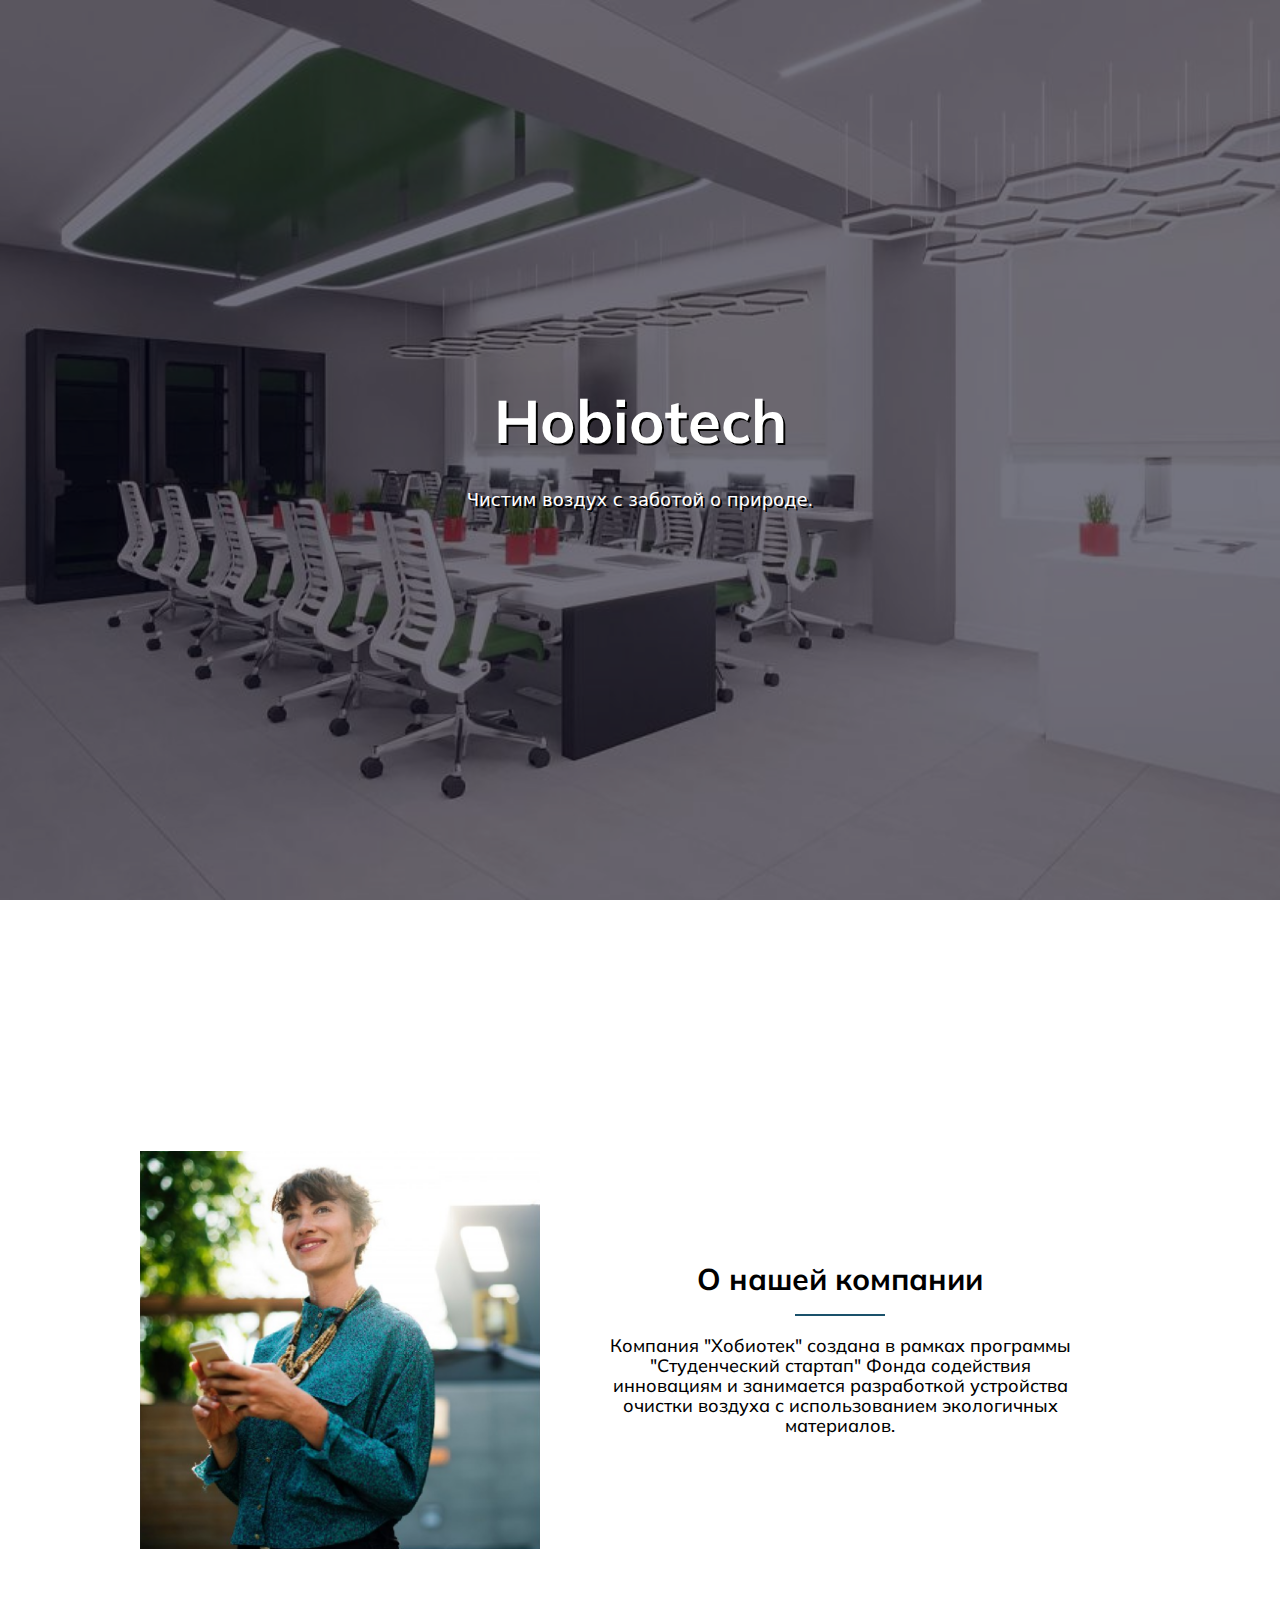
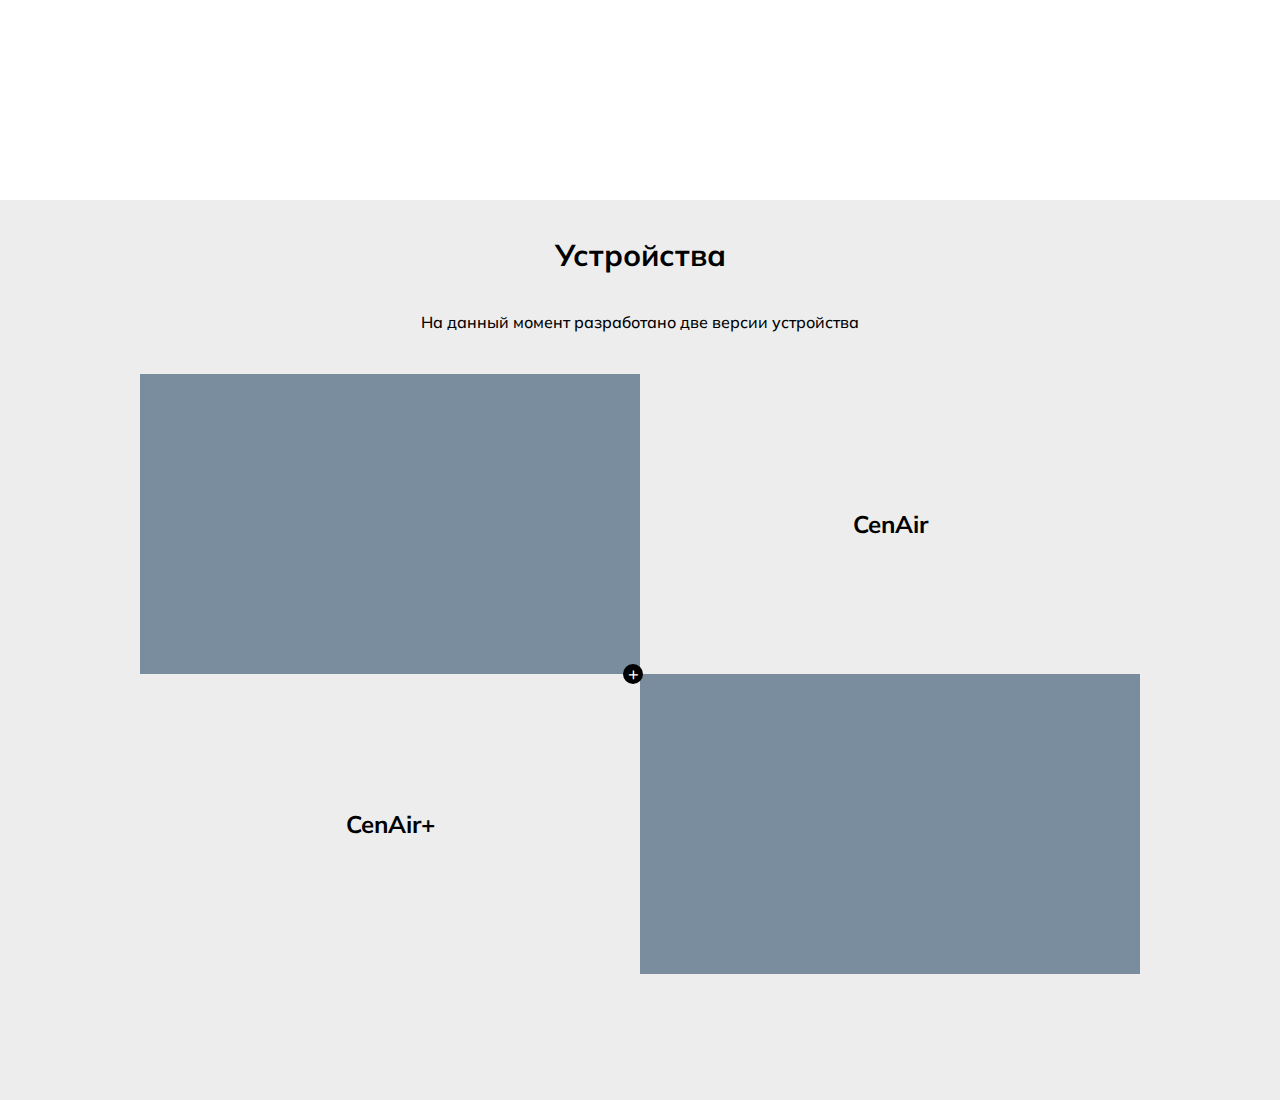
<file: index.html>
<!DOCTYPE html><html><head><meta charset="utf-8">
<meta name="viewport" content="width=device-width, initial-scale=1">
<style id="nuxt-ui-colors">:root {
--color-primary-50: 255 247 237;
--color-primary-100: 255 237 213;
--color-primary-200: 254 215 170;
--color-primary-300: 253 186 116;
--color-primary-400: 251 146 60;
--color-primary-500: 249 115 22;
--color-primary-600: 234 88 12;
--color-primary-700: 194 65 12;
--color-primary-800: 154 52 18;
--color-primary-900: 124 45 18;
--color-primary-950: 67 20 7;
--color-primary-DEFAULT: var(--color-primary-500);

--color-gray-50: 249 250 251;
--color-gray-100: 243 244 246;
--color-gray-200: 229 231 235;
--color-gray-300: 209 213 219;
--color-gray-400: 156 163 175;
--color-gray-500: 107 114 128;
--color-gray-600: 75 85 99;
--color-gray-700: 55 65 81;
--color-gray-800: 31 41 55;
--color-gray-900: 17 24 39;
--color-gray-950: 3 7 18;
}

.dark {
  --color-primary-DEFAULT: var(--color-primary-400);
}
</style>
<title>Hobiotech</title>
<link rel="icon" type="image/png" href="/cinema-park/favicon.ico">
<link rel="preload" as="fetch" crossorigin="anonymous" href="/_payload.json?a55383f7-8998-4f5f-87e3-fe92ba4e74b5">
<style>/*! tailwindcss v3.4.4 | MIT License | https://tailwindcss.com*/*,:after,:before{border-color:rgb(var(--color-gray-200)/1);border-style:solid;border-width:0;box-sizing:border-box}:after,:before{--tw-content:""}:host,html{line-height:1.5;-webkit-text-size-adjust:100%;font-family:ui-sans-serif,system-ui,sans-serif,Apple Color Emoji,Segoe UI Emoji,Segoe UI Symbol,Noto Color Emoji;font-feature-settings:normal;font-variation-settings:normal;tab-size:4;-webkit-tap-highlight-color:transparent}body{line-height:inherit;margin:0}hr{border-top-width:1px;color:inherit;height:0}abbr:where([title]){-webkit-text-decoration:underline dotted;text-decoration:underline dotted}h1,h2,h3,h4,h5,h6{font-size:inherit;font-weight:inherit}a{color:inherit;text-decoration:inherit}b,strong{font-weight:bolder}code,kbd,pre,samp{font-family:ui-monospace,SFMono-Regular,Menlo,Monaco,Consolas,Liberation Mono,Courier New,monospace;font-feature-settings:normal;font-size:1em;font-variation-settings:normal}small{font-size:80%}sub,sup{font-size:75%;line-height:0;position:relative;vertical-align:initial}sub{bottom:-.25em}sup{top:-.5em}table{border-collapse:collapse;border-color:inherit;text-indent:0}button,input,optgroup,select,textarea{color:inherit;font-family:inherit;font-feature-settings:inherit;font-size:100%;font-variation-settings:inherit;font-weight:inherit;letter-spacing:inherit;line-height:inherit;margin:0;padding:0}button,select{text-transform:none}button,input:where([type=button]),input:where([type=reset]),input:where([type=submit]){-webkit-appearance:button;background-color:initial;background-image:none}:-moz-focusring{outline:auto}:-moz-ui-invalid{box-shadow:none}progress{vertical-align:initial}::-webkit-inner-spin-button,::-webkit-outer-spin-button{height:auto}[type=search]{-webkit-appearance:textfield;outline-offset:-2px}::-webkit-search-decoration{-webkit-appearance:none}::-webkit-file-upload-button{-webkit-appearance:button;font:inherit}summary{display:list-item}blockquote,dd,dl,figure,h1,h2,h3,h4,h5,h6,hr,p,pre{margin:0}fieldset{margin:0}fieldset,legend{padding:0}menu,ol,ul{list-style:none;margin:0;padding:0}dialog{padding:0}textarea{resize:vertical}input::placeholder,textarea::placeholder{color:rgb(var(--color-gray-400)/1);opacity:1}[role=button],button{cursor:pointer}:disabled{cursor:default}audio,canvas,embed,iframe,img,object,svg,video{display:block;vertical-align:middle}img,video{height:auto;max-width:100%}[hidden]{display:none}*,::backdrop,:after,:before{--tw-border-spacing-x:0;--tw-border-spacing-y:0;--tw-translate-x:0;--tw-translate-y:0;--tw-rotate:0;--tw-skew-x:0;--tw-skew-y:0;--tw-scale-x:1;--tw-scale-y:1;--tw-pan-x: ;--tw-pan-y: ;--tw-pinch-zoom: ;--tw-scroll-snap-strictness:proximity;--tw-gradient-from-position: ;--tw-gradient-via-position: ;--tw-gradient-to-position: ;--tw-ordinal: ;--tw-slashed-zero: ;--tw-numeric-figure: ;--tw-numeric-spacing: ;--tw-numeric-fraction: ;--tw-ring-inset: ;--tw-ring-offset-width:0px;--tw-ring-offset-color:#fff;--tw-ring-color:#3b82f680;--tw-ring-offset-shadow:0 0 #0000;--tw-ring-shadow:0 0 #0000;--tw-shadow:0 0 #0000;--tw-shadow-colored:0 0 #0000;--tw-blur: ;--tw-brightness: ;--tw-contrast: ;--tw-grayscale: ;--tw-hue-rotate: ;--tw-invert: ;--tw-saturate: ;--tw-sepia: ;--tw-drop-shadow: ;--tw-backdrop-blur: ;--tw-backdrop-brightness: ;--tw-backdrop-contrast: ;--tw-backdrop-grayscale: ;--tw-backdrop-hue-rotate: ;--tw-backdrop-invert: ;--tw-backdrop-opacity: ;--tw-backdrop-saturate: ;--tw-backdrop-sepia: ;--tw-contain-size: ;--tw-contain-layout: ;--tw-contain-paint: ;--tw-contain-style: }.container{width:100%}@media (min-width:640px){.container{max-width:640px}}@media (min-width:768px){.container{max-width:768px}}@media (min-width:1024px){.container{max-width:1024px}}@media (min-width:1280px){.container{max-width:1280px}}@media (min-width:1536px){.container{max-width:1536px}}.form-input,.form-multiselect,.form-select,.form-textarea{-webkit-appearance:none;appearance:none;background-color:#fff;border-color:rgb(var(--color-gray-500)/var(--tw-border-opacity,1));border-radius:0;border-width:1px;font-size:1rem;line-height:1.5rem;padding:.5rem .75rem;--tw-shadow:0 0 #0000}.form-input:focus,.form-multiselect:focus,.form-select:focus,.form-textarea:focus{outline:2px solid #0000;outline-offset:2px;--tw-ring-inset:var(--tw-empty,/*!*/ /*!*/);--tw-ring-offset-width:0px;--tw-ring-offset-color:#fff;--tw-ring-color:#2563eb;--tw-ring-offset-shadow:var(--tw-ring-inset) 0 0 0 var(--tw-ring-offset-width) var(--tw-ring-offset-color);--tw-ring-shadow:var(--tw-ring-inset) 0 0 0 calc(1px + var(--tw-ring-offset-width)) var(--tw-ring-color);border-color:#2563eb;box-shadow:var(--tw-ring-offset-shadow),var(--tw-ring-shadow),var(--tw-shadow)}.form-input::placeholder,.form-textarea::placeholder{color:rgb(var(--color-gray-500)/var(--tw-text-opacity,1));opacity:1}.form-input::-webkit-datetime-edit-fields-wrapper{padding:0}.form-input::-webkit-date-and-time-value{min-height:1.5em;text-align:inherit}.form-input::-webkit-datetime-edit{display:inline-flex}.form-input::-webkit-datetime-edit,.form-input::-webkit-datetime-edit-day-field,.form-input::-webkit-datetime-edit-hour-field,.form-input::-webkit-datetime-edit-meridiem-field,.form-input::-webkit-datetime-edit-millisecond-field,.form-input::-webkit-datetime-edit-minute-field,.form-input::-webkit-datetime-edit-month-field,.form-input::-webkit-datetime-edit-second-field,.form-input::-webkit-datetime-edit-year-field{padding-bottom:0;padding-top:0}.form-select{background-image:url("data:image/svg+xml;charset=utf-8,%3Csvg xmlns='http://www.w3.org/2000/svg' fill='none' viewBox='0 0 20 20'%3E%3Cpath stroke='rgb(var(--color-gray-500) / var(--tw-stroke-opacity, 1))' stroke-linecap='round' stroke-linejoin='round' stroke-width='1.5' d='m6 8 4 4 4-4'/%3E%3C/svg%3E");background-position:right .5rem center;background-repeat:no-repeat;background-size:1.5em 1.5em;padding-right:2.5rem;-webkit-print-color-adjust:exact;print-color-adjust:exact}.form-select:where([size]:not([size="1"])){background-image:none;background-position:0 0;background-repeat:unset;background-size:initial;padding-right:.75rem;-webkit-print-color-adjust:unset;print-color-adjust:unset}.form-checkbox,.form-radio{-webkit-appearance:none;appearance:none;background-color:#fff;background-origin:border-box;border-color:rgb(var(--color-gray-500)/var(--tw-border-opacity,1));border-width:1px;color:#2563eb;display:inline-block;flex-shrink:0;height:1rem;padding:0;-webkit-print-color-adjust:exact;print-color-adjust:exact;-webkit-user-select:none;user-select:none;vertical-align:middle;width:1rem;--tw-shadow:0 0 #0000}.form-checkbox{border-radius:0}.form-radio{border-radius:100%}.form-checkbox:focus,.form-radio:focus{outline:2px solid #0000;outline-offset:2px;--tw-ring-inset:var(--tw-empty,/*!*/ /*!*/);--tw-ring-offset-width:2px;--tw-ring-offset-color:#fff;--tw-ring-color:#2563eb;--tw-ring-offset-shadow:var(--tw-ring-inset) 0 0 0 var(--tw-ring-offset-width) var(--tw-ring-offset-color);--tw-ring-shadow:var(--tw-ring-inset) 0 0 0 calc(2px + var(--tw-ring-offset-width)) var(--tw-ring-color);box-shadow:var(--tw-ring-offset-shadow),var(--tw-ring-shadow),var(--tw-shadow)}.form-checkbox:checked,.form-radio:checked{background-color:currentColor;background-position:50%;background-repeat:no-repeat;background-size:100% 100%;border-color:#0000}.form-checkbox:checked{background-image:url("data:image/svg+xml;charset=utf-8,%3Csvg xmlns='http://www.w3.org/2000/svg' fill='%23fff' viewBox='0 0 16 16'%3E%3Cpath d='M12.207 4.793a1 1 0 0 1 0 1.414l-5 5a1 1 0 0 1-1.414 0l-2-2a1 1 0 0 1 1.414-1.414L6.5 9.086l4.293-4.293a1 1 0 0 1 1.414 0'/%3E%3C/svg%3E")}@media (forced-colors:active) {.form-checkbox:checked{-webkit-appearance:auto;appearance:auto}}.form-radio:checked{background-image:url("data:image/svg+xml;charset=utf-8,%3Csvg xmlns='http://www.w3.org/2000/svg' fill='%23fff' viewBox='0 0 16 16'%3E%3Ccircle cx='8' cy='8' r='3'/%3E%3C/svg%3E")}@media (forced-colors:active) {.form-radio:checked{-webkit-appearance:auto;appearance:auto}}.form-checkbox:checked:focus,.form-checkbox:checked:hover,.form-checkbox:indeterminate,.form-radio:checked:focus,.form-radio:checked:hover{background-color:currentColor;border-color:#0000}.form-checkbox:indeterminate{background-image:url("data:image/svg+xml;charset=utf-8,%3Csvg xmlns='http://www.w3.org/2000/svg' fill='none' viewBox='0 0 16 16'%3E%3Cpath stroke='%23fff' stroke-linecap='round' stroke-linejoin='round' stroke-width='2' d='M4 8h8'/%3E%3C/svg%3E");background-position:50%;background-repeat:no-repeat;background-size:100% 100%}@media (forced-colors:active) {.form-checkbox:indeterminate{-webkit-appearance:auto;appearance:auto}}.form-checkbox:indeterminate:focus,.form-checkbox:indeterminate:hover{background-color:currentColor;border-color:#0000}.i-heroicons-arrow-path-20-solid{--svg:url("data:image/svg+xml;charset=utf-8,%3Csvg xmlns='http://www.w3.org/2000/svg' width='20' height='20'%3E%3Cpath fill-rule='evenodd' d='M15.312 11.424a5.5 5.5 0 0 1-9.201 2.466l-.312-.311h2.433a.75.75 0 0 0 0-1.5H3.989a.75.75 0 0 0-.75.75v4.242a.75.75 0 0 0 1.5 0v-2.43l.31.31a7 7 0 0 0 11.712-3.138.75.75 0 0 0-1.449-.39m1.23-3.723a.75.75 0 0 0 .219-.53V2.929a.75.75 0 0 0-1.5 0V5.36l-.31-.31A7 7 0 0 0 3.239 8.188a.75.75 0 1 0 1.448.389A5.5 5.5 0 0 1 13.89 6.11l.311.31h-2.432a.75.75 0 0 0 0 1.5h4.243a.75.75 0 0 0 .53-.219' clip-rule='evenodd'/%3E%3C/svg%3E")}.i-heroicons-arrow-path-20-solid,.i-heroicons-arrows-up-down-20-solid{background-color:currentColor;display:inline-block;height:1em;-webkit-mask-image:var(--svg);mask-image:var(--svg);-webkit-mask-repeat:no-repeat;mask-repeat:no-repeat;-webkit-mask-size:100% 100%;mask-size:100% 100%;width:1em}.i-heroicons-arrows-up-down-20-solid{--svg:url("data:image/svg+xml;charset=utf-8,%3Csvg xmlns='http://www.w3.org/2000/svg' width='20' height='20'%3E%3Cpath fill-rule='evenodd' d='M2.24 6.8a.75.75 0 0 0 1.06-.04l1.95-2.1v8.59a.75.75 0 0 0 1.5 0V4.66l1.95 2.1a.75.75 0 1 0 1.1-1.02l-3.25-3.5a.75.75 0 0 0-1.1 0L2.2 5.74a.75.75 0 0 0 .04 1.06m8 6.4a.75.75 0 0 0-.04 1.06l3.25 3.5a.75.75 0 0 0 1.1 0l3.25-3.5a.75.75 0 1 0-1.1-1.02l-1.95 2.1V6.75a.75.75 0 0 0-1.5 0v8.59l-1.95-2.1a.75.75 0 0 0-1.06-.04' clip-rule='evenodd'/%3E%3C/svg%3E")}.i-heroicons-bars-arrow-down-20-solid{--svg:url("data:image/svg+xml;charset=utf-8,%3Csvg xmlns='http://www.w3.org/2000/svg' width='20' height='20'%3E%3Cpath fill-rule='evenodd' d='M2 3.75A.75.75 0 0 1 2.75 3h11.5a.75.75 0 0 1 0 1.5H2.75A.75.75 0 0 1 2 3.75M2 7.5a.75.75 0 0 1 .75-.75h7.508a.75.75 0 0 1 0 1.5H2.75A.75.75 0 0 1 2 7.5M14 7a.75.75 0 0 1 .75.75v6.59l1.95-2.1a.75.75 0 1 1 1.1 1.02l-3.25 3.5a.75.75 0 0 1-1.1 0l-3.25-3.5a.75.75 0 1 1 1.1-1.02l1.95 2.1V7.75A.75.75 0 0 1 14 7M2 11.25a.75.75 0 0 1 .75-.75h4.562a.75.75 0 0 1 0 1.5H2.75a.75.75 0 0 1-.75-.75' clip-rule='evenodd'/%3E%3C/svg%3E")}.i-heroicons-bars-arrow-down-20-solid,.i-heroicons-bars-arrow-up-20-solid{background-color:currentColor;display:inline-block;height:1em;-webkit-mask-image:var(--svg);mask-image:var(--svg);-webkit-mask-repeat:no-repeat;mask-repeat:no-repeat;-webkit-mask-size:100% 100%;mask-size:100% 100%;width:1em}.i-heroicons-bars-arrow-up-20-solid{--svg:url("data:image/svg+xml;charset=utf-8,%3Csvg xmlns='http://www.w3.org/2000/svg' width='20' height='20'%3E%3Cpath fill-rule='evenodd' d='M2 3.75A.75.75 0 0 1 2.75 3h11.5a.75.75 0 0 1 0 1.5H2.75A.75.75 0 0 1 2 3.75M2 7.5a.75.75 0 0 1 .75-.75h6.365a.75.75 0 0 1 0 1.5H2.75A.75.75 0 0 1 2 7.5M14 7a.75.75 0 0 1 .55.24l3.25 3.5a.75.75 0 1 1-1.1 1.02l-1.95-2.1v6.59a.75.75 0 0 1-1.5 0V9.66l-1.95 2.1a.75.75 0 1 1-1.1-1.02l3.25-3.5A.75.75 0 0 1 14 7M2 11.25a.75.75 0 0 1 .75-.75H7A.75.75 0 0 1 7 12H2.75a.75.75 0 0 1-.75-.75' clip-rule='evenodd'/%3E%3C/svg%3E")}.i-heroicons-check-20-solid{--svg:url("data:image/svg+xml;charset=utf-8,%3Csvg xmlns='http://www.w3.org/2000/svg' width='20' height='20'%3E%3Cpath fill-rule='evenodd' d='M16.705 4.153a.75.75 0 0 1 .142 1.052l-8 10.5a.75.75 0 0 1-1.127.075l-4.5-4.5a.75.75 0 0 1 1.06-1.06l3.894 3.893 7.48-9.817a.75.75 0 0 1 1.05-.143' clip-rule='evenodd'/%3E%3C/svg%3E")}.i-heroicons-check-20-solid,.i-heroicons-chevron-double-left-20-solid{background-color:currentColor;display:inline-block;height:1em;-webkit-mask-image:var(--svg);mask-image:var(--svg);-webkit-mask-repeat:no-repeat;mask-repeat:no-repeat;-webkit-mask-size:100% 100%;mask-size:100% 100%;width:1em}.i-heroicons-chevron-double-left-20-solid{--svg:url("data:image/svg+xml;charset=utf-8,%3Csvg xmlns='http://www.w3.org/2000/svg' width='20' height='20'%3E%3Cpath fill-rule='evenodd' d='M4.72 9.47a.75.75 0 0 0 0 1.06l4.25 4.25a.75.75 0 1 0 1.06-1.06L6.31 10l3.72-3.72a.75.75 0 1 0-1.06-1.06zm9.25-4.25L9.72 9.47a.75.75 0 0 0 0 1.06l4.25 4.25a.75.75 0 1 0 1.06-1.06L11.31 10l3.72-3.72a.75.75 0 0 0-1.06-1.06' clip-rule='evenodd'/%3E%3C/svg%3E")}.i-heroicons-chevron-double-right-20-solid{--svg:url("data:image/svg+xml;charset=utf-8,%3Csvg xmlns='http://www.w3.org/2000/svg' width='20' height='20'%3E%3Cpath fill-rule='evenodd' d='M15.28 9.47a.75.75 0 0 1 0 1.06l-4.25 4.25a.75.75 0 1 1-1.06-1.06L13.69 10 9.97 6.28a.75.75 0 0 1 1.06-1.06zM6.03 5.22l4.25 4.25a.75.75 0 0 1 0 1.06l-4.25 4.25a.75.75 0 0 1-1.06-1.06L8.69 10 4.97 6.28a.75.75 0 0 1 1.06-1.06' clip-rule='evenodd'/%3E%3C/svg%3E")}.i-heroicons-chevron-double-right-20-solid,.i-heroicons-chevron-down-20-solid{background-color:currentColor;display:inline-block;height:1em;-webkit-mask-image:var(--svg);mask-image:var(--svg);-webkit-mask-repeat:no-repeat;mask-repeat:no-repeat;-webkit-mask-size:100% 100%;mask-size:100% 100%;width:1em}.i-heroicons-chevron-down-20-solid{--svg:url("data:image/svg+xml;charset=utf-8,%3Csvg xmlns='http://www.w3.org/2000/svg' width='20' height='20'%3E%3Cpath fill-rule='evenodd' d='M5.22 8.22a.75.75 0 0 1 1.06 0L10 11.94l3.72-3.72a.75.75 0 1 1 1.06 1.06l-4.25 4.25a.75.75 0 0 1-1.06 0L5.22 9.28a.75.75 0 0 1 0-1.06' clip-rule='evenodd'/%3E%3C/svg%3E")}.i-heroicons-chevron-left-20-solid{--svg:url("data:image/svg+xml;charset=utf-8,%3Csvg xmlns='http://www.w3.org/2000/svg' width='20' height='20'%3E%3Cpath fill-rule='evenodd' d='M11.78 5.22a.75.75 0 0 1 0 1.06L8.06 10l3.72 3.72a.75.75 0 1 1-1.06 1.06l-4.25-4.25a.75.75 0 0 1 0-1.06l4.25-4.25a.75.75 0 0 1 1.06 0' clip-rule='evenodd'/%3E%3C/svg%3E")}.i-heroicons-chevron-left-20-solid,.i-heroicons-chevron-right-20-solid{background-color:currentColor;display:inline-block;height:1em;-webkit-mask-image:var(--svg);mask-image:var(--svg);-webkit-mask-repeat:no-repeat;mask-repeat:no-repeat;-webkit-mask-size:100% 100%;mask-size:100% 100%;width:1em}.i-heroicons-chevron-right-20-solid{--svg:url("data:image/svg+xml;charset=utf-8,%3Csvg xmlns='http://www.w3.org/2000/svg' width='20' height='20'%3E%3Cpath fill-rule='evenodd' d='M8.22 5.22a.75.75 0 0 1 1.06 0l4.25 4.25a.75.75 0 0 1 0 1.06l-4.25 4.25a.75.75 0 0 1-1.06-1.06L11.94 10 8.22 6.28a.75.75 0 0 1 0-1.06' clip-rule='evenodd'/%3E%3C/svg%3E")}.i-heroicons-circle-stack-20-solid{--svg:url("data:image/svg+xml;charset=utf-8,%3Csvg xmlns='http://www.w3.org/2000/svg' width='20' height='20'%3E%3Cpath fill-rule='evenodd' d='M10 1c3.866 0 7 1.79 7 4s-3.134 4-7 4-7-1.79-7-4 3.134-4 7-4m5.694 8.13c.464-.264.91-.583 1.306-.952V10c0 2.21-3.134 4-7 4s-7-1.79-7-4V8.178a7 7 0 0 0 1.306.953C5.838 10.006 7.854 10.5 10 10.5s4.162-.494 5.694-1.37M3 13.179V15c0 2.21 3.134 4 7 4s7-1.79 7-4v-1.822a7 7 0 0 1-1.306.953C14.162 15.006 12.146 15.5 10 15.5s-4.162-.494-5.694-1.37A7 7 0 0 1 3 13.179' clip-rule='evenodd'/%3E%3C/svg%3E")}.i-heroicons-circle-stack-20-solid,.i-heroicons-folder{background-color:currentColor;display:inline-block;height:1em;-webkit-mask-image:var(--svg);mask-image:var(--svg);-webkit-mask-repeat:no-repeat;mask-repeat:no-repeat;-webkit-mask-size:100% 100%;mask-size:100% 100%;width:1em}.i-heroicons-folder{--svg:url("data:image/svg+xml;charset=utf-8,%3Csvg xmlns='http://www.w3.org/2000/svg' width='24' height='24'%3E%3Cpath fill='none' stroke='%23000' stroke-linecap='round' stroke-linejoin='round' stroke-width='1.5' d='M2.25 12.75V12A2.25 2.25 0 0 1 4.5 9.75h15A2.25 2.25 0 0 1 21.75 12v.75m-8.69-6.44-2.12-2.12a1.5 1.5 0 0 0-1.061-.44H4.5A2.25 2.25 0 0 0 2.25 6v12a2.25 2.25 0 0 0 2.25 2.25h15A2.25 2.25 0 0 0 21.75 18V9a2.25 2.25 0 0 0-2.25-2.25h-5.379a1.5 1.5 0 0 1-1.06-.44'/%3E%3C/svg%3E")}.i-heroicons-magnifying-glass-20-solid{--svg:url("data:image/svg+xml;charset=utf-8,%3Csvg xmlns='http://www.w3.org/2000/svg' width='20' height='20'%3E%3Cpath fill-rule='evenodd' d='M9 3.5a5.5 5.5 0 1 0 0 11 5.5 5.5 0 0 0 0-11M2 9a7 7 0 1 1 12.452 4.391l3.328 3.329a.75.75 0 1 1-1.06 1.06l-3.329-3.328A7 7 0 0 1 2 9' clip-rule='evenodd'/%3E%3C/svg%3E")}.i-heroicons-magnifying-glass-20-solid,.i-heroicons-minus-20-solid{background-color:currentColor;display:inline-block;height:1em;-webkit-mask-image:var(--svg);mask-image:var(--svg);-webkit-mask-repeat:no-repeat;mask-repeat:no-repeat;-webkit-mask-size:100% 100%;mask-size:100% 100%;width:1em}.i-heroicons-minus-20-solid{--svg:url("data:image/svg+xml;charset=utf-8,%3Csvg xmlns='http://www.w3.org/2000/svg' width='20' height='20'%3E%3Cpath fill-rule='evenodd' d='M4 10a.75.75 0 0 1 .75-.75h10.5a.75.75 0 0 1 0 1.5H4.75A.75.75 0 0 1 4 10' clip-rule='evenodd'/%3E%3C/svg%3E")}.i-heroicons-x-mark-20-solid{--svg:url("data:image/svg+xml;charset=utf-8,%3Csvg xmlns='http://www.w3.org/2000/svg' width='20' height='20'%3E%3Cpath d='M6.28 5.22a.75.75 0 0 0-1.06 1.06L8.94 10l-3.72 3.72a.75.75 0 1 0 1.06 1.06L10 11.06l3.72 3.72a.75.75 0 1 0 1.06-1.06L11.06 10l3.72-3.72a.75.75 0 0 0-1.06-1.06L10 8.94z'/%3E%3C/svg%3E")}.i-heroicons-x-mark-20-solid,.i-material-symbols-add-box{background-color:currentColor;display:inline-block;height:1em;-webkit-mask-image:var(--svg);mask-image:var(--svg);-webkit-mask-repeat:no-repeat;mask-repeat:no-repeat;-webkit-mask-size:100% 100%;mask-size:100% 100%;width:1em}.i-material-symbols-add-box{--svg:url("data:image/svg+xml;charset=utf-8,%3Csvg xmlns='http://www.w3.org/2000/svg' width='24' height='24'%3E%3Cpath d='M11 17h2v-4h4v-2h-4V7h-2v4H7v2h4zm-6 4q-.825 0-1.412-.587T3 19V5q0-.825.588-1.412T5 3h14q.825 0 1.413.588T21 5v14q0 .825-.587 1.413T19 21z'/%3E%3C/svg%3E")}.i-material-symbols-close{--svg:url("data:image/svg+xml;charset=utf-8,%3Csvg xmlns='http://www.w3.org/2000/svg' width='24' height='24'%3E%3Cpath d='M6.4 19 5 17.6l5.6-5.6L5 6.4 6.4 5l5.6 5.6L17.6 5 19 6.4 13.4 12l5.6 5.6-1.4 1.4-5.6-5.6z'/%3E%3C/svg%3E")}.i-material-symbols-close,.i-material-symbols-format-bold-rounded{background-color:currentColor;display:inline-block;height:1em;-webkit-mask-image:var(--svg);mask-image:var(--svg);-webkit-mask-repeat:no-repeat;mask-repeat:no-repeat;-webkit-mask-size:100% 100%;mask-size:100% 100%;width:1em}.i-material-symbols-format-bold-rounded{--svg:url("data:image/svg+xml;charset=utf-8,%3Csvg xmlns='http://www.w3.org/2000/svg' width='24' height='24'%3E%3Cpath d='M8.8 19q-.825 0-1.412-.587T6.8 17V7q0-.825.588-1.412T8.8 5h3.525q1.625 0 3 1T16.7 8.775q0 1.275-.575 1.963t-1.075.987q.625.275 1.388 1.025T17.2 15q0 2.225-1.625 3.113t-3.05.887zm1.025-2.8h2.6q1.2 0 1.463-.612t.262-.888-.262-.887-1.538-.613H9.825zm0-5.7h2.325q.825 0 1.2-.425t.375-.95q0-.6-.425-.975t-1.1-.375H9.825z'/%3E%3C/svg%3E")}.sr-only{height:1px;margin:-1px;overflow:hidden;padding:0;position:absolute;width:1px;clip:rect(0,0,0,0);border-width:0;white-space:nowrap}.pointer-events-none{pointer-events:none}.pointer-events-auto{pointer-events:auto}.invisible{visibility:hidden}.static{position:static}.fixed{position:fixed}.absolute{position:absolute}.relative{position:relative}.sticky{position:sticky}.inset-0{inset:0}.inset-x-0{left:0;right:0}.inset-y-0{bottom:0;top:0}.-bottom-1{bottom:-.25rem}.-bottom-\[0\.5px\]{bottom:-.5px}.-left-1{left:-.25rem}.-right-1{right:-.25rem}.-top-1{top:-.25rem}.bottom-0{bottom:0}.bottom-4{bottom:1rem}.end-0{inset-inline-end:0}.end-4{inset-inline-end:1rem}.left-0{left:0}.left-4{left:1rem}.left-\[48\.3\%\]{left:48.3%}.left-\[4px\]{left:4px}.right-0{right:0}.right-4{right:1rem}.start-0{inset-inline-start:0}.start-4{inset-inline-start:1rem}.top-0{top:0}.top-1\/2{top:50%}.top-\[48\.3\%\]{top:48.3%}.top-\[4px\]{top:4px}.top-full{top:100%}.z-10{z-index:10}.z-20{z-index:20}.z-30{z-index:30}.z-50{z-index:50}.z-\[1\]{z-index:1}.z-\[55\]{z-index:55}.col-start-1{grid-column-start:1}.col-end-3{grid-column-end:3}.row-start-1{grid-row-start:1}.-m-1{margin:-.25rem}.-m-1\.5{margin:-.375rem}.-mx-1{margin-left:-.25rem;margin-right:-.25rem}.mx-1{margin-left:.25rem;margin-right:.25rem}.mx-3{margin-left:.75rem;margin-right:.75rem}.mx-auto{margin-left:auto;margin-right:auto}.my-2{margin-bottom:.5rem;margin-top:.5rem}.-me-1{margin-inline-end:-.25rem}.-me-1\.5{margin-inline-end:-.375rem}.-mt-1{margin-top:-.25rem}.mb-1{margin-bottom:.25rem}.mb-1\.5{margin-bottom:.375rem}.mb-4{margin-bottom:1rem}.ml-auto{margin-left:auto}.ms-3{margin-inline-start:.75rem}.ms-auto{margin-inline-start:auto}.mt-0{margin-top:0}.mt-1{margin-top:.25rem}.mt-2{margin-top:.5rem}.mt-3{margin-top:.75rem}.line-clamp-1{display:-webkit-box;overflow:hidden;-webkit-box-orient:vertical;-webkit-line-clamp:1}.block{display:block}.inline-block{display:inline-block}.inline{display:inline}.flex{display:flex}.inline-flex{display:inline-flex}.table{display:table}.grid{display:grid}.inline-grid{display:inline-grid}.hidden{display:none}.h-0{height:0}.h-0\.5{height:.125rem}.h-1{height:.25rem}.h-1\.5{height:.375rem}.h-10{height:2.5rem}.h-12{height:3rem}.h-14{height:3.5rem}.h-16{height:4rem}.h-2{height:.5rem}.h-2\.5{height:.625rem}.h-20{height:5rem}.h-3{height:.75rem}.h-3\.5{height:.875rem}.h-4{height:1rem}.h-5{height:1.25rem}.h-6{height:1.5rem}.h-7{height:1.75rem}.h-8{height:2rem}.h-\[4px\]{height:4px}.h-\[5px\]{height:5px}.h-full{height:100%}.h-px{height:1px}.h-screen{height:100vh}.max-h-60{max-height:15rem}.max-h-96{max-height:24rem}.max-h-\[90vh\]{max-height:90vh}.min-h-0{min-height:0}.min-h-full{min-height:100%}.w-0{width:0}.w-1\/2{width:50%}.w-10{width:2.5rem}.w-11{width:2.75rem}.w-12{width:3rem}.w-14{width:3.5rem}.w-16{width:4rem}.w-2{width:.5rem}.w-2\.5{width:.625rem}.w-20{width:5rem}.w-3{width:.75rem}.w-4{width:1rem}.w-48{width:12rem}.w-5{width:1.25rem}.w-6{width:1.5rem}.w-7{width:1.75rem}.w-8{width:2rem}.w-9{width:2.25rem}.w-\[3\.25rem\]{width:3.25rem}.w-\[3\.75rem\]{width:3.75rem}.w-\[calc\(100\%\+0\.5rem\)\]{width:calc(100% + .5rem)}.w-auto{width:auto}.w-fit{width:-moz-fit-content;width:fit-content}.w-full{width:100%}.w-px{width:1px}.w-screen{width:100vw}.min-w-0{min-width:0}.min-w-\[0\.375rem\]{min-width:.375rem}.min-w-\[0\.5rem\]{min-width:.5rem}.min-w-\[0\.625rem\]{min-width:.625rem}.min-w-\[0\.75rem\]{min-width:.75rem}.min-w-\[0\.875rem\]{min-width:.875rem}.min-w-\[1\.25rem\]{min-width:1.25rem}.min-w-\[16px\]{min-width:16px}.min-w-\[1rem\]{min-width:1rem}.min-w-\[20px\]{min-width:20px}.min-w-\[24px\]{min-width:24px}.min-w-\[4px\]{min-width:4px}.min-w-\[5px\]{min-width:5px}.min-w-fit{min-width:-moz-fit-content;min-width:fit-content}.min-w-full{min-width:100%}.max-w-7xl{max-width:80rem}.max-w-md{max-width:28rem}.max-w-xs{max-width:20rem}.flex-1{flex:1 1 0%}.flex-none{flex:none}.flex-shrink{flex-shrink:1}.flex-shrink-0{flex-shrink:0}.table-fixed{table-layout:fixed}.-translate-x-1\/2{--tw-translate-x:-50%}.-translate-x-1\/2,.-translate-x-full{transform:translate(var(--tw-translate-x),var(--tw-translate-y)) rotate(var(--tw-rotate)) skewX(var(--tw-skew-x)) skewY(var(--tw-skew-y)) scaleX(var(--tw-scale-x)) scaleY(var(--tw-scale-y))}.-translate-x-full{--tw-translate-x:-100%}.-translate-y-1\/2{--tw-translate-y:-50%}.-translate-y-1\/2,.-translate-y-full{transform:translate(var(--tw-translate-x),var(--tw-translate-y)) rotate(var(--tw-rotate)) skewX(var(--tw-skew-x)) skewY(var(--tw-skew-y)) scaleX(var(--tw-scale-x)) scaleY(var(--tw-scale-y))}.-translate-y-full{--tw-translate-y:-100%}.translate-x-0{--tw-translate-x:0px}.translate-x-0,.translate-x-1\/2{transform:translate(var(--tw-translate-x),var(--tw-translate-y)) rotate(var(--tw-rotate)) skewX(var(--tw-skew-x)) skewY(var(--tw-skew-y)) scaleX(var(--tw-scale-x)) scaleY(var(--tw-scale-y))}.translate-x-1\/2{--tw-translate-x:50%}.translate-x-2{--tw-translate-x:0.5rem}.translate-x-2,.translate-x-2\.5{transform:translate(var(--tw-translate-x),var(--tw-translate-y)) rotate(var(--tw-rotate)) skewX(var(--tw-skew-x)) skewY(var(--tw-skew-y)) scaleX(var(--tw-scale-x)) scaleY(var(--tw-scale-y))}.translate-x-2\.5{--tw-translate-x:0.625rem}.translate-x-3{--tw-translate-x:0.75rem}.translate-x-3,.translate-x-4{transform:translate(var(--tw-translate-x),var(--tw-translate-y)) rotate(var(--tw-rotate)) skewX(var(--tw-skew-x)) skewY(var(--tw-skew-y)) scaleX(var(--tw-scale-x)) scaleY(var(--tw-scale-y))}.translate-x-4{--tw-translate-x:1rem}.translate-x-5{--tw-translate-x:1.25rem}.translate-x-5,.translate-x-6{transform:translate(var(--tw-translate-x),var(--tw-translate-y)) rotate(var(--tw-rotate)) skewX(var(--tw-skew-x)) skewY(var(--tw-skew-y)) scaleX(var(--tw-scale-x)) scaleY(var(--tw-scale-y))}.translate-x-6{--tw-translate-x:1.5rem}.translate-x-7{--tw-translate-x:1.75rem}.translate-x-7,.translate-x-full{transform:translate(var(--tw-translate-x),var(--tw-translate-y)) rotate(var(--tw-rotate)) skewX(var(--tw-skew-x)) skewY(var(--tw-skew-y)) scaleX(var(--tw-scale-x)) scaleY(var(--tw-scale-y))}.translate-x-full{--tw-translate-x:100%}.translate-y-0{--tw-translate-y:0px}.translate-y-0,.translate-y-1{transform:translate(var(--tw-translate-x),var(--tw-translate-y)) rotate(var(--tw-rotate)) skewX(var(--tw-skew-x)) skewY(var(--tw-skew-y)) scaleX(var(--tw-scale-x)) scaleY(var(--tw-scale-y))}.translate-y-1{--tw-translate-y:0.25rem}.translate-y-1\/2{--tw-translate-y:50%}.translate-y-1\/2,.translate-y-2{transform:translate(var(--tw-translate-x),var(--tw-translate-y)) rotate(var(--tw-rotate)) skewX(var(--tw-skew-x)) skewY(var(--tw-skew-y)) scaleX(var(--tw-scale-x)) scaleY(var(--tw-scale-y))}.translate-y-2{--tw-translate-y:0.5rem}.translate-y-4{--tw-translate-y:1rem}.translate-y-4,.translate-y-full{transform:translate(var(--tw-translate-x),var(--tw-translate-y)) rotate(var(--tw-rotate)) skewX(var(--tw-skew-x)) skewY(var(--tw-skew-y)) scaleX(var(--tw-scale-x)) scaleY(var(--tw-scale-y))}.translate-y-full{--tw-translate-y:100%}.-rotate-180{--tw-rotate:-180deg}.-rotate-180,.rotate-0{transform:translate(var(--tw-translate-x),var(--tw-translate-y)) rotate(var(--tw-rotate)) skewX(var(--tw-skew-x)) skewY(var(--tw-skew-y)) scaleX(var(--tw-scale-x)) scaleY(var(--tw-scale-y))}.rotate-0{--tw-rotate:0deg}.rotate-180{--tw-rotate:180deg}.rotate-180,.scale-100{transform:translate(var(--tw-translate-x),var(--tw-translate-y)) rotate(var(--tw-rotate)) skewX(var(--tw-skew-x)) skewY(var(--tw-skew-y)) scaleX(var(--tw-scale-x)) scaleY(var(--tw-scale-y))}.scale-100{--tw-scale-x:1;--tw-scale-y:1}.scale-95{--tw-scale-x:.95;--tw-scale-y:.95}.scale-95,.transform{transform:translate(var(--tw-translate-x),var(--tw-translate-y)) rotate(var(--tw-rotate)) skewX(var(--tw-skew-x)) skewY(var(--tw-skew-y)) scaleX(var(--tw-scale-x)) scaleY(var(--tw-scale-y))}@keyframes pulse{50%{opacity:.5}}.animate-pulse{animation:pulse 2s cubic-bezier(.4,0,.6,1) infinite}@keyframes spin{to{transform:rotate(1turn)}}.animate-spin{animation:spin 1s linear infinite}.cursor-default{cursor:default}.cursor-not-allowed{cursor:not-allowed}.cursor-pointer{cursor:pointer}.select-none{-webkit-user-select:none;user-select:none}.resize-none{resize:none}.resize{resize:both}.snap-x{scroll-snap-type:x var(--tw-scroll-snap-strictness)}.snap-mandatory{--tw-scroll-snap-strictness:mandatory}.snap-center{scroll-snap-align:center}.scroll-py-1{scroll-padding-bottom:.25rem;scroll-padding-top:.25rem}.scroll-py-2{scroll-padding-bottom:.5rem;scroll-padding-top:.5rem}.list-inside{list-style-position:inside}.list-disc{list-style-type:disc}.appearance-none{-webkit-appearance:none;appearance:none}.grid-cols-1{grid-template-columns:repeat(1,minmax(0,1fr))}.grid-cols-2{grid-template-columns:repeat(2,minmax(0,1fr))}.flex-row{flex-direction:row}.flex-row-reverse{flex-direction:row-reverse}.flex-col{flex-direction:column}.flex-nowrap{flex-wrap:nowrap}.content-center{align-content:center}.items-start{align-items:flex-start}.items-end{align-items:flex-end}.items-center{align-items:center}.justify-end{justify-content:flex-end}.justify-center{justify-content:center}.justify-between{justify-content:space-between}.gap-0{gap:0}.gap-0\.5{gap:.125rem}.gap-1{gap:.25rem}.gap-1\.5{gap:.375rem}.gap-2{gap:.5rem}.gap-3{gap:.75rem}.gap-x-1{column-gap:.25rem}.gap-x-1\.5{column-gap:.375rem}.gap-x-2{column-gap:.5rem}.gap-x-2\.5{column-gap:.625rem}.-space-x-px>:not([hidden])~:not([hidden]){--tw-space-x-reverse:0;margin-left:calc(-1px*(1 - var(--tw-space-x-reverse)));margin-right:calc(-1px*var(--tw-space-x-reverse))}.-space-y-px>:not([hidden])~:not([hidden]){--tw-space-y-reverse:0;margin-bottom:calc(-1px*var(--tw-space-y-reverse));margin-top:calc(-1px*(1 - var(--tw-space-y-reverse)))}.space-y-2>:not([hidden])~:not([hidden]){--tw-space-y-reverse:0;margin-bottom:calc(.5rem*var(--tw-space-y-reverse));margin-top:calc(.5rem*(1 - var(--tw-space-y-reverse)))}.space-y-3>:not([hidden])~:not([hidden]){--tw-space-y-reverse:0;margin-bottom:calc(.75rem*var(--tw-space-y-reverse));margin-top:calc(.75rem*(1 - var(--tw-space-y-reverse)))}.divide-y>:not([hidden])~:not([hidden]){--tw-divide-y-reverse:0;border-bottom-width:calc(1px*var(--tw-divide-y-reverse));border-top-width:calc(1px*(1 - var(--tw-divide-y-reverse)))}.divide-gray-100>:not([hidden])~:not([hidden]){--tw-divide-opacity:1;border-color:rgb(var(--color-gray-100)/var(--tw-divide-opacity))}.divide-gray-200>:not([hidden])~:not([hidden]){--tw-divide-opacity:1;border-color:rgb(var(--color-gray-200)/var(--tw-divide-opacity))}.divide-gray-300>:not([hidden])~:not([hidden]){--tw-divide-opacity:1;border-color:rgb(var(--color-gray-300)/var(--tw-divide-opacity))}.self-center{align-self:center}.overflow-auto{overflow:auto}.overflow-hidden{overflow:hidden}.overflow-x-auto{overflow-x:auto}.overflow-y-auto{overflow-y:auto}.overflow-y-hidden{overflow-y:hidden}.scroll-smooth{scroll-behavior:smooth}.truncate{overflow:hidden;text-overflow:ellipsis}.truncate,.whitespace-nowrap{white-space:nowrap}.break-all{word-break:break-all}.rounded{border-radius:.25rem}.rounded-2xl{border-radius:1rem}.rounded-3xl{border-radius:1.5rem}.rounded-\[50\%\]{border-radius:50%}.rounded-\[5px\]{border-radius:5px}.rounded-full{border-radius:9999px}.rounded-lg{border-radius:.5rem}.rounded-md{border-radius:.375rem}.rounded-none{border-radius:0}.rounded-sm{border-radius:.125rem}.rounded-xl{border-radius:.75rem}.rounded-b{border-bottom-left-radius:.25rem;border-bottom-right-radius:.25rem}.rounded-b-2xl{border-bottom-left-radius:1rem;border-bottom-right-radius:1rem}.rounded-b-3xl{border-bottom-left-radius:1.5rem;border-bottom-right-radius:1.5rem}.rounded-b-full{border-bottom-left-radius:9999px;border-bottom-right-radius:9999px}.rounded-b-lg{border-bottom-left-radius:.5rem;border-bottom-right-radius:.5rem}.rounded-b-md{border-bottom-left-radius:.375rem;border-bottom-right-radius:.375rem}.rounded-b-none{border-bottom-left-radius:0;border-bottom-right-radius:0}.rounded-b-sm{border-bottom-left-radius:.125rem;border-bottom-right-radius:.125rem}.rounded-b-xl{border-bottom-left-radius:.75rem;border-bottom-right-radius:.75rem}.rounded-e{border-end-end-radius:.25rem;border-start-end-radius:.25rem}.rounded-e-2xl{border-end-end-radius:1rem;border-start-end-radius:1rem}.rounded-e-3xl{border-end-end-radius:1.5rem;border-start-end-radius:1.5rem}.rounded-e-full{border-end-end-radius:9999px;border-start-end-radius:9999px}.rounded-e-lg{border-end-end-radius:.5rem;border-start-end-radius:.5rem}.rounded-e-md{border-end-end-radius:.375rem;border-start-end-radius:.375rem}.rounded-e-none{border-end-end-radius:0;border-start-end-radius:0}.rounded-e-sm{border-end-end-radius:.125rem;border-start-end-radius:.125rem}.rounded-e-xl{border-end-end-radius:.75rem;border-start-end-radius:.75rem}.rounded-s{border-end-start-radius:.25rem;border-start-start-radius:.25rem}.rounded-s-2xl{border-end-start-radius:1rem;border-start-start-radius:1rem}.rounded-s-3xl{border-end-start-radius:1.5rem;border-start-start-radius:1.5rem}.rounded-s-full{border-end-start-radius:9999px;border-start-start-radius:9999px}.rounded-s-lg{border-end-start-radius:.5rem;border-start-start-radius:.5rem}.rounded-s-md{border-end-start-radius:.375rem;border-start-start-radius:.375rem}.rounded-s-none{border-end-start-radius:0;border-start-start-radius:0}.rounded-s-sm{border-end-start-radius:.125rem;border-start-start-radius:.125rem}.rounded-s-xl{border-end-start-radius:.75rem;border-start-start-radius:.75rem}.rounded-t{border-top-left-radius:.25rem;border-top-right-radius:.25rem}.rounded-t-2xl{border-top-left-radius:1rem;border-top-right-radius:1rem}.rounded-t-3xl{border-top-left-radius:1.5rem;border-top-right-radius:1.5rem}.rounded-t-full{border-top-left-radius:9999px;border-top-right-radius:9999px}.rounded-t-lg{border-top-left-radius:.5rem;border-top-right-radius:.5rem}.rounded-t-md{border-top-left-radius:.375rem;border-top-right-radius:.375rem}.rounded-t-none{border-top-left-radius:0;border-top-right-radius:0}.rounded-t-sm{border-top-left-radius:.125rem;border-top-right-radius:.125rem}.rounded-t-xl{border-top-left-radius:.75rem;border-top-right-radius:.75rem}.border{border-width:1px}.border-0{border-width:0}.border-2{border-width:2px}.border-b{border-bottom-width:1px}.border-s{border-inline-start-width:1px}.border-s-\[2px\]{border-inline-start-width:2px}.border-s-\[3px\]{border-inline-start-width:3px}.border-s-\[4px\]{border-inline-start-width:4px}.border-s-\[5px\]{border-inline-start-width:5px}.border-s-\[6px\]{border-inline-start-width:6px}.border-t{border-top-width:1px}.border-t-\[2px\]{border-top-width:2px}.border-t-\[3px\]{border-top-width:3px}.border-t-\[4px\]{border-top-width:4px}.border-t-\[5px\]{border-top-width:5px}.border-t-\[6px\]{border-top-width:6px}.border-solid{border-style:solid}.border-dashed{border-style:dashed}.border-dotted{border-style:dotted}.border-none{border-style:none}.border-black{--tw-border-opacity:1;border-color:rgb(0 0 0/var(--tw-border-opacity))}.border-gray-200{--tw-border-opacity:1;border-color:rgb(var(--color-gray-200)/var(--tw-border-opacity))}.border-gray-300{--tw-border-opacity:1;border-color:rgb(var(--color-gray-300)/var(--tw-border-opacity))}.border-transparent{border-color:#0000}.bg-\[\#000\]{--tw-bg-opacity:1;background-color:rgb(0 0 0/var(--tw-bg-opacity))}.bg-\[\#08081c8f\]{background-color:#08081c8f}.bg-\[\#1a516b\]{--tw-bg-opacity:1;background-color:rgb(26 81 107/var(--tw-bg-opacity))}.bg-\[\#798d9e\]{--tw-bg-opacity:1;background-color:rgb(121 141 158/var(--tw-bg-opacity))}.bg-\[\#EDEDED\]{--tw-bg-opacity:1;background-color:rgb(237 237 237/var(--tw-bg-opacity))}.bg-amber-400{--tw-bg-opacity:1;background-color:rgb(251 191 36/var(--tw-bg-opacity))}.bg-amber-400\/0{background-color:#fbbf2400}.bg-amber-400\/10{background-color:#fbbf241a}.bg-amber-400\/100{background-color:#fbbf24}.bg-amber-400\/15{background-color:#fbbf2426}.bg-amber-400\/20{background-color:#fbbf2433}.bg-amber-400\/25{background-color:#fbbf2440}.bg-amber-400\/30{background-color:#fbbf244d}.bg-amber-400\/35{background-color:#fbbf2459}.bg-amber-400\/40{background-color:#fbbf2466}.bg-amber-400\/45{background-color:#fbbf2473}.bg-amber-400\/5{background-color:#fbbf240d}.bg-amber-400\/50{background-color:#fbbf2480}.bg-amber-400\/55{background-color:#fbbf248c}.bg-amber-400\/60{background-color:#fbbf2499}.bg-amber-400\/65{background-color:#fbbf24a6}.bg-amber-400\/70{background-color:#fbbf24b3}.bg-amber-400\/75{background-color:#fbbf24bf}.bg-amber-400\/80{background-color:#fbbf24cc}.bg-amber-400\/85{background-color:#fbbf24d9}.bg-amber-400\/90{background-color:#fbbf24e6}.bg-amber-400\/95{background-color:#fbbf24f2}.bg-amber-500{--tw-bg-opacity:1;background-color:rgb(245 158 11/var(--tw-bg-opacity))}.bg-amber-500\/0{background-color:#f59e0b00}.bg-amber-500\/10{background-color:#f59e0b1a}.bg-amber-500\/100{background-color:#f59e0b}.bg-amber-500\/15{background-color:#f59e0b26}.bg-amber-500\/20{background-color:#f59e0b33}.bg-amber-500\/25{background-color:#f59e0b40}.bg-amber-500\/30{background-color:#f59e0b4d}.bg-amber-500\/35{background-color:#f59e0b59}.bg-amber-500\/40{background-color:#f59e0b66}.bg-amber-500\/45{background-color:#f59e0b73}.bg-amber-500\/5{background-color:#f59e0b0d}.bg-amber-500\/50{background-color:#f59e0b80}.bg-amber-500\/55{background-color:#f59e0b8c}.bg-amber-500\/60{background-color:#f59e0b99}.bg-amber-500\/65{background-color:#f59e0ba6}.bg-amber-500\/70{background-color:#f59e0bb3}.bg-amber-500\/75{background-color:#f59e0bbf}.bg-amber-500\/80{background-color:#f59e0bcc}.bg-amber-500\/85{background-color:#f59e0bd9}.bg-amber-500\/90{background-color:#f59e0be6}.bg-amber-500\/95{background-color:#f59e0bf2}.bg-black\/60{background-color:#0009}.bg-blue-400{--tw-bg-opacity:1;background-color:rgb(96 165 250/var(--tw-bg-opacity))}.bg-blue-400\/0{background-color:#60a5fa00}.bg-blue-400\/10{background-color:#60a5fa1a}.bg-blue-400\/100{background-color:#60a5fa}.bg-blue-400\/15{background-color:#60a5fa26}.bg-blue-400\/20{background-color:#60a5fa33}.bg-blue-400\/25{background-color:#60a5fa40}.bg-blue-400\/30{background-color:#60a5fa4d}.bg-blue-400\/35{background-color:#60a5fa59}.bg-blue-400\/40{background-color:#60a5fa66}.bg-blue-400\/45{background-color:#60a5fa73}.bg-blue-400\/5{background-color:#60a5fa0d}.bg-blue-400\/50{background-color:#60a5fa80}.bg-blue-400\/55{background-color:#60a5fa8c}.bg-blue-400\/60{background-color:#60a5fa99}.bg-blue-400\/65{background-color:#60a5faa6}.bg-blue-400\/70{background-color:#60a5fab3}.bg-blue-400\/75{background-color:#60a5fabf}.bg-blue-400\/80{background-color:#60a5facc}.bg-blue-400\/85{background-color:#60a5fad9}.bg-blue-400\/90{background-color:#60a5fae6}.bg-blue-400\/95{background-color:#60a5faf2}.bg-blue-500{--tw-bg-opacity:1;background-color:rgb(59 130 246/var(--tw-bg-opacity))}.bg-blue-500\/0{background-color:#3b82f600}.bg-blue-500\/10{background-color:#3b82f61a}.bg-blue-500\/100{background-color:#3b82f6}.bg-blue-500\/15{background-color:#3b82f626}.bg-blue-500\/20{background-color:#3b82f633}.bg-blue-500\/25{background-color:#3b82f640}.bg-blue-500\/30{background-color:#3b82f64d}.bg-blue-500\/35{background-color:#3b82f659}.bg-blue-500\/40{background-color:#3b82f666}.bg-blue-500\/45{background-color:#3b82f673}.bg-blue-500\/5{background-color:#3b82f60d}.bg-blue-500\/50{background-color:#3b82f680}.bg-blue-500\/55{background-color:#3b82f68c}.bg-blue-500\/60{background-color:#3b82f699}.bg-blue-500\/65{background-color:#3b82f6a6}.bg-blue-500\/70{background-color:#3b82f6b3}.bg-blue-500\/75{background-color:#3b82f6bf}.bg-blue-500\/80{background-color:#3b82f6cc}.bg-blue-500\/85{background-color:#3b82f6d9}.bg-blue-500\/90{background-color:#3b82f6e6}.bg-blue-500\/95{background-color:#3b82f6f2}.bg-current{background-color:currentColor}.bg-cyan-400{--tw-bg-opacity:1;background-color:rgb(34 211 238/var(--tw-bg-opacity))}.bg-cyan-400\/0{background-color:#22d3ee00}.bg-cyan-400\/10{background-color:#22d3ee1a}.bg-cyan-400\/100{background-color:#22d3ee}.bg-cyan-400\/15{background-color:#22d3ee26}.bg-cyan-400\/20{background-color:#22d3ee33}.bg-cyan-400\/25{background-color:#22d3ee40}.bg-cyan-400\/30{background-color:#22d3ee4d}.bg-cyan-400\/35{background-color:#22d3ee59}.bg-cyan-400\/40{background-color:#22d3ee66}.bg-cyan-400\/45{background-color:#22d3ee73}.bg-cyan-400\/5{background-color:#22d3ee0d}.bg-cyan-400\/50{background-color:#22d3ee80}.bg-cyan-400\/55{background-color:#22d3ee8c}.bg-cyan-400\/60{background-color:#22d3ee99}.bg-cyan-400\/65{background-color:#22d3eea6}.bg-cyan-400\/70{background-color:#22d3eeb3}.bg-cyan-400\/75{background-color:#22d3eebf}.bg-cyan-400\/80{background-color:#22d3eecc}.bg-cyan-400\/85{background-color:#22d3eed9}.bg-cyan-400\/90{background-color:#22d3eee6}.bg-cyan-400\/95{background-color:#22d3eef2}.bg-cyan-500{--tw-bg-opacity:1;background-color:rgb(6 182 212/var(--tw-bg-opacity))}.bg-cyan-500\/0{background-color:#06b6d400}.bg-cyan-500\/10{background-color:#06b6d41a}.bg-cyan-500\/100{background-color:#06b6d4}.bg-cyan-500\/15{background-color:#06b6d426}.bg-cyan-500\/20{background-color:#06b6d433}.bg-cyan-500\/25{background-color:#06b6d440}.bg-cyan-500\/30{background-color:#06b6d44d}.bg-cyan-500\/35{background-color:#06b6d459}.bg-cyan-500\/40{background-color:#06b6d466}.bg-cyan-500\/45{background-color:#06b6d473}.bg-cyan-500\/5{background-color:#06b6d40d}.bg-cyan-500\/50{background-color:#06b6d480}.bg-cyan-500\/55{background-color:#06b6d48c}.bg-cyan-500\/60{background-color:#06b6d499}.bg-cyan-500\/65{background-color:#06b6d4a6}.bg-cyan-500\/70{background-color:#06b6d4b3}.bg-cyan-500\/75{background-color:#06b6d4bf}.bg-cyan-500\/80{background-color:#06b6d4cc}.bg-cyan-500\/85{background-color:#06b6d4d9}.bg-cyan-500\/90{background-color:#06b6d4e6}.bg-cyan-500\/95{background-color:#06b6d4f2}.bg-emerald-400{--tw-bg-opacity:1;background-color:rgb(52 211 153/var(--tw-bg-opacity))}.bg-emerald-400\/0{background-color:#34d39900}.bg-emerald-400\/10{background-color:#34d3991a}.bg-emerald-400\/100{background-color:#34d399}.bg-emerald-400\/15{background-color:#34d39926}.bg-emerald-400\/20{background-color:#34d39933}.bg-emerald-400\/25{background-color:#34d39940}.bg-emerald-400\/30{background-color:#34d3994d}.bg-emerald-400\/35{background-color:#34d39959}.bg-emerald-400\/40{background-color:#34d39966}.bg-emerald-400\/45{background-color:#34d39973}.bg-emerald-400\/5{background-color:#34d3990d}.bg-emerald-400\/50{background-color:#34d39980}.bg-emerald-400\/55{background-color:#34d3998c}.bg-emerald-400\/60{background-color:#34d39999}.bg-emerald-400\/65{background-color:#34d399a6}.bg-emerald-400\/70{background-color:#34d399b3}.bg-emerald-400\/75{background-color:#34d399bf}.bg-emerald-400\/80{background-color:#34d399cc}.bg-emerald-400\/85{background-color:#34d399d9}.bg-emerald-400\/90{background-color:#34d399e6}.bg-emerald-400\/95{background-color:#34d399f2}.bg-emerald-500{--tw-bg-opacity:1;background-color:rgb(16 185 129/var(--tw-bg-opacity))}.bg-emerald-500\/0{background-color:#10b98100}.bg-emerald-500\/10{background-color:#10b9811a}.bg-emerald-500\/100{background-color:#10b981}.bg-emerald-500\/15{background-color:#10b98126}.bg-emerald-500\/20{background-color:#10b98133}.bg-emerald-500\/25{background-color:#10b98140}.bg-emerald-500\/30{background-color:#10b9814d}.bg-emerald-500\/35{background-color:#10b98159}.bg-emerald-500\/40{background-color:#10b98166}.bg-emerald-500\/45{background-color:#10b98173}.bg-emerald-500\/5{background-color:#10b9810d}.bg-emerald-500\/50{background-color:#10b98180}.bg-emerald-500\/55{background-color:#10b9818c}.bg-emerald-500\/60{background-color:#10b98199}.bg-emerald-500\/65{background-color:#10b981a6}.bg-emerald-500\/70{background-color:#10b981b3}.bg-emerald-500\/75{background-color:#10b981bf}.bg-emerald-500\/80{background-color:#10b981cc}.bg-emerald-500\/85{background-color:#10b981d9}.bg-emerald-500\/90{background-color:#10b981e6}.bg-emerald-500\/95{background-color:#10b981f2}.bg-fuchsia-400{--tw-bg-opacity:1;background-color:rgb(232 121 249/var(--tw-bg-opacity))}.bg-fuchsia-400\/0{background-color:#e879f900}.bg-fuchsia-400\/10{background-color:#e879f91a}.bg-fuchsia-400\/100{background-color:#e879f9}.bg-fuchsia-400\/15{background-color:#e879f926}.bg-fuchsia-400\/20{background-color:#e879f933}.bg-fuchsia-400\/25{background-color:#e879f940}.bg-fuchsia-400\/30{background-color:#e879f94d}.bg-fuchsia-400\/35{background-color:#e879f959}.bg-fuchsia-400\/40{background-color:#e879f966}.bg-fuchsia-400\/45{background-color:#e879f973}.bg-fuchsia-400\/5{background-color:#e879f90d}.bg-fuchsia-400\/50{background-color:#e879f980}.bg-fuchsia-400\/55{background-color:#e879f98c}.bg-fuchsia-400\/60{background-color:#e879f999}.bg-fuchsia-400\/65{background-color:#e879f9a6}.bg-fuchsia-400\/70{background-color:#e879f9b3}.bg-fuchsia-400\/75{background-color:#e879f9bf}.bg-fuchsia-400\/80{background-color:#e879f9cc}.bg-fuchsia-400\/85{background-color:#e879f9d9}.bg-fuchsia-400\/90{background-color:#e879f9e6}.bg-fuchsia-400\/95{background-color:#e879f9f2}.bg-fuchsia-500{--tw-bg-opacity:1;background-color:rgb(217 70 239/var(--tw-bg-opacity))}.bg-fuchsia-500\/0{background-color:#d946ef00}.bg-fuchsia-500\/10{background-color:#d946ef1a}.bg-fuchsia-500\/100{background-color:#d946ef}.bg-fuchsia-500\/15{background-color:#d946ef26}.bg-fuchsia-500\/20{background-color:#d946ef33}.bg-fuchsia-500\/25{background-color:#d946ef40}.bg-fuchsia-500\/30{background-color:#d946ef4d}.bg-fuchsia-500\/35{background-color:#d946ef59}.bg-fuchsia-500\/40{background-color:#d946ef66}.bg-fuchsia-500\/45{background-color:#d946ef73}.bg-fuchsia-500\/5{background-color:#d946ef0d}.bg-fuchsia-500\/50{background-color:#d946ef80}.bg-fuchsia-500\/55{background-color:#d946ef8c}.bg-fuchsia-500\/60{background-color:#d946ef99}.bg-fuchsia-500\/65{background-color:#d946efa6}.bg-fuchsia-500\/70{background-color:#d946efb3}.bg-fuchsia-500\/75{background-color:#d946efbf}.bg-fuchsia-500\/80{background-color:#d946efcc}.bg-fuchsia-500\/85{background-color:#d946efd9}.bg-fuchsia-500\/90{background-color:#d946efe6}.bg-fuchsia-500\/95{background-color:#d946eff2}.bg-gray-100{--tw-bg-opacity:1;background-color:rgb(var(--color-gray-100)/var(--tw-bg-opacity))}.bg-gray-200{--tw-bg-opacity:1;background-color:rgb(var(--color-gray-200)/var(--tw-bg-opacity))}.bg-gray-200\/75{background-color:rgb(var(--color-gray-200)/.75)}.bg-gray-50{--tw-bg-opacity:1;background-color:rgb(var(--color-gray-50)/var(--tw-bg-opacity))}.bg-gray-500{--tw-bg-opacity:1;background-color:rgb(var(--color-gray-500)/var(--tw-bg-opacity))}.bg-gray-900{--tw-bg-opacity:1;background-color:rgb(var(--color-gray-900)/var(--tw-bg-opacity))}.bg-green-400{--tw-bg-opacity:1;background-color:rgb(74 222 128/var(--tw-bg-opacity))}.bg-green-400\/0{background-color:#4ade8000}.bg-green-400\/10{background-color:#4ade801a}.bg-green-400\/100{background-color:#4ade80}.bg-green-400\/15{background-color:#4ade8026}.bg-green-400\/20{background-color:#4ade8033}.bg-green-400\/25{background-color:#4ade8040}.bg-green-400\/30{background-color:#4ade804d}.bg-green-400\/35{background-color:#4ade8059}.bg-green-400\/40{background-color:#4ade8066}.bg-green-400\/45{background-color:#4ade8073}.bg-green-400\/5{background-color:#4ade800d}.bg-green-400\/50{background-color:#4ade8080}.bg-green-400\/55{background-color:#4ade808c}.bg-green-400\/60{background-color:#4ade8099}.bg-green-400\/65{background-color:#4ade80a6}.bg-green-400\/70{background-color:#4ade80b3}.bg-green-400\/75{background-color:#4ade80bf}.bg-green-400\/80{background-color:#4ade80cc}.bg-green-400\/85{background-color:#4ade80d9}.bg-green-400\/90{background-color:#4ade80e6}.bg-green-400\/95{background-color:#4ade80f2}.bg-green-500{--tw-bg-opacity:1;background-color:rgb(34 197 94/var(--tw-bg-opacity))}.bg-green-500\/0{background-color:#22c55e00}.bg-green-500\/10{background-color:#22c55e1a}.bg-green-500\/100{background-color:#22c55e}.bg-green-500\/15{background-color:#22c55e26}.bg-green-500\/20{background-color:#22c55e33}.bg-green-500\/25{background-color:#22c55e40}.bg-green-500\/30{background-color:#22c55e4d}.bg-green-500\/35{background-color:#22c55e59}.bg-green-500\/40{background-color:#22c55e66}.bg-green-500\/45{background-color:#22c55e73}.bg-green-500\/5{background-color:#22c55e0d}.bg-green-500\/50{background-color:#22c55e80}.bg-green-500\/55{background-color:#22c55e8c}.bg-green-500\/60{background-color:#22c55e99}.bg-green-500\/65{background-color:#22c55ea6}.bg-green-500\/70{background-color:#22c55eb3}.bg-green-500\/75{background-color:#22c55ebf}.bg-green-500\/80{background-color:#22c55ecc}.bg-green-500\/85{background-color:#22c55ed9}.bg-green-500\/90{background-color:#22c55ee6}.bg-green-500\/95{background-color:#22c55ef2}.bg-indigo-400{--tw-bg-opacity:1;background-color:rgb(129 140 248/var(--tw-bg-opacity))}.bg-indigo-400\/0{background-color:#818cf800}.bg-indigo-400\/10{background-color:#818cf81a}.bg-indigo-400\/100{background-color:#818cf8}.bg-indigo-400\/15{background-color:#818cf826}.bg-indigo-400\/20{background-color:#818cf833}.bg-indigo-400\/25{background-color:#818cf840}.bg-indigo-400\/30{background-color:#818cf84d}.bg-indigo-400\/35{background-color:#818cf859}.bg-indigo-400\/40{background-color:#818cf866}.bg-indigo-400\/45{background-color:#818cf873}.bg-indigo-400\/5{background-color:#818cf80d}.bg-indigo-400\/50{background-color:#818cf880}.bg-indigo-400\/55{background-color:#818cf88c}.bg-indigo-400\/60{background-color:#818cf899}.bg-indigo-400\/65{background-color:#818cf8a6}.bg-indigo-400\/70{background-color:#818cf8b3}.bg-indigo-400\/75{background-color:#818cf8bf}.bg-indigo-400\/80{background-color:#818cf8cc}.bg-indigo-400\/85{background-color:#818cf8d9}.bg-indigo-400\/90{background-color:#818cf8e6}.bg-indigo-400\/95{background-color:#818cf8f2}.bg-indigo-500{--tw-bg-opacity:1;background-color:rgb(99 102 241/var(--tw-bg-opacity))}.bg-indigo-500\/0{background-color:#6366f100}.bg-indigo-500\/10{background-color:#6366f11a}.bg-indigo-500\/100{background-color:#6366f1}.bg-indigo-500\/15{background-color:#6366f126}.bg-indigo-500\/20{background-color:#6366f133}.bg-indigo-500\/25{background-color:#6366f140}.bg-indigo-500\/30{background-color:#6366f14d}.bg-indigo-500\/35{background-color:#6366f159}.bg-indigo-500\/40{background-color:#6366f166}.bg-indigo-500\/45{background-color:#6366f173}.bg-indigo-500\/5{background-color:#6366f10d}.bg-indigo-500\/50{background-color:#6366f180}.bg-indigo-500\/55{background-color:#6366f18c}.bg-indigo-500\/60{background-color:#6366f199}.bg-indigo-500\/65{background-color:#6366f1a6}.bg-indigo-500\/70{background-color:#6366f1b3}.bg-indigo-500\/75{background-color:#6366f1bf}.bg-indigo-500\/80{background-color:#6366f1cc}.bg-indigo-500\/85{background-color:#6366f1d9}.bg-indigo-500\/90{background-color:#6366f1e6}.bg-indigo-500\/95{background-color:#6366f1f2}.bg-lime-400{--tw-bg-opacity:1;background-color:rgb(163 230 53/var(--tw-bg-opacity))}.bg-lime-400\/0{background-color:#a3e63500}.bg-lime-400\/10{background-color:#a3e6351a}.bg-lime-400\/100{background-color:#a3e635}.bg-lime-400\/15{background-color:#a3e63526}.bg-lime-400\/20{background-color:#a3e63533}.bg-lime-400\/25{background-color:#a3e63540}.bg-lime-400\/30{background-color:#a3e6354d}.bg-lime-400\/35{background-color:#a3e63559}.bg-lime-400\/40{background-color:#a3e63566}.bg-lime-400\/45{background-color:#a3e63573}.bg-lime-400\/5{background-color:#a3e6350d}.bg-lime-400\/50{background-color:#a3e63580}.bg-lime-400\/55{background-color:#a3e6358c}.bg-lime-400\/60{background-color:#a3e63599}.bg-lime-400\/65{background-color:#a3e635a6}.bg-lime-400\/70{background-color:#a3e635b3}.bg-lime-400\/75{background-color:#a3e635bf}.bg-lime-400\/80{background-color:#a3e635cc}.bg-lime-400\/85{background-color:#a3e635d9}.bg-lime-400\/90{background-color:#a3e635e6}.bg-lime-400\/95{background-color:#a3e635f2}.bg-lime-500{--tw-bg-opacity:1;background-color:rgb(132 204 22/var(--tw-bg-opacity))}.bg-lime-500\/0{background-color:#84cc1600}.bg-lime-500\/10{background-color:#84cc161a}.bg-lime-500\/100{background-color:#84cc16}.bg-lime-500\/15{background-color:#84cc1626}.bg-lime-500\/20{background-color:#84cc1633}.bg-lime-500\/25{background-color:#84cc1640}.bg-lime-500\/30{background-color:#84cc164d}.bg-lime-500\/35{background-color:#84cc1659}.bg-lime-500\/40{background-color:#84cc1666}.bg-lime-500\/45{background-color:#84cc1673}.bg-lime-500\/5{background-color:#84cc160d}.bg-lime-500\/50{background-color:#84cc1680}.bg-lime-500\/55{background-color:#84cc168c}.bg-lime-500\/60{background-color:#84cc1699}.bg-lime-500\/65{background-color:#84cc16a6}.bg-lime-500\/70{background-color:#84cc16b3}.bg-lime-500\/75{background-color:#84cc16bf}.bg-lime-500\/80{background-color:#84cc16cc}.bg-lime-500\/85{background-color:#84cc16d9}.bg-lime-500\/90{background-color:#84cc16e6}.bg-lime-500\/95{background-color:#84cc16f2}.bg-orange-400{--tw-bg-opacity:1;background-color:rgb(251 146 60/var(--tw-bg-opacity))}.bg-orange-400\/0{background-color:#fb923c00}.bg-orange-400\/10{background-color:#fb923c1a}.bg-orange-400\/100{background-color:#fb923c}.bg-orange-400\/15{background-color:#fb923c26}.bg-orange-400\/20{background-color:#fb923c33}.bg-orange-400\/25{background-color:#fb923c40}.bg-orange-400\/30{background-color:#fb923c4d}.bg-orange-400\/35{background-color:#fb923c59}.bg-orange-400\/40{background-color:#fb923c66}.bg-orange-400\/45{background-color:#fb923c73}.bg-orange-400\/5{background-color:#fb923c0d}.bg-orange-400\/50{background-color:#fb923c80}.bg-orange-400\/55{background-color:#fb923c8c}.bg-orange-400\/60{background-color:#fb923c99}.bg-orange-400\/65{background-color:#fb923ca6}.bg-orange-400\/70{background-color:#fb923cb3}.bg-orange-400\/75{background-color:#fb923cbf}.bg-orange-400\/80{background-color:#fb923ccc}.bg-orange-400\/85{background-color:#fb923cd9}.bg-orange-400\/90{background-color:#fb923ce6}.bg-orange-400\/95{background-color:#fb923cf2}.bg-orange-500{--tw-bg-opacity:1;background-color:rgb(249 115 22/var(--tw-bg-opacity))}.bg-orange-500\/0{background-color:#f9731600}.bg-orange-500\/10{background-color:#f973161a}.bg-orange-500\/100{background-color:#f97316}.bg-orange-500\/15{background-color:#f9731626}.bg-orange-500\/20{background-color:#f9731633}.bg-orange-500\/25{background-color:#f9731640}.bg-orange-500\/30{background-color:#f973164d}.bg-orange-500\/35{background-color:#f9731659}.bg-orange-500\/40{background-color:#f9731666}.bg-orange-500\/45{background-color:#f9731673}.bg-orange-500\/5{background-color:#f973160d}.bg-orange-500\/50{background-color:#f9731680}.bg-orange-500\/55{background-color:#f973168c}.bg-orange-500\/60{background-color:#f9731699}.bg-orange-500\/65{background-color:#f97316a6}.bg-orange-500\/70{background-color:#f97316b3}.bg-orange-500\/75{background-color:#f97316bf}.bg-orange-500\/80{background-color:#f97316cc}.bg-orange-500\/85{background-color:#f97316d9}.bg-orange-500\/90{background-color:#f97316e6}.bg-orange-500\/95{background-color:#f97316f2}.bg-pink-400{--tw-bg-opacity:1;background-color:rgb(244 114 182/var(--tw-bg-opacity))}.bg-pink-400\/0{background-color:#f472b600}.bg-pink-400\/10{background-color:#f472b61a}.bg-pink-400\/100{background-color:#f472b6}.bg-pink-400\/15{background-color:#f472b626}.bg-pink-400\/20{background-color:#f472b633}.bg-pink-400\/25{background-color:#f472b640}.bg-pink-400\/30{background-color:#f472b64d}.bg-pink-400\/35{background-color:#f472b659}.bg-pink-400\/40{background-color:#f472b666}.bg-pink-400\/45{background-color:#f472b673}.bg-pink-400\/5{background-color:#f472b60d}.bg-pink-400\/50{background-color:#f472b680}.bg-pink-400\/55{background-color:#f472b68c}.bg-pink-400\/60{background-color:#f472b699}.bg-pink-400\/65{background-color:#f472b6a6}.bg-pink-400\/70{background-color:#f472b6b3}.bg-pink-400\/75{background-color:#f472b6bf}.bg-pink-400\/80{background-color:#f472b6cc}.bg-pink-400\/85{background-color:#f472b6d9}.bg-pink-400\/90{background-color:#f472b6e6}.bg-pink-400\/95{background-color:#f472b6f2}.bg-pink-500{--tw-bg-opacity:1;background-color:rgb(236 72 153/var(--tw-bg-opacity))}.bg-pink-500\/0{background-color:#ec489900}.bg-pink-500\/10{background-color:#ec48991a}.bg-pink-500\/100{background-color:#ec4899}.bg-pink-500\/15{background-color:#ec489926}.bg-pink-500\/20{background-color:#ec489933}.bg-pink-500\/25{background-color:#ec489940}.bg-pink-500\/30{background-color:#ec48994d}.bg-pink-500\/35{background-color:#ec489959}.bg-pink-500\/40{background-color:#ec489966}.bg-pink-500\/45{background-color:#ec489973}.bg-pink-500\/5{background-color:#ec48990d}.bg-pink-500\/50{background-color:#ec489980}.bg-pink-500\/55{background-color:#ec48998c}.bg-pink-500\/60{background-color:#ec489999}.bg-pink-500\/65{background-color:#ec4899a6}.bg-pink-500\/70{background-color:#ec4899b3}.bg-pink-500\/75{background-color:#ec4899bf}.bg-pink-500\/80{background-color:#ec4899cc}.bg-pink-500\/85{background-color:#ec4899d9}.bg-pink-500\/90{background-color:#ec4899e6}.bg-pink-500\/95{background-color:#ec4899f2}.bg-primary-100{--tw-bg-opacity:1;background-color:rgb(var(--color-primary-100)/var(--tw-bg-opacity))}.bg-primary-100\/0{background-color:rgb(var(--color-primary-100)/0)}.bg-primary-100\/10{background-color:rgb(var(--color-primary-100)/.1)}.bg-primary-100\/100{background-color:rgb(var(--color-primary-100)/1)}.bg-primary-100\/15{background-color:rgb(var(--color-primary-100)/.15)}.bg-primary-100\/20{background-color:rgb(var(--color-primary-100)/.2)}.bg-primary-100\/25{background-color:rgb(var(--color-primary-100)/.25)}.bg-primary-100\/30{background-color:rgb(var(--color-primary-100)/.3)}.bg-primary-100\/35{background-color:rgb(var(--color-primary-100)/.35)}.bg-primary-100\/40{background-color:rgb(var(--color-primary-100)/.4)}.bg-primary-100\/45{background-color:rgb(var(--color-primary-100)/.45)}.bg-primary-100\/5{background-color:rgb(var(--color-primary-100)/.05)}.bg-primary-100\/50{background-color:rgb(var(--color-primary-100)/.5)}.bg-primary-100\/55{background-color:rgb(var(--color-primary-100)/.55)}.bg-primary-100\/60{background-color:rgb(var(--color-primary-100)/.6)}.bg-primary-100\/65{background-color:rgb(var(--color-primary-100)/.65)}.bg-primary-100\/70{background-color:rgb(var(--color-primary-100)/.7)}.bg-primary-100\/75{background-color:rgb(var(--color-primary-100)/.75)}.bg-primary-100\/80{background-color:rgb(var(--color-primary-100)/.8)}.bg-primary-100\/85{background-color:rgb(var(--color-primary-100)/.85)}.bg-primary-100\/90{background-color:rgb(var(--color-primary-100)/.9)}.bg-primary-100\/95{background-color:rgb(var(--color-primary-100)/.95)}.bg-primary-400{--tw-bg-opacity:1;background-color:rgb(var(--color-primary-400)/var(--tw-bg-opacity))}.bg-primary-400\/0{background-color:rgb(var(--color-primary-400)/0)}.bg-primary-400\/10{background-color:rgb(var(--color-primary-400)/.1)}.bg-primary-400\/100{background-color:rgb(var(--color-primary-400)/1)}.bg-primary-400\/15{background-color:rgb(var(--color-primary-400)/.15)}.bg-primary-400\/20{background-color:rgb(var(--color-primary-400)/.2)}.bg-primary-400\/25{background-color:rgb(var(--color-primary-400)/.25)}.bg-primary-400\/30{background-color:rgb(var(--color-primary-400)/.3)}.bg-primary-400\/35{background-color:rgb(var(--color-primary-400)/.35)}.bg-primary-400\/40{background-color:rgb(var(--color-primary-400)/.4)}.bg-primary-400\/45{background-color:rgb(var(--color-primary-400)/.45)}.bg-primary-400\/5{background-color:rgb(var(--color-primary-400)/.05)}.bg-primary-400\/50{background-color:rgb(var(--color-primary-400)/.5)}.bg-primary-400\/55{background-color:rgb(var(--color-primary-400)/.55)}.bg-primary-400\/60{background-color:rgb(var(--color-primary-400)/.6)}.bg-primary-400\/65{background-color:rgb(var(--color-primary-400)/.65)}.bg-primary-400\/70{background-color:rgb(var(--color-primary-400)/.7)}.bg-primary-400\/75{background-color:rgb(var(--color-primary-400)/.75)}.bg-primary-400\/80{background-color:rgb(var(--color-primary-400)/.8)}.bg-primary-400\/85{background-color:rgb(var(--color-primary-400)/.85)}.bg-primary-400\/90{background-color:rgb(var(--color-primary-400)/.9)}.bg-primary-400\/95{background-color:rgb(var(--color-primary-400)/.95)}.bg-primary-50{--tw-bg-opacity:1;background-color:rgb(var(--color-primary-50)/var(--tw-bg-opacity))}.bg-primary-50\/0{background-color:rgb(var(--color-primary-50)/0)}.bg-primary-50\/10{background-color:rgb(var(--color-primary-50)/.1)}.bg-primary-50\/100{background-color:rgb(var(--color-primary-50)/1)}.bg-primary-50\/15{background-color:rgb(var(--color-primary-50)/.15)}.bg-primary-50\/20{background-color:rgb(var(--color-primary-50)/.2)}.bg-primary-50\/25{background-color:rgb(var(--color-primary-50)/.25)}.bg-primary-50\/30{background-color:rgb(var(--color-primary-50)/.3)}.bg-primary-50\/35{background-color:rgb(var(--color-primary-50)/.35)}.bg-primary-50\/40{background-color:rgb(var(--color-primary-50)/.4)}.bg-primary-50\/45{background-color:rgb(var(--color-primary-50)/.45)}.bg-primary-50\/5{background-color:rgb(var(--color-primary-50)/.05)}.bg-primary-50\/50{background-color:rgb(var(--color-primary-50)/.5)}.bg-primary-50\/55{background-color:rgb(var(--color-primary-50)/.55)}.bg-primary-50\/60{background-color:rgb(var(--color-primary-50)/.6)}.bg-primary-50\/65{background-color:rgb(var(--color-primary-50)/.65)}.bg-primary-50\/70{background-color:rgb(var(--color-primary-50)/.7)}.bg-primary-50\/75{background-color:rgb(var(--color-primary-50)/.75)}.bg-primary-50\/80{background-color:rgb(var(--color-primary-50)/.8)}.bg-primary-50\/85{background-color:rgb(var(--color-primary-50)/.85)}.bg-primary-50\/90{background-color:rgb(var(--color-primary-50)/.9)}.bg-primary-50\/95{background-color:rgb(var(--color-primary-50)/.95)}.bg-primary-500{--tw-bg-opacity:1;background-color:rgb(var(--color-primary-500)/var(--tw-bg-opacity))}.bg-primary-500\/0{background-color:rgb(var(--color-primary-500)/0)}.bg-primary-500\/10{background-color:rgb(var(--color-primary-500)/.1)}.bg-primary-500\/100{background-color:rgb(var(--color-primary-500)/1)}.bg-primary-500\/15{background-color:rgb(var(--color-primary-500)/.15)}.bg-primary-500\/20{background-color:rgb(var(--color-primary-500)/.2)}.bg-primary-500\/25{background-color:rgb(var(--color-primary-500)/.25)}.bg-primary-500\/30{background-color:rgb(var(--color-primary-500)/.3)}.bg-primary-500\/35{background-color:rgb(var(--color-primary-500)/.35)}.bg-primary-500\/40{background-color:rgb(var(--color-primary-500)/.4)}.bg-primary-500\/45{background-color:rgb(var(--color-primary-500)/.45)}.bg-primary-500\/5{background-color:rgb(var(--color-primary-500)/.05)}.bg-primary-500\/50{background-color:rgb(var(--color-primary-500)/.5)}.bg-primary-500\/55{background-color:rgb(var(--color-primary-500)/.55)}.bg-primary-500\/60{background-color:rgb(var(--color-primary-500)/.6)}.bg-primary-500\/65{background-color:rgb(var(--color-primary-500)/.65)}.bg-primary-500\/70{background-color:rgb(var(--color-primary-500)/.7)}.bg-primary-500\/75{background-color:rgb(var(--color-primary-500)/.75)}.bg-primary-500\/80{background-color:rgb(var(--color-primary-500)/.8)}.bg-primary-500\/85{background-color:rgb(var(--color-primary-500)/.85)}.bg-primary-500\/90{background-color:rgb(var(--color-primary-500)/.9)}.bg-primary-500\/95{background-color:rgb(var(--color-primary-500)/.95)}.bg-primary-600{--tw-bg-opacity:1;background-color:rgb(var(--color-primary-600)/var(--tw-bg-opacity))}.bg-primary-600\/0{background-color:rgb(var(--color-primary-600)/0)}.bg-primary-600\/10{background-color:rgb(var(--color-primary-600)/.1)}.bg-primary-600\/100{background-color:rgb(var(--color-primary-600)/1)}.bg-primary-600\/15{background-color:rgb(var(--color-primary-600)/.15)}.bg-primary-600\/20{background-color:rgb(var(--color-primary-600)/.2)}.bg-primary-600\/25{background-color:rgb(var(--color-primary-600)/.25)}.bg-primary-600\/30{background-color:rgb(var(--color-primary-600)/.3)}.bg-primary-600\/35{background-color:rgb(var(--color-primary-600)/.35)}.bg-primary-600\/40{background-color:rgb(var(--color-primary-600)/.4)}.bg-primary-600\/45{background-color:rgb(var(--color-primary-600)/.45)}.bg-primary-600\/5{background-color:rgb(var(--color-primary-600)/.05)}.bg-primary-600\/50{background-color:rgb(var(--color-primary-600)/.5)}.bg-primary-600\/55{background-color:rgb(var(--color-primary-600)/.55)}.bg-primary-600\/60{background-color:rgb(var(--color-primary-600)/.6)}.bg-primary-600\/65{background-color:rgb(var(--color-primary-600)/.65)}.bg-primary-600\/70{background-color:rgb(var(--color-primary-600)/.7)}.bg-primary-600\/75{background-color:rgb(var(--color-primary-600)/.75)}.bg-primary-600\/80{background-color:rgb(var(--color-primary-600)/.8)}.bg-primary-600\/85{background-color:rgb(var(--color-primary-600)/.85)}.bg-primary-600\/90{background-color:rgb(var(--color-primary-600)/.9)}.bg-primary-600\/95{background-color:rgb(var(--color-primary-600)/.95)}.bg-primary-900{--tw-bg-opacity:1;background-color:rgb(var(--color-primary-900)/var(--tw-bg-opacity))}.bg-primary-900\/0{background-color:rgb(var(--color-primary-900)/0)}.bg-primary-900\/10{background-color:rgb(var(--color-primary-900)/.1)}.bg-primary-900\/100{background-color:rgb(var(--color-primary-900)/1)}.bg-primary-900\/15{background-color:rgb(var(--color-primary-900)/.15)}.bg-primary-900\/20{background-color:rgb(var(--color-primary-900)/.2)}.bg-primary-900\/25{background-color:rgb(var(--color-primary-900)/.25)}.bg-primary-900\/30{background-color:rgb(var(--color-primary-900)/.3)}.bg-primary-900\/35{background-color:rgb(var(--color-primary-900)/.35)}.bg-primary-900\/40{background-color:rgb(var(--color-primary-900)/.4)}.bg-primary-900\/45{background-color:rgb(var(--color-primary-900)/.45)}.bg-primary-900\/5{background-color:rgb(var(--color-primary-900)/.05)}.bg-primary-900\/50{background-color:rgb(var(--color-primary-900)/.5)}.bg-primary-900\/55{background-color:rgb(var(--color-primary-900)/.55)}.bg-primary-900\/60{background-color:rgb(var(--color-primary-900)/.6)}.bg-primary-900\/65{background-color:rgb(var(--color-primary-900)/.65)}.bg-primary-900\/70{background-color:rgb(var(--color-primary-900)/.7)}.bg-primary-900\/75{background-color:rgb(var(--color-primary-900)/.75)}.bg-primary-900\/80{background-color:rgb(var(--color-primary-900)/.8)}.bg-primary-900\/85{background-color:rgb(var(--color-primary-900)/.85)}.bg-primary-900\/90{background-color:rgb(var(--color-primary-900)/.9)}.bg-primary-900\/95{background-color:rgb(var(--color-primary-900)/.95)}.bg-primary-950{--tw-bg-opacity:1;background-color:rgb(var(--color-primary-950)/var(--tw-bg-opacity))}.bg-primary-950\/0{background-color:rgb(var(--color-primary-950)/0)}.bg-primary-950\/10{background-color:rgb(var(--color-primary-950)/.1)}.bg-primary-950\/100{background-color:rgb(var(--color-primary-950)/1)}.bg-primary-950\/15{background-color:rgb(var(--color-primary-950)/.15)}.bg-primary-950\/20{background-color:rgb(var(--color-primary-950)/.2)}.bg-primary-950\/25{background-color:rgb(var(--color-primary-950)/.25)}.bg-primary-950\/30{background-color:rgb(var(--color-primary-950)/.3)}.bg-primary-950\/35{background-color:rgb(var(--color-primary-950)/.35)}.bg-primary-950\/40{background-color:rgb(var(--color-primary-950)/.4)}.bg-primary-950\/45{background-color:rgb(var(--color-primary-950)/.45)}.bg-primary-950\/5{background-color:rgb(var(--color-primary-950)/.05)}.bg-primary-950\/50{background-color:rgb(var(--color-primary-950)/.5)}.bg-primary-950\/55{background-color:rgb(var(--color-primary-950)/.55)}.bg-primary-950\/60{background-color:rgb(var(--color-primary-950)/.6)}.bg-primary-950\/65{background-color:rgb(var(--color-primary-950)/.65)}.bg-primary-950\/70{background-color:rgb(var(--color-primary-950)/.7)}.bg-primary-950\/75{background-color:rgb(var(--color-primary-950)/.75)}.bg-primary-950\/80{background-color:rgb(var(--color-primary-950)/.8)}.bg-primary-950\/85{background-color:rgb(var(--color-primary-950)/.85)}.bg-primary-950\/90{background-color:rgb(var(--color-primary-950)/.9)}.bg-primary-950\/95{background-color:rgb(var(--color-primary-950)/.95)}.bg-purple-400{--tw-bg-opacity:1;background-color:rgb(192 132 252/var(--tw-bg-opacity))}.bg-purple-400\/0{background-color:#c084fc00}.bg-purple-400\/10{background-color:#c084fc1a}.bg-purple-400\/100{background-color:#c084fc}.bg-purple-400\/15{background-color:#c084fc26}.bg-purple-400\/20{background-color:#c084fc33}.bg-purple-400\/25{background-color:#c084fc40}.bg-purple-400\/30{background-color:#c084fc4d}.bg-purple-400\/35{background-color:#c084fc59}.bg-purple-400\/40{background-color:#c084fc66}.bg-purple-400\/45{background-color:#c084fc73}.bg-purple-400\/5{background-color:#c084fc0d}.bg-purple-400\/50{background-color:#c084fc80}.bg-purple-400\/55{background-color:#c084fc8c}.bg-purple-400\/60{background-color:#c084fc99}.bg-purple-400\/65{background-color:#c084fca6}.bg-purple-400\/70{background-color:#c084fcb3}.bg-purple-400\/75{background-color:#c084fcbf}.bg-purple-400\/80{background-color:#c084fccc}.bg-purple-400\/85{background-color:#c084fcd9}.bg-purple-400\/90{background-color:#c084fce6}.bg-purple-400\/95{background-color:#c084fcf2}.bg-purple-500{--tw-bg-opacity:1;background-color:rgb(168 85 247/var(--tw-bg-opacity))}.bg-purple-500\/0{background-color:#a855f700}.bg-purple-500\/10{background-color:#a855f71a}.bg-purple-500\/100{background-color:#a855f7}.bg-purple-500\/15{background-color:#a855f726}.bg-purple-500\/20{background-color:#a855f733}.bg-purple-500\/25{background-color:#a855f740}.bg-purple-500\/30{background-color:#a855f74d}.bg-purple-500\/35{background-color:#a855f759}.bg-purple-500\/40{background-color:#a855f766}.bg-purple-500\/45{background-color:#a855f773}.bg-purple-500\/5{background-color:#a855f70d}.bg-purple-500\/50{background-color:#a855f780}.bg-purple-500\/55{background-color:#a855f78c}.bg-purple-500\/60{background-color:#a855f799}.bg-purple-500\/65{background-color:#a855f7a6}.bg-purple-500\/70{background-color:#a855f7b3}.bg-purple-500\/75{background-color:#a855f7bf}.bg-purple-500\/80{background-color:#a855f7cc}.bg-purple-500\/85{background-color:#a855f7d9}.bg-purple-500\/90{background-color:#a855f7e6}.bg-purple-500\/95{background-color:#a855f7f2}.bg-red-400{--tw-bg-opacity:1;background-color:rgb(248 113 113/var(--tw-bg-opacity))}.bg-red-400\/0{background-color:#f8717100}.bg-red-400\/10{background-color:#f871711a}.bg-red-400\/100{background-color:#f87171}.bg-red-400\/15{background-color:#f8717126}.bg-red-400\/20{background-color:#f8717133}.bg-red-400\/25{background-color:#f8717140}.bg-red-400\/30{background-color:#f871714d}.bg-red-400\/35{background-color:#f8717159}.bg-red-400\/40{background-color:#f8717166}.bg-red-400\/45{background-color:#f8717173}.bg-red-400\/5{background-color:#f871710d}.bg-red-400\/50{background-color:#f8717180}.bg-red-400\/55{background-color:#f871718c}.bg-red-400\/60{background-color:#f8717199}.bg-red-400\/65{background-color:#f87171a6}.bg-red-400\/70{background-color:#f87171b3}.bg-red-400\/75{background-color:#f87171bf}.bg-red-400\/80{background-color:#f87171cc}.bg-red-400\/85{background-color:#f87171d9}.bg-red-400\/90{background-color:#f87171e6}.bg-red-400\/95{background-color:#f87171f2}.bg-red-500{--tw-bg-opacity:1;background-color:rgb(239 68 68/var(--tw-bg-opacity))}.bg-red-500\/0{background-color:#ef444400}.bg-red-500\/10{background-color:#ef44441a}.bg-red-500\/100{background-color:#ef4444}.bg-red-500\/15{background-color:#ef444426}.bg-red-500\/20{background-color:#ef444433}.bg-red-500\/25{background-color:#ef444440}.bg-red-500\/30{background-color:#ef44444d}.bg-red-500\/35{background-color:#ef444459}.bg-red-500\/40{background-color:#ef444466}.bg-red-500\/45{background-color:#ef444473}.bg-red-500\/5{background-color:#ef44440d}.bg-red-500\/50{background-color:#ef444480}.bg-red-500\/55{background-color:#ef44448c}.bg-red-500\/60{background-color:#ef444499}.bg-red-500\/65{background-color:#ef4444a6}.bg-red-500\/70{background-color:#ef4444b3}.bg-red-500\/75{background-color:#ef4444bf}.bg-red-500\/80{background-color:#ef4444cc}.bg-red-500\/85{background-color:#ef4444d9}.bg-red-500\/90{background-color:#ef4444e6}.bg-red-500\/95{background-color:#ef4444f2}.bg-rose-400{--tw-bg-opacity:1;background-color:rgb(251 113 133/var(--tw-bg-opacity))}.bg-rose-400\/0{background-color:#fb718500}.bg-rose-400\/10{background-color:#fb71851a}.bg-rose-400\/100{background-color:#fb7185}.bg-rose-400\/15{background-color:#fb718526}.bg-rose-400\/20{background-color:#fb718533}.bg-rose-400\/25{background-color:#fb718540}.bg-rose-400\/30{background-color:#fb71854d}.bg-rose-400\/35{background-color:#fb718559}.bg-rose-400\/40{background-color:#fb718566}.bg-rose-400\/45{background-color:#fb718573}.bg-rose-400\/5{background-color:#fb71850d}.bg-rose-400\/50{background-color:#fb718580}.bg-rose-400\/55{background-color:#fb71858c}.bg-rose-400\/60{background-color:#fb718599}.bg-rose-400\/65{background-color:#fb7185a6}.bg-rose-400\/70{background-color:#fb7185b3}.bg-rose-400\/75{background-color:#fb7185bf}.bg-rose-400\/80{background-color:#fb7185cc}.bg-rose-400\/85{background-color:#fb7185d9}.bg-rose-400\/90{background-color:#fb7185e6}.bg-rose-400\/95{background-color:#fb7185f2}.bg-rose-500{--tw-bg-opacity:1;background-color:rgb(244 63 94/var(--tw-bg-opacity))}.bg-rose-500\/0{background-color:#f43f5e00}.bg-rose-500\/10{background-color:#f43f5e1a}.bg-rose-500\/100{background-color:#f43f5e}.bg-rose-500\/15{background-color:#f43f5e26}.bg-rose-500\/20{background-color:#f43f5e33}.bg-rose-500\/25{background-color:#f43f5e40}.bg-rose-500\/30{background-color:#f43f5e4d}.bg-rose-500\/35{background-color:#f43f5e59}.bg-rose-500\/40{background-color:#f43f5e66}.bg-rose-500\/45{background-color:#f43f5e73}.bg-rose-500\/5{background-color:#f43f5e0d}.bg-rose-500\/50{background-color:#f43f5e80}.bg-rose-500\/55{background-color:#f43f5e8c}.bg-rose-500\/60{background-color:#f43f5e99}.bg-rose-500\/65{background-color:#f43f5ea6}.bg-rose-500\/70{background-color:#f43f5eb3}.bg-rose-500\/75{background-color:#f43f5ebf}.bg-rose-500\/80{background-color:#f43f5ecc}.bg-rose-500\/85{background-color:#f43f5ed9}.bg-rose-500\/90{background-color:#f43f5ee6}.bg-rose-500\/95{background-color:#f43f5ef2}.bg-sky-400{--tw-bg-opacity:1;background-color:rgb(56 189 248/var(--tw-bg-opacity))}.bg-sky-400\/0{background-color:#38bdf800}.bg-sky-400\/10{background-color:#38bdf81a}.bg-sky-400\/100{background-color:#38bdf8}.bg-sky-400\/15{background-color:#38bdf826}.bg-sky-400\/20{background-color:#38bdf833}.bg-sky-400\/25{background-color:#38bdf840}.bg-sky-400\/30{background-color:#38bdf84d}.bg-sky-400\/35{background-color:#38bdf859}.bg-sky-400\/40{background-color:#38bdf866}.bg-sky-400\/45{background-color:#38bdf873}.bg-sky-400\/5{background-color:#38bdf80d}.bg-sky-400\/50{background-color:#38bdf880}.bg-sky-400\/55{background-color:#38bdf88c}.bg-sky-400\/60{background-color:#38bdf899}.bg-sky-400\/65{background-color:#38bdf8a6}.bg-sky-400\/70{background-color:#38bdf8b3}.bg-sky-400\/75{background-color:#38bdf8bf}.bg-sky-400\/80{background-color:#38bdf8cc}.bg-sky-400\/85{background-color:#38bdf8d9}.bg-sky-400\/90{background-color:#38bdf8e6}.bg-sky-400\/95{background-color:#38bdf8f2}.bg-sky-500{--tw-bg-opacity:1;background-color:rgb(14 165 233/var(--tw-bg-opacity))}.bg-sky-500\/0{background-color:#0ea5e900}.bg-sky-500\/10{background-color:#0ea5e91a}.bg-sky-500\/100{background-color:#0ea5e9}.bg-sky-500\/15{background-color:#0ea5e926}.bg-sky-500\/20{background-color:#0ea5e933}.bg-sky-500\/25{background-color:#0ea5e940}.bg-sky-500\/30{background-color:#0ea5e94d}.bg-sky-500\/35{background-color:#0ea5e959}.bg-sky-500\/40{background-color:#0ea5e966}.bg-sky-500\/45{background-color:#0ea5e973}.bg-sky-500\/5{background-color:#0ea5e90d}.bg-sky-500\/50{background-color:#0ea5e980}.bg-sky-500\/55{background-color:#0ea5e98c}.bg-sky-500\/60{background-color:#0ea5e999}.bg-sky-500\/65{background-color:#0ea5e9a6}.bg-sky-500\/70{background-color:#0ea5e9b3}.bg-sky-500\/75{background-color:#0ea5e9bf}.bg-sky-500\/80{background-color:#0ea5e9cc}.bg-sky-500\/85{background-color:#0ea5e9d9}.bg-sky-500\/90{background-color:#0ea5e9e6}.bg-sky-500\/95{background-color:#0ea5e9f2}.bg-teal-400{--tw-bg-opacity:1;background-color:rgb(45 212 191/var(--tw-bg-opacity))}.bg-teal-400\/0{background-color:#2dd4bf00}.bg-teal-400\/10{background-color:#2dd4bf1a}.bg-teal-400\/100{background-color:#2dd4bf}.bg-teal-400\/15{background-color:#2dd4bf26}.bg-teal-400\/20{background-color:#2dd4bf33}.bg-teal-400\/25{background-color:#2dd4bf40}.bg-teal-400\/30{background-color:#2dd4bf4d}.bg-teal-400\/35{background-color:#2dd4bf59}.bg-teal-400\/40{background-color:#2dd4bf66}.bg-teal-400\/45{background-color:#2dd4bf73}.bg-teal-400\/5{background-color:#2dd4bf0d}.bg-teal-400\/50{background-color:#2dd4bf80}.bg-teal-400\/55{background-color:#2dd4bf8c}.bg-teal-400\/60{background-color:#2dd4bf99}.bg-teal-400\/65{background-color:#2dd4bfa6}.bg-teal-400\/70{background-color:#2dd4bfb3}.bg-teal-400\/75{background-color:#2dd4bfbf}.bg-teal-400\/80{background-color:#2dd4bfcc}.bg-teal-400\/85{background-color:#2dd4bfd9}.bg-teal-400\/90{background-color:#2dd4bfe6}.bg-teal-400\/95{background-color:#2dd4bff2}.bg-teal-500{--tw-bg-opacity:1;background-color:rgb(20 184 166/var(--tw-bg-opacity))}.bg-teal-500\/0{background-color:#14b8a600}.bg-teal-500\/10{background-color:#14b8a61a}.bg-teal-500\/100{background-color:#14b8a6}.bg-teal-500\/15{background-color:#14b8a626}.bg-teal-500\/20{background-color:#14b8a633}.bg-teal-500\/25{background-color:#14b8a640}.bg-teal-500\/30{background-color:#14b8a64d}.bg-teal-500\/35{background-color:#14b8a659}.bg-teal-500\/40{background-color:#14b8a666}.bg-teal-500\/45{background-color:#14b8a673}.bg-teal-500\/5{background-color:#14b8a60d}.bg-teal-500\/50{background-color:#14b8a680}.bg-teal-500\/55{background-color:#14b8a68c}.bg-teal-500\/60{background-color:#14b8a699}.bg-teal-500\/65{background-color:#14b8a6a6}.bg-teal-500\/70{background-color:#14b8a6b3}.bg-teal-500\/75{background-color:#14b8a6bf}.bg-teal-500\/80{background-color:#14b8a6cc}.bg-teal-500\/85{background-color:#14b8a6d9}.bg-teal-500\/90{background-color:#14b8a6e6}.bg-teal-500\/95{background-color:#14b8a6f2}.bg-transparent{background-color:initial}.bg-violet-400{--tw-bg-opacity:1;background-color:rgb(167 139 250/var(--tw-bg-opacity))}.bg-violet-400\/0{background-color:#a78bfa00}.bg-violet-400\/10{background-color:#a78bfa1a}.bg-violet-400\/100{background-color:#a78bfa}.bg-violet-400\/15{background-color:#a78bfa26}.bg-violet-400\/20{background-color:#a78bfa33}.bg-violet-400\/25{background-color:#a78bfa40}.bg-violet-400\/30{background-color:#a78bfa4d}.bg-violet-400\/35{background-color:#a78bfa59}.bg-violet-400\/40{background-color:#a78bfa66}.bg-violet-400\/45{background-color:#a78bfa73}.bg-violet-400\/5{background-color:#a78bfa0d}.bg-violet-400\/50{background-color:#a78bfa80}.bg-violet-400\/55{background-color:#a78bfa8c}.bg-violet-400\/60{background-color:#a78bfa99}.bg-violet-400\/65{background-color:#a78bfaa6}.bg-violet-400\/70{background-color:#a78bfab3}.bg-violet-400\/75{background-color:#a78bfabf}.bg-violet-400\/80{background-color:#a78bfacc}.bg-violet-400\/85{background-color:#a78bfad9}.bg-violet-400\/90{background-color:#a78bfae6}.bg-violet-400\/95{background-color:#a78bfaf2}.bg-violet-500{--tw-bg-opacity:1;background-color:rgb(139 92 246/var(--tw-bg-opacity))}.bg-violet-500\/0{background-color:#8b5cf600}.bg-violet-500\/10{background-color:#8b5cf61a}.bg-violet-500\/100{background-color:#8b5cf6}.bg-violet-500\/15{background-color:#8b5cf626}.bg-violet-500\/20{background-color:#8b5cf633}.bg-violet-500\/25{background-color:#8b5cf640}.bg-violet-500\/30{background-color:#8b5cf64d}.bg-violet-500\/35{background-color:#8b5cf659}.bg-violet-500\/40{background-color:#8b5cf666}.bg-violet-500\/45{background-color:#8b5cf673}.bg-violet-500\/5{background-color:#8b5cf60d}.bg-violet-500\/50{background-color:#8b5cf680}.bg-violet-500\/55{background-color:#8b5cf68c}.bg-violet-500\/60{background-color:#8b5cf699}.bg-violet-500\/65{background-color:#8b5cf6a6}.bg-violet-500\/70{background-color:#8b5cf6b3}.bg-violet-500\/75{background-color:#8b5cf6bf}.bg-violet-500\/80{background-color:#8b5cf6cc}.bg-violet-500\/85{background-color:#8b5cf6d9}.bg-violet-500\/90{background-color:#8b5cf6e6}.bg-violet-500\/95{background-color:#8b5cf6f2}.bg-white{--tw-bg-opacity:1;background-color:rgb(255 255 255/var(--tw-bg-opacity))}.bg-yellow-400{--tw-bg-opacity:1;background-color:rgb(250 204 21/var(--tw-bg-opacity))}.bg-yellow-400\/0{background-color:#facc1500}.bg-yellow-400\/10{background-color:#facc151a}.bg-yellow-400\/100{background-color:#facc15}.bg-yellow-400\/15{background-color:#facc1526}.bg-yellow-400\/20{background-color:#facc1533}.bg-yellow-400\/25{background-color:#facc1540}.bg-yellow-400\/30{background-color:#facc154d}.bg-yellow-400\/35{background-color:#facc1559}.bg-yellow-400\/40{background-color:#facc1566}.bg-yellow-400\/45{background-color:#facc1573}.bg-yellow-400\/5{background-color:#facc150d}.bg-yellow-400\/50{background-color:#facc1580}.bg-yellow-400\/55{background-color:#facc158c}.bg-yellow-400\/60{background-color:#facc1599}.bg-yellow-400\/65{background-color:#facc15a6}.bg-yellow-400\/70{background-color:#facc15b3}.bg-yellow-400\/75{background-color:#facc15bf}.bg-yellow-400\/80{background-color:#facc15cc}.bg-yellow-400\/85{background-color:#facc15d9}.bg-yellow-400\/90{background-color:#facc15e6}.bg-yellow-400\/95{background-color:#facc15f2}.bg-yellow-500{--tw-bg-opacity:1;background-color:rgb(234 179 8/var(--tw-bg-opacity))}.bg-yellow-500\/0{background-color:#eab30800}.bg-yellow-500\/10{background-color:#eab3081a}.bg-yellow-500\/100{background-color:#eab308}.bg-yellow-500\/15{background-color:#eab30826}.bg-yellow-500\/20{background-color:#eab30833}.bg-yellow-500\/25{background-color:#eab30840}.bg-yellow-500\/30{background-color:#eab3084d}.bg-yellow-500\/35{background-color:#eab30859}.bg-yellow-500\/40{background-color:#eab30866}.bg-yellow-500\/45{background-color:#eab30873}.bg-yellow-500\/5{background-color:#eab3080d}.bg-yellow-500\/50{background-color:#eab30880}.bg-yellow-500\/55{background-color:#eab3088c}.bg-yellow-500\/60{background-color:#eab30899}.bg-yellow-500\/65{background-color:#eab308a6}.bg-yellow-500\/70{background-color:#eab308b3}.bg-yellow-500\/75{background-color:#eab308bf}.bg-yellow-500\/80{background-color:#eab308cc}.bg-yellow-500\/85{background-color:#eab308d9}.bg-yellow-500\/90{background-color:#eab308e6}.bg-yellow-500\/95{background-color:#eab308f2}.bg-none{background-image:none}.p-0{padding:0}.p-0\.5{padding:.125rem}.p-1{padding:.25rem}.p-1\.5{padding:.375rem}.p-2{padding:.5rem}.p-2\.5{padding:.625rem}.p-4{padding:1rem}.p-px{padding:1px}.px-1{padding-left:.25rem;padding-right:.25rem}.px-1\.5{padding-left:.375rem;padding-right:.375rem}.px-2{padding-left:.5rem;padding-right:.5rem}.px-2\.5{padding-left:.625rem;padding-right:.625rem}.px-3{padding-left:.75rem;padding-right:.75rem}.px-3\.5{padding-left:.875rem;padding-right:.875rem}.px-4{padding-left:1rem;padding-right:1rem}.px-6{padding-left:1.5rem;padding-right:1.5rem}.py-0{padding-bottom:0;padding-top:0}.py-0\.5{padding-bottom:.125rem;padding-top:.125rem}.py-1{padding-bottom:.25rem;padding-top:.25rem}.py-1\.5{padding-bottom:.375rem;padding-top:.375rem}.py-14{padding-bottom:3.5rem;padding-top:3.5rem}.py-2{padding-bottom:.5rem;padding-top:.5rem}.py-2\.5{padding-bottom:.625rem;padding-top:.625rem}.py-3{padding-bottom:.75rem;padding-top:.75rem}.py-3\.5{padding-bottom:.875rem;padding-top:.875rem}.py-4{padding-bottom:1rem;padding-top:1rem}.py-5{padding-bottom:1.25rem;padding-top:1.25rem}.py-6{padding-bottom:1.5rem;padding-top:1.5rem}.pb-3{padding-bottom:.75rem}.pe-10{padding-inline-end:2.5rem}.pe-11{padding-inline-end:2.75rem}.pe-12{padding-inline-end:3rem}.pe-2{padding-inline-end:.5rem}.pe-7{padding-inline-end:1.75rem}.pe-8{padding-inline-end:2rem}.pe-9{padding-inline-end:2.25rem}.ps-10{padding-inline-start:2.5rem}.ps-11{padding-inline-start:2.75rem}.ps-12{padding-inline-start:3rem}.ps-4{padding-inline-start:1rem}.ps-7{padding-inline-start:1.75rem}.ps-8{padding-inline-start:2rem}.ps-9{padding-inline-start:2.25rem}.pt-1{padding-top:.25rem}.pt-1\.5{padding-top:.375rem}.text-left{text-align:left}.text-center{text-align:center}.text-end{text-align:end}.font-sans{font-family:ui-sans-serif,system-ui,sans-serif,Apple Color Emoji,Segoe UI Emoji,Segoe UI Symbol,Noto Color Emoji}.text-2xl{font-size:1.5rem;line-height:2rem}.text-3xl{font-size:1.875rem;line-height:2.25rem}.text-\[10px\]{font-size:10px}.text-\[11px\]{font-size:11px}.text-\[12px\]{font-size:12px}.text-\[14px\]{font-size:14px}.text-\[4px\]{font-size:4px}.text-\[5px\]{font-size:5px}.text-\[6px\]{font-size:6px}.text-\[7px\]{font-size:7px}.text-\[8px\]{font-size:8px}.text-base{font-size:1rem;line-height:1.5rem}.text-lg{font-size:1.125rem;line-height:1.75rem}.text-sm{font-size:.875rem;line-height:1.25rem}.text-xl{font-size:1.25rem;line-height:1.75rem}.text-xs{font-size:.75rem;line-height:1rem}.font-bold{font-weight:700}.font-medium{font-weight:500}.font-normal{font-weight:400}.font-semibold{font-weight:600}.leading-4{line-height:1rem}.leading-5{line-height:1.25rem}.leading-6{line-height:1.5rem}.leading-none{line-height:1}.text-amber-400{--tw-text-opacity:1;color:rgb(251 191 36/var(--tw-text-opacity))}.text-amber-400\/0{color:#fbbf2400}.text-amber-400\/10{color:#fbbf241a}.text-amber-400\/100{color:#fbbf24}.text-amber-400\/15{color:#fbbf2426}.text-amber-400\/20{color:#fbbf2433}.text-amber-400\/25{color:#fbbf2440}.text-amber-400\/30{color:#fbbf244d}.text-amber-400\/35{color:#fbbf2459}.text-amber-400\/40{color:#fbbf2466}.text-amber-400\/45{color:#fbbf2473}.text-amber-400\/5{color:#fbbf240d}.text-amber-400\/50{color:#fbbf2480}.text-amber-400\/55{color:#fbbf248c}.text-amber-400\/60{color:#fbbf2499}.text-amber-400\/65{color:#fbbf24a6}.text-amber-400\/70{color:#fbbf24b3}.text-amber-400\/75{color:#fbbf24bf}.text-amber-400\/80{color:#fbbf24cc}.text-amber-400\/85{color:#fbbf24d9}.text-amber-400\/90{color:#fbbf24e6}.text-amber-400\/95{color:#fbbf24f2}.text-amber-500{--tw-text-opacity:1;color:rgb(245 158 11/var(--tw-text-opacity))}.text-amber-500\/0{color:#f59e0b00}.text-amber-500\/10{color:#f59e0b1a}.text-amber-500\/100{color:#f59e0b}.text-amber-500\/15{color:#f59e0b26}.text-amber-500\/20{color:#f59e0b33}.text-amber-500\/25{color:#f59e0b40}.text-amber-500\/30{color:#f59e0b4d}.text-amber-500\/35{color:#f59e0b59}.text-amber-500\/40{color:#f59e0b66}.text-amber-500\/45{color:#f59e0b73}.text-amber-500\/5{color:#f59e0b0d}.text-amber-500\/50{color:#f59e0b80}.text-amber-500\/55{color:#f59e0b8c}.text-amber-500\/60{color:#f59e0b99}.text-amber-500\/65{color:#f59e0ba6}.text-amber-500\/70{color:#f59e0bb3}.text-amber-500\/75{color:#f59e0bbf}.text-amber-500\/80{color:#f59e0bcc}.text-amber-500\/85{color:#f59e0bd9}.text-amber-500\/90{color:#f59e0be6}.text-amber-500\/95{color:#f59e0bf2}.text-black{--tw-text-opacity:1;color:rgb(0 0 0/var(--tw-text-opacity))}.text-blue-400{--tw-text-opacity:1;color:rgb(96 165 250/var(--tw-text-opacity))}.text-blue-400\/0{color:#60a5fa00}.text-blue-400\/10{color:#60a5fa1a}.text-blue-400\/100{color:#60a5fa}.text-blue-400\/15{color:#60a5fa26}.text-blue-400\/20{color:#60a5fa33}.text-blue-400\/25{color:#60a5fa40}.text-blue-400\/30{color:#60a5fa4d}.text-blue-400\/35{color:#60a5fa59}.text-blue-400\/40{color:#60a5fa66}.text-blue-400\/45{color:#60a5fa73}.text-blue-400\/5{color:#60a5fa0d}.text-blue-400\/50{color:#60a5fa80}.text-blue-400\/55{color:#60a5fa8c}.text-blue-400\/60{color:#60a5fa99}.text-blue-400\/65{color:#60a5faa6}.text-blue-400\/70{color:#60a5fab3}.text-blue-400\/75{color:#60a5fabf}.text-blue-400\/80{color:#60a5facc}.text-blue-400\/85{color:#60a5fad9}.text-blue-400\/90{color:#60a5fae6}.text-blue-400\/95{color:#60a5faf2}.text-blue-500{--tw-text-opacity:1;color:rgb(59 130 246/var(--tw-text-opacity))}.text-blue-500\/0{color:#3b82f600}.text-blue-500\/10{color:#3b82f61a}.text-blue-500\/100{color:#3b82f6}.text-blue-500\/15{color:#3b82f626}.text-blue-500\/20{color:#3b82f633}.text-blue-500\/25{color:#3b82f640}.text-blue-500\/30{color:#3b82f64d}.text-blue-500\/35{color:#3b82f659}.text-blue-500\/40{color:#3b82f666}.text-blue-500\/45{color:#3b82f673}.text-blue-500\/5{color:#3b82f60d}.text-blue-500\/50{color:#3b82f680}.text-blue-500\/55{color:#3b82f68c}.text-blue-500\/60{color:#3b82f699}.text-blue-500\/65{color:#3b82f6a6}.text-blue-500\/70{color:#3b82f6b3}.text-blue-500\/75{color:#3b82f6bf}.text-blue-500\/80{color:#3b82f6cc}.text-blue-500\/85{color:#3b82f6d9}.text-blue-500\/90{color:#3b82f6e6}.text-blue-500\/95{color:#3b82f6f2}.text-cyan-400{--tw-text-opacity:1;color:rgb(34 211 238/var(--tw-text-opacity))}.text-cyan-400\/0{color:#22d3ee00}.text-cyan-400\/10{color:#22d3ee1a}.text-cyan-400\/100{color:#22d3ee}.text-cyan-400\/15{color:#22d3ee26}.text-cyan-400\/20{color:#22d3ee33}.text-cyan-400\/25{color:#22d3ee40}.text-cyan-400\/30{color:#22d3ee4d}.text-cyan-400\/35{color:#22d3ee59}.text-cyan-400\/40{color:#22d3ee66}.text-cyan-400\/45{color:#22d3ee73}.text-cyan-400\/5{color:#22d3ee0d}.text-cyan-400\/50{color:#22d3ee80}.text-cyan-400\/55{color:#22d3ee8c}.text-cyan-400\/60{color:#22d3ee99}.text-cyan-400\/65{color:#22d3eea6}.text-cyan-400\/70{color:#22d3eeb3}.text-cyan-400\/75{color:#22d3eebf}.text-cyan-400\/80{color:#22d3eecc}.text-cyan-400\/85{color:#22d3eed9}.text-cyan-400\/90{color:#22d3eee6}.text-cyan-400\/95{color:#22d3eef2}.text-cyan-500{--tw-text-opacity:1;color:rgb(6 182 212/var(--tw-text-opacity))}.text-cyan-500\/0{color:#06b6d400}.text-cyan-500\/10{color:#06b6d41a}.text-cyan-500\/100{color:#06b6d4}.text-cyan-500\/15{color:#06b6d426}.text-cyan-500\/20{color:#06b6d433}.text-cyan-500\/25{color:#06b6d440}.text-cyan-500\/30{color:#06b6d44d}.text-cyan-500\/35{color:#06b6d459}.text-cyan-500\/40{color:#06b6d466}.text-cyan-500\/45{color:#06b6d473}.text-cyan-500\/5{color:#06b6d40d}.text-cyan-500\/50{color:#06b6d480}.text-cyan-500\/55{color:#06b6d48c}.text-cyan-500\/60{color:#06b6d499}.text-cyan-500\/65{color:#06b6d4a6}.text-cyan-500\/70{color:#06b6d4b3}.text-cyan-500\/75{color:#06b6d4bf}.text-cyan-500\/80{color:#06b6d4cc}.text-cyan-500\/85{color:#06b6d4d9}.text-cyan-500\/90{color:#06b6d4e6}.text-cyan-500\/95{color:#06b6d4f2}.text-emerald-400{--tw-text-opacity:1;color:rgb(52 211 153/var(--tw-text-opacity))}.text-emerald-400\/0{color:#34d39900}.text-emerald-400\/10{color:#34d3991a}.text-emerald-400\/100{color:#34d399}.text-emerald-400\/15{color:#34d39926}.text-emerald-400\/20{color:#34d39933}.text-emerald-400\/25{color:#34d39940}.text-emerald-400\/30{color:#34d3994d}.text-emerald-400\/35{color:#34d39959}.text-emerald-400\/40{color:#34d39966}.text-emerald-400\/45{color:#34d39973}.text-emerald-400\/5{color:#34d3990d}.text-emerald-400\/50{color:#34d39980}.text-emerald-400\/55{color:#34d3998c}.text-emerald-400\/60{color:#34d39999}.text-emerald-400\/65{color:#34d399a6}.text-emerald-400\/70{color:#34d399b3}.text-emerald-400\/75{color:#34d399bf}.text-emerald-400\/80{color:#34d399cc}.text-emerald-400\/85{color:#34d399d9}.text-emerald-400\/90{color:#34d399e6}.text-emerald-400\/95{color:#34d399f2}.text-emerald-500{--tw-text-opacity:1;color:rgb(16 185 129/var(--tw-text-opacity))}.text-emerald-500\/0{color:#10b98100}.text-emerald-500\/10{color:#10b9811a}.text-emerald-500\/100{color:#10b981}.text-emerald-500\/15{color:#10b98126}.text-emerald-500\/20{color:#10b98133}.text-emerald-500\/25{color:#10b98140}.text-emerald-500\/30{color:#10b9814d}.text-emerald-500\/35{color:#10b98159}.text-emerald-500\/40{color:#10b98166}.text-emerald-500\/45{color:#10b98173}.text-emerald-500\/5{color:#10b9810d}.text-emerald-500\/50{color:#10b98180}.text-emerald-500\/55{color:#10b9818c}.text-emerald-500\/60{color:#10b98199}.text-emerald-500\/65{color:#10b981a6}.text-emerald-500\/70{color:#10b981b3}.text-emerald-500\/75{color:#10b981bf}.text-emerald-500\/80{color:#10b981cc}.text-emerald-500\/85{color:#10b981d9}.text-emerald-500\/90{color:#10b981e6}.text-emerald-500\/95{color:#10b981f2}.text-fuchsia-400{--tw-text-opacity:1;color:rgb(232 121 249/var(--tw-text-opacity))}.text-fuchsia-400\/0{color:#e879f900}.text-fuchsia-400\/10{color:#e879f91a}.text-fuchsia-400\/100{color:#e879f9}.text-fuchsia-400\/15{color:#e879f926}.text-fuchsia-400\/20{color:#e879f933}.text-fuchsia-400\/25{color:#e879f940}.text-fuchsia-400\/30{color:#e879f94d}.text-fuchsia-400\/35{color:#e879f959}.text-fuchsia-400\/40{color:#e879f966}.text-fuchsia-400\/45{color:#e879f973}.text-fuchsia-400\/5{color:#e879f90d}.text-fuchsia-400\/50{color:#e879f980}.text-fuchsia-400\/55{color:#e879f98c}.text-fuchsia-400\/60{color:#e879f999}.text-fuchsia-400\/65{color:#e879f9a6}.text-fuchsia-400\/70{color:#e879f9b3}.text-fuchsia-400\/75{color:#e879f9bf}.text-fuchsia-400\/80{color:#e879f9cc}.text-fuchsia-400\/85{color:#e879f9d9}.text-fuchsia-400\/90{color:#e879f9e6}.text-fuchsia-400\/95{color:#e879f9f2}.text-fuchsia-500{--tw-text-opacity:1;color:rgb(217 70 239/var(--tw-text-opacity))}.text-fuchsia-500\/0{color:#d946ef00}.text-fuchsia-500\/10{color:#d946ef1a}.text-fuchsia-500\/100{color:#d946ef}.text-fuchsia-500\/15{color:#d946ef26}.text-fuchsia-500\/20{color:#d946ef33}.text-fuchsia-500\/25{color:#d946ef40}.text-fuchsia-500\/30{color:#d946ef4d}.text-fuchsia-500\/35{color:#d946ef59}.text-fuchsia-500\/40{color:#d946ef66}.text-fuchsia-500\/45{color:#d946ef73}.text-fuchsia-500\/5{color:#d946ef0d}.text-fuchsia-500\/50{color:#d946ef80}.text-fuchsia-500\/55{color:#d946ef8c}.text-fuchsia-500\/60{color:#d946ef99}.text-fuchsia-500\/65{color:#d946efa6}.text-fuchsia-500\/70{color:#d946efb3}.text-fuchsia-500\/75{color:#d946efbf}.text-fuchsia-500\/80{color:#d946efcc}.text-fuchsia-500\/85{color:#d946efd9}.text-fuchsia-500\/90{color:#d946efe6}.text-fuchsia-500\/95{color:#d946eff2}.text-gray-400{--tw-text-opacity:1;color:rgb(var(--color-gray-400)/var(--tw-text-opacity))}.text-gray-500{--tw-text-opacity:1;color:rgb(var(--color-gray-500)/var(--tw-text-opacity))}.text-gray-700{--tw-text-opacity:1;color:rgb(var(--color-gray-700)/var(--tw-text-opacity))}.text-gray-900{--tw-text-opacity:1;color:rgb(var(--color-gray-900)/var(--tw-text-opacity))}.text-green-400{--tw-text-opacity:1;color:rgb(74 222 128/var(--tw-text-opacity))}.text-green-400\/0{color:#4ade8000}.text-green-400\/10{color:#4ade801a}.text-green-400\/100{color:#4ade80}.text-green-400\/15{color:#4ade8026}.text-green-400\/20{color:#4ade8033}.text-green-400\/25{color:#4ade8040}.text-green-400\/30{color:#4ade804d}.text-green-400\/35{color:#4ade8059}.text-green-400\/40{color:#4ade8066}.text-green-400\/45{color:#4ade8073}.text-green-400\/5{color:#4ade800d}.text-green-400\/50{color:#4ade8080}.text-green-400\/55{color:#4ade808c}.text-green-400\/60{color:#4ade8099}.text-green-400\/65{color:#4ade80a6}.text-green-400\/70{color:#4ade80b3}.text-green-400\/75{color:#4ade80bf}.text-green-400\/80{color:#4ade80cc}.text-green-400\/85{color:#4ade80d9}.text-green-400\/90{color:#4ade80e6}.text-green-400\/95{color:#4ade80f2}.text-green-500{--tw-text-opacity:1;color:rgb(34 197 94/var(--tw-text-opacity))}.text-green-500\/0{color:#22c55e00}.text-green-500\/10{color:#22c55e1a}.text-green-500\/100{color:#22c55e}.text-green-500\/15{color:#22c55e26}.text-green-500\/20{color:#22c55e33}.text-green-500\/25{color:#22c55e40}.text-green-500\/30{color:#22c55e4d}.text-green-500\/35{color:#22c55e59}.text-green-500\/40{color:#22c55e66}.text-green-500\/45{color:#22c55e73}.text-green-500\/5{color:#22c55e0d}.text-green-500\/50{color:#22c55e80}.text-green-500\/55{color:#22c55e8c}.text-green-500\/60{color:#22c55e99}.text-green-500\/65{color:#22c55ea6}.text-green-500\/70{color:#22c55eb3}.text-green-500\/75{color:#22c55ebf}.text-green-500\/80{color:#22c55ecc}.text-green-500\/85{color:#22c55ed9}.text-green-500\/90{color:#22c55ee6}.text-green-500\/95{color:#22c55ef2}.text-indigo-400{--tw-text-opacity:1;color:rgb(129 140 248/var(--tw-text-opacity))}.text-indigo-400\/0{color:#818cf800}.text-indigo-400\/10{color:#818cf81a}.text-indigo-400\/100{color:#818cf8}.text-indigo-400\/15{color:#818cf826}.text-indigo-400\/20{color:#818cf833}.text-indigo-400\/25{color:#818cf840}.text-indigo-400\/30{color:#818cf84d}.text-indigo-400\/35{color:#818cf859}.text-indigo-400\/40{color:#818cf866}.text-indigo-400\/45{color:#818cf873}.text-indigo-400\/5{color:#818cf80d}.text-indigo-400\/50{color:#818cf880}.text-indigo-400\/55{color:#818cf88c}.text-indigo-400\/60{color:#818cf899}.text-indigo-400\/65{color:#818cf8a6}.text-indigo-400\/70{color:#818cf8b3}.text-indigo-400\/75{color:#818cf8bf}.text-indigo-400\/80{color:#818cf8cc}.text-indigo-400\/85{color:#818cf8d9}.text-indigo-400\/90{color:#818cf8e6}.text-indigo-400\/95{color:#818cf8f2}.text-indigo-500{--tw-text-opacity:1;color:rgb(99 102 241/var(--tw-text-opacity))}.text-indigo-500\/0{color:#6366f100}.text-indigo-500\/10{color:#6366f11a}.text-indigo-500\/100{color:#6366f1}.text-indigo-500\/15{color:#6366f126}.text-indigo-500\/20{color:#6366f133}.text-indigo-500\/25{color:#6366f140}.text-indigo-500\/30{color:#6366f14d}.text-indigo-500\/35{color:#6366f159}.text-indigo-500\/40{color:#6366f166}.text-indigo-500\/45{color:#6366f173}.text-indigo-500\/5{color:#6366f10d}.text-indigo-500\/50{color:#6366f180}.text-indigo-500\/55{color:#6366f18c}.text-indigo-500\/60{color:#6366f199}.text-indigo-500\/65{color:#6366f1a6}.text-indigo-500\/70{color:#6366f1b3}.text-indigo-500\/75{color:#6366f1bf}.text-indigo-500\/80{color:#6366f1cc}.text-indigo-500\/85{color:#6366f1d9}.text-indigo-500\/90{color:#6366f1e6}.text-indigo-500\/95{color:#6366f1f2}.text-lime-400{--tw-text-opacity:1;color:rgb(163 230 53/var(--tw-text-opacity))}.text-lime-400\/0{color:#a3e63500}.text-lime-400\/10{color:#a3e6351a}.text-lime-400\/100{color:#a3e635}.text-lime-400\/15{color:#a3e63526}.text-lime-400\/20{color:#a3e63533}.text-lime-400\/25{color:#a3e63540}.text-lime-400\/30{color:#a3e6354d}.text-lime-400\/35{color:#a3e63559}.text-lime-400\/40{color:#a3e63566}.text-lime-400\/45{color:#a3e63573}.text-lime-400\/5{color:#a3e6350d}.text-lime-400\/50{color:#a3e63580}.text-lime-400\/55{color:#a3e6358c}.text-lime-400\/60{color:#a3e63599}.text-lime-400\/65{color:#a3e635a6}.text-lime-400\/70{color:#a3e635b3}.text-lime-400\/75{color:#a3e635bf}.text-lime-400\/80{color:#a3e635cc}.text-lime-400\/85{color:#a3e635d9}.text-lime-400\/90{color:#a3e635e6}.text-lime-400\/95{color:#a3e635f2}.text-lime-500{--tw-text-opacity:1;color:rgb(132 204 22/var(--tw-text-opacity))}.text-lime-500\/0{color:#84cc1600}.text-lime-500\/10{color:#84cc161a}.text-lime-500\/100{color:#84cc16}.text-lime-500\/15{color:#84cc1626}.text-lime-500\/20{color:#84cc1633}.text-lime-500\/25{color:#84cc1640}.text-lime-500\/30{color:#84cc164d}.text-lime-500\/35{color:#84cc1659}.text-lime-500\/40{color:#84cc1666}.text-lime-500\/45{color:#84cc1673}.text-lime-500\/5{color:#84cc160d}.text-lime-500\/50{color:#84cc1680}.text-lime-500\/55{color:#84cc168c}.text-lime-500\/60{color:#84cc1699}.text-lime-500\/65{color:#84cc16a6}.text-lime-500\/70{color:#84cc16b3}.text-lime-500\/75{color:#84cc16bf}.text-lime-500\/80{color:#84cc16cc}.text-lime-500\/85{color:#84cc16d9}.text-lime-500\/90{color:#84cc16e6}.text-lime-500\/95{color:#84cc16f2}.text-orange-400{--tw-text-opacity:1;color:rgb(251 146 60/var(--tw-text-opacity))}.text-orange-400\/0{color:#fb923c00}.text-orange-400\/10{color:#fb923c1a}.text-orange-400\/100{color:#fb923c}.text-orange-400\/15{color:#fb923c26}.text-orange-400\/20{color:#fb923c33}.text-orange-400\/25{color:#fb923c40}.text-orange-400\/30{color:#fb923c4d}.text-orange-400\/35{color:#fb923c59}.text-orange-400\/40{color:#fb923c66}.text-orange-400\/45{color:#fb923c73}.text-orange-400\/5{color:#fb923c0d}.text-orange-400\/50{color:#fb923c80}.text-orange-400\/55{color:#fb923c8c}.text-orange-400\/60{color:#fb923c99}.text-orange-400\/65{color:#fb923ca6}.text-orange-400\/70{color:#fb923cb3}.text-orange-400\/75{color:#fb923cbf}.text-orange-400\/80{color:#fb923ccc}.text-orange-400\/85{color:#fb923cd9}.text-orange-400\/90{color:#fb923ce6}.text-orange-400\/95{color:#fb923cf2}.text-orange-500{--tw-text-opacity:1;color:rgb(249 115 22/var(--tw-text-opacity))}.text-orange-500\/0{color:#f9731600}.text-orange-500\/10{color:#f973161a}.text-orange-500\/100{color:#f97316}.text-orange-500\/15{color:#f9731626}.text-orange-500\/20{color:#f9731633}.text-orange-500\/25{color:#f9731640}.text-orange-500\/30{color:#f973164d}.text-orange-500\/35{color:#f9731659}.text-orange-500\/40{color:#f9731666}.text-orange-500\/45{color:#f9731673}.text-orange-500\/5{color:#f973160d}.text-orange-500\/50{color:#f9731680}.text-orange-500\/55{color:#f973168c}.text-orange-500\/60{color:#f9731699}.text-orange-500\/65{color:#f97316a6}.text-orange-500\/70{color:#f97316b3}.text-orange-500\/75{color:#f97316bf}.text-orange-500\/80{color:#f97316cc}.text-orange-500\/85{color:#f97316d9}.text-orange-500\/90{color:#f97316e6}.text-orange-500\/95{color:#f97316f2}.text-pink-400{--tw-text-opacity:1;color:rgb(244 114 182/var(--tw-text-opacity))}.text-pink-400\/0{color:#f472b600}.text-pink-400\/10{color:#f472b61a}.text-pink-400\/100{color:#f472b6}.text-pink-400\/15{color:#f472b626}.text-pink-400\/20{color:#f472b633}.text-pink-400\/25{color:#f472b640}.text-pink-400\/30{color:#f472b64d}.text-pink-400\/35{color:#f472b659}.text-pink-400\/40{color:#f472b666}.text-pink-400\/45{color:#f472b673}.text-pink-400\/5{color:#f472b60d}.text-pink-400\/50{color:#f472b680}.text-pink-400\/55{color:#f472b68c}.text-pink-400\/60{color:#f472b699}.text-pink-400\/65{color:#f472b6a6}.text-pink-400\/70{color:#f472b6b3}.text-pink-400\/75{color:#f472b6bf}.text-pink-400\/80{color:#f472b6cc}.text-pink-400\/85{color:#f472b6d9}.text-pink-400\/90{color:#f472b6e6}.text-pink-400\/95{color:#f472b6f2}.text-pink-500{--tw-text-opacity:1;color:rgb(236 72 153/var(--tw-text-opacity))}.text-pink-500\/0{color:#ec489900}.text-pink-500\/10{color:#ec48991a}.text-pink-500\/100{color:#ec4899}.text-pink-500\/15{color:#ec489926}.text-pink-500\/20{color:#ec489933}.text-pink-500\/25{color:#ec489940}.text-pink-500\/30{color:#ec48994d}.text-pink-500\/35{color:#ec489959}.text-pink-500\/40{color:#ec489966}.text-pink-500\/45{color:#ec489973}.text-pink-500\/5{color:#ec48990d}.text-pink-500\/50{color:#ec489980}.text-pink-500\/55{color:#ec48998c}.text-pink-500\/60{color:#ec489999}.text-pink-500\/65{color:#ec4899a6}.text-pink-500\/70{color:#ec4899b3}.text-pink-500\/75{color:#ec4899bf}.text-pink-500\/80{color:#ec4899cc}.text-pink-500\/85{color:#ec4899d9}.text-pink-500\/90{color:#ec4899e6}.text-pink-500\/95{color:#ec4899f2}.text-primary-400{--tw-text-opacity:1;color:rgb(var(--color-primary-400)/var(--tw-text-opacity))}.text-primary-400\/0{color:rgb(var(--color-primary-400)/0)}.text-primary-400\/10{color:rgb(var(--color-primary-400)/.1)}.text-primary-400\/100{color:rgb(var(--color-primary-400)/1)}.text-primary-400\/15{color:rgb(var(--color-primary-400)/.15)}.text-primary-400\/20{color:rgb(var(--color-primary-400)/.2)}.text-primary-400\/25{color:rgb(var(--color-primary-400)/.25)}.text-primary-400\/30{color:rgb(var(--color-primary-400)/.3)}.text-primary-400\/35{color:rgb(var(--color-primary-400)/.35)}.text-primary-400\/40{color:rgb(var(--color-primary-400)/.4)}.text-primary-400\/45{color:rgb(var(--color-primary-400)/.45)}.text-primary-400\/5{color:rgb(var(--color-primary-400)/.05)}.text-primary-400\/50{color:rgb(var(--color-primary-400)/.5)}.text-primary-400\/55{color:rgb(var(--color-primary-400)/.55)}.text-primary-400\/60{color:rgb(var(--color-primary-400)/.6)}.text-primary-400\/65{color:rgb(var(--color-primary-400)/.65)}.text-primary-400\/70{color:rgb(var(--color-primary-400)/.7)}.text-primary-400\/75{color:rgb(var(--color-primary-400)/.75)}.text-primary-400\/80{color:rgb(var(--color-primary-400)/.8)}.text-primary-400\/85{color:rgb(var(--color-primary-400)/.85)}.text-primary-400\/90{color:rgb(var(--color-primary-400)/.9)}.text-primary-400\/95{color:rgb(var(--color-primary-400)/.95)}.text-primary-500{--tw-text-opacity:1;color:rgb(var(--color-primary-500)/var(--tw-text-opacity))}.text-primary-500\/0{color:rgb(var(--color-primary-500)/0)}.text-primary-500\/10{color:rgb(var(--color-primary-500)/.1)}.text-primary-500\/100{color:rgb(var(--color-primary-500)/1)}.text-primary-500\/15{color:rgb(var(--color-primary-500)/.15)}.text-primary-500\/20{color:rgb(var(--color-primary-500)/.2)}.text-primary-500\/25{color:rgb(var(--color-primary-500)/.25)}.text-primary-500\/30{color:rgb(var(--color-primary-500)/.3)}.text-primary-500\/35{color:rgb(var(--color-primary-500)/.35)}.text-primary-500\/40{color:rgb(var(--color-primary-500)/.4)}.text-primary-500\/45{color:rgb(var(--color-primary-500)/.45)}.text-primary-500\/5{color:rgb(var(--color-primary-500)/.05)}.text-primary-500\/50{color:rgb(var(--color-primary-500)/.5)}.text-primary-500\/55{color:rgb(var(--color-primary-500)/.55)}.text-primary-500\/60{color:rgb(var(--color-primary-500)/.6)}.text-primary-500\/65{color:rgb(var(--color-primary-500)/.65)}.text-primary-500\/70{color:rgb(var(--color-primary-500)/.7)}.text-primary-500\/75{color:rgb(var(--color-primary-500)/.75)}.text-primary-500\/80{color:rgb(var(--color-primary-500)/.8)}.text-primary-500\/85{color:rgb(var(--color-primary-500)/.85)}.text-primary-500\/90{color:rgb(var(--color-primary-500)/.9)}.text-primary-500\/95{color:rgb(var(--color-primary-500)/.95)}.text-primary-600{--tw-text-opacity:1;color:rgb(var(--color-primary-600)/var(--tw-text-opacity))}.text-primary-600\/0{color:rgb(var(--color-primary-600)/0)}.text-primary-600\/10{color:rgb(var(--color-primary-600)/.1)}.text-primary-600\/100{color:rgb(var(--color-primary-600)/1)}.text-primary-600\/15{color:rgb(var(--color-primary-600)/.15)}.text-primary-600\/20{color:rgb(var(--color-primary-600)/.2)}.text-primary-600\/25{color:rgb(var(--color-primary-600)/.25)}.text-primary-600\/30{color:rgb(var(--color-primary-600)/.3)}.text-primary-600\/35{color:rgb(var(--color-primary-600)/.35)}.text-primary-600\/40{color:rgb(var(--color-primary-600)/.4)}.text-primary-600\/45{color:rgb(var(--color-primary-600)/.45)}.text-primary-600\/5{color:rgb(var(--color-primary-600)/.05)}.text-primary-600\/50{color:rgb(var(--color-primary-600)/.5)}.text-primary-600\/55{color:rgb(var(--color-primary-600)/.55)}.text-primary-600\/60{color:rgb(var(--color-primary-600)/.6)}.text-primary-600\/65{color:rgb(var(--color-primary-600)/.65)}.text-primary-600\/70{color:rgb(var(--color-primary-600)/.7)}.text-primary-600\/75{color:rgb(var(--color-primary-600)/.75)}.text-primary-600\/80{color:rgb(var(--color-primary-600)/.8)}.text-primary-600\/85{color:rgb(var(--color-primary-600)/.85)}.text-primary-600\/90{color:rgb(var(--color-primary-600)/.9)}.text-primary-600\/95{color:rgb(var(--color-primary-600)/.95)}.text-purple-400{--tw-text-opacity:1;color:rgb(192 132 252/var(--tw-text-opacity))}.text-purple-400\/0{color:#c084fc00}.text-purple-400\/10{color:#c084fc1a}.text-purple-400\/100{color:#c084fc}.text-purple-400\/15{color:#c084fc26}.text-purple-400\/20{color:#c084fc33}.text-purple-400\/25{color:#c084fc40}.text-purple-400\/30{color:#c084fc4d}.text-purple-400\/35{color:#c084fc59}.text-purple-400\/40{color:#c084fc66}.text-purple-400\/45{color:#c084fc73}.text-purple-400\/5{color:#c084fc0d}.text-purple-400\/50{color:#c084fc80}.text-purple-400\/55{color:#c084fc8c}.text-purple-400\/60{color:#c084fc99}.text-purple-400\/65{color:#c084fca6}.text-purple-400\/70{color:#c084fcb3}.text-purple-400\/75{color:#c084fcbf}.text-purple-400\/80{color:#c084fccc}.text-purple-400\/85{color:#c084fcd9}.text-purple-400\/90{color:#c084fce6}.text-purple-400\/95{color:#c084fcf2}.text-purple-500{--tw-text-opacity:1;color:rgb(168 85 247/var(--tw-text-opacity))}.text-purple-500\/0{color:#a855f700}.text-purple-500\/10{color:#a855f71a}.text-purple-500\/100{color:#a855f7}.text-purple-500\/15{color:#a855f726}.text-purple-500\/20{color:#a855f733}.text-purple-500\/25{color:#a855f740}.text-purple-500\/30{color:#a855f74d}.text-purple-500\/35{color:#a855f759}.text-purple-500\/40{color:#a855f766}.text-purple-500\/45{color:#a855f773}.text-purple-500\/5{color:#a855f70d}.text-purple-500\/50{color:#a855f780}.text-purple-500\/55{color:#a855f78c}.text-purple-500\/60{color:#a855f799}.text-purple-500\/65{color:#a855f7a6}.text-purple-500\/70{color:#a855f7b3}.text-purple-500\/75{color:#a855f7bf}.text-purple-500\/80{color:#a855f7cc}.text-purple-500\/85{color:#a855f7d9}.text-purple-500\/90{color:#a855f7e6}.text-purple-500\/95{color:#a855f7f2}.text-red-400{--tw-text-opacity:1;color:rgb(248 113 113/var(--tw-text-opacity))}.text-red-400\/0{color:#f8717100}.text-red-400\/10{color:#f871711a}.text-red-400\/100{color:#f87171}.text-red-400\/15{color:#f8717126}.text-red-400\/20{color:#f8717133}.text-red-400\/25{color:#f8717140}.text-red-400\/30{color:#f871714d}.text-red-400\/35{color:#f8717159}.text-red-400\/40{color:#f8717166}.text-red-400\/45{color:#f8717173}.text-red-400\/5{color:#f871710d}.text-red-400\/50{color:#f8717180}.text-red-400\/55{color:#f871718c}.text-red-400\/60{color:#f8717199}.text-red-400\/65{color:#f87171a6}.text-red-400\/70{color:#f87171b3}.text-red-400\/75{color:#f87171bf}.text-red-400\/80{color:#f87171cc}.text-red-400\/85{color:#f87171d9}.text-red-400\/90{color:#f87171e6}.text-red-400\/95{color:#f87171f2}.text-red-500{--tw-text-opacity:1;color:rgb(239 68 68/var(--tw-text-opacity))}.text-red-500\/0{color:#ef444400}.text-red-500\/10{color:#ef44441a}.text-red-500\/100{color:#ef4444}.text-red-500\/15{color:#ef444426}.text-red-500\/20{color:#ef444433}.text-red-500\/25{color:#ef444440}.text-red-500\/30{color:#ef44444d}.text-red-500\/35{color:#ef444459}.text-red-500\/40{color:#ef444466}.text-red-500\/45{color:#ef444473}.text-red-500\/5{color:#ef44440d}.text-red-500\/50{color:#ef444480}.text-red-500\/55{color:#ef44448c}.text-red-500\/60{color:#ef444499}.text-red-500\/65{color:#ef4444a6}.text-red-500\/70{color:#ef4444b3}.text-red-500\/75{color:#ef4444bf}.text-red-500\/80{color:#ef4444cc}.text-red-500\/85{color:#ef4444d9}.text-red-500\/90{color:#ef4444e6}.text-red-500\/95{color:#ef4444f2}.text-red-600{--tw-text-opacity:1;color:rgb(220 38 38/var(--tw-text-opacity))}.text-rose-400{--tw-text-opacity:1;color:rgb(251 113 133/var(--tw-text-opacity))}.text-rose-400\/0{color:#fb718500}.text-rose-400\/10{color:#fb71851a}.text-rose-400\/100{color:#fb7185}.text-rose-400\/15{color:#fb718526}.text-rose-400\/20{color:#fb718533}.text-rose-400\/25{color:#fb718540}.text-rose-400\/30{color:#fb71854d}.text-rose-400\/35{color:#fb718559}.text-rose-400\/40{color:#fb718566}.text-rose-400\/45{color:#fb718573}.text-rose-400\/5{color:#fb71850d}.text-rose-400\/50{color:#fb718580}.text-rose-400\/55{color:#fb71858c}.text-rose-400\/60{color:#fb718599}.text-rose-400\/65{color:#fb7185a6}.text-rose-400\/70{color:#fb7185b3}.text-rose-400\/75{color:#fb7185bf}.text-rose-400\/80{color:#fb7185cc}.text-rose-400\/85{color:#fb7185d9}.text-rose-400\/90{color:#fb7185e6}.text-rose-400\/95{color:#fb7185f2}.text-rose-500{--tw-text-opacity:1;color:rgb(244 63 94/var(--tw-text-opacity))}.text-rose-500\/0{color:#f43f5e00}.text-rose-500\/10{color:#f43f5e1a}.text-rose-500\/100{color:#f43f5e}.text-rose-500\/15{color:#f43f5e26}.text-rose-500\/20{color:#f43f5e33}.text-rose-500\/25{color:#f43f5e40}.text-rose-500\/30{color:#f43f5e4d}.text-rose-500\/35{color:#f43f5e59}.text-rose-500\/40{color:#f43f5e66}.text-rose-500\/45{color:#f43f5e73}.text-rose-500\/5{color:#f43f5e0d}.text-rose-500\/50{color:#f43f5e80}.text-rose-500\/55{color:#f43f5e8c}.text-rose-500\/60{color:#f43f5e99}.text-rose-500\/65{color:#f43f5ea6}.text-rose-500\/70{color:#f43f5eb3}.text-rose-500\/75{color:#f43f5ebf}.text-rose-500\/80{color:#f43f5ecc}.text-rose-500\/85{color:#f43f5ed9}.text-rose-500\/90{color:#f43f5ee6}.text-rose-500\/95{color:#f43f5ef2}.text-sky-400{--tw-text-opacity:1;color:rgb(56 189 248/var(--tw-text-opacity))}.text-sky-400\/0{color:#38bdf800}.text-sky-400\/10{color:#38bdf81a}.text-sky-400\/100{color:#38bdf8}.text-sky-400\/15{color:#38bdf826}.text-sky-400\/20{color:#38bdf833}.text-sky-400\/25{color:#38bdf840}.text-sky-400\/30{color:#38bdf84d}.text-sky-400\/35{color:#38bdf859}.text-sky-400\/40{color:#38bdf866}.text-sky-400\/45{color:#38bdf873}.text-sky-400\/5{color:#38bdf80d}.text-sky-400\/50{color:#38bdf880}.text-sky-400\/55{color:#38bdf88c}.text-sky-400\/60{color:#38bdf899}.text-sky-400\/65{color:#38bdf8a6}.text-sky-400\/70{color:#38bdf8b3}.text-sky-400\/75{color:#38bdf8bf}.text-sky-400\/80{color:#38bdf8cc}.text-sky-400\/85{color:#38bdf8d9}.text-sky-400\/90{color:#38bdf8e6}.text-sky-400\/95{color:#38bdf8f2}.text-sky-500{--tw-text-opacity:1;color:rgb(14 165 233/var(--tw-text-opacity))}.text-sky-500\/0{color:#0ea5e900}.text-sky-500\/10{color:#0ea5e91a}.text-sky-500\/100{color:#0ea5e9}.text-sky-500\/15{color:#0ea5e926}.text-sky-500\/20{color:#0ea5e933}.text-sky-500\/25{color:#0ea5e940}.text-sky-500\/30{color:#0ea5e94d}.text-sky-500\/35{color:#0ea5e959}.text-sky-500\/40{color:#0ea5e966}.text-sky-500\/45{color:#0ea5e973}.text-sky-500\/5{color:#0ea5e90d}.text-sky-500\/50{color:#0ea5e980}.text-sky-500\/55{color:#0ea5e98c}.text-sky-500\/60{color:#0ea5e999}.text-sky-500\/65{color:#0ea5e9a6}.text-sky-500\/70{color:#0ea5e9b3}.text-sky-500\/75{color:#0ea5e9bf}.text-sky-500\/80{color:#0ea5e9cc}.text-sky-500\/85{color:#0ea5e9d9}.text-sky-500\/90{color:#0ea5e9e6}.text-sky-500\/95{color:#0ea5e9f2}.text-teal-400{--tw-text-opacity:1;color:rgb(45 212 191/var(--tw-text-opacity))}.text-teal-400\/0{color:#2dd4bf00}.text-teal-400\/10{color:#2dd4bf1a}.text-teal-400\/100{color:#2dd4bf}.text-teal-400\/15{color:#2dd4bf26}.text-teal-400\/20{color:#2dd4bf33}.text-teal-400\/25{color:#2dd4bf40}.text-teal-400\/30{color:#2dd4bf4d}.text-teal-400\/35{color:#2dd4bf59}.text-teal-400\/40{color:#2dd4bf66}.text-teal-400\/45{color:#2dd4bf73}.text-teal-400\/5{color:#2dd4bf0d}.text-teal-400\/50{color:#2dd4bf80}.text-teal-400\/55{color:#2dd4bf8c}.text-teal-400\/60{color:#2dd4bf99}.text-teal-400\/65{color:#2dd4bfa6}.text-teal-400\/70{color:#2dd4bfb3}.text-teal-400\/75{color:#2dd4bfbf}.text-teal-400\/80{color:#2dd4bfcc}.text-teal-400\/85{color:#2dd4bfd9}.text-teal-400\/90{color:#2dd4bfe6}.text-teal-400\/95{color:#2dd4bff2}.text-teal-500{--tw-text-opacity:1;color:rgb(20 184 166/var(--tw-text-opacity))}.text-teal-500\/0{color:#14b8a600}.text-teal-500\/10{color:#14b8a61a}.text-teal-500\/100{color:#14b8a6}.text-teal-500\/15{color:#14b8a626}.text-teal-500\/20{color:#14b8a633}.text-teal-500\/25{color:#14b8a640}.text-teal-500\/30{color:#14b8a64d}.text-teal-500\/35{color:#14b8a659}.text-teal-500\/40{color:#14b8a666}.text-teal-500\/45{color:#14b8a673}.text-teal-500\/5{color:#14b8a60d}.text-teal-500\/50{color:#14b8a680}.text-teal-500\/55{color:#14b8a68c}.text-teal-500\/60{color:#14b8a699}.text-teal-500\/65{color:#14b8a6a6}.text-teal-500\/70{color:#14b8a6b3}.text-teal-500\/75{color:#14b8a6bf}.text-teal-500\/80{color:#14b8a6cc}.text-teal-500\/85{color:#14b8a6d9}.text-teal-500\/90{color:#14b8a6e6}.text-teal-500\/95{color:#14b8a6f2}.text-violet-400{--tw-text-opacity:1;color:rgb(167 139 250/var(--tw-text-opacity))}.text-violet-400\/0{color:#a78bfa00}.text-violet-400\/10{color:#a78bfa1a}.text-violet-400\/100{color:#a78bfa}.text-violet-400\/15{color:#a78bfa26}.text-violet-400\/20{color:#a78bfa33}.text-violet-400\/25{color:#a78bfa40}.text-violet-400\/30{color:#a78bfa4d}.text-violet-400\/35{color:#a78bfa59}.text-violet-400\/40{color:#a78bfa66}.text-violet-400\/45{color:#a78bfa73}.text-violet-400\/5{color:#a78bfa0d}.text-violet-400\/50{color:#a78bfa80}.text-violet-400\/55{color:#a78bfa8c}.text-violet-400\/60{color:#a78bfa99}.text-violet-400\/65{color:#a78bfaa6}.text-violet-400\/70{color:#a78bfab3}.text-violet-400\/75{color:#a78bfabf}.text-violet-400\/80{color:#a78bfacc}.text-violet-400\/85{color:#a78bfad9}.text-violet-400\/90{color:#a78bfae6}.text-violet-400\/95{color:#a78bfaf2}.text-violet-500{--tw-text-opacity:1;color:rgb(139 92 246/var(--tw-text-opacity))}.text-violet-500\/0{color:#8b5cf600}.text-violet-500\/10{color:#8b5cf61a}.text-violet-500\/100{color:#8b5cf6}.text-violet-500\/15{color:#8b5cf626}.text-violet-500\/20{color:#8b5cf633}.text-violet-500\/25{color:#8b5cf640}.text-violet-500\/30{color:#8b5cf64d}.text-violet-500\/35{color:#8b5cf659}.text-violet-500\/40{color:#8b5cf666}.text-violet-500\/45{color:#8b5cf673}.text-violet-500\/5{color:#8b5cf60d}.text-violet-500\/50{color:#8b5cf680}.text-violet-500\/55{color:#8b5cf68c}.text-violet-500\/60{color:#8b5cf699}.text-violet-500\/65{color:#8b5cf6a6}.text-violet-500\/70{color:#8b5cf6b3}.text-violet-500\/75{color:#8b5cf6bf}.text-violet-500\/80{color:#8b5cf6cc}.text-violet-500\/85{color:#8b5cf6d9}.text-violet-500\/90{color:#8b5cf6e6}.text-violet-500\/95{color:#8b5cf6f2}.text-white{--tw-text-opacity:1;color:rgb(255 255 255/var(--tw-text-opacity))}.text-yellow-400{--tw-text-opacity:1;color:rgb(250 204 21/var(--tw-text-opacity))}.text-yellow-400\/0{color:#facc1500}.text-yellow-400\/10{color:#facc151a}.text-yellow-400\/100{color:#facc15}.text-yellow-400\/15{color:#facc1526}.text-yellow-400\/20{color:#facc1533}.text-yellow-400\/25{color:#facc1540}.text-yellow-400\/30{color:#facc154d}.text-yellow-400\/35{color:#facc1559}.text-yellow-400\/40{color:#facc1566}.text-yellow-400\/45{color:#facc1573}.text-yellow-400\/5{color:#facc150d}.text-yellow-400\/50{color:#facc1580}.text-yellow-400\/55{color:#facc158c}.text-yellow-400\/60{color:#facc1599}.text-yellow-400\/65{color:#facc15a6}.text-yellow-400\/70{color:#facc15b3}.text-yellow-400\/75{color:#facc15bf}.text-yellow-400\/80{color:#facc15cc}.text-yellow-400\/85{color:#facc15d9}.text-yellow-400\/90{color:#facc15e6}.text-yellow-400\/95{color:#facc15f2}.text-yellow-500{--tw-text-opacity:1;color:rgb(234 179 8/var(--tw-text-opacity))}.text-yellow-500\/0{color:#eab30800}.text-yellow-500\/10{color:#eab3081a}.text-yellow-500\/100{color:#eab308}.text-yellow-500\/15{color:#eab30826}.text-yellow-500\/20{color:#eab30833}.text-yellow-500\/25{color:#eab30840}.text-yellow-500\/30{color:#eab3084d}.text-yellow-500\/35{color:#eab30859}.text-yellow-500\/40{color:#eab30866}.text-yellow-500\/45{color:#eab30873}.text-yellow-500\/5{color:#eab3080d}.text-yellow-500\/50{color:#eab30880}.text-yellow-500\/55{color:#eab3088c}.text-yellow-500\/60{color:#eab30899}.text-yellow-500\/65{color:#eab308a6}.text-yellow-500\/70{color:#eab308b3}.text-yellow-500\/75{color:#eab308bf}.text-yellow-500\/80{color:#eab308cc}.text-yellow-500\/85{color:#eab308d9}.text-yellow-500\/90{color:#eab308e6}.text-yellow-500\/95{color:#eab308f2}.underline-offset-4{text-underline-offset:4px}.placeholder-gray-400::placeholder{--tw-placeholder-opacity:1;color:rgb(var(--color-gray-400)/var(--tw-placeholder-opacity))}.opacity-0{opacity:0}.opacity-100{opacity:1}.opacity-50{opacity:.5}.opacity-90{opacity:.9}.mix-blend-overlay{mix-blend-mode:overlay}.shadow{--tw-shadow:0 1px 3px 0 #0000001a,0 1px 2px -1px #0000001a;--tw-shadow-colored:0 1px 3px 0 var(--tw-shadow-color),0 1px 2px -1px var(--tw-shadow-color)}.shadow,.shadow-lg{box-shadow:var(--tw-ring-offset-shadow,0 0 #0000),var(--tw-ring-shadow,0 0 #0000),var(--tw-shadow)}.shadow-lg{--tw-shadow:0 10px 15px -3px #0000001a,0 4px 6px -4px #0000001a;--tw-shadow-colored:0 10px 15px -3px var(--tw-shadow-color),0 4px 6px -4px var(--tw-shadow-color)}.shadow-sm{--tw-shadow:0 1px 2px 0 #0000000d;--tw-shadow-colored:0 1px 2px 0 var(--tw-shadow-color)}.shadow-sm,.shadow-xl{box-shadow:var(--tw-ring-offset-shadow,0 0 #0000),var(--tw-ring-shadow,0 0 #0000),var(--tw-shadow)}.shadow-xl{--tw-shadow:0 20px 25px -5px #0000001a,0 8px 10px -6px #0000001a;--tw-shadow-colored:0 20px 25px -5px var(--tw-shadow-color),0 8px 10px -6px var(--tw-shadow-color)}.outline{outline-style:solid}.outline-primary-400{outline-color:rgb(var(--color-primary-400)/1)}.outline-primary-400\/0{outline-color:rgb(var(--color-primary-400)/0)}.outline-primary-400\/10{outline-color:rgb(var(--color-primary-400)/.1)}.outline-primary-400\/100{outline-color:rgb(var(--color-primary-400)/1)}.outline-primary-400\/15{outline-color:rgb(var(--color-primary-400)/.15)}.outline-primary-400\/20{outline-color:rgb(var(--color-primary-400)/.2)}.outline-primary-400\/25{outline-color:rgb(var(--color-primary-400)/.25)}.outline-primary-400\/30{outline-color:rgb(var(--color-primary-400)/.3)}.outline-primary-400\/35{outline-color:rgb(var(--color-primary-400)/.35)}.outline-primary-400\/40{outline-color:rgb(var(--color-primary-400)/.4)}.outline-primary-400\/45{outline-color:rgb(var(--color-primary-400)/.45)}.outline-primary-400\/5{outline-color:rgb(var(--color-primary-400)/.05)}.outline-primary-400\/50{outline-color:rgb(var(--color-primary-400)/.5)}.outline-primary-400\/55{outline-color:rgb(var(--color-primary-400)/.55)}.outline-primary-400\/60{outline-color:rgb(var(--color-primary-400)/.6)}.outline-primary-400\/65{outline-color:rgb(var(--color-primary-400)/.65)}.outline-primary-400\/70{outline-color:rgb(var(--color-primary-400)/.7)}.outline-primary-400\/75{outline-color:rgb(var(--color-primary-400)/.75)}.outline-primary-400\/80{outline-color:rgb(var(--color-primary-400)/.8)}.outline-primary-400\/85{outline-color:rgb(var(--color-primary-400)/.85)}.outline-primary-400\/90{outline-color:rgb(var(--color-primary-400)/.9)}.outline-primary-400\/95{outline-color:rgb(var(--color-primary-400)/.95)}.outline-primary-500{outline-color:rgb(var(--color-primary-500)/1)}.outline-primary-500\/0{outline-color:rgb(var(--color-primary-500)/0)}.outline-primary-500\/10{outline-color:rgb(var(--color-primary-500)/.1)}.outline-primary-500\/100{outline-color:rgb(var(--color-primary-500)/1)}.outline-primary-500\/15{outline-color:rgb(var(--color-primary-500)/.15)}.outline-primary-500\/20{outline-color:rgb(var(--color-primary-500)/.2)}.outline-primary-500\/25{outline-color:rgb(var(--color-primary-500)/.25)}.outline-primary-500\/30{outline-color:rgb(var(--color-primary-500)/.3)}.outline-primary-500\/35{outline-color:rgb(var(--color-primary-500)/.35)}.outline-primary-500\/40{outline-color:rgb(var(--color-primary-500)/.4)}.outline-primary-500\/45{outline-color:rgb(var(--color-primary-500)/.45)}.outline-primary-500\/5{outline-color:rgb(var(--color-primary-500)/.05)}.outline-primary-500\/50{outline-color:rgb(var(--color-primary-500)/.5)}.outline-primary-500\/55{outline-color:rgb(var(--color-primary-500)/.55)}.outline-primary-500\/60{outline-color:rgb(var(--color-primary-500)/.6)}.outline-primary-500\/65{outline-color:rgb(var(--color-primary-500)/.65)}.outline-primary-500\/70{outline-color:rgb(var(--color-primary-500)/.7)}.outline-primary-500\/75{outline-color:rgb(var(--color-primary-500)/.75)}.outline-primary-500\/80{outline-color:rgb(var(--color-primary-500)/.8)}.outline-primary-500\/85{outline-color:rgb(var(--color-primary-500)/.85)}.outline-primary-500\/90{outline-color:rgb(var(--color-primary-500)/.9)}.outline-primary-500\/95{outline-color:rgb(var(--color-primary-500)/.95)}.ring{--tw-ring-offset-shadow:var(--tw-ring-inset) 0 0 0 var(--tw-ring-offset-width) var(--tw-ring-offset-color);--tw-ring-shadow:var(--tw-ring-inset) 0 0 0 calc(3px + var(--tw-ring-offset-width)) var(--tw-ring-color)}.ring,.ring-0{box-shadow:var(--tw-ring-offset-shadow),var(--tw-ring-shadow),var(--tw-shadow,0 0 #0000)}.ring-0{--tw-ring-offset-shadow:var(--tw-ring-inset) 0 0 0 var(--tw-ring-offset-width) var(--tw-ring-offset-color);--tw-ring-shadow:var(--tw-ring-inset) 0 0 0 calc(var(--tw-ring-offset-width)) var(--tw-ring-color)}.ring-1{--tw-ring-offset-shadow:var(--tw-ring-inset) 0 0 0 var(--tw-ring-offset-width) var(--tw-ring-offset-color);--tw-ring-shadow:var(--tw-ring-inset) 0 0 0 calc(1px + var(--tw-ring-offset-width)) var(--tw-ring-color)}.ring-1,.ring-2{box-shadow:var(--tw-ring-offset-shadow),var(--tw-ring-shadow),var(--tw-shadow,0 0 #0000)}.ring-2{--tw-ring-offset-shadow:var(--tw-ring-inset) 0 0 0 var(--tw-ring-offset-width) var(--tw-ring-offset-color);--tw-ring-shadow:var(--tw-ring-inset) 0 0 0 calc(2px + var(--tw-ring-offset-width)) var(--tw-ring-color)}.ring-inset{--tw-ring-inset:inset}.ring-current{--tw-ring-color:currentColor}.ring-gray-200{--tw-ring-opacity:1;--tw-ring-color:rgb(var(--color-gray-200)/var(--tw-ring-opacity))}.ring-gray-300{--tw-ring-opacity:1;--tw-ring-color:rgb(var(--color-gray-300)/var(--tw-ring-opacity))}.ring-primary-400{--tw-ring-opacity:1;--tw-ring-color:rgb(var(--color-primary-400)/var(--tw-ring-opacity))}.ring-primary-400\/0{--tw-ring-color:rgb(var(--color-primary-400)/0)}.ring-primary-400\/10{--tw-ring-color:rgb(var(--color-primary-400)/0.1)}.ring-primary-400\/100{--tw-ring-color:rgb(var(--color-primary-400)/1)}.ring-primary-400\/15{--tw-ring-color:rgb(var(--color-primary-400)/0.15)}.ring-primary-400\/20{--tw-ring-color:rgb(var(--color-primary-400)/0.2)}.ring-primary-400\/25{--tw-ring-color:rgb(var(--color-primary-400)/0.25)}.ring-primary-400\/30{--tw-ring-color:rgb(var(--color-primary-400)/0.3)}.ring-primary-400\/35{--tw-ring-color:rgb(var(--color-primary-400)/0.35)}.ring-primary-400\/40{--tw-ring-color:rgb(var(--color-primary-400)/0.4)}.ring-primary-400\/45{--tw-ring-color:rgb(var(--color-primary-400)/0.45)}.ring-primary-400\/5{--tw-ring-color:rgb(var(--color-primary-400)/0.05)}.ring-primary-400\/50{--tw-ring-color:rgb(var(--color-primary-400)/0.5)}.ring-primary-400\/55{--tw-ring-color:rgb(var(--color-primary-400)/0.55)}.ring-primary-400\/60{--tw-ring-color:rgb(var(--color-primary-400)/0.6)}.ring-primary-400\/65{--tw-ring-color:rgb(var(--color-primary-400)/0.65)}.ring-primary-400\/70{--tw-ring-color:rgb(var(--color-primary-400)/0.7)}.ring-primary-400\/75{--tw-ring-color:rgb(var(--color-primary-400)/0.75)}.ring-primary-400\/80{--tw-ring-color:rgb(var(--color-primary-400)/0.8)}.ring-primary-400\/85{--tw-ring-color:rgb(var(--color-primary-400)/0.85)}.ring-primary-400\/90{--tw-ring-color:rgb(var(--color-primary-400)/0.9)}.ring-primary-400\/95{--tw-ring-color:rgb(var(--color-primary-400)/0.95)}.ring-primary-500{--tw-ring-opacity:1;--tw-ring-color:rgb(var(--color-primary-500)/var(--tw-ring-opacity))}.ring-primary-500\/0{--tw-ring-color:rgb(var(--color-primary-500)/0)}.ring-primary-500\/10{--tw-ring-color:rgb(var(--color-primary-500)/0.1)}.ring-primary-500\/100{--tw-ring-color:rgb(var(--color-primary-500)/1)}.ring-primary-500\/15{--tw-ring-color:rgb(var(--color-primary-500)/0.15)}.ring-primary-500\/20{--tw-ring-color:rgb(var(--color-primary-500)/0.2)}.ring-primary-500\/25{--tw-ring-color:rgb(var(--color-primary-500)/0.25)}.ring-primary-500\/30{--tw-ring-color:rgb(var(--color-primary-500)/0.3)}.ring-primary-500\/35{--tw-ring-color:rgb(var(--color-primary-500)/0.35)}.ring-primary-500\/40{--tw-ring-color:rgb(var(--color-primary-500)/0.4)}.ring-primary-500\/45{--tw-ring-color:rgb(var(--color-primary-500)/0.45)}.ring-primary-500\/5{--tw-ring-color:rgb(var(--color-primary-500)/0.05)}.ring-primary-500\/50{--tw-ring-color:rgb(var(--color-primary-500)/0.5)}.ring-primary-500\/55{--tw-ring-color:rgb(var(--color-primary-500)/0.55)}.ring-primary-500\/60{--tw-ring-color:rgb(var(--color-primary-500)/0.6)}.ring-primary-500\/65{--tw-ring-color:rgb(var(--color-primary-500)/0.65)}.ring-primary-500\/70{--tw-ring-color:rgb(var(--color-primary-500)/0.7)}.ring-primary-500\/75{--tw-ring-color:rgb(var(--color-primary-500)/0.75)}.ring-primary-500\/80{--tw-ring-color:rgb(var(--color-primary-500)/0.8)}.ring-primary-500\/85{--tw-ring-color:rgb(var(--color-primary-500)/0.85)}.ring-primary-500\/90{--tw-ring-color:rgb(var(--color-primary-500)/0.9)}.ring-primary-500\/95{--tw-ring-color:rgb(var(--color-primary-500)/0.95)}.ring-red-400{--tw-ring-opacity:1;--tw-ring-color:rgb(248 113 113/var(--tw-ring-opacity))}.ring-red-400\/0{--tw-ring-color:#f8717100}.ring-red-400\/10{--tw-ring-color:#f871711a}.ring-red-400\/100{--tw-ring-color:#f87171}.ring-red-400\/15{--tw-ring-color:#f8717126}.ring-red-400\/20{--tw-ring-color:#f8717133}.ring-red-400\/25{--tw-ring-color:#f8717140}.ring-red-400\/30{--tw-ring-color:#f871714d}.ring-red-400\/35{--tw-ring-color:#f8717159}.ring-red-400\/40{--tw-ring-color:#f8717166}.ring-red-400\/45{--tw-ring-color:#f8717173}.ring-red-400\/5{--tw-ring-color:#f871710d}.ring-red-400\/50{--tw-ring-color:#f8717180}.ring-red-400\/55{--tw-ring-color:#f871718c}.ring-red-400\/60{--tw-ring-color:#f8717199}.ring-red-400\/65{--tw-ring-color:#f87171a6}.ring-red-400\/70{--tw-ring-color:#f87171b3}.ring-red-400\/75{--tw-ring-color:#f87171bf}.ring-red-400\/80{--tw-ring-color:#f87171cc}.ring-red-400\/85{--tw-ring-color:#f87171d9}.ring-red-400\/90{--tw-ring-color:#f87171e6}.ring-red-400\/95{--tw-ring-color:#f87171f2}.ring-red-500{--tw-ring-opacity:1;--tw-ring-color:rgb(239 68 68/var(--tw-ring-opacity))}.ring-red-500\/0{--tw-ring-color:#ef444400}.ring-red-500\/10{--tw-ring-color:#ef44441a}.ring-red-500\/100{--tw-ring-color:#ef4444}.ring-red-500\/15{--tw-ring-color:#ef444426}.ring-red-500\/20{--tw-ring-color:#ef444433}.ring-red-500\/25{--tw-ring-color:#ef444440}.ring-red-500\/30{--tw-ring-color:#ef44444d}.ring-red-500\/35{--tw-ring-color:#ef444459}.ring-red-500\/40{--tw-ring-color:#ef444466}.ring-red-500\/45{--tw-ring-color:#ef444473}.ring-red-500\/5{--tw-ring-color:#ef44440d}.ring-red-500\/50{--tw-ring-color:#ef444480}.ring-red-500\/55{--tw-ring-color:#ef44448c}.ring-red-500\/60{--tw-ring-color:#ef444499}.ring-red-500\/65{--tw-ring-color:#ef4444a6}.ring-red-500\/70{--tw-ring-color:#ef4444b3}.ring-red-500\/75{--tw-ring-color:#ef4444bf}.ring-red-500\/80{--tw-ring-color:#ef4444cc}.ring-red-500\/85{--tw-ring-color:#ef4444d9}.ring-red-500\/90{--tw-ring-color:#ef4444e6}.ring-red-500\/95{--tw-ring-color:#ef4444f2}.ring-white{--tw-ring-opacity:1;--tw-ring-color:rgb(255 255 255/var(--tw-ring-opacity))}.ring-opacity-25{--tw-ring-opacity:0.25}.blur{--tw-blur:blur(8px)}.blur,.filter{filter:var(--tw-blur) var(--tw-brightness) var(--tw-contrast) var(--tw-grayscale) var(--tw-hue-rotate) var(--tw-invert) var(--tw-saturate) var(--tw-sepia) var(--tw-drop-shadow)}.transition{transition-duration:.15s;transition-property:color,background-color,border-color,text-decoration-color,fill,stroke,opacity,box-shadow,transform,filter,-webkit-backdrop-filter;transition-property:color,background-color,border-color,text-decoration-color,fill,stroke,opacity,box-shadow,transform,filter,backdrop-filter;transition-property:color,background-color,border-color,text-decoration-color,fill,stroke,opacity,box-shadow,transform,filter,backdrop-filter,-webkit-backdrop-filter;transition-timing-function:cubic-bezier(.4,0,.2,1)}.transition-\[height\]{transition-duration:.15s;transition-property:height;transition-timing-function:cubic-bezier(.4,0,.2,1)}.transition-all{transition-duration:.15s;transition-property:all;transition-timing-function:cubic-bezier(.4,0,.2,1)}.transition-colors{transition-duration:.15s;transition-property:color,background-color,border-color,text-decoration-color,fill,stroke;transition-timing-function:cubic-bezier(.4,0,.2,1)}.transition-opacity{transition-duration:.15s;transition-property:opacity;transition-timing-function:cubic-bezier(.4,0,.2,1)}.transition-transform{transition-duration:.15s;transition-property:transform;transition-timing-function:cubic-bezier(.4,0,.2,1)}.duration-100{transition-duration:.1s}.duration-150{transition-duration:.15s}.duration-200{transition-duration:.2s}.duration-300{transition-duration:.3s}.duration-500{transition-duration:.5s}.duration-75{transition-duration:75ms}.ease-in{transition-timing-function:cubic-bezier(.4,0,1,1)}.ease-in-out{transition-timing-function:cubic-bezier(.4,0,.2,1)}.ease-out{transition-timing-function:cubic-bezier(0,0,.2,1)}.content-\[\"\"\]{--tw-content:"";content:var(--tw-content)}.rtl\:i-heroicons-chevron-left-20-solid:where([dir=rtl],[dir=rtl] *){background-color:currentColor;display:inline-block;height:1em;-webkit-mask-image:var(--svg);mask-image:var(--svg);-webkit-mask-repeat:no-repeat;mask-repeat:no-repeat;-webkit-mask-size:100% 100%;mask-size:100% 100%;width:1em;--svg:url("data:image/svg+xml;charset=utf-8,%3Csvg xmlns='http://www.w3.org/2000/svg' width='20' height='20'%3E%3Cpath fill-rule='evenodd' d='M11.78 5.22a.75.75 0 0 1 0 1.06L8.06 10l3.72 3.72a.75.75 0 1 1-1.06 1.06l-4.25-4.25a.75.75 0 0 1 0-1.06l4.25-4.25a.75.75 0 0 1 1.06 0' clip-rule='evenodd'/%3E%3C/svg%3E")}.file\:mr-1::file-selector-button{margin-right:.25rem}.file\:mr-1\.5::file-selector-button{margin-right:.375rem}.file\:border-0::file-selector-button{border-width:0}.file\:bg-transparent::file-selector-button{background-color:initial}.file\:p-0::file-selector-button{padding:0}.file\:font-medium::file-selector-button{font-weight:500}.file\:text-gray-500::file-selector-button{--tw-text-opacity:1;color:rgb(var(--color-gray-500)/var(--tw-text-opacity))}.file\:outline-none::file-selector-button{outline:2px solid #0000;outline-offset:2px}.before\:visible:before{content:var(--tw-content);visibility:visible}.before\:absolute:before{content:var(--tw-content);position:absolute}.before\:inset-px:before{content:var(--tw-content);inset:1px}.before\:inset-x-0:before{content:var(--tw-content);left:0;right:0}.before\:inset-y-2:before{bottom:.5rem;content:var(--tw-content);top:.5rem}.before\:z-\[-1\]:before{content:var(--tw-content);z-index:-1}.before\:block:before{content:var(--tw-content);display:block}.before\:h-2:before{content:var(--tw-content);height:.5rem}.before\:w-2:before{content:var(--tw-content);width:.5rem}.before\:rotate-45:before{content:var(--tw-content);--tw-rotate:45deg;transform:translate(var(--tw-translate-x),var(--tw-translate-y)) rotate(var(--tw-rotate)) skewX(var(--tw-skew-x)) skewY(var(--tw-skew-y)) scaleX(var(--tw-scale-x)) scaleY(var(--tw-scale-y))}.before\:rounded-md:before{border-radius:.375rem;content:var(--tw-content)}.before\:rounded-sm:before{border-radius:.125rem;content:var(--tw-content)}.before\:bg-gray-100:before{content:var(--tw-content);--tw-bg-opacity:1;background-color:rgb(var(--color-gray-100)/var(--tw-bg-opacity))}.before\:bg-gray-200:before{content:var(--tw-content);--tw-bg-opacity:1;background-color:rgb(var(--color-gray-200)/var(--tw-bg-opacity))}.before\:bg-white:before{content:var(--tw-content);--tw-bg-opacity:1;background-color:rgb(255 255 255/var(--tw-bg-opacity))}.before\:shadow:before{content:var(--tw-content);--tw-shadow:0 1px 3px 0 #0000001a,0 1px 2px -1px #0000001a;--tw-shadow-colored:0 1px 3px 0 var(--tw-shadow-color),0 1px 2px -1px var(--tw-shadow-color);box-shadow:var(--tw-ring-offset-shadow,0 0 #0000),var(--tw-ring-shadow,0 0 #0000),var(--tw-shadow)}.before\:ring-1:before{content:var(--tw-content);--tw-ring-offset-shadow:var(--tw-ring-inset) 0 0 0 var(--tw-ring-offset-width) var(--tw-ring-offset-color);--tw-ring-shadow:var(--tw-ring-inset) 0 0 0 calc(1px + var(--tw-ring-offset-width)) var(--tw-ring-color);box-shadow:var(--tw-ring-offset-shadow),var(--tw-ring-shadow),var(--tw-shadow,0 0 #0000)}.before\:ring-gray-200:before{content:var(--tw-content);--tw-ring-opacity:1;--tw-ring-color:rgb(var(--color-gray-200)/var(--tw-ring-opacity))}.after\:absolute:after{content:var(--tw-content);position:absolute}.after\:inset-x-2:after{content:var(--tw-content);left:.5rem;right:.5rem}.after\:inset-x-2\.5:after{content:var(--tw-content);left:.625rem;right:.625rem}.after\:bottom-0:after{bottom:0;content:var(--tw-content)}.after\:ms-0:after{content:var(--tw-content);margin-inline-start:0}.after\:ms-0\.5:after{content:var(--tw-content);margin-inline-start:.125rem}.after\:mt-2:after{content:var(--tw-content);margin-top:.5rem}.after\:block:after{content:var(--tw-content);display:block}.after\:h-\[2px\]:after{content:var(--tw-content);height:2px}.after\:rounded-full:after{border-radius:9999px;content:var(--tw-content)}.after\:bg-primary-500:after{content:var(--tw-content);--tw-bg-opacity:1;background-color:rgb(var(--color-primary-500)/var(--tw-bg-opacity))}.after\:text-red-500:after{content:var(--tw-content);--tw-text-opacity:1;color:rgb(239 68 68/var(--tw-text-opacity))}.after\:content-\[\'\*\'\]:after{--tw-content:"*";content:var(--tw-content)}.first\:me-0:first-child{margin-inline-end:0}.first\:rounded-s-md:first-child{border-end-start-radius:.375rem;border-start-start-radius:.375rem}.last\:rounded-e-md:last-child{border-end-end-radius:.375rem;border-start-end-radius:.375rem}.indeterminate\:relative:indeterminate{position:relative}.indeterminate\:after\:rounded-full:indeterminate:after{border-radius:9999px;content:var(--tw-content)}.hover\:bg-gray-100:hover{--tw-bg-opacity:1;background-color:rgb(var(--color-gray-100)/var(--tw-bg-opacity))}.hover\:bg-gray-50:hover{--tw-bg-opacity:1;background-color:rgb(var(--color-gray-50)/var(--tw-bg-opacity))}.hover\:bg-gray-800:hover{--tw-bg-opacity:1;background-color:rgb(var(--color-gray-800)/var(--tw-bg-opacity))}.hover\:bg-primary-100:hover{--tw-bg-opacity:1;background-color:rgb(var(--color-primary-100)/var(--tw-bg-opacity))}.hover\:bg-primary-100\/0:hover{background-color:rgb(var(--color-primary-100)/0)}.hover\:bg-primary-100\/10:hover{background-color:rgb(var(--color-primary-100)/.1)}.hover\:bg-primary-100\/100:hover{background-color:rgb(var(--color-primary-100)/1)}.hover\:bg-primary-100\/15:hover{background-color:rgb(var(--color-primary-100)/.15)}.hover\:bg-primary-100\/20:hover{background-color:rgb(var(--color-primary-100)/.2)}.hover\:bg-primary-100\/25:hover{background-color:rgb(var(--color-primary-100)/.25)}.hover\:bg-primary-100\/30:hover{background-color:rgb(var(--color-primary-100)/.3)}.hover\:bg-primary-100\/35:hover{background-color:rgb(var(--color-primary-100)/.35)}.hover\:bg-primary-100\/40:hover{background-color:rgb(var(--color-primary-100)/.4)}.hover\:bg-primary-100\/45:hover{background-color:rgb(var(--color-primary-100)/.45)}.hover\:bg-primary-100\/5:hover{background-color:rgb(var(--color-primary-100)/.05)}.hover\:bg-primary-100\/50:hover{background-color:rgb(var(--color-primary-100)/.5)}.hover\:bg-primary-100\/55:hover{background-color:rgb(var(--color-primary-100)/.55)}.hover\:bg-primary-100\/60:hover{background-color:rgb(var(--color-primary-100)/.6)}.hover\:bg-primary-100\/65:hover{background-color:rgb(var(--color-primary-100)/.65)}.hover\:bg-primary-100\/70:hover{background-color:rgb(var(--color-primary-100)/.7)}.hover\:bg-primary-100\/75:hover{background-color:rgb(var(--color-primary-100)/.75)}.hover\:bg-primary-100\/80:hover{background-color:rgb(var(--color-primary-100)/.8)}.hover\:bg-primary-100\/85:hover{background-color:rgb(var(--color-primary-100)/.85)}.hover\:bg-primary-100\/90:hover{background-color:rgb(var(--color-primary-100)/.9)}.hover\:bg-primary-100\/95:hover{background-color:rgb(var(--color-primary-100)/.95)}.hover\:bg-primary-50:hover{--tw-bg-opacity:1;background-color:rgb(var(--color-primary-50)/var(--tw-bg-opacity))}.hover\:bg-primary-50\/0:hover{background-color:rgb(var(--color-primary-50)/0)}.hover\:bg-primary-50\/10:hover{background-color:rgb(var(--color-primary-50)/.1)}.hover\:bg-primary-50\/100:hover{background-color:rgb(var(--color-primary-50)/1)}.hover\:bg-primary-50\/15:hover{background-color:rgb(var(--color-primary-50)/.15)}.hover\:bg-primary-50\/20:hover{background-color:rgb(var(--color-primary-50)/.2)}.hover\:bg-primary-50\/25:hover{background-color:rgb(var(--color-primary-50)/.25)}.hover\:bg-primary-50\/30:hover{background-color:rgb(var(--color-primary-50)/.3)}.hover\:bg-primary-50\/35:hover{background-color:rgb(var(--color-primary-50)/.35)}.hover\:bg-primary-50\/40:hover{background-color:rgb(var(--color-primary-50)/.4)}.hover\:bg-primary-50\/45:hover{background-color:rgb(var(--color-primary-50)/.45)}.hover\:bg-primary-50\/5:hover{background-color:rgb(var(--color-primary-50)/.05)}.hover\:bg-primary-50\/50:hover{background-color:rgb(var(--color-primary-50)/.5)}.hover\:bg-primary-50\/55:hover{background-color:rgb(var(--color-primary-50)/.55)}.hover\:bg-primary-50\/60:hover{background-color:rgb(var(--color-primary-50)/.6)}.hover\:bg-primary-50\/65:hover{background-color:rgb(var(--color-primary-50)/.65)}.hover\:bg-primary-50\/70:hover{background-color:rgb(var(--color-primary-50)/.7)}.hover\:bg-primary-50\/75:hover{background-color:rgb(var(--color-primary-50)/.75)}.hover\:bg-primary-50\/80:hover{background-color:rgb(var(--color-primary-50)/.8)}.hover\:bg-primary-50\/85:hover{background-color:rgb(var(--color-primary-50)/.85)}.hover\:bg-primary-50\/90:hover{background-color:rgb(var(--color-primary-50)/.9)}.hover\:bg-primary-50\/95:hover{background-color:rgb(var(--color-primary-50)/.95)}.hover\:bg-primary-500:hover{--tw-bg-opacity:1;background-color:rgb(var(--color-primary-500)/var(--tw-bg-opacity))}.hover\:bg-primary-500\/0:hover{background-color:rgb(var(--color-primary-500)/0)}.hover\:bg-primary-500\/10:hover{background-color:rgb(var(--color-primary-500)/.1)}.hover\:bg-primary-500\/100:hover{background-color:rgb(var(--color-primary-500)/1)}.hover\:bg-primary-500\/15:hover{background-color:rgb(var(--color-primary-500)/.15)}.hover\:bg-primary-500\/20:hover{background-color:rgb(var(--color-primary-500)/.2)}.hover\:bg-primary-500\/25:hover{background-color:rgb(var(--color-primary-500)/.25)}.hover\:bg-primary-500\/30:hover{background-color:rgb(var(--color-primary-500)/.3)}.hover\:bg-primary-500\/35:hover{background-color:rgb(var(--color-primary-500)/.35)}.hover\:bg-primary-500\/40:hover{background-color:rgb(var(--color-primary-500)/.4)}.hover\:bg-primary-500\/45:hover{background-color:rgb(var(--color-primary-500)/.45)}.hover\:bg-primary-500\/5:hover{background-color:rgb(var(--color-primary-500)/.05)}.hover\:bg-primary-500\/50:hover{background-color:rgb(var(--color-primary-500)/.5)}.hover\:bg-primary-500\/55:hover{background-color:rgb(var(--color-primary-500)/.55)}.hover\:bg-primary-500\/60:hover{background-color:rgb(var(--color-primary-500)/.6)}.hover\:bg-primary-500\/65:hover{background-color:rgb(var(--color-primary-500)/.65)}.hover\:bg-primary-500\/70:hover{background-color:rgb(var(--color-primary-500)/.7)}.hover\:bg-primary-500\/75:hover{background-color:rgb(var(--color-primary-500)/.75)}.hover\:bg-primary-500\/80:hover{background-color:rgb(var(--color-primary-500)/.8)}.hover\:bg-primary-500\/85:hover{background-color:rgb(var(--color-primary-500)/.85)}.hover\:bg-primary-500\/90:hover{background-color:rgb(var(--color-primary-500)/.9)}.hover\:bg-primary-500\/95:hover{background-color:rgb(var(--color-primary-500)/.95)}.hover\:bg-primary-600:hover{--tw-bg-opacity:1;background-color:rgb(var(--color-primary-600)/var(--tw-bg-opacity))}.hover\:bg-primary-600\/0:hover{background-color:rgb(var(--color-primary-600)/0)}.hover\:bg-primary-600\/10:hover{background-color:rgb(var(--color-primary-600)/.1)}.hover\:bg-primary-600\/100:hover{background-color:rgb(var(--color-primary-600)/1)}.hover\:bg-primary-600\/15:hover{background-color:rgb(var(--color-primary-600)/.15)}.hover\:bg-primary-600\/20:hover{background-color:rgb(var(--color-primary-600)/.2)}.hover\:bg-primary-600\/25:hover{background-color:rgb(var(--color-primary-600)/.25)}.hover\:bg-primary-600\/30:hover{background-color:rgb(var(--color-primary-600)/.3)}.hover\:bg-primary-600\/35:hover{background-color:rgb(var(--color-primary-600)/.35)}.hover\:bg-primary-600\/40:hover{background-color:rgb(var(--color-primary-600)/.4)}.hover\:bg-primary-600\/45:hover{background-color:rgb(var(--color-primary-600)/.45)}.hover\:bg-primary-600\/5:hover{background-color:rgb(var(--color-primary-600)/.05)}.hover\:bg-primary-600\/50:hover{background-color:rgb(var(--color-primary-600)/.5)}.hover\:bg-primary-600\/55:hover{background-color:rgb(var(--color-primary-600)/.55)}.hover\:bg-primary-600\/60:hover{background-color:rgb(var(--color-primary-600)/.6)}.hover\:bg-primary-600\/65:hover{background-color:rgb(var(--color-primary-600)/.65)}.hover\:bg-primary-600\/70:hover{background-color:rgb(var(--color-primary-600)/.7)}.hover\:bg-primary-600\/75:hover{background-color:rgb(var(--color-primary-600)/.75)}.hover\:bg-primary-600\/80:hover{background-color:rgb(var(--color-primary-600)/.8)}.hover\:bg-primary-600\/85:hover{background-color:rgb(var(--color-primary-600)/.85)}.hover\:bg-primary-600\/90:hover{background-color:rgb(var(--color-primary-600)/.9)}.hover\:bg-primary-600\/95:hover{background-color:rgb(var(--color-primary-600)/.95)}.hover\:bg-white:hover{--tw-bg-opacity:1;background-color:rgb(255 255 255/var(--tw-bg-opacity))}.hover\:text-gray-700:hover{--tw-text-opacity:1;color:rgb(var(--color-gray-700)/var(--tw-text-opacity))}.hover\:text-gray-900:hover{--tw-text-opacity:1;color:rgb(var(--color-gray-900)/var(--tw-text-opacity))}.hover\:text-primary-600:hover{--tw-text-opacity:1;color:rgb(var(--color-primary-600)/var(--tw-text-opacity))}.hover\:text-primary-600\/0:hover{color:rgb(var(--color-primary-600)/0)}.hover\:text-primary-600\/10:hover{color:rgb(var(--color-primary-600)/.1)}.hover\:text-primary-600\/100:hover{color:rgb(var(--color-primary-600)/1)}.hover\:text-primary-600\/15:hover{color:rgb(var(--color-primary-600)/.15)}.hover\:text-primary-600\/20:hover{color:rgb(var(--color-primary-600)/.2)}.hover\:text-primary-600\/25:hover{color:rgb(var(--color-primary-600)/.25)}.hover\:text-primary-600\/30:hover{color:rgb(var(--color-primary-600)/.3)}.hover\:text-primary-600\/35:hover{color:rgb(var(--color-primary-600)/.35)}.hover\:text-primary-600\/40:hover{color:rgb(var(--color-primary-600)/.4)}.hover\:text-primary-600\/45:hover{color:rgb(var(--color-primary-600)/.45)}.hover\:text-primary-600\/5:hover{color:rgb(var(--color-primary-600)/.05)}.hover\:text-primary-600\/50:hover{color:rgb(var(--color-primary-600)/.5)}.hover\:text-primary-600\/55:hover{color:rgb(var(--color-primary-600)/.55)}.hover\:text-primary-600\/60:hover{color:rgb(var(--color-primary-600)/.6)}.hover\:text-primary-600\/65:hover{color:rgb(var(--color-primary-600)/.65)}.hover\:text-primary-600\/70:hover{color:rgb(var(--color-primary-600)/.7)}.hover\:text-primary-600\/75:hover{color:rgb(var(--color-primary-600)/.75)}.hover\:text-primary-600\/80:hover{color:rgb(var(--color-primary-600)/.8)}.hover\:text-primary-600\/85:hover{color:rgb(var(--color-primary-600)/.85)}.hover\:text-primary-600\/90:hover{color:rgb(var(--color-primary-600)/.9)}.hover\:text-primary-600\/95:hover{color:rgb(var(--color-primary-600)/.95)}.hover\:underline:hover{text-decoration-line:underline}.hover\:before\:bg-gray-50:hover:before{content:var(--tw-content);--tw-bg-opacity:1;background-color:rgb(var(--color-gray-50)/var(--tw-bg-opacity))}.focus\:shadow-none:focus{--tw-shadow:0 0 #0000;--tw-shadow-colored:0 0 #0000;box-shadow:var(--tw-ring-offset-shadow,0 0 #0000),var(--tw-ring-shadow,0 0 #0000),var(--tw-shadow)}.focus\:outline-none:focus{outline:2px solid #0000;outline-offset:2px}.focus\:ring-0:focus{--tw-ring-offset-shadow:var(--tw-ring-inset) 0 0 0 var(--tw-ring-offset-width) var(--tw-ring-offset-color);--tw-ring-shadow:var(--tw-ring-inset) 0 0 0 calc(var(--tw-ring-offset-width)) var(--tw-ring-color)}.focus\:ring-0:focus,.focus\:ring-2:focus{box-shadow:var(--tw-ring-offset-shadow),var(--tw-ring-shadow),var(--tw-shadow,0 0 #0000)}.focus\:ring-2:focus{--tw-ring-offset-shadow:var(--tw-ring-inset) 0 0 0 var(--tw-ring-offset-width) var(--tw-ring-offset-color);--tw-ring-shadow:var(--tw-ring-inset) 0 0 0 calc(2px + var(--tw-ring-offset-width)) var(--tw-ring-color)}.focus\:ring-primary-500:focus{--tw-ring-opacity:1;--tw-ring-color:rgb(var(--color-primary-500)/var(--tw-ring-opacity))}.focus\:ring-primary-500\/0:focus{--tw-ring-color:rgb(var(--color-primary-500)/0)}.focus\:ring-primary-500\/10:focus{--tw-ring-color:rgb(var(--color-primary-500)/0.1)}.focus\:ring-primary-500\/100:focus{--tw-ring-color:rgb(var(--color-primary-500)/1)}.focus\:ring-primary-500\/15:focus{--tw-ring-color:rgb(var(--color-primary-500)/0.15)}.focus\:ring-primary-500\/20:focus{--tw-ring-color:rgb(var(--color-primary-500)/0.2)}.focus\:ring-primary-500\/25:focus{--tw-ring-color:rgb(var(--color-primary-500)/0.25)}.focus\:ring-primary-500\/30:focus{--tw-ring-color:rgb(var(--color-primary-500)/0.3)}.focus\:ring-primary-500\/35:focus{--tw-ring-color:rgb(var(--color-primary-500)/0.35)}.focus\:ring-primary-500\/40:focus{--tw-ring-color:rgb(var(--color-primary-500)/0.4)}.focus\:ring-primary-500\/45:focus{--tw-ring-color:rgb(var(--color-primary-500)/0.45)}.focus\:ring-primary-500\/5:focus{--tw-ring-color:rgb(var(--color-primary-500)/0.05)}.focus\:ring-primary-500\/50:focus{--tw-ring-color:rgb(var(--color-primary-500)/0.5)}.focus\:ring-primary-500\/55:focus{--tw-ring-color:rgb(var(--color-primary-500)/0.55)}.focus\:ring-primary-500\/60:focus{--tw-ring-color:rgb(var(--color-primary-500)/0.6)}.focus\:ring-primary-500\/65:focus{--tw-ring-color:rgb(var(--color-primary-500)/0.65)}.focus\:ring-primary-500\/70:focus{--tw-ring-color:rgb(var(--color-primary-500)/0.7)}.focus\:ring-primary-500\/75:focus{--tw-ring-color:rgb(var(--color-primary-500)/0.75)}.focus\:ring-primary-500\/80:focus{--tw-ring-color:rgb(var(--color-primary-500)/0.8)}.focus\:ring-primary-500\/85:focus{--tw-ring-color:rgb(var(--color-primary-500)/0.85)}.focus\:ring-primary-500\/90:focus{--tw-ring-color:rgb(var(--color-primary-500)/0.9)}.focus\:ring-primary-500\/95:focus{--tw-ring-color:rgb(var(--color-primary-500)/0.95)}.focus\:ring-red-500:focus{--tw-ring-opacity:1;--tw-ring-color:rgb(239 68 68/var(--tw-ring-opacity))}.focus\:ring-red-500\/0:focus{--tw-ring-color:#ef444400}.focus\:ring-red-500\/10:focus{--tw-ring-color:#ef44441a}.focus\:ring-red-500\/100:focus{--tw-ring-color:#ef4444}.focus\:ring-red-500\/15:focus{--tw-ring-color:#ef444426}.focus\:ring-red-500\/20:focus{--tw-ring-color:#ef444433}.focus\:ring-red-500\/25:focus{--tw-ring-color:#ef444440}.focus\:ring-red-500\/30:focus{--tw-ring-color:#ef44444d}.focus\:ring-red-500\/35:focus{--tw-ring-color:#ef444459}.focus\:ring-red-500\/40:focus{--tw-ring-color:#ef444466}.focus\:ring-red-500\/45:focus{--tw-ring-color:#ef444473}.focus\:ring-red-500\/5:focus{--tw-ring-color:#ef44440d}.focus\:ring-red-500\/50:focus{--tw-ring-color:#ef444480}.focus\:ring-red-500\/55:focus{--tw-ring-color:#ef44448c}.focus\:ring-red-500\/60:focus{--tw-ring-color:#ef444499}.focus\:ring-red-500\/65:focus{--tw-ring-color:#ef4444a6}.focus\:ring-red-500\/70:focus{--tw-ring-color:#ef4444b3}.focus\:ring-red-500\/75:focus{--tw-ring-color:#ef4444bf}.focus\:ring-red-500\/80:focus{--tw-ring-color:#ef4444cc}.focus\:ring-red-500\/85:focus{--tw-ring-color:#ef4444d9}.focus\:ring-red-500\/90:focus{--tw-ring-color:#ef4444e6}.focus\:ring-red-500\/95:focus{--tw-ring-color:#ef4444f2}.focus\:ring-transparent:focus{--tw-ring-color:#0000}.focus\:ring-offset-transparent:focus{--tw-ring-offset-color:#0000}.focus-visible\:outline-none:focus-visible{outline:2px solid #0000;outline-offset:2px}.focus-visible\:outline:focus-visible{outline-style:solid}.focus-visible\:outline-0:focus-visible{outline-width:0}.focus-visible\:outline-2:focus-visible{outline-width:2px}.focus-visible\:outline-offset-2:focus-visible{outline-offset:2px}.focus-visible\:outline-primary-500:focus-visible{outline-color:rgb(var(--color-primary-500)/1)}.focus-visible\:outline-primary-500\/0:focus-visible{outline-color:rgb(var(--color-primary-500)/0)}.focus-visible\:outline-primary-500\/10:focus-visible{outline-color:rgb(var(--color-primary-500)/.1)}.focus-visible\:outline-primary-500\/100:focus-visible{outline-color:rgb(var(--color-primary-500)/1)}.focus-visible\:outline-primary-500\/15:focus-visible{outline-color:rgb(var(--color-primary-500)/.15)}.focus-visible\:outline-primary-500\/20:focus-visible{outline-color:rgb(var(--color-primary-500)/.2)}.focus-visible\:outline-primary-500\/25:focus-visible{outline-color:rgb(var(--color-primary-500)/.25)}.focus-visible\:outline-primary-500\/30:focus-visible{outline-color:rgb(var(--color-primary-500)/.3)}.focus-visible\:outline-primary-500\/35:focus-visible{outline-color:rgb(var(--color-primary-500)/.35)}.focus-visible\:outline-primary-500\/40:focus-visible{outline-color:rgb(var(--color-primary-500)/.4)}.focus-visible\:outline-primary-500\/45:focus-visible{outline-color:rgb(var(--color-primary-500)/.45)}.focus-visible\:outline-primary-500\/5:focus-visible{outline-color:rgb(var(--color-primary-500)/.05)}.focus-visible\:outline-primary-500\/50:focus-visible{outline-color:rgb(var(--color-primary-500)/.5)}.focus-visible\:outline-primary-500\/55:focus-visible{outline-color:rgb(var(--color-primary-500)/.55)}.focus-visible\:outline-primary-500\/60:focus-visible{outline-color:rgb(var(--color-primary-500)/.6)}.focus-visible\:outline-primary-500\/65:focus-visible{outline-color:rgb(var(--color-primary-500)/.65)}.focus-visible\:outline-primary-500\/70:focus-visible{outline-color:rgb(var(--color-primary-500)/.7)}.focus-visible\:outline-primary-500\/75:focus-visible{outline-color:rgb(var(--color-primary-500)/.75)}.focus-visible\:outline-primary-500\/80:focus-visible{outline-color:rgb(var(--color-primary-500)/.8)}.focus-visible\:outline-primary-500\/85:focus-visible{outline-color:rgb(var(--color-primary-500)/.85)}.focus-visible\:outline-primary-500\/90:focus-visible{outline-color:rgb(var(--color-primary-500)/.9)}.focus-visible\:outline-primary-500\/95:focus-visible{outline-color:rgb(var(--color-primary-500)/.95)}.focus-visible\:ring-2:focus-visible{--tw-ring-offset-shadow:var(--tw-ring-inset) 0 0 0 var(--tw-ring-offset-width) var(--tw-ring-offset-color);--tw-ring-shadow:var(--tw-ring-inset) 0 0 0 calc(2px + var(--tw-ring-offset-width)) var(--tw-ring-color);box-shadow:var(--tw-ring-offset-shadow),var(--tw-ring-shadow),var(--tw-shadow,0 0 #0000)}.focus-visible\:ring-inset:focus-visible{--tw-ring-inset:inset}.focus-visible\:ring-primary-500:focus-visible{--tw-ring-opacity:1;--tw-ring-color:rgb(var(--color-primary-500)/var(--tw-ring-opacity))}.focus-visible\:ring-primary-500\/0:focus-visible{--tw-ring-color:rgb(var(--color-primary-500)/0)}.focus-visible\:ring-primary-500\/10:focus-visible{--tw-ring-color:rgb(var(--color-primary-500)/0.1)}.focus-visible\:ring-primary-500\/100:focus-visible{--tw-ring-color:rgb(var(--color-primary-500)/1)}.focus-visible\:ring-primary-500\/15:focus-visible{--tw-ring-color:rgb(var(--color-primary-500)/0.15)}.focus-visible\:ring-primary-500\/20:focus-visible{--tw-ring-color:rgb(var(--color-primary-500)/0.2)}.focus-visible\:ring-primary-500\/25:focus-visible{--tw-ring-color:rgb(var(--color-primary-500)/0.25)}.focus-visible\:ring-primary-500\/30:focus-visible{--tw-ring-color:rgb(var(--color-primary-500)/0.3)}.focus-visible\:ring-primary-500\/35:focus-visible{--tw-ring-color:rgb(var(--color-primary-500)/0.35)}.focus-visible\:ring-primary-500\/40:focus-visible{--tw-ring-color:rgb(var(--color-primary-500)/0.4)}.focus-visible\:ring-primary-500\/45:focus-visible{--tw-ring-color:rgb(var(--color-primary-500)/0.45)}.focus-visible\:ring-primary-500\/5:focus-visible{--tw-ring-color:rgb(var(--color-primary-500)/0.05)}.focus-visible\:ring-primary-500\/50:focus-visible{--tw-ring-color:rgb(var(--color-primary-500)/0.5)}.focus-visible\:ring-primary-500\/55:focus-visible{--tw-ring-color:rgb(var(--color-primary-500)/0.55)}.focus-visible\:ring-primary-500\/60:focus-visible{--tw-ring-color:rgb(var(--color-primary-500)/0.6)}.focus-visible\:ring-primary-500\/65:focus-visible{--tw-ring-color:rgb(var(--color-primary-500)/0.65)}.focus-visible\:ring-primary-500\/70:focus-visible{--tw-ring-color:rgb(var(--color-primary-500)/0.7)}.focus-visible\:ring-primary-500\/75:focus-visible{--tw-ring-color:rgb(var(--color-primary-500)/0.75)}.focus-visible\:ring-primary-500\/80:focus-visible{--tw-ring-color:rgb(var(--color-primary-500)/0.8)}.focus-visible\:ring-primary-500\/85:focus-visible{--tw-ring-color:rgb(var(--color-primary-500)/0.85)}.focus-visible\:ring-primary-500\/90:focus-visible{--tw-ring-color:rgb(var(--color-primary-500)/0.9)}.focus-visible\:ring-primary-500\/95:focus-visible{--tw-ring-color:rgb(var(--color-primary-500)/0.95)}.focus-visible\:ring-red-500:focus-visible{--tw-ring-opacity:1;--tw-ring-color:rgb(239 68 68/var(--tw-ring-opacity))}.focus-visible\:ring-red-500\/0:focus-visible{--tw-ring-color:#ef444400}.focus-visible\:ring-red-500\/10:focus-visible{--tw-ring-color:#ef44441a}.focus-visible\:ring-red-500\/100:focus-visible{--tw-ring-color:#ef4444}.focus-visible\:ring-red-500\/15:focus-visible{--tw-ring-color:#ef444426}.focus-visible\:ring-red-500\/20:focus-visible{--tw-ring-color:#ef444433}.focus-visible\:ring-red-500\/25:focus-visible{--tw-ring-color:#ef444440}.focus-visible\:ring-red-500\/30:focus-visible{--tw-ring-color:#ef44444d}.focus-visible\:ring-red-500\/35:focus-visible{--tw-ring-color:#ef444459}.focus-visible\:ring-red-500\/40:focus-visible{--tw-ring-color:#ef444466}.focus-visible\:ring-red-500\/45:focus-visible{--tw-ring-color:#ef444473}.focus-visible\:ring-red-500\/5:focus-visible{--tw-ring-color:#ef44440d}.focus-visible\:ring-red-500\/50:focus-visible{--tw-ring-color:#ef444480}.focus-visible\:ring-red-500\/55:focus-visible{--tw-ring-color:#ef44448c}.focus-visible\:ring-red-500\/60:focus-visible{--tw-ring-color:#ef444499}.focus-visible\:ring-red-500\/65:focus-visible{--tw-ring-color:#ef4444a6}.focus-visible\:ring-red-500\/70:focus-visible{--tw-ring-color:#ef4444b3}.focus-visible\:ring-red-500\/75:focus-visible{--tw-ring-color:#ef4444bf}.focus-visible\:ring-red-500\/80:focus-visible{--tw-ring-color:#ef4444cc}.focus-visible\:ring-red-500\/85:focus-visible{--tw-ring-color:#ef4444d9}.focus-visible\:ring-red-500\/90:focus-visible{--tw-ring-color:#ef4444e6}.focus-visible\:ring-red-500\/95:focus-visible{--tw-ring-color:#ef4444f2}.focus-visible\:ring-offset-2:focus-visible{--tw-ring-offset-width:2px}.focus-visible\:ring-offset-white:focus-visible{--tw-ring-offset-color:#fff}.focus-visible\:before\:ring-1:focus-visible:before{content:var(--tw-content);--tw-ring-offset-shadow:var(--tw-ring-inset) 0 0 0 var(--tw-ring-offset-width) var(--tw-ring-offset-color);--tw-ring-shadow:var(--tw-ring-inset) 0 0 0 calc(1px + var(--tw-ring-offset-width)) var(--tw-ring-color);box-shadow:var(--tw-ring-offset-shadow),var(--tw-ring-shadow),var(--tw-shadow,0 0 #0000)}.focus-visible\:before\:ring-inset:focus-visible:before{content:var(--tw-content);--tw-ring-inset:inset}.focus-visible\:before\:ring-primary-500:focus-visible:before{content:var(--tw-content);--tw-ring-opacity:1;--tw-ring-color:rgb(var(--color-primary-500)/var(--tw-ring-opacity))}.disabled\:cursor-not-allowed:disabled{cursor:not-allowed}.disabled\:bg-gray-50:disabled{--tw-bg-opacity:1;background-color:rgb(var(--color-gray-50)/var(--tw-bg-opacity))}.disabled\:bg-gray-900:disabled{--tw-bg-opacity:1;background-color:rgb(var(--color-gray-900)/var(--tw-bg-opacity))}.disabled\:bg-primary-50:disabled{--tw-bg-opacity:1;background-color:rgb(var(--color-primary-50)/var(--tw-bg-opacity))}.disabled\:bg-primary-50\/0:disabled{background-color:rgb(var(--color-primary-50)/0)}.disabled\:bg-primary-50\/10:disabled{background-color:rgb(var(--color-primary-50)/.1)}.disabled\:bg-primary-50\/100:disabled{background-color:rgb(var(--color-primary-50)/1)}.disabled\:bg-primary-50\/15:disabled{background-color:rgb(var(--color-primary-50)/.15)}.disabled\:bg-primary-50\/20:disabled{background-color:rgb(var(--color-primary-50)/.2)}.disabled\:bg-primary-50\/25:disabled{background-color:rgb(var(--color-primary-50)/.25)}.disabled\:bg-primary-50\/30:disabled{background-color:rgb(var(--color-primary-50)/.3)}.disabled\:bg-primary-50\/35:disabled{background-color:rgb(var(--color-primary-50)/.35)}.disabled\:bg-primary-50\/40:disabled{background-color:rgb(var(--color-primary-50)/.4)}.disabled\:bg-primary-50\/45:disabled{background-color:rgb(var(--color-primary-50)/.45)}.disabled\:bg-primary-50\/5:disabled{background-color:rgb(var(--color-primary-50)/.05)}.disabled\:bg-primary-50\/50:disabled{background-color:rgb(var(--color-primary-50)/.5)}.disabled\:bg-primary-50\/55:disabled{background-color:rgb(var(--color-primary-50)/.55)}.disabled\:bg-primary-50\/60:disabled{background-color:rgb(var(--color-primary-50)/.6)}.disabled\:bg-primary-50\/65:disabled{background-color:rgb(var(--color-primary-50)/.65)}.disabled\:bg-primary-50\/70:disabled{background-color:rgb(var(--color-primary-50)/.7)}.disabled\:bg-primary-50\/75:disabled{background-color:rgb(var(--color-primary-50)/.75)}.disabled\:bg-primary-50\/80:disabled{background-color:rgb(var(--color-primary-50)/.8)}.disabled\:bg-primary-50\/85:disabled{background-color:rgb(var(--color-primary-50)/.85)}.disabled\:bg-primary-50\/90:disabled{background-color:rgb(var(--color-primary-50)/.9)}.disabled\:bg-primary-50\/95:disabled{background-color:rgb(var(--color-primary-50)/.95)}.disabled\:bg-primary-500:disabled{--tw-bg-opacity:1;background-color:rgb(var(--color-primary-500)/var(--tw-bg-opacity))}.disabled\:bg-primary-500\/0:disabled{background-color:rgb(var(--color-primary-500)/0)}.disabled\:bg-primary-500\/10:disabled{background-color:rgb(var(--color-primary-500)/.1)}.disabled\:bg-primary-500\/100:disabled{background-color:rgb(var(--color-primary-500)/1)}.disabled\:bg-primary-500\/15:disabled{background-color:rgb(var(--color-primary-500)/.15)}.disabled\:bg-primary-500\/20:disabled{background-color:rgb(var(--color-primary-500)/.2)}.disabled\:bg-primary-500\/25:disabled{background-color:rgb(var(--color-primary-500)/.25)}.disabled\:bg-primary-500\/30:disabled{background-color:rgb(var(--color-primary-500)/.3)}.disabled\:bg-primary-500\/35:disabled{background-color:rgb(var(--color-primary-500)/.35)}.disabled\:bg-primary-500\/40:disabled{background-color:rgb(var(--color-primary-500)/.4)}.disabled\:bg-primary-500\/45:disabled{background-color:rgb(var(--color-primary-500)/.45)}.disabled\:bg-primary-500\/5:disabled{background-color:rgb(var(--color-primary-500)/.05)}.disabled\:bg-primary-500\/50:disabled{background-color:rgb(var(--color-primary-500)/.5)}.disabled\:bg-primary-500\/55:disabled{background-color:rgb(var(--color-primary-500)/.55)}.disabled\:bg-primary-500\/60:disabled{background-color:rgb(var(--color-primary-500)/.6)}.disabled\:bg-primary-500\/65:disabled{background-color:rgb(var(--color-primary-500)/.65)}.disabled\:bg-primary-500\/70:disabled{background-color:rgb(var(--color-primary-500)/.7)}.disabled\:bg-primary-500\/75:disabled{background-color:rgb(var(--color-primary-500)/.75)}.disabled\:bg-primary-500\/80:disabled{background-color:rgb(var(--color-primary-500)/.8)}.disabled\:bg-primary-500\/85:disabled{background-color:rgb(var(--color-primary-500)/.85)}.disabled\:bg-primary-500\/90:disabled{background-color:rgb(var(--color-primary-500)/.9)}.disabled\:bg-primary-500\/95:disabled{background-color:rgb(var(--color-primary-500)/.95)}.disabled\:bg-transparent:disabled{background-color:initial}.disabled\:bg-white:disabled{--tw-bg-opacity:1;background-color:rgb(255 255 255/var(--tw-bg-opacity))}.disabled\:bg-opacity-50:disabled{--tw-bg-opacity:0.5}.disabled\:text-black:disabled{--tw-text-opacity:1;color:rgb(0 0 0/var(--tw-text-opacity))}.disabled\:text-primary-500:disabled{--tw-text-opacity:1;color:rgb(var(--color-primary-500)/var(--tw-text-opacity))}.disabled\:text-primary-500\/0:disabled{color:rgb(var(--color-primary-500)/0)}.disabled\:text-primary-500\/10:disabled{color:rgb(var(--color-primary-500)/.1)}.disabled\:text-primary-500\/100:disabled{color:rgb(var(--color-primary-500)/1)}.disabled\:text-primary-500\/15:disabled{color:rgb(var(--color-primary-500)/.15)}.disabled\:text-primary-500\/20:disabled{color:rgb(var(--color-primary-500)/.2)}.disabled\:text-primary-500\/25:disabled{color:rgb(var(--color-primary-500)/.25)}.disabled\:text-primary-500\/30:disabled{color:rgb(var(--color-primary-500)/.3)}.disabled\:text-primary-500\/35:disabled{color:rgb(var(--color-primary-500)/.35)}.disabled\:text-primary-500\/40:disabled{color:rgb(var(--color-primary-500)/.4)}.disabled\:text-primary-500\/45:disabled{color:rgb(var(--color-primary-500)/.45)}.disabled\:text-primary-500\/5:disabled{color:rgb(var(--color-primary-500)/.05)}.disabled\:text-primary-500\/50:disabled{color:rgb(var(--color-primary-500)/.5)}.disabled\:text-primary-500\/55:disabled{color:rgb(var(--color-primary-500)/.55)}.disabled\:text-primary-500\/60:disabled{color:rgb(var(--color-primary-500)/.6)}.disabled\:text-primary-500\/65:disabled{color:rgb(var(--color-primary-500)/.65)}.disabled\:text-primary-500\/70:disabled{color:rgb(var(--color-primary-500)/.7)}.disabled\:text-primary-500\/75:disabled{color:rgb(var(--color-primary-500)/.75)}.disabled\:text-primary-500\/80:disabled{color:rgb(var(--color-primary-500)/.8)}.disabled\:text-primary-500\/85:disabled{color:rgb(var(--color-primary-500)/.85)}.disabled\:text-primary-500\/90:disabled{color:rgb(var(--color-primary-500)/.9)}.disabled\:text-primary-500\/95:disabled{color:rgb(var(--color-primary-500)/.95)}.disabled\:opacity-50:disabled{opacity:.5}.disabled\:opacity-75:disabled{opacity:.75}.group:hover .group-hover\:text-gray-700{--tw-text-opacity:1;color:rgb(var(--color-gray-700)/var(--tw-text-opacity))}.peer:disabled~.peer-disabled\:bg-opacity-50{--tw-bg-opacity:0.5}.group[data-popper-placement*=bottom] .group-data-\[popper-placement\*\=\'bottom\'\]\:-top-1{top:-.25rem}.group[data-popper-placement*=left] .group-data-\[popper-placement\*\=\'left\'\]\:-right-1{right:-.25rem}.group[data-popper-placement*=right] .group-data-\[popper-placement\*\=\'right\'\]\:-left-1{left:-.25rem}.group[data-popper-placement*=top] .group-data-\[popper-placement\*\=\'top\'\]\:-bottom-1{bottom:-.25rem}:where([data-headlessui-focus-visible]) .ui-focus-visible\:outline-0:focus{outline-width:0}:where([data-headlessui-focus-visible]) .ui-focus-visible\:ring-2:focus{--tw-ring-offset-shadow:var(--tw-ring-inset) 0 0 0 var(--tw-ring-offset-width) var(--tw-ring-offset-color);--tw-ring-shadow:var(--tw-ring-inset) 0 0 0 calc(2px + var(--tw-ring-offset-width)) var(--tw-ring-color);box-shadow:var(--tw-ring-offset-shadow),var(--tw-ring-shadow),var(--tw-shadow,0 0 #0000)}:where([data-headlessui-focus-visible]) .ui-focus-visible\:ring-primary-500:focus{--tw-ring-opacity:1;--tw-ring-color:rgb(var(--color-primary-500)/var(--tw-ring-opacity))}.ui-not-focus-visible\:outline-none:focus:where(:not([data-headlessui-focus-visible] .ui-not-focus-visible\:outline-none)){outline:2px solid #0000;outline-offset:2px}.dark\:divide-gray-700:is(.dark *)>:not([hidden])~:not([hidden]){--tw-divide-opacity:1;border-color:rgb(var(--color-gray-700)/var(--tw-divide-opacity))}.dark\:divide-gray-800:is(.dark *)>:not([hidden])~:not([hidden]){--tw-divide-opacity:1;border-color:rgb(var(--color-gray-800)/var(--tw-divide-opacity))}.dark\:border-gray-700:is(.dark *){--tw-border-opacity:1;border-color:rgb(var(--color-gray-700)/var(--tw-border-opacity))}.dark\:border-gray-800:is(.dark *){--tw-border-opacity:1;border-color:rgb(var(--color-gray-800)/var(--tw-border-opacity))}.dark\:bg-amber-400:is(.dark *){--tw-bg-opacity:1;background-color:rgb(251 191 36/var(--tw-bg-opacity))}.dark\:bg-amber-400\/0:is(.dark *){background-color:#fbbf2400}.dark\:bg-amber-400\/10:is(.dark *){background-color:#fbbf241a}.dark\:bg-amber-400\/100:is(.dark *){background-color:#fbbf24}.dark\:bg-amber-400\/15:is(.dark *){background-color:#fbbf2426}.dark\:bg-amber-400\/20:is(.dark *){background-color:#fbbf2433}.dark\:bg-amber-400\/25:is(.dark *){background-color:#fbbf2440}.dark\:bg-amber-400\/30:is(.dark *){background-color:#fbbf244d}.dark\:bg-amber-400\/35:is(.dark *){background-color:#fbbf2459}.dark\:bg-amber-400\/40:is(.dark *){background-color:#fbbf2466}.dark\:bg-amber-400\/45:is(.dark *){background-color:#fbbf2473}.dark\:bg-amber-400\/5:is(.dark *){background-color:#fbbf240d}.dark\:bg-amber-400\/50:is(.dark *){background-color:#fbbf2480}.dark\:bg-amber-400\/55:is(.dark *){background-color:#fbbf248c}.dark\:bg-amber-400\/60:is(.dark *){background-color:#fbbf2499}.dark\:bg-amber-400\/65:is(.dark *){background-color:#fbbf24a6}.dark\:bg-amber-400\/70:is(.dark *){background-color:#fbbf24b3}.dark\:bg-amber-400\/75:is(.dark *){background-color:#fbbf24bf}.dark\:bg-amber-400\/80:is(.dark *){background-color:#fbbf24cc}.dark\:bg-amber-400\/85:is(.dark *){background-color:#fbbf24d9}.dark\:bg-amber-400\/90:is(.dark *){background-color:#fbbf24e6}.dark\:bg-amber-400\/95:is(.dark *){background-color:#fbbf24f2}.dark\:bg-blue-400:is(.dark *){--tw-bg-opacity:1;background-color:rgb(96 165 250/var(--tw-bg-opacity))}.dark\:bg-blue-400\/0:is(.dark *){background-color:#60a5fa00}.dark\:bg-blue-400\/10:is(.dark *){background-color:#60a5fa1a}.dark\:bg-blue-400\/100:is(.dark *){background-color:#60a5fa}.dark\:bg-blue-400\/15:is(.dark *){background-color:#60a5fa26}.dark\:bg-blue-400\/20:is(.dark *){background-color:#60a5fa33}.dark\:bg-blue-400\/25:is(.dark *){background-color:#60a5fa40}.dark\:bg-blue-400\/30:is(.dark *){background-color:#60a5fa4d}.dark\:bg-blue-400\/35:is(.dark *){background-color:#60a5fa59}.dark\:bg-blue-400\/40:is(.dark *){background-color:#60a5fa66}.dark\:bg-blue-400\/45:is(.dark *){background-color:#60a5fa73}.dark\:bg-blue-400\/5:is(.dark *){background-color:#60a5fa0d}.dark\:bg-blue-400\/50:is(.dark *){background-color:#60a5fa80}.dark\:bg-blue-400\/55:is(.dark *){background-color:#60a5fa8c}.dark\:bg-blue-400\/60:is(.dark *){background-color:#60a5fa99}.dark\:bg-blue-400\/65:is(.dark *){background-color:#60a5faa6}.dark\:bg-blue-400\/70:is(.dark *){background-color:#60a5fab3}.dark\:bg-blue-400\/75:is(.dark *){background-color:#60a5fabf}.dark\:bg-blue-400\/80:is(.dark *){background-color:#60a5facc}.dark\:bg-blue-400\/85:is(.dark *){background-color:#60a5fad9}.dark\:bg-blue-400\/90:is(.dark *){background-color:#60a5fae6}.dark\:bg-blue-400\/95:is(.dark *){background-color:#60a5faf2}.dark\:bg-cyan-400:is(.dark *){--tw-bg-opacity:1;background-color:rgb(34 211 238/var(--tw-bg-opacity))}.dark\:bg-cyan-400\/0:is(.dark *){background-color:#22d3ee00}.dark\:bg-cyan-400\/10:is(.dark *){background-color:#22d3ee1a}.dark\:bg-cyan-400\/100:is(.dark *){background-color:#22d3ee}.dark\:bg-cyan-400\/15:is(.dark *){background-color:#22d3ee26}.dark\:bg-cyan-400\/20:is(.dark *){background-color:#22d3ee33}.dark\:bg-cyan-400\/25:is(.dark *){background-color:#22d3ee40}.dark\:bg-cyan-400\/30:is(.dark *){background-color:#22d3ee4d}.dark\:bg-cyan-400\/35:is(.dark *){background-color:#22d3ee59}.dark\:bg-cyan-400\/40:is(.dark *){background-color:#22d3ee66}.dark\:bg-cyan-400\/45:is(.dark *){background-color:#22d3ee73}.dark\:bg-cyan-400\/5:is(.dark *){background-color:#22d3ee0d}.dark\:bg-cyan-400\/50:is(.dark *){background-color:#22d3ee80}.dark\:bg-cyan-400\/55:is(.dark *){background-color:#22d3ee8c}.dark\:bg-cyan-400\/60:is(.dark *){background-color:#22d3ee99}.dark\:bg-cyan-400\/65:is(.dark *){background-color:#22d3eea6}.dark\:bg-cyan-400\/70:is(.dark *){background-color:#22d3eeb3}.dark\:bg-cyan-400\/75:is(.dark *){background-color:#22d3eebf}.dark\:bg-cyan-400\/80:is(.dark *){background-color:#22d3eecc}.dark\:bg-cyan-400\/85:is(.dark *){background-color:#22d3eed9}.dark\:bg-cyan-400\/90:is(.dark *){background-color:#22d3eee6}.dark\:bg-cyan-400\/95:is(.dark *){background-color:#22d3eef2}.dark\:bg-emerald-400:is(.dark *){--tw-bg-opacity:1;background-color:rgb(52 211 153/var(--tw-bg-opacity))}.dark\:bg-emerald-400\/0:is(.dark *){background-color:#34d39900}.dark\:bg-emerald-400\/10:is(.dark *){background-color:#34d3991a}.dark\:bg-emerald-400\/100:is(.dark *){background-color:#34d399}.dark\:bg-emerald-400\/15:is(.dark *){background-color:#34d39926}.dark\:bg-emerald-400\/20:is(.dark *){background-color:#34d39933}.dark\:bg-emerald-400\/25:is(.dark *){background-color:#34d39940}.dark\:bg-emerald-400\/30:is(.dark *){background-color:#34d3994d}.dark\:bg-emerald-400\/35:is(.dark *){background-color:#34d39959}.dark\:bg-emerald-400\/40:is(.dark *){background-color:#34d39966}.dark\:bg-emerald-400\/45:is(.dark *){background-color:#34d39973}.dark\:bg-emerald-400\/5:is(.dark *){background-color:#34d3990d}.dark\:bg-emerald-400\/50:is(.dark *){background-color:#34d39980}.dark\:bg-emerald-400\/55:is(.dark *){background-color:#34d3998c}.dark\:bg-emerald-400\/60:is(.dark *){background-color:#34d39999}.dark\:bg-emerald-400\/65:is(.dark *){background-color:#34d399a6}.dark\:bg-emerald-400\/70:is(.dark *){background-color:#34d399b3}.dark\:bg-emerald-400\/75:is(.dark *){background-color:#34d399bf}.dark\:bg-emerald-400\/80:is(.dark *){background-color:#34d399cc}.dark\:bg-emerald-400\/85:is(.dark *){background-color:#34d399d9}.dark\:bg-emerald-400\/90:is(.dark *){background-color:#34d399e6}.dark\:bg-emerald-400\/95:is(.dark *){background-color:#34d399f2}.dark\:bg-fuchsia-400:is(.dark *){--tw-bg-opacity:1;background-color:rgb(232 121 249/var(--tw-bg-opacity))}.dark\:bg-fuchsia-400\/0:is(.dark *){background-color:#e879f900}.dark\:bg-fuchsia-400\/10:is(.dark *){background-color:#e879f91a}.dark\:bg-fuchsia-400\/100:is(.dark *){background-color:#e879f9}.dark\:bg-fuchsia-400\/15:is(.dark *){background-color:#e879f926}.dark\:bg-fuchsia-400\/20:is(.dark *){background-color:#e879f933}.dark\:bg-fuchsia-400\/25:is(.dark *){background-color:#e879f940}.dark\:bg-fuchsia-400\/30:is(.dark *){background-color:#e879f94d}.dark\:bg-fuchsia-400\/35:is(.dark *){background-color:#e879f959}.dark\:bg-fuchsia-400\/40:is(.dark *){background-color:#e879f966}.dark\:bg-fuchsia-400\/45:is(.dark *){background-color:#e879f973}.dark\:bg-fuchsia-400\/5:is(.dark *){background-color:#e879f90d}.dark\:bg-fuchsia-400\/50:is(.dark *){background-color:#e879f980}.dark\:bg-fuchsia-400\/55:is(.dark *){background-color:#e879f98c}.dark\:bg-fuchsia-400\/60:is(.dark *){background-color:#e879f999}.dark\:bg-fuchsia-400\/65:is(.dark *){background-color:#e879f9a6}.dark\:bg-fuchsia-400\/70:is(.dark *){background-color:#e879f9b3}.dark\:bg-fuchsia-400\/75:is(.dark *){background-color:#e879f9bf}.dark\:bg-fuchsia-400\/80:is(.dark *){background-color:#e879f9cc}.dark\:bg-fuchsia-400\/85:is(.dark *){background-color:#e879f9d9}.dark\:bg-fuchsia-400\/90:is(.dark *){background-color:#e879f9e6}.dark\:bg-fuchsia-400\/95:is(.dark *){background-color:#e879f9f2}.dark\:bg-gray-400:is(.dark *){--tw-bg-opacity:1;background-color:rgb(var(--color-gray-400)/var(--tw-bg-opacity))}.dark\:bg-gray-700:is(.dark *){--tw-bg-opacity:1;background-color:rgb(var(--color-gray-700)/var(--tw-bg-opacity))}.dark\:bg-gray-800:is(.dark *){--tw-bg-opacity:1;background-color:rgb(var(--color-gray-800)/var(--tw-bg-opacity))}.dark\:bg-gray-800\/50:is(.dark *){background-color:rgb(var(--color-gray-800)/.5)}.dark\:bg-gray-800\/75:is(.dark *){background-color:rgb(var(--color-gray-800)/.75)}.dark\:bg-gray-900:is(.dark *){--tw-bg-opacity:1;background-color:rgb(var(--color-gray-900)/var(--tw-bg-opacity))}.dark\:bg-green-400:is(.dark *){--tw-bg-opacity:1;background-color:rgb(74 222 128/var(--tw-bg-opacity))}.dark\:bg-green-400\/0:is(.dark *){background-color:#4ade8000}.dark\:bg-green-400\/10:is(.dark *){background-color:#4ade801a}.dark\:bg-green-400\/100:is(.dark *){background-color:#4ade80}.dark\:bg-green-400\/15:is(.dark *){background-color:#4ade8026}.dark\:bg-green-400\/20:is(.dark *){background-color:#4ade8033}.dark\:bg-green-400\/25:is(.dark *){background-color:#4ade8040}.dark\:bg-green-400\/30:is(.dark *){background-color:#4ade804d}.dark\:bg-green-400\/35:is(.dark *){background-color:#4ade8059}.dark\:bg-green-400\/40:is(.dark *){background-color:#4ade8066}.dark\:bg-green-400\/45:is(.dark *){background-color:#4ade8073}.dark\:bg-green-400\/5:is(.dark *){background-color:#4ade800d}.dark\:bg-green-400\/50:is(.dark *){background-color:#4ade8080}.dark\:bg-green-400\/55:is(.dark *){background-color:#4ade808c}.dark\:bg-green-400\/60:is(.dark *){background-color:#4ade8099}.dark\:bg-green-400\/65:is(.dark *){background-color:#4ade80a6}.dark\:bg-green-400\/70:is(.dark *){background-color:#4ade80b3}.dark\:bg-green-400\/75:is(.dark *){background-color:#4ade80bf}.dark\:bg-green-400\/80:is(.dark *){background-color:#4ade80cc}.dark\:bg-green-400\/85:is(.dark *){background-color:#4ade80d9}.dark\:bg-green-400\/90:is(.dark *){background-color:#4ade80e6}.dark\:bg-green-400\/95:is(.dark *){background-color:#4ade80f2}.dark\:bg-indigo-400:is(.dark *){--tw-bg-opacity:1;background-color:rgb(129 140 248/var(--tw-bg-opacity))}.dark\:bg-indigo-400\/0:is(.dark *){background-color:#818cf800}.dark\:bg-indigo-400\/10:is(.dark *){background-color:#818cf81a}.dark\:bg-indigo-400\/100:is(.dark *){background-color:#818cf8}.dark\:bg-indigo-400\/15:is(.dark *){background-color:#818cf826}.dark\:bg-indigo-400\/20:is(.dark *){background-color:#818cf833}.dark\:bg-indigo-400\/25:is(.dark *){background-color:#818cf840}.dark\:bg-indigo-400\/30:is(.dark *){background-color:#818cf84d}.dark\:bg-indigo-400\/35:is(.dark *){background-color:#818cf859}.dark\:bg-indigo-400\/40:is(.dark *){background-color:#818cf866}.dark\:bg-indigo-400\/45:is(.dark *){background-color:#818cf873}.dark\:bg-indigo-400\/5:is(.dark *){background-color:#818cf80d}.dark\:bg-indigo-400\/50:is(.dark *){background-color:#818cf880}.dark\:bg-indigo-400\/55:is(.dark *){background-color:#818cf88c}.dark\:bg-indigo-400\/60:is(.dark *){background-color:#818cf899}.dark\:bg-indigo-400\/65:is(.dark *){background-color:#818cf8a6}.dark\:bg-indigo-400\/70:is(.dark *){background-color:#818cf8b3}.dark\:bg-indigo-400\/75:is(.dark *){background-color:#818cf8bf}.dark\:bg-indigo-400\/80:is(.dark *){background-color:#818cf8cc}.dark\:bg-indigo-400\/85:is(.dark *){background-color:#818cf8d9}.dark\:bg-indigo-400\/90:is(.dark *){background-color:#818cf8e6}.dark\:bg-indigo-400\/95:is(.dark *){background-color:#818cf8f2}.dark\:bg-lime-400:is(.dark *){--tw-bg-opacity:1;background-color:rgb(163 230 53/var(--tw-bg-opacity))}.dark\:bg-lime-400\/0:is(.dark *){background-color:#a3e63500}.dark\:bg-lime-400\/10:is(.dark *){background-color:#a3e6351a}.dark\:bg-lime-400\/100:is(.dark *){background-color:#a3e635}.dark\:bg-lime-400\/15:is(.dark *){background-color:#a3e63526}.dark\:bg-lime-400\/20:is(.dark *){background-color:#a3e63533}.dark\:bg-lime-400\/25:is(.dark *){background-color:#a3e63540}.dark\:bg-lime-400\/30:is(.dark *){background-color:#a3e6354d}.dark\:bg-lime-400\/35:is(.dark *){background-color:#a3e63559}.dark\:bg-lime-400\/40:is(.dark *){background-color:#a3e63566}.dark\:bg-lime-400\/45:is(.dark *){background-color:#a3e63573}.dark\:bg-lime-400\/5:is(.dark *){background-color:#a3e6350d}.dark\:bg-lime-400\/50:is(.dark *){background-color:#a3e63580}.dark\:bg-lime-400\/55:is(.dark *){background-color:#a3e6358c}.dark\:bg-lime-400\/60:is(.dark *){background-color:#a3e63599}.dark\:bg-lime-400\/65:is(.dark *){background-color:#a3e635a6}.dark\:bg-lime-400\/70:is(.dark *){background-color:#a3e635b3}.dark\:bg-lime-400\/75:is(.dark *){background-color:#a3e635bf}.dark\:bg-lime-400\/80:is(.dark *){background-color:#a3e635cc}.dark\:bg-lime-400\/85:is(.dark *){background-color:#a3e635d9}.dark\:bg-lime-400\/90:is(.dark *){background-color:#a3e635e6}.dark\:bg-lime-400\/95:is(.dark *){background-color:#a3e635f2}.dark\:bg-orange-400:is(.dark *){--tw-bg-opacity:1;background-color:rgb(251 146 60/var(--tw-bg-opacity))}.dark\:bg-orange-400\/0:is(.dark *){background-color:#fb923c00}.dark\:bg-orange-400\/10:is(.dark *){background-color:#fb923c1a}.dark\:bg-orange-400\/100:is(.dark *){background-color:#fb923c}.dark\:bg-orange-400\/15:is(.dark *){background-color:#fb923c26}.dark\:bg-orange-400\/20:is(.dark *){background-color:#fb923c33}.dark\:bg-orange-400\/25:is(.dark *){background-color:#fb923c40}.dark\:bg-orange-400\/30:is(.dark *){background-color:#fb923c4d}.dark\:bg-orange-400\/35:is(.dark *){background-color:#fb923c59}.dark\:bg-orange-400\/40:is(.dark *){background-color:#fb923c66}.dark\:bg-orange-400\/45:is(.dark *){background-color:#fb923c73}.dark\:bg-orange-400\/5:is(.dark *){background-color:#fb923c0d}.dark\:bg-orange-400\/50:is(.dark *){background-color:#fb923c80}.dark\:bg-orange-400\/55:is(.dark *){background-color:#fb923c8c}.dark\:bg-orange-400\/60:is(.dark *){background-color:#fb923c99}.dark\:bg-orange-400\/65:is(.dark *){background-color:#fb923ca6}.dark\:bg-orange-400\/70:is(.dark *){background-color:#fb923cb3}.dark\:bg-orange-400\/75:is(.dark *){background-color:#fb923cbf}.dark\:bg-orange-400\/80:is(.dark *){background-color:#fb923ccc}.dark\:bg-orange-400\/85:is(.dark *){background-color:#fb923cd9}.dark\:bg-orange-400\/90:is(.dark *){background-color:#fb923ce6}.dark\:bg-orange-400\/95:is(.dark *){background-color:#fb923cf2}.dark\:bg-pink-400:is(.dark *){--tw-bg-opacity:1;background-color:rgb(244 114 182/var(--tw-bg-opacity))}.dark\:bg-pink-400\/0:is(.dark *){background-color:#f472b600}.dark\:bg-pink-400\/10:is(.dark *){background-color:#f472b61a}.dark\:bg-pink-400\/100:is(.dark *){background-color:#f472b6}.dark\:bg-pink-400\/15:is(.dark *){background-color:#f472b626}.dark\:bg-pink-400\/20:is(.dark *){background-color:#f472b633}.dark\:bg-pink-400\/25:is(.dark *){background-color:#f472b640}.dark\:bg-pink-400\/30:is(.dark *){background-color:#f472b64d}.dark\:bg-pink-400\/35:is(.dark *){background-color:#f472b659}.dark\:bg-pink-400\/40:is(.dark *){background-color:#f472b666}.dark\:bg-pink-400\/45:is(.dark *){background-color:#f472b673}.dark\:bg-pink-400\/5:is(.dark *){background-color:#f472b60d}.dark\:bg-pink-400\/50:is(.dark *){background-color:#f472b680}.dark\:bg-pink-400\/55:is(.dark *){background-color:#f472b68c}.dark\:bg-pink-400\/60:is(.dark *){background-color:#f472b699}.dark\:bg-pink-400\/65:is(.dark *){background-color:#f472b6a6}.dark\:bg-pink-400\/70:is(.dark *){background-color:#f472b6b3}.dark\:bg-pink-400\/75:is(.dark *){background-color:#f472b6bf}.dark\:bg-pink-400\/80:is(.dark *){background-color:#f472b6cc}.dark\:bg-pink-400\/85:is(.dark *){background-color:#f472b6d9}.dark\:bg-pink-400\/90:is(.dark *){background-color:#f472b6e6}.dark\:bg-pink-400\/95:is(.dark *){background-color:#f472b6f2}.dark\:bg-primary-400:is(.dark *){--tw-bg-opacity:1;background-color:rgb(var(--color-primary-400)/var(--tw-bg-opacity))}.dark\:bg-primary-400\/0:is(.dark *){background-color:rgb(var(--color-primary-400)/0)}.dark\:bg-primary-400\/10:is(.dark *){background-color:rgb(var(--color-primary-400)/.1)}.dark\:bg-primary-400\/100:is(.dark *){background-color:rgb(var(--color-primary-400)/1)}.dark\:bg-primary-400\/15:is(.dark *){background-color:rgb(var(--color-primary-400)/.15)}.dark\:bg-primary-400\/20:is(.dark *){background-color:rgb(var(--color-primary-400)/.2)}.dark\:bg-primary-400\/25:is(.dark *){background-color:rgb(var(--color-primary-400)/.25)}.dark\:bg-primary-400\/30:is(.dark *){background-color:rgb(var(--color-primary-400)/.3)}.dark\:bg-primary-400\/35:is(.dark *){background-color:rgb(var(--color-primary-400)/.35)}.dark\:bg-primary-400\/40:is(.dark *){background-color:rgb(var(--color-primary-400)/.4)}.dark\:bg-primary-400\/45:is(.dark *){background-color:rgb(var(--color-primary-400)/.45)}.dark\:bg-primary-400\/5:is(.dark *){background-color:rgb(var(--color-primary-400)/.05)}.dark\:bg-primary-400\/50:is(.dark *){background-color:rgb(var(--color-primary-400)/.5)}.dark\:bg-primary-400\/55:is(.dark *){background-color:rgb(var(--color-primary-400)/.55)}.dark\:bg-primary-400\/60:is(.dark *){background-color:rgb(var(--color-primary-400)/.6)}.dark\:bg-primary-400\/65:is(.dark *){background-color:rgb(var(--color-primary-400)/.65)}.dark\:bg-primary-400\/70:is(.dark *){background-color:rgb(var(--color-primary-400)/.7)}.dark\:bg-primary-400\/75:is(.dark *){background-color:rgb(var(--color-primary-400)/.75)}.dark\:bg-primary-400\/80:is(.dark *){background-color:rgb(var(--color-primary-400)/.8)}.dark\:bg-primary-400\/85:is(.dark *){background-color:rgb(var(--color-primary-400)/.85)}.dark\:bg-primary-400\/90:is(.dark *){background-color:rgb(var(--color-primary-400)/.9)}.dark\:bg-primary-400\/95:is(.dark *){background-color:rgb(var(--color-primary-400)/.95)}.dark\:bg-primary-950:is(.dark *){--tw-bg-opacity:1;background-color:rgb(var(--color-primary-950)/var(--tw-bg-opacity))}.dark\:bg-primary-950\/0:is(.dark *){background-color:rgb(var(--color-primary-950)/0)}.dark\:bg-primary-950\/10:is(.dark *){background-color:rgb(var(--color-primary-950)/.1)}.dark\:bg-primary-950\/100:is(.dark *){background-color:rgb(var(--color-primary-950)/1)}.dark\:bg-primary-950\/15:is(.dark *){background-color:rgb(var(--color-primary-950)/.15)}.dark\:bg-primary-950\/20:is(.dark *){background-color:rgb(var(--color-primary-950)/.2)}.dark\:bg-primary-950\/25:is(.dark *){background-color:rgb(var(--color-primary-950)/.25)}.dark\:bg-primary-950\/30:is(.dark *){background-color:rgb(var(--color-primary-950)/.3)}.dark\:bg-primary-950\/35:is(.dark *){background-color:rgb(var(--color-primary-950)/.35)}.dark\:bg-primary-950\/40:is(.dark *){background-color:rgb(var(--color-primary-950)/.4)}.dark\:bg-primary-950\/45:is(.dark *){background-color:rgb(var(--color-primary-950)/.45)}.dark\:bg-primary-950\/5:is(.dark *){background-color:rgb(var(--color-primary-950)/.05)}.dark\:bg-primary-950\/50:is(.dark *){background-color:rgb(var(--color-primary-950)/.5)}.dark\:bg-primary-950\/55:is(.dark *){background-color:rgb(var(--color-primary-950)/.55)}.dark\:bg-primary-950\/60:is(.dark *){background-color:rgb(var(--color-primary-950)/.6)}.dark\:bg-primary-950\/65:is(.dark *){background-color:rgb(var(--color-primary-950)/.65)}.dark\:bg-primary-950\/70:is(.dark *){background-color:rgb(var(--color-primary-950)/.7)}.dark\:bg-primary-950\/75:is(.dark *){background-color:rgb(var(--color-primary-950)/.75)}.dark\:bg-primary-950\/80:is(.dark *){background-color:rgb(var(--color-primary-950)/.8)}.dark\:bg-primary-950\/85:is(.dark *){background-color:rgb(var(--color-primary-950)/.85)}.dark\:bg-primary-950\/90:is(.dark *){background-color:rgb(var(--color-primary-950)/.9)}.dark\:bg-primary-950\/95:is(.dark *){background-color:rgb(var(--color-primary-950)/.95)}.dark\:bg-purple-400:is(.dark *){--tw-bg-opacity:1;background-color:rgb(192 132 252/var(--tw-bg-opacity))}.dark\:bg-purple-400\/0:is(.dark *){background-color:#c084fc00}.dark\:bg-purple-400\/10:is(.dark *){background-color:#c084fc1a}.dark\:bg-purple-400\/100:is(.dark *){background-color:#c084fc}.dark\:bg-purple-400\/15:is(.dark *){background-color:#c084fc26}.dark\:bg-purple-400\/20:is(.dark *){background-color:#c084fc33}.dark\:bg-purple-400\/25:is(.dark *){background-color:#c084fc40}.dark\:bg-purple-400\/30:is(.dark *){background-color:#c084fc4d}.dark\:bg-purple-400\/35:is(.dark *){background-color:#c084fc59}.dark\:bg-purple-400\/40:is(.dark *){background-color:#c084fc66}.dark\:bg-purple-400\/45:is(.dark *){background-color:#c084fc73}.dark\:bg-purple-400\/5:is(.dark *){background-color:#c084fc0d}.dark\:bg-purple-400\/50:is(.dark *){background-color:#c084fc80}.dark\:bg-purple-400\/55:is(.dark *){background-color:#c084fc8c}.dark\:bg-purple-400\/60:is(.dark *){background-color:#c084fc99}.dark\:bg-purple-400\/65:is(.dark *){background-color:#c084fca6}.dark\:bg-purple-400\/70:is(.dark *){background-color:#c084fcb3}.dark\:bg-purple-400\/75:is(.dark *){background-color:#c084fcbf}.dark\:bg-purple-400\/80:is(.dark *){background-color:#c084fccc}.dark\:bg-purple-400\/85:is(.dark *){background-color:#c084fcd9}.dark\:bg-purple-400\/90:is(.dark *){background-color:#c084fce6}.dark\:bg-purple-400\/95:is(.dark *){background-color:#c084fcf2}.dark\:bg-red-400:is(.dark *){--tw-bg-opacity:1;background-color:rgb(248 113 113/var(--tw-bg-opacity))}.dark\:bg-red-400\/0:is(.dark *){background-color:#f8717100}.dark\:bg-red-400\/10:is(.dark *){background-color:#f871711a}.dark\:bg-red-400\/100:is(.dark *){background-color:#f87171}.dark\:bg-red-400\/15:is(.dark *){background-color:#f8717126}.dark\:bg-red-400\/20:is(.dark *){background-color:#f8717133}.dark\:bg-red-400\/25:is(.dark *){background-color:#f8717140}.dark\:bg-red-400\/30:is(.dark *){background-color:#f871714d}.dark\:bg-red-400\/35:is(.dark *){background-color:#f8717159}.dark\:bg-red-400\/40:is(.dark *){background-color:#f8717166}.dark\:bg-red-400\/45:is(.dark *){background-color:#f8717173}.dark\:bg-red-400\/5:is(.dark *){background-color:#f871710d}.dark\:bg-red-400\/50:is(.dark *){background-color:#f8717180}.dark\:bg-red-400\/55:is(.dark *){background-color:#f871718c}.dark\:bg-red-400\/60:is(.dark *){background-color:#f8717199}.dark\:bg-red-400\/65:is(.dark *){background-color:#f87171a6}.dark\:bg-red-400\/70:is(.dark *){background-color:#f87171b3}.dark\:bg-red-400\/75:is(.dark *){background-color:#f87171bf}.dark\:bg-red-400\/80:is(.dark *){background-color:#f87171cc}.dark\:bg-red-400\/85:is(.dark *){background-color:#f87171d9}.dark\:bg-red-400\/90:is(.dark *){background-color:#f87171e6}.dark\:bg-red-400\/95:is(.dark *){background-color:#f87171f2}.dark\:bg-rose-400:is(.dark *){--tw-bg-opacity:1;background-color:rgb(251 113 133/var(--tw-bg-opacity))}.dark\:bg-rose-400\/0:is(.dark *){background-color:#fb718500}.dark\:bg-rose-400\/10:is(.dark *){background-color:#fb71851a}.dark\:bg-rose-400\/100:is(.dark *){background-color:#fb7185}.dark\:bg-rose-400\/15:is(.dark *){background-color:#fb718526}.dark\:bg-rose-400\/20:is(.dark *){background-color:#fb718533}.dark\:bg-rose-400\/25:is(.dark *){background-color:#fb718540}.dark\:bg-rose-400\/30:is(.dark *){background-color:#fb71854d}.dark\:bg-rose-400\/35:is(.dark *){background-color:#fb718559}.dark\:bg-rose-400\/40:is(.dark *){background-color:#fb718566}.dark\:bg-rose-400\/45:is(.dark *){background-color:#fb718573}.dark\:bg-rose-400\/5:is(.dark *){background-color:#fb71850d}.dark\:bg-rose-400\/50:is(.dark *){background-color:#fb718580}.dark\:bg-rose-400\/55:is(.dark *){background-color:#fb71858c}.dark\:bg-rose-400\/60:is(.dark *){background-color:#fb718599}.dark\:bg-rose-400\/65:is(.dark *){background-color:#fb7185a6}.dark\:bg-rose-400\/70:is(.dark *){background-color:#fb7185b3}.dark\:bg-rose-400\/75:is(.dark *){background-color:#fb7185bf}.dark\:bg-rose-400\/80:is(.dark *){background-color:#fb7185cc}.dark\:bg-rose-400\/85:is(.dark *){background-color:#fb7185d9}.dark\:bg-rose-400\/90:is(.dark *){background-color:#fb7185e6}.dark\:bg-rose-400\/95:is(.dark *){background-color:#fb7185f2}.dark\:bg-sky-400:is(.dark *){--tw-bg-opacity:1;background-color:rgb(56 189 248/var(--tw-bg-opacity))}.dark\:bg-sky-400\/0:is(.dark *){background-color:#38bdf800}.dark\:bg-sky-400\/10:is(.dark *){background-color:#38bdf81a}.dark\:bg-sky-400\/100:is(.dark *){background-color:#38bdf8}.dark\:bg-sky-400\/15:is(.dark *){background-color:#38bdf826}.dark\:bg-sky-400\/20:is(.dark *){background-color:#38bdf833}.dark\:bg-sky-400\/25:is(.dark *){background-color:#38bdf840}.dark\:bg-sky-400\/30:is(.dark *){background-color:#38bdf84d}.dark\:bg-sky-400\/35:is(.dark *){background-color:#38bdf859}.dark\:bg-sky-400\/40:is(.dark *){background-color:#38bdf866}.dark\:bg-sky-400\/45:is(.dark *){background-color:#38bdf873}.dark\:bg-sky-400\/5:is(.dark *){background-color:#38bdf80d}.dark\:bg-sky-400\/50:is(.dark *){background-color:#38bdf880}.dark\:bg-sky-400\/55:is(.dark *){background-color:#38bdf88c}.dark\:bg-sky-400\/60:is(.dark *){background-color:#38bdf899}.dark\:bg-sky-400\/65:is(.dark *){background-color:#38bdf8a6}.dark\:bg-sky-400\/70:is(.dark *){background-color:#38bdf8b3}.dark\:bg-sky-400\/75:is(.dark *){background-color:#38bdf8bf}.dark\:bg-sky-400\/80:is(.dark *){background-color:#38bdf8cc}.dark\:bg-sky-400\/85:is(.dark *){background-color:#38bdf8d9}.dark\:bg-sky-400\/90:is(.dark *){background-color:#38bdf8e6}.dark\:bg-sky-400\/95:is(.dark *){background-color:#38bdf8f2}.dark\:bg-teal-400:is(.dark *){--tw-bg-opacity:1;background-color:rgb(45 212 191/var(--tw-bg-opacity))}.dark\:bg-teal-400\/0:is(.dark *){background-color:#2dd4bf00}.dark\:bg-teal-400\/10:is(.dark *){background-color:#2dd4bf1a}.dark\:bg-teal-400\/100:is(.dark *){background-color:#2dd4bf}.dark\:bg-teal-400\/15:is(.dark *){background-color:#2dd4bf26}.dark\:bg-teal-400\/20:is(.dark *){background-color:#2dd4bf33}.dark\:bg-teal-400\/25:is(.dark *){background-color:#2dd4bf40}.dark\:bg-teal-400\/30:is(.dark *){background-color:#2dd4bf4d}.dark\:bg-teal-400\/35:is(.dark *){background-color:#2dd4bf59}.dark\:bg-teal-400\/40:is(.dark *){background-color:#2dd4bf66}.dark\:bg-teal-400\/45:is(.dark *){background-color:#2dd4bf73}.dark\:bg-teal-400\/5:is(.dark *){background-color:#2dd4bf0d}.dark\:bg-teal-400\/50:is(.dark *){background-color:#2dd4bf80}.dark\:bg-teal-400\/55:is(.dark *){background-color:#2dd4bf8c}.dark\:bg-teal-400\/60:is(.dark *){background-color:#2dd4bf99}.dark\:bg-teal-400\/65:is(.dark *){background-color:#2dd4bfa6}.dark\:bg-teal-400\/70:is(.dark *){background-color:#2dd4bfb3}.dark\:bg-teal-400\/75:is(.dark *){background-color:#2dd4bfbf}.dark\:bg-teal-400\/80:is(.dark *){background-color:#2dd4bfcc}.dark\:bg-teal-400\/85:is(.dark *){background-color:#2dd4bfd9}.dark\:bg-teal-400\/90:is(.dark *){background-color:#2dd4bfe6}.dark\:bg-teal-400\/95:is(.dark *){background-color:#2dd4bff2}.dark\:bg-violet-400:is(.dark *){--tw-bg-opacity:1;background-color:rgb(167 139 250/var(--tw-bg-opacity))}.dark\:bg-violet-400\/0:is(.dark *){background-color:#a78bfa00}.dark\:bg-violet-400\/10:is(.dark *){background-color:#a78bfa1a}.dark\:bg-violet-400\/100:is(.dark *){background-color:#a78bfa}.dark\:bg-violet-400\/15:is(.dark *){background-color:#a78bfa26}.dark\:bg-violet-400\/20:is(.dark *){background-color:#a78bfa33}.dark\:bg-violet-400\/25:is(.dark *){background-color:#a78bfa40}.dark\:bg-violet-400\/30:is(.dark *){background-color:#a78bfa4d}.dark\:bg-violet-400\/35:is(.dark *){background-color:#a78bfa59}.dark\:bg-violet-400\/40:is(.dark *){background-color:#a78bfa66}.dark\:bg-violet-400\/45:is(.dark *){background-color:#a78bfa73}.dark\:bg-violet-400\/5:is(.dark *){background-color:#a78bfa0d}.dark\:bg-violet-400\/50:is(.dark *){background-color:#a78bfa80}.dark\:bg-violet-400\/55:is(.dark *){background-color:#a78bfa8c}.dark\:bg-violet-400\/60:is(.dark *){background-color:#a78bfa99}.dark\:bg-violet-400\/65:is(.dark *){background-color:#a78bfaa6}.dark\:bg-violet-400\/70:is(.dark *){background-color:#a78bfab3}.dark\:bg-violet-400\/75:is(.dark *){background-color:#a78bfabf}.dark\:bg-violet-400\/80:is(.dark *){background-color:#a78bfacc}.dark\:bg-violet-400\/85:is(.dark *){background-color:#a78bfad9}.dark\:bg-violet-400\/90:is(.dark *){background-color:#a78bfae6}.dark\:bg-violet-400\/95:is(.dark *){background-color:#a78bfaf2}.dark\:bg-white:is(.dark *){--tw-bg-opacity:1;background-color:rgb(255 255 255/var(--tw-bg-opacity))}.dark\:bg-yellow-400:is(.dark *){--tw-bg-opacity:1;background-color:rgb(250 204 21/var(--tw-bg-opacity))}.dark\:bg-yellow-400\/0:is(.dark *){background-color:#facc1500}.dark\:bg-yellow-400\/10:is(.dark *){background-color:#facc151a}.dark\:bg-yellow-400\/100:is(.dark *){background-color:#facc15}.dark\:bg-yellow-400\/15:is(.dark *){background-color:#facc1526}.dark\:bg-yellow-400\/20:is(.dark *){background-color:#facc1533}.dark\:bg-yellow-400\/25:is(.dark *){background-color:#facc1540}.dark\:bg-yellow-400\/30:is(.dark *){background-color:#facc154d}.dark\:bg-yellow-400\/35:is(.dark *){background-color:#facc1559}.dark\:bg-yellow-400\/40:is(.dark *){background-color:#facc1566}.dark\:bg-yellow-400\/45:is(.dark *){background-color:#facc1573}.dark\:bg-yellow-400\/5:is(.dark *){background-color:#facc150d}.dark\:bg-yellow-400\/50:is(.dark *){background-color:#facc1580}.dark\:bg-yellow-400\/55:is(.dark *){background-color:#facc158c}.dark\:bg-yellow-400\/60:is(.dark *){background-color:#facc1599}.dark\:bg-yellow-400\/65:is(.dark *){background-color:#facc15a6}.dark\:bg-yellow-400\/70:is(.dark *){background-color:#facc15b3}.dark\:bg-yellow-400\/75:is(.dark *){background-color:#facc15bf}.dark\:bg-yellow-400\/80:is(.dark *){background-color:#facc15cc}.dark\:bg-yellow-400\/85:is(.dark *){background-color:#facc15d9}.dark\:bg-yellow-400\/90:is(.dark *){background-color:#facc15e6}.dark\:bg-yellow-400\/95:is(.dark *){background-color:#facc15f2}.dark\:bg-opacity-10:is(.dark *){--tw-bg-opacity:0.1}.dark\:text-amber-400:is(.dark *){--tw-text-opacity:1;color:rgb(251 191 36/var(--tw-text-opacity))}.dark\:text-amber-400\/0:is(.dark *){color:#fbbf2400}.dark\:text-amber-400\/10:is(.dark *){color:#fbbf241a}.dark\:text-amber-400\/100:is(.dark *){color:#fbbf24}.dark\:text-amber-400\/15:is(.dark *){color:#fbbf2426}.dark\:text-amber-400\/20:is(.dark *){color:#fbbf2433}.dark\:text-amber-400\/25:is(.dark *){color:#fbbf2440}.dark\:text-amber-400\/30:is(.dark *){color:#fbbf244d}.dark\:text-amber-400\/35:is(.dark *){color:#fbbf2459}.dark\:text-amber-400\/40:is(.dark *){color:#fbbf2466}.dark\:text-amber-400\/45:is(.dark *){color:#fbbf2473}.dark\:text-amber-400\/5:is(.dark *){color:#fbbf240d}.dark\:text-amber-400\/50:is(.dark *){color:#fbbf2480}.dark\:text-amber-400\/55:is(.dark *){color:#fbbf248c}.dark\:text-amber-400\/60:is(.dark *){color:#fbbf2499}.dark\:text-amber-400\/65:is(.dark *){color:#fbbf24a6}.dark\:text-amber-400\/70:is(.dark *){color:#fbbf24b3}.dark\:text-amber-400\/75:is(.dark *){color:#fbbf24bf}.dark\:text-amber-400\/80:is(.dark *){color:#fbbf24cc}.dark\:text-amber-400\/85:is(.dark *){color:#fbbf24d9}.dark\:text-amber-400\/90:is(.dark *){color:#fbbf24e6}.dark\:text-amber-400\/95:is(.dark *){color:#fbbf24f2}.dark\:text-black:is(.dark *){--tw-text-opacity:1;color:rgb(0 0 0/var(--tw-text-opacity))}.dark\:text-blue-400:is(.dark *){--tw-text-opacity:1;color:rgb(96 165 250/var(--tw-text-opacity))}.dark\:text-blue-400\/0:is(.dark *){color:#60a5fa00}.dark\:text-blue-400\/10:is(.dark *){color:#60a5fa1a}.dark\:text-blue-400\/100:is(.dark *){color:#60a5fa}.dark\:text-blue-400\/15:is(.dark *){color:#60a5fa26}.dark\:text-blue-400\/20:is(.dark *){color:#60a5fa33}.dark\:text-blue-400\/25:is(.dark *){color:#60a5fa40}.dark\:text-blue-400\/30:is(.dark *){color:#60a5fa4d}.dark\:text-blue-400\/35:is(.dark *){color:#60a5fa59}.dark\:text-blue-400\/40:is(.dark *){color:#60a5fa66}.dark\:text-blue-400\/45:is(.dark *){color:#60a5fa73}.dark\:text-blue-400\/5:is(.dark *){color:#60a5fa0d}.dark\:text-blue-400\/50:is(.dark *){color:#60a5fa80}.dark\:text-blue-400\/55:is(.dark *){color:#60a5fa8c}.dark\:text-blue-400\/60:is(.dark *){color:#60a5fa99}.dark\:text-blue-400\/65:is(.dark *){color:#60a5faa6}.dark\:text-blue-400\/70:is(.dark *){color:#60a5fab3}.dark\:text-blue-400\/75:is(.dark *){color:#60a5fabf}.dark\:text-blue-400\/80:is(.dark *){color:#60a5facc}.dark\:text-blue-400\/85:is(.dark *){color:#60a5fad9}.dark\:text-blue-400\/90:is(.dark *){color:#60a5fae6}.dark\:text-blue-400\/95:is(.dark *){color:#60a5faf2}.dark\:text-cyan-400:is(.dark *){--tw-text-opacity:1;color:rgb(34 211 238/var(--tw-text-opacity))}.dark\:text-cyan-400\/0:is(.dark *){color:#22d3ee00}.dark\:text-cyan-400\/10:is(.dark *){color:#22d3ee1a}.dark\:text-cyan-400\/100:is(.dark *){color:#22d3ee}.dark\:text-cyan-400\/15:is(.dark *){color:#22d3ee26}.dark\:text-cyan-400\/20:is(.dark *){color:#22d3ee33}.dark\:text-cyan-400\/25:is(.dark *){color:#22d3ee40}.dark\:text-cyan-400\/30:is(.dark *){color:#22d3ee4d}.dark\:text-cyan-400\/35:is(.dark *){color:#22d3ee59}.dark\:text-cyan-400\/40:is(.dark *){color:#22d3ee66}.dark\:text-cyan-400\/45:is(.dark *){color:#22d3ee73}.dark\:text-cyan-400\/5:is(.dark *){color:#22d3ee0d}.dark\:text-cyan-400\/50:is(.dark *){color:#22d3ee80}.dark\:text-cyan-400\/55:is(.dark *){color:#22d3ee8c}.dark\:text-cyan-400\/60:is(.dark *){color:#22d3ee99}.dark\:text-cyan-400\/65:is(.dark *){color:#22d3eea6}.dark\:text-cyan-400\/70:is(.dark *){color:#22d3eeb3}.dark\:text-cyan-400\/75:is(.dark *){color:#22d3eebf}.dark\:text-cyan-400\/80:is(.dark *){color:#22d3eecc}.dark\:text-cyan-400\/85:is(.dark *){color:#22d3eed9}.dark\:text-cyan-400\/90:is(.dark *){color:#22d3eee6}.dark\:text-cyan-400\/95:is(.dark *){color:#22d3eef2}.dark\:text-emerald-400:is(.dark *){--tw-text-opacity:1;color:rgb(52 211 153/var(--tw-text-opacity))}.dark\:text-emerald-400\/0:is(.dark *){color:#34d39900}.dark\:text-emerald-400\/10:is(.dark *){color:#34d3991a}.dark\:text-emerald-400\/100:is(.dark *){color:#34d399}.dark\:text-emerald-400\/15:is(.dark *){color:#34d39926}.dark\:text-emerald-400\/20:is(.dark *){color:#34d39933}.dark\:text-emerald-400\/25:is(.dark *){color:#34d39940}.dark\:text-emerald-400\/30:is(.dark *){color:#34d3994d}.dark\:text-emerald-400\/35:is(.dark *){color:#34d39959}.dark\:text-emerald-400\/40:is(.dark *){color:#34d39966}.dark\:text-emerald-400\/45:is(.dark *){color:#34d39973}.dark\:text-emerald-400\/5:is(.dark *){color:#34d3990d}.dark\:text-emerald-400\/50:is(.dark *){color:#34d39980}.dark\:text-emerald-400\/55:is(.dark *){color:#34d3998c}.dark\:text-emerald-400\/60:is(.dark *){color:#34d39999}.dark\:text-emerald-400\/65:is(.dark *){color:#34d399a6}.dark\:text-emerald-400\/70:is(.dark *){color:#34d399b3}.dark\:text-emerald-400\/75:is(.dark *){color:#34d399bf}.dark\:text-emerald-400\/80:is(.dark *){color:#34d399cc}.dark\:text-emerald-400\/85:is(.dark *){color:#34d399d9}.dark\:text-emerald-400\/90:is(.dark *){color:#34d399e6}.dark\:text-emerald-400\/95:is(.dark *){color:#34d399f2}.dark\:text-fuchsia-400:is(.dark *){--tw-text-opacity:1;color:rgb(232 121 249/var(--tw-text-opacity))}.dark\:text-fuchsia-400\/0:is(.dark *){color:#e879f900}.dark\:text-fuchsia-400\/10:is(.dark *){color:#e879f91a}.dark\:text-fuchsia-400\/100:is(.dark *){color:#e879f9}.dark\:text-fuchsia-400\/15:is(.dark *){color:#e879f926}.dark\:text-fuchsia-400\/20:is(.dark *){color:#e879f933}.dark\:text-fuchsia-400\/25:is(.dark *){color:#e879f940}.dark\:text-fuchsia-400\/30:is(.dark *){color:#e879f94d}.dark\:text-fuchsia-400\/35:is(.dark *){color:#e879f959}.dark\:text-fuchsia-400\/40:is(.dark *){color:#e879f966}.dark\:text-fuchsia-400\/45:is(.dark *){color:#e879f973}.dark\:text-fuchsia-400\/5:is(.dark *){color:#e879f90d}.dark\:text-fuchsia-400\/50:is(.dark *){color:#e879f980}.dark\:text-fuchsia-400\/55:is(.dark *){color:#e879f98c}.dark\:text-fuchsia-400\/60:is(.dark *){color:#e879f999}.dark\:text-fuchsia-400\/65:is(.dark *){color:#e879f9a6}.dark\:text-fuchsia-400\/70:is(.dark *){color:#e879f9b3}.dark\:text-fuchsia-400\/75:is(.dark *){color:#e879f9bf}.dark\:text-fuchsia-400\/80:is(.dark *){color:#e879f9cc}.dark\:text-fuchsia-400\/85:is(.dark *){color:#e879f9d9}.dark\:text-fuchsia-400\/90:is(.dark *){color:#e879f9e6}.dark\:text-fuchsia-400\/95:is(.dark *){color:#e879f9f2}.dark\:text-gray-200:is(.dark *){--tw-text-opacity:1;color:rgb(var(--color-gray-200)/var(--tw-text-opacity))}.dark\:text-gray-400:is(.dark *){--tw-text-opacity:1;color:rgb(var(--color-gray-400)/var(--tw-text-opacity))}.dark\:text-gray-500:is(.dark *){--tw-text-opacity:1;color:rgb(var(--color-gray-500)/var(--tw-text-opacity))}.dark\:text-gray-900:is(.dark *){--tw-text-opacity:1;color:rgb(var(--color-gray-900)/var(--tw-text-opacity))}.dark\:text-green-400:is(.dark *){--tw-text-opacity:1;color:rgb(74 222 128/var(--tw-text-opacity))}.dark\:text-green-400\/0:is(.dark *){color:#4ade8000}.dark\:text-green-400\/10:is(.dark *){color:#4ade801a}.dark\:text-green-400\/100:is(.dark *){color:#4ade80}.dark\:text-green-400\/15:is(.dark *){color:#4ade8026}.dark\:text-green-400\/20:is(.dark *){color:#4ade8033}.dark\:text-green-400\/25:is(.dark *){color:#4ade8040}.dark\:text-green-400\/30:is(.dark *){color:#4ade804d}.dark\:text-green-400\/35:is(.dark *){color:#4ade8059}.dark\:text-green-400\/40:is(.dark *){color:#4ade8066}.dark\:text-green-400\/45:is(.dark *){color:#4ade8073}.dark\:text-green-400\/5:is(.dark *){color:#4ade800d}.dark\:text-green-400\/50:is(.dark *){color:#4ade8080}.dark\:text-green-400\/55:is(.dark *){color:#4ade808c}.dark\:text-green-400\/60:is(.dark *){color:#4ade8099}.dark\:text-green-400\/65:is(.dark *){color:#4ade80a6}.dark\:text-green-400\/70:is(.dark *){color:#4ade80b3}.dark\:text-green-400\/75:is(.dark *){color:#4ade80bf}.dark\:text-green-400\/80:is(.dark *){color:#4ade80cc}.dark\:text-green-400\/85:is(.dark *){color:#4ade80d9}.dark\:text-green-400\/90:is(.dark *){color:#4ade80e6}.dark\:text-green-400\/95:is(.dark *){color:#4ade80f2}.dark\:text-indigo-400:is(.dark *){--tw-text-opacity:1;color:rgb(129 140 248/var(--tw-text-opacity))}.dark\:text-indigo-400\/0:is(.dark *){color:#818cf800}.dark\:text-indigo-400\/10:is(.dark *){color:#818cf81a}.dark\:text-indigo-400\/100:is(.dark *){color:#818cf8}.dark\:text-indigo-400\/15:is(.dark *){color:#818cf826}.dark\:text-indigo-400\/20:is(.dark *){color:#818cf833}.dark\:text-indigo-400\/25:is(.dark *){color:#818cf840}.dark\:text-indigo-400\/30:is(.dark *){color:#818cf84d}.dark\:text-indigo-400\/35:is(.dark *){color:#818cf859}.dark\:text-indigo-400\/40:is(.dark *){color:#818cf866}.dark\:text-indigo-400\/45:is(.dark *){color:#818cf873}.dark\:text-indigo-400\/5:is(.dark *){color:#818cf80d}.dark\:text-indigo-400\/50:is(.dark *){color:#818cf880}.dark\:text-indigo-400\/55:is(.dark *){color:#818cf88c}.dark\:text-indigo-400\/60:is(.dark *){color:#818cf899}.dark\:text-indigo-400\/65:is(.dark *){color:#818cf8a6}.dark\:text-indigo-400\/70:is(.dark *){color:#818cf8b3}.dark\:text-indigo-400\/75:is(.dark *){color:#818cf8bf}.dark\:text-indigo-400\/80:is(.dark *){color:#818cf8cc}.dark\:text-indigo-400\/85:is(.dark *){color:#818cf8d9}.dark\:text-indigo-400\/90:is(.dark *){color:#818cf8e6}.dark\:text-indigo-400\/95:is(.dark *){color:#818cf8f2}.dark\:text-lime-400:is(.dark *){--tw-text-opacity:1;color:rgb(163 230 53/var(--tw-text-opacity))}.dark\:text-lime-400\/0:is(.dark *){color:#a3e63500}.dark\:text-lime-400\/10:is(.dark *){color:#a3e6351a}.dark\:text-lime-400\/100:is(.dark *){color:#a3e635}.dark\:text-lime-400\/15:is(.dark *){color:#a3e63526}.dark\:text-lime-400\/20:is(.dark *){color:#a3e63533}.dark\:text-lime-400\/25:is(.dark *){color:#a3e63540}.dark\:text-lime-400\/30:is(.dark *){color:#a3e6354d}.dark\:text-lime-400\/35:is(.dark *){color:#a3e63559}.dark\:text-lime-400\/40:is(.dark *){color:#a3e63566}.dark\:text-lime-400\/45:is(.dark *){color:#a3e63573}.dark\:text-lime-400\/5:is(.dark *){color:#a3e6350d}.dark\:text-lime-400\/50:is(.dark *){color:#a3e63580}.dark\:text-lime-400\/55:is(.dark *){color:#a3e6358c}.dark\:text-lime-400\/60:is(.dark *){color:#a3e63599}.dark\:text-lime-400\/65:is(.dark *){color:#a3e635a6}.dark\:text-lime-400\/70:is(.dark *){color:#a3e635b3}.dark\:text-lime-400\/75:is(.dark *){color:#a3e635bf}.dark\:text-lime-400\/80:is(.dark *){color:#a3e635cc}.dark\:text-lime-400\/85:is(.dark *){color:#a3e635d9}.dark\:text-lime-400\/90:is(.dark *){color:#a3e635e6}.dark\:text-lime-400\/95:is(.dark *){color:#a3e635f2}.dark\:text-orange-400:is(.dark *){--tw-text-opacity:1;color:rgb(251 146 60/var(--tw-text-opacity))}.dark\:text-orange-400\/0:is(.dark *){color:#fb923c00}.dark\:text-orange-400\/10:is(.dark *){color:#fb923c1a}.dark\:text-orange-400\/100:is(.dark *){color:#fb923c}.dark\:text-orange-400\/15:is(.dark *){color:#fb923c26}.dark\:text-orange-400\/20:is(.dark *){color:#fb923c33}.dark\:text-orange-400\/25:is(.dark *){color:#fb923c40}.dark\:text-orange-400\/30:is(.dark *){color:#fb923c4d}.dark\:text-orange-400\/35:is(.dark *){color:#fb923c59}.dark\:text-orange-400\/40:is(.dark *){color:#fb923c66}.dark\:text-orange-400\/45:is(.dark *){color:#fb923c73}.dark\:text-orange-400\/5:is(.dark *){color:#fb923c0d}.dark\:text-orange-400\/50:is(.dark *){color:#fb923c80}.dark\:text-orange-400\/55:is(.dark *){color:#fb923c8c}.dark\:text-orange-400\/60:is(.dark *){color:#fb923c99}.dark\:text-orange-400\/65:is(.dark *){color:#fb923ca6}.dark\:text-orange-400\/70:is(.dark *){color:#fb923cb3}.dark\:text-orange-400\/75:is(.dark *){color:#fb923cbf}.dark\:text-orange-400\/80:is(.dark *){color:#fb923ccc}.dark\:text-orange-400\/85:is(.dark *){color:#fb923cd9}.dark\:text-orange-400\/90:is(.dark *){color:#fb923ce6}.dark\:text-orange-400\/95:is(.dark *){color:#fb923cf2}.dark\:text-pink-400:is(.dark *){--tw-text-opacity:1;color:rgb(244 114 182/var(--tw-text-opacity))}.dark\:text-pink-400\/0:is(.dark *){color:#f472b600}.dark\:text-pink-400\/10:is(.dark *){color:#f472b61a}.dark\:text-pink-400\/100:is(.dark *){color:#f472b6}.dark\:text-pink-400\/15:is(.dark *){color:#f472b626}.dark\:text-pink-400\/20:is(.dark *){color:#f472b633}.dark\:text-pink-400\/25:is(.dark *){color:#f472b640}.dark\:text-pink-400\/30:is(.dark *){color:#f472b64d}.dark\:text-pink-400\/35:is(.dark *){color:#f472b659}.dark\:text-pink-400\/40:is(.dark *){color:#f472b666}.dark\:text-pink-400\/45:is(.dark *){color:#f472b673}.dark\:text-pink-400\/5:is(.dark *){color:#f472b60d}.dark\:text-pink-400\/50:is(.dark *){color:#f472b680}.dark\:text-pink-400\/55:is(.dark *){color:#f472b68c}.dark\:text-pink-400\/60:is(.dark *){color:#f472b699}.dark\:text-pink-400\/65:is(.dark *){color:#f472b6a6}.dark\:text-pink-400\/70:is(.dark *){color:#f472b6b3}.dark\:text-pink-400\/75:is(.dark *){color:#f472b6bf}.dark\:text-pink-400\/80:is(.dark *){color:#f472b6cc}.dark\:text-pink-400\/85:is(.dark *){color:#f472b6d9}.dark\:text-pink-400\/90:is(.dark *){color:#f472b6e6}.dark\:text-pink-400\/95:is(.dark *){color:#f472b6f2}.dark\:text-primary-400:is(.dark *){--tw-text-opacity:1;color:rgb(var(--color-primary-400)/var(--tw-text-opacity))}.dark\:text-primary-400\/0:is(.dark *){color:rgb(var(--color-primary-400)/0)}.dark\:text-primary-400\/10:is(.dark *){color:rgb(var(--color-primary-400)/.1)}.dark\:text-primary-400\/100:is(.dark *){color:rgb(var(--color-primary-400)/1)}.dark\:text-primary-400\/15:is(.dark *){color:rgb(var(--color-primary-400)/.15)}.dark\:text-primary-400\/20:is(.dark *){color:rgb(var(--color-primary-400)/.2)}.dark\:text-primary-400\/25:is(.dark *){color:rgb(var(--color-primary-400)/.25)}.dark\:text-primary-400\/30:is(.dark *){color:rgb(var(--color-primary-400)/.3)}.dark\:text-primary-400\/35:is(.dark *){color:rgb(var(--color-primary-400)/.35)}.dark\:text-primary-400\/40:is(.dark *){color:rgb(var(--color-primary-400)/.4)}.dark\:text-primary-400\/45:is(.dark *){color:rgb(var(--color-primary-400)/.45)}.dark\:text-primary-400\/5:is(.dark *){color:rgb(var(--color-primary-400)/.05)}.dark\:text-primary-400\/50:is(.dark *){color:rgb(var(--color-primary-400)/.5)}.dark\:text-primary-400\/55:is(.dark *){color:rgb(var(--color-primary-400)/.55)}.dark\:text-primary-400\/60:is(.dark *){color:rgb(var(--color-primary-400)/.6)}.dark\:text-primary-400\/65:is(.dark *){color:rgb(var(--color-primary-400)/.65)}.dark\:text-primary-400\/70:is(.dark *){color:rgb(var(--color-primary-400)/.7)}.dark\:text-primary-400\/75:is(.dark *){color:rgb(var(--color-primary-400)/.75)}.dark\:text-primary-400\/80:is(.dark *){color:rgb(var(--color-primary-400)/.8)}.dark\:text-primary-400\/85:is(.dark *){color:rgb(var(--color-primary-400)/.85)}.dark\:text-primary-400\/90:is(.dark *){color:rgb(var(--color-primary-400)/.9)}.dark\:text-primary-400\/95:is(.dark *){color:rgb(var(--color-primary-400)/.95)}.dark\:text-purple-400:is(.dark *){--tw-text-opacity:1;color:rgb(192 132 252/var(--tw-text-opacity))}.dark\:text-purple-400\/0:is(.dark *){color:#c084fc00}.dark\:text-purple-400\/10:is(.dark *){color:#c084fc1a}.dark\:text-purple-400\/100:is(.dark *){color:#c084fc}.dark\:text-purple-400\/15:is(.dark *){color:#c084fc26}.dark\:text-purple-400\/20:is(.dark *){color:#c084fc33}.dark\:text-purple-400\/25:is(.dark *){color:#c084fc40}.dark\:text-purple-400\/30:is(.dark *){color:#c084fc4d}.dark\:text-purple-400\/35:is(.dark *){color:#c084fc59}.dark\:text-purple-400\/40:is(.dark *){color:#c084fc66}.dark\:text-purple-400\/45:is(.dark *){color:#c084fc73}.dark\:text-purple-400\/5:is(.dark *){color:#c084fc0d}.dark\:text-purple-400\/50:is(.dark *){color:#c084fc80}.dark\:text-purple-400\/55:is(.dark *){color:#c084fc8c}.dark\:text-purple-400\/60:is(.dark *){color:#c084fc99}.dark\:text-purple-400\/65:is(.dark *){color:#c084fca6}.dark\:text-purple-400\/70:is(.dark *){color:#c084fcb3}.dark\:text-purple-400\/75:is(.dark *){color:#c084fcbf}.dark\:text-purple-400\/80:is(.dark *){color:#c084fccc}.dark\:text-purple-400\/85:is(.dark *){color:#c084fcd9}.dark\:text-purple-400\/90:is(.dark *){color:#c084fce6}.dark\:text-purple-400\/95:is(.dark *){color:#c084fcf2}.dark\:text-red-400:is(.dark *){--tw-text-opacity:1;color:rgb(248 113 113/var(--tw-text-opacity))}.dark\:text-red-400\/0:is(.dark *){color:#f8717100}.dark\:text-red-400\/10:is(.dark *){color:#f871711a}.dark\:text-red-400\/100:is(.dark *){color:#f87171}.dark\:text-red-400\/15:is(.dark *){color:#f8717126}.dark\:text-red-400\/20:is(.dark *){color:#f8717133}.dark\:text-red-400\/25:is(.dark *){color:#f8717140}.dark\:text-red-400\/30:is(.dark *){color:#f871714d}.dark\:text-red-400\/35:is(.dark *){color:#f8717159}.dark\:text-red-400\/40:is(.dark *){color:#f8717166}.dark\:text-red-400\/45:is(.dark *){color:#f8717173}.dark\:text-red-400\/5:is(.dark *){color:#f871710d}.dark\:text-red-400\/50:is(.dark *){color:#f8717180}.dark\:text-red-400\/55:is(.dark *){color:#f871718c}.dark\:text-red-400\/60:is(.dark *){color:#f8717199}.dark\:text-red-400\/65:is(.dark *){color:#f87171a6}.dark\:text-red-400\/70:is(.dark *){color:#f87171b3}.dark\:text-red-400\/75:is(.dark *){color:#f87171bf}.dark\:text-red-400\/80:is(.dark *){color:#f87171cc}.dark\:text-red-400\/85:is(.dark *){color:#f87171d9}.dark\:text-red-400\/90:is(.dark *){color:#f87171e6}.dark\:text-red-400\/95:is(.dark *){color:#f87171f2}.dark\:text-rose-400:is(.dark *){--tw-text-opacity:1;color:rgb(251 113 133/var(--tw-text-opacity))}.dark\:text-rose-400\/0:is(.dark *){color:#fb718500}.dark\:text-rose-400\/10:is(.dark *){color:#fb71851a}.dark\:text-rose-400\/100:is(.dark *){color:#fb7185}.dark\:text-rose-400\/15:is(.dark *){color:#fb718526}.dark\:text-rose-400\/20:is(.dark *){color:#fb718533}.dark\:text-rose-400\/25:is(.dark *){color:#fb718540}.dark\:text-rose-400\/30:is(.dark *){color:#fb71854d}.dark\:text-rose-400\/35:is(.dark *){color:#fb718559}.dark\:text-rose-400\/40:is(.dark *){color:#fb718566}.dark\:text-rose-400\/45:is(.dark *){color:#fb718573}.dark\:text-rose-400\/5:is(.dark *){color:#fb71850d}.dark\:text-rose-400\/50:is(.dark *){color:#fb718580}.dark\:text-rose-400\/55:is(.dark *){color:#fb71858c}.dark\:text-rose-400\/60:is(.dark *){color:#fb718599}.dark\:text-rose-400\/65:is(.dark *){color:#fb7185a6}.dark\:text-rose-400\/70:is(.dark *){color:#fb7185b3}.dark\:text-rose-400\/75:is(.dark *){color:#fb7185bf}.dark\:text-rose-400\/80:is(.dark *){color:#fb7185cc}.dark\:text-rose-400\/85:is(.dark *){color:#fb7185d9}.dark\:text-rose-400\/90:is(.dark *){color:#fb7185e6}.dark\:text-rose-400\/95:is(.dark *){color:#fb7185f2}.dark\:text-sky-400:is(.dark *){--tw-text-opacity:1;color:rgb(56 189 248/var(--tw-text-opacity))}.dark\:text-sky-400\/0:is(.dark *){color:#38bdf800}.dark\:text-sky-400\/10:is(.dark *){color:#38bdf81a}.dark\:text-sky-400\/100:is(.dark *){color:#38bdf8}.dark\:text-sky-400\/15:is(.dark *){color:#38bdf826}.dark\:text-sky-400\/20:is(.dark *){color:#38bdf833}.dark\:text-sky-400\/25:is(.dark *){color:#38bdf840}.dark\:text-sky-400\/30:is(.dark *){color:#38bdf84d}.dark\:text-sky-400\/35:is(.dark *){color:#38bdf859}.dark\:text-sky-400\/40:is(.dark *){color:#38bdf866}.dark\:text-sky-400\/45:is(.dark *){color:#38bdf873}.dark\:text-sky-400\/5:is(.dark *){color:#38bdf80d}.dark\:text-sky-400\/50:is(.dark *){color:#38bdf880}.dark\:text-sky-400\/55:is(.dark *){color:#38bdf88c}.dark\:text-sky-400\/60:is(.dark *){color:#38bdf899}.dark\:text-sky-400\/65:is(.dark *){color:#38bdf8a6}.dark\:text-sky-400\/70:is(.dark *){color:#38bdf8b3}.dark\:text-sky-400\/75:is(.dark *){color:#38bdf8bf}.dark\:text-sky-400\/80:is(.dark *){color:#38bdf8cc}.dark\:text-sky-400\/85:is(.dark *){color:#38bdf8d9}.dark\:text-sky-400\/90:is(.dark *){color:#38bdf8e6}.dark\:text-sky-400\/95:is(.dark *){color:#38bdf8f2}.dark\:text-teal-400:is(.dark *){--tw-text-opacity:1;color:rgb(45 212 191/var(--tw-text-opacity))}.dark\:text-teal-400\/0:is(.dark *){color:#2dd4bf00}.dark\:text-teal-400\/10:is(.dark *){color:#2dd4bf1a}.dark\:text-teal-400\/100:is(.dark *){color:#2dd4bf}.dark\:text-teal-400\/15:is(.dark *){color:#2dd4bf26}.dark\:text-teal-400\/20:is(.dark *){color:#2dd4bf33}.dark\:text-teal-400\/25:is(.dark *){color:#2dd4bf40}.dark\:text-teal-400\/30:is(.dark *){color:#2dd4bf4d}.dark\:text-teal-400\/35:is(.dark *){color:#2dd4bf59}.dark\:text-teal-400\/40:is(.dark *){color:#2dd4bf66}.dark\:text-teal-400\/45:is(.dark *){color:#2dd4bf73}.dark\:text-teal-400\/5:is(.dark *){color:#2dd4bf0d}.dark\:text-teal-400\/50:is(.dark *){color:#2dd4bf80}.dark\:text-teal-400\/55:is(.dark *){color:#2dd4bf8c}.dark\:text-teal-400\/60:is(.dark *){color:#2dd4bf99}.dark\:text-teal-400\/65:is(.dark *){color:#2dd4bfa6}.dark\:text-teal-400\/70:is(.dark *){color:#2dd4bfb3}.dark\:text-teal-400\/75:is(.dark *){color:#2dd4bfbf}.dark\:text-teal-400\/80:is(.dark *){color:#2dd4bfcc}.dark\:text-teal-400\/85:is(.dark *){color:#2dd4bfd9}.dark\:text-teal-400\/90:is(.dark *){color:#2dd4bfe6}.dark\:text-teal-400\/95:is(.dark *){color:#2dd4bff2}.dark\:text-violet-400:is(.dark *){--tw-text-opacity:1;color:rgb(167 139 250/var(--tw-text-opacity))}.dark\:text-violet-400\/0:is(.dark *){color:#a78bfa00}.dark\:text-violet-400\/10:is(.dark *){color:#a78bfa1a}.dark\:text-violet-400\/100:is(.dark *){color:#a78bfa}.dark\:text-violet-400\/15:is(.dark *){color:#a78bfa26}.dark\:text-violet-400\/20:is(.dark *){color:#a78bfa33}.dark\:text-violet-400\/25:is(.dark *){color:#a78bfa40}.dark\:text-violet-400\/30:is(.dark *){color:#a78bfa4d}.dark\:text-violet-400\/35:is(.dark *){color:#a78bfa59}.dark\:text-violet-400\/40:is(.dark *){color:#a78bfa66}.dark\:text-violet-400\/45:is(.dark *){color:#a78bfa73}.dark\:text-violet-400\/5:is(.dark *){color:#a78bfa0d}.dark\:text-violet-400\/50:is(.dark *){color:#a78bfa80}.dark\:text-violet-400\/55:is(.dark *){color:#a78bfa8c}.dark\:text-violet-400\/60:is(.dark *){color:#a78bfa99}.dark\:text-violet-400\/65:is(.dark *){color:#a78bfaa6}.dark\:text-violet-400\/70:is(.dark *){color:#a78bfab3}.dark\:text-violet-400\/75:is(.dark *){color:#a78bfabf}.dark\:text-violet-400\/80:is(.dark *){color:#a78bfacc}.dark\:text-violet-400\/85:is(.dark *){color:#a78bfad9}.dark\:text-violet-400\/90:is(.dark *){color:#a78bfae6}.dark\:text-violet-400\/95:is(.dark *){color:#a78bfaf2}.dark\:text-white:is(.dark *){--tw-text-opacity:1;color:rgb(255 255 255/var(--tw-text-opacity))}.dark\:text-yellow-400:is(.dark *){--tw-text-opacity:1;color:rgb(250 204 21/var(--tw-text-opacity))}.dark\:text-yellow-400\/0:is(.dark *){color:#facc1500}.dark\:text-yellow-400\/10:is(.dark *){color:#facc151a}.dark\:text-yellow-400\/100:is(.dark *){color:#facc15}.dark\:text-yellow-400\/15:is(.dark *){color:#facc1526}.dark\:text-yellow-400\/20:is(.dark *){color:#facc1533}.dark\:text-yellow-400\/25:is(.dark *){color:#facc1540}.dark\:text-yellow-400\/30:is(.dark *){color:#facc154d}.dark\:text-yellow-400\/35:is(.dark *){color:#facc1559}.dark\:text-yellow-400\/40:is(.dark *){color:#facc1566}.dark\:text-yellow-400\/45:is(.dark *){color:#facc1573}.dark\:text-yellow-400\/5:is(.dark *){color:#facc150d}.dark\:text-yellow-400\/50:is(.dark *){color:#facc1580}.dark\:text-yellow-400\/55:is(.dark *){color:#facc158c}.dark\:text-yellow-400\/60:is(.dark *){color:#facc1599}.dark\:text-yellow-400\/65:is(.dark *){color:#facc15a6}.dark\:text-yellow-400\/70:is(.dark *){color:#facc15b3}.dark\:text-yellow-400\/75:is(.dark *){color:#facc15bf}.dark\:text-yellow-400\/80:is(.dark *){color:#facc15cc}.dark\:text-yellow-400\/85:is(.dark *){color:#facc15d9}.dark\:text-yellow-400\/90:is(.dark *){color:#facc15e6}.dark\:text-yellow-400\/95:is(.dark *){color:#facc15f2}.dark\:placeholder-gray-500:is(.dark *)::placeholder{--tw-placeholder-opacity:1;color:rgb(var(--color-gray-500)/var(--tw-placeholder-opacity))}.dark\:ring-gray-700:is(.dark *){--tw-ring-opacity:1;--tw-ring-color:rgb(var(--color-gray-700)/var(--tw-ring-opacity))}.dark\:ring-gray-800:is(.dark *){--tw-ring-opacity:1;--tw-ring-color:rgb(var(--color-gray-800)/var(--tw-ring-opacity))}.dark\:ring-gray-900:is(.dark *){--tw-ring-opacity:1;--tw-ring-color:rgb(var(--color-gray-900)/var(--tw-ring-opacity))}.dark\:ring-primary-400:is(.dark *){--tw-ring-opacity:1;--tw-ring-color:rgb(var(--color-primary-400)/var(--tw-ring-opacity))}.dark\:ring-primary-400\/0:is(.dark *){--tw-ring-color:rgb(var(--color-primary-400)/0)}.dark\:ring-primary-400\/10:is(.dark *){--tw-ring-color:rgb(var(--color-primary-400)/0.1)}.dark\:ring-primary-400\/100:is(.dark *){--tw-ring-color:rgb(var(--color-primary-400)/1)}.dark\:ring-primary-400\/15:is(.dark *){--tw-ring-color:rgb(var(--color-primary-400)/0.15)}.dark\:ring-primary-400\/20:is(.dark *){--tw-ring-color:rgb(var(--color-primary-400)/0.2)}.dark\:ring-primary-400\/25:is(.dark *){--tw-ring-color:rgb(var(--color-primary-400)/0.25)}.dark\:ring-primary-400\/30:is(.dark *){--tw-ring-color:rgb(var(--color-primary-400)/0.3)}.dark\:ring-primary-400\/35:is(.dark *){--tw-ring-color:rgb(var(--color-primary-400)/0.35)}.dark\:ring-primary-400\/40:is(.dark *){--tw-ring-color:rgb(var(--color-primary-400)/0.4)}.dark\:ring-primary-400\/45:is(.dark *){--tw-ring-color:rgb(var(--color-primary-400)/0.45)}.dark\:ring-primary-400\/5:is(.dark *){--tw-ring-color:rgb(var(--color-primary-400)/0.05)}.dark\:ring-primary-400\/50:is(.dark *){--tw-ring-color:rgb(var(--color-primary-400)/0.5)}.dark\:ring-primary-400\/55:is(.dark *){--tw-ring-color:rgb(var(--color-primary-400)/0.55)}.dark\:ring-primary-400\/60:is(.dark *){--tw-ring-color:rgb(var(--color-primary-400)/0.6)}.dark\:ring-primary-400\/65:is(.dark *){--tw-ring-color:rgb(var(--color-primary-400)/0.65)}.dark\:ring-primary-400\/70:is(.dark *){--tw-ring-color:rgb(var(--color-primary-400)/0.7)}.dark\:ring-primary-400\/75:is(.dark *){--tw-ring-color:rgb(var(--color-primary-400)/0.75)}.dark\:ring-primary-400\/80:is(.dark *){--tw-ring-color:rgb(var(--color-primary-400)/0.8)}.dark\:ring-primary-400\/85:is(.dark *){--tw-ring-color:rgb(var(--color-primary-400)/0.85)}.dark\:ring-primary-400\/90:is(.dark *){--tw-ring-color:rgb(var(--color-primary-400)/0.9)}.dark\:ring-primary-400\/95:is(.dark *){--tw-ring-color:rgb(var(--color-primary-400)/0.95)}.dark\:ring-red-400:is(.dark *){--tw-ring-opacity:1;--tw-ring-color:rgb(248 113 113/var(--tw-ring-opacity))}.dark\:ring-red-400\/0:is(.dark *){--tw-ring-color:#f8717100}.dark\:ring-red-400\/10:is(.dark *){--tw-ring-color:#f871711a}.dark\:ring-red-400\/100:is(.dark *){--tw-ring-color:#f87171}.dark\:ring-red-400\/15:is(.dark *){--tw-ring-color:#f8717126}.dark\:ring-red-400\/20:is(.dark *){--tw-ring-color:#f8717133}.dark\:ring-red-400\/25:is(.dark *){--tw-ring-color:#f8717140}.dark\:ring-red-400\/30:is(.dark *){--tw-ring-color:#f871714d}.dark\:ring-red-400\/35:is(.dark *){--tw-ring-color:#f8717159}.dark\:ring-red-400\/40:is(.dark *){--tw-ring-color:#f8717166}.dark\:ring-red-400\/45:is(.dark *){--tw-ring-color:#f8717173}.dark\:ring-red-400\/5:is(.dark *){--tw-ring-color:#f871710d}.dark\:ring-red-400\/50:is(.dark *){--tw-ring-color:#f8717180}.dark\:ring-red-400\/55:is(.dark *){--tw-ring-color:#f871718c}.dark\:ring-red-400\/60:is(.dark *){--tw-ring-color:#f8717199}.dark\:ring-red-400\/65:is(.dark *){--tw-ring-color:#f87171a6}.dark\:ring-red-400\/70:is(.dark *){--tw-ring-color:#f87171b3}.dark\:ring-red-400\/75:is(.dark *){--tw-ring-color:#f87171bf}.dark\:ring-red-400\/80:is(.dark *){--tw-ring-color:#f87171cc}.dark\:ring-red-400\/85:is(.dark *){--tw-ring-color:#f87171d9}.dark\:ring-red-400\/90:is(.dark *){--tw-ring-color:#f87171e6}.dark\:ring-red-400\/95:is(.dark *){--tw-ring-color:#f87171f2}.dark\:ring-opacity-25:is(.dark *){--tw-ring-opacity:0.25}.dark\:file\:text-gray-400:is(.dark *)::file-selector-button{--tw-text-opacity:1;color:rgb(var(--color-gray-400)/var(--tw-text-opacity))}.dark\:before\:bg-gray-700:is(.dark *):before{content:var(--tw-content);--tw-bg-opacity:1;background-color:rgb(var(--color-gray-700)/var(--tw-bg-opacity))}.dark\:before\:bg-gray-800:is(.dark *):before{content:var(--tw-content);--tw-bg-opacity:1;background-color:rgb(var(--color-gray-800)/var(--tw-bg-opacity))}.dark\:before\:ring-gray-700:is(.dark *):before{content:var(--tw-content);--tw-ring-opacity:1;--tw-ring-color:rgb(var(--color-gray-700)/var(--tw-ring-opacity))}.dark\:before\:ring-gray-800:is(.dark *):before{content:var(--tw-content);--tw-ring-opacity:1;--tw-ring-color:rgb(var(--color-gray-800)/var(--tw-ring-opacity))}.dark\:after\:bg-primary-400:is(.dark *):after{content:var(--tw-content);--tw-bg-opacity:1;background-color:rgb(var(--color-primary-400)/var(--tw-bg-opacity))}.dark\:after\:text-red-400:is(.dark *):after{content:var(--tw-content);--tw-text-opacity:1;color:rgb(248 113 113/var(--tw-text-opacity))}.dark\:checked\:border-transparent:checked:is(.dark *){border-color:#0000}.dark\:checked\:bg-current:checked:is(.dark *){background-color:currentColor}.dark\:indeterminate\:border-transparent:indeterminate:is(.dark *){border-color:#0000}.dark\:indeterminate\:bg-current:indeterminate:is(.dark *){background-color:currentColor}.dark\:hover\:bg-gray-100:hover:is(.dark *){--tw-bg-opacity:1;background-color:rgb(var(--color-gray-100)/var(--tw-bg-opacity))}.dark\:hover\:bg-gray-700\/50:hover:is(.dark *){background-color:rgb(var(--color-gray-700)/.5)}.dark\:hover\:bg-gray-800:hover:is(.dark *){--tw-bg-opacity:1;background-color:rgb(var(--color-gray-800)/var(--tw-bg-opacity))}.dark\:hover\:bg-gray-800\/50:hover:is(.dark *){background-color:rgb(var(--color-gray-800)/.5)}.dark\:hover\:bg-gray-900:hover:is(.dark *){--tw-bg-opacity:1;background-color:rgb(var(--color-gray-900)/var(--tw-bg-opacity))}.dark\:hover\:bg-primary-500:hover:is(.dark *){--tw-bg-opacity:1;background-color:rgb(var(--color-primary-500)/var(--tw-bg-opacity))}.dark\:hover\:bg-primary-500\/0:hover:is(.dark *){background-color:rgb(var(--color-primary-500)/0)}.dark\:hover\:bg-primary-500\/10:hover:is(.dark *){background-color:rgb(var(--color-primary-500)/.1)}.dark\:hover\:bg-primary-500\/100:hover:is(.dark *){background-color:rgb(var(--color-primary-500)/1)}.dark\:hover\:bg-primary-500\/15:hover:is(.dark *){background-color:rgb(var(--color-primary-500)/.15)}.dark\:hover\:bg-primary-500\/20:hover:is(.dark *){background-color:rgb(var(--color-primary-500)/.2)}.dark\:hover\:bg-primary-500\/25:hover:is(.dark *){background-color:rgb(var(--color-primary-500)/.25)}.dark\:hover\:bg-primary-500\/30:hover:is(.dark *){background-color:rgb(var(--color-primary-500)/.3)}.dark\:hover\:bg-primary-500\/35:hover:is(.dark *){background-color:rgb(var(--color-primary-500)/.35)}.dark\:hover\:bg-primary-500\/40:hover:is(.dark *){background-color:rgb(var(--color-primary-500)/.4)}.dark\:hover\:bg-primary-500\/45:hover:is(.dark *){background-color:rgb(var(--color-primary-500)/.45)}.dark\:hover\:bg-primary-500\/5:hover:is(.dark *){background-color:rgb(var(--color-primary-500)/.05)}.dark\:hover\:bg-primary-500\/50:hover:is(.dark *){background-color:rgb(var(--color-primary-500)/.5)}.dark\:hover\:bg-primary-500\/55:hover:is(.dark *){background-color:rgb(var(--color-primary-500)/.55)}.dark\:hover\:bg-primary-500\/60:hover:is(.dark *){background-color:rgb(var(--color-primary-500)/.6)}.dark\:hover\:bg-primary-500\/65:hover:is(.dark *){background-color:rgb(var(--color-primary-500)/.65)}.dark\:hover\:bg-primary-500\/70:hover:is(.dark *){background-color:rgb(var(--color-primary-500)/.7)}.dark\:hover\:bg-primary-500\/75:hover:is(.dark *){background-color:rgb(var(--color-primary-500)/.75)}.dark\:hover\:bg-primary-500\/80:hover:is(.dark *){background-color:rgb(var(--color-primary-500)/.8)}.dark\:hover\:bg-primary-500\/85:hover:is(.dark *){background-color:rgb(var(--color-primary-500)/.85)}.dark\:hover\:bg-primary-500\/90:hover:is(.dark *){background-color:rgb(var(--color-primary-500)/.9)}.dark\:hover\:bg-primary-500\/95:hover:is(.dark *){background-color:rgb(var(--color-primary-500)/.95)}.dark\:hover\:bg-primary-900:hover:is(.dark *){--tw-bg-opacity:1;background-color:rgb(var(--color-primary-900)/var(--tw-bg-opacity))}.dark\:hover\:bg-primary-900\/0:hover:is(.dark *){background-color:rgb(var(--color-primary-900)/0)}.dark\:hover\:bg-primary-900\/10:hover:is(.dark *){background-color:rgb(var(--color-primary-900)/.1)}.dark\:hover\:bg-primary-900\/100:hover:is(.dark *){background-color:rgb(var(--color-primary-900)/1)}.dark\:hover\:bg-primary-900\/15:hover:is(.dark *){background-color:rgb(var(--color-primary-900)/.15)}.dark\:hover\:bg-primary-900\/20:hover:is(.dark *){background-color:rgb(var(--color-primary-900)/.2)}.dark\:hover\:bg-primary-900\/25:hover:is(.dark *){background-color:rgb(var(--color-primary-900)/.25)}.dark\:hover\:bg-primary-900\/30:hover:is(.dark *){background-color:rgb(var(--color-primary-900)/.3)}.dark\:hover\:bg-primary-900\/35:hover:is(.dark *){background-color:rgb(var(--color-primary-900)/.35)}.dark\:hover\:bg-primary-900\/40:hover:is(.dark *){background-color:rgb(var(--color-primary-900)/.4)}.dark\:hover\:bg-primary-900\/45:hover:is(.dark *){background-color:rgb(var(--color-primary-900)/.45)}.dark\:hover\:bg-primary-900\/5:hover:is(.dark *){background-color:rgb(var(--color-primary-900)/.05)}.dark\:hover\:bg-primary-900\/50:hover:is(.dark *){background-color:rgb(var(--color-primary-900)/.5)}.dark\:hover\:bg-primary-900\/55:hover:is(.dark *){background-color:rgb(var(--color-primary-900)/.55)}.dark\:hover\:bg-primary-900\/60:hover:is(.dark *){background-color:rgb(var(--color-primary-900)/.6)}.dark\:hover\:bg-primary-900\/65:hover:is(.dark *){background-color:rgb(var(--color-primary-900)/.65)}.dark\:hover\:bg-primary-900\/70:hover:is(.dark *){background-color:rgb(var(--color-primary-900)/.7)}.dark\:hover\:bg-primary-900\/75:hover:is(.dark *){background-color:rgb(var(--color-primary-900)/.75)}.dark\:hover\:bg-primary-900\/80:hover:is(.dark *){background-color:rgb(var(--color-primary-900)/.8)}.dark\:hover\:bg-primary-900\/85:hover:is(.dark *){background-color:rgb(var(--color-primary-900)/.85)}.dark\:hover\:bg-primary-900\/90:hover:is(.dark *){background-color:rgb(var(--color-primary-900)/.9)}.dark\:hover\:bg-primary-900\/95:hover:is(.dark *){background-color:rgb(var(--color-primary-900)/.95)}.dark\:hover\:bg-primary-950:hover:is(.dark *){--tw-bg-opacity:1;background-color:rgb(var(--color-primary-950)/var(--tw-bg-opacity))}.dark\:hover\:bg-primary-950\/0:hover:is(.dark *){background-color:rgb(var(--color-primary-950)/0)}.dark\:hover\:bg-primary-950\/10:hover:is(.dark *){background-color:rgb(var(--color-primary-950)/.1)}.dark\:hover\:bg-primary-950\/100:hover:is(.dark *){background-color:rgb(var(--color-primary-950)/1)}.dark\:hover\:bg-primary-950\/15:hover:is(.dark *){background-color:rgb(var(--color-primary-950)/.15)}.dark\:hover\:bg-primary-950\/20:hover:is(.dark *){background-color:rgb(var(--color-primary-950)/.2)}.dark\:hover\:bg-primary-950\/25:hover:is(.dark *){background-color:rgb(var(--color-primary-950)/.25)}.dark\:hover\:bg-primary-950\/30:hover:is(.dark *){background-color:rgb(var(--color-primary-950)/.3)}.dark\:hover\:bg-primary-950\/35:hover:is(.dark *){background-color:rgb(var(--color-primary-950)/.35)}.dark\:hover\:bg-primary-950\/40:hover:is(.dark *){background-color:rgb(var(--color-primary-950)/.4)}.dark\:hover\:bg-primary-950\/45:hover:is(.dark *){background-color:rgb(var(--color-primary-950)/.45)}.dark\:hover\:bg-primary-950\/5:hover:is(.dark *){background-color:rgb(var(--color-primary-950)/.05)}.dark\:hover\:bg-primary-950\/50:hover:is(.dark *){background-color:rgb(var(--color-primary-950)/.5)}.dark\:hover\:bg-primary-950\/55:hover:is(.dark *){background-color:rgb(var(--color-primary-950)/.55)}.dark\:hover\:bg-primary-950\/60:hover:is(.dark *){background-color:rgb(var(--color-primary-950)/.6)}.dark\:hover\:bg-primary-950\/65:hover:is(.dark *){background-color:rgb(var(--color-primary-950)/.65)}.dark\:hover\:bg-primary-950\/70:hover:is(.dark *){background-color:rgb(var(--color-primary-950)/.7)}.dark\:hover\:bg-primary-950\/75:hover:is(.dark *){background-color:rgb(var(--color-primary-950)/.75)}.dark\:hover\:bg-primary-950\/80:hover:is(.dark *){background-color:rgb(var(--color-primary-950)/.8)}.dark\:hover\:bg-primary-950\/85:hover:is(.dark *){background-color:rgb(var(--color-primary-950)/.85)}.dark\:hover\:bg-primary-950\/90:hover:is(.dark *){background-color:rgb(var(--color-primary-950)/.9)}.dark\:hover\:bg-primary-950\/95:hover:is(.dark *){background-color:rgb(var(--color-primary-950)/.95)}.dark\:hover\:text-gray-200:hover:is(.dark *){--tw-text-opacity:1;color:rgb(var(--color-gray-200)/var(--tw-text-opacity))}.dark\:hover\:text-primary-500:hover:is(.dark *){--tw-text-opacity:1;color:rgb(var(--color-primary-500)/var(--tw-text-opacity))}.dark\:hover\:text-primary-500\/0:hover:is(.dark *){color:rgb(var(--color-primary-500)/0)}.dark\:hover\:text-primary-500\/10:hover:is(.dark *){color:rgb(var(--color-primary-500)/.1)}.dark\:hover\:text-primary-500\/100:hover:is(.dark *){color:rgb(var(--color-primary-500)/1)}.dark\:hover\:text-primary-500\/15:hover:is(.dark *){color:rgb(var(--color-primary-500)/.15)}.dark\:hover\:text-primary-500\/20:hover:is(.dark *){color:rgb(var(--color-primary-500)/.2)}.dark\:hover\:text-primary-500\/25:hover:is(.dark *){color:rgb(var(--color-primary-500)/.25)}.dark\:hover\:text-primary-500\/30:hover:is(.dark *){color:rgb(var(--color-primary-500)/.3)}.dark\:hover\:text-primary-500\/35:hover:is(.dark *){color:rgb(var(--color-primary-500)/.35)}.dark\:hover\:text-primary-500\/40:hover:is(.dark *){color:rgb(var(--color-primary-500)/.4)}.dark\:hover\:text-primary-500\/45:hover:is(.dark *){color:rgb(var(--color-primary-500)/.45)}.dark\:hover\:text-primary-500\/5:hover:is(.dark *){color:rgb(var(--color-primary-500)/.05)}.dark\:hover\:text-primary-500\/50:hover:is(.dark *){color:rgb(var(--color-primary-500)/.5)}.dark\:hover\:text-primary-500\/55:hover:is(.dark *){color:rgb(var(--color-primary-500)/.55)}.dark\:hover\:text-primary-500\/60:hover:is(.dark *){color:rgb(var(--color-primary-500)/.6)}.dark\:hover\:text-primary-500\/65:hover:is(.dark *){color:rgb(var(--color-primary-500)/.65)}.dark\:hover\:text-primary-500\/70:hover:is(.dark *){color:rgb(var(--color-primary-500)/.7)}.dark\:hover\:text-primary-500\/75:hover:is(.dark *){color:rgb(var(--color-primary-500)/.75)}.dark\:hover\:text-primary-500\/80:hover:is(.dark *){color:rgb(var(--color-primary-500)/.8)}.dark\:hover\:text-primary-500\/85:hover:is(.dark *){color:rgb(var(--color-primary-500)/.85)}.dark\:hover\:text-primary-500\/90:hover:is(.dark *){color:rgb(var(--color-primary-500)/.9)}.dark\:hover\:text-primary-500\/95:hover:is(.dark *){color:rgb(var(--color-primary-500)/.95)}.dark\:hover\:text-white:hover:is(.dark *){--tw-text-opacity:1;color:rgb(255 255 255/var(--tw-text-opacity))}.dark\:hover\:before\:bg-gray-800\/50:hover:is(.dark *):before{background-color:rgb(var(--color-gray-800)/.5);content:var(--tw-content)}.dark\:focus\:ring-primary-400:focus:is(.dark *){--tw-ring-opacity:1;--tw-ring-color:rgb(var(--color-primary-400)/var(--tw-ring-opacity))}.dark\:focus\:ring-primary-400\/0:focus:is(.dark *){--tw-ring-color:rgb(var(--color-primary-400)/0)}.dark\:focus\:ring-primary-400\/10:focus:is(.dark *){--tw-ring-color:rgb(var(--color-primary-400)/0.1)}.dark\:focus\:ring-primary-400\/100:focus:is(.dark *){--tw-ring-color:rgb(var(--color-primary-400)/1)}.dark\:focus\:ring-primary-400\/15:focus:is(.dark *){--tw-ring-color:rgb(var(--color-primary-400)/0.15)}.dark\:focus\:ring-primary-400\/20:focus:is(.dark *){--tw-ring-color:rgb(var(--color-primary-400)/0.2)}.dark\:focus\:ring-primary-400\/25:focus:is(.dark *){--tw-ring-color:rgb(var(--color-primary-400)/0.25)}.dark\:focus\:ring-primary-400\/30:focus:is(.dark *){--tw-ring-color:rgb(var(--color-primary-400)/0.3)}.dark\:focus\:ring-primary-400\/35:focus:is(.dark *){--tw-ring-color:rgb(var(--color-primary-400)/0.35)}.dark\:focus\:ring-primary-400\/40:focus:is(.dark *){--tw-ring-color:rgb(var(--color-primary-400)/0.4)}.dark\:focus\:ring-primary-400\/45:focus:is(.dark *){--tw-ring-color:rgb(var(--color-primary-400)/0.45)}.dark\:focus\:ring-primary-400\/5:focus:is(.dark *){--tw-ring-color:rgb(var(--color-primary-400)/0.05)}.dark\:focus\:ring-primary-400\/50:focus:is(.dark *){--tw-ring-color:rgb(var(--color-primary-400)/0.5)}.dark\:focus\:ring-primary-400\/55:focus:is(.dark *){--tw-ring-color:rgb(var(--color-primary-400)/0.55)}.dark\:focus\:ring-primary-400\/60:focus:is(.dark *){--tw-ring-color:rgb(var(--color-primary-400)/0.6)}.dark\:focus\:ring-primary-400\/65:focus:is(.dark *){--tw-ring-color:rgb(var(--color-primary-400)/0.65)}.dark\:focus\:ring-primary-400\/70:focus:is(.dark *){--tw-ring-color:rgb(var(--color-primary-400)/0.7)}.dark\:focus\:ring-primary-400\/75:focus:is(.dark *){--tw-ring-color:rgb(var(--color-primary-400)/0.75)}.dark\:focus\:ring-primary-400\/80:focus:is(.dark *){--tw-ring-color:rgb(var(--color-primary-400)/0.8)}.dark\:focus\:ring-primary-400\/85:focus:is(.dark *){--tw-ring-color:rgb(var(--color-primary-400)/0.85)}.dark\:focus\:ring-primary-400\/90:focus:is(.dark *){--tw-ring-color:rgb(var(--color-primary-400)/0.9)}.dark\:focus\:ring-primary-400\/95:focus:is(.dark *){--tw-ring-color:rgb(var(--color-primary-400)/0.95)}.dark\:focus\:ring-red-400:focus:is(.dark *){--tw-ring-opacity:1;--tw-ring-color:rgb(248 113 113/var(--tw-ring-opacity))}.dark\:focus\:ring-red-400\/0:focus:is(.dark *){--tw-ring-color:#f8717100}.dark\:focus\:ring-red-400\/10:focus:is(.dark *){--tw-ring-color:#f871711a}.dark\:focus\:ring-red-400\/100:focus:is(.dark *){--tw-ring-color:#f87171}.dark\:focus\:ring-red-400\/15:focus:is(.dark *){--tw-ring-color:#f8717126}.dark\:focus\:ring-red-400\/20:focus:is(.dark *){--tw-ring-color:#f8717133}.dark\:focus\:ring-red-400\/25:focus:is(.dark *){--tw-ring-color:#f8717140}.dark\:focus\:ring-red-400\/30:focus:is(.dark *){--tw-ring-color:#f871714d}.dark\:focus\:ring-red-400\/35:focus:is(.dark *){--tw-ring-color:#f8717159}.dark\:focus\:ring-red-400\/40:focus:is(.dark *){--tw-ring-color:#f8717166}.dark\:focus\:ring-red-400\/45:focus:is(.dark *){--tw-ring-color:#f8717173}.dark\:focus\:ring-red-400\/5:focus:is(.dark *){--tw-ring-color:#f871710d}.dark\:focus\:ring-red-400\/50:focus:is(.dark *){--tw-ring-color:#f8717180}.dark\:focus\:ring-red-400\/55:focus:is(.dark *){--tw-ring-color:#f871718c}.dark\:focus\:ring-red-400\/60:focus:is(.dark *){--tw-ring-color:#f8717199}.dark\:focus\:ring-red-400\/65:focus:is(.dark *){--tw-ring-color:#f87171a6}.dark\:focus\:ring-red-400\/70:focus:is(.dark *){--tw-ring-color:#f87171b3}.dark\:focus\:ring-red-400\/75:focus:is(.dark *){--tw-ring-color:#f87171bf}.dark\:focus\:ring-red-400\/80:focus:is(.dark *){--tw-ring-color:#f87171cc}.dark\:focus\:ring-red-400\/85:focus:is(.dark *){--tw-ring-color:#f87171d9}.dark\:focus\:ring-red-400\/90:focus:is(.dark *){--tw-ring-color:#f87171e6}.dark\:focus\:ring-red-400\/95:focus:is(.dark *){--tw-ring-color:#f87171f2}.dark\:focus-visible\:outline-none:focus-visible:is(.dark *){outline:2px solid #0000;outline-offset:2px}.dark\:focus-visible\:outline-primary-400:focus-visible:is(.dark *){outline-color:rgb(var(--color-primary-400)/1)}.dark\:focus-visible\:outline-primary-400\/0:focus-visible:is(.dark *){outline-color:rgb(var(--color-primary-400)/0)}.dark\:focus-visible\:outline-primary-400\/10:focus-visible:is(.dark *){outline-color:rgb(var(--color-primary-400)/.1)}.dark\:focus-visible\:outline-primary-400\/100:focus-visible:is(.dark *){outline-color:rgb(var(--color-primary-400)/1)}.dark\:focus-visible\:outline-primary-400\/15:focus-visible:is(.dark *){outline-color:rgb(var(--color-primary-400)/.15)}.dark\:focus-visible\:outline-primary-400\/20:focus-visible:is(.dark *){outline-color:rgb(var(--color-primary-400)/.2)}.dark\:focus-visible\:outline-primary-400\/25:focus-visible:is(.dark *){outline-color:rgb(var(--color-primary-400)/.25)}.dark\:focus-visible\:outline-primary-400\/30:focus-visible:is(.dark *){outline-color:rgb(var(--color-primary-400)/.3)}.dark\:focus-visible\:outline-primary-400\/35:focus-visible:is(.dark *){outline-color:rgb(var(--color-primary-400)/.35)}.dark\:focus-visible\:outline-primary-400\/40:focus-visible:is(.dark *){outline-color:rgb(var(--color-primary-400)/.4)}.dark\:focus-visible\:outline-primary-400\/45:focus-visible:is(.dark *){outline-color:rgb(var(--color-primary-400)/.45)}.dark\:focus-visible\:outline-primary-400\/5:focus-visible:is(.dark *){outline-color:rgb(var(--color-primary-400)/.05)}.dark\:focus-visible\:outline-primary-400\/50:focus-visible:is(.dark *){outline-color:rgb(var(--color-primary-400)/.5)}.dark\:focus-visible\:outline-primary-400\/55:focus-visible:is(.dark *){outline-color:rgb(var(--color-primary-400)/.55)}.dark\:focus-visible\:outline-primary-400\/60:focus-visible:is(.dark *){outline-color:rgb(var(--color-primary-400)/.6)}.dark\:focus-visible\:outline-primary-400\/65:focus-visible:is(.dark *){outline-color:rgb(var(--color-primary-400)/.65)}.dark\:focus-visible\:outline-primary-400\/70:focus-visible:is(.dark *){outline-color:rgb(var(--color-primary-400)/.7)}.dark\:focus-visible\:outline-primary-400\/75:focus-visible:is(.dark *){outline-color:rgb(var(--color-primary-400)/.75)}.dark\:focus-visible\:outline-primary-400\/80:focus-visible:is(.dark *){outline-color:rgb(var(--color-primary-400)/.8)}.dark\:focus-visible\:outline-primary-400\/85:focus-visible:is(.dark *){outline-color:rgb(var(--color-primary-400)/.85)}.dark\:focus-visible\:outline-primary-400\/90:focus-visible:is(.dark *){outline-color:rgb(var(--color-primary-400)/.9)}.dark\:focus-visible\:outline-primary-400\/95:focus-visible:is(.dark *){outline-color:rgb(var(--color-primary-400)/.95)}.dark\:focus-visible\:ring-primary-400:focus-visible:is(.dark *){--tw-ring-opacity:1;--tw-ring-color:rgb(var(--color-primary-400)/var(--tw-ring-opacity))}.dark\:focus-visible\:ring-primary-400\/0:focus-visible:is(.dark *){--tw-ring-color:rgb(var(--color-primary-400)/0)}.dark\:focus-visible\:ring-primary-400\/10:focus-visible:is(.dark *){--tw-ring-color:rgb(var(--color-primary-400)/0.1)}.dark\:focus-visible\:ring-primary-400\/100:focus-visible:is(.dark *){--tw-ring-color:rgb(var(--color-primary-400)/1)}.dark\:focus-visible\:ring-primary-400\/15:focus-visible:is(.dark *){--tw-ring-color:rgb(var(--color-primary-400)/0.15)}.dark\:focus-visible\:ring-primary-400\/20:focus-visible:is(.dark *){--tw-ring-color:rgb(var(--color-primary-400)/0.2)}.dark\:focus-visible\:ring-primary-400\/25:focus-visible:is(.dark *){--tw-ring-color:rgb(var(--color-primary-400)/0.25)}.dark\:focus-visible\:ring-primary-400\/30:focus-visible:is(.dark *){--tw-ring-color:rgb(var(--color-primary-400)/0.3)}.dark\:focus-visible\:ring-primary-400\/35:focus-visible:is(.dark *){--tw-ring-color:rgb(var(--color-primary-400)/0.35)}.dark\:focus-visible\:ring-primary-400\/40:focus-visible:is(.dark *){--tw-ring-color:rgb(var(--color-primary-400)/0.4)}.dark\:focus-visible\:ring-primary-400\/45:focus-visible:is(.dark *){--tw-ring-color:rgb(var(--color-primary-400)/0.45)}.dark\:focus-visible\:ring-primary-400\/5:focus-visible:is(.dark *){--tw-ring-color:rgb(var(--color-primary-400)/0.05)}.dark\:focus-visible\:ring-primary-400\/50:focus-visible:is(.dark *){--tw-ring-color:rgb(var(--color-primary-400)/0.5)}.dark\:focus-visible\:ring-primary-400\/55:focus-visible:is(.dark *){--tw-ring-color:rgb(var(--color-primary-400)/0.55)}.dark\:focus-visible\:ring-primary-400\/60:focus-visible:is(.dark *){--tw-ring-color:rgb(var(--color-primary-400)/0.6)}.dark\:focus-visible\:ring-primary-400\/65:focus-visible:is(.dark *){--tw-ring-color:rgb(var(--color-primary-400)/0.65)}.dark\:focus-visible\:ring-primary-400\/70:focus-visible:is(.dark *){--tw-ring-color:rgb(var(--color-primary-400)/0.7)}.dark\:focus-visible\:ring-primary-400\/75:focus-visible:is(.dark *){--tw-ring-color:rgb(var(--color-primary-400)/0.75)}.dark\:focus-visible\:ring-primary-400\/80:focus-visible:is(.dark *){--tw-ring-color:rgb(var(--color-primary-400)/0.8)}.dark\:focus-visible\:ring-primary-400\/85:focus-visible:is(.dark *){--tw-ring-color:rgb(var(--color-primary-400)/0.85)}.dark\:focus-visible\:ring-primary-400\/90:focus-visible:is(.dark *){--tw-ring-color:rgb(var(--color-primary-400)/0.9)}.dark\:focus-visible\:ring-primary-400\/95:focus-visible:is(.dark *){--tw-ring-color:rgb(var(--color-primary-400)/0.95)}.dark\:focus-visible\:ring-red-400:focus-visible:is(.dark *){--tw-ring-opacity:1;--tw-ring-color:rgb(248 113 113/var(--tw-ring-opacity))}.dark\:focus-visible\:ring-red-400\/0:focus-visible:is(.dark *){--tw-ring-color:#f8717100}.dark\:focus-visible\:ring-red-400\/10:focus-visible:is(.dark *){--tw-ring-color:#f871711a}.dark\:focus-visible\:ring-red-400\/100:focus-visible:is(.dark *){--tw-ring-color:#f87171}.dark\:focus-visible\:ring-red-400\/15:focus-visible:is(.dark *){--tw-ring-color:#f8717126}.dark\:focus-visible\:ring-red-400\/20:focus-visible:is(.dark *){--tw-ring-color:#f8717133}.dark\:focus-visible\:ring-red-400\/25:focus-visible:is(.dark *){--tw-ring-color:#f8717140}.dark\:focus-visible\:ring-red-400\/30:focus-visible:is(.dark *){--tw-ring-color:#f871714d}.dark\:focus-visible\:ring-red-400\/35:focus-visible:is(.dark *){--tw-ring-color:#f8717159}.dark\:focus-visible\:ring-red-400\/40:focus-visible:is(.dark *){--tw-ring-color:#f8717166}.dark\:focus-visible\:ring-red-400\/45:focus-visible:is(.dark *){--tw-ring-color:#f8717173}.dark\:focus-visible\:ring-red-400\/5:focus-visible:is(.dark *){--tw-ring-color:#f871710d}.dark\:focus-visible\:ring-red-400\/50:focus-visible:is(.dark *){--tw-ring-color:#f8717180}.dark\:focus-visible\:ring-red-400\/55:focus-visible:is(.dark *){--tw-ring-color:#f871718c}.dark\:focus-visible\:ring-red-400\/60:focus-visible:is(.dark *){--tw-ring-color:#f8717199}.dark\:focus-visible\:ring-red-400\/65:focus-visible:is(.dark *){--tw-ring-color:#f87171a6}.dark\:focus-visible\:ring-red-400\/70:focus-visible:is(.dark *){--tw-ring-color:#f87171b3}.dark\:focus-visible\:ring-red-400\/75:focus-visible:is(.dark *){--tw-ring-color:#f87171bf}.dark\:focus-visible\:ring-red-400\/80:focus-visible:is(.dark *){--tw-ring-color:#f87171cc}.dark\:focus-visible\:ring-red-400\/85:focus-visible:is(.dark *){--tw-ring-color:#f87171d9}.dark\:focus-visible\:ring-red-400\/90:focus-visible:is(.dark *){--tw-ring-color:#f87171e6}.dark\:focus-visible\:ring-red-400\/95:focus-visible:is(.dark *){--tw-ring-color:#f87171f2}.dark\:focus-visible\:ring-offset-gray-900:focus-visible:is(.dark *){--tw-ring-offset-color:rgb(var(--color-gray-900)/1)}.dark\:focus-visible\:before\:ring-primary-400:focus-visible:is(.dark *):before{content:var(--tw-content);--tw-ring-opacity:1;--tw-ring-color:rgb(var(--color-primary-400)/var(--tw-ring-opacity))}.dark\:disabled\:bg-gray-800:disabled:is(.dark *){--tw-bg-opacity:1;background-color:rgb(var(--color-gray-800)/var(--tw-bg-opacity))}.dark\:disabled\:bg-gray-900:disabled:is(.dark *){--tw-bg-opacity:1;background-color:rgb(var(--color-gray-900)/var(--tw-bg-opacity))}.dark\:disabled\:bg-primary-400:disabled:is(.dark *){--tw-bg-opacity:1;background-color:rgb(var(--color-primary-400)/var(--tw-bg-opacity))}.dark\:disabled\:bg-primary-400\/0:disabled:is(.dark *){background-color:rgb(var(--color-primary-400)/0)}.dark\:disabled\:bg-primary-400\/10:disabled:is(.dark *){background-color:rgb(var(--color-primary-400)/.1)}.dark\:disabled\:bg-primary-400\/100:disabled:is(.dark *){background-color:rgb(var(--color-primary-400)/1)}.dark\:disabled\:bg-primary-400\/15:disabled:is(.dark *){background-color:rgb(var(--color-primary-400)/.15)}.dark\:disabled\:bg-primary-400\/20:disabled:is(.dark *){background-color:rgb(var(--color-primary-400)/.2)}.dark\:disabled\:bg-primary-400\/25:disabled:is(.dark *){background-color:rgb(var(--color-primary-400)/.25)}.dark\:disabled\:bg-primary-400\/30:disabled:is(.dark *){background-color:rgb(var(--color-primary-400)/.3)}.dark\:disabled\:bg-primary-400\/35:disabled:is(.dark *){background-color:rgb(var(--color-primary-400)/.35)}.dark\:disabled\:bg-primary-400\/40:disabled:is(.dark *){background-color:rgb(var(--color-primary-400)/.4)}.dark\:disabled\:bg-primary-400\/45:disabled:is(.dark *){background-color:rgb(var(--color-primary-400)/.45)}.dark\:disabled\:bg-primary-400\/5:disabled:is(.dark *){background-color:rgb(var(--color-primary-400)/.05)}.dark\:disabled\:bg-primary-400\/50:disabled:is(.dark *){background-color:rgb(var(--color-primary-400)/.5)}.dark\:disabled\:bg-primary-400\/55:disabled:is(.dark *){background-color:rgb(var(--color-primary-400)/.55)}.dark\:disabled\:bg-primary-400\/60:disabled:is(.dark *){background-color:rgb(var(--color-primary-400)/.6)}.dark\:disabled\:bg-primary-400\/65:disabled:is(.dark *){background-color:rgb(var(--color-primary-400)/.65)}.dark\:disabled\:bg-primary-400\/70:disabled:is(.dark *){background-color:rgb(var(--color-primary-400)/.7)}.dark\:disabled\:bg-primary-400\/75:disabled:is(.dark *){background-color:rgb(var(--color-primary-400)/.75)}.dark\:disabled\:bg-primary-400\/80:disabled:is(.dark *){background-color:rgb(var(--color-primary-400)/.8)}.dark\:disabled\:bg-primary-400\/85:disabled:is(.dark *){background-color:rgb(var(--color-primary-400)/.85)}.dark\:disabled\:bg-primary-400\/90:disabled:is(.dark *){background-color:rgb(var(--color-primary-400)/.9)}.dark\:disabled\:bg-primary-400\/95:disabled:is(.dark *){background-color:rgb(var(--color-primary-400)/.95)}.dark\:disabled\:bg-primary-950:disabled:is(.dark *){--tw-bg-opacity:1;background-color:rgb(var(--color-primary-950)/var(--tw-bg-opacity))}.dark\:disabled\:bg-primary-950\/0:disabled:is(.dark *){background-color:rgb(var(--color-primary-950)/0)}.dark\:disabled\:bg-primary-950\/10:disabled:is(.dark *){background-color:rgb(var(--color-primary-950)/.1)}.dark\:disabled\:bg-primary-950\/100:disabled:is(.dark *){background-color:rgb(var(--color-primary-950)/1)}.dark\:disabled\:bg-primary-950\/15:disabled:is(.dark *){background-color:rgb(var(--color-primary-950)/.15)}.dark\:disabled\:bg-primary-950\/20:disabled:is(.dark *){background-color:rgb(var(--color-primary-950)/.2)}.dark\:disabled\:bg-primary-950\/25:disabled:is(.dark *){background-color:rgb(var(--color-primary-950)/.25)}.dark\:disabled\:bg-primary-950\/30:disabled:is(.dark *){background-color:rgb(var(--color-primary-950)/.3)}.dark\:disabled\:bg-primary-950\/35:disabled:is(.dark *){background-color:rgb(var(--color-primary-950)/.35)}.dark\:disabled\:bg-primary-950\/40:disabled:is(.dark *){background-color:rgb(var(--color-primary-950)/.4)}.dark\:disabled\:bg-primary-950\/45:disabled:is(.dark *){background-color:rgb(var(--color-primary-950)/.45)}.dark\:disabled\:bg-primary-950\/5:disabled:is(.dark *){background-color:rgb(var(--color-primary-950)/.05)}.dark\:disabled\:bg-primary-950\/50:disabled:is(.dark *){background-color:rgb(var(--color-primary-950)/.5)}.dark\:disabled\:bg-primary-950\/55:disabled:is(.dark *){background-color:rgb(var(--color-primary-950)/.55)}.dark\:disabled\:bg-primary-950\/60:disabled:is(.dark *){background-color:rgb(var(--color-primary-950)/.6)}.dark\:disabled\:bg-primary-950\/65:disabled:is(.dark *){background-color:rgb(var(--color-primary-950)/.65)}.dark\:disabled\:bg-primary-950\/70:disabled:is(.dark *){background-color:rgb(var(--color-primary-950)/.7)}.dark\:disabled\:bg-primary-950\/75:disabled:is(.dark *){background-color:rgb(var(--color-primary-950)/.75)}.dark\:disabled\:bg-primary-950\/80:disabled:is(.dark *){background-color:rgb(var(--color-primary-950)/.8)}.dark\:disabled\:bg-primary-950\/85:disabled:is(.dark *){background-color:rgb(var(--color-primary-950)/.85)}.dark\:disabled\:bg-primary-950\/90:disabled:is(.dark *){background-color:rgb(var(--color-primary-950)/.9)}.dark\:disabled\:bg-primary-950\/95:disabled:is(.dark *){background-color:rgb(var(--color-primary-950)/.95)}.dark\:disabled\:bg-transparent:disabled:is(.dark *){background-color:initial}.dark\:disabled\:bg-white:disabled:is(.dark *){--tw-bg-opacity:1;background-color:rgb(255 255 255/var(--tw-bg-opacity))}.dark\:disabled\:text-primary-400:disabled:is(.dark *){--tw-text-opacity:1;color:rgb(var(--color-primary-400)/var(--tw-text-opacity))}.dark\:disabled\:text-primary-400\/0:disabled:is(.dark *){color:rgb(var(--color-primary-400)/0)}.dark\:disabled\:text-primary-400\/10:disabled:is(.dark *){color:rgb(var(--color-primary-400)/.1)}.dark\:disabled\:text-primary-400\/100:disabled:is(.dark *){color:rgb(var(--color-primary-400)/1)}.dark\:disabled\:text-primary-400\/15:disabled:is(.dark *){color:rgb(var(--color-primary-400)/.15)}.dark\:disabled\:text-primary-400\/20:disabled:is(.dark *){color:rgb(var(--color-primary-400)/.2)}.dark\:disabled\:text-primary-400\/25:disabled:is(.dark *){color:rgb(var(--color-primary-400)/.25)}.dark\:disabled\:text-primary-400\/30:disabled:is(.dark *){color:rgb(var(--color-primary-400)/.3)}.dark\:disabled\:text-primary-400\/35:disabled:is(.dark *){color:rgb(var(--color-primary-400)/.35)}.dark\:disabled\:text-primary-400\/40:disabled:is(.dark *){color:rgb(var(--color-primary-400)/.4)}.dark\:disabled\:text-primary-400\/45:disabled:is(.dark *){color:rgb(var(--color-primary-400)/.45)}.dark\:disabled\:text-primary-400\/5:disabled:is(.dark *){color:rgb(var(--color-primary-400)/.05)}.dark\:disabled\:text-primary-400\/50:disabled:is(.dark *){color:rgb(var(--color-primary-400)/.5)}.dark\:disabled\:text-primary-400\/55:disabled:is(.dark *){color:rgb(var(--color-primary-400)/.55)}.dark\:disabled\:text-primary-400\/60:disabled:is(.dark *){color:rgb(var(--color-primary-400)/.6)}.dark\:disabled\:text-primary-400\/65:disabled:is(.dark *){color:rgb(var(--color-primary-400)/.65)}.dark\:disabled\:text-primary-400\/70:disabled:is(.dark *){color:rgb(var(--color-primary-400)/.7)}.dark\:disabled\:text-primary-400\/75:disabled:is(.dark *){color:rgb(var(--color-primary-400)/.75)}.dark\:disabled\:text-primary-400\/80:disabled:is(.dark *){color:rgb(var(--color-primary-400)/.8)}.dark\:disabled\:text-primary-400\/85:disabled:is(.dark *){color:rgb(var(--color-primary-400)/.85)}.dark\:disabled\:text-primary-400\/90:disabled:is(.dark *){color:rgb(var(--color-primary-400)/.9)}.dark\:disabled\:text-primary-400\/95:disabled:is(.dark *){color:rgb(var(--color-primary-400)/.95)}.group:hover .dark\:group-hover\:text-gray-200:is(.dark *){--tw-text-opacity:1;color:rgb(var(--color-gray-200)/var(--tw-text-opacity))}:where([data-headlessui-focus-visible]) .dark\:ui-focus-visible\:ring-primary-400:focus:is(.dark *){--tw-ring-opacity:1;--tw-ring-color:rgb(var(--color-primary-400)/var(--tw-ring-opacity))}@media (min-width:640px){.sm\:my-8{margin-bottom:2rem;margin-top:2rem}.sm\:w-96{width:24rem}.sm\:max-w-lg{max-width:32rem}.sm\:translate-x-0{--tw-translate-x:0px}.sm\:translate-x-0,.sm\:translate-x-2{transform:translate(var(--tw-translate-x),var(--tw-translate-y)) rotate(var(--tw-rotate)) skewX(var(--tw-skew-x)) skewY(var(--tw-skew-y)) scaleX(var(--tw-scale-x)) scaleY(var(--tw-scale-y))}.sm\:translate-x-2{--tw-translate-x:0.5rem}.sm\:translate-y-0{--tw-translate-y:0px}.sm\:scale-100,.sm\:translate-y-0{transform:translate(var(--tw-translate-x),var(--tw-translate-y)) rotate(var(--tw-rotate)) skewX(var(--tw-skew-x)) skewY(var(--tw-skew-y)) scaleX(var(--tw-scale-x)) scaleY(var(--tw-scale-y))}.sm\:scale-100{--tw-scale-x:1;--tw-scale-y:1}.sm\:scale-95{--tw-scale-x:.95;--tw-scale-y:.95;transform:translate(var(--tw-translate-x),var(--tw-translate-y)) rotate(var(--tw-rotate)) skewX(var(--tw-skew-x)) skewY(var(--tw-skew-y)) scaleX(var(--tw-scale-x)) scaleY(var(--tw-scale-y))}.sm\:items-center{align-items:center}.sm\:p-0{padding:0}.sm\:p-6{padding:1.5rem}.sm\:px-14{padding-left:3.5rem;padding-right:3.5rem}.sm\:px-6{padding-left:1.5rem;padding-right:1.5rem}.sm\:text-sm{font-size:.875rem;line-height:1.25rem}}@media (min-width:768px){.md\:inline-flex{display:inline-flex}}@media (min-width:1024px){.lg\:px-8{padding-left:2rem;padding-right:2rem}}.rtl\:-translate-x-0:where([dir=rtl],[dir=rtl] *){--tw-translate-x:-0px;transform:translate(var(--tw-translate-x),var(--tw-translate-y)) rotate(var(--tw-rotate)) skewX(var(--tw-skew-x)) skewY(var(--tw-skew-y)) scaleX(var(--tw-scale-x)) scaleY(var(--tw-scale-y))}.rtl\:-translate-x-2:where([dir=rtl],[dir=rtl] *){--tw-translate-x:-0.5rem;transform:translate(var(--tw-translate-x),var(--tw-translate-y)) rotate(var(--tw-rotate)) skewX(var(--tw-skew-x)) skewY(var(--tw-skew-y)) scaleX(var(--tw-scale-x)) scaleY(var(--tw-scale-y))}.rtl\:-translate-x-2\.5:where([dir=rtl],[dir=rtl] *){--tw-translate-x:-0.625rem;transform:translate(var(--tw-translate-x),var(--tw-translate-y)) rotate(var(--tw-rotate)) skewX(var(--tw-skew-x)) skewY(var(--tw-skew-y)) scaleX(var(--tw-scale-x)) scaleY(var(--tw-scale-y))}.rtl\:-translate-x-3:where([dir=rtl],[dir=rtl] *){--tw-translate-x:-0.75rem;transform:translate(var(--tw-translate-x),var(--tw-translate-y)) rotate(var(--tw-rotate)) skewX(var(--tw-skew-x)) skewY(var(--tw-skew-y)) scaleX(var(--tw-scale-x)) scaleY(var(--tw-scale-y))}.rtl\:-translate-x-4:where([dir=rtl],[dir=rtl] *){--tw-translate-x:-1rem;transform:translate(var(--tw-translate-x),var(--tw-translate-y)) rotate(var(--tw-rotate)) skewX(var(--tw-skew-x)) skewY(var(--tw-skew-y)) scaleX(var(--tw-scale-x)) scaleY(var(--tw-scale-y))}.rtl\:-translate-x-5:where([dir=rtl],[dir=rtl] *){--tw-translate-x:-1.25rem;transform:translate(var(--tw-translate-x),var(--tw-translate-y)) rotate(var(--tw-rotate)) skewX(var(--tw-skew-x)) skewY(var(--tw-skew-y)) scaleX(var(--tw-scale-x)) scaleY(var(--tw-scale-y))}.rtl\:-translate-x-6:where([dir=rtl],[dir=rtl] *){--tw-translate-x:-1.5rem;transform:translate(var(--tw-translate-x),var(--tw-translate-y)) rotate(var(--tw-rotate)) skewX(var(--tw-skew-x)) skewY(var(--tw-skew-y)) scaleX(var(--tw-scale-x)) scaleY(var(--tw-scale-y))}.rtl\:-translate-x-7:where([dir=rtl],[dir=rtl] *){--tw-translate-x:-1.75rem;transform:translate(var(--tw-translate-x),var(--tw-translate-y)) rotate(var(--tw-rotate)) skewX(var(--tw-skew-x)) skewY(var(--tw-skew-y)) scaleX(var(--tw-scale-x)) scaleY(var(--tw-scale-y))}.rtl\:-translate-x-full:where([dir=rtl],[dir=rtl] *){--tw-translate-x:-100%;transform:translate(var(--tw-translate-x),var(--tw-translate-y)) rotate(var(--tw-rotate)) skewX(var(--tw-skew-x)) skewY(var(--tw-skew-y)) scaleX(var(--tw-scale-x)) scaleY(var(--tw-scale-y))}.rtl\:translate-x-full:where([dir=rtl],[dir=rtl] *){--tw-translate-x:100%;transform:translate(var(--tw-translate-x),var(--tw-translate-y)) rotate(var(--tw-rotate)) skewX(var(--tw-skew-x)) skewY(var(--tw-skew-y)) scaleX(var(--tw-scale-x)) scaleY(var(--tw-scale-y))}.rtl\:text-right:where([dir=rtl],[dir=rtl] *){text-align:right}.\[\&\:\:-moz-meter-bar\]\:h-0\.5::-moz-meter-bar{height:.125rem}.\[\&\:\:-moz-meter-bar\]\:h-1::-moz-meter-bar{height:.25rem}.\[\&\:\:-moz-meter-bar\]\:h-2::-moz-meter-bar{height:.5rem}.\[\&\:\:-moz-meter-bar\]\:h-3::-moz-meter-bar{height:.75rem}.\[\&\:\:-moz-meter-bar\]\:h-4::-moz-meter-bar{height:1rem}.\[\&\:\:-moz-meter-bar\]\:h-5::-moz-meter-bar{height:1.25rem}.\[\&\:\:-moz-meter-bar\]\:h-px::-moz-meter-bar{height:1px}.\[\&\:\:-moz-meter-bar\]\:rounded-full::-moz-meter-bar{border-radius:9999px}.\[\&\:\:-moz-meter-bar\]\:border-none::-moz-meter-bar{border-style:none}.\[\&\:\:-moz-meter-bar\]\:bg-current::-moz-meter-bar{background-color:currentColor}.\[\&\:\:-moz-meter-bar\]\:bg-none::-moz-meter-bar{background-image:none}.\[\&\:\:-moz-meter-bar\]\:transition-all::-moz-meter-bar{transition-duration:.15s;-moz-transition-property:all;transition-property:all;transition-timing-function:cubic-bezier(.4,0,.2,1)}.\[\&\:\:-moz-progress-bar\]\:rounded-full::-moz-progress-bar{border-radius:9999px}.\[\&\:\:-moz-progress-bar\]\:bg-current::-moz-progress-bar{background-color:currentColor}.\[\&\:\:-moz-range-thumb\]\:relative::-moz-range-thumb{position:relative}.\[\&\:\:-moz-range-thumb\]\:z-\[1\]::-moz-range-thumb{z-index:1}.\[\&\:\:-moz-range-thumb\]\:-mt-1::-moz-range-thumb{margin-top:-.25rem}.\[\&\:\:-moz-range-thumb\]\:mt-\[-2\.5px\]::-moz-range-thumb{margin-top:-2.5px}.\[\&\:\:-moz-range-thumb\]\:mt-\[-3px\]::-moz-range-thumb{margin-top:-3px}.\[\&\:\:-moz-range-thumb\]\:h-1\.5::-moz-range-thumb{height:.375rem}.\[\&\:\:-moz-range-thumb\]\:h-2::-moz-range-thumb{height:.5rem}.\[\&\:\:-moz-range-thumb\]\:h-3::-moz-range-thumb{height:.75rem}.\[\&\:\:-moz-range-thumb\]\:h-4::-moz-range-thumb{height:1rem}.\[\&\:\:-moz-range-thumb\]\:h-5::-moz-range-thumb{height:1.25rem}.\[\&\:\:-moz-range-thumb\]\:h-6::-moz-range-thumb{height:1.5rem}.\[\&\:\:-moz-range-thumb\]\:h-7::-moz-range-thumb{height:1.75rem}.\[\&\:\:-moz-range-thumb\]\:w-1\.5::-moz-range-thumb{width:.375rem}.\[\&\:\:-moz-range-thumb\]\:w-2::-moz-range-thumb{width:.5rem}.\[\&\:\:-moz-range-thumb\]\:w-3::-moz-range-thumb{width:.75rem}.\[\&\:\:-moz-range-thumb\]\:w-4::-moz-range-thumb{width:1rem}.\[\&\:\:-moz-range-thumb\]\:w-5::-moz-range-thumb{width:1.25rem}.\[\&\:\:-moz-range-thumb\]\:w-6::-moz-range-thumb{width:1.5rem}.\[\&\:\:-moz-range-thumb\]\:w-7::-moz-range-thumb{width:1.75rem}.\[\&\:\:-moz-range-thumb\]\:appearance-none::-moz-range-thumb{appearance:none}.\[\&\:\:-moz-range-thumb\]\:rounded-full::-moz-range-thumb{border-radius:9999px}.\[\&\:\:-moz-range-thumb\]\:border-0::-moz-range-thumb{border-width:0}.\[\&\:\:-moz-range-thumb\]\:bg-current::-moz-range-thumb{background-color:currentColor}.\[\&\:\:-moz-range-track\]\:h-0\.5::-moz-range-track{height:.125rem}.\[\&\:\:-moz-range-track\]\:h-1::-moz-range-track{height:.25rem}.\[\&\:\:-moz-range-track\]\:h-2::-moz-range-track{height:.5rem}.\[\&\:\:-moz-range-track\]\:h-3::-moz-range-track{height:.75rem}.\[\&\:\:-moz-range-track\]\:h-4::-moz-range-track{height:1rem}.\[\&\:\:-moz-range-track\]\:h-5::-moz-range-track{height:1.25rem}.\[\&\:\:-moz-range-track\]\:h-px::-moz-range-track{height:1px}.\[\&\:\:-moz-range-track\]\:rounded-lg::-moz-range-track{border-radius:.5rem}.\[\&\:\:-moz-range-track\]\:bg-gray-200::-moz-range-track{--tw-bg-opacity:1;background-color:rgb(var(--color-gray-200)/var(--tw-bg-opacity))}.group:disabled .\[\&\:\:-moz-range-track\]\:group-disabled\:bg-opacity-50::-moz-range-track{--tw-bg-opacity:0.5}.\[\&\:\:-moz-range-track\]\:dark\:bg-gray-700:is(.dark *)::-moz-range-track{--tw-bg-opacity:1;background-color:rgb(var(--color-gray-700)/var(--tw-bg-opacity))}.\[\&\:\:-webkit-meter-bar\]\:border-none::-webkit-meter-bar{border-style:none}.\[\&\:\:-webkit-meter-bar\]\:bg-transparent::-webkit-meter-bar{background-color:initial}.\[\&\:\:-webkit-meter-bar\]\:bg-none::-webkit-meter-bar{background-image:none}.\[\&\:\:-webkit-meter-inner-element\]\:relative::-webkit-meter-inner-element{position:relative}.\[\&\:\:-webkit-meter-inner-element\]\:block::-webkit-meter-inner-element{display:block}.\[\&\:\:-webkit-meter-inner-element\]\:border-none::-webkit-meter-inner-element{border-style:none}.\[\&\:\:-webkit-meter-inner-element\]\:bg-transparent::-webkit-meter-inner-element{background-color:initial}.\[\&\:\:-webkit-meter-inner-element\]\:bg-none::-webkit-meter-inner-element{background-image:none}.\[\&\:\:-webkit-meter-optimum-value\]\:h-0\.5::-webkit-meter-optimum-value{height:.125rem}.\[\&\:\:-webkit-meter-optimum-value\]\:h-1::-webkit-meter-optimum-value{height:.25rem}.\[\&\:\:-webkit-meter-optimum-value\]\:h-2::-webkit-meter-optimum-value{height:.5rem}.\[\&\:\:-webkit-meter-optimum-value\]\:h-3::-webkit-meter-optimum-value{height:.75rem}.\[\&\:\:-webkit-meter-optimum-value\]\:h-4::-webkit-meter-optimum-value{height:1rem}.\[\&\:\:-webkit-meter-optimum-value\]\:h-5::-webkit-meter-optimum-value{height:1.25rem}.\[\&\:\:-webkit-meter-optimum-value\]\:h-px::-webkit-meter-optimum-value{height:1px}.\[\&\:\:-webkit-meter-optimum-value\]\:rounded-full::-webkit-meter-optimum-value{border-radius:9999px}.\[\&\:\:-webkit-meter-optimum-value\]\:border-none::-webkit-meter-optimum-value{border-style:none}.\[\&\:\:-webkit-meter-optimum-value\]\:bg-current::-webkit-meter-optimum-value{background-color:currentColor}.\[\&\:\:-webkit-meter-optimum-value\]\:bg-none::-webkit-meter-optimum-value{background-image:none}.\[\&\:\:-webkit-meter-optimum-value\]\:transition-all::-webkit-meter-optimum-value{transition-duration:.15s;-webkit-transition-property:all;transition-property:all;transition-timing-function:cubic-bezier(.4,0,.2,1)}.\[\&\:\:-webkit-progress-bar\]\:w-full::-webkit-progress-bar{width:100%}.\[\&\:\:-webkit-progress-bar\]\:rounded-full::-webkit-progress-bar{border-radius:9999px}.\[\&\:\:-webkit-progress-bar\]\:bg-gray-200::-webkit-progress-bar{--tw-bg-opacity:1;background-color:rgb(var(--color-gray-200)/var(--tw-bg-opacity))}.\[\&\:\:-webkit-progress-bar\]\:dark\:bg-gray-700:is(.dark *)::-webkit-progress-bar{--tw-bg-opacity:1;background-color:rgb(var(--color-gray-700)/var(--tw-bg-opacity))}.\[\&\:\:-webkit-progress-value\]\:rounded-full::-webkit-progress-value{border-radius:9999px}.\[\&\:\:-webkit-progress-value\]\:bg-current::-webkit-progress-value{background-color:currentColor}.\[\&\:\:-webkit-progress-value\]\:transition-all::-webkit-progress-value{transition-duration:.15s;-webkit-transition-property:all;transition-property:all;transition-timing-function:cubic-bezier(.4,0,.2,1)}.\[\&\:\:-webkit-progress-value\]\:ease-in-out::-webkit-progress-value{transition-timing-function:cubic-bezier(.4,0,.2,1)}.\[\&\:\:-webkit-slider-runnable-track\]\:h-0\.5::-webkit-slider-runnable-track{height:.125rem}.\[\&\:\:-webkit-slider-runnable-track\]\:h-1::-webkit-slider-runnable-track{height:.25rem}.\[\&\:\:-webkit-slider-runnable-track\]\:h-2::-webkit-slider-runnable-track{height:.5rem}.\[\&\:\:-webkit-slider-runnable-track\]\:h-3::-webkit-slider-runnable-track{height:.75rem}.\[\&\:\:-webkit-slider-runnable-track\]\:h-4::-webkit-slider-runnable-track{height:1rem}.\[\&\:\:-webkit-slider-runnable-track\]\:h-5::-webkit-slider-runnable-track{height:1.25rem}.\[\&\:\:-webkit-slider-runnable-track\]\:h-px::-webkit-slider-runnable-track{height:1px}.\[\&\:\:-webkit-slider-runnable-track\]\:rounded-lg::-webkit-slider-runnable-track{border-radius:.5rem}.\[\&\:\:-webkit-slider-runnable-track\]\:bg-gray-200::-webkit-slider-runnable-track{--tw-bg-opacity:1;background-color:rgb(var(--color-gray-200)/var(--tw-bg-opacity))}.group:disabled .\[\&\:\:-webkit-slider-runnable-track\]\:group-disabled\:bg-opacity-50::-webkit-slider-runnable-track{--tw-bg-opacity:0.5}.\[\&\:\:-webkit-slider-runnable-track\]\:dark\:bg-gray-700:is(.dark *)::-webkit-slider-runnable-track{--tw-bg-opacity:1;background-color:rgb(var(--color-gray-700)/var(--tw-bg-opacity))}.\[\&\:\:-webkit-slider-thumb\]\:relative::-webkit-slider-thumb{position:relative}.\[\&\:\:-webkit-slider-thumb\]\:z-\[1\]::-webkit-slider-thumb{z-index:1}.\[\&\:\:-webkit-slider-thumb\]\:-mt-1::-webkit-slider-thumb{margin-top:-.25rem}.\[\&\:\:-webkit-slider-thumb\]\:mt-\[-2\.5px\]::-webkit-slider-thumb{margin-top:-2.5px}.\[\&\:\:-webkit-slider-thumb\]\:mt-\[-3px\]::-webkit-slider-thumb{margin-top:-3px}.\[\&\:\:-webkit-slider-thumb\]\:h-1\.5::-webkit-slider-thumb{height:.375rem}.\[\&\:\:-webkit-slider-thumb\]\:h-2::-webkit-slider-thumb{height:.5rem}.\[\&\:\:-webkit-slider-thumb\]\:h-3::-webkit-slider-thumb{height:.75rem}.\[\&\:\:-webkit-slider-thumb\]\:h-4::-webkit-slider-thumb{height:1rem}.\[\&\:\:-webkit-slider-thumb\]\:h-5::-webkit-slider-thumb{height:1.25rem}.\[\&\:\:-webkit-slider-thumb\]\:h-6::-webkit-slider-thumb{height:1.5rem}.\[\&\:\:-webkit-slider-thumb\]\:h-7::-webkit-slider-thumb{height:1.75rem}.\[\&\:\:-webkit-slider-thumb\]\:w-1\.5::-webkit-slider-thumb{width:.375rem}.\[\&\:\:-webkit-slider-thumb\]\:w-2::-webkit-slider-thumb{width:.5rem}.\[\&\:\:-webkit-slider-thumb\]\:w-3::-webkit-slider-thumb{width:.75rem}.\[\&\:\:-webkit-slider-thumb\]\:w-4::-webkit-slider-thumb{width:1rem}.\[\&\:\:-webkit-slider-thumb\]\:w-5::-webkit-slider-thumb{width:1.25rem}.\[\&\:\:-webkit-slider-thumb\]\:w-6::-webkit-slider-thumb{width:1.5rem}.\[\&\:\:-webkit-slider-thumb\]\:w-7::-webkit-slider-thumb{width:1.75rem}.\[\&\:\:-webkit-slider-thumb\]\:appearance-none::-webkit-slider-thumb{-webkit-appearance:none;appearance:none}.\[\&\:\:-webkit-slider-thumb\]\:rounded-full::-webkit-slider-thumb{border-radius:9999px}.\[\&\:\:-webkit-slider-thumb\]\:bg-white::-webkit-slider-thumb{--tw-bg-opacity:1;background-color:rgb(255 255 255/var(--tw-bg-opacity))}.\[\&\:\:-webkit-slider-thumb\]\:ring-2::-webkit-slider-thumb{--tw-ring-offset-shadow:var(--tw-ring-inset) 0 0 0 var(--tw-ring-offset-width) var(--tw-ring-offset-color);--tw-ring-shadow:var(--tw-ring-inset) 0 0 0 calc(2px + var(--tw-ring-offset-width)) var(--tw-ring-color);box-shadow:var(--tw-ring-offset-shadow),var(--tw-ring-shadow),var(--tw-shadow,0 0 #0000)}.\[\&\:\:-webkit-slider-thumb\]\:ring-current::-webkit-slider-thumb{--tw-ring-color:currentColor}.\[\&\:\:-webkit-slider-thumb\]\:dark\:bg-gray-900:is(.dark *)::-webkit-slider-thumb{--tw-bg-opacity:1;background-color:rgb(var(--color-gray-900)/var(--tw-bg-opacity))}.\[\&\:indeterminate\:\:-moz-progress-bar\]\:rounded-full:indeterminate::-moz-progress-bar{border-radius:9999px}.\[\&\:indeterminate\:\:-webkit-progress-value\]\:rounded-full:indeterminate::-webkit-progress-value{border-radius:9999px}.rtl\:\[\&_span\:first-child\]\:rotate-180 span:first-child:where([dir=rtl],[dir=rtl] *){--tw-rotate:180deg;transform:translate(var(--tw-translate-x),var(--tw-translate-y)) rotate(var(--tw-rotate)) skewX(var(--tw-skew-x)) skewY(var(--tw-skew-y)) scaleX(var(--tw-scale-x)) scaleY(var(--tw-scale-y))}.rtl\:\[\&_span\:last-child\]\:rotate-180 span:last-child:where([dir=rtl],[dir=rtl] *){--tw-rotate:180deg;transform:translate(var(--tw-translate-x),var(--tw-translate-y)) rotate(var(--tw-rotate)) skewX(var(--tw-skew-x)) skewY(var(--tw-skew-y)) scaleX(var(--tw-scale-x)) scaleY(var(--tw-scale-y))}@media(pointer:coarse){.\[\@media\(pointer\:coarse\)\]\:hidden{display:none}}@supports(selector(&::-moz-progress-bar)){.\[\@supports\(selector\(\&\:\:-moz-progress-bar\)\)\]\:bg-gray-200{--tw-bg-opacity:1;background-color:rgb(var(--color-gray-200)/var(--tw-bg-opacity))}.\[\@supports\(selector\(\&\:\:-moz-progress-bar\)\)\]\:dark\:bg-gray-700:is(.dark *){--tw-bg-opacity:1;background-color:rgb(var(--color-gray-700)/var(--tw-bg-opacity))}}</style>
<style>*,:after,:before{border:0 solid #e5e7eb;box-sizing:border-box}*{--tw-ring-inset:var(--tw-empty,/*!*/ /*!*/);--tw-ring-offset-width:0px;--tw-ring-offset-color:#fff;--tw-ring-color:rgba(59,130,246,.5);--tw-ring-offset-shadow:0 0 #0000;--tw-ring-shadow:0 0 #0000;--tw-shadow:0 0 #0000}:root{-moz-tab-size:4;-o-tab-size:4;tab-size:4}:-moz-focusring{outline:1px dotted ButtonText}:-moz-ui-invalid{box-shadow:none}::moz-focus-inner{border-style:none;padding:0}::-webkit-inner-spin-button,::-webkit-outer-spin-button{height:auto}::-webkit-search-decoration{-webkit-appearance:none}::-webkit-file-upload-button{-webkit-appearance:button;font:inherit}[type=search]{-webkit-appearance:textfield;outline-offset:-2px}abbr[title]{-webkit-text-decoration:underline dotted;text-decoration:underline dotted}body{line-height:inherit}body,button{font-family:inherit;margin:0}button{background-color:transparent;background-image:none;color:inherit;font-size:100%;line-height:1.15;line-height:inherit;padding:0;text-transform:none}[type=button],[type=reset],[type=submit],button{-webkit-appearance:button}[role=button],button{cursor:pointer}html{-webkit-text-size-adjust:100%;font-family:ui-sans-serif,system-ui,-apple-system,BlinkMacSystemFont,Segoe UI,Roboto,Helvetica Neue,Arial,Noto Sans,sans-serif,Apple Color Emoji,Segoe UI Emoji,Segoe UI Symbol,Noto Color Emoji;line-height:1.5}h1,h3{font-size:inherit;font-weight:inherit}img{border-style:solid;height:auto;max-width:100%}img,svg{display:block;vertical-align:middle}h1,h3,p{margin:0}.container{margin-left:auto;margin-right:auto;padding-left:15px;padding-right:15px;width:100%}@media (min-width:640px){.container{max-width:640px}}@media (min-width:768px){.container{max-width:768px}}@media (min-width:1024px){.container{max-width:1024px;padding-left:20px;padding-right:20px}}@media (min-width:1280px){.container{max-width:1280px}}@media (min-width:1536px){.container{max-width:1536px}}.hover\:bg-gray-100:hover{--tw-bg-opacity:1;background-color:rgba(243,244,246,var(--tw-bg-opacity))}.bg-white{--tw-bg-opacity:1;background-color:rgba(255,255,255,var(--tw-bg-opacity))}.bg-black\/60{--tw-bg-opacity:0.6;background-color:rgba(0,0,0,var(--tw-bg-opacity))}.bg-\[\#08081c8f\]{--tw-bg-opacity:0.5607843137254902;background-color:rgba(8,8,28,var(--tw-bg-opacity))}.bg-\[\#1a516b\]{--tw-bg-opacity:1;background-color:rgba(26,81,107,var(--tw-bg-opacity))}.bg-\[\#EDEDED\]{--tw-bg-opacity:1;background-color:rgba(237,237,237,var(--tw-bg-opacity))}.bg-\[\#798d9e\]{--tw-bg-opacity:1;background-color:rgba(121,141,158,var(--tw-bg-opacity))}.bg-\[\#000\]{--tw-bg-opacity:1;background-color:rgba(0,0,0,var(--tw-bg-opacity))}.border-rarely-1{--tw-border-opacity:1;border-color:rgba(158,158,158,var(--tw-border-opacity))}.border-regular-0{--tw-border-opacity:1;border-color:rgba(230,81,0,var(--tw-border-opacity))}.border-black{--tw-border-opacity:1;border-color:rgba(0,0,0,var(--tw-border-opacity))}.rounded-6px{border-radius:6px}.rounded-5px,.rounded-\[5px\]{border-radius:5px}.rounded-\[50\%\]{border-radius:50%}.border{border-width:1px}.not-last\:border-b:not(:last-child){border-bottom-width:1px}.cursor-pointer{cursor:pointer}.flex{display:flex}.grid{display:grid}.flex-col{flex-direction:column}.items-center{align-items:center}.justify-center{justify-content:center}.justify-between{justify-content:space-between}.font-mulish{font-family:Mulish,sans-serif}.font-bold{font-weight:700}.font-normal{font-weight:400}.h-full{height:100%}.h-screen{height:100vh}.h-2px{height:2px}.h-300px{height:300px}.h-20px{height:20px}.text-40px{font-size:40px;line-height:1}.text-20px{font-size:20px;line-height:1}.text-60px{font-size:60px;line-height:1}.text-18px{font-size:18px;line-height:1}.text-30px{font-size:30px;line-height:1}.text-24px{font-size:24px;line-height:1}.leading-20px{line-height:20px}.my-40px{margin-bottom:40px;margin-top:40px}.mb-20px{margin-bottom:20px}.mt-10px{margin-top:10px}.mb-10px{margin-bottom:10px}.max-h-300px{max-height:300px}.max-h-\[90vh\]{max-height:90vh}.max-w-600px{max-width:600px}.max-w-430px{max-width:430px}.max-w-1000px{max-width:1000px}.overflow-auto{overflow:auto}.p-20px{padding:20px}.\!p-0px{padding:0!important}.px-10px{padding-left:10px;padding-right:10px}.py-7px{padding-bottom:7px;padding-top:7px}.py-5px{padding-bottom:5px;padding-top:5px}.py-10px{padding-bottom:10px;padding-top:10px}.py-15px{padding-bottom:15px;padding-top:15px}.children\:px-15px>*{padding-left:15px;padding-right:15px}.pt-40px{padding-top:40px}.fixed{position:fixed}.absolute{position:absolute}.relative{position:relative}.top-full{top:100%}.top-0{top:0}.left-0{left:0}.top-15px{top:15px}.right-15px{right:15px}.top-\[48\.3\%\]{top:48.3%}.left-\[48\.3\%\]{left:48.3%}.resize{resize:both}.text-center{text-align:center}.text-regular-0{--tw-text-opacity:1;color:rgba(230,81,0,var(--tw-text-opacity))}.disabled\:text-black:disabled{--tw-text-opacity:1;color:rgba(0,0,0,var(--tw-text-opacity))}.text-red-600{--tw-text-opacity:1;color:rgba(220,38,38,var(--tw-text-opacity))}.text-black{--tw-text-opacity:1;color:rgba(0,0,0,var(--tw-text-opacity))}.text-white{--tw-text-opacity:1;color:rgba(255,255,255,var(--tw-text-opacity))}.w-full{width:100%}.w-screen{width:100vw}.w-15px{width:15px}.w-400px{width:400px}.w-90px{width:90px}.w-20px{width:20px}.z-10{z-index:10}.z-30{z-index:30}.gap-5px{grid-gap:5px;gap:5px}.gap-20px{grid-gap:20px;gap:20px}.gap-10px{grid-gap:10px;gap:10px}.gap-40px{grid-gap:40px;gap:40px}.gap-30px{grid-gap:30px;gap:30px}.grid-cols-2{grid-template-columns:repeat(2,minmax(0,1fr))}.grid-cols-1{grid-template-columns:repeat(1,minmax(0,1fr))}.col-start-1{grid-column-start:1}.col-end-3{grid-column-end:3}.transform{--tw-translate-x:0;--tw-translate-y:0;--tw-translate-z:0;--tw-rotate:0;--tw-rotate-x:0;--tw-rotate-y:0;--tw-rotate-z:0;--tw-skew-x:0;--tw-skew-y:0;--tw-scale-x:1;--tw-scale-y:1;--tw-scale-z:1;transform:translateX(var(--tw-translate-x)) translateY(var(--tw-translate-y)) translateZ(var(--tw-translate-z)) rotate(var(--tw-rotate)) rotateX(var(--tw-rotate-x)) rotateY(var(--tw-rotate-y)) rotate(var(--tw-rotate-z)) skewX(var(--tw-skew-x)) skewY(var(--tw-skew-y)) scaleX(var(--tw-scale-x)) scaleY(var(--tw-scale-y)) scaleZ(var(--tw-scale-z))}.rotate-180{--tw-rotate:180deg}.rotate-0{--tw-rotate:0deg}.transition-all{transition-duration:.15s;transition-property:all;transition-timing-function:cubic-bezier(.4,0,.2,1)}.\<transition{transition-duration:.15s;transition-property:background-color,border-color,color,fill,stroke,opacity,box-shadow,transform,filter,-webkit-backdrop-filter;transition-property:background-color,border-color,color,fill,stroke,opacity,box-shadow,transform,filter,backdrop-filter;transition-property:background-color,border-color,color,fill,stroke,opacity,box-shadow,transform,filter,backdrop-filter,-webkit-backdrop-filter;transition-timing-function:cubic-bezier(.4,0,.2,1)}@media (min-width:768px){.md\:inline{display:inline}.md\:flex-row{flex-direction:row}.md\:max-w-600px{max-width:600px}.md\:px-60px{padding-left:60px;padding-right:60px}.md\:w-auto{width:auto}.md\:w-1\/2{width:50%}.md\:gap-0{grid-gap:0;gap:0}}@media (min-width:1024px){.lg\:max-w-600px{max-width:600px}.lg\:max-w-480px{max-width:480px}.lg\:p-56px{padding:56px}}</style>
<style>@font-face{font-family:Mulish;font-style:normal;font-weight:900;src:url(/_nuxt/Mulish-Black.mfUmPGAk.ttf);src:url(/_nuxt/Mulish-Black.mfUmPGAk.ttf) format("truetype")}@font-face{font-family:Mulish;font-style:normal;font-weight:500;src:url(/_nuxt/Mulish-Medium.DNxLNgjC.ttf);src:url(/_nuxt/Mulish-Medium.DNxLNgjC.ttf) format("truetype")}@font-face{font-family:Mulish;font-style:normal;font-weight:800;src:url(/_nuxt/Mulish-ExtraBold.B5UmEBw3.ttf);src:url(/_nuxt/Mulish-ExtraBold.B5UmEBw3.ttf) format("truetype")}@font-face{font-family:Mulish;font-style:normal;font-weight:700;src:url(/_nuxt/Mulish-Bold.DpJnP0uj.ttf);src:url(/_nuxt/Mulish-Bold.DpJnP0uj.ttf) format("truetype")}@font-face{font-family:Noto Sans;font-style:normal;font-weight:700;src:url(/_nuxt/NotoSans-Bold.BkY0FCIM.eot);src:local("Noto Sans Bold"),local("NotoSans-Bold"),url(/_nuxt/NotoSans-Bold.BkY0FCIM.eot?#iefix) format("embedded-opentype"),url(/_nuxt/NotoSans-Bold.DCXoWfD_.woff2) format("woff2"),url(/_nuxt/NotoSans-Bold.BlR3mNZi.woff) format("woff"),url(/_nuxt/NotoSans-Bold.CDhcCuz0.ttf) format("truetype")}@font-face{font-family:Noto Sans;font-style:normal;font-weight:400;src:url(/_nuxt/NotoSans.CwedqvMp.eot);src:local("Noto Sans"),local("NotoSans"),url(/_nuxt/NotoSans.CwedqvMp.eot?#iefix) format("embedded-opentype"),url(/_nuxt/NotoSans.BV1E3FX1.woff2) format("woff2"),url(/_nuxt/NotoSans.CBk5Tvpx.woff) format("woff"),url(/_nuxt/NotoSans.cEOj1r8b.ttf) format("truetype")}@font-face{font-family:PT Sans;font-style:normal;font-weight:400;src:url(/_nuxt/PTSans-Regular.DrgUXTf-.eot);src:local("PT Sans"),local("PTSans-Regular"),url(/_nuxt/PTSans-Regular.DrgUXTf-.eot?#iefix) format("embedded-opentype"),url(/_nuxt/PTSans-Regular.28Dffr8u.woff2) format("woff2"),url(/_nuxt/PTSans-Regular.BPXKtEsy.woff) format("woff"),url(/_nuxt/PTSans-Regular.DVgsyqFb.ttf) format("truetype")}@font-face{font-family:PT Sans;font-style:normal;font-weight:700;src:url(/_nuxt/PTSans-Bold.DMIVpWl_.eot);src:local("PT Sans Bold"),local("PTSans-Bold"),url(/_nuxt/PTSans-Bold.DMIVpWl_.eot?#iefix) format("embedded-opentype"),url(/_nuxt/PTSans-Bold.BweZcX7x.woff2) format("woff2"),url(/_nuxt/PTSans-Bold.CTxETdHu.woff) format("woff"),url(/_nuxt/PTSans-Bold.CZ6E6cKq.ttf) format("truetype")}html{scroll-behavior:smooth}::-webkit-scrollbar{width:4px}::-webkit-scrollbar-thumb{--tw-bg-opacity:1;background-color:rgba(255,255,255,var(--tw-bg-opacity))}.form-input:not([type=file]){padding:10px 16px}.form-input[type=file]{padding-bottom:10px;padding-top:10px}form p.text-red-500{margin:0;position:absolute}.scroll-style::-webkit-scrollbar{height:6px;width:6px}.scroll-style{padding-bottom:10px}.scroll-style::-webkit-scrollbar-track{--tw-bg-opacity:1;background-color:rgba(234,234,234,var(--tw-bg-opacity))}.scroll-style::-webkit-scrollbar-thumb{--tw-bg-opacity:1;background-color:rgba(189,189,189,var(--tw-bg-opacity));border-radius:3px}</style>
<style>.dark{color-scheme:dark}a:focus-visible{outline-color:rgb(var(--color-primary-DEFAULT)/1)}::-moz-selection{background-color:rgb(var(--color-primary-DEFAULT)/.4)}::selection{background-color:rgb(var(--color-primary-DEFAULT)/.4)}</style>
<style>.dp__input_wrap{box-sizing:unset;position:relative;width:100%}.dp__input_wrap:focus{border-color:var(--dp-border-color-hover);outline:none}.dp__input_valid{box-shadow:0 0 var(--dp-border-radius) var(--dp-success-color)}.dp__input_valid,.dp__input_valid:hover{border-color:var(--dp-success-color)}.dp__input_invalid{box-shadow:0 0 var(--dp-border-radius) var(--dp-danger-color)}.dp__input_invalid,.dp__input_invalid:hover{border-color:var(--dp-danger-color)}.dp__input{background-color:var(--dp-background-color);border:1px solid var(--dp-border-color);border-radius:var(--dp-border-radius);box-sizing:border-box;color:var(--dp-text-color);font-family:var(--dp-font-family);font-size:var(--dp-font-size);line-height:calc(var(--dp-font-size)*1.5);outline:none;padding:var(--dp-input-padding);transition:border-color .2s cubic-bezier(.645,.045,.355,1);width:100%}.dp__input::-moz-placeholder{opacity:.7}.dp__input::placeholder{opacity:.7}.dp__input:hover:not(.dp__input_focus){border-color:var(--dp-border-color-hover)}.dp__input_reg{caret-color:transparent}.dp__input_focus{border-color:var(--dp-border-color-focus)}.dp__disabled{background:var(--dp-disabled-color)}.dp__disabled::-moz-placeholder{color:var(--dp-disabled-color-text)}.dp__disabled::placeholder{color:var(--dp-disabled-color-text)}.dp__input_icons{display:inline-block;height:var(--dp-font-size);width:var(--dp-font-size);stroke-width:0;box-sizing:content-box;color:var(--dp-icon-color);font-size:var(--dp-font-size);line-height:calc(var(--dp-font-size)*1.5);padding:6px 12px}.dp__input_icon{inset-inline-start:0}.dp__clear_icon,.dp__input_icon{color:var(--dp-icon-color);cursor:pointer;position:absolute;top:50%;transform:translateY(-50%)}.dp__clear_icon{inset-inline-end:0}.dp__input_icon_pad{padding-inline-start:var(--dp-input-icon-padding)}.dp__menu{background:var(--dp-background-color);border:1px solid var(--dp-menu-border-color);border-radius:var(--dp-border-radius);font-family:var(--dp-font-family);font-size:var(--dp-font-size);min-width:var(--dp-menu-min-width);-webkit-user-select:none;-moz-user-select:none;user-select:none}.dp__menu,.dp__menu:after,.dp__menu:before{box-sizing:border-box}.dp__menu:focus{border:1px solid var(--dp-menu-border-color);outline:none}.dp--menu-wrapper{position:absolute;z-index:99999}.dp__menu_inner{padding:var(--dp-menu-padding)}.dp--menu--inner-stretched{padding:6px 0}.dp__menu_index{z-index:99999}.dp-menu-loading,.dp__menu_disabled,.dp__menu_readonly{inset:0;position:absolute;z-index:999999}.dp__menu_disabled{background:hsla(0,0%,100%,.5);cursor:not-allowed}.dp__menu_readonly{background:transparent;cursor:default}.dp-menu-loading{background:hsla(0,0%,100%,.5);cursor:default}.dp--menu-load-container{align-items:center;display:flex;height:100%;justify-content:center;width:100%}.dp--menu-loader{animation:dp-load-rotation 1s linear infinite;border:var(--dp-loader);border-bottom-color:transparent;border-radius:50%;box-sizing:border-box;display:inline-block;height:48px;position:absolute;width:48px}@keyframes dp-load-rotation{0%{transform:rotate(0deg)}to{transform:rotate(1turn)}}.dp__arrow_top{border-inline-end:1px solid var(--dp-menu-border-color);border-top:1px solid var(--dp-menu-border-color);top:0;transform:translate(-50%,-50%) rotate(-45deg)}.dp__arrow_bottom,.dp__arrow_top{background-color:var(--dp-background-color);height:12px;left:var(--dp-arrow-left);position:absolute;width:12px}.dp__arrow_bottom{border-bottom:1px solid var(--dp-menu-border-color);border-inline-end:1px solid var(--dp-menu-border-color);bottom:0;transform:translate(-50%,50%) rotate(45deg)}.dp__action_extra{padding:2px 0;text-align:center}.dp--preset-dates{border-inline-end:1px solid var(--dp-border-color);padding:5px}@media only screen and (width <= 600px){.dp--preset-dates{align-self:center;border:none;display:flex;max-width:calc(var(--dp-menu-width) - var(--dp-action-row-padding)*2);overflow-x:auto}}.dp--preset-dates-collapsed{align-self:center;border:none;display:flex;max-width:calc(var(--dp-menu-width) - var(--dp-action-row-padding)*2);overflow-x:auto}.dp__sidebar_left{border-inline-end:1px solid var(--dp-border-color);padding:5px}.dp__sidebar_right{margin-inline-end:1px solid var(--dp-border-color);padding:5px}.dp--preset-range{border-radius:var(--dp-border-radius);color:var(--dp-text-color);display:block;padding:5px;text-align:left;transition:var(--dp-common-transition);white-space:nowrap;width:100%}.dp--preset-range:hover{background-color:var(--dp-hover-color);color:var(--dp-hover-text-color);cursor:pointer}@media only screen and (width <= 600px){.dp--preset-range{border:1px solid var(--dp-border-color);margin:0 3px}.dp--preset-range:first-child{margin-left:0}.dp--preset-range:last-child{margin-right:0}}.dp--preset-range-collapsed{border:1px solid var(--dp-border-color);margin:0 3px}.dp--preset-range-collapsed:first-child{margin-left:0}.dp--preset-range-collapsed:last-child{margin-right:0}.dp__menu_content_wrapper{display:flex}@media only screen and (width <= 600px){.dp__menu_content_wrapper{flex-direction:column-reverse}}.dp--menu-content-wrapper-collapsed{flex-direction:column-reverse}.dp__calendar_header{align-items:center;color:var(--dp-text-color);display:flex;font-weight:700;justify-content:center;position:relative;white-space:nowrap}.dp__calendar_header_item{box-sizing:border-box;flex-grow:1;height:var(--dp-cell-size);padding:var(--dp-cell-padding);text-align:center;width:var(--dp-cell-size)}.dp__calendar_row{align-items:center;display:flex;justify-content:center;margin:var(--dp-row-margin)}.dp__calendar_item{box-sizing:border-box;color:var(--dp-text-color);flex-grow:1;text-align:center}.dp__calendar{position:relative}.dp__calendar_header_cell{border-bottom:thin solid var(--dp-border-color);padding:var(--dp-calendar-header-cell-padding)}.dp__cell_inner{align-items:center;border:1px solid transparent;border-radius:var(--dp-cell-border-radius);box-sizing:border-box;display:flex;height:var(--dp-cell-size);justify-content:center;padding:var(--dp-cell-padding);position:relative;text-align:center;width:var(--dp-cell-size)}.dp__cell_inner:hover{transition:all .2s}.dp__cell_auto_range_start,.dp__date_hover_start:hover,.dp__range_start{border-end-end-radius:0;border-start-end-radius:0}.dp__cell_auto_range_end,.dp__date_hover_end:hover,.dp__range_end{border-end-start-radius:0;border-start-start-radius:0}.dp__active_date,.dp__range_end,.dp__range_start{background:var(--dp-primary-color);color:var(--dp-primary-text-color)}.dp__date_hover:hover,.dp__date_hover_end:hover,.dp__date_hover_start:hover{background:var(--dp-hover-color);color:var(--dp-hover-text-color)}.dp__cell_disabled,.dp__cell_offset{color:var(--dp-secondary-color)}.dp__cell_disabled{cursor:not-allowed}.dp__range_between{background:var(--dp-range-between-dates-background-color);border:1px solid var(--dp-range-between-border-color);border-radius:0;color:var(--dp-range-between-dates-text-color)}.dp__range_between_week{background:var(--dp-primary-color);border-bottom:1px solid var(--dp-primary-color);border-radius:0;border-top:1px solid var(--dp-primary-color);color:var(--dp-primary-text-color)}.dp__today{border:1px solid var(--dp-primary-color)}.dp__week_num{color:var(--dp-secondary-color);text-align:center}.dp__cell_auto_range{border-bottom:1px dashed var(--dp-primary-color);border-radius:0;border-top:1px dashed var(--dp-primary-color)}.dp__cell_auto_range_start{border-bottom:1px dashed var(--dp-primary-color);border-end-start-radius:var(--dp-cell-border-radius);border-inline-start:1px dashed var(--dp-primary-color);border-start-start-radius:var(--dp-cell-border-radius);border-top:1px dashed var(--dp-primary-color)}.dp__cell_auto_range_end{border-bottom:1px dashed var(--dp-primary-color);border-end-end-radius:var(--dp-cell-border-radius);border-inline-end:1px dashed var(--dp-primary-color);border-start-end-radius:var(--dp-cell-border-radius);border-top:1px dashed var(--dp-primary-color)}.dp__calendar_header_separator{background:var(--dp-border-color);height:1px;width:100%}.dp__calendar_next{margin-inline-start:var(--dp-multi-calendars-spacing)}.dp__marker_dot,.dp__marker_line{background-color:var(--dp-marker-color);bottom:0;height:5px;position:absolute}.dp__marker_dot{border-radius:50%;left:50%;transform:translateX(-50%);width:5px}.dp__marker_line{left:0;width:100%}.dp__marker_tooltip{background-color:var(--dp-tooltip-color);border:1px solid var(--dp-border-color);border-radius:var(--dp-border-radius);box-sizing:border-box;cursor:default;padding:5px;position:absolute;z-index:99999}.dp__tooltip_content{white-space:nowrap}.dp__tooltip_text{align-items:center;color:var(--dp-text-color);display:flex;flex-flow:row nowrap}.dp__tooltip_mark{background-color:var(--dp-text-color);border-radius:50%;color:var(--dp-text-color);height:5px;margin-inline-end:5px;width:5px}.dp__arrow_bottom_tp{background-color:var(--dp-tooltip-color);border-bottom:1px solid var(--dp-border-color);border-inline-end:1px solid var(--dp-border-color);bottom:0;height:8px;position:absolute;transform:translate(-50%,50%) rotate(45deg);width:8px}.dp__instance_calendar{position:relative;width:100%}@media only screen and (width <= 600px){.dp__flex_display{flex-direction:column}}.dp--flex-display-collapsed{flex-direction:column}.dp__cell_highlight{background-color:var(--dp-highlight-color)}.dp__month_year_row{align-items:center;box-sizing:border-box;color:var(--dp-text-color);display:flex;height:var(--dp-month-year-row-height)}.dp__inner_nav{align-items:center;border-radius:50%;color:var(--dp-icon-color);cursor:pointer;display:flex;height:var(--dp-month-year-row-button-size);justify-content:center;text-align:center;width:var(--dp-month-year-row-button-size)}.dp__inner_nav svg{height:var(--dp-button-icon-height);width:var(--dp-button-icon-height)}.dp__inner_nav:hover{background:var(--dp-hover-color);color:var(--dp-hover-icon-color)}[dir=rtl] .dp__inner_nav{transform:rotate(180deg)}.dp__inner_nav_disabled,.dp__inner_nav_disabled:hover{background:var(--dp-disabled-color);color:var(--dp-disabled-color-text);cursor:not-allowed}.dp--year-select,.dp__month_year_select{align-items:center;border-radius:var(--dp-border-radius);box-sizing:border-box;color:var(--dp-text-color);cursor:pointer;display:flex;height:var(--dp-month-year-row-height);justify-content:center;text-align:center}.dp--year-select:hover,.dp__month_year_select:hover{background:var(--dp-hover-color);color:var(--dp-hover-text-color);transition:var(--dp-common-transition)}.dp__month_year_select{width:50%}.dp--year-select{width:100%}.dp__month_year_wrap{display:flex;flex-direction:row;width:100%}.dp__year_disable_select{justify-content:space-around}.dp--header-wrap{display:flex;flex-direction:column;width:100%}.dp__overlay{background:var(--dp-background-color);box-sizing:border-box;color:var(--dp-text-color);font-family:var(--dp-font-family);transition:opacity 1s ease-out;width:100%;z-index:99999}.dp--overlay-absolute{height:100%;left:0;position:absolute;top:0}.dp--overlay-relative{position:relative}.dp__overlay_container::-webkit-scrollbar-track{background-color:var(--dp-scroll-bar-background);box-shadow:var(--dp-scroll-bar-background)}.dp__overlay_container::-webkit-scrollbar{background-color:var(--dp-scroll-bar-background);width:5px}.dp__overlay_container::-webkit-scrollbar-thumb{background-color:var(--dp-scroll-bar-color);border-radius:10px}.dp__overlay:focus{border:none;outline:none}.dp__container_flex{display:flex}.dp__container_block{display:block}.dp__overlay_container{flex-direction:column;height:var(--dp-overlay-height);overflow-y:auto}.dp__time_picker_overlay_container{height:100%}.dp__overlay_row{align-items:center;box-sizing:border-box;display:flex;flex-wrap:wrap;margin-inline:auto auto;max-width:100%;padding:0;width:100%}.dp__flex_row{flex:1}.dp__overlay_col{box-sizing:border-box;padding:var(--dp-overlay-col-padding);white-space:nowrap;width:33%}.dp__overlay_cell_pad{padding:var(--dp-common-padding) 0}.dp__overlay_cell_active{background:var(--dp-primary-color);color:var(--dp-primary-text-color)}.dp__overlay_cell,.dp__overlay_cell_active{border-radius:var(--dp-border-radius);cursor:pointer;text-align:center}.dp__overlay_cell:hover{transition:var(--dp-common-transition)}.dp__cell_in_between,.dp__overlay_cell:hover{background:var(--dp-hover-color);color:var(--dp-hover-text-color)}.dp__over_action_scroll{box-sizing:border-box;right:5px}.dp__overlay_cell_disabled{cursor:not-allowed}.dp__overlay_cell_disabled,.dp__overlay_cell_disabled:hover{background:var(--dp-disabled-color)}.dp__overlay_cell_active_disabled{cursor:not-allowed}.dp__overlay_cell_active_disabled,.dp__overlay_cell_active_disabled:hover{background:var(--dp-primary-disabled-color)}.dp--tp-wrap{max-width:var(--dp-menu-min-width)}.dp__time_input{align-items:center;color:var(--dp-text-color);display:flex;font-family:var(--dp-font-family);justify-content:center;-webkit-user-select:none;-moz-user-select:none;user-select:none;width:100%}.dp__time_col_reg_block{padding:0 20px}.dp__time_col_reg_inline{padding:0 10px}.dp__time_col_reg_with_button{padding:0 15px}.dp__time_col_sec{padding:0 10px}.dp__time_col_sec_with_button{padding:0 5px}.dp__time_col{align-items:center;display:flex;flex-direction:column;justify-content:center;text-align:center}.dp__time_col_block{font-size:var(--dp-time-font-size)}.dp__time_display_block{padding:0 3px}.dp__time_display_inline{padding:5px}.dp__time_picker_inline_container{display:flex;justify-content:center;width:100%}.dp__inc_dec_button{align-items:center;border-radius:50%;box-sizing:border-box;color:var(--dp-icon-color);cursor:pointer;display:flex;justify-content:center;margin:0;padding:5px}.dp__inc_dec_button,.dp__inc_dec_button svg{height:var(--dp-time-inc-dec-button-size);width:var(--dp-time-inc-dec-button-size)}.dp__inc_dec_button:hover{background:var(--dp-hover-color);color:var(--dp-primary-color)}.dp__time_display{align-items:center;border-radius:var(--dp-border-radius);color:var(--dp-text-color);cursor:pointer;display:flex;justify-content:center}.dp__time_display:hover:enabled{background:var(--dp-hover-color);color:var(--dp-hover-text-color)}.dp__inc_dec_button_inline{align-items:center;cursor:pointer;display:flex;height:8px;padding:0;width:100%}.dp__inc_dec_button_disabled,.dp__inc_dec_button_disabled:hover{background:var(--dp-disabled-color);color:var(--dp-disabled-color-text);cursor:not-allowed}.dp__pm_am_button{background:var(--dp-primary-color);border:none;border-radius:var(--dp-border-radius);color:var(--dp-primary-text-color);cursor:pointer;padding:var(--dp-common-padding)}.dp__tp_inline_btn_bar{background-color:var(--dp-secondary-color);border-collapse:collapse;height:4px;transition:var(--dp-common-transition);width:100%}.dp__tp_inline_btn_top:hover .dp__tp_btn_in_r{background-color:var(--dp-primary-color);transform:rotate(12deg) scale(1.15) translateY(-2px)}.dp__tp_inline_btn_bottom:hover .dp__tp_btn_in_r,.dp__tp_inline_btn_top:hover .dp__tp_btn_in_l{background-color:var(--dp-primary-color);transform:rotate(-12deg) scale(1.15) translateY(-2px)}.dp__tp_inline_btn_bottom:hover .dp__tp_btn_in_l{background-color:var(--dp-primary-color);transform:rotate(12deg) scale(1.15) translateY(-2px)}.dp--time-overlay-btn{background:none}.dp--time-invalid{background-color:var(--dp-disabled-color)}.dp__action_row{align-items:center;box-sizing:border-box;color:var(--dp-text-color);display:flex;flex-flow:row nowrap;padding:var(--dp-action-row-padding);width:100%}.dp__action_row svg{height:var(--dp-button-icon-height);width:auto}.dp__selection_preview{color:var(--dp-text-color);display:block;font-size:var(--dp-preview-font-size);overflow:hidden;text-overflow:ellipsis;white-space:nowrap}.dp__action_buttons{align-items:center;display:flex;flex:0;justify-content:flex-end;margin-inline-start:auto;white-space:nowrap}.dp__action_button{align-items:center;background:transparent;border:1px solid transparent;border-radius:var(--dp-border-radius);cursor:pointer;display:inline-flex;font-family:var(--dp-font-family);font-size:var(--dp-preview-font-size);height:var(--dp-action-button-height);line-height:var(--dp-action-button-height);margin-inline-start:3px;padding:var(--dp-action-buttons-padding)}.dp__action_cancel{border:1px solid var(--dp-border-color);color:var(--dp-text-color)}.dp__action_cancel:hover{border-color:var(--dp-primary-color);transition:var(--dp-action-row-transtion)}.dp__action_buttons .dp__action_select{background:var(--dp-primary-color);color:var(--dp-primary-text-color)}.dp__action_buttons .dp__action_select:hover{background:var(--dp-primary-color);transition:var(--dp-action-row-transtion)}.dp__action_buttons .dp__action_select:disabled{background:var(--dp-primary-disabled-color);cursor:not-allowed}.dp-quarter-picker-wrap{display:flex;flex-direction:column;height:100%;min-width:var(--dp-menu-min-width)}.dp--qr-btn-disabled{cursor:not-allowed}.dp--qr-btn-disabled,.dp--qr-btn-disabled:hover{background:var(--dp-disabled-color)}.dp--qr-btn{padding:var(--dp-common-padding);width:100%}.dp--qr-btn:not(.dp--highlighted,.dp--qr-btn-active,.dp--qr-btn-disabled,.dp--qr-btn-between){background:none}.dp--qr-btn:hover:not(.dp--qr-btn-active,.dp--qr-btn-disabled){background:var(--dp-hover-color);color:var(--dp-hover-text-color);transition:var(--dp-common-transition)}.dp--quarter-items{display:flex;flex:1;flex-direction:column;height:100%;justify-content:space-evenly;width:100%}.dp--qr-btn-active{background:var(--dp-primary-color);color:var(--dp-primary-text-color)}.dp--qr-btn-between{background:var(--dp-hover-color);color:var(--dp-hover-text-color)}.dp--qr-btn,.dp--time-invalid,.dp--time-overlay-btn,.dp__btn{border:none;font:inherit;line-height:normal;transition:var(--dp-common-transition)}.dp--year-mode-picker{align-items:center;display:flex;height:var(--dp-cell-size);justify-content:space-between;width:100%}:root{--dp-common-transition:all 0.1s ease-in;--dp-menu-padding:6px 8px;--dp-animation-duration:0.1s;--dp-menu-appear-transition-timing:cubic-bezier(.4,0,1,1);--dp-transition-timing:ease-out;--dp-action-row-transtion:all 0.2s ease-in;--dp-font-family:-apple-system,blinkmacsystemfont,"Segoe UI",roboto,oxygen,ubuntu,cantarell,"Open Sans","Helvetica Neue",sans-serif;--dp-border-radius:4px;--dp-cell-border-radius:4px;--dp-transition-length:22px;--dp-transition-timing-general:0.1s;--dp-button-height:35px;--dp-month-year-row-height:35px;--dp-month-year-row-button-size:25px;--dp-button-icon-height:20px;--dp-calendar-wrap-padding:0 5px;--dp-cell-size:35px;--dp-cell-padding:5px;--dp-common-padding:10px;--dp-input-icon-padding:35px;--dp-input-padding:6px 30px 6px 12px;--dp-menu-min-width:260px;--dp-action-buttons-padding:1px 6px;--dp-row-margin:5px 0;--dp-calendar-header-cell-padding:0.5rem;--dp-multi-calendars-spacing:10px;--dp-overlay-col-padding:3px;--dp-time-inc-dec-button-size:32px;--dp-font-size:1rem;--dp-preview-font-size:0.8rem;--dp-time-font-size:2rem;--dp-action-button-height:22px;--dp-action-row-padding:8px}.dp__theme_dark{--dp-background-color:#212121;--dp-text-color:#fff;--dp-hover-color:#484848;--dp-hover-text-color:#fff;--dp-hover-icon-color:#959595;--dp-primary-color:#005cb2;--dp-primary-disabled-color:#61a8ea;--dp-primary-text-color:#fff;--dp-secondary-color:#a9a9a9;--dp-border-color:#2d2d2d;--dp-menu-border-color:#2d2d2d;--dp-border-color-hover:#aaaeb7;--dp-border-color-focus:#aaaeb7;--dp-disabled-color:#737373;--dp-disabled-color-text:#d0d0d0;--dp-scroll-bar-background:#212121;--dp-scroll-bar-color:#484848;--dp-success-color:#00701a;--dp-success-color-disabled:#428f59;--dp-icon-color:#959595;--dp-danger-color:#e53935;--dp-marker-color:#e53935;--dp-tooltip-color:#3e3e3e;--dp-highlight-color:rgba(0,92,178,.2);--dp-range-between-dates-background-color:var(--dp-hover-color,#484848);--dp-range-between-dates-text-color:var(--dp-hover-text-color,#fff);--dp-range-between-border-color:var(--dp-hover-color,#fff);--dp-loader:5px solid #005cb2}.dp__theme_light{--dp-background-color:#fff;--dp-text-color:#212121;--dp-hover-color:#f3f3f3;--dp-hover-text-color:#212121;--dp-hover-icon-color:#959595;--dp-primary-color:#1976d2;--dp-primary-disabled-color:#6bacea;--dp-primary-text-color:#f8f5f5;--dp-secondary-color:#c0c4cc;--dp-border-color:#ddd;--dp-menu-border-color:#ddd;--dp-border-color-hover:#aaaeb7;--dp-border-color-focus:#aaaeb7;--dp-disabled-color:#f6f6f6;--dp-scroll-bar-background:#f3f3f3;--dp-scroll-bar-color:#959595;--dp-success-color:#76d275;--dp-success-color-disabled:#a3d9b1;--dp-icon-color:#959595;--dp-danger-color:#ff6f60;--dp-marker-color:#ff6f60;--dp-tooltip-color:#fafafa;--dp-disabled-color-text:#8e8e8e;--dp-highlight-color:rgba(25,118,210,.1);--dp-range-between-dates-background-color:var(--dp-hover-color,#f3f3f3);--dp-range-between-dates-text-color:var(--dp-hover-text-color,#212121);--dp-range-between-border-color:var(--dp-hover-color,#f3f3f3);--dp-loader:5px solid #1976d2}.dp__flex{align-items:center;display:flex}.dp__btn{background:none}.dp__main{box-sizing:border-box;font-family:var(--dp-font-family);position:relative;-webkit-user-select:none;-moz-user-select:none;user-select:none;width:100%}.dp__pointer{cursor:pointer}.dp__icon{stroke:currentcolor;fill:currentcolor}.dp__button{align-items:center;box-sizing:border-box;color:var(--dp-icon-color);cursor:pointer;display:flex;height:var(--dp-button-height);padding:var(--dp-common-padding);place-content:center center;text-align:center;width:100%}.dp__button.dp__overlay_action{bottom:0;position:absolute}.dp__button:hover{background:var(--dp-hover-color);color:var(--dp-hover-icon-color)}.dp__button svg{height:var(--dp-button-icon-height);width:auto}.dp__button_bottom{border-bottom-left-radius:var(--dp-border-radius);border-bottom-right-radius:var(--dp-border-radius)}.dp__flex_display{display:flex}.dp__flex_display_with_input{align-items:flex-start;flex-direction:column}.dp__relative{position:relative}.calendar-next-enter-active,.calendar-next-leave-active,.calendar-prev-enter-active,.calendar-prev-leave-active{transition:all var(--dp-transition-timing-general) ease-out}.calendar-next-enter-from{opacity:0;transform:translateX(var(--dp-transition-length))}.calendar-next-leave-to,.calendar-prev-enter-from{opacity:0;transform:translateX(calc(var(--dp-transition-length)*-1))}.calendar-prev-leave-to{opacity:0;transform:translateX(var(--dp-transition-length))}.dp-menu-appear-bottom-enter-active,.dp-menu-appear-bottom-leave-active,.dp-menu-appear-top-enter-active,.dp-menu-appear-top-leave-active,.dp-slide-down-enter-active,.dp-slide-down-leave-active,.dp-slide-up-enter-active,.dp-slide-up-leave-active{transition:all var(--dp-animation-duration) var(--dp-transition-timing)}.dp-menu-appear-top-enter-from,.dp-menu-appear-top-leave-to,.dp-slide-down-leave-to,.dp-slide-up-enter-from{opacity:0;transform:translateY(var(--dp-transition-length))}.dp-menu-appear-bottom-enter-from,.dp-menu-appear-bottom-leave-to,.dp-slide-down-enter-from,.dp-slide-up-leave-to{opacity:0;transform:translateY(calc(var(--dp-transition-length)*-1))}.dp--arrow-btn-nav{transition:var(--dp-common-transition)}.dp--highlighted{background-color:var(--dp-highlight-color)}</style>
<style>#section-1[data-v-a146c31e]{background-image:url(/_nuxt/section-bg.goGVQQdR.jpg);background-position:50%;background-repeat:no-repeat;background-size:cover;text-shadow:2px 2px #000}</style>
<link rel="stylesheet" href="/_nuxt/entry.BBzPnUId.css">
<link rel="stylesheet" href="/_nuxt/index.4Q2x2Sk1.css">
<link rel="modulepreload" as="script" crossorigin href="/_nuxt/ub9vZo_E.js">
<link rel="modulepreload" as="script" crossorigin href="/_nuxt/DEP8XClQ.js">
<link rel="modulepreload" as="script" crossorigin href="/_nuxt/HB921bMQ.js">
<link rel="prefetch" as="script" crossorigin href="/_nuxt/BNNvwWSk.js">
<link rel="prefetch" as="script" crossorigin href="/_nuxt/v7uv8A84.js">
<link rel="prefetch" as="image" type="image/png" href="/_nuxt/image.Cl88IFvx.png">
<link rel="prefetch" as="image" type="image/jpeg" href="/_nuxt/section-bg.goGVQQdR.jpg">
<script type="module" src="/_nuxt/ub9vZo_E.js" crossorigin></script>
<script id="unhead:payload" type="application/json">{"title":"Hobiotech"}</script><script>"use strict";(()=>{const a=window,e=document.documentElement,c=window.localStorage,d=["dark","light"],n=c&&c.getItem&&c.getItem("nuxt-color-mode")||"light";let l=n==="system"?f():n;const i=e.getAttribute("data-color-mode-forced");i&&(l=i),r(l),a["__NUXT_COLOR_MODE__"]={preference:n,value:l,getColorScheme:f,addColorScheme:r,removeColorScheme:u};function r(o){const t=""+o+"",s="";e.classList?e.classList.add(t):e.className+=" "+t,s&&e.setAttribute("data-"+s,o)}function u(o){const t=""+o+"",s="";e.classList?e.classList.remove(t):e.className=e.className.replace(new RegExp(t,"g"),""),s&&e.removeAttribute("data-"+s)}function m(o){return a.matchMedia("(prefers-color-scheme"+o+")")}function f(){if(a.matchMedia&&m("").media!=="not all"){for(const o of d)if(m(":"+o).matches)return o}return"light"}})();
</script></head><body><div id="__nuxt"><div><!--[--><div id="main"><section id="section-1" class="h-screen w-full" data-v-a146c31e><div class="w-full h-full bg-[#08081c8f] flex flex-col gap-40px text-white justify-center items-center" data-v-a146c31e><h1 class="font-mulish text-60px font-bold" data-v-a146c31e>Hobiotech</h1><p class="text-18px" data-v-a146c31e>Чистим воздух с заботой о природе.</p></div></section><section id="section-2" class="container h-screen w-full"><div class="w-full h-full flex md:flex-row md:gap-0 flex-col gap-30px justify-center items-center"><img src="/_nuxt/image.Cl88IFvx.png" class="w-400px" alt=""><div class="text-center font-mulish md:w-1/2 md:max-w-600px md:px-60px flex flex-col items-center justify-center gap-20px"><h3 class="font-bold text-30px">О нашей компании</h3><div class="w-90px h-2px bg-[#1a516b]"></div><p class="text-18px leading-20px">Компания &quot;Хобиотек&quot; создана в рамках программы &quot;Студенческий стартап&quot; Фонда содействия инновациям и занимается разработкой устройства очистки воздуха с использованием экологичных материалов.</p></div></div></section><section id="section-3" class="bg-[#EDEDED] h-screen pt-40px w-full"><div class="container font-mulish w-full h-full flex flex-col items-center"><h3 class="font-bold text-30px">Устройства</h3><p class="my-40px text-center">На данный момент разработано две версии устройства</p><div class="w-full relative font-bold text-24px max-w-1000px grid grid-cols-1"><div class="grid grid-cols-2"><div class="h-300px bg-[#798d9e] border-black"></div><div class="flex justify-center items-center"> CenAir </div></div><div class="grid grid-cols-2"><div class="flex justify-center items-center"> CenAir+ </div><div class="h-300px bg-[#798d9e]"></div></div><div class="absolute top-[48.3%] left-[48.3%] w-20px h-20px rounded-[50%] bg-[#000] text-18px font-normal text-white flex justify-center items-center">+</div></div></div></section></div><!--]--></div></div><div id="teleports"></div><script type="application/json" id="__NUXT_DATA__" data-ssr="true" data-src="/_payload.json?a55383f7-8998-4f5f-87e3-fe92ba4e74b5">[{"state":1,"once":7,"_errors":9,"serverRendered":5,"path":11,"pinia":12,"prerenderedAt":14},["Reactive",2],{"$scolor-mode":3},{"preference":4,"value":4,"unknown":5,"forced":6},"light",true,false,["Reactive",8],["Set"],["Reactive",10],{},"/",["Reactive",13],{},1725391309673]</script>
<script>window.__NUXT__={};window.__NUXT__.config={public:{yandexMaps:{apikey:"00efa97b-583d-4611-aa38-6b74d510bc7e"}},app:{baseURL:"/",buildAssetsDir:"/_nuxt/",cdnURL:""}}</script></body></html>
</file>
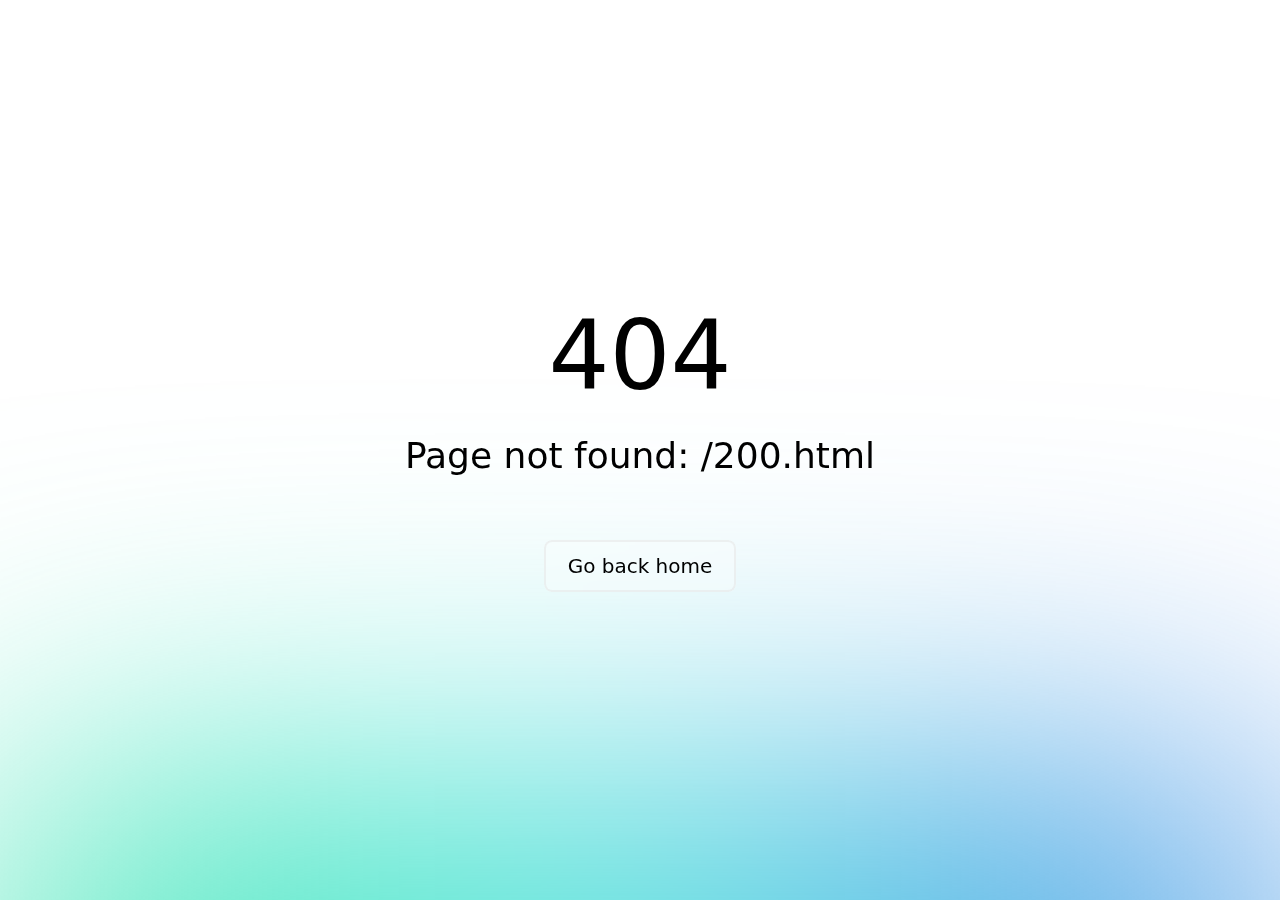
<file: 200.html>
<!DOCTYPE html><html><head><meta charset="utf-8">
<meta name="viewport" content="width=device-width, initial-scale=1">
<title>Hobiotech</title>
<link rel="icon" type="image/png" href="/cinema-park/favicon.ico">
<style>/*! tailwindcss v3.4.4 | MIT License | https://tailwindcss.com*/*,:after,:before{border-color:rgb(var(--color-gray-200)/1);border-style:solid;border-width:0;box-sizing:border-box}:after,:before{--tw-content:""}:host,html{line-height:1.5;-webkit-text-size-adjust:100%;font-family:ui-sans-serif,system-ui,sans-serif,Apple Color Emoji,Segoe UI Emoji,Segoe UI Symbol,Noto Color Emoji;font-feature-settings:normal;font-variation-settings:normal;tab-size:4;-webkit-tap-highlight-color:transparent}body{line-height:inherit;margin:0}hr{border-top-width:1px;color:inherit;height:0}abbr:where([title]){-webkit-text-decoration:underline dotted;text-decoration:underline dotted}h1,h2,h3,h4,h5,h6{font-size:inherit;font-weight:inherit}a{color:inherit;text-decoration:inherit}b,strong{font-weight:bolder}code,kbd,pre,samp{font-family:ui-monospace,SFMono-Regular,Menlo,Monaco,Consolas,Liberation Mono,Courier New,monospace;font-feature-settings:normal;font-size:1em;font-variation-settings:normal}small{font-size:80%}sub,sup{font-size:75%;line-height:0;position:relative;vertical-align:initial}sub{bottom:-.25em}sup{top:-.5em}table{border-collapse:collapse;border-color:inherit;text-indent:0}button,input,optgroup,select,textarea{color:inherit;font-family:inherit;font-feature-settings:inherit;font-size:100%;font-variation-settings:inherit;font-weight:inherit;letter-spacing:inherit;line-height:inherit;margin:0;padding:0}button,select{text-transform:none}button,input:where([type=button]),input:where([type=reset]),input:where([type=submit]){-webkit-appearance:button;background-color:initial;background-image:none}:-moz-focusring{outline:auto}:-moz-ui-invalid{box-shadow:none}progress{vertical-align:initial}::-webkit-inner-spin-button,::-webkit-outer-spin-button{height:auto}[type=search]{-webkit-appearance:textfield;outline-offset:-2px}::-webkit-search-decoration{-webkit-appearance:none}::-webkit-file-upload-button{-webkit-appearance:button;font:inherit}summary{display:list-item}blockquote,dd,dl,figure,h1,h2,h3,h4,h5,h6,hr,p,pre{margin:0}fieldset{margin:0}fieldset,legend{padding:0}menu,ol,ul{list-style:none;margin:0;padding:0}dialog{padding:0}textarea{resize:vertical}input::placeholder,textarea::placeholder{color:rgb(var(--color-gray-400)/1);opacity:1}[role=button],button{cursor:pointer}:disabled{cursor:default}audio,canvas,embed,iframe,img,object,svg,video{display:block;vertical-align:middle}img,video{height:auto;max-width:100%}[hidden]{display:none}*,::backdrop,:after,:before{--tw-border-spacing-x:0;--tw-border-spacing-y:0;--tw-translate-x:0;--tw-translate-y:0;--tw-rotate:0;--tw-skew-x:0;--tw-skew-y:0;--tw-scale-x:1;--tw-scale-y:1;--tw-pan-x: ;--tw-pan-y: ;--tw-pinch-zoom: ;--tw-scroll-snap-strictness:proximity;--tw-gradient-from-position: ;--tw-gradient-via-position: ;--tw-gradient-to-position: ;--tw-ordinal: ;--tw-slashed-zero: ;--tw-numeric-figure: ;--tw-numeric-spacing: ;--tw-numeric-fraction: ;--tw-ring-inset: ;--tw-ring-offset-width:0px;--tw-ring-offset-color:#fff;--tw-ring-color:#3b82f680;--tw-ring-offset-shadow:0 0 #0000;--tw-ring-shadow:0 0 #0000;--tw-shadow:0 0 #0000;--tw-shadow-colored:0 0 #0000;--tw-blur: ;--tw-brightness: ;--tw-contrast: ;--tw-grayscale: ;--tw-hue-rotate: ;--tw-invert: ;--tw-saturate: ;--tw-sepia: ;--tw-drop-shadow: ;--tw-backdrop-blur: ;--tw-backdrop-brightness: ;--tw-backdrop-contrast: ;--tw-backdrop-grayscale: ;--tw-backdrop-hue-rotate: ;--tw-backdrop-invert: ;--tw-backdrop-opacity: ;--tw-backdrop-saturate: ;--tw-backdrop-sepia: ;--tw-contain-size: ;--tw-contain-layout: ;--tw-contain-paint: ;--tw-contain-style: }.container{width:100%}@media (min-width:640px){.container{max-width:640px}}@media (min-width:768px){.container{max-width:768px}}@media (min-width:1024px){.container{max-width:1024px}}@media (min-width:1280px){.container{max-width:1280px}}@media (min-width:1536px){.container{max-width:1536px}}.form-input,.form-multiselect,.form-select,.form-textarea{-webkit-appearance:none;appearance:none;background-color:#fff;border-color:rgb(var(--color-gray-500)/var(--tw-border-opacity,1));border-radius:0;border-width:1px;font-size:1rem;line-height:1.5rem;padding:.5rem .75rem;--tw-shadow:0 0 #0000}.form-input:focus,.form-multiselect:focus,.form-select:focus,.form-textarea:focus{outline:2px solid #0000;outline-offset:2px;--tw-ring-inset:var(--tw-empty,/*!*/ /*!*/);--tw-ring-offset-width:0px;--tw-ring-offset-color:#fff;--tw-ring-color:#2563eb;--tw-ring-offset-shadow:var(--tw-ring-inset) 0 0 0 var(--tw-ring-offset-width) var(--tw-ring-offset-color);--tw-ring-shadow:var(--tw-ring-inset) 0 0 0 calc(1px + var(--tw-ring-offset-width)) var(--tw-ring-color);border-color:#2563eb;box-shadow:var(--tw-ring-offset-shadow),var(--tw-ring-shadow),var(--tw-shadow)}.form-input::placeholder,.form-textarea::placeholder{color:rgb(var(--color-gray-500)/var(--tw-text-opacity,1));opacity:1}.form-input::-webkit-datetime-edit-fields-wrapper{padding:0}.form-input::-webkit-date-and-time-value{min-height:1.5em;text-align:inherit}.form-input::-webkit-datetime-edit{display:inline-flex}.form-input::-webkit-datetime-edit,.form-input::-webkit-datetime-edit-day-field,.form-input::-webkit-datetime-edit-hour-field,.form-input::-webkit-datetime-edit-meridiem-field,.form-input::-webkit-datetime-edit-millisecond-field,.form-input::-webkit-datetime-edit-minute-field,.form-input::-webkit-datetime-edit-month-field,.form-input::-webkit-datetime-edit-second-field,.form-input::-webkit-datetime-edit-year-field{padding-bottom:0;padding-top:0}.form-select{background-image:url("data:image/svg+xml;charset=utf-8,%3Csvg xmlns='http://www.w3.org/2000/svg' fill='none' viewBox='0 0 20 20'%3E%3Cpath stroke='rgb(var(--color-gray-500) / var(--tw-stroke-opacity, 1))' stroke-linecap='round' stroke-linejoin='round' stroke-width='1.5' d='m6 8 4 4 4-4'/%3E%3C/svg%3E");background-position:right .5rem center;background-repeat:no-repeat;background-size:1.5em 1.5em;padding-right:2.5rem;-webkit-print-color-adjust:exact;print-color-adjust:exact}.form-select:where([size]:not([size="1"])){background-image:none;background-position:0 0;background-repeat:unset;background-size:initial;padding-right:.75rem;-webkit-print-color-adjust:unset;print-color-adjust:unset}.form-checkbox,.form-radio{-webkit-appearance:none;appearance:none;background-color:#fff;background-origin:border-box;border-color:rgb(var(--color-gray-500)/var(--tw-border-opacity,1));border-width:1px;color:#2563eb;display:inline-block;flex-shrink:0;height:1rem;padding:0;-webkit-print-color-adjust:exact;print-color-adjust:exact;-webkit-user-select:none;user-select:none;vertical-align:middle;width:1rem;--tw-shadow:0 0 #0000}.form-checkbox{border-radius:0}.form-radio{border-radius:100%}.form-checkbox:focus,.form-radio:focus{outline:2px solid #0000;outline-offset:2px;--tw-ring-inset:var(--tw-empty,/*!*/ /*!*/);--tw-ring-offset-width:2px;--tw-ring-offset-color:#fff;--tw-ring-color:#2563eb;--tw-ring-offset-shadow:var(--tw-ring-inset) 0 0 0 var(--tw-ring-offset-width) var(--tw-ring-offset-color);--tw-ring-shadow:var(--tw-ring-inset) 0 0 0 calc(2px + var(--tw-ring-offset-width)) var(--tw-ring-color);box-shadow:var(--tw-ring-offset-shadow),var(--tw-ring-shadow),var(--tw-shadow)}.form-checkbox:checked,.form-radio:checked{background-color:currentColor;background-position:50%;background-repeat:no-repeat;background-size:100% 100%;border-color:#0000}.form-checkbox:checked{background-image:url("data:image/svg+xml;charset=utf-8,%3Csvg xmlns='http://www.w3.org/2000/svg' fill='%23fff' viewBox='0 0 16 16'%3E%3Cpath d='M12.207 4.793a1 1 0 0 1 0 1.414l-5 5a1 1 0 0 1-1.414 0l-2-2a1 1 0 0 1 1.414-1.414L6.5 9.086l4.293-4.293a1 1 0 0 1 1.414 0'/%3E%3C/svg%3E")}@media (forced-colors:active) {.form-checkbox:checked{-webkit-appearance:auto;appearance:auto}}.form-radio:checked{background-image:url("data:image/svg+xml;charset=utf-8,%3Csvg xmlns='http://www.w3.org/2000/svg' fill='%23fff' viewBox='0 0 16 16'%3E%3Ccircle cx='8' cy='8' r='3'/%3E%3C/svg%3E")}@media (forced-colors:active) {.form-radio:checked{-webkit-appearance:auto;appearance:auto}}.form-checkbox:checked:focus,.form-checkbox:checked:hover,.form-checkbox:indeterminate,.form-radio:checked:focus,.form-radio:checked:hover{background-color:currentColor;border-color:#0000}.form-checkbox:indeterminate{background-image:url("data:image/svg+xml;charset=utf-8,%3Csvg xmlns='http://www.w3.org/2000/svg' fill='none' viewBox='0 0 16 16'%3E%3Cpath stroke='%23fff' stroke-linecap='round' stroke-linejoin='round' stroke-width='2' d='M4 8h8'/%3E%3C/svg%3E");background-position:50%;background-repeat:no-repeat;background-size:100% 100%}@media (forced-colors:active) {.form-checkbox:indeterminate{-webkit-appearance:auto;appearance:auto}}.form-checkbox:indeterminate:focus,.form-checkbox:indeterminate:hover{background-color:currentColor;border-color:#0000}.i-heroicons-arrow-path-20-solid{--svg:url("data:image/svg+xml;charset=utf-8,%3Csvg xmlns='http://www.w3.org/2000/svg' width='20' height='20'%3E%3Cpath fill-rule='evenodd' d='M15.312 11.424a5.5 5.5 0 0 1-9.201 2.466l-.312-.311h2.433a.75.75 0 0 0 0-1.5H3.989a.75.75 0 0 0-.75.75v4.242a.75.75 0 0 0 1.5 0v-2.43l.31.31a7 7 0 0 0 11.712-3.138.75.75 0 0 0-1.449-.39m1.23-3.723a.75.75 0 0 0 .219-.53V2.929a.75.75 0 0 0-1.5 0V5.36l-.31-.31A7 7 0 0 0 3.239 8.188a.75.75 0 1 0 1.448.389A5.5 5.5 0 0 1 13.89 6.11l.311.31h-2.432a.75.75 0 0 0 0 1.5h4.243a.75.75 0 0 0 .53-.219' clip-rule='evenodd'/%3E%3C/svg%3E")}.i-heroicons-arrow-path-20-solid,.i-heroicons-arrows-up-down-20-solid{background-color:currentColor;display:inline-block;height:1em;-webkit-mask-image:var(--svg);mask-image:var(--svg);-webkit-mask-repeat:no-repeat;mask-repeat:no-repeat;-webkit-mask-size:100% 100%;mask-size:100% 100%;width:1em}.i-heroicons-arrows-up-down-20-solid{--svg:url("data:image/svg+xml;charset=utf-8,%3Csvg xmlns='http://www.w3.org/2000/svg' width='20' height='20'%3E%3Cpath fill-rule='evenodd' d='M2.24 6.8a.75.75 0 0 0 1.06-.04l1.95-2.1v8.59a.75.75 0 0 0 1.5 0V4.66l1.95 2.1a.75.75 0 1 0 1.1-1.02l-3.25-3.5a.75.75 0 0 0-1.1 0L2.2 5.74a.75.75 0 0 0 .04 1.06m8 6.4a.75.75 0 0 0-.04 1.06l3.25 3.5a.75.75 0 0 0 1.1 0l3.25-3.5a.75.75 0 1 0-1.1-1.02l-1.95 2.1V6.75a.75.75 0 0 0-1.5 0v8.59l-1.95-2.1a.75.75 0 0 0-1.06-.04' clip-rule='evenodd'/%3E%3C/svg%3E")}.i-heroicons-bars-arrow-down-20-solid{--svg:url("data:image/svg+xml;charset=utf-8,%3Csvg xmlns='http://www.w3.org/2000/svg' width='20' height='20'%3E%3Cpath fill-rule='evenodd' d='M2 3.75A.75.75 0 0 1 2.75 3h11.5a.75.75 0 0 1 0 1.5H2.75A.75.75 0 0 1 2 3.75M2 7.5a.75.75 0 0 1 .75-.75h7.508a.75.75 0 0 1 0 1.5H2.75A.75.75 0 0 1 2 7.5M14 7a.75.75 0 0 1 .75.75v6.59l1.95-2.1a.75.75 0 1 1 1.1 1.02l-3.25 3.5a.75.75 0 0 1-1.1 0l-3.25-3.5a.75.75 0 1 1 1.1-1.02l1.95 2.1V7.75A.75.75 0 0 1 14 7M2 11.25a.75.75 0 0 1 .75-.75h4.562a.75.75 0 0 1 0 1.5H2.75a.75.75 0 0 1-.75-.75' clip-rule='evenodd'/%3E%3C/svg%3E")}.i-heroicons-bars-arrow-down-20-solid,.i-heroicons-bars-arrow-up-20-solid{background-color:currentColor;display:inline-block;height:1em;-webkit-mask-image:var(--svg);mask-image:var(--svg);-webkit-mask-repeat:no-repeat;mask-repeat:no-repeat;-webkit-mask-size:100% 100%;mask-size:100% 100%;width:1em}.i-heroicons-bars-arrow-up-20-solid{--svg:url("data:image/svg+xml;charset=utf-8,%3Csvg xmlns='http://www.w3.org/2000/svg' width='20' height='20'%3E%3Cpath fill-rule='evenodd' d='M2 3.75A.75.75 0 0 1 2.75 3h11.5a.75.75 0 0 1 0 1.5H2.75A.75.75 0 0 1 2 3.75M2 7.5a.75.75 0 0 1 .75-.75h6.365a.75.75 0 0 1 0 1.5H2.75A.75.75 0 0 1 2 7.5M14 7a.75.75 0 0 1 .55.24l3.25 3.5a.75.75 0 1 1-1.1 1.02l-1.95-2.1v6.59a.75.75 0 0 1-1.5 0V9.66l-1.95 2.1a.75.75 0 1 1-1.1-1.02l3.25-3.5A.75.75 0 0 1 14 7M2 11.25a.75.75 0 0 1 .75-.75H7A.75.75 0 0 1 7 12H2.75a.75.75 0 0 1-.75-.75' clip-rule='evenodd'/%3E%3C/svg%3E")}.i-heroicons-check-20-solid{--svg:url("data:image/svg+xml;charset=utf-8,%3Csvg xmlns='http://www.w3.org/2000/svg' width='20' height='20'%3E%3Cpath fill-rule='evenodd' d='M16.705 4.153a.75.75 0 0 1 .142 1.052l-8 10.5a.75.75 0 0 1-1.127.075l-4.5-4.5a.75.75 0 0 1 1.06-1.06l3.894 3.893 7.48-9.817a.75.75 0 0 1 1.05-.143' clip-rule='evenodd'/%3E%3C/svg%3E")}.i-heroicons-check-20-solid,.i-heroicons-chevron-double-left-20-solid{background-color:currentColor;display:inline-block;height:1em;-webkit-mask-image:var(--svg);mask-image:var(--svg);-webkit-mask-repeat:no-repeat;mask-repeat:no-repeat;-webkit-mask-size:100% 100%;mask-size:100% 100%;width:1em}.i-heroicons-chevron-double-left-20-solid{--svg:url("data:image/svg+xml;charset=utf-8,%3Csvg xmlns='http://www.w3.org/2000/svg' width='20' height='20'%3E%3Cpath fill-rule='evenodd' d='M4.72 9.47a.75.75 0 0 0 0 1.06l4.25 4.25a.75.75 0 1 0 1.06-1.06L6.31 10l3.72-3.72a.75.75 0 1 0-1.06-1.06zm9.25-4.25L9.72 9.47a.75.75 0 0 0 0 1.06l4.25 4.25a.75.75 0 1 0 1.06-1.06L11.31 10l3.72-3.72a.75.75 0 0 0-1.06-1.06' clip-rule='evenodd'/%3E%3C/svg%3E")}.i-heroicons-chevron-double-right-20-solid{--svg:url("data:image/svg+xml;charset=utf-8,%3Csvg xmlns='http://www.w3.org/2000/svg' width='20' height='20'%3E%3Cpath fill-rule='evenodd' d='M15.28 9.47a.75.75 0 0 1 0 1.06l-4.25 4.25a.75.75 0 1 1-1.06-1.06L13.69 10 9.97 6.28a.75.75 0 0 1 1.06-1.06zM6.03 5.22l4.25 4.25a.75.75 0 0 1 0 1.06l-4.25 4.25a.75.75 0 0 1-1.06-1.06L8.69 10 4.97 6.28a.75.75 0 0 1 1.06-1.06' clip-rule='evenodd'/%3E%3C/svg%3E")}.i-heroicons-chevron-double-right-20-solid,.i-heroicons-chevron-down-20-solid{background-color:currentColor;display:inline-block;height:1em;-webkit-mask-image:var(--svg);mask-image:var(--svg);-webkit-mask-repeat:no-repeat;mask-repeat:no-repeat;-webkit-mask-size:100% 100%;mask-size:100% 100%;width:1em}.i-heroicons-chevron-down-20-solid{--svg:url("data:image/svg+xml;charset=utf-8,%3Csvg xmlns='http://www.w3.org/2000/svg' width='20' height='20'%3E%3Cpath fill-rule='evenodd' d='M5.22 8.22a.75.75 0 0 1 1.06 0L10 11.94l3.72-3.72a.75.75 0 1 1 1.06 1.06l-4.25 4.25a.75.75 0 0 1-1.06 0L5.22 9.28a.75.75 0 0 1 0-1.06' clip-rule='evenodd'/%3E%3C/svg%3E")}.i-heroicons-chevron-left-20-solid{--svg:url("data:image/svg+xml;charset=utf-8,%3Csvg xmlns='http://www.w3.org/2000/svg' width='20' height='20'%3E%3Cpath fill-rule='evenodd' d='M11.78 5.22a.75.75 0 0 1 0 1.06L8.06 10l3.72 3.72a.75.75 0 1 1-1.06 1.06l-4.25-4.25a.75.75 0 0 1 0-1.06l4.25-4.25a.75.75 0 0 1 1.06 0' clip-rule='evenodd'/%3E%3C/svg%3E")}.i-heroicons-chevron-left-20-solid,.i-heroicons-chevron-right-20-solid{background-color:currentColor;display:inline-block;height:1em;-webkit-mask-image:var(--svg);mask-image:var(--svg);-webkit-mask-repeat:no-repeat;mask-repeat:no-repeat;-webkit-mask-size:100% 100%;mask-size:100% 100%;width:1em}.i-heroicons-chevron-right-20-solid{--svg:url("data:image/svg+xml;charset=utf-8,%3Csvg xmlns='http://www.w3.org/2000/svg' width='20' height='20'%3E%3Cpath fill-rule='evenodd' d='M8.22 5.22a.75.75 0 0 1 1.06 0l4.25 4.25a.75.75 0 0 1 0 1.06l-4.25 4.25a.75.75 0 0 1-1.06-1.06L11.94 10 8.22 6.28a.75.75 0 0 1 0-1.06' clip-rule='evenodd'/%3E%3C/svg%3E")}.i-heroicons-circle-stack-20-solid{--svg:url("data:image/svg+xml;charset=utf-8,%3Csvg xmlns='http://www.w3.org/2000/svg' width='20' height='20'%3E%3Cpath fill-rule='evenodd' d='M10 1c3.866 0 7 1.79 7 4s-3.134 4-7 4-7-1.79-7-4 3.134-4 7-4m5.694 8.13c.464-.264.91-.583 1.306-.952V10c0 2.21-3.134 4-7 4s-7-1.79-7-4V8.178a7 7 0 0 0 1.306.953C5.838 10.006 7.854 10.5 10 10.5s4.162-.494 5.694-1.37M3 13.179V15c0 2.21 3.134 4 7 4s7-1.79 7-4v-1.822a7 7 0 0 1-1.306.953C14.162 15.006 12.146 15.5 10 15.5s-4.162-.494-5.694-1.37A7 7 0 0 1 3 13.179' clip-rule='evenodd'/%3E%3C/svg%3E")}.i-heroicons-circle-stack-20-solid,.i-heroicons-folder{background-color:currentColor;display:inline-block;height:1em;-webkit-mask-image:var(--svg);mask-image:var(--svg);-webkit-mask-repeat:no-repeat;mask-repeat:no-repeat;-webkit-mask-size:100% 100%;mask-size:100% 100%;width:1em}.i-heroicons-folder{--svg:url("data:image/svg+xml;charset=utf-8,%3Csvg xmlns='http://www.w3.org/2000/svg' width='24' height='24'%3E%3Cpath fill='none' stroke='%23000' stroke-linecap='round' stroke-linejoin='round' stroke-width='1.5' d='M2.25 12.75V12A2.25 2.25 0 0 1 4.5 9.75h15A2.25 2.25 0 0 1 21.75 12v.75m-8.69-6.44-2.12-2.12a1.5 1.5 0 0 0-1.061-.44H4.5A2.25 2.25 0 0 0 2.25 6v12a2.25 2.25 0 0 0 2.25 2.25h15A2.25 2.25 0 0 0 21.75 18V9a2.25 2.25 0 0 0-2.25-2.25h-5.379a1.5 1.5 0 0 1-1.06-.44'/%3E%3C/svg%3E")}.i-heroicons-magnifying-glass-20-solid{--svg:url("data:image/svg+xml;charset=utf-8,%3Csvg xmlns='http://www.w3.org/2000/svg' width='20' height='20'%3E%3Cpath fill-rule='evenodd' d='M9 3.5a5.5 5.5 0 1 0 0 11 5.5 5.5 0 0 0 0-11M2 9a7 7 0 1 1 12.452 4.391l3.328 3.329a.75.75 0 1 1-1.06 1.06l-3.329-3.328A7 7 0 0 1 2 9' clip-rule='evenodd'/%3E%3C/svg%3E")}.i-heroicons-magnifying-glass-20-solid,.i-heroicons-minus-20-solid{background-color:currentColor;display:inline-block;height:1em;-webkit-mask-image:var(--svg);mask-image:var(--svg);-webkit-mask-repeat:no-repeat;mask-repeat:no-repeat;-webkit-mask-size:100% 100%;mask-size:100% 100%;width:1em}.i-heroicons-minus-20-solid{--svg:url("data:image/svg+xml;charset=utf-8,%3Csvg xmlns='http://www.w3.org/2000/svg' width='20' height='20'%3E%3Cpath fill-rule='evenodd' d='M4 10a.75.75 0 0 1 .75-.75h10.5a.75.75 0 0 1 0 1.5H4.75A.75.75 0 0 1 4 10' clip-rule='evenodd'/%3E%3C/svg%3E")}.i-heroicons-x-mark-20-solid{--svg:url("data:image/svg+xml;charset=utf-8,%3Csvg xmlns='http://www.w3.org/2000/svg' width='20' height='20'%3E%3Cpath d='M6.28 5.22a.75.75 0 0 0-1.06 1.06L8.94 10l-3.72 3.72a.75.75 0 1 0 1.06 1.06L10 11.06l3.72 3.72a.75.75 0 1 0 1.06-1.06L11.06 10l3.72-3.72a.75.75 0 0 0-1.06-1.06L10 8.94z'/%3E%3C/svg%3E")}.i-heroicons-x-mark-20-solid,.i-material-symbols-add-box{background-color:currentColor;display:inline-block;height:1em;-webkit-mask-image:var(--svg);mask-image:var(--svg);-webkit-mask-repeat:no-repeat;mask-repeat:no-repeat;-webkit-mask-size:100% 100%;mask-size:100% 100%;width:1em}.i-material-symbols-add-box{--svg:url("data:image/svg+xml;charset=utf-8,%3Csvg xmlns='http://www.w3.org/2000/svg' width='24' height='24'%3E%3Cpath d='M11 17h2v-4h4v-2h-4V7h-2v4H7v2h4zm-6 4q-.825 0-1.412-.587T3 19V5q0-.825.588-1.412T5 3h14q.825 0 1.413.588T21 5v14q0 .825-.587 1.413T19 21z'/%3E%3C/svg%3E")}.i-material-symbols-close{--svg:url("data:image/svg+xml;charset=utf-8,%3Csvg xmlns='http://www.w3.org/2000/svg' width='24' height='24'%3E%3Cpath d='M6.4 19 5 17.6l5.6-5.6L5 6.4 6.4 5l5.6 5.6L17.6 5 19 6.4 13.4 12l5.6 5.6-1.4 1.4-5.6-5.6z'/%3E%3C/svg%3E")}.i-material-symbols-close,.i-material-symbols-format-bold-rounded{background-color:currentColor;display:inline-block;height:1em;-webkit-mask-image:var(--svg);mask-image:var(--svg);-webkit-mask-repeat:no-repeat;mask-repeat:no-repeat;-webkit-mask-size:100% 100%;mask-size:100% 100%;width:1em}.i-material-symbols-format-bold-rounded{--svg:url("data:image/svg+xml;charset=utf-8,%3Csvg xmlns='http://www.w3.org/2000/svg' width='24' height='24'%3E%3Cpath d='M8.8 19q-.825 0-1.412-.587T6.8 17V7q0-.825.588-1.412T8.8 5h3.525q1.625 0 3 1T16.7 8.775q0 1.275-.575 1.963t-1.075.987q.625.275 1.388 1.025T17.2 15q0 2.225-1.625 3.113t-3.05.887zm1.025-2.8h2.6q1.2 0 1.463-.612t.262-.888-.262-.887-1.538-.613H9.825zm0-5.7h2.325q.825 0 1.2-.425t.375-.95q0-.6-.425-.975t-1.1-.375H9.825z'/%3E%3C/svg%3E")}.sr-only{height:1px;margin:-1px;overflow:hidden;padding:0;position:absolute;width:1px;clip:rect(0,0,0,0);border-width:0;white-space:nowrap}.pointer-events-none{pointer-events:none}.pointer-events-auto{pointer-events:auto}.invisible{visibility:hidden}.static{position:static}.fixed{position:fixed}.absolute{position:absolute}.relative{position:relative}.sticky{position:sticky}.inset-0{inset:0}.inset-x-0{left:0;right:0}.inset-y-0{bottom:0;top:0}.-bottom-1{bottom:-.25rem}.-bottom-\[0\.5px\]{bottom:-.5px}.-left-1{left:-.25rem}.-right-1{right:-.25rem}.-top-1{top:-.25rem}.bottom-0{bottom:0}.bottom-4{bottom:1rem}.end-0{inset-inline-end:0}.end-4{inset-inline-end:1rem}.left-0{left:0}.left-4{left:1rem}.left-\[48\.3\%\]{left:48.3%}.left-\[4px\]{left:4px}.right-0{right:0}.right-4{right:1rem}.start-0{inset-inline-start:0}.start-4{inset-inline-start:1rem}.top-0{top:0}.top-1\/2{top:50%}.top-\[48\.3\%\]{top:48.3%}.top-\[4px\]{top:4px}.top-full{top:100%}.z-10{z-index:10}.z-20{z-index:20}.z-30{z-index:30}.z-50{z-index:50}.z-\[1\]{z-index:1}.z-\[55\]{z-index:55}.col-start-1{grid-column-start:1}.col-end-3{grid-column-end:3}.row-start-1{grid-row-start:1}.-m-1{margin:-.25rem}.-m-1\.5{margin:-.375rem}.-mx-1{margin-left:-.25rem;margin-right:-.25rem}.mx-1{margin-left:.25rem;margin-right:.25rem}.mx-3{margin-left:.75rem;margin-right:.75rem}.mx-auto{margin-left:auto;margin-right:auto}.my-2{margin-bottom:.5rem;margin-top:.5rem}.-me-1{margin-inline-end:-.25rem}.-me-1\.5{margin-inline-end:-.375rem}.-mt-1{margin-top:-.25rem}.mb-1{margin-bottom:.25rem}.mb-1\.5{margin-bottom:.375rem}.mb-4{margin-bottom:1rem}.ml-auto{margin-left:auto}.ms-3{margin-inline-start:.75rem}.ms-auto{margin-inline-start:auto}.mt-0{margin-top:0}.mt-1{margin-top:.25rem}.mt-2{margin-top:.5rem}.mt-3{margin-top:.75rem}.line-clamp-1{display:-webkit-box;overflow:hidden;-webkit-box-orient:vertical;-webkit-line-clamp:1}.block{display:block}.inline-block{display:inline-block}.inline{display:inline}.flex{display:flex}.inline-flex{display:inline-flex}.table{display:table}.grid{display:grid}.inline-grid{display:inline-grid}.hidden{display:none}.h-0{height:0}.h-0\.5{height:.125rem}.h-1{height:.25rem}.h-1\.5{height:.375rem}.h-10{height:2.5rem}.h-12{height:3rem}.h-14{height:3.5rem}.h-16{height:4rem}.h-2{height:.5rem}.h-2\.5{height:.625rem}.h-20{height:5rem}.h-3{height:.75rem}.h-3\.5{height:.875rem}.h-4{height:1rem}.h-5{height:1.25rem}.h-6{height:1.5rem}.h-7{height:1.75rem}.h-8{height:2rem}.h-\[4px\]{height:4px}.h-\[5px\]{height:5px}.h-full{height:100%}.h-px{height:1px}.h-screen{height:100vh}.max-h-60{max-height:15rem}.max-h-96{max-height:24rem}.max-h-\[90vh\]{max-height:90vh}.min-h-0{min-height:0}.min-h-full{min-height:100%}.w-0{width:0}.w-1\/2{width:50%}.w-10{width:2.5rem}.w-11{width:2.75rem}.w-12{width:3rem}.w-14{width:3.5rem}.w-16{width:4rem}.w-2{width:.5rem}.w-2\.5{width:.625rem}.w-20{width:5rem}.w-3{width:.75rem}.w-4{width:1rem}.w-48{width:12rem}.w-5{width:1.25rem}.w-6{width:1.5rem}.w-7{width:1.75rem}.w-8{width:2rem}.w-9{width:2.25rem}.w-\[3\.25rem\]{width:3.25rem}.w-\[3\.75rem\]{width:3.75rem}.w-\[calc\(100\%\+0\.5rem\)\]{width:calc(100% + .5rem)}.w-auto{width:auto}.w-fit{width:-moz-fit-content;width:fit-content}.w-full{width:100%}.w-px{width:1px}.w-screen{width:100vw}.min-w-0{min-width:0}.min-w-\[0\.375rem\]{min-width:.375rem}.min-w-\[0\.5rem\]{min-width:.5rem}.min-w-\[0\.625rem\]{min-width:.625rem}.min-w-\[0\.75rem\]{min-width:.75rem}.min-w-\[0\.875rem\]{min-width:.875rem}.min-w-\[1\.25rem\]{min-width:1.25rem}.min-w-\[16px\]{min-width:16px}.min-w-\[1rem\]{min-width:1rem}.min-w-\[20px\]{min-width:20px}.min-w-\[24px\]{min-width:24px}.min-w-\[4px\]{min-width:4px}.min-w-\[5px\]{min-width:5px}.min-w-fit{min-width:-moz-fit-content;min-width:fit-content}.min-w-full{min-width:100%}.max-w-7xl{max-width:80rem}.max-w-md{max-width:28rem}.max-w-xs{max-width:20rem}.flex-1{flex:1 1 0%}.flex-none{flex:none}.flex-shrink{flex-shrink:1}.flex-shrink-0{flex-shrink:0}.table-fixed{table-layout:fixed}.-translate-x-1\/2{--tw-translate-x:-50%}.-translate-x-1\/2,.-translate-x-full{transform:translate(var(--tw-translate-x),var(--tw-translate-y)) rotate(var(--tw-rotate)) skewX(var(--tw-skew-x)) skewY(var(--tw-skew-y)) scaleX(var(--tw-scale-x)) scaleY(var(--tw-scale-y))}.-translate-x-full{--tw-translate-x:-100%}.-translate-y-1\/2{--tw-translate-y:-50%}.-translate-y-1\/2,.-translate-y-full{transform:translate(var(--tw-translate-x),var(--tw-translate-y)) rotate(var(--tw-rotate)) skewX(var(--tw-skew-x)) skewY(var(--tw-skew-y)) scaleX(var(--tw-scale-x)) scaleY(var(--tw-scale-y))}.-translate-y-full{--tw-translate-y:-100%}.translate-x-0{--tw-translate-x:0px}.translate-x-0,.translate-x-1\/2{transform:translate(var(--tw-translate-x),var(--tw-translate-y)) rotate(var(--tw-rotate)) skewX(var(--tw-skew-x)) skewY(var(--tw-skew-y)) scaleX(var(--tw-scale-x)) scaleY(var(--tw-scale-y))}.translate-x-1\/2{--tw-translate-x:50%}.translate-x-2{--tw-translate-x:0.5rem}.translate-x-2,.translate-x-2\.5{transform:translate(var(--tw-translate-x),var(--tw-translate-y)) rotate(var(--tw-rotate)) skewX(var(--tw-skew-x)) skewY(var(--tw-skew-y)) scaleX(var(--tw-scale-x)) scaleY(var(--tw-scale-y))}.translate-x-2\.5{--tw-translate-x:0.625rem}.translate-x-3{--tw-translate-x:0.75rem}.translate-x-3,.translate-x-4{transform:translate(var(--tw-translate-x),var(--tw-translate-y)) rotate(var(--tw-rotate)) skewX(var(--tw-skew-x)) skewY(var(--tw-skew-y)) scaleX(var(--tw-scale-x)) scaleY(var(--tw-scale-y))}.translate-x-4{--tw-translate-x:1rem}.translate-x-5{--tw-translate-x:1.25rem}.translate-x-5,.translate-x-6{transform:translate(var(--tw-translate-x),var(--tw-translate-y)) rotate(var(--tw-rotate)) skewX(var(--tw-skew-x)) skewY(var(--tw-skew-y)) scaleX(var(--tw-scale-x)) scaleY(var(--tw-scale-y))}.translate-x-6{--tw-translate-x:1.5rem}.translate-x-7{--tw-translate-x:1.75rem}.translate-x-7,.translate-x-full{transform:translate(var(--tw-translate-x),var(--tw-translate-y)) rotate(var(--tw-rotate)) skewX(var(--tw-skew-x)) skewY(var(--tw-skew-y)) scaleX(var(--tw-scale-x)) scaleY(var(--tw-scale-y))}.translate-x-full{--tw-translate-x:100%}.translate-y-0{--tw-translate-y:0px}.translate-y-0,.translate-y-1{transform:translate(var(--tw-translate-x),var(--tw-translate-y)) rotate(var(--tw-rotate)) skewX(var(--tw-skew-x)) skewY(var(--tw-skew-y)) scaleX(var(--tw-scale-x)) scaleY(var(--tw-scale-y))}.translate-y-1{--tw-translate-y:0.25rem}.translate-y-1\/2{--tw-translate-y:50%}.translate-y-1\/2,.translate-y-2{transform:translate(var(--tw-translate-x),var(--tw-translate-y)) rotate(var(--tw-rotate)) skewX(var(--tw-skew-x)) skewY(var(--tw-skew-y)) scaleX(var(--tw-scale-x)) scaleY(var(--tw-scale-y))}.translate-y-2{--tw-translate-y:0.5rem}.translate-y-4{--tw-translate-y:1rem}.translate-y-4,.translate-y-full{transform:translate(var(--tw-translate-x),var(--tw-translate-y)) rotate(var(--tw-rotate)) skewX(var(--tw-skew-x)) skewY(var(--tw-skew-y)) scaleX(var(--tw-scale-x)) scaleY(var(--tw-scale-y))}.translate-y-full{--tw-translate-y:100%}.-rotate-180{--tw-rotate:-180deg}.-rotate-180,.rotate-0{transform:translate(var(--tw-translate-x),var(--tw-translate-y)) rotate(var(--tw-rotate)) skewX(var(--tw-skew-x)) skewY(var(--tw-skew-y)) scaleX(var(--tw-scale-x)) scaleY(var(--tw-scale-y))}.rotate-0{--tw-rotate:0deg}.rotate-180{--tw-rotate:180deg}.rotate-180,.scale-100{transform:translate(var(--tw-translate-x),var(--tw-translate-y)) rotate(var(--tw-rotate)) skewX(var(--tw-skew-x)) skewY(var(--tw-skew-y)) scaleX(var(--tw-scale-x)) scaleY(var(--tw-scale-y))}.scale-100{--tw-scale-x:1;--tw-scale-y:1}.scale-95{--tw-scale-x:.95;--tw-scale-y:.95}.scale-95,.transform{transform:translate(var(--tw-translate-x),var(--tw-translate-y)) rotate(var(--tw-rotate)) skewX(var(--tw-skew-x)) skewY(var(--tw-skew-y)) scaleX(var(--tw-scale-x)) scaleY(var(--tw-scale-y))}@keyframes pulse{50%{opacity:.5}}.animate-pulse{animation:pulse 2s cubic-bezier(.4,0,.6,1) infinite}@keyframes spin{to{transform:rotate(1turn)}}.animate-spin{animation:spin 1s linear infinite}.cursor-default{cursor:default}.cursor-not-allowed{cursor:not-allowed}.cursor-pointer{cursor:pointer}.select-none{-webkit-user-select:none;user-select:none}.resize-none{resize:none}.resize{resize:both}.snap-x{scroll-snap-type:x var(--tw-scroll-snap-strictness)}.snap-mandatory{--tw-scroll-snap-strictness:mandatory}.snap-center{scroll-snap-align:center}.scroll-py-1{scroll-padding-bottom:.25rem;scroll-padding-top:.25rem}.scroll-py-2{scroll-padding-bottom:.5rem;scroll-padding-top:.5rem}.list-inside{list-style-position:inside}.list-disc{list-style-type:disc}.appearance-none{-webkit-appearance:none;appearance:none}.grid-cols-1{grid-template-columns:repeat(1,minmax(0,1fr))}.grid-cols-2{grid-template-columns:repeat(2,minmax(0,1fr))}.flex-row{flex-direction:row}.flex-row-reverse{flex-direction:row-reverse}.flex-col{flex-direction:column}.flex-nowrap{flex-wrap:nowrap}.content-center{align-content:center}.items-start{align-items:flex-start}.items-end{align-items:flex-end}.items-center{align-items:center}.justify-end{justify-content:flex-end}.justify-center{justify-content:center}.justify-between{justify-content:space-between}.gap-0{gap:0}.gap-0\.5{gap:.125rem}.gap-1{gap:.25rem}.gap-1\.5{gap:.375rem}.gap-2{gap:.5rem}.gap-3{gap:.75rem}.gap-x-1{column-gap:.25rem}.gap-x-1\.5{column-gap:.375rem}.gap-x-2{column-gap:.5rem}.gap-x-2\.5{column-gap:.625rem}.-space-x-px>:not([hidden])~:not([hidden]){--tw-space-x-reverse:0;margin-left:calc(-1px*(1 - var(--tw-space-x-reverse)));margin-right:calc(-1px*var(--tw-space-x-reverse))}.-space-y-px>:not([hidden])~:not([hidden]){--tw-space-y-reverse:0;margin-bottom:calc(-1px*var(--tw-space-y-reverse));margin-top:calc(-1px*(1 - var(--tw-space-y-reverse)))}.space-y-2>:not([hidden])~:not([hidden]){--tw-space-y-reverse:0;margin-bottom:calc(.5rem*var(--tw-space-y-reverse));margin-top:calc(.5rem*(1 - var(--tw-space-y-reverse)))}.space-y-3>:not([hidden])~:not([hidden]){--tw-space-y-reverse:0;margin-bottom:calc(.75rem*var(--tw-space-y-reverse));margin-top:calc(.75rem*(1 - var(--tw-space-y-reverse)))}.divide-y>:not([hidden])~:not([hidden]){--tw-divide-y-reverse:0;border-bottom-width:calc(1px*var(--tw-divide-y-reverse));border-top-width:calc(1px*(1 - var(--tw-divide-y-reverse)))}.divide-gray-100>:not([hidden])~:not([hidden]){--tw-divide-opacity:1;border-color:rgb(var(--color-gray-100)/var(--tw-divide-opacity))}.divide-gray-200>:not([hidden])~:not([hidden]){--tw-divide-opacity:1;border-color:rgb(var(--color-gray-200)/var(--tw-divide-opacity))}.divide-gray-300>:not([hidden])~:not([hidden]){--tw-divide-opacity:1;border-color:rgb(var(--color-gray-300)/var(--tw-divide-opacity))}.self-center{align-self:center}.overflow-auto{overflow:auto}.overflow-hidden{overflow:hidden}.overflow-x-auto{overflow-x:auto}.overflow-y-auto{overflow-y:auto}.overflow-y-hidden{overflow-y:hidden}.scroll-smooth{scroll-behavior:smooth}.truncate{overflow:hidden;text-overflow:ellipsis}.truncate,.whitespace-nowrap{white-space:nowrap}.break-all{word-break:break-all}.rounded{border-radius:.25rem}.rounded-2xl{border-radius:1rem}.rounded-3xl{border-radius:1.5rem}.rounded-\[50\%\]{border-radius:50%}.rounded-\[5px\]{border-radius:5px}.rounded-full{border-radius:9999px}.rounded-lg{border-radius:.5rem}.rounded-md{border-radius:.375rem}.rounded-none{border-radius:0}.rounded-sm{border-radius:.125rem}.rounded-xl{border-radius:.75rem}.rounded-b{border-bottom-left-radius:.25rem;border-bottom-right-radius:.25rem}.rounded-b-2xl{border-bottom-left-radius:1rem;border-bottom-right-radius:1rem}.rounded-b-3xl{border-bottom-left-radius:1.5rem;border-bottom-right-radius:1.5rem}.rounded-b-full{border-bottom-left-radius:9999px;border-bottom-right-radius:9999px}.rounded-b-lg{border-bottom-left-radius:.5rem;border-bottom-right-radius:.5rem}.rounded-b-md{border-bottom-left-radius:.375rem;border-bottom-right-radius:.375rem}.rounded-b-none{border-bottom-left-radius:0;border-bottom-right-radius:0}.rounded-b-sm{border-bottom-left-radius:.125rem;border-bottom-right-radius:.125rem}.rounded-b-xl{border-bottom-left-radius:.75rem;border-bottom-right-radius:.75rem}.rounded-e{border-end-end-radius:.25rem;border-start-end-radius:.25rem}.rounded-e-2xl{border-end-end-radius:1rem;border-start-end-radius:1rem}.rounded-e-3xl{border-end-end-radius:1.5rem;border-start-end-radius:1.5rem}.rounded-e-full{border-end-end-radius:9999px;border-start-end-radius:9999px}.rounded-e-lg{border-end-end-radius:.5rem;border-start-end-radius:.5rem}.rounded-e-md{border-end-end-radius:.375rem;border-start-end-radius:.375rem}.rounded-e-none{border-end-end-radius:0;border-start-end-radius:0}.rounded-e-sm{border-end-end-radius:.125rem;border-start-end-radius:.125rem}.rounded-e-xl{border-end-end-radius:.75rem;border-start-end-radius:.75rem}.rounded-s{border-end-start-radius:.25rem;border-start-start-radius:.25rem}.rounded-s-2xl{border-end-start-radius:1rem;border-start-start-radius:1rem}.rounded-s-3xl{border-end-start-radius:1.5rem;border-start-start-radius:1.5rem}.rounded-s-full{border-end-start-radius:9999px;border-start-start-radius:9999px}.rounded-s-lg{border-end-start-radius:.5rem;border-start-start-radius:.5rem}.rounded-s-md{border-end-start-radius:.375rem;border-start-start-radius:.375rem}.rounded-s-none{border-end-start-radius:0;border-start-start-radius:0}.rounded-s-sm{border-end-start-radius:.125rem;border-start-start-radius:.125rem}.rounded-s-xl{border-end-start-radius:.75rem;border-start-start-radius:.75rem}.rounded-t{border-top-left-radius:.25rem;border-top-right-radius:.25rem}.rounded-t-2xl{border-top-left-radius:1rem;border-top-right-radius:1rem}.rounded-t-3xl{border-top-left-radius:1.5rem;border-top-right-radius:1.5rem}.rounded-t-full{border-top-left-radius:9999px;border-top-right-radius:9999px}.rounded-t-lg{border-top-left-radius:.5rem;border-top-right-radius:.5rem}.rounded-t-md{border-top-left-radius:.375rem;border-top-right-radius:.375rem}.rounded-t-none{border-top-left-radius:0;border-top-right-radius:0}.rounded-t-sm{border-top-left-radius:.125rem;border-top-right-radius:.125rem}.rounded-t-xl{border-top-left-radius:.75rem;border-top-right-radius:.75rem}.border{border-width:1px}.border-0{border-width:0}.border-2{border-width:2px}.border-b{border-bottom-width:1px}.border-s{border-inline-start-width:1px}.border-s-\[2px\]{border-inline-start-width:2px}.border-s-\[3px\]{border-inline-start-width:3px}.border-s-\[4px\]{border-inline-start-width:4px}.border-s-\[5px\]{border-inline-start-width:5px}.border-s-\[6px\]{border-inline-start-width:6px}.border-t{border-top-width:1px}.border-t-\[2px\]{border-top-width:2px}.border-t-\[3px\]{border-top-width:3px}.border-t-\[4px\]{border-top-width:4px}.border-t-\[5px\]{border-top-width:5px}.border-t-\[6px\]{border-top-width:6px}.border-solid{border-style:solid}.border-dashed{border-style:dashed}.border-dotted{border-style:dotted}.border-none{border-style:none}.border-black{--tw-border-opacity:1;border-color:rgb(0 0 0/var(--tw-border-opacity))}.border-gray-200{--tw-border-opacity:1;border-color:rgb(var(--color-gray-200)/var(--tw-border-opacity))}.border-gray-300{--tw-border-opacity:1;border-color:rgb(var(--color-gray-300)/var(--tw-border-opacity))}.border-transparent{border-color:#0000}.bg-\[\#000\]{--tw-bg-opacity:1;background-color:rgb(0 0 0/var(--tw-bg-opacity))}.bg-\[\#08081c8f\]{background-color:#08081c8f}.bg-\[\#1a516b\]{--tw-bg-opacity:1;background-color:rgb(26 81 107/var(--tw-bg-opacity))}.bg-\[\#798d9e\]{--tw-bg-opacity:1;background-color:rgb(121 141 158/var(--tw-bg-opacity))}.bg-\[\#EDEDED\]{--tw-bg-opacity:1;background-color:rgb(237 237 237/var(--tw-bg-opacity))}.bg-amber-400{--tw-bg-opacity:1;background-color:rgb(251 191 36/var(--tw-bg-opacity))}.bg-amber-400\/0{background-color:#fbbf2400}.bg-amber-400\/10{background-color:#fbbf241a}.bg-amber-400\/100{background-color:#fbbf24}.bg-amber-400\/15{background-color:#fbbf2426}.bg-amber-400\/20{background-color:#fbbf2433}.bg-amber-400\/25{background-color:#fbbf2440}.bg-amber-400\/30{background-color:#fbbf244d}.bg-amber-400\/35{background-color:#fbbf2459}.bg-amber-400\/40{background-color:#fbbf2466}.bg-amber-400\/45{background-color:#fbbf2473}.bg-amber-400\/5{background-color:#fbbf240d}.bg-amber-400\/50{background-color:#fbbf2480}.bg-amber-400\/55{background-color:#fbbf248c}.bg-amber-400\/60{background-color:#fbbf2499}.bg-amber-400\/65{background-color:#fbbf24a6}.bg-amber-400\/70{background-color:#fbbf24b3}.bg-amber-400\/75{background-color:#fbbf24bf}.bg-amber-400\/80{background-color:#fbbf24cc}.bg-amber-400\/85{background-color:#fbbf24d9}.bg-amber-400\/90{background-color:#fbbf24e6}.bg-amber-400\/95{background-color:#fbbf24f2}.bg-amber-500{--tw-bg-opacity:1;background-color:rgb(245 158 11/var(--tw-bg-opacity))}.bg-amber-500\/0{background-color:#f59e0b00}.bg-amber-500\/10{background-color:#f59e0b1a}.bg-amber-500\/100{background-color:#f59e0b}.bg-amber-500\/15{background-color:#f59e0b26}.bg-amber-500\/20{background-color:#f59e0b33}.bg-amber-500\/25{background-color:#f59e0b40}.bg-amber-500\/30{background-color:#f59e0b4d}.bg-amber-500\/35{background-color:#f59e0b59}.bg-amber-500\/40{background-color:#f59e0b66}.bg-amber-500\/45{background-color:#f59e0b73}.bg-amber-500\/5{background-color:#f59e0b0d}.bg-amber-500\/50{background-color:#f59e0b80}.bg-amber-500\/55{background-color:#f59e0b8c}.bg-amber-500\/60{background-color:#f59e0b99}.bg-amber-500\/65{background-color:#f59e0ba6}.bg-amber-500\/70{background-color:#f59e0bb3}.bg-amber-500\/75{background-color:#f59e0bbf}.bg-amber-500\/80{background-color:#f59e0bcc}.bg-amber-500\/85{background-color:#f59e0bd9}.bg-amber-500\/90{background-color:#f59e0be6}.bg-amber-500\/95{background-color:#f59e0bf2}.bg-black\/60{background-color:#0009}.bg-blue-400{--tw-bg-opacity:1;background-color:rgb(96 165 250/var(--tw-bg-opacity))}.bg-blue-400\/0{background-color:#60a5fa00}.bg-blue-400\/10{background-color:#60a5fa1a}.bg-blue-400\/100{background-color:#60a5fa}.bg-blue-400\/15{background-color:#60a5fa26}.bg-blue-400\/20{background-color:#60a5fa33}.bg-blue-400\/25{background-color:#60a5fa40}.bg-blue-400\/30{background-color:#60a5fa4d}.bg-blue-400\/35{background-color:#60a5fa59}.bg-blue-400\/40{background-color:#60a5fa66}.bg-blue-400\/45{background-color:#60a5fa73}.bg-blue-400\/5{background-color:#60a5fa0d}.bg-blue-400\/50{background-color:#60a5fa80}.bg-blue-400\/55{background-color:#60a5fa8c}.bg-blue-400\/60{background-color:#60a5fa99}.bg-blue-400\/65{background-color:#60a5faa6}.bg-blue-400\/70{background-color:#60a5fab3}.bg-blue-400\/75{background-color:#60a5fabf}.bg-blue-400\/80{background-color:#60a5facc}.bg-blue-400\/85{background-color:#60a5fad9}.bg-blue-400\/90{background-color:#60a5fae6}.bg-blue-400\/95{background-color:#60a5faf2}.bg-blue-500{--tw-bg-opacity:1;background-color:rgb(59 130 246/var(--tw-bg-opacity))}.bg-blue-500\/0{background-color:#3b82f600}.bg-blue-500\/10{background-color:#3b82f61a}.bg-blue-500\/100{background-color:#3b82f6}.bg-blue-500\/15{background-color:#3b82f626}.bg-blue-500\/20{background-color:#3b82f633}.bg-blue-500\/25{background-color:#3b82f640}.bg-blue-500\/30{background-color:#3b82f64d}.bg-blue-500\/35{background-color:#3b82f659}.bg-blue-500\/40{background-color:#3b82f666}.bg-blue-500\/45{background-color:#3b82f673}.bg-blue-500\/5{background-color:#3b82f60d}.bg-blue-500\/50{background-color:#3b82f680}.bg-blue-500\/55{background-color:#3b82f68c}.bg-blue-500\/60{background-color:#3b82f699}.bg-blue-500\/65{background-color:#3b82f6a6}.bg-blue-500\/70{background-color:#3b82f6b3}.bg-blue-500\/75{background-color:#3b82f6bf}.bg-blue-500\/80{background-color:#3b82f6cc}.bg-blue-500\/85{background-color:#3b82f6d9}.bg-blue-500\/90{background-color:#3b82f6e6}.bg-blue-500\/95{background-color:#3b82f6f2}.bg-current{background-color:currentColor}.bg-cyan-400{--tw-bg-opacity:1;background-color:rgb(34 211 238/var(--tw-bg-opacity))}.bg-cyan-400\/0{background-color:#22d3ee00}.bg-cyan-400\/10{background-color:#22d3ee1a}.bg-cyan-400\/100{background-color:#22d3ee}.bg-cyan-400\/15{background-color:#22d3ee26}.bg-cyan-400\/20{background-color:#22d3ee33}.bg-cyan-400\/25{background-color:#22d3ee40}.bg-cyan-400\/30{background-color:#22d3ee4d}.bg-cyan-400\/35{background-color:#22d3ee59}.bg-cyan-400\/40{background-color:#22d3ee66}.bg-cyan-400\/45{background-color:#22d3ee73}.bg-cyan-400\/5{background-color:#22d3ee0d}.bg-cyan-400\/50{background-color:#22d3ee80}.bg-cyan-400\/55{background-color:#22d3ee8c}.bg-cyan-400\/60{background-color:#22d3ee99}.bg-cyan-400\/65{background-color:#22d3eea6}.bg-cyan-400\/70{background-color:#22d3eeb3}.bg-cyan-400\/75{background-color:#22d3eebf}.bg-cyan-400\/80{background-color:#22d3eecc}.bg-cyan-400\/85{background-color:#22d3eed9}.bg-cyan-400\/90{background-color:#22d3eee6}.bg-cyan-400\/95{background-color:#22d3eef2}.bg-cyan-500{--tw-bg-opacity:1;background-color:rgb(6 182 212/var(--tw-bg-opacity))}.bg-cyan-500\/0{background-color:#06b6d400}.bg-cyan-500\/10{background-color:#06b6d41a}.bg-cyan-500\/100{background-color:#06b6d4}.bg-cyan-500\/15{background-color:#06b6d426}.bg-cyan-500\/20{background-color:#06b6d433}.bg-cyan-500\/25{background-color:#06b6d440}.bg-cyan-500\/30{background-color:#06b6d44d}.bg-cyan-500\/35{background-color:#06b6d459}.bg-cyan-500\/40{background-color:#06b6d466}.bg-cyan-500\/45{background-color:#06b6d473}.bg-cyan-500\/5{background-color:#06b6d40d}.bg-cyan-500\/50{background-color:#06b6d480}.bg-cyan-500\/55{background-color:#06b6d48c}.bg-cyan-500\/60{background-color:#06b6d499}.bg-cyan-500\/65{background-color:#06b6d4a6}.bg-cyan-500\/70{background-color:#06b6d4b3}.bg-cyan-500\/75{background-color:#06b6d4bf}.bg-cyan-500\/80{background-color:#06b6d4cc}.bg-cyan-500\/85{background-color:#06b6d4d9}.bg-cyan-500\/90{background-color:#06b6d4e6}.bg-cyan-500\/95{background-color:#06b6d4f2}.bg-emerald-400{--tw-bg-opacity:1;background-color:rgb(52 211 153/var(--tw-bg-opacity))}.bg-emerald-400\/0{background-color:#34d39900}.bg-emerald-400\/10{background-color:#34d3991a}.bg-emerald-400\/100{background-color:#34d399}.bg-emerald-400\/15{background-color:#34d39926}.bg-emerald-400\/20{background-color:#34d39933}.bg-emerald-400\/25{background-color:#34d39940}.bg-emerald-400\/30{background-color:#34d3994d}.bg-emerald-400\/35{background-color:#34d39959}.bg-emerald-400\/40{background-color:#34d39966}.bg-emerald-400\/45{background-color:#34d39973}.bg-emerald-400\/5{background-color:#34d3990d}.bg-emerald-400\/50{background-color:#34d39980}.bg-emerald-400\/55{background-color:#34d3998c}.bg-emerald-400\/60{background-color:#34d39999}.bg-emerald-400\/65{background-color:#34d399a6}.bg-emerald-400\/70{background-color:#34d399b3}.bg-emerald-400\/75{background-color:#34d399bf}.bg-emerald-400\/80{background-color:#34d399cc}.bg-emerald-400\/85{background-color:#34d399d9}.bg-emerald-400\/90{background-color:#34d399e6}.bg-emerald-400\/95{background-color:#34d399f2}.bg-emerald-500{--tw-bg-opacity:1;background-color:rgb(16 185 129/var(--tw-bg-opacity))}.bg-emerald-500\/0{background-color:#10b98100}.bg-emerald-500\/10{background-color:#10b9811a}.bg-emerald-500\/100{background-color:#10b981}.bg-emerald-500\/15{background-color:#10b98126}.bg-emerald-500\/20{background-color:#10b98133}.bg-emerald-500\/25{background-color:#10b98140}.bg-emerald-500\/30{background-color:#10b9814d}.bg-emerald-500\/35{background-color:#10b98159}.bg-emerald-500\/40{background-color:#10b98166}.bg-emerald-500\/45{background-color:#10b98173}.bg-emerald-500\/5{background-color:#10b9810d}.bg-emerald-500\/50{background-color:#10b98180}.bg-emerald-500\/55{background-color:#10b9818c}.bg-emerald-500\/60{background-color:#10b98199}.bg-emerald-500\/65{background-color:#10b981a6}.bg-emerald-500\/70{background-color:#10b981b3}.bg-emerald-500\/75{background-color:#10b981bf}.bg-emerald-500\/80{background-color:#10b981cc}.bg-emerald-500\/85{background-color:#10b981d9}.bg-emerald-500\/90{background-color:#10b981e6}.bg-emerald-500\/95{background-color:#10b981f2}.bg-fuchsia-400{--tw-bg-opacity:1;background-color:rgb(232 121 249/var(--tw-bg-opacity))}.bg-fuchsia-400\/0{background-color:#e879f900}.bg-fuchsia-400\/10{background-color:#e879f91a}.bg-fuchsia-400\/100{background-color:#e879f9}.bg-fuchsia-400\/15{background-color:#e879f926}.bg-fuchsia-400\/20{background-color:#e879f933}.bg-fuchsia-400\/25{background-color:#e879f940}.bg-fuchsia-400\/30{background-color:#e879f94d}.bg-fuchsia-400\/35{background-color:#e879f959}.bg-fuchsia-400\/40{background-color:#e879f966}.bg-fuchsia-400\/45{background-color:#e879f973}.bg-fuchsia-400\/5{background-color:#e879f90d}.bg-fuchsia-400\/50{background-color:#e879f980}.bg-fuchsia-400\/55{background-color:#e879f98c}.bg-fuchsia-400\/60{background-color:#e879f999}.bg-fuchsia-400\/65{background-color:#e879f9a6}.bg-fuchsia-400\/70{background-color:#e879f9b3}.bg-fuchsia-400\/75{background-color:#e879f9bf}.bg-fuchsia-400\/80{background-color:#e879f9cc}.bg-fuchsia-400\/85{background-color:#e879f9d9}.bg-fuchsia-400\/90{background-color:#e879f9e6}.bg-fuchsia-400\/95{background-color:#e879f9f2}.bg-fuchsia-500{--tw-bg-opacity:1;background-color:rgb(217 70 239/var(--tw-bg-opacity))}.bg-fuchsia-500\/0{background-color:#d946ef00}.bg-fuchsia-500\/10{background-color:#d946ef1a}.bg-fuchsia-500\/100{background-color:#d946ef}.bg-fuchsia-500\/15{background-color:#d946ef26}.bg-fuchsia-500\/20{background-color:#d946ef33}.bg-fuchsia-500\/25{background-color:#d946ef40}.bg-fuchsia-500\/30{background-color:#d946ef4d}.bg-fuchsia-500\/35{background-color:#d946ef59}.bg-fuchsia-500\/40{background-color:#d946ef66}.bg-fuchsia-500\/45{background-color:#d946ef73}.bg-fuchsia-500\/5{background-color:#d946ef0d}.bg-fuchsia-500\/50{background-color:#d946ef80}.bg-fuchsia-500\/55{background-color:#d946ef8c}.bg-fuchsia-500\/60{background-color:#d946ef99}.bg-fuchsia-500\/65{background-color:#d946efa6}.bg-fuchsia-500\/70{background-color:#d946efb3}.bg-fuchsia-500\/75{background-color:#d946efbf}.bg-fuchsia-500\/80{background-color:#d946efcc}.bg-fuchsia-500\/85{background-color:#d946efd9}.bg-fuchsia-500\/90{background-color:#d946efe6}.bg-fuchsia-500\/95{background-color:#d946eff2}.bg-gray-100{--tw-bg-opacity:1;background-color:rgb(var(--color-gray-100)/var(--tw-bg-opacity))}.bg-gray-200{--tw-bg-opacity:1;background-color:rgb(var(--color-gray-200)/var(--tw-bg-opacity))}.bg-gray-200\/75{background-color:rgb(var(--color-gray-200)/.75)}.bg-gray-50{--tw-bg-opacity:1;background-color:rgb(var(--color-gray-50)/var(--tw-bg-opacity))}.bg-gray-500{--tw-bg-opacity:1;background-color:rgb(var(--color-gray-500)/var(--tw-bg-opacity))}.bg-gray-900{--tw-bg-opacity:1;background-color:rgb(var(--color-gray-900)/var(--tw-bg-opacity))}.bg-green-400{--tw-bg-opacity:1;background-color:rgb(74 222 128/var(--tw-bg-opacity))}.bg-green-400\/0{background-color:#4ade8000}.bg-green-400\/10{background-color:#4ade801a}.bg-green-400\/100{background-color:#4ade80}.bg-green-400\/15{background-color:#4ade8026}.bg-green-400\/20{background-color:#4ade8033}.bg-green-400\/25{background-color:#4ade8040}.bg-green-400\/30{background-color:#4ade804d}.bg-green-400\/35{background-color:#4ade8059}.bg-green-400\/40{background-color:#4ade8066}.bg-green-400\/45{background-color:#4ade8073}.bg-green-400\/5{background-color:#4ade800d}.bg-green-400\/50{background-color:#4ade8080}.bg-green-400\/55{background-color:#4ade808c}.bg-green-400\/60{background-color:#4ade8099}.bg-green-400\/65{background-color:#4ade80a6}.bg-green-400\/70{background-color:#4ade80b3}.bg-green-400\/75{background-color:#4ade80bf}.bg-green-400\/80{background-color:#4ade80cc}.bg-green-400\/85{background-color:#4ade80d9}.bg-green-400\/90{background-color:#4ade80e6}.bg-green-400\/95{background-color:#4ade80f2}.bg-green-500{--tw-bg-opacity:1;background-color:rgb(34 197 94/var(--tw-bg-opacity))}.bg-green-500\/0{background-color:#22c55e00}.bg-green-500\/10{background-color:#22c55e1a}.bg-green-500\/100{background-color:#22c55e}.bg-green-500\/15{background-color:#22c55e26}.bg-green-500\/20{background-color:#22c55e33}.bg-green-500\/25{background-color:#22c55e40}.bg-green-500\/30{background-color:#22c55e4d}.bg-green-500\/35{background-color:#22c55e59}.bg-green-500\/40{background-color:#22c55e66}.bg-green-500\/45{background-color:#22c55e73}.bg-green-500\/5{background-color:#22c55e0d}.bg-green-500\/50{background-color:#22c55e80}.bg-green-500\/55{background-color:#22c55e8c}.bg-green-500\/60{background-color:#22c55e99}.bg-green-500\/65{background-color:#22c55ea6}.bg-green-500\/70{background-color:#22c55eb3}.bg-green-500\/75{background-color:#22c55ebf}.bg-green-500\/80{background-color:#22c55ecc}.bg-green-500\/85{background-color:#22c55ed9}.bg-green-500\/90{background-color:#22c55ee6}.bg-green-500\/95{background-color:#22c55ef2}.bg-indigo-400{--tw-bg-opacity:1;background-color:rgb(129 140 248/var(--tw-bg-opacity))}.bg-indigo-400\/0{background-color:#818cf800}.bg-indigo-400\/10{background-color:#818cf81a}.bg-indigo-400\/100{background-color:#818cf8}.bg-indigo-400\/15{background-color:#818cf826}.bg-indigo-400\/20{background-color:#818cf833}.bg-indigo-400\/25{background-color:#818cf840}.bg-indigo-400\/30{background-color:#818cf84d}.bg-indigo-400\/35{background-color:#818cf859}.bg-indigo-400\/40{background-color:#818cf866}.bg-indigo-400\/45{background-color:#818cf873}.bg-indigo-400\/5{background-color:#818cf80d}.bg-indigo-400\/50{background-color:#818cf880}.bg-indigo-400\/55{background-color:#818cf88c}.bg-indigo-400\/60{background-color:#818cf899}.bg-indigo-400\/65{background-color:#818cf8a6}.bg-indigo-400\/70{background-color:#818cf8b3}.bg-indigo-400\/75{background-color:#818cf8bf}.bg-indigo-400\/80{background-color:#818cf8cc}.bg-indigo-400\/85{background-color:#818cf8d9}.bg-indigo-400\/90{background-color:#818cf8e6}.bg-indigo-400\/95{background-color:#818cf8f2}.bg-indigo-500{--tw-bg-opacity:1;background-color:rgb(99 102 241/var(--tw-bg-opacity))}.bg-indigo-500\/0{background-color:#6366f100}.bg-indigo-500\/10{background-color:#6366f11a}.bg-indigo-500\/100{background-color:#6366f1}.bg-indigo-500\/15{background-color:#6366f126}.bg-indigo-500\/20{background-color:#6366f133}.bg-indigo-500\/25{background-color:#6366f140}.bg-indigo-500\/30{background-color:#6366f14d}.bg-indigo-500\/35{background-color:#6366f159}.bg-indigo-500\/40{background-color:#6366f166}.bg-indigo-500\/45{background-color:#6366f173}.bg-indigo-500\/5{background-color:#6366f10d}.bg-indigo-500\/50{background-color:#6366f180}.bg-indigo-500\/55{background-color:#6366f18c}.bg-indigo-500\/60{background-color:#6366f199}.bg-indigo-500\/65{background-color:#6366f1a6}.bg-indigo-500\/70{background-color:#6366f1b3}.bg-indigo-500\/75{background-color:#6366f1bf}.bg-indigo-500\/80{background-color:#6366f1cc}.bg-indigo-500\/85{background-color:#6366f1d9}.bg-indigo-500\/90{background-color:#6366f1e6}.bg-indigo-500\/95{background-color:#6366f1f2}.bg-lime-400{--tw-bg-opacity:1;background-color:rgb(163 230 53/var(--tw-bg-opacity))}.bg-lime-400\/0{background-color:#a3e63500}.bg-lime-400\/10{background-color:#a3e6351a}.bg-lime-400\/100{background-color:#a3e635}.bg-lime-400\/15{background-color:#a3e63526}.bg-lime-400\/20{background-color:#a3e63533}.bg-lime-400\/25{background-color:#a3e63540}.bg-lime-400\/30{background-color:#a3e6354d}.bg-lime-400\/35{background-color:#a3e63559}.bg-lime-400\/40{background-color:#a3e63566}.bg-lime-400\/45{background-color:#a3e63573}.bg-lime-400\/5{background-color:#a3e6350d}.bg-lime-400\/50{background-color:#a3e63580}.bg-lime-400\/55{background-color:#a3e6358c}.bg-lime-400\/60{background-color:#a3e63599}.bg-lime-400\/65{background-color:#a3e635a6}.bg-lime-400\/70{background-color:#a3e635b3}.bg-lime-400\/75{background-color:#a3e635bf}.bg-lime-400\/80{background-color:#a3e635cc}.bg-lime-400\/85{background-color:#a3e635d9}.bg-lime-400\/90{background-color:#a3e635e6}.bg-lime-400\/95{background-color:#a3e635f2}.bg-lime-500{--tw-bg-opacity:1;background-color:rgb(132 204 22/var(--tw-bg-opacity))}.bg-lime-500\/0{background-color:#84cc1600}.bg-lime-500\/10{background-color:#84cc161a}.bg-lime-500\/100{background-color:#84cc16}.bg-lime-500\/15{background-color:#84cc1626}.bg-lime-500\/20{background-color:#84cc1633}.bg-lime-500\/25{background-color:#84cc1640}.bg-lime-500\/30{background-color:#84cc164d}.bg-lime-500\/35{background-color:#84cc1659}.bg-lime-500\/40{background-color:#84cc1666}.bg-lime-500\/45{background-color:#84cc1673}.bg-lime-500\/5{background-color:#84cc160d}.bg-lime-500\/50{background-color:#84cc1680}.bg-lime-500\/55{background-color:#84cc168c}.bg-lime-500\/60{background-color:#84cc1699}.bg-lime-500\/65{background-color:#84cc16a6}.bg-lime-500\/70{background-color:#84cc16b3}.bg-lime-500\/75{background-color:#84cc16bf}.bg-lime-500\/80{background-color:#84cc16cc}.bg-lime-500\/85{background-color:#84cc16d9}.bg-lime-500\/90{background-color:#84cc16e6}.bg-lime-500\/95{background-color:#84cc16f2}.bg-orange-400{--tw-bg-opacity:1;background-color:rgb(251 146 60/var(--tw-bg-opacity))}.bg-orange-400\/0{background-color:#fb923c00}.bg-orange-400\/10{background-color:#fb923c1a}.bg-orange-400\/100{background-color:#fb923c}.bg-orange-400\/15{background-color:#fb923c26}.bg-orange-400\/20{background-color:#fb923c33}.bg-orange-400\/25{background-color:#fb923c40}.bg-orange-400\/30{background-color:#fb923c4d}.bg-orange-400\/35{background-color:#fb923c59}.bg-orange-400\/40{background-color:#fb923c66}.bg-orange-400\/45{background-color:#fb923c73}.bg-orange-400\/5{background-color:#fb923c0d}.bg-orange-400\/50{background-color:#fb923c80}.bg-orange-400\/55{background-color:#fb923c8c}.bg-orange-400\/60{background-color:#fb923c99}.bg-orange-400\/65{background-color:#fb923ca6}.bg-orange-400\/70{background-color:#fb923cb3}.bg-orange-400\/75{background-color:#fb923cbf}.bg-orange-400\/80{background-color:#fb923ccc}.bg-orange-400\/85{background-color:#fb923cd9}.bg-orange-400\/90{background-color:#fb923ce6}.bg-orange-400\/95{background-color:#fb923cf2}.bg-orange-500{--tw-bg-opacity:1;background-color:rgb(249 115 22/var(--tw-bg-opacity))}.bg-orange-500\/0{background-color:#f9731600}.bg-orange-500\/10{background-color:#f973161a}.bg-orange-500\/100{background-color:#f97316}.bg-orange-500\/15{background-color:#f9731626}.bg-orange-500\/20{background-color:#f9731633}.bg-orange-500\/25{background-color:#f9731640}.bg-orange-500\/30{background-color:#f973164d}.bg-orange-500\/35{background-color:#f9731659}.bg-orange-500\/40{background-color:#f9731666}.bg-orange-500\/45{background-color:#f9731673}.bg-orange-500\/5{background-color:#f973160d}.bg-orange-500\/50{background-color:#f9731680}.bg-orange-500\/55{background-color:#f973168c}.bg-orange-500\/60{background-color:#f9731699}.bg-orange-500\/65{background-color:#f97316a6}.bg-orange-500\/70{background-color:#f97316b3}.bg-orange-500\/75{background-color:#f97316bf}.bg-orange-500\/80{background-color:#f97316cc}.bg-orange-500\/85{background-color:#f97316d9}.bg-orange-500\/90{background-color:#f97316e6}.bg-orange-500\/95{background-color:#f97316f2}.bg-pink-400{--tw-bg-opacity:1;background-color:rgb(244 114 182/var(--tw-bg-opacity))}.bg-pink-400\/0{background-color:#f472b600}.bg-pink-400\/10{background-color:#f472b61a}.bg-pink-400\/100{background-color:#f472b6}.bg-pink-400\/15{background-color:#f472b626}.bg-pink-400\/20{background-color:#f472b633}.bg-pink-400\/25{background-color:#f472b640}.bg-pink-400\/30{background-color:#f472b64d}.bg-pink-400\/35{background-color:#f472b659}.bg-pink-400\/40{background-color:#f472b666}.bg-pink-400\/45{background-color:#f472b673}.bg-pink-400\/5{background-color:#f472b60d}.bg-pink-400\/50{background-color:#f472b680}.bg-pink-400\/55{background-color:#f472b68c}.bg-pink-400\/60{background-color:#f472b699}.bg-pink-400\/65{background-color:#f472b6a6}.bg-pink-400\/70{background-color:#f472b6b3}.bg-pink-400\/75{background-color:#f472b6bf}.bg-pink-400\/80{background-color:#f472b6cc}.bg-pink-400\/85{background-color:#f472b6d9}.bg-pink-400\/90{background-color:#f472b6e6}.bg-pink-400\/95{background-color:#f472b6f2}.bg-pink-500{--tw-bg-opacity:1;background-color:rgb(236 72 153/var(--tw-bg-opacity))}.bg-pink-500\/0{background-color:#ec489900}.bg-pink-500\/10{background-color:#ec48991a}.bg-pink-500\/100{background-color:#ec4899}.bg-pink-500\/15{background-color:#ec489926}.bg-pink-500\/20{background-color:#ec489933}.bg-pink-500\/25{background-color:#ec489940}.bg-pink-500\/30{background-color:#ec48994d}.bg-pink-500\/35{background-color:#ec489959}.bg-pink-500\/40{background-color:#ec489966}.bg-pink-500\/45{background-color:#ec489973}.bg-pink-500\/5{background-color:#ec48990d}.bg-pink-500\/50{background-color:#ec489980}.bg-pink-500\/55{background-color:#ec48998c}.bg-pink-500\/60{background-color:#ec489999}.bg-pink-500\/65{background-color:#ec4899a6}.bg-pink-500\/70{background-color:#ec4899b3}.bg-pink-500\/75{background-color:#ec4899bf}.bg-pink-500\/80{background-color:#ec4899cc}.bg-pink-500\/85{background-color:#ec4899d9}.bg-pink-500\/90{background-color:#ec4899e6}.bg-pink-500\/95{background-color:#ec4899f2}.bg-primary-100{--tw-bg-opacity:1;background-color:rgb(var(--color-primary-100)/var(--tw-bg-opacity))}.bg-primary-100\/0{background-color:rgb(var(--color-primary-100)/0)}.bg-primary-100\/10{background-color:rgb(var(--color-primary-100)/.1)}.bg-primary-100\/100{background-color:rgb(var(--color-primary-100)/1)}.bg-primary-100\/15{background-color:rgb(var(--color-primary-100)/.15)}.bg-primary-100\/20{background-color:rgb(var(--color-primary-100)/.2)}.bg-primary-100\/25{background-color:rgb(var(--color-primary-100)/.25)}.bg-primary-100\/30{background-color:rgb(var(--color-primary-100)/.3)}.bg-primary-100\/35{background-color:rgb(var(--color-primary-100)/.35)}.bg-primary-100\/40{background-color:rgb(var(--color-primary-100)/.4)}.bg-primary-100\/45{background-color:rgb(var(--color-primary-100)/.45)}.bg-primary-100\/5{background-color:rgb(var(--color-primary-100)/.05)}.bg-primary-100\/50{background-color:rgb(var(--color-primary-100)/.5)}.bg-primary-100\/55{background-color:rgb(var(--color-primary-100)/.55)}.bg-primary-100\/60{background-color:rgb(var(--color-primary-100)/.6)}.bg-primary-100\/65{background-color:rgb(var(--color-primary-100)/.65)}.bg-primary-100\/70{background-color:rgb(var(--color-primary-100)/.7)}.bg-primary-100\/75{background-color:rgb(var(--color-primary-100)/.75)}.bg-primary-100\/80{background-color:rgb(var(--color-primary-100)/.8)}.bg-primary-100\/85{background-color:rgb(var(--color-primary-100)/.85)}.bg-primary-100\/90{background-color:rgb(var(--color-primary-100)/.9)}.bg-primary-100\/95{background-color:rgb(var(--color-primary-100)/.95)}.bg-primary-400{--tw-bg-opacity:1;background-color:rgb(var(--color-primary-400)/var(--tw-bg-opacity))}.bg-primary-400\/0{background-color:rgb(var(--color-primary-400)/0)}.bg-primary-400\/10{background-color:rgb(var(--color-primary-400)/.1)}.bg-primary-400\/100{background-color:rgb(var(--color-primary-400)/1)}.bg-primary-400\/15{background-color:rgb(var(--color-primary-400)/.15)}.bg-primary-400\/20{background-color:rgb(var(--color-primary-400)/.2)}.bg-primary-400\/25{background-color:rgb(var(--color-primary-400)/.25)}.bg-primary-400\/30{background-color:rgb(var(--color-primary-400)/.3)}.bg-primary-400\/35{background-color:rgb(var(--color-primary-400)/.35)}.bg-primary-400\/40{background-color:rgb(var(--color-primary-400)/.4)}.bg-primary-400\/45{background-color:rgb(var(--color-primary-400)/.45)}.bg-primary-400\/5{background-color:rgb(var(--color-primary-400)/.05)}.bg-primary-400\/50{background-color:rgb(var(--color-primary-400)/.5)}.bg-primary-400\/55{background-color:rgb(var(--color-primary-400)/.55)}.bg-primary-400\/60{background-color:rgb(var(--color-primary-400)/.6)}.bg-primary-400\/65{background-color:rgb(var(--color-primary-400)/.65)}.bg-primary-400\/70{background-color:rgb(var(--color-primary-400)/.7)}.bg-primary-400\/75{background-color:rgb(var(--color-primary-400)/.75)}.bg-primary-400\/80{background-color:rgb(var(--color-primary-400)/.8)}.bg-primary-400\/85{background-color:rgb(var(--color-primary-400)/.85)}.bg-primary-400\/90{background-color:rgb(var(--color-primary-400)/.9)}.bg-primary-400\/95{background-color:rgb(var(--color-primary-400)/.95)}.bg-primary-50{--tw-bg-opacity:1;background-color:rgb(var(--color-primary-50)/var(--tw-bg-opacity))}.bg-primary-50\/0{background-color:rgb(var(--color-primary-50)/0)}.bg-primary-50\/10{background-color:rgb(var(--color-primary-50)/.1)}.bg-primary-50\/100{background-color:rgb(var(--color-primary-50)/1)}.bg-primary-50\/15{background-color:rgb(var(--color-primary-50)/.15)}.bg-primary-50\/20{background-color:rgb(var(--color-primary-50)/.2)}.bg-primary-50\/25{background-color:rgb(var(--color-primary-50)/.25)}.bg-primary-50\/30{background-color:rgb(var(--color-primary-50)/.3)}.bg-primary-50\/35{background-color:rgb(var(--color-primary-50)/.35)}.bg-primary-50\/40{background-color:rgb(var(--color-primary-50)/.4)}.bg-primary-50\/45{background-color:rgb(var(--color-primary-50)/.45)}.bg-primary-50\/5{background-color:rgb(var(--color-primary-50)/.05)}.bg-primary-50\/50{background-color:rgb(var(--color-primary-50)/.5)}.bg-primary-50\/55{background-color:rgb(var(--color-primary-50)/.55)}.bg-primary-50\/60{background-color:rgb(var(--color-primary-50)/.6)}.bg-primary-50\/65{background-color:rgb(var(--color-primary-50)/.65)}.bg-primary-50\/70{background-color:rgb(var(--color-primary-50)/.7)}.bg-primary-50\/75{background-color:rgb(var(--color-primary-50)/.75)}.bg-primary-50\/80{background-color:rgb(var(--color-primary-50)/.8)}.bg-primary-50\/85{background-color:rgb(var(--color-primary-50)/.85)}.bg-primary-50\/90{background-color:rgb(var(--color-primary-50)/.9)}.bg-primary-50\/95{background-color:rgb(var(--color-primary-50)/.95)}.bg-primary-500{--tw-bg-opacity:1;background-color:rgb(var(--color-primary-500)/var(--tw-bg-opacity))}.bg-primary-500\/0{background-color:rgb(var(--color-primary-500)/0)}.bg-primary-500\/10{background-color:rgb(var(--color-primary-500)/.1)}.bg-primary-500\/100{background-color:rgb(var(--color-primary-500)/1)}.bg-primary-500\/15{background-color:rgb(var(--color-primary-500)/.15)}.bg-primary-500\/20{background-color:rgb(var(--color-primary-500)/.2)}.bg-primary-500\/25{background-color:rgb(var(--color-primary-500)/.25)}.bg-primary-500\/30{background-color:rgb(var(--color-primary-500)/.3)}.bg-primary-500\/35{background-color:rgb(var(--color-primary-500)/.35)}.bg-primary-500\/40{background-color:rgb(var(--color-primary-500)/.4)}.bg-primary-500\/45{background-color:rgb(var(--color-primary-500)/.45)}.bg-primary-500\/5{background-color:rgb(var(--color-primary-500)/.05)}.bg-primary-500\/50{background-color:rgb(var(--color-primary-500)/.5)}.bg-primary-500\/55{background-color:rgb(var(--color-primary-500)/.55)}.bg-primary-500\/60{background-color:rgb(var(--color-primary-500)/.6)}.bg-primary-500\/65{background-color:rgb(var(--color-primary-500)/.65)}.bg-primary-500\/70{background-color:rgb(var(--color-primary-500)/.7)}.bg-primary-500\/75{background-color:rgb(var(--color-primary-500)/.75)}.bg-primary-500\/80{background-color:rgb(var(--color-primary-500)/.8)}.bg-primary-500\/85{background-color:rgb(var(--color-primary-500)/.85)}.bg-primary-500\/90{background-color:rgb(var(--color-primary-500)/.9)}.bg-primary-500\/95{background-color:rgb(var(--color-primary-500)/.95)}.bg-primary-600{--tw-bg-opacity:1;background-color:rgb(var(--color-primary-600)/var(--tw-bg-opacity))}.bg-primary-600\/0{background-color:rgb(var(--color-primary-600)/0)}.bg-primary-600\/10{background-color:rgb(var(--color-primary-600)/.1)}.bg-primary-600\/100{background-color:rgb(var(--color-primary-600)/1)}.bg-primary-600\/15{background-color:rgb(var(--color-primary-600)/.15)}.bg-primary-600\/20{background-color:rgb(var(--color-primary-600)/.2)}.bg-primary-600\/25{background-color:rgb(var(--color-primary-600)/.25)}.bg-primary-600\/30{background-color:rgb(var(--color-primary-600)/.3)}.bg-primary-600\/35{background-color:rgb(var(--color-primary-600)/.35)}.bg-primary-600\/40{background-color:rgb(var(--color-primary-600)/.4)}.bg-primary-600\/45{background-color:rgb(var(--color-primary-600)/.45)}.bg-primary-600\/5{background-color:rgb(var(--color-primary-600)/.05)}.bg-primary-600\/50{background-color:rgb(var(--color-primary-600)/.5)}.bg-primary-600\/55{background-color:rgb(var(--color-primary-600)/.55)}.bg-primary-600\/60{background-color:rgb(var(--color-primary-600)/.6)}.bg-primary-600\/65{background-color:rgb(var(--color-primary-600)/.65)}.bg-primary-600\/70{background-color:rgb(var(--color-primary-600)/.7)}.bg-primary-600\/75{background-color:rgb(var(--color-primary-600)/.75)}.bg-primary-600\/80{background-color:rgb(var(--color-primary-600)/.8)}.bg-primary-600\/85{background-color:rgb(var(--color-primary-600)/.85)}.bg-primary-600\/90{background-color:rgb(var(--color-primary-600)/.9)}.bg-primary-600\/95{background-color:rgb(var(--color-primary-600)/.95)}.bg-primary-900{--tw-bg-opacity:1;background-color:rgb(var(--color-primary-900)/var(--tw-bg-opacity))}.bg-primary-900\/0{background-color:rgb(var(--color-primary-900)/0)}.bg-primary-900\/10{background-color:rgb(var(--color-primary-900)/.1)}.bg-primary-900\/100{background-color:rgb(var(--color-primary-900)/1)}.bg-primary-900\/15{background-color:rgb(var(--color-primary-900)/.15)}.bg-primary-900\/20{background-color:rgb(var(--color-primary-900)/.2)}.bg-primary-900\/25{background-color:rgb(var(--color-primary-900)/.25)}.bg-primary-900\/30{background-color:rgb(var(--color-primary-900)/.3)}.bg-primary-900\/35{background-color:rgb(var(--color-primary-900)/.35)}.bg-primary-900\/40{background-color:rgb(var(--color-primary-900)/.4)}.bg-primary-900\/45{background-color:rgb(var(--color-primary-900)/.45)}.bg-primary-900\/5{background-color:rgb(var(--color-primary-900)/.05)}.bg-primary-900\/50{background-color:rgb(var(--color-primary-900)/.5)}.bg-primary-900\/55{background-color:rgb(var(--color-primary-900)/.55)}.bg-primary-900\/60{background-color:rgb(var(--color-primary-900)/.6)}.bg-primary-900\/65{background-color:rgb(var(--color-primary-900)/.65)}.bg-primary-900\/70{background-color:rgb(var(--color-primary-900)/.7)}.bg-primary-900\/75{background-color:rgb(var(--color-primary-900)/.75)}.bg-primary-900\/80{background-color:rgb(var(--color-primary-900)/.8)}.bg-primary-900\/85{background-color:rgb(var(--color-primary-900)/.85)}.bg-primary-900\/90{background-color:rgb(var(--color-primary-900)/.9)}.bg-primary-900\/95{background-color:rgb(var(--color-primary-900)/.95)}.bg-primary-950{--tw-bg-opacity:1;background-color:rgb(var(--color-primary-950)/var(--tw-bg-opacity))}.bg-primary-950\/0{background-color:rgb(var(--color-primary-950)/0)}.bg-primary-950\/10{background-color:rgb(var(--color-primary-950)/.1)}.bg-primary-950\/100{background-color:rgb(var(--color-primary-950)/1)}.bg-primary-950\/15{background-color:rgb(var(--color-primary-950)/.15)}.bg-primary-950\/20{background-color:rgb(var(--color-primary-950)/.2)}.bg-primary-950\/25{background-color:rgb(var(--color-primary-950)/.25)}.bg-primary-950\/30{background-color:rgb(var(--color-primary-950)/.3)}.bg-primary-950\/35{background-color:rgb(var(--color-primary-950)/.35)}.bg-primary-950\/40{background-color:rgb(var(--color-primary-950)/.4)}.bg-primary-950\/45{background-color:rgb(var(--color-primary-950)/.45)}.bg-primary-950\/5{background-color:rgb(var(--color-primary-950)/.05)}.bg-primary-950\/50{background-color:rgb(var(--color-primary-950)/.5)}.bg-primary-950\/55{background-color:rgb(var(--color-primary-950)/.55)}.bg-primary-950\/60{background-color:rgb(var(--color-primary-950)/.6)}.bg-primary-950\/65{background-color:rgb(var(--color-primary-950)/.65)}.bg-primary-950\/70{background-color:rgb(var(--color-primary-950)/.7)}.bg-primary-950\/75{background-color:rgb(var(--color-primary-950)/.75)}.bg-primary-950\/80{background-color:rgb(var(--color-primary-950)/.8)}.bg-primary-950\/85{background-color:rgb(var(--color-primary-950)/.85)}.bg-primary-950\/90{background-color:rgb(var(--color-primary-950)/.9)}.bg-primary-950\/95{background-color:rgb(var(--color-primary-950)/.95)}.bg-purple-400{--tw-bg-opacity:1;background-color:rgb(192 132 252/var(--tw-bg-opacity))}.bg-purple-400\/0{background-color:#c084fc00}.bg-purple-400\/10{background-color:#c084fc1a}.bg-purple-400\/100{background-color:#c084fc}.bg-purple-400\/15{background-color:#c084fc26}.bg-purple-400\/20{background-color:#c084fc33}.bg-purple-400\/25{background-color:#c084fc40}.bg-purple-400\/30{background-color:#c084fc4d}.bg-purple-400\/35{background-color:#c084fc59}.bg-purple-400\/40{background-color:#c084fc66}.bg-purple-400\/45{background-color:#c084fc73}.bg-purple-400\/5{background-color:#c084fc0d}.bg-purple-400\/50{background-color:#c084fc80}.bg-purple-400\/55{background-color:#c084fc8c}.bg-purple-400\/60{background-color:#c084fc99}.bg-purple-400\/65{background-color:#c084fca6}.bg-purple-400\/70{background-color:#c084fcb3}.bg-purple-400\/75{background-color:#c084fcbf}.bg-purple-400\/80{background-color:#c084fccc}.bg-purple-400\/85{background-color:#c084fcd9}.bg-purple-400\/90{background-color:#c084fce6}.bg-purple-400\/95{background-color:#c084fcf2}.bg-purple-500{--tw-bg-opacity:1;background-color:rgb(168 85 247/var(--tw-bg-opacity))}.bg-purple-500\/0{background-color:#a855f700}.bg-purple-500\/10{background-color:#a855f71a}.bg-purple-500\/100{background-color:#a855f7}.bg-purple-500\/15{background-color:#a855f726}.bg-purple-500\/20{background-color:#a855f733}.bg-purple-500\/25{background-color:#a855f740}.bg-purple-500\/30{background-color:#a855f74d}.bg-purple-500\/35{background-color:#a855f759}.bg-purple-500\/40{background-color:#a855f766}.bg-purple-500\/45{background-color:#a855f773}.bg-purple-500\/5{background-color:#a855f70d}.bg-purple-500\/50{background-color:#a855f780}.bg-purple-500\/55{background-color:#a855f78c}.bg-purple-500\/60{background-color:#a855f799}.bg-purple-500\/65{background-color:#a855f7a6}.bg-purple-500\/70{background-color:#a855f7b3}.bg-purple-500\/75{background-color:#a855f7bf}.bg-purple-500\/80{background-color:#a855f7cc}.bg-purple-500\/85{background-color:#a855f7d9}.bg-purple-500\/90{background-color:#a855f7e6}.bg-purple-500\/95{background-color:#a855f7f2}.bg-red-400{--tw-bg-opacity:1;background-color:rgb(248 113 113/var(--tw-bg-opacity))}.bg-red-400\/0{background-color:#f8717100}.bg-red-400\/10{background-color:#f871711a}.bg-red-400\/100{background-color:#f87171}.bg-red-400\/15{background-color:#f8717126}.bg-red-400\/20{background-color:#f8717133}.bg-red-400\/25{background-color:#f8717140}.bg-red-400\/30{background-color:#f871714d}.bg-red-400\/35{background-color:#f8717159}.bg-red-400\/40{background-color:#f8717166}.bg-red-400\/45{background-color:#f8717173}.bg-red-400\/5{background-color:#f871710d}.bg-red-400\/50{background-color:#f8717180}.bg-red-400\/55{background-color:#f871718c}.bg-red-400\/60{background-color:#f8717199}.bg-red-400\/65{background-color:#f87171a6}.bg-red-400\/70{background-color:#f87171b3}.bg-red-400\/75{background-color:#f87171bf}.bg-red-400\/80{background-color:#f87171cc}.bg-red-400\/85{background-color:#f87171d9}.bg-red-400\/90{background-color:#f87171e6}.bg-red-400\/95{background-color:#f87171f2}.bg-red-500{--tw-bg-opacity:1;background-color:rgb(239 68 68/var(--tw-bg-opacity))}.bg-red-500\/0{background-color:#ef444400}.bg-red-500\/10{background-color:#ef44441a}.bg-red-500\/100{background-color:#ef4444}.bg-red-500\/15{background-color:#ef444426}.bg-red-500\/20{background-color:#ef444433}.bg-red-500\/25{background-color:#ef444440}.bg-red-500\/30{background-color:#ef44444d}.bg-red-500\/35{background-color:#ef444459}.bg-red-500\/40{background-color:#ef444466}.bg-red-500\/45{background-color:#ef444473}.bg-red-500\/5{background-color:#ef44440d}.bg-red-500\/50{background-color:#ef444480}.bg-red-500\/55{background-color:#ef44448c}.bg-red-500\/60{background-color:#ef444499}.bg-red-500\/65{background-color:#ef4444a6}.bg-red-500\/70{background-color:#ef4444b3}.bg-red-500\/75{background-color:#ef4444bf}.bg-red-500\/80{background-color:#ef4444cc}.bg-red-500\/85{background-color:#ef4444d9}.bg-red-500\/90{background-color:#ef4444e6}.bg-red-500\/95{background-color:#ef4444f2}.bg-rose-400{--tw-bg-opacity:1;background-color:rgb(251 113 133/var(--tw-bg-opacity))}.bg-rose-400\/0{background-color:#fb718500}.bg-rose-400\/10{background-color:#fb71851a}.bg-rose-400\/100{background-color:#fb7185}.bg-rose-400\/15{background-color:#fb718526}.bg-rose-400\/20{background-color:#fb718533}.bg-rose-400\/25{background-color:#fb718540}.bg-rose-400\/30{background-color:#fb71854d}.bg-rose-400\/35{background-color:#fb718559}.bg-rose-400\/40{background-color:#fb718566}.bg-rose-400\/45{background-color:#fb718573}.bg-rose-400\/5{background-color:#fb71850d}.bg-rose-400\/50{background-color:#fb718580}.bg-rose-400\/55{background-color:#fb71858c}.bg-rose-400\/60{background-color:#fb718599}.bg-rose-400\/65{background-color:#fb7185a6}.bg-rose-400\/70{background-color:#fb7185b3}.bg-rose-400\/75{background-color:#fb7185bf}.bg-rose-400\/80{background-color:#fb7185cc}.bg-rose-400\/85{background-color:#fb7185d9}.bg-rose-400\/90{background-color:#fb7185e6}.bg-rose-400\/95{background-color:#fb7185f2}.bg-rose-500{--tw-bg-opacity:1;background-color:rgb(244 63 94/var(--tw-bg-opacity))}.bg-rose-500\/0{background-color:#f43f5e00}.bg-rose-500\/10{background-color:#f43f5e1a}.bg-rose-500\/100{background-color:#f43f5e}.bg-rose-500\/15{background-color:#f43f5e26}.bg-rose-500\/20{background-color:#f43f5e33}.bg-rose-500\/25{background-color:#f43f5e40}.bg-rose-500\/30{background-color:#f43f5e4d}.bg-rose-500\/35{background-color:#f43f5e59}.bg-rose-500\/40{background-color:#f43f5e66}.bg-rose-500\/45{background-color:#f43f5e73}.bg-rose-500\/5{background-color:#f43f5e0d}.bg-rose-500\/50{background-color:#f43f5e80}.bg-rose-500\/55{background-color:#f43f5e8c}.bg-rose-500\/60{background-color:#f43f5e99}.bg-rose-500\/65{background-color:#f43f5ea6}.bg-rose-500\/70{background-color:#f43f5eb3}.bg-rose-500\/75{background-color:#f43f5ebf}.bg-rose-500\/80{background-color:#f43f5ecc}.bg-rose-500\/85{background-color:#f43f5ed9}.bg-rose-500\/90{background-color:#f43f5ee6}.bg-rose-500\/95{background-color:#f43f5ef2}.bg-sky-400{--tw-bg-opacity:1;background-color:rgb(56 189 248/var(--tw-bg-opacity))}.bg-sky-400\/0{background-color:#38bdf800}.bg-sky-400\/10{background-color:#38bdf81a}.bg-sky-400\/100{background-color:#38bdf8}.bg-sky-400\/15{background-color:#38bdf826}.bg-sky-400\/20{background-color:#38bdf833}.bg-sky-400\/25{background-color:#38bdf840}.bg-sky-400\/30{background-color:#38bdf84d}.bg-sky-400\/35{background-color:#38bdf859}.bg-sky-400\/40{background-color:#38bdf866}.bg-sky-400\/45{background-color:#38bdf873}.bg-sky-400\/5{background-color:#38bdf80d}.bg-sky-400\/50{background-color:#38bdf880}.bg-sky-400\/55{background-color:#38bdf88c}.bg-sky-400\/60{background-color:#38bdf899}.bg-sky-400\/65{background-color:#38bdf8a6}.bg-sky-400\/70{background-color:#38bdf8b3}.bg-sky-400\/75{background-color:#38bdf8bf}.bg-sky-400\/80{background-color:#38bdf8cc}.bg-sky-400\/85{background-color:#38bdf8d9}.bg-sky-400\/90{background-color:#38bdf8e6}.bg-sky-400\/95{background-color:#38bdf8f2}.bg-sky-500{--tw-bg-opacity:1;background-color:rgb(14 165 233/var(--tw-bg-opacity))}.bg-sky-500\/0{background-color:#0ea5e900}.bg-sky-500\/10{background-color:#0ea5e91a}.bg-sky-500\/100{background-color:#0ea5e9}.bg-sky-500\/15{background-color:#0ea5e926}.bg-sky-500\/20{background-color:#0ea5e933}.bg-sky-500\/25{background-color:#0ea5e940}.bg-sky-500\/30{background-color:#0ea5e94d}.bg-sky-500\/35{background-color:#0ea5e959}.bg-sky-500\/40{background-color:#0ea5e966}.bg-sky-500\/45{background-color:#0ea5e973}.bg-sky-500\/5{background-color:#0ea5e90d}.bg-sky-500\/50{background-color:#0ea5e980}.bg-sky-500\/55{background-color:#0ea5e98c}.bg-sky-500\/60{background-color:#0ea5e999}.bg-sky-500\/65{background-color:#0ea5e9a6}.bg-sky-500\/70{background-color:#0ea5e9b3}.bg-sky-500\/75{background-color:#0ea5e9bf}.bg-sky-500\/80{background-color:#0ea5e9cc}.bg-sky-500\/85{background-color:#0ea5e9d9}.bg-sky-500\/90{background-color:#0ea5e9e6}.bg-sky-500\/95{background-color:#0ea5e9f2}.bg-teal-400{--tw-bg-opacity:1;background-color:rgb(45 212 191/var(--tw-bg-opacity))}.bg-teal-400\/0{background-color:#2dd4bf00}.bg-teal-400\/10{background-color:#2dd4bf1a}.bg-teal-400\/100{background-color:#2dd4bf}.bg-teal-400\/15{background-color:#2dd4bf26}.bg-teal-400\/20{background-color:#2dd4bf33}.bg-teal-400\/25{background-color:#2dd4bf40}.bg-teal-400\/30{background-color:#2dd4bf4d}.bg-teal-400\/35{background-color:#2dd4bf59}.bg-teal-400\/40{background-color:#2dd4bf66}.bg-teal-400\/45{background-color:#2dd4bf73}.bg-teal-400\/5{background-color:#2dd4bf0d}.bg-teal-400\/50{background-color:#2dd4bf80}.bg-teal-400\/55{background-color:#2dd4bf8c}.bg-teal-400\/60{background-color:#2dd4bf99}.bg-teal-400\/65{background-color:#2dd4bfa6}.bg-teal-400\/70{background-color:#2dd4bfb3}.bg-teal-400\/75{background-color:#2dd4bfbf}.bg-teal-400\/80{background-color:#2dd4bfcc}.bg-teal-400\/85{background-color:#2dd4bfd9}.bg-teal-400\/90{background-color:#2dd4bfe6}.bg-teal-400\/95{background-color:#2dd4bff2}.bg-teal-500{--tw-bg-opacity:1;background-color:rgb(20 184 166/var(--tw-bg-opacity))}.bg-teal-500\/0{background-color:#14b8a600}.bg-teal-500\/10{background-color:#14b8a61a}.bg-teal-500\/100{background-color:#14b8a6}.bg-teal-500\/15{background-color:#14b8a626}.bg-teal-500\/20{background-color:#14b8a633}.bg-teal-500\/25{background-color:#14b8a640}.bg-teal-500\/30{background-color:#14b8a64d}.bg-teal-500\/35{background-color:#14b8a659}.bg-teal-500\/40{background-color:#14b8a666}.bg-teal-500\/45{background-color:#14b8a673}.bg-teal-500\/5{background-color:#14b8a60d}.bg-teal-500\/50{background-color:#14b8a680}.bg-teal-500\/55{background-color:#14b8a68c}.bg-teal-500\/60{background-color:#14b8a699}.bg-teal-500\/65{background-color:#14b8a6a6}.bg-teal-500\/70{background-color:#14b8a6b3}.bg-teal-500\/75{background-color:#14b8a6bf}.bg-teal-500\/80{background-color:#14b8a6cc}.bg-teal-500\/85{background-color:#14b8a6d9}.bg-teal-500\/90{background-color:#14b8a6e6}.bg-teal-500\/95{background-color:#14b8a6f2}.bg-transparent{background-color:initial}.bg-violet-400{--tw-bg-opacity:1;background-color:rgb(167 139 250/var(--tw-bg-opacity))}.bg-violet-400\/0{background-color:#a78bfa00}.bg-violet-400\/10{background-color:#a78bfa1a}.bg-violet-400\/100{background-color:#a78bfa}.bg-violet-400\/15{background-color:#a78bfa26}.bg-violet-400\/20{background-color:#a78bfa33}.bg-violet-400\/25{background-color:#a78bfa40}.bg-violet-400\/30{background-color:#a78bfa4d}.bg-violet-400\/35{background-color:#a78bfa59}.bg-violet-400\/40{background-color:#a78bfa66}.bg-violet-400\/45{background-color:#a78bfa73}.bg-violet-400\/5{background-color:#a78bfa0d}.bg-violet-400\/50{background-color:#a78bfa80}.bg-violet-400\/55{background-color:#a78bfa8c}.bg-violet-400\/60{background-color:#a78bfa99}.bg-violet-400\/65{background-color:#a78bfaa6}.bg-violet-400\/70{background-color:#a78bfab3}.bg-violet-400\/75{background-color:#a78bfabf}.bg-violet-400\/80{background-color:#a78bfacc}.bg-violet-400\/85{background-color:#a78bfad9}.bg-violet-400\/90{background-color:#a78bfae6}.bg-violet-400\/95{background-color:#a78bfaf2}.bg-violet-500{--tw-bg-opacity:1;background-color:rgb(139 92 246/var(--tw-bg-opacity))}.bg-violet-500\/0{background-color:#8b5cf600}.bg-violet-500\/10{background-color:#8b5cf61a}.bg-violet-500\/100{background-color:#8b5cf6}.bg-violet-500\/15{background-color:#8b5cf626}.bg-violet-500\/20{background-color:#8b5cf633}.bg-violet-500\/25{background-color:#8b5cf640}.bg-violet-500\/30{background-color:#8b5cf64d}.bg-violet-500\/35{background-color:#8b5cf659}.bg-violet-500\/40{background-color:#8b5cf666}.bg-violet-500\/45{background-color:#8b5cf673}.bg-violet-500\/5{background-color:#8b5cf60d}.bg-violet-500\/50{background-color:#8b5cf680}.bg-violet-500\/55{background-color:#8b5cf68c}.bg-violet-500\/60{background-color:#8b5cf699}.bg-violet-500\/65{background-color:#8b5cf6a6}.bg-violet-500\/70{background-color:#8b5cf6b3}.bg-violet-500\/75{background-color:#8b5cf6bf}.bg-violet-500\/80{background-color:#8b5cf6cc}.bg-violet-500\/85{background-color:#8b5cf6d9}.bg-violet-500\/90{background-color:#8b5cf6e6}.bg-violet-500\/95{background-color:#8b5cf6f2}.bg-white{--tw-bg-opacity:1;background-color:rgb(255 255 255/var(--tw-bg-opacity))}.bg-yellow-400{--tw-bg-opacity:1;background-color:rgb(250 204 21/var(--tw-bg-opacity))}.bg-yellow-400\/0{background-color:#facc1500}.bg-yellow-400\/10{background-color:#facc151a}.bg-yellow-400\/100{background-color:#facc15}.bg-yellow-400\/15{background-color:#facc1526}.bg-yellow-400\/20{background-color:#facc1533}.bg-yellow-400\/25{background-color:#facc1540}.bg-yellow-400\/30{background-color:#facc154d}.bg-yellow-400\/35{background-color:#facc1559}.bg-yellow-400\/40{background-color:#facc1566}.bg-yellow-400\/45{background-color:#facc1573}.bg-yellow-400\/5{background-color:#facc150d}.bg-yellow-400\/50{background-color:#facc1580}.bg-yellow-400\/55{background-color:#facc158c}.bg-yellow-400\/60{background-color:#facc1599}.bg-yellow-400\/65{background-color:#facc15a6}.bg-yellow-400\/70{background-color:#facc15b3}.bg-yellow-400\/75{background-color:#facc15bf}.bg-yellow-400\/80{background-color:#facc15cc}.bg-yellow-400\/85{background-color:#facc15d9}.bg-yellow-400\/90{background-color:#facc15e6}.bg-yellow-400\/95{background-color:#facc15f2}.bg-yellow-500{--tw-bg-opacity:1;background-color:rgb(234 179 8/var(--tw-bg-opacity))}.bg-yellow-500\/0{background-color:#eab30800}.bg-yellow-500\/10{background-color:#eab3081a}.bg-yellow-500\/100{background-color:#eab308}.bg-yellow-500\/15{background-color:#eab30826}.bg-yellow-500\/20{background-color:#eab30833}.bg-yellow-500\/25{background-color:#eab30840}.bg-yellow-500\/30{background-color:#eab3084d}.bg-yellow-500\/35{background-color:#eab30859}.bg-yellow-500\/40{background-color:#eab30866}.bg-yellow-500\/45{background-color:#eab30873}.bg-yellow-500\/5{background-color:#eab3080d}.bg-yellow-500\/50{background-color:#eab30880}.bg-yellow-500\/55{background-color:#eab3088c}.bg-yellow-500\/60{background-color:#eab30899}.bg-yellow-500\/65{background-color:#eab308a6}.bg-yellow-500\/70{background-color:#eab308b3}.bg-yellow-500\/75{background-color:#eab308bf}.bg-yellow-500\/80{background-color:#eab308cc}.bg-yellow-500\/85{background-color:#eab308d9}.bg-yellow-500\/90{background-color:#eab308e6}.bg-yellow-500\/95{background-color:#eab308f2}.bg-none{background-image:none}.p-0{padding:0}.p-0\.5{padding:.125rem}.p-1{padding:.25rem}.p-1\.5{padding:.375rem}.p-2{padding:.5rem}.p-2\.5{padding:.625rem}.p-4{padding:1rem}.p-px{padding:1px}.px-1{padding-left:.25rem;padding-right:.25rem}.px-1\.5{padding-left:.375rem;padding-right:.375rem}.px-2{padding-left:.5rem;padding-right:.5rem}.px-2\.5{padding-left:.625rem;padding-right:.625rem}.px-3{padding-left:.75rem;padding-right:.75rem}.px-3\.5{padding-left:.875rem;padding-right:.875rem}.px-4{padding-left:1rem;padding-right:1rem}.px-6{padding-left:1.5rem;padding-right:1.5rem}.py-0{padding-bottom:0;padding-top:0}.py-0\.5{padding-bottom:.125rem;padding-top:.125rem}.py-1{padding-bottom:.25rem;padding-top:.25rem}.py-1\.5{padding-bottom:.375rem;padding-top:.375rem}.py-14{padding-bottom:3.5rem;padding-top:3.5rem}.py-2{padding-bottom:.5rem;padding-top:.5rem}.py-2\.5{padding-bottom:.625rem;padding-top:.625rem}.py-3{padding-bottom:.75rem;padding-top:.75rem}.py-3\.5{padding-bottom:.875rem;padding-top:.875rem}.py-4{padding-bottom:1rem;padding-top:1rem}.py-5{padding-bottom:1.25rem;padding-top:1.25rem}.py-6{padding-bottom:1.5rem;padding-top:1.5rem}.pb-3{padding-bottom:.75rem}.pe-10{padding-inline-end:2.5rem}.pe-11{padding-inline-end:2.75rem}.pe-12{padding-inline-end:3rem}.pe-2{padding-inline-end:.5rem}.pe-7{padding-inline-end:1.75rem}.pe-8{padding-inline-end:2rem}.pe-9{padding-inline-end:2.25rem}.ps-10{padding-inline-start:2.5rem}.ps-11{padding-inline-start:2.75rem}.ps-12{padding-inline-start:3rem}.ps-4{padding-inline-start:1rem}.ps-7{padding-inline-start:1.75rem}.ps-8{padding-inline-start:2rem}.ps-9{padding-inline-start:2.25rem}.pt-1{padding-top:.25rem}.pt-1\.5{padding-top:.375rem}.text-left{text-align:left}.text-center{text-align:center}.text-end{text-align:end}.font-sans{font-family:ui-sans-serif,system-ui,sans-serif,Apple Color Emoji,Segoe UI Emoji,Segoe UI Symbol,Noto Color Emoji}.text-2xl{font-size:1.5rem;line-height:2rem}.text-3xl{font-size:1.875rem;line-height:2.25rem}.text-\[10px\]{font-size:10px}.text-\[11px\]{font-size:11px}.text-\[12px\]{font-size:12px}.text-\[14px\]{font-size:14px}.text-\[4px\]{font-size:4px}.text-\[5px\]{font-size:5px}.text-\[6px\]{font-size:6px}.text-\[7px\]{font-size:7px}.text-\[8px\]{font-size:8px}.text-base{font-size:1rem;line-height:1.5rem}.text-lg{font-size:1.125rem;line-height:1.75rem}.text-sm{font-size:.875rem;line-height:1.25rem}.text-xl{font-size:1.25rem;line-height:1.75rem}.text-xs{font-size:.75rem;line-height:1rem}.font-bold{font-weight:700}.font-medium{font-weight:500}.font-normal{font-weight:400}.font-semibold{font-weight:600}.leading-4{line-height:1rem}.leading-5{line-height:1.25rem}.leading-6{line-height:1.5rem}.leading-none{line-height:1}.text-amber-400{--tw-text-opacity:1;color:rgb(251 191 36/var(--tw-text-opacity))}.text-amber-400\/0{color:#fbbf2400}.text-amber-400\/10{color:#fbbf241a}.text-amber-400\/100{color:#fbbf24}.text-amber-400\/15{color:#fbbf2426}.text-amber-400\/20{color:#fbbf2433}.text-amber-400\/25{color:#fbbf2440}.text-amber-400\/30{color:#fbbf244d}.text-amber-400\/35{color:#fbbf2459}.text-amber-400\/40{color:#fbbf2466}.text-amber-400\/45{color:#fbbf2473}.text-amber-400\/5{color:#fbbf240d}.text-amber-400\/50{color:#fbbf2480}.text-amber-400\/55{color:#fbbf248c}.text-amber-400\/60{color:#fbbf2499}.text-amber-400\/65{color:#fbbf24a6}.text-amber-400\/70{color:#fbbf24b3}.text-amber-400\/75{color:#fbbf24bf}.text-amber-400\/80{color:#fbbf24cc}.text-amber-400\/85{color:#fbbf24d9}.text-amber-400\/90{color:#fbbf24e6}.text-amber-400\/95{color:#fbbf24f2}.text-amber-500{--tw-text-opacity:1;color:rgb(245 158 11/var(--tw-text-opacity))}.text-amber-500\/0{color:#f59e0b00}.text-amber-500\/10{color:#f59e0b1a}.text-amber-500\/100{color:#f59e0b}.text-amber-500\/15{color:#f59e0b26}.text-amber-500\/20{color:#f59e0b33}.text-amber-500\/25{color:#f59e0b40}.text-amber-500\/30{color:#f59e0b4d}.text-amber-500\/35{color:#f59e0b59}.text-amber-500\/40{color:#f59e0b66}.text-amber-500\/45{color:#f59e0b73}.text-amber-500\/5{color:#f59e0b0d}.text-amber-500\/50{color:#f59e0b80}.text-amber-500\/55{color:#f59e0b8c}.text-amber-500\/60{color:#f59e0b99}.text-amber-500\/65{color:#f59e0ba6}.text-amber-500\/70{color:#f59e0bb3}.text-amber-500\/75{color:#f59e0bbf}.text-amber-500\/80{color:#f59e0bcc}.text-amber-500\/85{color:#f59e0bd9}.text-amber-500\/90{color:#f59e0be6}.text-amber-500\/95{color:#f59e0bf2}.text-black{--tw-text-opacity:1;color:rgb(0 0 0/var(--tw-text-opacity))}.text-blue-400{--tw-text-opacity:1;color:rgb(96 165 250/var(--tw-text-opacity))}.text-blue-400\/0{color:#60a5fa00}.text-blue-400\/10{color:#60a5fa1a}.text-blue-400\/100{color:#60a5fa}.text-blue-400\/15{color:#60a5fa26}.text-blue-400\/20{color:#60a5fa33}.text-blue-400\/25{color:#60a5fa40}.text-blue-400\/30{color:#60a5fa4d}.text-blue-400\/35{color:#60a5fa59}.text-blue-400\/40{color:#60a5fa66}.text-blue-400\/45{color:#60a5fa73}.text-blue-400\/5{color:#60a5fa0d}.text-blue-400\/50{color:#60a5fa80}.text-blue-400\/55{color:#60a5fa8c}.text-blue-400\/60{color:#60a5fa99}.text-blue-400\/65{color:#60a5faa6}.text-blue-400\/70{color:#60a5fab3}.text-blue-400\/75{color:#60a5fabf}.text-blue-400\/80{color:#60a5facc}.text-blue-400\/85{color:#60a5fad9}.text-blue-400\/90{color:#60a5fae6}.text-blue-400\/95{color:#60a5faf2}.text-blue-500{--tw-text-opacity:1;color:rgb(59 130 246/var(--tw-text-opacity))}.text-blue-500\/0{color:#3b82f600}.text-blue-500\/10{color:#3b82f61a}.text-blue-500\/100{color:#3b82f6}.text-blue-500\/15{color:#3b82f626}.text-blue-500\/20{color:#3b82f633}.text-blue-500\/25{color:#3b82f640}.text-blue-500\/30{color:#3b82f64d}.text-blue-500\/35{color:#3b82f659}.text-blue-500\/40{color:#3b82f666}.text-blue-500\/45{color:#3b82f673}.text-blue-500\/5{color:#3b82f60d}.text-blue-500\/50{color:#3b82f680}.text-blue-500\/55{color:#3b82f68c}.text-blue-500\/60{color:#3b82f699}.text-blue-500\/65{color:#3b82f6a6}.text-blue-500\/70{color:#3b82f6b3}.text-blue-500\/75{color:#3b82f6bf}.text-blue-500\/80{color:#3b82f6cc}.text-blue-500\/85{color:#3b82f6d9}.text-blue-500\/90{color:#3b82f6e6}.text-blue-500\/95{color:#3b82f6f2}.text-cyan-400{--tw-text-opacity:1;color:rgb(34 211 238/var(--tw-text-opacity))}.text-cyan-400\/0{color:#22d3ee00}.text-cyan-400\/10{color:#22d3ee1a}.text-cyan-400\/100{color:#22d3ee}.text-cyan-400\/15{color:#22d3ee26}.text-cyan-400\/20{color:#22d3ee33}.text-cyan-400\/25{color:#22d3ee40}.text-cyan-400\/30{color:#22d3ee4d}.text-cyan-400\/35{color:#22d3ee59}.text-cyan-400\/40{color:#22d3ee66}.text-cyan-400\/45{color:#22d3ee73}.text-cyan-400\/5{color:#22d3ee0d}.text-cyan-400\/50{color:#22d3ee80}.text-cyan-400\/55{color:#22d3ee8c}.text-cyan-400\/60{color:#22d3ee99}.text-cyan-400\/65{color:#22d3eea6}.text-cyan-400\/70{color:#22d3eeb3}.text-cyan-400\/75{color:#22d3eebf}.text-cyan-400\/80{color:#22d3eecc}.text-cyan-400\/85{color:#22d3eed9}.text-cyan-400\/90{color:#22d3eee6}.text-cyan-400\/95{color:#22d3eef2}.text-cyan-500{--tw-text-opacity:1;color:rgb(6 182 212/var(--tw-text-opacity))}.text-cyan-500\/0{color:#06b6d400}.text-cyan-500\/10{color:#06b6d41a}.text-cyan-500\/100{color:#06b6d4}.text-cyan-500\/15{color:#06b6d426}.text-cyan-500\/20{color:#06b6d433}.text-cyan-500\/25{color:#06b6d440}.text-cyan-500\/30{color:#06b6d44d}.text-cyan-500\/35{color:#06b6d459}.text-cyan-500\/40{color:#06b6d466}.text-cyan-500\/45{color:#06b6d473}.text-cyan-500\/5{color:#06b6d40d}.text-cyan-500\/50{color:#06b6d480}.text-cyan-500\/55{color:#06b6d48c}.text-cyan-500\/60{color:#06b6d499}.text-cyan-500\/65{color:#06b6d4a6}.text-cyan-500\/70{color:#06b6d4b3}.text-cyan-500\/75{color:#06b6d4bf}.text-cyan-500\/80{color:#06b6d4cc}.text-cyan-500\/85{color:#06b6d4d9}.text-cyan-500\/90{color:#06b6d4e6}.text-cyan-500\/95{color:#06b6d4f2}.text-emerald-400{--tw-text-opacity:1;color:rgb(52 211 153/var(--tw-text-opacity))}.text-emerald-400\/0{color:#34d39900}.text-emerald-400\/10{color:#34d3991a}.text-emerald-400\/100{color:#34d399}.text-emerald-400\/15{color:#34d39926}.text-emerald-400\/20{color:#34d39933}.text-emerald-400\/25{color:#34d39940}.text-emerald-400\/30{color:#34d3994d}.text-emerald-400\/35{color:#34d39959}.text-emerald-400\/40{color:#34d39966}.text-emerald-400\/45{color:#34d39973}.text-emerald-400\/5{color:#34d3990d}.text-emerald-400\/50{color:#34d39980}.text-emerald-400\/55{color:#34d3998c}.text-emerald-400\/60{color:#34d39999}.text-emerald-400\/65{color:#34d399a6}.text-emerald-400\/70{color:#34d399b3}.text-emerald-400\/75{color:#34d399bf}.text-emerald-400\/80{color:#34d399cc}.text-emerald-400\/85{color:#34d399d9}.text-emerald-400\/90{color:#34d399e6}.text-emerald-400\/95{color:#34d399f2}.text-emerald-500{--tw-text-opacity:1;color:rgb(16 185 129/var(--tw-text-opacity))}.text-emerald-500\/0{color:#10b98100}.text-emerald-500\/10{color:#10b9811a}.text-emerald-500\/100{color:#10b981}.text-emerald-500\/15{color:#10b98126}.text-emerald-500\/20{color:#10b98133}.text-emerald-500\/25{color:#10b98140}.text-emerald-500\/30{color:#10b9814d}.text-emerald-500\/35{color:#10b98159}.text-emerald-500\/40{color:#10b98166}.text-emerald-500\/45{color:#10b98173}.text-emerald-500\/5{color:#10b9810d}.text-emerald-500\/50{color:#10b98180}.text-emerald-500\/55{color:#10b9818c}.text-emerald-500\/60{color:#10b98199}.text-emerald-500\/65{color:#10b981a6}.text-emerald-500\/70{color:#10b981b3}.text-emerald-500\/75{color:#10b981bf}.text-emerald-500\/80{color:#10b981cc}.text-emerald-500\/85{color:#10b981d9}.text-emerald-500\/90{color:#10b981e6}.text-emerald-500\/95{color:#10b981f2}.text-fuchsia-400{--tw-text-opacity:1;color:rgb(232 121 249/var(--tw-text-opacity))}.text-fuchsia-400\/0{color:#e879f900}.text-fuchsia-400\/10{color:#e879f91a}.text-fuchsia-400\/100{color:#e879f9}.text-fuchsia-400\/15{color:#e879f926}.text-fuchsia-400\/20{color:#e879f933}.text-fuchsia-400\/25{color:#e879f940}.text-fuchsia-400\/30{color:#e879f94d}.text-fuchsia-400\/35{color:#e879f959}.text-fuchsia-400\/40{color:#e879f966}.text-fuchsia-400\/45{color:#e879f973}.text-fuchsia-400\/5{color:#e879f90d}.text-fuchsia-400\/50{color:#e879f980}.text-fuchsia-400\/55{color:#e879f98c}.text-fuchsia-400\/60{color:#e879f999}.text-fuchsia-400\/65{color:#e879f9a6}.text-fuchsia-400\/70{color:#e879f9b3}.text-fuchsia-400\/75{color:#e879f9bf}.text-fuchsia-400\/80{color:#e879f9cc}.text-fuchsia-400\/85{color:#e879f9d9}.text-fuchsia-400\/90{color:#e879f9e6}.text-fuchsia-400\/95{color:#e879f9f2}.text-fuchsia-500{--tw-text-opacity:1;color:rgb(217 70 239/var(--tw-text-opacity))}.text-fuchsia-500\/0{color:#d946ef00}.text-fuchsia-500\/10{color:#d946ef1a}.text-fuchsia-500\/100{color:#d946ef}.text-fuchsia-500\/15{color:#d946ef26}.text-fuchsia-500\/20{color:#d946ef33}.text-fuchsia-500\/25{color:#d946ef40}.text-fuchsia-500\/30{color:#d946ef4d}.text-fuchsia-500\/35{color:#d946ef59}.text-fuchsia-500\/40{color:#d946ef66}.text-fuchsia-500\/45{color:#d946ef73}.text-fuchsia-500\/5{color:#d946ef0d}.text-fuchsia-500\/50{color:#d946ef80}.text-fuchsia-500\/55{color:#d946ef8c}.text-fuchsia-500\/60{color:#d946ef99}.text-fuchsia-500\/65{color:#d946efa6}.text-fuchsia-500\/70{color:#d946efb3}.text-fuchsia-500\/75{color:#d946efbf}.text-fuchsia-500\/80{color:#d946efcc}.text-fuchsia-500\/85{color:#d946efd9}.text-fuchsia-500\/90{color:#d946efe6}.text-fuchsia-500\/95{color:#d946eff2}.text-gray-400{--tw-text-opacity:1;color:rgb(var(--color-gray-400)/var(--tw-text-opacity))}.text-gray-500{--tw-text-opacity:1;color:rgb(var(--color-gray-500)/var(--tw-text-opacity))}.text-gray-700{--tw-text-opacity:1;color:rgb(var(--color-gray-700)/var(--tw-text-opacity))}.text-gray-900{--tw-text-opacity:1;color:rgb(var(--color-gray-900)/var(--tw-text-opacity))}.text-green-400{--tw-text-opacity:1;color:rgb(74 222 128/var(--tw-text-opacity))}.text-green-400\/0{color:#4ade8000}.text-green-400\/10{color:#4ade801a}.text-green-400\/100{color:#4ade80}.text-green-400\/15{color:#4ade8026}.text-green-400\/20{color:#4ade8033}.text-green-400\/25{color:#4ade8040}.text-green-400\/30{color:#4ade804d}.text-green-400\/35{color:#4ade8059}.text-green-400\/40{color:#4ade8066}.text-green-400\/45{color:#4ade8073}.text-green-400\/5{color:#4ade800d}.text-green-400\/50{color:#4ade8080}.text-green-400\/55{color:#4ade808c}.text-green-400\/60{color:#4ade8099}.text-green-400\/65{color:#4ade80a6}.text-green-400\/70{color:#4ade80b3}.text-green-400\/75{color:#4ade80bf}.text-green-400\/80{color:#4ade80cc}.text-green-400\/85{color:#4ade80d9}.text-green-400\/90{color:#4ade80e6}.text-green-400\/95{color:#4ade80f2}.text-green-500{--tw-text-opacity:1;color:rgb(34 197 94/var(--tw-text-opacity))}.text-green-500\/0{color:#22c55e00}.text-green-500\/10{color:#22c55e1a}.text-green-500\/100{color:#22c55e}.text-green-500\/15{color:#22c55e26}.text-green-500\/20{color:#22c55e33}.text-green-500\/25{color:#22c55e40}.text-green-500\/30{color:#22c55e4d}.text-green-500\/35{color:#22c55e59}.text-green-500\/40{color:#22c55e66}.text-green-500\/45{color:#22c55e73}.text-green-500\/5{color:#22c55e0d}.text-green-500\/50{color:#22c55e80}.text-green-500\/55{color:#22c55e8c}.text-green-500\/60{color:#22c55e99}.text-green-500\/65{color:#22c55ea6}.text-green-500\/70{color:#22c55eb3}.text-green-500\/75{color:#22c55ebf}.text-green-500\/80{color:#22c55ecc}.text-green-500\/85{color:#22c55ed9}.text-green-500\/90{color:#22c55ee6}.text-green-500\/95{color:#22c55ef2}.text-indigo-400{--tw-text-opacity:1;color:rgb(129 140 248/var(--tw-text-opacity))}.text-indigo-400\/0{color:#818cf800}.text-indigo-400\/10{color:#818cf81a}.text-indigo-400\/100{color:#818cf8}.text-indigo-400\/15{color:#818cf826}.text-indigo-400\/20{color:#818cf833}.text-indigo-400\/25{color:#818cf840}.text-indigo-400\/30{color:#818cf84d}.text-indigo-400\/35{color:#818cf859}.text-indigo-400\/40{color:#818cf866}.text-indigo-400\/45{color:#818cf873}.text-indigo-400\/5{color:#818cf80d}.text-indigo-400\/50{color:#818cf880}.text-indigo-400\/55{color:#818cf88c}.text-indigo-400\/60{color:#818cf899}.text-indigo-400\/65{color:#818cf8a6}.text-indigo-400\/70{color:#818cf8b3}.text-indigo-400\/75{color:#818cf8bf}.text-indigo-400\/80{color:#818cf8cc}.text-indigo-400\/85{color:#818cf8d9}.text-indigo-400\/90{color:#818cf8e6}.text-indigo-400\/95{color:#818cf8f2}.text-indigo-500{--tw-text-opacity:1;color:rgb(99 102 241/var(--tw-text-opacity))}.text-indigo-500\/0{color:#6366f100}.text-indigo-500\/10{color:#6366f11a}.text-indigo-500\/100{color:#6366f1}.text-indigo-500\/15{color:#6366f126}.text-indigo-500\/20{color:#6366f133}.text-indigo-500\/25{color:#6366f140}.text-indigo-500\/30{color:#6366f14d}.text-indigo-500\/35{color:#6366f159}.text-indigo-500\/40{color:#6366f166}.text-indigo-500\/45{color:#6366f173}.text-indigo-500\/5{color:#6366f10d}.text-indigo-500\/50{color:#6366f180}.text-indigo-500\/55{color:#6366f18c}.text-indigo-500\/60{color:#6366f199}.text-indigo-500\/65{color:#6366f1a6}.text-indigo-500\/70{color:#6366f1b3}.text-indigo-500\/75{color:#6366f1bf}.text-indigo-500\/80{color:#6366f1cc}.text-indigo-500\/85{color:#6366f1d9}.text-indigo-500\/90{color:#6366f1e6}.text-indigo-500\/95{color:#6366f1f2}.text-lime-400{--tw-text-opacity:1;color:rgb(163 230 53/var(--tw-text-opacity))}.text-lime-400\/0{color:#a3e63500}.text-lime-400\/10{color:#a3e6351a}.text-lime-400\/100{color:#a3e635}.text-lime-400\/15{color:#a3e63526}.text-lime-400\/20{color:#a3e63533}.text-lime-400\/25{color:#a3e63540}.text-lime-400\/30{color:#a3e6354d}.text-lime-400\/35{color:#a3e63559}.text-lime-400\/40{color:#a3e63566}.text-lime-400\/45{color:#a3e63573}.text-lime-400\/5{color:#a3e6350d}.text-lime-400\/50{color:#a3e63580}.text-lime-400\/55{color:#a3e6358c}.text-lime-400\/60{color:#a3e63599}.text-lime-400\/65{color:#a3e635a6}.text-lime-400\/70{color:#a3e635b3}.text-lime-400\/75{color:#a3e635bf}.text-lime-400\/80{color:#a3e635cc}.text-lime-400\/85{color:#a3e635d9}.text-lime-400\/90{color:#a3e635e6}.text-lime-400\/95{color:#a3e635f2}.text-lime-500{--tw-text-opacity:1;color:rgb(132 204 22/var(--tw-text-opacity))}.text-lime-500\/0{color:#84cc1600}.text-lime-500\/10{color:#84cc161a}.text-lime-500\/100{color:#84cc16}.text-lime-500\/15{color:#84cc1626}.text-lime-500\/20{color:#84cc1633}.text-lime-500\/25{color:#84cc1640}.text-lime-500\/30{color:#84cc164d}.text-lime-500\/35{color:#84cc1659}.text-lime-500\/40{color:#84cc1666}.text-lime-500\/45{color:#84cc1673}.text-lime-500\/5{color:#84cc160d}.text-lime-500\/50{color:#84cc1680}.text-lime-500\/55{color:#84cc168c}.text-lime-500\/60{color:#84cc1699}.text-lime-500\/65{color:#84cc16a6}.text-lime-500\/70{color:#84cc16b3}.text-lime-500\/75{color:#84cc16bf}.text-lime-500\/80{color:#84cc16cc}.text-lime-500\/85{color:#84cc16d9}.text-lime-500\/90{color:#84cc16e6}.text-lime-500\/95{color:#84cc16f2}.text-orange-400{--tw-text-opacity:1;color:rgb(251 146 60/var(--tw-text-opacity))}.text-orange-400\/0{color:#fb923c00}.text-orange-400\/10{color:#fb923c1a}.text-orange-400\/100{color:#fb923c}.text-orange-400\/15{color:#fb923c26}.text-orange-400\/20{color:#fb923c33}.text-orange-400\/25{color:#fb923c40}.text-orange-400\/30{color:#fb923c4d}.text-orange-400\/35{color:#fb923c59}.text-orange-400\/40{color:#fb923c66}.text-orange-400\/45{color:#fb923c73}.text-orange-400\/5{color:#fb923c0d}.text-orange-400\/50{color:#fb923c80}.text-orange-400\/55{color:#fb923c8c}.text-orange-400\/60{color:#fb923c99}.text-orange-400\/65{color:#fb923ca6}.text-orange-400\/70{color:#fb923cb3}.text-orange-400\/75{color:#fb923cbf}.text-orange-400\/80{color:#fb923ccc}.text-orange-400\/85{color:#fb923cd9}.text-orange-400\/90{color:#fb923ce6}.text-orange-400\/95{color:#fb923cf2}.text-orange-500{--tw-text-opacity:1;color:rgb(249 115 22/var(--tw-text-opacity))}.text-orange-500\/0{color:#f9731600}.text-orange-500\/10{color:#f973161a}.text-orange-500\/100{color:#f97316}.text-orange-500\/15{color:#f9731626}.text-orange-500\/20{color:#f9731633}.text-orange-500\/25{color:#f9731640}.text-orange-500\/30{color:#f973164d}.text-orange-500\/35{color:#f9731659}.text-orange-500\/40{color:#f9731666}.text-orange-500\/45{color:#f9731673}.text-orange-500\/5{color:#f973160d}.text-orange-500\/50{color:#f9731680}.text-orange-500\/55{color:#f973168c}.text-orange-500\/60{color:#f9731699}.text-orange-500\/65{color:#f97316a6}.text-orange-500\/70{color:#f97316b3}.text-orange-500\/75{color:#f97316bf}.text-orange-500\/80{color:#f97316cc}.text-orange-500\/85{color:#f97316d9}.text-orange-500\/90{color:#f97316e6}.text-orange-500\/95{color:#f97316f2}.text-pink-400{--tw-text-opacity:1;color:rgb(244 114 182/var(--tw-text-opacity))}.text-pink-400\/0{color:#f472b600}.text-pink-400\/10{color:#f472b61a}.text-pink-400\/100{color:#f472b6}.text-pink-400\/15{color:#f472b626}.text-pink-400\/20{color:#f472b633}.text-pink-400\/25{color:#f472b640}.text-pink-400\/30{color:#f472b64d}.text-pink-400\/35{color:#f472b659}.text-pink-400\/40{color:#f472b666}.text-pink-400\/45{color:#f472b673}.text-pink-400\/5{color:#f472b60d}.text-pink-400\/50{color:#f472b680}.text-pink-400\/55{color:#f472b68c}.text-pink-400\/60{color:#f472b699}.text-pink-400\/65{color:#f472b6a6}.text-pink-400\/70{color:#f472b6b3}.text-pink-400\/75{color:#f472b6bf}.text-pink-400\/80{color:#f472b6cc}.text-pink-400\/85{color:#f472b6d9}.text-pink-400\/90{color:#f472b6e6}.text-pink-400\/95{color:#f472b6f2}.text-pink-500{--tw-text-opacity:1;color:rgb(236 72 153/var(--tw-text-opacity))}.text-pink-500\/0{color:#ec489900}.text-pink-500\/10{color:#ec48991a}.text-pink-500\/100{color:#ec4899}.text-pink-500\/15{color:#ec489926}.text-pink-500\/20{color:#ec489933}.text-pink-500\/25{color:#ec489940}.text-pink-500\/30{color:#ec48994d}.text-pink-500\/35{color:#ec489959}.text-pink-500\/40{color:#ec489966}.text-pink-500\/45{color:#ec489973}.text-pink-500\/5{color:#ec48990d}.text-pink-500\/50{color:#ec489980}.text-pink-500\/55{color:#ec48998c}.text-pink-500\/60{color:#ec489999}.text-pink-500\/65{color:#ec4899a6}.text-pink-500\/70{color:#ec4899b3}.text-pink-500\/75{color:#ec4899bf}.text-pink-500\/80{color:#ec4899cc}.text-pink-500\/85{color:#ec4899d9}.text-pink-500\/90{color:#ec4899e6}.text-pink-500\/95{color:#ec4899f2}.text-primary-400{--tw-text-opacity:1;color:rgb(var(--color-primary-400)/var(--tw-text-opacity))}.text-primary-400\/0{color:rgb(var(--color-primary-400)/0)}.text-primary-400\/10{color:rgb(var(--color-primary-400)/.1)}.text-primary-400\/100{color:rgb(var(--color-primary-400)/1)}.text-primary-400\/15{color:rgb(var(--color-primary-400)/.15)}.text-primary-400\/20{color:rgb(var(--color-primary-400)/.2)}.text-primary-400\/25{color:rgb(var(--color-primary-400)/.25)}.text-primary-400\/30{color:rgb(var(--color-primary-400)/.3)}.text-primary-400\/35{color:rgb(var(--color-primary-400)/.35)}.text-primary-400\/40{color:rgb(var(--color-primary-400)/.4)}.text-primary-400\/45{color:rgb(var(--color-primary-400)/.45)}.text-primary-400\/5{color:rgb(var(--color-primary-400)/.05)}.text-primary-400\/50{color:rgb(var(--color-primary-400)/.5)}.text-primary-400\/55{color:rgb(var(--color-primary-400)/.55)}.text-primary-400\/60{color:rgb(var(--color-primary-400)/.6)}.text-primary-400\/65{color:rgb(var(--color-primary-400)/.65)}.text-primary-400\/70{color:rgb(var(--color-primary-400)/.7)}.text-primary-400\/75{color:rgb(var(--color-primary-400)/.75)}.text-primary-400\/80{color:rgb(var(--color-primary-400)/.8)}.text-primary-400\/85{color:rgb(var(--color-primary-400)/.85)}.text-primary-400\/90{color:rgb(var(--color-primary-400)/.9)}.text-primary-400\/95{color:rgb(var(--color-primary-400)/.95)}.text-primary-500{--tw-text-opacity:1;color:rgb(var(--color-primary-500)/var(--tw-text-opacity))}.text-primary-500\/0{color:rgb(var(--color-primary-500)/0)}.text-primary-500\/10{color:rgb(var(--color-primary-500)/.1)}.text-primary-500\/100{color:rgb(var(--color-primary-500)/1)}.text-primary-500\/15{color:rgb(var(--color-primary-500)/.15)}.text-primary-500\/20{color:rgb(var(--color-primary-500)/.2)}.text-primary-500\/25{color:rgb(var(--color-primary-500)/.25)}.text-primary-500\/30{color:rgb(var(--color-primary-500)/.3)}.text-primary-500\/35{color:rgb(var(--color-primary-500)/.35)}.text-primary-500\/40{color:rgb(var(--color-primary-500)/.4)}.text-primary-500\/45{color:rgb(var(--color-primary-500)/.45)}.text-primary-500\/5{color:rgb(var(--color-primary-500)/.05)}.text-primary-500\/50{color:rgb(var(--color-primary-500)/.5)}.text-primary-500\/55{color:rgb(var(--color-primary-500)/.55)}.text-primary-500\/60{color:rgb(var(--color-primary-500)/.6)}.text-primary-500\/65{color:rgb(var(--color-primary-500)/.65)}.text-primary-500\/70{color:rgb(var(--color-primary-500)/.7)}.text-primary-500\/75{color:rgb(var(--color-primary-500)/.75)}.text-primary-500\/80{color:rgb(var(--color-primary-500)/.8)}.text-primary-500\/85{color:rgb(var(--color-primary-500)/.85)}.text-primary-500\/90{color:rgb(var(--color-primary-500)/.9)}.text-primary-500\/95{color:rgb(var(--color-primary-500)/.95)}.text-primary-600{--tw-text-opacity:1;color:rgb(var(--color-primary-600)/var(--tw-text-opacity))}.text-primary-600\/0{color:rgb(var(--color-primary-600)/0)}.text-primary-600\/10{color:rgb(var(--color-primary-600)/.1)}.text-primary-600\/100{color:rgb(var(--color-primary-600)/1)}.text-primary-600\/15{color:rgb(var(--color-primary-600)/.15)}.text-primary-600\/20{color:rgb(var(--color-primary-600)/.2)}.text-primary-600\/25{color:rgb(var(--color-primary-600)/.25)}.text-primary-600\/30{color:rgb(var(--color-primary-600)/.3)}.text-primary-600\/35{color:rgb(var(--color-primary-600)/.35)}.text-primary-600\/40{color:rgb(var(--color-primary-600)/.4)}.text-primary-600\/45{color:rgb(var(--color-primary-600)/.45)}.text-primary-600\/5{color:rgb(var(--color-primary-600)/.05)}.text-primary-600\/50{color:rgb(var(--color-primary-600)/.5)}.text-primary-600\/55{color:rgb(var(--color-primary-600)/.55)}.text-primary-600\/60{color:rgb(var(--color-primary-600)/.6)}.text-primary-600\/65{color:rgb(var(--color-primary-600)/.65)}.text-primary-600\/70{color:rgb(var(--color-primary-600)/.7)}.text-primary-600\/75{color:rgb(var(--color-primary-600)/.75)}.text-primary-600\/80{color:rgb(var(--color-primary-600)/.8)}.text-primary-600\/85{color:rgb(var(--color-primary-600)/.85)}.text-primary-600\/90{color:rgb(var(--color-primary-600)/.9)}.text-primary-600\/95{color:rgb(var(--color-primary-600)/.95)}.text-purple-400{--tw-text-opacity:1;color:rgb(192 132 252/var(--tw-text-opacity))}.text-purple-400\/0{color:#c084fc00}.text-purple-400\/10{color:#c084fc1a}.text-purple-400\/100{color:#c084fc}.text-purple-400\/15{color:#c084fc26}.text-purple-400\/20{color:#c084fc33}.text-purple-400\/25{color:#c084fc40}.text-purple-400\/30{color:#c084fc4d}.text-purple-400\/35{color:#c084fc59}.text-purple-400\/40{color:#c084fc66}.text-purple-400\/45{color:#c084fc73}.text-purple-400\/5{color:#c084fc0d}.text-purple-400\/50{color:#c084fc80}.text-purple-400\/55{color:#c084fc8c}.text-purple-400\/60{color:#c084fc99}.text-purple-400\/65{color:#c084fca6}.text-purple-400\/70{color:#c084fcb3}.text-purple-400\/75{color:#c084fcbf}.text-purple-400\/80{color:#c084fccc}.text-purple-400\/85{color:#c084fcd9}.text-purple-400\/90{color:#c084fce6}.text-purple-400\/95{color:#c084fcf2}.text-purple-500{--tw-text-opacity:1;color:rgb(168 85 247/var(--tw-text-opacity))}.text-purple-500\/0{color:#a855f700}.text-purple-500\/10{color:#a855f71a}.text-purple-500\/100{color:#a855f7}.text-purple-500\/15{color:#a855f726}.text-purple-500\/20{color:#a855f733}.text-purple-500\/25{color:#a855f740}.text-purple-500\/30{color:#a855f74d}.text-purple-500\/35{color:#a855f759}.text-purple-500\/40{color:#a855f766}.text-purple-500\/45{color:#a855f773}.text-purple-500\/5{color:#a855f70d}.text-purple-500\/50{color:#a855f780}.text-purple-500\/55{color:#a855f78c}.text-purple-500\/60{color:#a855f799}.text-purple-500\/65{color:#a855f7a6}.text-purple-500\/70{color:#a855f7b3}.text-purple-500\/75{color:#a855f7bf}.text-purple-500\/80{color:#a855f7cc}.text-purple-500\/85{color:#a855f7d9}.text-purple-500\/90{color:#a855f7e6}.text-purple-500\/95{color:#a855f7f2}.text-red-400{--tw-text-opacity:1;color:rgb(248 113 113/var(--tw-text-opacity))}.text-red-400\/0{color:#f8717100}.text-red-400\/10{color:#f871711a}.text-red-400\/100{color:#f87171}.text-red-400\/15{color:#f8717126}.text-red-400\/20{color:#f8717133}.text-red-400\/25{color:#f8717140}.text-red-400\/30{color:#f871714d}.text-red-400\/35{color:#f8717159}.text-red-400\/40{color:#f8717166}.text-red-400\/45{color:#f8717173}.text-red-400\/5{color:#f871710d}.text-red-400\/50{color:#f8717180}.text-red-400\/55{color:#f871718c}.text-red-400\/60{color:#f8717199}.text-red-400\/65{color:#f87171a6}.text-red-400\/70{color:#f87171b3}.text-red-400\/75{color:#f87171bf}.text-red-400\/80{color:#f87171cc}.text-red-400\/85{color:#f87171d9}.text-red-400\/90{color:#f87171e6}.text-red-400\/95{color:#f87171f2}.text-red-500{--tw-text-opacity:1;color:rgb(239 68 68/var(--tw-text-opacity))}.text-red-500\/0{color:#ef444400}.text-red-500\/10{color:#ef44441a}.text-red-500\/100{color:#ef4444}.text-red-500\/15{color:#ef444426}.text-red-500\/20{color:#ef444433}.text-red-500\/25{color:#ef444440}.text-red-500\/30{color:#ef44444d}.text-red-500\/35{color:#ef444459}.text-red-500\/40{color:#ef444466}.text-red-500\/45{color:#ef444473}.text-red-500\/5{color:#ef44440d}.text-red-500\/50{color:#ef444480}.text-red-500\/55{color:#ef44448c}.text-red-500\/60{color:#ef444499}.text-red-500\/65{color:#ef4444a6}.text-red-500\/70{color:#ef4444b3}.text-red-500\/75{color:#ef4444bf}.text-red-500\/80{color:#ef4444cc}.text-red-500\/85{color:#ef4444d9}.text-red-500\/90{color:#ef4444e6}.text-red-500\/95{color:#ef4444f2}.text-red-600{--tw-text-opacity:1;color:rgb(220 38 38/var(--tw-text-opacity))}.text-rose-400{--tw-text-opacity:1;color:rgb(251 113 133/var(--tw-text-opacity))}.text-rose-400\/0{color:#fb718500}.text-rose-400\/10{color:#fb71851a}.text-rose-400\/100{color:#fb7185}.text-rose-400\/15{color:#fb718526}.text-rose-400\/20{color:#fb718533}.text-rose-400\/25{color:#fb718540}.text-rose-400\/30{color:#fb71854d}.text-rose-400\/35{color:#fb718559}.text-rose-400\/40{color:#fb718566}.text-rose-400\/45{color:#fb718573}.text-rose-400\/5{color:#fb71850d}.text-rose-400\/50{color:#fb718580}.text-rose-400\/55{color:#fb71858c}.text-rose-400\/60{color:#fb718599}.text-rose-400\/65{color:#fb7185a6}.text-rose-400\/70{color:#fb7185b3}.text-rose-400\/75{color:#fb7185bf}.text-rose-400\/80{color:#fb7185cc}.text-rose-400\/85{color:#fb7185d9}.text-rose-400\/90{color:#fb7185e6}.text-rose-400\/95{color:#fb7185f2}.text-rose-500{--tw-text-opacity:1;color:rgb(244 63 94/var(--tw-text-opacity))}.text-rose-500\/0{color:#f43f5e00}.text-rose-500\/10{color:#f43f5e1a}.text-rose-500\/100{color:#f43f5e}.text-rose-500\/15{color:#f43f5e26}.text-rose-500\/20{color:#f43f5e33}.text-rose-500\/25{color:#f43f5e40}.text-rose-500\/30{color:#f43f5e4d}.text-rose-500\/35{color:#f43f5e59}.text-rose-500\/40{color:#f43f5e66}.text-rose-500\/45{color:#f43f5e73}.text-rose-500\/5{color:#f43f5e0d}.text-rose-500\/50{color:#f43f5e80}.text-rose-500\/55{color:#f43f5e8c}.text-rose-500\/60{color:#f43f5e99}.text-rose-500\/65{color:#f43f5ea6}.text-rose-500\/70{color:#f43f5eb3}.text-rose-500\/75{color:#f43f5ebf}.text-rose-500\/80{color:#f43f5ecc}.text-rose-500\/85{color:#f43f5ed9}.text-rose-500\/90{color:#f43f5ee6}.text-rose-500\/95{color:#f43f5ef2}.text-sky-400{--tw-text-opacity:1;color:rgb(56 189 248/var(--tw-text-opacity))}.text-sky-400\/0{color:#38bdf800}.text-sky-400\/10{color:#38bdf81a}.text-sky-400\/100{color:#38bdf8}.text-sky-400\/15{color:#38bdf826}.text-sky-400\/20{color:#38bdf833}.text-sky-400\/25{color:#38bdf840}.text-sky-400\/30{color:#38bdf84d}.text-sky-400\/35{color:#38bdf859}.text-sky-400\/40{color:#38bdf866}.text-sky-400\/45{color:#38bdf873}.text-sky-400\/5{color:#38bdf80d}.text-sky-400\/50{color:#38bdf880}.text-sky-400\/55{color:#38bdf88c}.text-sky-400\/60{color:#38bdf899}.text-sky-400\/65{color:#38bdf8a6}.text-sky-400\/70{color:#38bdf8b3}.text-sky-400\/75{color:#38bdf8bf}.text-sky-400\/80{color:#38bdf8cc}.text-sky-400\/85{color:#38bdf8d9}.text-sky-400\/90{color:#38bdf8e6}.text-sky-400\/95{color:#38bdf8f2}.text-sky-500{--tw-text-opacity:1;color:rgb(14 165 233/var(--tw-text-opacity))}.text-sky-500\/0{color:#0ea5e900}.text-sky-500\/10{color:#0ea5e91a}.text-sky-500\/100{color:#0ea5e9}.text-sky-500\/15{color:#0ea5e926}.text-sky-500\/20{color:#0ea5e933}.text-sky-500\/25{color:#0ea5e940}.text-sky-500\/30{color:#0ea5e94d}.text-sky-500\/35{color:#0ea5e959}.text-sky-500\/40{color:#0ea5e966}.text-sky-500\/45{color:#0ea5e973}.text-sky-500\/5{color:#0ea5e90d}.text-sky-500\/50{color:#0ea5e980}.text-sky-500\/55{color:#0ea5e98c}.text-sky-500\/60{color:#0ea5e999}.text-sky-500\/65{color:#0ea5e9a6}.text-sky-500\/70{color:#0ea5e9b3}.text-sky-500\/75{color:#0ea5e9bf}.text-sky-500\/80{color:#0ea5e9cc}.text-sky-500\/85{color:#0ea5e9d9}.text-sky-500\/90{color:#0ea5e9e6}.text-sky-500\/95{color:#0ea5e9f2}.text-teal-400{--tw-text-opacity:1;color:rgb(45 212 191/var(--tw-text-opacity))}.text-teal-400\/0{color:#2dd4bf00}.text-teal-400\/10{color:#2dd4bf1a}.text-teal-400\/100{color:#2dd4bf}.text-teal-400\/15{color:#2dd4bf26}.text-teal-400\/20{color:#2dd4bf33}.text-teal-400\/25{color:#2dd4bf40}.text-teal-400\/30{color:#2dd4bf4d}.text-teal-400\/35{color:#2dd4bf59}.text-teal-400\/40{color:#2dd4bf66}.text-teal-400\/45{color:#2dd4bf73}.text-teal-400\/5{color:#2dd4bf0d}.text-teal-400\/50{color:#2dd4bf80}.text-teal-400\/55{color:#2dd4bf8c}.text-teal-400\/60{color:#2dd4bf99}.text-teal-400\/65{color:#2dd4bfa6}.text-teal-400\/70{color:#2dd4bfb3}.text-teal-400\/75{color:#2dd4bfbf}.text-teal-400\/80{color:#2dd4bfcc}.text-teal-400\/85{color:#2dd4bfd9}.text-teal-400\/90{color:#2dd4bfe6}.text-teal-400\/95{color:#2dd4bff2}.text-teal-500{--tw-text-opacity:1;color:rgb(20 184 166/var(--tw-text-opacity))}.text-teal-500\/0{color:#14b8a600}.text-teal-500\/10{color:#14b8a61a}.text-teal-500\/100{color:#14b8a6}.text-teal-500\/15{color:#14b8a626}.text-teal-500\/20{color:#14b8a633}.text-teal-500\/25{color:#14b8a640}.text-teal-500\/30{color:#14b8a64d}.text-teal-500\/35{color:#14b8a659}.text-teal-500\/40{color:#14b8a666}.text-teal-500\/45{color:#14b8a673}.text-teal-500\/5{color:#14b8a60d}.text-teal-500\/50{color:#14b8a680}.text-teal-500\/55{color:#14b8a68c}.text-teal-500\/60{color:#14b8a699}.text-teal-500\/65{color:#14b8a6a6}.text-teal-500\/70{color:#14b8a6b3}.text-teal-500\/75{color:#14b8a6bf}.text-teal-500\/80{color:#14b8a6cc}.text-teal-500\/85{color:#14b8a6d9}.text-teal-500\/90{color:#14b8a6e6}.text-teal-500\/95{color:#14b8a6f2}.text-violet-400{--tw-text-opacity:1;color:rgb(167 139 250/var(--tw-text-opacity))}.text-violet-400\/0{color:#a78bfa00}.text-violet-400\/10{color:#a78bfa1a}.text-violet-400\/100{color:#a78bfa}.text-violet-400\/15{color:#a78bfa26}.text-violet-400\/20{color:#a78bfa33}.text-violet-400\/25{color:#a78bfa40}.text-violet-400\/30{color:#a78bfa4d}.text-violet-400\/35{color:#a78bfa59}.text-violet-400\/40{color:#a78bfa66}.text-violet-400\/45{color:#a78bfa73}.text-violet-400\/5{color:#a78bfa0d}.text-violet-400\/50{color:#a78bfa80}.text-violet-400\/55{color:#a78bfa8c}.text-violet-400\/60{color:#a78bfa99}.text-violet-400\/65{color:#a78bfaa6}.text-violet-400\/70{color:#a78bfab3}.text-violet-400\/75{color:#a78bfabf}.text-violet-400\/80{color:#a78bfacc}.text-violet-400\/85{color:#a78bfad9}.text-violet-400\/90{color:#a78bfae6}.text-violet-400\/95{color:#a78bfaf2}.text-violet-500{--tw-text-opacity:1;color:rgb(139 92 246/var(--tw-text-opacity))}.text-violet-500\/0{color:#8b5cf600}.text-violet-500\/10{color:#8b5cf61a}.text-violet-500\/100{color:#8b5cf6}.text-violet-500\/15{color:#8b5cf626}.text-violet-500\/20{color:#8b5cf633}.text-violet-500\/25{color:#8b5cf640}.text-violet-500\/30{color:#8b5cf64d}.text-violet-500\/35{color:#8b5cf659}.text-violet-500\/40{color:#8b5cf666}.text-violet-500\/45{color:#8b5cf673}.text-violet-500\/5{color:#8b5cf60d}.text-violet-500\/50{color:#8b5cf680}.text-violet-500\/55{color:#8b5cf68c}.text-violet-500\/60{color:#8b5cf699}.text-violet-500\/65{color:#8b5cf6a6}.text-violet-500\/70{color:#8b5cf6b3}.text-violet-500\/75{color:#8b5cf6bf}.text-violet-500\/80{color:#8b5cf6cc}.text-violet-500\/85{color:#8b5cf6d9}.text-violet-500\/90{color:#8b5cf6e6}.text-violet-500\/95{color:#8b5cf6f2}.text-white{--tw-text-opacity:1;color:rgb(255 255 255/var(--tw-text-opacity))}.text-yellow-400{--tw-text-opacity:1;color:rgb(250 204 21/var(--tw-text-opacity))}.text-yellow-400\/0{color:#facc1500}.text-yellow-400\/10{color:#facc151a}.text-yellow-400\/100{color:#facc15}.text-yellow-400\/15{color:#facc1526}.text-yellow-400\/20{color:#facc1533}.text-yellow-400\/25{color:#facc1540}.text-yellow-400\/30{color:#facc154d}.text-yellow-400\/35{color:#facc1559}.text-yellow-400\/40{color:#facc1566}.text-yellow-400\/45{color:#facc1573}.text-yellow-400\/5{color:#facc150d}.text-yellow-400\/50{color:#facc1580}.text-yellow-400\/55{color:#facc158c}.text-yellow-400\/60{color:#facc1599}.text-yellow-400\/65{color:#facc15a6}.text-yellow-400\/70{color:#facc15b3}.text-yellow-400\/75{color:#facc15bf}.text-yellow-400\/80{color:#facc15cc}.text-yellow-400\/85{color:#facc15d9}.text-yellow-400\/90{color:#facc15e6}.text-yellow-400\/95{color:#facc15f2}.text-yellow-500{--tw-text-opacity:1;color:rgb(234 179 8/var(--tw-text-opacity))}.text-yellow-500\/0{color:#eab30800}.text-yellow-500\/10{color:#eab3081a}.text-yellow-500\/100{color:#eab308}.text-yellow-500\/15{color:#eab30826}.text-yellow-500\/20{color:#eab30833}.text-yellow-500\/25{color:#eab30840}.text-yellow-500\/30{color:#eab3084d}.text-yellow-500\/35{color:#eab30859}.text-yellow-500\/40{color:#eab30866}.text-yellow-500\/45{color:#eab30873}.text-yellow-500\/5{color:#eab3080d}.text-yellow-500\/50{color:#eab30880}.text-yellow-500\/55{color:#eab3088c}.text-yellow-500\/60{color:#eab30899}.text-yellow-500\/65{color:#eab308a6}.text-yellow-500\/70{color:#eab308b3}.text-yellow-500\/75{color:#eab308bf}.text-yellow-500\/80{color:#eab308cc}.text-yellow-500\/85{color:#eab308d9}.text-yellow-500\/90{color:#eab308e6}.text-yellow-500\/95{color:#eab308f2}.underline-offset-4{text-underline-offset:4px}.placeholder-gray-400::placeholder{--tw-placeholder-opacity:1;color:rgb(var(--color-gray-400)/var(--tw-placeholder-opacity))}.opacity-0{opacity:0}.opacity-100{opacity:1}.opacity-50{opacity:.5}.opacity-90{opacity:.9}.mix-blend-overlay{mix-blend-mode:overlay}.shadow{--tw-shadow:0 1px 3px 0 #0000001a,0 1px 2px -1px #0000001a;--tw-shadow-colored:0 1px 3px 0 var(--tw-shadow-color),0 1px 2px -1px var(--tw-shadow-color)}.shadow,.shadow-lg{box-shadow:var(--tw-ring-offset-shadow,0 0 #0000),var(--tw-ring-shadow,0 0 #0000),var(--tw-shadow)}.shadow-lg{--tw-shadow:0 10px 15px -3px #0000001a,0 4px 6px -4px #0000001a;--tw-shadow-colored:0 10px 15px -3px var(--tw-shadow-color),0 4px 6px -4px var(--tw-shadow-color)}.shadow-sm{--tw-shadow:0 1px 2px 0 #0000000d;--tw-shadow-colored:0 1px 2px 0 var(--tw-shadow-color)}.shadow-sm,.shadow-xl{box-shadow:var(--tw-ring-offset-shadow,0 0 #0000),var(--tw-ring-shadow,0 0 #0000),var(--tw-shadow)}.shadow-xl{--tw-shadow:0 20px 25px -5px #0000001a,0 8px 10px -6px #0000001a;--tw-shadow-colored:0 20px 25px -5px var(--tw-shadow-color),0 8px 10px -6px var(--tw-shadow-color)}.outline{outline-style:solid}.outline-primary-400{outline-color:rgb(var(--color-primary-400)/1)}.outline-primary-400\/0{outline-color:rgb(var(--color-primary-400)/0)}.outline-primary-400\/10{outline-color:rgb(var(--color-primary-400)/.1)}.outline-primary-400\/100{outline-color:rgb(var(--color-primary-400)/1)}.outline-primary-400\/15{outline-color:rgb(var(--color-primary-400)/.15)}.outline-primary-400\/20{outline-color:rgb(var(--color-primary-400)/.2)}.outline-primary-400\/25{outline-color:rgb(var(--color-primary-400)/.25)}.outline-primary-400\/30{outline-color:rgb(var(--color-primary-400)/.3)}.outline-primary-400\/35{outline-color:rgb(var(--color-primary-400)/.35)}.outline-primary-400\/40{outline-color:rgb(var(--color-primary-400)/.4)}.outline-primary-400\/45{outline-color:rgb(var(--color-primary-400)/.45)}.outline-primary-400\/5{outline-color:rgb(var(--color-primary-400)/.05)}.outline-primary-400\/50{outline-color:rgb(var(--color-primary-400)/.5)}.outline-primary-400\/55{outline-color:rgb(var(--color-primary-400)/.55)}.outline-primary-400\/60{outline-color:rgb(var(--color-primary-400)/.6)}.outline-primary-400\/65{outline-color:rgb(var(--color-primary-400)/.65)}.outline-primary-400\/70{outline-color:rgb(var(--color-primary-400)/.7)}.outline-primary-400\/75{outline-color:rgb(var(--color-primary-400)/.75)}.outline-primary-400\/80{outline-color:rgb(var(--color-primary-400)/.8)}.outline-primary-400\/85{outline-color:rgb(var(--color-primary-400)/.85)}.outline-primary-400\/90{outline-color:rgb(var(--color-primary-400)/.9)}.outline-primary-400\/95{outline-color:rgb(var(--color-primary-400)/.95)}.outline-primary-500{outline-color:rgb(var(--color-primary-500)/1)}.outline-primary-500\/0{outline-color:rgb(var(--color-primary-500)/0)}.outline-primary-500\/10{outline-color:rgb(var(--color-primary-500)/.1)}.outline-primary-500\/100{outline-color:rgb(var(--color-primary-500)/1)}.outline-primary-500\/15{outline-color:rgb(var(--color-primary-500)/.15)}.outline-primary-500\/20{outline-color:rgb(var(--color-primary-500)/.2)}.outline-primary-500\/25{outline-color:rgb(var(--color-primary-500)/.25)}.outline-primary-500\/30{outline-color:rgb(var(--color-primary-500)/.3)}.outline-primary-500\/35{outline-color:rgb(var(--color-primary-500)/.35)}.outline-primary-500\/40{outline-color:rgb(var(--color-primary-500)/.4)}.outline-primary-500\/45{outline-color:rgb(var(--color-primary-500)/.45)}.outline-primary-500\/5{outline-color:rgb(var(--color-primary-500)/.05)}.outline-primary-500\/50{outline-color:rgb(var(--color-primary-500)/.5)}.outline-primary-500\/55{outline-color:rgb(var(--color-primary-500)/.55)}.outline-primary-500\/60{outline-color:rgb(var(--color-primary-500)/.6)}.outline-primary-500\/65{outline-color:rgb(var(--color-primary-500)/.65)}.outline-primary-500\/70{outline-color:rgb(var(--color-primary-500)/.7)}.outline-primary-500\/75{outline-color:rgb(var(--color-primary-500)/.75)}.outline-primary-500\/80{outline-color:rgb(var(--color-primary-500)/.8)}.outline-primary-500\/85{outline-color:rgb(var(--color-primary-500)/.85)}.outline-primary-500\/90{outline-color:rgb(var(--color-primary-500)/.9)}.outline-primary-500\/95{outline-color:rgb(var(--color-primary-500)/.95)}.ring{--tw-ring-offset-shadow:var(--tw-ring-inset) 0 0 0 var(--tw-ring-offset-width) var(--tw-ring-offset-color);--tw-ring-shadow:var(--tw-ring-inset) 0 0 0 calc(3px + var(--tw-ring-offset-width)) var(--tw-ring-color)}.ring,.ring-0{box-shadow:var(--tw-ring-offset-shadow),var(--tw-ring-shadow),var(--tw-shadow,0 0 #0000)}.ring-0{--tw-ring-offset-shadow:var(--tw-ring-inset) 0 0 0 var(--tw-ring-offset-width) var(--tw-ring-offset-color);--tw-ring-shadow:var(--tw-ring-inset) 0 0 0 calc(var(--tw-ring-offset-width)) var(--tw-ring-color)}.ring-1{--tw-ring-offset-shadow:var(--tw-ring-inset) 0 0 0 var(--tw-ring-offset-width) var(--tw-ring-offset-color);--tw-ring-shadow:var(--tw-ring-inset) 0 0 0 calc(1px + var(--tw-ring-offset-width)) var(--tw-ring-color)}.ring-1,.ring-2{box-shadow:var(--tw-ring-offset-shadow),var(--tw-ring-shadow),var(--tw-shadow,0 0 #0000)}.ring-2{--tw-ring-offset-shadow:var(--tw-ring-inset) 0 0 0 var(--tw-ring-offset-width) var(--tw-ring-offset-color);--tw-ring-shadow:var(--tw-ring-inset) 0 0 0 calc(2px + var(--tw-ring-offset-width)) var(--tw-ring-color)}.ring-inset{--tw-ring-inset:inset}.ring-current{--tw-ring-color:currentColor}.ring-gray-200{--tw-ring-opacity:1;--tw-ring-color:rgb(var(--color-gray-200)/var(--tw-ring-opacity))}.ring-gray-300{--tw-ring-opacity:1;--tw-ring-color:rgb(var(--color-gray-300)/var(--tw-ring-opacity))}.ring-primary-400{--tw-ring-opacity:1;--tw-ring-color:rgb(var(--color-primary-400)/var(--tw-ring-opacity))}.ring-primary-400\/0{--tw-ring-color:rgb(var(--color-primary-400)/0)}.ring-primary-400\/10{--tw-ring-color:rgb(var(--color-primary-400)/0.1)}.ring-primary-400\/100{--tw-ring-color:rgb(var(--color-primary-400)/1)}.ring-primary-400\/15{--tw-ring-color:rgb(var(--color-primary-400)/0.15)}.ring-primary-400\/20{--tw-ring-color:rgb(var(--color-primary-400)/0.2)}.ring-primary-400\/25{--tw-ring-color:rgb(var(--color-primary-400)/0.25)}.ring-primary-400\/30{--tw-ring-color:rgb(var(--color-primary-400)/0.3)}.ring-primary-400\/35{--tw-ring-color:rgb(var(--color-primary-400)/0.35)}.ring-primary-400\/40{--tw-ring-color:rgb(var(--color-primary-400)/0.4)}.ring-primary-400\/45{--tw-ring-color:rgb(var(--color-primary-400)/0.45)}.ring-primary-400\/5{--tw-ring-color:rgb(var(--color-primary-400)/0.05)}.ring-primary-400\/50{--tw-ring-color:rgb(var(--color-primary-400)/0.5)}.ring-primary-400\/55{--tw-ring-color:rgb(var(--color-primary-400)/0.55)}.ring-primary-400\/60{--tw-ring-color:rgb(var(--color-primary-400)/0.6)}.ring-primary-400\/65{--tw-ring-color:rgb(var(--color-primary-400)/0.65)}.ring-primary-400\/70{--tw-ring-color:rgb(var(--color-primary-400)/0.7)}.ring-primary-400\/75{--tw-ring-color:rgb(var(--color-primary-400)/0.75)}.ring-primary-400\/80{--tw-ring-color:rgb(var(--color-primary-400)/0.8)}.ring-primary-400\/85{--tw-ring-color:rgb(var(--color-primary-400)/0.85)}.ring-primary-400\/90{--tw-ring-color:rgb(var(--color-primary-400)/0.9)}.ring-primary-400\/95{--tw-ring-color:rgb(var(--color-primary-400)/0.95)}.ring-primary-500{--tw-ring-opacity:1;--tw-ring-color:rgb(var(--color-primary-500)/var(--tw-ring-opacity))}.ring-primary-500\/0{--tw-ring-color:rgb(var(--color-primary-500)/0)}.ring-primary-500\/10{--tw-ring-color:rgb(var(--color-primary-500)/0.1)}.ring-primary-500\/100{--tw-ring-color:rgb(var(--color-primary-500)/1)}.ring-primary-500\/15{--tw-ring-color:rgb(var(--color-primary-500)/0.15)}.ring-primary-500\/20{--tw-ring-color:rgb(var(--color-primary-500)/0.2)}.ring-primary-500\/25{--tw-ring-color:rgb(var(--color-primary-500)/0.25)}.ring-primary-500\/30{--tw-ring-color:rgb(var(--color-primary-500)/0.3)}.ring-primary-500\/35{--tw-ring-color:rgb(var(--color-primary-500)/0.35)}.ring-primary-500\/40{--tw-ring-color:rgb(var(--color-primary-500)/0.4)}.ring-primary-500\/45{--tw-ring-color:rgb(var(--color-primary-500)/0.45)}.ring-primary-500\/5{--tw-ring-color:rgb(var(--color-primary-500)/0.05)}.ring-primary-500\/50{--tw-ring-color:rgb(var(--color-primary-500)/0.5)}.ring-primary-500\/55{--tw-ring-color:rgb(var(--color-primary-500)/0.55)}.ring-primary-500\/60{--tw-ring-color:rgb(var(--color-primary-500)/0.6)}.ring-primary-500\/65{--tw-ring-color:rgb(var(--color-primary-500)/0.65)}.ring-primary-500\/70{--tw-ring-color:rgb(var(--color-primary-500)/0.7)}.ring-primary-500\/75{--tw-ring-color:rgb(var(--color-primary-500)/0.75)}.ring-primary-500\/80{--tw-ring-color:rgb(var(--color-primary-500)/0.8)}.ring-primary-500\/85{--tw-ring-color:rgb(var(--color-primary-500)/0.85)}.ring-primary-500\/90{--tw-ring-color:rgb(var(--color-primary-500)/0.9)}.ring-primary-500\/95{--tw-ring-color:rgb(var(--color-primary-500)/0.95)}.ring-red-400{--tw-ring-opacity:1;--tw-ring-color:rgb(248 113 113/var(--tw-ring-opacity))}.ring-red-400\/0{--tw-ring-color:#f8717100}.ring-red-400\/10{--tw-ring-color:#f871711a}.ring-red-400\/100{--tw-ring-color:#f87171}.ring-red-400\/15{--tw-ring-color:#f8717126}.ring-red-400\/20{--tw-ring-color:#f8717133}.ring-red-400\/25{--tw-ring-color:#f8717140}.ring-red-400\/30{--tw-ring-color:#f871714d}.ring-red-400\/35{--tw-ring-color:#f8717159}.ring-red-400\/40{--tw-ring-color:#f8717166}.ring-red-400\/45{--tw-ring-color:#f8717173}.ring-red-400\/5{--tw-ring-color:#f871710d}.ring-red-400\/50{--tw-ring-color:#f8717180}.ring-red-400\/55{--tw-ring-color:#f871718c}.ring-red-400\/60{--tw-ring-color:#f8717199}.ring-red-400\/65{--tw-ring-color:#f87171a6}.ring-red-400\/70{--tw-ring-color:#f87171b3}.ring-red-400\/75{--tw-ring-color:#f87171bf}.ring-red-400\/80{--tw-ring-color:#f87171cc}.ring-red-400\/85{--tw-ring-color:#f87171d9}.ring-red-400\/90{--tw-ring-color:#f87171e6}.ring-red-400\/95{--tw-ring-color:#f87171f2}.ring-red-500{--tw-ring-opacity:1;--tw-ring-color:rgb(239 68 68/var(--tw-ring-opacity))}.ring-red-500\/0{--tw-ring-color:#ef444400}.ring-red-500\/10{--tw-ring-color:#ef44441a}.ring-red-500\/100{--tw-ring-color:#ef4444}.ring-red-500\/15{--tw-ring-color:#ef444426}.ring-red-500\/20{--tw-ring-color:#ef444433}.ring-red-500\/25{--tw-ring-color:#ef444440}.ring-red-500\/30{--tw-ring-color:#ef44444d}.ring-red-500\/35{--tw-ring-color:#ef444459}.ring-red-500\/40{--tw-ring-color:#ef444466}.ring-red-500\/45{--tw-ring-color:#ef444473}.ring-red-500\/5{--tw-ring-color:#ef44440d}.ring-red-500\/50{--tw-ring-color:#ef444480}.ring-red-500\/55{--tw-ring-color:#ef44448c}.ring-red-500\/60{--tw-ring-color:#ef444499}.ring-red-500\/65{--tw-ring-color:#ef4444a6}.ring-red-500\/70{--tw-ring-color:#ef4444b3}.ring-red-500\/75{--tw-ring-color:#ef4444bf}.ring-red-500\/80{--tw-ring-color:#ef4444cc}.ring-red-500\/85{--tw-ring-color:#ef4444d9}.ring-red-500\/90{--tw-ring-color:#ef4444e6}.ring-red-500\/95{--tw-ring-color:#ef4444f2}.ring-white{--tw-ring-opacity:1;--tw-ring-color:rgb(255 255 255/var(--tw-ring-opacity))}.ring-opacity-25{--tw-ring-opacity:0.25}.blur{--tw-blur:blur(8px)}.blur,.filter{filter:var(--tw-blur) var(--tw-brightness) var(--tw-contrast) var(--tw-grayscale) var(--tw-hue-rotate) var(--tw-invert) var(--tw-saturate) var(--tw-sepia) var(--tw-drop-shadow)}.transition{transition-duration:.15s;transition-property:color,background-color,border-color,text-decoration-color,fill,stroke,opacity,box-shadow,transform,filter,-webkit-backdrop-filter;transition-property:color,background-color,border-color,text-decoration-color,fill,stroke,opacity,box-shadow,transform,filter,backdrop-filter;transition-property:color,background-color,border-color,text-decoration-color,fill,stroke,opacity,box-shadow,transform,filter,backdrop-filter,-webkit-backdrop-filter;transition-timing-function:cubic-bezier(.4,0,.2,1)}.transition-\[height\]{transition-duration:.15s;transition-property:height;transition-timing-function:cubic-bezier(.4,0,.2,1)}.transition-all{transition-duration:.15s;transition-property:all;transition-timing-function:cubic-bezier(.4,0,.2,1)}.transition-colors{transition-duration:.15s;transition-property:color,background-color,border-color,text-decoration-color,fill,stroke;transition-timing-function:cubic-bezier(.4,0,.2,1)}.transition-opacity{transition-duration:.15s;transition-property:opacity;transition-timing-function:cubic-bezier(.4,0,.2,1)}.transition-transform{transition-duration:.15s;transition-property:transform;transition-timing-function:cubic-bezier(.4,0,.2,1)}.duration-100{transition-duration:.1s}.duration-150{transition-duration:.15s}.duration-200{transition-duration:.2s}.duration-300{transition-duration:.3s}.duration-500{transition-duration:.5s}.duration-75{transition-duration:75ms}.ease-in{transition-timing-function:cubic-bezier(.4,0,1,1)}.ease-in-out{transition-timing-function:cubic-bezier(.4,0,.2,1)}.ease-out{transition-timing-function:cubic-bezier(0,0,.2,1)}.content-\[\"\"\]{--tw-content:"";content:var(--tw-content)}.rtl\:i-heroicons-chevron-left-20-solid:where([dir=rtl],[dir=rtl] *){background-color:currentColor;display:inline-block;height:1em;-webkit-mask-image:var(--svg);mask-image:var(--svg);-webkit-mask-repeat:no-repeat;mask-repeat:no-repeat;-webkit-mask-size:100% 100%;mask-size:100% 100%;width:1em;--svg:url("data:image/svg+xml;charset=utf-8,%3Csvg xmlns='http://www.w3.org/2000/svg' width='20' height='20'%3E%3Cpath fill-rule='evenodd' d='M11.78 5.22a.75.75 0 0 1 0 1.06L8.06 10l3.72 3.72a.75.75 0 1 1-1.06 1.06l-4.25-4.25a.75.75 0 0 1 0-1.06l4.25-4.25a.75.75 0 0 1 1.06 0' clip-rule='evenodd'/%3E%3C/svg%3E")}.file\:mr-1::file-selector-button{margin-right:.25rem}.file\:mr-1\.5::file-selector-button{margin-right:.375rem}.file\:border-0::file-selector-button{border-width:0}.file\:bg-transparent::file-selector-button{background-color:initial}.file\:p-0::file-selector-button{padding:0}.file\:font-medium::file-selector-button{font-weight:500}.file\:text-gray-500::file-selector-button{--tw-text-opacity:1;color:rgb(var(--color-gray-500)/var(--tw-text-opacity))}.file\:outline-none::file-selector-button{outline:2px solid #0000;outline-offset:2px}.before\:visible:before{content:var(--tw-content);visibility:visible}.before\:absolute:before{content:var(--tw-content);position:absolute}.before\:inset-px:before{content:var(--tw-content);inset:1px}.before\:inset-x-0:before{content:var(--tw-content);left:0;right:0}.before\:inset-y-2:before{bottom:.5rem;content:var(--tw-content);top:.5rem}.before\:z-\[-1\]:before{content:var(--tw-content);z-index:-1}.before\:block:before{content:var(--tw-content);display:block}.before\:h-2:before{content:var(--tw-content);height:.5rem}.before\:w-2:before{content:var(--tw-content);width:.5rem}.before\:rotate-45:before{content:var(--tw-content);--tw-rotate:45deg;transform:translate(var(--tw-translate-x),var(--tw-translate-y)) rotate(var(--tw-rotate)) skewX(var(--tw-skew-x)) skewY(var(--tw-skew-y)) scaleX(var(--tw-scale-x)) scaleY(var(--tw-scale-y))}.before\:rounded-md:before{border-radius:.375rem;content:var(--tw-content)}.before\:rounded-sm:before{border-radius:.125rem;content:var(--tw-content)}.before\:bg-gray-100:before{content:var(--tw-content);--tw-bg-opacity:1;background-color:rgb(var(--color-gray-100)/var(--tw-bg-opacity))}.before\:bg-gray-200:before{content:var(--tw-content);--tw-bg-opacity:1;background-color:rgb(var(--color-gray-200)/var(--tw-bg-opacity))}.before\:bg-white:before{content:var(--tw-content);--tw-bg-opacity:1;background-color:rgb(255 255 255/var(--tw-bg-opacity))}.before\:shadow:before{content:var(--tw-content);--tw-shadow:0 1px 3px 0 #0000001a,0 1px 2px -1px #0000001a;--tw-shadow-colored:0 1px 3px 0 var(--tw-shadow-color),0 1px 2px -1px var(--tw-shadow-color);box-shadow:var(--tw-ring-offset-shadow,0 0 #0000),var(--tw-ring-shadow,0 0 #0000),var(--tw-shadow)}.before\:ring-1:before{content:var(--tw-content);--tw-ring-offset-shadow:var(--tw-ring-inset) 0 0 0 var(--tw-ring-offset-width) var(--tw-ring-offset-color);--tw-ring-shadow:var(--tw-ring-inset) 0 0 0 calc(1px + var(--tw-ring-offset-width)) var(--tw-ring-color);box-shadow:var(--tw-ring-offset-shadow),var(--tw-ring-shadow),var(--tw-shadow,0 0 #0000)}.before\:ring-gray-200:before{content:var(--tw-content);--tw-ring-opacity:1;--tw-ring-color:rgb(var(--color-gray-200)/var(--tw-ring-opacity))}.after\:absolute:after{content:var(--tw-content);position:absolute}.after\:inset-x-2:after{content:var(--tw-content);left:.5rem;right:.5rem}.after\:inset-x-2\.5:after{content:var(--tw-content);left:.625rem;right:.625rem}.after\:bottom-0:after{bottom:0;content:var(--tw-content)}.after\:ms-0:after{content:var(--tw-content);margin-inline-start:0}.after\:ms-0\.5:after{content:var(--tw-content);margin-inline-start:.125rem}.after\:mt-2:after{content:var(--tw-content);margin-top:.5rem}.after\:block:after{content:var(--tw-content);display:block}.after\:h-\[2px\]:after{content:var(--tw-content);height:2px}.after\:rounded-full:after{border-radius:9999px;content:var(--tw-content)}.after\:bg-primary-500:after{content:var(--tw-content);--tw-bg-opacity:1;background-color:rgb(var(--color-primary-500)/var(--tw-bg-opacity))}.after\:text-red-500:after{content:var(--tw-content);--tw-text-opacity:1;color:rgb(239 68 68/var(--tw-text-opacity))}.after\:content-\[\'\*\'\]:after{--tw-content:"*";content:var(--tw-content)}.first\:me-0:first-child{margin-inline-end:0}.first\:rounded-s-md:first-child{border-end-start-radius:.375rem;border-start-start-radius:.375rem}.last\:rounded-e-md:last-child{border-end-end-radius:.375rem;border-start-end-radius:.375rem}.indeterminate\:relative:indeterminate{position:relative}.indeterminate\:after\:rounded-full:indeterminate:after{border-radius:9999px;content:var(--tw-content)}.hover\:bg-gray-100:hover{--tw-bg-opacity:1;background-color:rgb(var(--color-gray-100)/var(--tw-bg-opacity))}.hover\:bg-gray-50:hover{--tw-bg-opacity:1;background-color:rgb(var(--color-gray-50)/var(--tw-bg-opacity))}.hover\:bg-gray-800:hover{--tw-bg-opacity:1;background-color:rgb(var(--color-gray-800)/var(--tw-bg-opacity))}.hover\:bg-primary-100:hover{--tw-bg-opacity:1;background-color:rgb(var(--color-primary-100)/var(--tw-bg-opacity))}.hover\:bg-primary-100\/0:hover{background-color:rgb(var(--color-primary-100)/0)}.hover\:bg-primary-100\/10:hover{background-color:rgb(var(--color-primary-100)/.1)}.hover\:bg-primary-100\/100:hover{background-color:rgb(var(--color-primary-100)/1)}.hover\:bg-primary-100\/15:hover{background-color:rgb(var(--color-primary-100)/.15)}.hover\:bg-primary-100\/20:hover{background-color:rgb(var(--color-primary-100)/.2)}.hover\:bg-primary-100\/25:hover{background-color:rgb(var(--color-primary-100)/.25)}.hover\:bg-primary-100\/30:hover{background-color:rgb(var(--color-primary-100)/.3)}.hover\:bg-primary-100\/35:hover{background-color:rgb(var(--color-primary-100)/.35)}.hover\:bg-primary-100\/40:hover{background-color:rgb(var(--color-primary-100)/.4)}.hover\:bg-primary-100\/45:hover{background-color:rgb(var(--color-primary-100)/.45)}.hover\:bg-primary-100\/5:hover{background-color:rgb(var(--color-primary-100)/.05)}.hover\:bg-primary-100\/50:hover{background-color:rgb(var(--color-primary-100)/.5)}.hover\:bg-primary-100\/55:hover{background-color:rgb(var(--color-primary-100)/.55)}.hover\:bg-primary-100\/60:hover{background-color:rgb(var(--color-primary-100)/.6)}.hover\:bg-primary-100\/65:hover{background-color:rgb(var(--color-primary-100)/.65)}.hover\:bg-primary-100\/70:hover{background-color:rgb(var(--color-primary-100)/.7)}.hover\:bg-primary-100\/75:hover{background-color:rgb(var(--color-primary-100)/.75)}.hover\:bg-primary-100\/80:hover{background-color:rgb(var(--color-primary-100)/.8)}.hover\:bg-primary-100\/85:hover{background-color:rgb(var(--color-primary-100)/.85)}.hover\:bg-primary-100\/90:hover{background-color:rgb(var(--color-primary-100)/.9)}.hover\:bg-primary-100\/95:hover{background-color:rgb(var(--color-primary-100)/.95)}.hover\:bg-primary-50:hover{--tw-bg-opacity:1;background-color:rgb(var(--color-primary-50)/var(--tw-bg-opacity))}.hover\:bg-primary-50\/0:hover{background-color:rgb(var(--color-primary-50)/0)}.hover\:bg-primary-50\/10:hover{background-color:rgb(var(--color-primary-50)/.1)}.hover\:bg-primary-50\/100:hover{background-color:rgb(var(--color-primary-50)/1)}.hover\:bg-primary-50\/15:hover{background-color:rgb(var(--color-primary-50)/.15)}.hover\:bg-primary-50\/20:hover{background-color:rgb(var(--color-primary-50)/.2)}.hover\:bg-primary-50\/25:hover{background-color:rgb(var(--color-primary-50)/.25)}.hover\:bg-primary-50\/30:hover{background-color:rgb(var(--color-primary-50)/.3)}.hover\:bg-primary-50\/35:hover{background-color:rgb(var(--color-primary-50)/.35)}.hover\:bg-primary-50\/40:hover{background-color:rgb(var(--color-primary-50)/.4)}.hover\:bg-primary-50\/45:hover{background-color:rgb(var(--color-primary-50)/.45)}.hover\:bg-primary-50\/5:hover{background-color:rgb(var(--color-primary-50)/.05)}.hover\:bg-primary-50\/50:hover{background-color:rgb(var(--color-primary-50)/.5)}.hover\:bg-primary-50\/55:hover{background-color:rgb(var(--color-primary-50)/.55)}.hover\:bg-primary-50\/60:hover{background-color:rgb(var(--color-primary-50)/.6)}.hover\:bg-primary-50\/65:hover{background-color:rgb(var(--color-primary-50)/.65)}.hover\:bg-primary-50\/70:hover{background-color:rgb(var(--color-primary-50)/.7)}.hover\:bg-primary-50\/75:hover{background-color:rgb(var(--color-primary-50)/.75)}.hover\:bg-primary-50\/80:hover{background-color:rgb(var(--color-primary-50)/.8)}.hover\:bg-primary-50\/85:hover{background-color:rgb(var(--color-primary-50)/.85)}.hover\:bg-primary-50\/90:hover{background-color:rgb(var(--color-primary-50)/.9)}.hover\:bg-primary-50\/95:hover{background-color:rgb(var(--color-primary-50)/.95)}.hover\:bg-primary-500:hover{--tw-bg-opacity:1;background-color:rgb(var(--color-primary-500)/var(--tw-bg-opacity))}.hover\:bg-primary-500\/0:hover{background-color:rgb(var(--color-primary-500)/0)}.hover\:bg-primary-500\/10:hover{background-color:rgb(var(--color-primary-500)/.1)}.hover\:bg-primary-500\/100:hover{background-color:rgb(var(--color-primary-500)/1)}.hover\:bg-primary-500\/15:hover{background-color:rgb(var(--color-primary-500)/.15)}.hover\:bg-primary-500\/20:hover{background-color:rgb(var(--color-primary-500)/.2)}.hover\:bg-primary-500\/25:hover{background-color:rgb(var(--color-primary-500)/.25)}.hover\:bg-primary-500\/30:hover{background-color:rgb(var(--color-primary-500)/.3)}.hover\:bg-primary-500\/35:hover{background-color:rgb(var(--color-primary-500)/.35)}.hover\:bg-primary-500\/40:hover{background-color:rgb(var(--color-primary-500)/.4)}.hover\:bg-primary-500\/45:hover{background-color:rgb(var(--color-primary-500)/.45)}.hover\:bg-primary-500\/5:hover{background-color:rgb(var(--color-primary-500)/.05)}.hover\:bg-primary-500\/50:hover{background-color:rgb(var(--color-primary-500)/.5)}.hover\:bg-primary-500\/55:hover{background-color:rgb(var(--color-primary-500)/.55)}.hover\:bg-primary-500\/60:hover{background-color:rgb(var(--color-primary-500)/.6)}.hover\:bg-primary-500\/65:hover{background-color:rgb(var(--color-primary-500)/.65)}.hover\:bg-primary-500\/70:hover{background-color:rgb(var(--color-primary-500)/.7)}.hover\:bg-primary-500\/75:hover{background-color:rgb(var(--color-primary-500)/.75)}.hover\:bg-primary-500\/80:hover{background-color:rgb(var(--color-primary-500)/.8)}.hover\:bg-primary-500\/85:hover{background-color:rgb(var(--color-primary-500)/.85)}.hover\:bg-primary-500\/90:hover{background-color:rgb(var(--color-primary-500)/.9)}.hover\:bg-primary-500\/95:hover{background-color:rgb(var(--color-primary-500)/.95)}.hover\:bg-primary-600:hover{--tw-bg-opacity:1;background-color:rgb(var(--color-primary-600)/var(--tw-bg-opacity))}.hover\:bg-primary-600\/0:hover{background-color:rgb(var(--color-primary-600)/0)}.hover\:bg-primary-600\/10:hover{background-color:rgb(var(--color-primary-600)/.1)}.hover\:bg-primary-600\/100:hover{background-color:rgb(var(--color-primary-600)/1)}.hover\:bg-primary-600\/15:hover{background-color:rgb(var(--color-primary-600)/.15)}.hover\:bg-primary-600\/20:hover{background-color:rgb(var(--color-primary-600)/.2)}.hover\:bg-primary-600\/25:hover{background-color:rgb(var(--color-primary-600)/.25)}.hover\:bg-primary-600\/30:hover{background-color:rgb(var(--color-primary-600)/.3)}.hover\:bg-primary-600\/35:hover{background-color:rgb(var(--color-primary-600)/.35)}.hover\:bg-primary-600\/40:hover{background-color:rgb(var(--color-primary-600)/.4)}.hover\:bg-primary-600\/45:hover{background-color:rgb(var(--color-primary-600)/.45)}.hover\:bg-primary-600\/5:hover{background-color:rgb(var(--color-primary-600)/.05)}.hover\:bg-primary-600\/50:hover{background-color:rgb(var(--color-primary-600)/.5)}.hover\:bg-primary-600\/55:hover{background-color:rgb(var(--color-primary-600)/.55)}.hover\:bg-primary-600\/60:hover{background-color:rgb(var(--color-primary-600)/.6)}.hover\:bg-primary-600\/65:hover{background-color:rgb(var(--color-primary-600)/.65)}.hover\:bg-primary-600\/70:hover{background-color:rgb(var(--color-primary-600)/.7)}.hover\:bg-primary-600\/75:hover{background-color:rgb(var(--color-primary-600)/.75)}.hover\:bg-primary-600\/80:hover{background-color:rgb(var(--color-primary-600)/.8)}.hover\:bg-primary-600\/85:hover{background-color:rgb(var(--color-primary-600)/.85)}.hover\:bg-primary-600\/90:hover{background-color:rgb(var(--color-primary-600)/.9)}.hover\:bg-primary-600\/95:hover{background-color:rgb(var(--color-primary-600)/.95)}.hover\:bg-white:hover{--tw-bg-opacity:1;background-color:rgb(255 255 255/var(--tw-bg-opacity))}.hover\:text-gray-700:hover{--tw-text-opacity:1;color:rgb(var(--color-gray-700)/var(--tw-text-opacity))}.hover\:text-gray-900:hover{--tw-text-opacity:1;color:rgb(var(--color-gray-900)/var(--tw-text-opacity))}.hover\:text-primary-600:hover{--tw-text-opacity:1;color:rgb(var(--color-primary-600)/var(--tw-text-opacity))}.hover\:text-primary-600\/0:hover{color:rgb(var(--color-primary-600)/0)}.hover\:text-primary-600\/10:hover{color:rgb(var(--color-primary-600)/.1)}.hover\:text-primary-600\/100:hover{color:rgb(var(--color-primary-600)/1)}.hover\:text-primary-600\/15:hover{color:rgb(var(--color-primary-600)/.15)}.hover\:text-primary-600\/20:hover{color:rgb(var(--color-primary-600)/.2)}.hover\:text-primary-600\/25:hover{color:rgb(var(--color-primary-600)/.25)}.hover\:text-primary-600\/30:hover{color:rgb(var(--color-primary-600)/.3)}.hover\:text-primary-600\/35:hover{color:rgb(var(--color-primary-600)/.35)}.hover\:text-primary-600\/40:hover{color:rgb(var(--color-primary-600)/.4)}.hover\:text-primary-600\/45:hover{color:rgb(var(--color-primary-600)/.45)}.hover\:text-primary-600\/5:hover{color:rgb(var(--color-primary-600)/.05)}.hover\:text-primary-600\/50:hover{color:rgb(var(--color-primary-600)/.5)}.hover\:text-primary-600\/55:hover{color:rgb(var(--color-primary-600)/.55)}.hover\:text-primary-600\/60:hover{color:rgb(var(--color-primary-600)/.6)}.hover\:text-primary-600\/65:hover{color:rgb(var(--color-primary-600)/.65)}.hover\:text-primary-600\/70:hover{color:rgb(var(--color-primary-600)/.7)}.hover\:text-primary-600\/75:hover{color:rgb(var(--color-primary-600)/.75)}.hover\:text-primary-600\/80:hover{color:rgb(var(--color-primary-600)/.8)}.hover\:text-primary-600\/85:hover{color:rgb(var(--color-primary-600)/.85)}.hover\:text-primary-600\/90:hover{color:rgb(var(--color-primary-600)/.9)}.hover\:text-primary-600\/95:hover{color:rgb(var(--color-primary-600)/.95)}.hover\:underline:hover{text-decoration-line:underline}.hover\:before\:bg-gray-50:hover:before{content:var(--tw-content);--tw-bg-opacity:1;background-color:rgb(var(--color-gray-50)/var(--tw-bg-opacity))}.focus\:shadow-none:focus{--tw-shadow:0 0 #0000;--tw-shadow-colored:0 0 #0000;box-shadow:var(--tw-ring-offset-shadow,0 0 #0000),var(--tw-ring-shadow,0 0 #0000),var(--tw-shadow)}.focus\:outline-none:focus{outline:2px solid #0000;outline-offset:2px}.focus\:ring-0:focus{--tw-ring-offset-shadow:var(--tw-ring-inset) 0 0 0 var(--tw-ring-offset-width) var(--tw-ring-offset-color);--tw-ring-shadow:var(--tw-ring-inset) 0 0 0 calc(var(--tw-ring-offset-width)) var(--tw-ring-color)}.focus\:ring-0:focus,.focus\:ring-2:focus{box-shadow:var(--tw-ring-offset-shadow),var(--tw-ring-shadow),var(--tw-shadow,0 0 #0000)}.focus\:ring-2:focus{--tw-ring-offset-shadow:var(--tw-ring-inset) 0 0 0 var(--tw-ring-offset-width) var(--tw-ring-offset-color);--tw-ring-shadow:var(--tw-ring-inset) 0 0 0 calc(2px + var(--tw-ring-offset-width)) var(--tw-ring-color)}.focus\:ring-primary-500:focus{--tw-ring-opacity:1;--tw-ring-color:rgb(var(--color-primary-500)/var(--tw-ring-opacity))}.focus\:ring-primary-500\/0:focus{--tw-ring-color:rgb(var(--color-primary-500)/0)}.focus\:ring-primary-500\/10:focus{--tw-ring-color:rgb(var(--color-primary-500)/0.1)}.focus\:ring-primary-500\/100:focus{--tw-ring-color:rgb(var(--color-primary-500)/1)}.focus\:ring-primary-500\/15:focus{--tw-ring-color:rgb(var(--color-primary-500)/0.15)}.focus\:ring-primary-500\/20:focus{--tw-ring-color:rgb(var(--color-primary-500)/0.2)}.focus\:ring-primary-500\/25:focus{--tw-ring-color:rgb(var(--color-primary-500)/0.25)}.focus\:ring-primary-500\/30:focus{--tw-ring-color:rgb(var(--color-primary-500)/0.3)}.focus\:ring-primary-500\/35:focus{--tw-ring-color:rgb(var(--color-primary-500)/0.35)}.focus\:ring-primary-500\/40:focus{--tw-ring-color:rgb(var(--color-primary-500)/0.4)}.focus\:ring-primary-500\/45:focus{--tw-ring-color:rgb(var(--color-primary-500)/0.45)}.focus\:ring-primary-500\/5:focus{--tw-ring-color:rgb(var(--color-primary-500)/0.05)}.focus\:ring-primary-500\/50:focus{--tw-ring-color:rgb(var(--color-primary-500)/0.5)}.focus\:ring-primary-500\/55:focus{--tw-ring-color:rgb(var(--color-primary-500)/0.55)}.focus\:ring-primary-500\/60:focus{--tw-ring-color:rgb(var(--color-primary-500)/0.6)}.focus\:ring-primary-500\/65:focus{--tw-ring-color:rgb(var(--color-primary-500)/0.65)}.focus\:ring-primary-500\/70:focus{--tw-ring-color:rgb(var(--color-primary-500)/0.7)}.focus\:ring-primary-500\/75:focus{--tw-ring-color:rgb(var(--color-primary-500)/0.75)}.focus\:ring-primary-500\/80:focus{--tw-ring-color:rgb(var(--color-primary-500)/0.8)}.focus\:ring-primary-500\/85:focus{--tw-ring-color:rgb(var(--color-primary-500)/0.85)}.focus\:ring-primary-500\/90:focus{--tw-ring-color:rgb(var(--color-primary-500)/0.9)}.focus\:ring-primary-500\/95:focus{--tw-ring-color:rgb(var(--color-primary-500)/0.95)}.focus\:ring-red-500:focus{--tw-ring-opacity:1;--tw-ring-color:rgb(239 68 68/var(--tw-ring-opacity))}.focus\:ring-red-500\/0:focus{--tw-ring-color:#ef444400}.focus\:ring-red-500\/10:focus{--tw-ring-color:#ef44441a}.focus\:ring-red-500\/100:focus{--tw-ring-color:#ef4444}.focus\:ring-red-500\/15:focus{--tw-ring-color:#ef444426}.focus\:ring-red-500\/20:focus{--tw-ring-color:#ef444433}.focus\:ring-red-500\/25:focus{--tw-ring-color:#ef444440}.focus\:ring-red-500\/30:focus{--tw-ring-color:#ef44444d}.focus\:ring-red-500\/35:focus{--tw-ring-color:#ef444459}.focus\:ring-red-500\/40:focus{--tw-ring-color:#ef444466}.focus\:ring-red-500\/45:focus{--tw-ring-color:#ef444473}.focus\:ring-red-500\/5:focus{--tw-ring-color:#ef44440d}.focus\:ring-red-500\/50:focus{--tw-ring-color:#ef444480}.focus\:ring-red-500\/55:focus{--tw-ring-color:#ef44448c}.focus\:ring-red-500\/60:focus{--tw-ring-color:#ef444499}.focus\:ring-red-500\/65:focus{--tw-ring-color:#ef4444a6}.focus\:ring-red-500\/70:focus{--tw-ring-color:#ef4444b3}.focus\:ring-red-500\/75:focus{--tw-ring-color:#ef4444bf}.focus\:ring-red-500\/80:focus{--tw-ring-color:#ef4444cc}.focus\:ring-red-500\/85:focus{--tw-ring-color:#ef4444d9}.focus\:ring-red-500\/90:focus{--tw-ring-color:#ef4444e6}.focus\:ring-red-500\/95:focus{--tw-ring-color:#ef4444f2}.focus\:ring-transparent:focus{--tw-ring-color:#0000}.focus\:ring-offset-transparent:focus{--tw-ring-offset-color:#0000}.focus-visible\:outline-none:focus-visible{outline:2px solid #0000;outline-offset:2px}.focus-visible\:outline:focus-visible{outline-style:solid}.focus-visible\:outline-0:focus-visible{outline-width:0}.focus-visible\:outline-2:focus-visible{outline-width:2px}.focus-visible\:outline-offset-2:focus-visible{outline-offset:2px}.focus-visible\:outline-primary-500:focus-visible{outline-color:rgb(var(--color-primary-500)/1)}.focus-visible\:outline-primary-500\/0:focus-visible{outline-color:rgb(var(--color-primary-500)/0)}.focus-visible\:outline-primary-500\/10:focus-visible{outline-color:rgb(var(--color-primary-500)/.1)}.focus-visible\:outline-primary-500\/100:focus-visible{outline-color:rgb(var(--color-primary-500)/1)}.focus-visible\:outline-primary-500\/15:focus-visible{outline-color:rgb(var(--color-primary-500)/.15)}.focus-visible\:outline-primary-500\/20:focus-visible{outline-color:rgb(var(--color-primary-500)/.2)}.focus-visible\:outline-primary-500\/25:focus-visible{outline-color:rgb(var(--color-primary-500)/.25)}.focus-visible\:outline-primary-500\/30:focus-visible{outline-color:rgb(var(--color-primary-500)/.3)}.focus-visible\:outline-primary-500\/35:focus-visible{outline-color:rgb(var(--color-primary-500)/.35)}.focus-visible\:outline-primary-500\/40:focus-visible{outline-color:rgb(var(--color-primary-500)/.4)}.focus-visible\:outline-primary-500\/45:focus-visible{outline-color:rgb(var(--color-primary-500)/.45)}.focus-visible\:outline-primary-500\/5:focus-visible{outline-color:rgb(var(--color-primary-500)/.05)}.focus-visible\:outline-primary-500\/50:focus-visible{outline-color:rgb(var(--color-primary-500)/.5)}.focus-visible\:outline-primary-500\/55:focus-visible{outline-color:rgb(var(--color-primary-500)/.55)}.focus-visible\:outline-primary-500\/60:focus-visible{outline-color:rgb(var(--color-primary-500)/.6)}.focus-visible\:outline-primary-500\/65:focus-visible{outline-color:rgb(var(--color-primary-500)/.65)}.focus-visible\:outline-primary-500\/70:focus-visible{outline-color:rgb(var(--color-primary-500)/.7)}.focus-visible\:outline-primary-500\/75:focus-visible{outline-color:rgb(var(--color-primary-500)/.75)}.focus-visible\:outline-primary-500\/80:focus-visible{outline-color:rgb(var(--color-primary-500)/.8)}.focus-visible\:outline-primary-500\/85:focus-visible{outline-color:rgb(var(--color-primary-500)/.85)}.focus-visible\:outline-primary-500\/90:focus-visible{outline-color:rgb(var(--color-primary-500)/.9)}.focus-visible\:outline-primary-500\/95:focus-visible{outline-color:rgb(var(--color-primary-500)/.95)}.focus-visible\:ring-2:focus-visible{--tw-ring-offset-shadow:var(--tw-ring-inset) 0 0 0 var(--tw-ring-offset-width) var(--tw-ring-offset-color);--tw-ring-shadow:var(--tw-ring-inset) 0 0 0 calc(2px + var(--tw-ring-offset-width)) var(--tw-ring-color);box-shadow:var(--tw-ring-offset-shadow),var(--tw-ring-shadow),var(--tw-shadow,0 0 #0000)}.focus-visible\:ring-inset:focus-visible{--tw-ring-inset:inset}.focus-visible\:ring-primary-500:focus-visible{--tw-ring-opacity:1;--tw-ring-color:rgb(var(--color-primary-500)/var(--tw-ring-opacity))}.focus-visible\:ring-primary-500\/0:focus-visible{--tw-ring-color:rgb(var(--color-primary-500)/0)}.focus-visible\:ring-primary-500\/10:focus-visible{--tw-ring-color:rgb(var(--color-primary-500)/0.1)}.focus-visible\:ring-primary-500\/100:focus-visible{--tw-ring-color:rgb(var(--color-primary-500)/1)}.focus-visible\:ring-primary-500\/15:focus-visible{--tw-ring-color:rgb(var(--color-primary-500)/0.15)}.focus-visible\:ring-primary-500\/20:focus-visible{--tw-ring-color:rgb(var(--color-primary-500)/0.2)}.focus-visible\:ring-primary-500\/25:focus-visible{--tw-ring-color:rgb(var(--color-primary-500)/0.25)}.focus-visible\:ring-primary-500\/30:focus-visible{--tw-ring-color:rgb(var(--color-primary-500)/0.3)}.focus-visible\:ring-primary-500\/35:focus-visible{--tw-ring-color:rgb(var(--color-primary-500)/0.35)}.focus-visible\:ring-primary-500\/40:focus-visible{--tw-ring-color:rgb(var(--color-primary-500)/0.4)}.focus-visible\:ring-primary-500\/45:focus-visible{--tw-ring-color:rgb(var(--color-primary-500)/0.45)}.focus-visible\:ring-primary-500\/5:focus-visible{--tw-ring-color:rgb(var(--color-primary-500)/0.05)}.focus-visible\:ring-primary-500\/50:focus-visible{--tw-ring-color:rgb(var(--color-primary-500)/0.5)}.focus-visible\:ring-primary-500\/55:focus-visible{--tw-ring-color:rgb(var(--color-primary-500)/0.55)}.focus-visible\:ring-primary-500\/60:focus-visible{--tw-ring-color:rgb(var(--color-primary-500)/0.6)}.focus-visible\:ring-primary-500\/65:focus-visible{--tw-ring-color:rgb(var(--color-primary-500)/0.65)}.focus-visible\:ring-primary-500\/70:focus-visible{--tw-ring-color:rgb(var(--color-primary-500)/0.7)}.focus-visible\:ring-primary-500\/75:focus-visible{--tw-ring-color:rgb(var(--color-primary-500)/0.75)}.focus-visible\:ring-primary-500\/80:focus-visible{--tw-ring-color:rgb(var(--color-primary-500)/0.8)}.focus-visible\:ring-primary-500\/85:focus-visible{--tw-ring-color:rgb(var(--color-primary-500)/0.85)}.focus-visible\:ring-primary-500\/90:focus-visible{--tw-ring-color:rgb(var(--color-primary-500)/0.9)}.focus-visible\:ring-primary-500\/95:focus-visible{--tw-ring-color:rgb(var(--color-primary-500)/0.95)}.focus-visible\:ring-red-500:focus-visible{--tw-ring-opacity:1;--tw-ring-color:rgb(239 68 68/var(--tw-ring-opacity))}.focus-visible\:ring-red-500\/0:focus-visible{--tw-ring-color:#ef444400}.focus-visible\:ring-red-500\/10:focus-visible{--tw-ring-color:#ef44441a}.focus-visible\:ring-red-500\/100:focus-visible{--tw-ring-color:#ef4444}.focus-visible\:ring-red-500\/15:focus-visible{--tw-ring-color:#ef444426}.focus-visible\:ring-red-500\/20:focus-visible{--tw-ring-color:#ef444433}.focus-visible\:ring-red-500\/25:focus-visible{--tw-ring-color:#ef444440}.focus-visible\:ring-red-500\/30:focus-visible{--tw-ring-color:#ef44444d}.focus-visible\:ring-red-500\/35:focus-visible{--tw-ring-color:#ef444459}.focus-visible\:ring-red-500\/40:focus-visible{--tw-ring-color:#ef444466}.focus-visible\:ring-red-500\/45:focus-visible{--tw-ring-color:#ef444473}.focus-visible\:ring-red-500\/5:focus-visible{--tw-ring-color:#ef44440d}.focus-visible\:ring-red-500\/50:focus-visible{--tw-ring-color:#ef444480}.focus-visible\:ring-red-500\/55:focus-visible{--tw-ring-color:#ef44448c}.focus-visible\:ring-red-500\/60:focus-visible{--tw-ring-color:#ef444499}.focus-visible\:ring-red-500\/65:focus-visible{--tw-ring-color:#ef4444a6}.focus-visible\:ring-red-500\/70:focus-visible{--tw-ring-color:#ef4444b3}.focus-visible\:ring-red-500\/75:focus-visible{--tw-ring-color:#ef4444bf}.focus-visible\:ring-red-500\/80:focus-visible{--tw-ring-color:#ef4444cc}.focus-visible\:ring-red-500\/85:focus-visible{--tw-ring-color:#ef4444d9}.focus-visible\:ring-red-500\/90:focus-visible{--tw-ring-color:#ef4444e6}.focus-visible\:ring-red-500\/95:focus-visible{--tw-ring-color:#ef4444f2}.focus-visible\:ring-offset-2:focus-visible{--tw-ring-offset-width:2px}.focus-visible\:ring-offset-white:focus-visible{--tw-ring-offset-color:#fff}.focus-visible\:before\:ring-1:focus-visible:before{content:var(--tw-content);--tw-ring-offset-shadow:var(--tw-ring-inset) 0 0 0 var(--tw-ring-offset-width) var(--tw-ring-offset-color);--tw-ring-shadow:var(--tw-ring-inset) 0 0 0 calc(1px + var(--tw-ring-offset-width)) var(--tw-ring-color);box-shadow:var(--tw-ring-offset-shadow),var(--tw-ring-shadow),var(--tw-shadow,0 0 #0000)}.focus-visible\:before\:ring-inset:focus-visible:before{content:var(--tw-content);--tw-ring-inset:inset}.focus-visible\:before\:ring-primary-500:focus-visible:before{content:var(--tw-content);--tw-ring-opacity:1;--tw-ring-color:rgb(var(--color-primary-500)/var(--tw-ring-opacity))}.disabled\:cursor-not-allowed:disabled{cursor:not-allowed}.disabled\:bg-gray-50:disabled{--tw-bg-opacity:1;background-color:rgb(var(--color-gray-50)/var(--tw-bg-opacity))}.disabled\:bg-gray-900:disabled{--tw-bg-opacity:1;background-color:rgb(var(--color-gray-900)/var(--tw-bg-opacity))}.disabled\:bg-primary-50:disabled{--tw-bg-opacity:1;background-color:rgb(var(--color-primary-50)/var(--tw-bg-opacity))}.disabled\:bg-primary-50\/0:disabled{background-color:rgb(var(--color-primary-50)/0)}.disabled\:bg-primary-50\/10:disabled{background-color:rgb(var(--color-primary-50)/.1)}.disabled\:bg-primary-50\/100:disabled{background-color:rgb(var(--color-primary-50)/1)}.disabled\:bg-primary-50\/15:disabled{background-color:rgb(var(--color-primary-50)/.15)}.disabled\:bg-primary-50\/20:disabled{background-color:rgb(var(--color-primary-50)/.2)}.disabled\:bg-primary-50\/25:disabled{background-color:rgb(var(--color-primary-50)/.25)}.disabled\:bg-primary-50\/30:disabled{background-color:rgb(var(--color-primary-50)/.3)}.disabled\:bg-primary-50\/35:disabled{background-color:rgb(var(--color-primary-50)/.35)}.disabled\:bg-primary-50\/40:disabled{background-color:rgb(var(--color-primary-50)/.4)}.disabled\:bg-primary-50\/45:disabled{background-color:rgb(var(--color-primary-50)/.45)}.disabled\:bg-primary-50\/5:disabled{background-color:rgb(var(--color-primary-50)/.05)}.disabled\:bg-primary-50\/50:disabled{background-color:rgb(var(--color-primary-50)/.5)}.disabled\:bg-primary-50\/55:disabled{background-color:rgb(var(--color-primary-50)/.55)}.disabled\:bg-primary-50\/60:disabled{background-color:rgb(var(--color-primary-50)/.6)}.disabled\:bg-primary-50\/65:disabled{background-color:rgb(var(--color-primary-50)/.65)}.disabled\:bg-primary-50\/70:disabled{background-color:rgb(var(--color-primary-50)/.7)}.disabled\:bg-primary-50\/75:disabled{background-color:rgb(var(--color-primary-50)/.75)}.disabled\:bg-primary-50\/80:disabled{background-color:rgb(var(--color-primary-50)/.8)}.disabled\:bg-primary-50\/85:disabled{background-color:rgb(var(--color-primary-50)/.85)}.disabled\:bg-primary-50\/90:disabled{background-color:rgb(var(--color-primary-50)/.9)}.disabled\:bg-primary-50\/95:disabled{background-color:rgb(var(--color-primary-50)/.95)}.disabled\:bg-primary-500:disabled{--tw-bg-opacity:1;background-color:rgb(var(--color-primary-500)/var(--tw-bg-opacity))}.disabled\:bg-primary-500\/0:disabled{background-color:rgb(var(--color-primary-500)/0)}.disabled\:bg-primary-500\/10:disabled{background-color:rgb(var(--color-primary-500)/.1)}.disabled\:bg-primary-500\/100:disabled{background-color:rgb(var(--color-primary-500)/1)}.disabled\:bg-primary-500\/15:disabled{background-color:rgb(var(--color-primary-500)/.15)}.disabled\:bg-primary-500\/20:disabled{background-color:rgb(var(--color-primary-500)/.2)}.disabled\:bg-primary-500\/25:disabled{background-color:rgb(var(--color-primary-500)/.25)}.disabled\:bg-primary-500\/30:disabled{background-color:rgb(var(--color-primary-500)/.3)}.disabled\:bg-primary-500\/35:disabled{background-color:rgb(var(--color-primary-500)/.35)}.disabled\:bg-primary-500\/40:disabled{background-color:rgb(var(--color-primary-500)/.4)}.disabled\:bg-primary-500\/45:disabled{background-color:rgb(var(--color-primary-500)/.45)}.disabled\:bg-primary-500\/5:disabled{background-color:rgb(var(--color-primary-500)/.05)}.disabled\:bg-primary-500\/50:disabled{background-color:rgb(var(--color-primary-500)/.5)}.disabled\:bg-primary-500\/55:disabled{background-color:rgb(var(--color-primary-500)/.55)}.disabled\:bg-primary-500\/60:disabled{background-color:rgb(var(--color-primary-500)/.6)}.disabled\:bg-primary-500\/65:disabled{background-color:rgb(var(--color-primary-500)/.65)}.disabled\:bg-primary-500\/70:disabled{background-color:rgb(var(--color-primary-500)/.7)}.disabled\:bg-primary-500\/75:disabled{background-color:rgb(var(--color-primary-500)/.75)}.disabled\:bg-primary-500\/80:disabled{background-color:rgb(var(--color-primary-500)/.8)}.disabled\:bg-primary-500\/85:disabled{background-color:rgb(var(--color-primary-500)/.85)}.disabled\:bg-primary-500\/90:disabled{background-color:rgb(var(--color-primary-500)/.9)}.disabled\:bg-primary-500\/95:disabled{background-color:rgb(var(--color-primary-500)/.95)}.disabled\:bg-transparent:disabled{background-color:initial}.disabled\:bg-white:disabled{--tw-bg-opacity:1;background-color:rgb(255 255 255/var(--tw-bg-opacity))}.disabled\:bg-opacity-50:disabled{--tw-bg-opacity:0.5}.disabled\:text-black:disabled{--tw-text-opacity:1;color:rgb(0 0 0/var(--tw-text-opacity))}.disabled\:text-primary-500:disabled{--tw-text-opacity:1;color:rgb(var(--color-primary-500)/var(--tw-text-opacity))}.disabled\:text-primary-500\/0:disabled{color:rgb(var(--color-primary-500)/0)}.disabled\:text-primary-500\/10:disabled{color:rgb(var(--color-primary-500)/.1)}.disabled\:text-primary-500\/100:disabled{color:rgb(var(--color-primary-500)/1)}.disabled\:text-primary-500\/15:disabled{color:rgb(var(--color-primary-500)/.15)}.disabled\:text-primary-500\/20:disabled{color:rgb(var(--color-primary-500)/.2)}.disabled\:text-primary-500\/25:disabled{color:rgb(var(--color-primary-500)/.25)}.disabled\:text-primary-500\/30:disabled{color:rgb(var(--color-primary-500)/.3)}.disabled\:text-primary-500\/35:disabled{color:rgb(var(--color-primary-500)/.35)}.disabled\:text-primary-500\/40:disabled{color:rgb(var(--color-primary-500)/.4)}.disabled\:text-primary-500\/45:disabled{color:rgb(var(--color-primary-500)/.45)}.disabled\:text-primary-500\/5:disabled{color:rgb(var(--color-primary-500)/.05)}.disabled\:text-primary-500\/50:disabled{color:rgb(var(--color-primary-500)/.5)}.disabled\:text-primary-500\/55:disabled{color:rgb(var(--color-primary-500)/.55)}.disabled\:text-primary-500\/60:disabled{color:rgb(var(--color-primary-500)/.6)}.disabled\:text-primary-500\/65:disabled{color:rgb(var(--color-primary-500)/.65)}.disabled\:text-primary-500\/70:disabled{color:rgb(var(--color-primary-500)/.7)}.disabled\:text-primary-500\/75:disabled{color:rgb(var(--color-primary-500)/.75)}.disabled\:text-primary-500\/80:disabled{color:rgb(var(--color-primary-500)/.8)}.disabled\:text-primary-500\/85:disabled{color:rgb(var(--color-primary-500)/.85)}.disabled\:text-primary-500\/90:disabled{color:rgb(var(--color-primary-500)/.9)}.disabled\:text-primary-500\/95:disabled{color:rgb(var(--color-primary-500)/.95)}.disabled\:opacity-50:disabled{opacity:.5}.disabled\:opacity-75:disabled{opacity:.75}.group:hover .group-hover\:text-gray-700{--tw-text-opacity:1;color:rgb(var(--color-gray-700)/var(--tw-text-opacity))}.peer:disabled~.peer-disabled\:bg-opacity-50{--tw-bg-opacity:0.5}.group[data-popper-placement*=bottom] .group-data-\[popper-placement\*\=\'bottom\'\]\:-top-1{top:-.25rem}.group[data-popper-placement*=left] .group-data-\[popper-placement\*\=\'left\'\]\:-right-1{right:-.25rem}.group[data-popper-placement*=right] .group-data-\[popper-placement\*\=\'right\'\]\:-left-1{left:-.25rem}.group[data-popper-placement*=top] .group-data-\[popper-placement\*\=\'top\'\]\:-bottom-1{bottom:-.25rem}:where([data-headlessui-focus-visible]) .ui-focus-visible\:outline-0:focus{outline-width:0}:where([data-headlessui-focus-visible]) .ui-focus-visible\:ring-2:focus{--tw-ring-offset-shadow:var(--tw-ring-inset) 0 0 0 var(--tw-ring-offset-width) var(--tw-ring-offset-color);--tw-ring-shadow:var(--tw-ring-inset) 0 0 0 calc(2px + var(--tw-ring-offset-width)) var(--tw-ring-color);box-shadow:var(--tw-ring-offset-shadow),var(--tw-ring-shadow),var(--tw-shadow,0 0 #0000)}:where([data-headlessui-focus-visible]) .ui-focus-visible\:ring-primary-500:focus{--tw-ring-opacity:1;--tw-ring-color:rgb(var(--color-primary-500)/var(--tw-ring-opacity))}.ui-not-focus-visible\:outline-none:focus:where(:not([data-headlessui-focus-visible] .ui-not-focus-visible\:outline-none)){outline:2px solid #0000;outline-offset:2px}.dark\:divide-gray-700:is(.dark *)>:not([hidden])~:not([hidden]){--tw-divide-opacity:1;border-color:rgb(var(--color-gray-700)/var(--tw-divide-opacity))}.dark\:divide-gray-800:is(.dark *)>:not([hidden])~:not([hidden]){--tw-divide-opacity:1;border-color:rgb(var(--color-gray-800)/var(--tw-divide-opacity))}.dark\:border-gray-700:is(.dark *){--tw-border-opacity:1;border-color:rgb(var(--color-gray-700)/var(--tw-border-opacity))}.dark\:border-gray-800:is(.dark *){--tw-border-opacity:1;border-color:rgb(var(--color-gray-800)/var(--tw-border-opacity))}.dark\:bg-amber-400:is(.dark *){--tw-bg-opacity:1;background-color:rgb(251 191 36/var(--tw-bg-opacity))}.dark\:bg-amber-400\/0:is(.dark *){background-color:#fbbf2400}.dark\:bg-amber-400\/10:is(.dark *){background-color:#fbbf241a}.dark\:bg-amber-400\/100:is(.dark *){background-color:#fbbf24}.dark\:bg-amber-400\/15:is(.dark *){background-color:#fbbf2426}.dark\:bg-amber-400\/20:is(.dark *){background-color:#fbbf2433}.dark\:bg-amber-400\/25:is(.dark *){background-color:#fbbf2440}.dark\:bg-amber-400\/30:is(.dark *){background-color:#fbbf244d}.dark\:bg-amber-400\/35:is(.dark *){background-color:#fbbf2459}.dark\:bg-amber-400\/40:is(.dark *){background-color:#fbbf2466}.dark\:bg-amber-400\/45:is(.dark *){background-color:#fbbf2473}.dark\:bg-amber-400\/5:is(.dark *){background-color:#fbbf240d}.dark\:bg-amber-400\/50:is(.dark *){background-color:#fbbf2480}.dark\:bg-amber-400\/55:is(.dark *){background-color:#fbbf248c}.dark\:bg-amber-400\/60:is(.dark *){background-color:#fbbf2499}.dark\:bg-amber-400\/65:is(.dark *){background-color:#fbbf24a6}.dark\:bg-amber-400\/70:is(.dark *){background-color:#fbbf24b3}.dark\:bg-amber-400\/75:is(.dark *){background-color:#fbbf24bf}.dark\:bg-amber-400\/80:is(.dark *){background-color:#fbbf24cc}.dark\:bg-amber-400\/85:is(.dark *){background-color:#fbbf24d9}.dark\:bg-amber-400\/90:is(.dark *){background-color:#fbbf24e6}.dark\:bg-amber-400\/95:is(.dark *){background-color:#fbbf24f2}.dark\:bg-blue-400:is(.dark *){--tw-bg-opacity:1;background-color:rgb(96 165 250/var(--tw-bg-opacity))}.dark\:bg-blue-400\/0:is(.dark *){background-color:#60a5fa00}.dark\:bg-blue-400\/10:is(.dark *){background-color:#60a5fa1a}.dark\:bg-blue-400\/100:is(.dark *){background-color:#60a5fa}.dark\:bg-blue-400\/15:is(.dark *){background-color:#60a5fa26}.dark\:bg-blue-400\/20:is(.dark *){background-color:#60a5fa33}.dark\:bg-blue-400\/25:is(.dark *){background-color:#60a5fa40}.dark\:bg-blue-400\/30:is(.dark *){background-color:#60a5fa4d}.dark\:bg-blue-400\/35:is(.dark *){background-color:#60a5fa59}.dark\:bg-blue-400\/40:is(.dark *){background-color:#60a5fa66}.dark\:bg-blue-400\/45:is(.dark *){background-color:#60a5fa73}.dark\:bg-blue-400\/5:is(.dark *){background-color:#60a5fa0d}.dark\:bg-blue-400\/50:is(.dark *){background-color:#60a5fa80}.dark\:bg-blue-400\/55:is(.dark *){background-color:#60a5fa8c}.dark\:bg-blue-400\/60:is(.dark *){background-color:#60a5fa99}.dark\:bg-blue-400\/65:is(.dark *){background-color:#60a5faa6}.dark\:bg-blue-400\/70:is(.dark *){background-color:#60a5fab3}.dark\:bg-blue-400\/75:is(.dark *){background-color:#60a5fabf}.dark\:bg-blue-400\/80:is(.dark *){background-color:#60a5facc}.dark\:bg-blue-400\/85:is(.dark *){background-color:#60a5fad9}.dark\:bg-blue-400\/90:is(.dark *){background-color:#60a5fae6}.dark\:bg-blue-400\/95:is(.dark *){background-color:#60a5faf2}.dark\:bg-cyan-400:is(.dark *){--tw-bg-opacity:1;background-color:rgb(34 211 238/var(--tw-bg-opacity))}.dark\:bg-cyan-400\/0:is(.dark *){background-color:#22d3ee00}.dark\:bg-cyan-400\/10:is(.dark *){background-color:#22d3ee1a}.dark\:bg-cyan-400\/100:is(.dark *){background-color:#22d3ee}.dark\:bg-cyan-400\/15:is(.dark *){background-color:#22d3ee26}.dark\:bg-cyan-400\/20:is(.dark *){background-color:#22d3ee33}.dark\:bg-cyan-400\/25:is(.dark *){background-color:#22d3ee40}.dark\:bg-cyan-400\/30:is(.dark *){background-color:#22d3ee4d}.dark\:bg-cyan-400\/35:is(.dark *){background-color:#22d3ee59}.dark\:bg-cyan-400\/40:is(.dark *){background-color:#22d3ee66}.dark\:bg-cyan-400\/45:is(.dark *){background-color:#22d3ee73}.dark\:bg-cyan-400\/5:is(.dark *){background-color:#22d3ee0d}.dark\:bg-cyan-400\/50:is(.dark *){background-color:#22d3ee80}.dark\:bg-cyan-400\/55:is(.dark *){background-color:#22d3ee8c}.dark\:bg-cyan-400\/60:is(.dark *){background-color:#22d3ee99}.dark\:bg-cyan-400\/65:is(.dark *){background-color:#22d3eea6}.dark\:bg-cyan-400\/70:is(.dark *){background-color:#22d3eeb3}.dark\:bg-cyan-400\/75:is(.dark *){background-color:#22d3eebf}.dark\:bg-cyan-400\/80:is(.dark *){background-color:#22d3eecc}.dark\:bg-cyan-400\/85:is(.dark *){background-color:#22d3eed9}.dark\:bg-cyan-400\/90:is(.dark *){background-color:#22d3eee6}.dark\:bg-cyan-400\/95:is(.dark *){background-color:#22d3eef2}.dark\:bg-emerald-400:is(.dark *){--tw-bg-opacity:1;background-color:rgb(52 211 153/var(--tw-bg-opacity))}.dark\:bg-emerald-400\/0:is(.dark *){background-color:#34d39900}.dark\:bg-emerald-400\/10:is(.dark *){background-color:#34d3991a}.dark\:bg-emerald-400\/100:is(.dark *){background-color:#34d399}.dark\:bg-emerald-400\/15:is(.dark *){background-color:#34d39926}.dark\:bg-emerald-400\/20:is(.dark *){background-color:#34d39933}.dark\:bg-emerald-400\/25:is(.dark *){background-color:#34d39940}.dark\:bg-emerald-400\/30:is(.dark *){background-color:#34d3994d}.dark\:bg-emerald-400\/35:is(.dark *){background-color:#34d39959}.dark\:bg-emerald-400\/40:is(.dark *){background-color:#34d39966}.dark\:bg-emerald-400\/45:is(.dark *){background-color:#34d39973}.dark\:bg-emerald-400\/5:is(.dark *){background-color:#34d3990d}.dark\:bg-emerald-400\/50:is(.dark *){background-color:#34d39980}.dark\:bg-emerald-400\/55:is(.dark *){background-color:#34d3998c}.dark\:bg-emerald-400\/60:is(.dark *){background-color:#34d39999}.dark\:bg-emerald-400\/65:is(.dark *){background-color:#34d399a6}.dark\:bg-emerald-400\/70:is(.dark *){background-color:#34d399b3}.dark\:bg-emerald-400\/75:is(.dark *){background-color:#34d399bf}.dark\:bg-emerald-400\/80:is(.dark *){background-color:#34d399cc}.dark\:bg-emerald-400\/85:is(.dark *){background-color:#34d399d9}.dark\:bg-emerald-400\/90:is(.dark *){background-color:#34d399e6}.dark\:bg-emerald-400\/95:is(.dark *){background-color:#34d399f2}.dark\:bg-fuchsia-400:is(.dark *){--tw-bg-opacity:1;background-color:rgb(232 121 249/var(--tw-bg-opacity))}.dark\:bg-fuchsia-400\/0:is(.dark *){background-color:#e879f900}.dark\:bg-fuchsia-400\/10:is(.dark *){background-color:#e879f91a}.dark\:bg-fuchsia-400\/100:is(.dark *){background-color:#e879f9}.dark\:bg-fuchsia-400\/15:is(.dark *){background-color:#e879f926}.dark\:bg-fuchsia-400\/20:is(.dark *){background-color:#e879f933}.dark\:bg-fuchsia-400\/25:is(.dark *){background-color:#e879f940}.dark\:bg-fuchsia-400\/30:is(.dark *){background-color:#e879f94d}.dark\:bg-fuchsia-400\/35:is(.dark *){background-color:#e879f959}.dark\:bg-fuchsia-400\/40:is(.dark *){background-color:#e879f966}.dark\:bg-fuchsia-400\/45:is(.dark *){background-color:#e879f973}.dark\:bg-fuchsia-400\/5:is(.dark *){background-color:#e879f90d}.dark\:bg-fuchsia-400\/50:is(.dark *){background-color:#e879f980}.dark\:bg-fuchsia-400\/55:is(.dark *){background-color:#e879f98c}.dark\:bg-fuchsia-400\/60:is(.dark *){background-color:#e879f999}.dark\:bg-fuchsia-400\/65:is(.dark *){background-color:#e879f9a6}.dark\:bg-fuchsia-400\/70:is(.dark *){background-color:#e879f9b3}.dark\:bg-fuchsia-400\/75:is(.dark *){background-color:#e879f9bf}.dark\:bg-fuchsia-400\/80:is(.dark *){background-color:#e879f9cc}.dark\:bg-fuchsia-400\/85:is(.dark *){background-color:#e879f9d9}.dark\:bg-fuchsia-400\/90:is(.dark *){background-color:#e879f9e6}.dark\:bg-fuchsia-400\/95:is(.dark *){background-color:#e879f9f2}.dark\:bg-gray-400:is(.dark *){--tw-bg-opacity:1;background-color:rgb(var(--color-gray-400)/var(--tw-bg-opacity))}.dark\:bg-gray-700:is(.dark *){--tw-bg-opacity:1;background-color:rgb(var(--color-gray-700)/var(--tw-bg-opacity))}.dark\:bg-gray-800:is(.dark *){--tw-bg-opacity:1;background-color:rgb(var(--color-gray-800)/var(--tw-bg-opacity))}.dark\:bg-gray-800\/50:is(.dark *){background-color:rgb(var(--color-gray-800)/.5)}.dark\:bg-gray-800\/75:is(.dark *){background-color:rgb(var(--color-gray-800)/.75)}.dark\:bg-gray-900:is(.dark *){--tw-bg-opacity:1;background-color:rgb(var(--color-gray-900)/var(--tw-bg-opacity))}.dark\:bg-green-400:is(.dark *){--tw-bg-opacity:1;background-color:rgb(74 222 128/var(--tw-bg-opacity))}.dark\:bg-green-400\/0:is(.dark *){background-color:#4ade8000}.dark\:bg-green-400\/10:is(.dark *){background-color:#4ade801a}.dark\:bg-green-400\/100:is(.dark *){background-color:#4ade80}.dark\:bg-green-400\/15:is(.dark *){background-color:#4ade8026}.dark\:bg-green-400\/20:is(.dark *){background-color:#4ade8033}.dark\:bg-green-400\/25:is(.dark *){background-color:#4ade8040}.dark\:bg-green-400\/30:is(.dark *){background-color:#4ade804d}.dark\:bg-green-400\/35:is(.dark *){background-color:#4ade8059}.dark\:bg-green-400\/40:is(.dark *){background-color:#4ade8066}.dark\:bg-green-400\/45:is(.dark *){background-color:#4ade8073}.dark\:bg-green-400\/5:is(.dark *){background-color:#4ade800d}.dark\:bg-green-400\/50:is(.dark *){background-color:#4ade8080}.dark\:bg-green-400\/55:is(.dark *){background-color:#4ade808c}.dark\:bg-green-400\/60:is(.dark *){background-color:#4ade8099}.dark\:bg-green-400\/65:is(.dark *){background-color:#4ade80a6}.dark\:bg-green-400\/70:is(.dark *){background-color:#4ade80b3}.dark\:bg-green-400\/75:is(.dark *){background-color:#4ade80bf}.dark\:bg-green-400\/80:is(.dark *){background-color:#4ade80cc}.dark\:bg-green-400\/85:is(.dark *){background-color:#4ade80d9}.dark\:bg-green-400\/90:is(.dark *){background-color:#4ade80e6}.dark\:bg-green-400\/95:is(.dark *){background-color:#4ade80f2}.dark\:bg-indigo-400:is(.dark *){--tw-bg-opacity:1;background-color:rgb(129 140 248/var(--tw-bg-opacity))}.dark\:bg-indigo-400\/0:is(.dark *){background-color:#818cf800}.dark\:bg-indigo-400\/10:is(.dark *){background-color:#818cf81a}.dark\:bg-indigo-400\/100:is(.dark *){background-color:#818cf8}.dark\:bg-indigo-400\/15:is(.dark *){background-color:#818cf826}.dark\:bg-indigo-400\/20:is(.dark *){background-color:#818cf833}.dark\:bg-indigo-400\/25:is(.dark *){background-color:#818cf840}.dark\:bg-indigo-400\/30:is(.dark *){background-color:#818cf84d}.dark\:bg-indigo-400\/35:is(.dark *){background-color:#818cf859}.dark\:bg-indigo-400\/40:is(.dark *){background-color:#818cf866}.dark\:bg-indigo-400\/45:is(.dark *){background-color:#818cf873}.dark\:bg-indigo-400\/5:is(.dark *){background-color:#818cf80d}.dark\:bg-indigo-400\/50:is(.dark *){background-color:#818cf880}.dark\:bg-indigo-400\/55:is(.dark *){background-color:#818cf88c}.dark\:bg-indigo-400\/60:is(.dark *){background-color:#818cf899}.dark\:bg-indigo-400\/65:is(.dark *){background-color:#818cf8a6}.dark\:bg-indigo-400\/70:is(.dark *){background-color:#818cf8b3}.dark\:bg-indigo-400\/75:is(.dark *){background-color:#818cf8bf}.dark\:bg-indigo-400\/80:is(.dark *){background-color:#818cf8cc}.dark\:bg-indigo-400\/85:is(.dark *){background-color:#818cf8d9}.dark\:bg-indigo-400\/90:is(.dark *){background-color:#818cf8e6}.dark\:bg-indigo-400\/95:is(.dark *){background-color:#818cf8f2}.dark\:bg-lime-400:is(.dark *){--tw-bg-opacity:1;background-color:rgb(163 230 53/var(--tw-bg-opacity))}.dark\:bg-lime-400\/0:is(.dark *){background-color:#a3e63500}.dark\:bg-lime-400\/10:is(.dark *){background-color:#a3e6351a}.dark\:bg-lime-400\/100:is(.dark *){background-color:#a3e635}.dark\:bg-lime-400\/15:is(.dark *){background-color:#a3e63526}.dark\:bg-lime-400\/20:is(.dark *){background-color:#a3e63533}.dark\:bg-lime-400\/25:is(.dark *){background-color:#a3e63540}.dark\:bg-lime-400\/30:is(.dark *){background-color:#a3e6354d}.dark\:bg-lime-400\/35:is(.dark *){background-color:#a3e63559}.dark\:bg-lime-400\/40:is(.dark *){background-color:#a3e63566}.dark\:bg-lime-400\/45:is(.dark *){background-color:#a3e63573}.dark\:bg-lime-400\/5:is(.dark *){background-color:#a3e6350d}.dark\:bg-lime-400\/50:is(.dark *){background-color:#a3e63580}.dark\:bg-lime-400\/55:is(.dark *){background-color:#a3e6358c}.dark\:bg-lime-400\/60:is(.dark *){background-color:#a3e63599}.dark\:bg-lime-400\/65:is(.dark *){background-color:#a3e635a6}.dark\:bg-lime-400\/70:is(.dark *){background-color:#a3e635b3}.dark\:bg-lime-400\/75:is(.dark *){background-color:#a3e635bf}.dark\:bg-lime-400\/80:is(.dark *){background-color:#a3e635cc}.dark\:bg-lime-400\/85:is(.dark *){background-color:#a3e635d9}.dark\:bg-lime-400\/90:is(.dark *){background-color:#a3e635e6}.dark\:bg-lime-400\/95:is(.dark *){background-color:#a3e635f2}.dark\:bg-orange-400:is(.dark *){--tw-bg-opacity:1;background-color:rgb(251 146 60/var(--tw-bg-opacity))}.dark\:bg-orange-400\/0:is(.dark *){background-color:#fb923c00}.dark\:bg-orange-400\/10:is(.dark *){background-color:#fb923c1a}.dark\:bg-orange-400\/100:is(.dark *){background-color:#fb923c}.dark\:bg-orange-400\/15:is(.dark *){background-color:#fb923c26}.dark\:bg-orange-400\/20:is(.dark *){background-color:#fb923c33}.dark\:bg-orange-400\/25:is(.dark *){background-color:#fb923c40}.dark\:bg-orange-400\/30:is(.dark *){background-color:#fb923c4d}.dark\:bg-orange-400\/35:is(.dark *){background-color:#fb923c59}.dark\:bg-orange-400\/40:is(.dark *){background-color:#fb923c66}.dark\:bg-orange-400\/45:is(.dark *){background-color:#fb923c73}.dark\:bg-orange-400\/5:is(.dark *){background-color:#fb923c0d}.dark\:bg-orange-400\/50:is(.dark *){background-color:#fb923c80}.dark\:bg-orange-400\/55:is(.dark *){background-color:#fb923c8c}.dark\:bg-orange-400\/60:is(.dark *){background-color:#fb923c99}.dark\:bg-orange-400\/65:is(.dark *){background-color:#fb923ca6}.dark\:bg-orange-400\/70:is(.dark *){background-color:#fb923cb3}.dark\:bg-orange-400\/75:is(.dark *){background-color:#fb923cbf}.dark\:bg-orange-400\/80:is(.dark *){background-color:#fb923ccc}.dark\:bg-orange-400\/85:is(.dark *){background-color:#fb923cd9}.dark\:bg-orange-400\/90:is(.dark *){background-color:#fb923ce6}.dark\:bg-orange-400\/95:is(.dark *){background-color:#fb923cf2}.dark\:bg-pink-400:is(.dark *){--tw-bg-opacity:1;background-color:rgb(244 114 182/var(--tw-bg-opacity))}.dark\:bg-pink-400\/0:is(.dark *){background-color:#f472b600}.dark\:bg-pink-400\/10:is(.dark *){background-color:#f472b61a}.dark\:bg-pink-400\/100:is(.dark *){background-color:#f472b6}.dark\:bg-pink-400\/15:is(.dark *){background-color:#f472b626}.dark\:bg-pink-400\/20:is(.dark *){background-color:#f472b633}.dark\:bg-pink-400\/25:is(.dark *){background-color:#f472b640}.dark\:bg-pink-400\/30:is(.dark *){background-color:#f472b64d}.dark\:bg-pink-400\/35:is(.dark *){background-color:#f472b659}.dark\:bg-pink-400\/40:is(.dark *){background-color:#f472b666}.dark\:bg-pink-400\/45:is(.dark *){background-color:#f472b673}.dark\:bg-pink-400\/5:is(.dark *){background-color:#f472b60d}.dark\:bg-pink-400\/50:is(.dark *){background-color:#f472b680}.dark\:bg-pink-400\/55:is(.dark *){background-color:#f472b68c}.dark\:bg-pink-400\/60:is(.dark *){background-color:#f472b699}.dark\:bg-pink-400\/65:is(.dark *){background-color:#f472b6a6}.dark\:bg-pink-400\/70:is(.dark *){background-color:#f472b6b3}.dark\:bg-pink-400\/75:is(.dark *){background-color:#f472b6bf}.dark\:bg-pink-400\/80:is(.dark *){background-color:#f472b6cc}.dark\:bg-pink-400\/85:is(.dark *){background-color:#f472b6d9}.dark\:bg-pink-400\/90:is(.dark *){background-color:#f472b6e6}.dark\:bg-pink-400\/95:is(.dark *){background-color:#f472b6f2}.dark\:bg-primary-400:is(.dark *){--tw-bg-opacity:1;background-color:rgb(var(--color-primary-400)/var(--tw-bg-opacity))}.dark\:bg-primary-400\/0:is(.dark *){background-color:rgb(var(--color-primary-400)/0)}.dark\:bg-primary-400\/10:is(.dark *){background-color:rgb(var(--color-primary-400)/.1)}.dark\:bg-primary-400\/100:is(.dark *){background-color:rgb(var(--color-primary-400)/1)}.dark\:bg-primary-400\/15:is(.dark *){background-color:rgb(var(--color-primary-400)/.15)}.dark\:bg-primary-400\/20:is(.dark *){background-color:rgb(var(--color-primary-400)/.2)}.dark\:bg-primary-400\/25:is(.dark *){background-color:rgb(var(--color-primary-400)/.25)}.dark\:bg-primary-400\/30:is(.dark *){background-color:rgb(var(--color-primary-400)/.3)}.dark\:bg-primary-400\/35:is(.dark *){background-color:rgb(var(--color-primary-400)/.35)}.dark\:bg-primary-400\/40:is(.dark *){background-color:rgb(var(--color-primary-400)/.4)}.dark\:bg-primary-400\/45:is(.dark *){background-color:rgb(var(--color-primary-400)/.45)}.dark\:bg-primary-400\/5:is(.dark *){background-color:rgb(var(--color-primary-400)/.05)}.dark\:bg-primary-400\/50:is(.dark *){background-color:rgb(var(--color-primary-400)/.5)}.dark\:bg-primary-400\/55:is(.dark *){background-color:rgb(var(--color-primary-400)/.55)}.dark\:bg-primary-400\/60:is(.dark *){background-color:rgb(var(--color-primary-400)/.6)}.dark\:bg-primary-400\/65:is(.dark *){background-color:rgb(var(--color-primary-400)/.65)}.dark\:bg-primary-400\/70:is(.dark *){background-color:rgb(var(--color-primary-400)/.7)}.dark\:bg-primary-400\/75:is(.dark *){background-color:rgb(var(--color-primary-400)/.75)}.dark\:bg-primary-400\/80:is(.dark *){background-color:rgb(var(--color-primary-400)/.8)}.dark\:bg-primary-400\/85:is(.dark *){background-color:rgb(var(--color-primary-400)/.85)}.dark\:bg-primary-400\/90:is(.dark *){background-color:rgb(var(--color-primary-400)/.9)}.dark\:bg-primary-400\/95:is(.dark *){background-color:rgb(var(--color-primary-400)/.95)}.dark\:bg-primary-950:is(.dark *){--tw-bg-opacity:1;background-color:rgb(var(--color-primary-950)/var(--tw-bg-opacity))}.dark\:bg-primary-950\/0:is(.dark *){background-color:rgb(var(--color-primary-950)/0)}.dark\:bg-primary-950\/10:is(.dark *){background-color:rgb(var(--color-primary-950)/.1)}.dark\:bg-primary-950\/100:is(.dark *){background-color:rgb(var(--color-primary-950)/1)}.dark\:bg-primary-950\/15:is(.dark *){background-color:rgb(var(--color-primary-950)/.15)}.dark\:bg-primary-950\/20:is(.dark *){background-color:rgb(var(--color-primary-950)/.2)}.dark\:bg-primary-950\/25:is(.dark *){background-color:rgb(var(--color-primary-950)/.25)}.dark\:bg-primary-950\/30:is(.dark *){background-color:rgb(var(--color-primary-950)/.3)}.dark\:bg-primary-950\/35:is(.dark *){background-color:rgb(var(--color-primary-950)/.35)}.dark\:bg-primary-950\/40:is(.dark *){background-color:rgb(var(--color-primary-950)/.4)}.dark\:bg-primary-950\/45:is(.dark *){background-color:rgb(var(--color-primary-950)/.45)}.dark\:bg-primary-950\/5:is(.dark *){background-color:rgb(var(--color-primary-950)/.05)}.dark\:bg-primary-950\/50:is(.dark *){background-color:rgb(var(--color-primary-950)/.5)}.dark\:bg-primary-950\/55:is(.dark *){background-color:rgb(var(--color-primary-950)/.55)}.dark\:bg-primary-950\/60:is(.dark *){background-color:rgb(var(--color-primary-950)/.6)}.dark\:bg-primary-950\/65:is(.dark *){background-color:rgb(var(--color-primary-950)/.65)}.dark\:bg-primary-950\/70:is(.dark *){background-color:rgb(var(--color-primary-950)/.7)}.dark\:bg-primary-950\/75:is(.dark *){background-color:rgb(var(--color-primary-950)/.75)}.dark\:bg-primary-950\/80:is(.dark *){background-color:rgb(var(--color-primary-950)/.8)}.dark\:bg-primary-950\/85:is(.dark *){background-color:rgb(var(--color-primary-950)/.85)}.dark\:bg-primary-950\/90:is(.dark *){background-color:rgb(var(--color-primary-950)/.9)}.dark\:bg-primary-950\/95:is(.dark *){background-color:rgb(var(--color-primary-950)/.95)}.dark\:bg-purple-400:is(.dark *){--tw-bg-opacity:1;background-color:rgb(192 132 252/var(--tw-bg-opacity))}.dark\:bg-purple-400\/0:is(.dark *){background-color:#c084fc00}.dark\:bg-purple-400\/10:is(.dark *){background-color:#c084fc1a}.dark\:bg-purple-400\/100:is(.dark *){background-color:#c084fc}.dark\:bg-purple-400\/15:is(.dark *){background-color:#c084fc26}.dark\:bg-purple-400\/20:is(.dark *){background-color:#c084fc33}.dark\:bg-purple-400\/25:is(.dark *){background-color:#c084fc40}.dark\:bg-purple-400\/30:is(.dark *){background-color:#c084fc4d}.dark\:bg-purple-400\/35:is(.dark *){background-color:#c084fc59}.dark\:bg-purple-400\/40:is(.dark *){background-color:#c084fc66}.dark\:bg-purple-400\/45:is(.dark *){background-color:#c084fc73}.dark\:bg-purple-400\/5:is(.dark *){background-color:#c084fc0d}.dark\:bg-purple-400\/50:is(.dark *){background-color:#c084fc80}.dark\:bg-purple-400\/55:is(.dark *){background-color:#c084fc8c}.dark\:bg-purple-400\/60:is(.dark *){background-color:#c084fc99}.dark\:bg-purple-400\/65:is(.dark *){background-color:#c084fca6}.dark\:bg-purple-400\/70:is(.dark *){background-color:#c084fcb3}.dark\:bg-purple-400\/75:is(.dark *){background-color:#c084fcbf}.dark\:bg-purple-400\/80:is(.dark *){background-color:#c084fccc}.dark\:bg-purple-400\/85:is(.dark *){background-color:#c084fcd9}.dark\:bg-purple-400\/90:is(.dark *){background-color:#c084fce6}.dark\:bg-purple-400\/95:is(.dark *){background-color:#c084fcf2}.dark\:bg-red-400:is(.dark *){--tw-bg-opacity:1;background-color:rgb(248 113 113/var(--tw-bg-opacity))}.dark\:bg-red-400\/0:is(.dark *){background-color:#f8717100}.dark\:bg-red-400\/10:is(.dark *){background-color:#f871711a}.dark\:bg-red-400\/100:is(.dark *){background-color:#f87171}.dark\:bg-red-400\/15:is(.dark *){background-color:#f8717126}.dark\:bg-red-400\/20:is(.dark *){background-color:#f8717133}.dark\:bg-red-400\/25:is(.dark *){background-color:#f8717140}.dark\:bg-red-400\/30:is(.dark *){background-color:#f871714d}.dark\:bg-red-400\/35:is(.dark *){background-color:#f8717159}.dark\:bg-red-400\/40:is(.dark *){background-color:#f8717166}.dark\:bg-red-400\/45:is(.dark *){background-color:#f8717173}.dark\:bg-red-400\/5:is(.dark *){background-color:#f871710d}.dark\:bg-red-400\/50:is(.dark *){background-color:#f8717180}.dark\:bg-red-400\/55:is(.dark *){background-color:#f871718c}.dark\:bg-red-400\/60:is(.dark *){background-color:#f8717199}.dark\:bg-red-400\/65:is(.dark *){background-color:#f87171a6}.dark\:bg-red-400\/70:is(.dark *){background-color:#f87171b3}.dark\:bg-red-400\/75:is(.dark *){background-color:#f87171bf}.dark\:bg-red-400\/80:is(.dark *){background-color:#f87171cc}.dark\:bg-red-400\/85:is(.dark *){background-color:#f87171d9}.dark\:bg-red-400\/90:is(.dark *){background-color:#f87171e6}.dark\:bg-red-400\/95:is(.dark *){background-color:#f87171f2}.dark\:bg-rose-400:is(.dark *){--tw-bg-opacity:1;background-color:rgb(251 113 133/var(--tw-bg-opacity))}.dark\:bg-rose-400\/0:is(.dark *){background-color:#fb718500}.dark\:bg-rose-400\/10:is(.dark *){background-color:#fb71851a}.dark\:bg-rose-400\/100:is(.dark *){background-color:#fb7185}.dark\:bg-rose-400\/15:is(.dark *){background-color:#fb718526}.dark\:bg-rose-400\/20:is(.dark *){background-color:#fb718533}.dark\:bg-rose-400\/25:is(.dark *){background-color:#fb718540}.dark\:bg-rose-400\/30:is(.dark *){background-color:#fb71854d}.dark\:bg-rose-400\/35:is(.dark *){background-color:#fb718559}.dark\:bg-rose-400\/40:is(.dark *){background-color:#fb718566}.dark\:bg-rose-400\/45:is(.dark *){background-color:#fb718573}.dark\:bg-rose-400\/5:is(.dark *){background-color:#fb71850d}.dark\:bg-rose-400\/50:is(.dark *){background-color:#fb718580}.dark\:bg-rose-400\/55:is(.dark *){background-color:#fb71858c}.dark\:bg-rose-400\/60:is(.dark *){background-color:#fb718599}.dark\:bg-rose-400\/65:is(.dark *){background-color:#fb7185a6}.dark\:bg-rose-400\/70:is(.dark *){background-color:#fb7185b3}.dark\:bg-rose-400\/75:is(.dark *){background-color:#fb7185bf}.dark\:bg-rose-400\/80:is(.dark *){background-color:#fb7185cc}.dark\:bg-rose-400\/85:is(.dark *){background-color:#fb7185d9}.dark\:bg-rose-400\/90:is(.dark *){background-color:#fb7185e6}.dark\:bg-rose-400\/95:is(.dark *){background-color:#fb7185f2}.dark\:bg-sky-400:is(.dark *){--tw-bg-opacity:1;background-color:rgb(56 189 248/var(--tw-bg-opacity))}.dark\:bg-sky-400\/0:is(.dark *){background-color:#38bdf800}.dark\:bg-sky-400\/10:is(.dark *){background-color:#38bdf81a}.dark\:bg-sky-400\/100:is(.dark *){background-color:#38bdf8}.dark\:bg-sky-400\/15:is(.dark *){background-color:#38bdf826}.dark\:bg-sky-400\/20:is(.dark *){background-color:#38bdf833}.dark\:bg-sky-400\/25:is(.dark *){background-color:#38bdf840}.dark\:bg-sky-400\/30:is(.dark *){background-color:#38bdf84d}.dark\:bg-sky-400\/35:is(.dark *){background-color:#38bdf859}.dark\:bg-sky-400\/40:is(.dark *){background-color:#38bdf866}.dark\:bg-sky-400\/45:is(.dark *){background-color:#38bdf873}.dark\:bg-sky-400\/5:is(.dark *){background-color:#38bdf80d}.dark\:bg-sky-400\/50:is(.dark *){background-color:#38bdf880}.dark\:bg-sky-400\/55:is(.dark *){background-color:#38bdf88c}.dark\:bg-sky-400\/60:is(.dark *){background-color:#38bdf899}.dark\:bg-sky-400\/65:is(.dark *){background-color:#38bdf8a6}.dark\:bg-sky-400\/70:is(.dark *){background-color:#38bdf8b3}.dark\:bg-sky-400\/75:is(.dark *){background-color:#38bdf8bf}.dark\:bg-sky-400\/80:is(.dark *){background-color:#38bdf8cc}.dark\:bg-sky-400\/85:is(.dark *){background-color:#38bdf8d9}.dark\:bg-sky-400\/90:is(.dark *){background-color:#38bdf8e6}.dark\:bg-sky-400\/95:is(.dark *){background-color:#38bdf8f2}.dark\:bg-teal-400:is(.dark *){--tw-bg-opacity:1;background-color:rgb(45 212 191/var(--tw-bg-opacity))}.dark\:bg-teal-400\/0:is(.dark *){background-color:#2dd4bf00}.dark\:bg-teal-400\/10:is(.dark *){background-color:#2dd4bf1a}.dark\:bg-teal-400\/100:is(.dark *){background-color:#2dd4bf}.dark\:bg-teal-400\/15:is(.dark *){background-color:#2dd4bf26}.dark\:bg-teal-400\/20:is(.dark *){background-color:#2dd4bf33}.dark\:bg-teal-400\/25:is(.dark *){background-color:#2dd4bf40}.dark\:bg-teal-400\/30:is(.dark *){background-color:#2dd4bf4d}.dark\:bg-teal-400\/35:is(.dark *){background-color:#2dd4bf59}.dark\:bg-teal-400\/40:is(.dark *){background-color:#2dd4bf66}.dark\:bg-teal-400\/45:is(.dark *){background-color:#2dd4bf73}.dark\:bg-teal-400\/5:is(.dark *){background-color:#2dd4bf0d}.dark\:bg-teal-400\/50:is(.dark *){background-color:#2dd4bf80}.dark\:bg-teal-400\/55:is(.dark *){background-color:#2dd4bf8c}.dark\:bg-teal-400\/60:is(.dark *){background-color:#2dd4bf99}.dark\:bg-teal-400\/65:is(.dark *){background-color:#2dd4bfa6}.dark\:bg-teal-400\/70:is(.dark *){background-color:#2dd4bfb3}.dark\:bg-teal-400\/75:is(.dark *){background-color:#2dd4bfbf}.dark\:bg-teal-400\/80:is(.dark *){background-color:#2dd4bfcc}.dark\:bg-teal-400\/85:is(.dark *){background-color:#2dd4bfd9}.dark\:bg-teal-400\/90:is(.dark *){background-color:#2dd4bfe6}.dark\:bg-teal-400\/95:is(.dark *){background-color:#2dd4bff2}.dark\:bg-violet-400:is(.dark *){--tw-bg-opacity:1;background-color:rgb(167 139 250/var(--tw-bg-opacity))}.dark\:bg-violet-400\/0:is(.dark *){background-color:#a78bfa00}.dark\:bg-violet-400\/10:is(.dark *){background-color:#a78bfa1a}.dark\:bg-violet-400\/100:is(.dark *){background-color:#a78bfa}.dark\:bg-violet-400\/15:is(.dark *){background-color:#a78bfa26}.dark\:bg-violet-400\/20:is(.dark *){background-color:#a78bfa33}.dark\:bg-violet-400\/25:is(.dark *){background-color:#a78bfa40}.dark\:bg-violet-400\/30:is(.dark *){background-color:#a78bfa4d}.dark\:bg-violet-400\/35:is(.dark *){background-color:#a78bfa59}.dark\:bg-violet-400\/40:is(.dark *){background-color:#a78bfa66}.dark\:bg-violet-400\/45:is(.dark *){background-color:#a78bfa73}.dark\:bg-violet-400\/5:is(.dark *){background-color:#a78bfa0d}.dark\:bg-violet-400\/50:is(.dark *){background-color:#a78bfa80}.dark\:bg-violet-400\/55:is(.dark *){background-color:#a78bfa8c}.dark\:bg-violet-400\/60:is(.dark *){background-color:#a78bfa99}.dark\:bg-violet-400\/65:is(.dark *){background-color:#a78bfaa6}.dark\:bg-violet-400\/70:is(.dark *){background-color:#a78bfab3}.dark\:bg-violet-400\/75:is(.dark *){background-color:#a78bfabf}.dark\:bg-violet-400\/80:is(.dark *){background-color:#a78bfacc}.dark\:bg-violet-400\/85:is(.dark *){background-color:#a78bfad9}.dark\:bg-violet-400\/90:is(.dark *){background-color:#a78bfae6}.dark\:bg-violet-400\/95:is(.dark *){background-color:#a78bfaf2}.dark\:bg-white:is(.dark *){--tw-bg-opacity:1;background-color:rgb(255 255 255/var(--tw-bg-opacity))}.dark\:bg-yellow-400:is(.dark *){--tw-bg-opacity:1;background-color:rgb(250 204 21/var(--tw-bg-opacity))}.dark\:bg-yellow-400\/0:is(.dark *){background-color:#facc1500}.dark\:bg-yellow-400\/10:is(.dark *){background-color:#facc151a}.dark\:bg-yellow-400\/100:is(.dark *){background-color:#facc15}.dark\:bg-yellow-400\/15:is(.dark *){background-color:#facc1526}.dark\:bg-yellow-400\/20:is(.dark *){background-color:#facc1533}.dark\:bg-yellow-400\/25:is(.dark *){background-color:#facc1540}.dark\:bg-yellow-400\/30:is(.dark *){background-color:#facc154d}.dark\:bg-yellow-400\/35:is(.dark *){background-color:#facc1559}.dark\:bg-yellow-400\/40:is(.dark *){background-color:#facc1566}.dark\:bg-yellow-400\/45:is(.dark *){background-color:#facc1573}.dark\:bg-yellow-400\/5:is(.dark *){background-color:#facc150d}.dark\:bg-yellow-400\/50:is(.dark *){background-color:#facc1580}.dark\:bg-yellow-400\/55:is(.dark *){background-color:#facc158c}.dark\:bg-yellow-400\/60:is(.dark *){background-color:#facc1599}.dark\:bg-yellow-400\/65:is(.dark *){background-color:#facc15a6}.dark\:bg-yellow-400\/70:is(.dark *){background-color:#facc15b3}.dark\:bg-yellow-400\/75:is(.dark *){background-color:#facc15bf}.dark\:bg-yellow-400\/80:is(.dark *){background-color:#facc15cc}.dark\:bg-yellow-400\/85:is(.dark *){background-color:#facc15d9}.dark\:bg-yellow-400\/90:is(.dark *){background-color:#facc15e6}.dark\:bg-yellow-400\/95:is(.dark *){background-color:#facc15f2}.dark\:bg-opacity-10:is(.dark *){--tw-bg-opacity:0.1}.dark\:text-amber-400:is(.dark *){--tw-text-opacity:1;color:rgb(251 191 36/var(--tw-text-opacity))}.dark\:text-amber-400\/0:is(.dark *){color:#fbbf2400}.dark\:text-amber-400\/10:is(.dark *){color:#fbbf241a}.dark\:text-amber-400\/100:is(.dark *){color:#fbbf24}.dark\:text-amber-400\/15:is(.dark *){color:#fbbf2426}.dark\:text-amber-400\/20:is(.dark *){color:#fbbf2433}.dark\:text-amber-400\/25:is(.dark *){color:#fbbf2440}.dark\:text-amber-400\/30:is(.dark *){color:#fbbf244d}.dark\:text-amber-400\/35:is(.dark *){color:#fbbf2459}.dark\:text-amber-400\/40:is(.dark *){color:#fbbf2466}.dark\:text-amber-400\/45:is(.dark *){color:#fbbf2473}.dark\:text-amber-400\/5:is(.dark *){color:#fbbf240d}.dark\:text-amber-400\/50:is(.dark *){color:#fbbf2480}.dark\:text-amber-400\/55:is(.dark *){color:#fbbf248c}.dark\:text-amber-400\/60:is(.dark *){color:#fbbf2499}.dark\:text-amber-400\/65:is(.dark *){color:#fbbf24a6}.dark\:text-amber-400\/70:is(.dark *){color:#fbbf24b3}.dark\:text-amber-400\/75:is(.dark *){color:#fbbf24bf}.dark\:text-amber-400\/80:is(.dark *){color:#fbbf24cc}.dark\:text-amber-400\/85:is(.dark *){color:#fbbf24d9}.dark\:text-amber-400\/90:is(.dark *){color:#fbbf24e6}.dark\:text-amber-400\/95:is(.dark *){color:#fbbf24f2}.dark\:text-black:is(.dark *){--tw-text-opacity:1;color:rgb(0 0 0/var(--tw-text-opacity))}.dark\:text-blue-400:is(.dark *){--tw-text-opacity:1;color:rgb(96 165 250/var(--tw-text-opacity))}.dark\:text-blue-400\/0:is(.dark *){color:#60a5fa00}.dark\:text-blue-400\/10:is(.dark *){color:#60a5fa1a}.dark\:text-blue-400\/100:is(.dark *){color:#60a5fa}.dark\:text-blue-400\/15:is(.dark *){color:#60a5fa26}.dark\:text-blue-400\/20:is(.dark *){color:#60a5fa33}.dark\:text-blue-400\/25:is(.dark *){color:#60a5fa40}.dark\:text-blue-400\/30:is(.dark *){color:#60a5fa4d}.dark\:text-blue-400\/35:is(.dark *){color:#60a5fa59}.dark\:text-blue-400\/40:is(.dark *){color:#60a5fa66}.dark\:text-blue-400\/45:is(.dark *){color:#60a5fa73}.dark\:text-blue-400\/5:is(.dark *){color:#60a5fa0d}.dark\:text-blue-400\/50:is(.dark *){color:#60a5fa80}.dark\:text-blue-400\/55:is(.dark *){color:#60a5fa8c}.dark\:text-blue-400\/60:is(.dark *){color:#60a5fa99}.dark\:text-blue-400\/65:is(.dark *){color:#60a5faa6}.dark\:text-blue-400\/70:is(.dark *){color:#60a5fab3}.dark\:text-blue-400\/75:is(.dark *){color:#60a5fabf}.dark\:text-blue-400\/80:is(.dark *){color:#60a5facc}.dark\:text-blue-400\/85:is(.dark *){color:#60a5fad9}.dark\:text-blue-400\/90:is(.dark *){color:#60a5fae6}.dark\:text-blue-400\/95:is(.dark *){color:#60a5faf2}.dark\:text-cyan-400:is(.dark *){--tw-text-opacity:1;color:rgb(34 211 238/var(--tw-text-opacity))}.dark\:text-cyan-400\/0:is(.dark *){color:#22d3ee00}.dark\:text-cyan-400\/10:is(.dark *){color:#22d3ee1a}.dark\:text-cyan-400\/100:is(.dark *){color:#22d3ee}.dark\:text-cyan-400\/15:is(.dark *){color:#22d3ee26}.dark\:text-cyan-400\/20:is(.dark *){color:#22d3ee33}.dark\:text-cyan-400\/25:is(.dark *){color:#22d3ee40}.dark\:text-cyan-400\/30:is(.dark *){color:#22d3ee4d}.dark\:text-cyan-400\/35:is(.dark *){color:#22d3ee59}.dark\:text-cyan-400\/40:is(.dark *){color:#22d3ee66}.dark\:text-cyan-400\/45:is(.dark *){color:#22d3ee73}.dark\:text-cyan-400\/5:is(.dark *){color:#22d3ee0d}.dark\:text-cyan-400\/50:is(.dark *){color:#22d3ee80}.dark\:text-cyan-400\/55:is(.dark *){color:#22d3ee8c}.dark\:text-cyan-400\/60:is(.dark *){color:#22d3ee99}.dark\:text-cyan-400\/65:is(.dark *){color:#22d3eea6}.dark\:text-cyan-400\/70:is(.dark *){color:#22d3eeb3}.dark\:text-cyan-400\/75:is(.dark *){color:#22d3eebf}.dark\:text-cyan-400\/80:is(.dark *){color:#22d3eecc}.dark\:text-cyan-400\/85:is(.dark *){color:#22d3eed9}.dark\:text-cyan-400\/90:is(.dark *){color:#22d3eee6}.dark\:text-cyan-400\/95:is(.dark *){color:#22d3eef2}.dark\:text-emerald-400:is(.dark *){--tw-text-opacity:1;color:rgb(52 211 153/var(--tw-text-opacity))}.dark\:text-emerald-400\/0:is(.dark *){color:#34d39900}.dark\:text-emerald-400\/10:is(.dark *){color:#34d3991a}.dark\:text-emerald-400\/100:is(.dark *){color:#34d399}.dark\:text-emerald-400\/15:is(.dark *){color:#34d39926}.dark\:text-emerald-400\/20:is(.dark *){color:#34d39933}.dark\:text-emerald-400\/25:is(.dark *){color:#34d39940}.dark\:text-emerald-400\/30:is(.dark *){color:#34d3994d}.dark\:text-emerald-400\/35:is(.dark *){color:#34d39959}.dark\:text-emerald-400\/40:is(.dark *){color:#34d39966}.dark\:text-emerald-400\/45:is(.dark *){color:#34d39973}.dark\:text-emerald-400\/5:is(.dark *){color:#34d3990d}.dark\:text-emerald-400\/50:is(.dark *){color:#34d39980}.dark\:text-emerald-400\/55:is(.dark *){color:#34d3998c}.dark\:text-emerald-400\/60:is(.dark *){color:#34d39999}.dark\:text-emerald-400\/65:is(.dark *){color:#34d399a6}.dark\:text-emerald-400\/70:is(.dark *){color:#34d399b3}.dark\:text-emerald-400\/75:is(.dark *){color:#34d399bf}.dark\:text-emerald-400\/80:is(.dark *){color:#34d399cc}.dark\:text-emerald-400\/85:is(.dark *){color:#34d399d9}.dark\:text-emerald-400\/90:is(.dark *){color:#34d399e6}.dark\:text-emerald-400\/95:is(.dark *){color:#34d399f2}.dark\:text-fuchsia-400:is(.dark *){--tw-text-opacity:1;color:rgb(232 121 249/var(--tw-text-opacity))}.dark\:text-fuchsia-400\/0:is(.dark *){color:#e879f900}.dark\:text-fuchsia-400\/10:is(.dark *){color:#e879f91a}.dark\:text-fuchsia-400\/100:is(.dark *){color:#e879f9}.dark\:text-fuchsia-400\/15:is(.dark *){color:#e879f926}.dark\:text-fuchsia-400\/20:is(.dark *){color:#e879f933}.dark\:text-fuchsia-400\/25:is(.dark *){color:#e879f940}.dark\:text-fuchsia-400\/30:is(.dark *){color:#e879f94d}.dark\:text-fuchsia-400\/35:is(.dark *){color:#e879f959}.dark\:text-fuchsia-400\/40:is(.dark *){color:#e879f966}.dark\:text-fuchsia-400\/45:is(.dark *){color:#e879f973}.dark\:text-fuchsia-400\/5:is(.dark *){color:#e879f90d}.dark\:text-fuchsia-400\/50:is(.dark *){color:#e879f980}.dark\:text-fuchsia-400\/55:is(.dark *){color:#e879f98c}.dark\:text-fuchsia-400\/60:is(.dark *){color:#e879f999}.dark\:text-fuchsia-400\/65:is(.dark *){color:#e879f9a6}.dark\:text-fuchsia-400\/70:is(.dark *){color:#e879f9b3}.dark\:text-fuchsia-400\/75:is(.dark *){color:#e879f9bf}.dark\:text-fuchsia-400\/80:is(.dark *){color:#e879f9cc}.dark\:text-fuchsia-400\/85:is(.dark *){color:#e879f9d9}.dark\:text-fuchsia-400\/90:is(.dark *){color:#e879f9e6}.dark\:text-fuchsia-400\/95:is(.dark *){color:#e879f9f2}.dark\:text-gray-200:is(.dark *){--tw-text-opacity:1;color:rgb(var(--color-gray-200)/var(--tw-text-opacity))}.dark\:text-gray-400:is(.dark *){--tw-text-opacity:1;color:rgb(var(--color-gray-400)/var(--tw-text-opacity))}.dark\:text-gray-500:is(.dark *){--tw-text-opacity:1;color:rgb(var(--color-gray-500)/var(--tw-text-opacity))}.dark\:text-gray-900:is(.dark *){--tw-text-opacity:1;color:rgb(var(--color-gray-900)/var(--tw-text-opacity))}.dark\:text-green-400:is(.dark *){--tw-text-opacity:1;color:rgb(74 222 128/var(--tw-text-opacity))}.dark\:text-green-400\/0:is(.dark *){color:#4ade8000}.dark\:text-green-400\/10:is(.dark *){color:#4ade801a}.dark\:text-green-400\/100:is(.dark *){color:#4ade80}.dark\:text-green-400\/15:is(.dark *){color:#4ade8026}.dark\:text-green-400\/20:is(.dark *){color:#4ade8033}.dark\:text-green-400\/25:is(.dark *){color:#4ade8040}.dark\:text-green-400\/30:is(.dark *){color:#4ade804d}.dark\:text-green-400\/35:is(.dark *){color:#4ade8059}.dark\:text-green-400\/40:is(.dark *){color:#4ade8066}.dark\:text-green-400\/45:is(.dark *){color:#4ade8073}.dark\:text-green-400\/5:is(.dark *){color:#4ade800d}.dark\:text-green-400\/50:is(.dark *){color:#4ade8080}.dark\:text-green-400\/55:is(.dark *){color:#4ade808c}.dark\:text-green-400\/60:is(.dark *){color:#4ade8099}.dark\:text-green-400\/65:is(.dark *){color:#4ade80a6}.dark\:text-green-400\/70:is(.dark *){color:#4ade80b3}.dark\:text-green-400\/75:is(.dark *){color:#4ade80bf}.dark\:text-green-400\/80:is(.dark *){color:#4ade80cc}.dark\:text-green-400\/85:is(.dark *){color:#4ade80d9}.dark\:text-green-400\/90:is(.dark *){color:#4ade80e6}.dark\:text-green-400\/95:is(.dark *){color:#4ade80f2}.dark\:text-indigo-400:is(.dark *){--tw-text-opacity:1;color:rgb(129 140 248/var(--tw-text-opacity))}.dark\:text-indigo-400\/0:is(.dark *){color:#818cf800}.dark\:text-indigo-400\/10:is(.dark *){color:#818cf81a}.dark\:text-indigo-400\/100:is(.dark *){color:#818cf8}.dark\:text-indigo-400\/15:is(.dark *){color:#818cf826}.dark\:text-indigo-400\/20:is(.dark *){color:#818cf833}.dark\:text-indigo-400\/25:is(.dark *){color:#818cf840}.dark\:text-indigo-400\/30:is(.dark *){color:#818cf84d}.dark\:text-indigo-400\/35:is(.dark *){color:#818cf859}.dark\:text-indigo-400\/40:is(.dark *){color:#818cf866}.dark\:text-indigo-400\/45:is(.dark *){color:#818cf873}.dark\:text-indigo-400\/5:is(.dark *){color:#818cf80d}.dark\:text-indigo-400\/50:is(.dark *){color:#818cf880}.dark\:text-indigo-400\/55:is(.dark *){color:#818cf88c}.dark\:text-indigo-400\/60:is(.dark *){color:#818cf899}.dark\:text-indigo-400\/65:is(.dark *){color:#818cf8a6}.dark\:text-indigo-400\/70:is(.dark *){color:#818cf8b3}.dark\:text-indigo-400\/75:is(.dark *){color:#818cf8bf}.dark\:text-indigo-400\/80:is(.dark *){color:#818cf8cc}.dark\:text-indigo-400\/85:is(.dark *){color:#818cf8d9}.dark\:text-indigo-400\/90:is(.dark *){color:#818cf8e6}.dark\:text-indigo-400\/95:is(.dark *){color:#818cf8f2}.dark\:text-lime-400:is(.dark *){--tw-text-opacity:1;color:rgb(163 230 53/var(--tw-text-opacity))}.dark\:text-lime-400\/0:is(.dark *){color:#a3e63500}.dark\:text-lime-400\/10:is(.dark *){color:#a3e6351a}.dark\:text-lime-400\/100:is(.dark *){color:#a3e635}.dark\:text-lime-400\/15:is(.dark *){color:#a3e63526}.dark\:text-lime-400\/20:is(.dark *){color:#a3e63533}.dark\:text-lime-400\/25:is(.dark *){color:#a3e63540}.dark\:text-lime-400\/30:is(.dark *){color:#a3e6354d}.dark\:text-lime-400\/35:is(.dark *){color:#a3e63559}.dark\:text-lime-400\/40:is(.dark *){color:#a3e63566}.dark\:text-lime-400\/45:is(.dark *){color:#a3e63573}.dark\:text-lime-400\/5:is(.dark *){color:#a3e6350d}.dark\:text-lime-400\/50:is(.dark *){color:#a3e63580}.dark\:text-lime-400\/55:is(.dark *){color:#a3e6358c}.dark\:text-lime-400\/60:is(.dark *){color:#a3e63599}.dark\:text-lime-400\/65:is(.dark *){color:#a3e635a6}.dark\:text-lime-400\/70:is(.dark *){color:#a3e635b3}.dark\:text-lime-400\/75:is(.dark *){color:#a3e635bf}.dark\:text-lime-400\/80:is(.dark *){color:#a3e635cc}.dark\:text-lime-400\/85:is(.dark *){color:#a3e635d9}.dark\:text-lime-400\/90:is(.dark *){color:#a3e635e6}.dark\:text-lime-400\/95:is(.dark *){color:#a3e635f2}.dark\:text-orange-400:is(.dark *){--tw-text-opacity:1;color:rgb(251 146 60/var(--tw-text-opacity))}.dark\:text-orange-400\/0:is(.dark *){color:#fb923c00}.dark\:text-orange-400\/10:is(.dark *){color:#fb923c1a}.dark\:text-orange-400\/100:is(.dark *){color:#fb923c}.dark\:text-orange-400\/15:is(.dark *){color:#fb923c26}.dark\:text-orange-400\/20:is(.dark *){color:#fb923c33}.dark\:text-orange-400\/25:is(.dark *){color:#fb923c40}.dark\:text-orange-400\/30:is(.dark *){color:#fb923c4d}.dark\:text-orange-400\/35:is(.dark *){color:#fb923c59}.dark\:text-orange-400\/40:is(.dark *){color:#fb923c66}.dark\:text-orange-400\/45:is(.dark *){color:#fb923c73}.dark\:text-orange-400\/5:is(.dark *){color:#fb923c0d}.dark\:text-orange-400\/50:is(.dark *){color:#fb923c80}.dark\:text-orange-400\/55:is(.dark *){color:#fb923c8c}.dark\:text-orange-400\/60:is(.dark *){color:#fb923c99}.dark\:text-orange-400\/65:is(.dark *){color:#fb923ca6}.dark\:text-orange-400\/70:is(.dark *){color:#fb923cb3}.dark\:text-orange-400\/75:is(.dark *){color:#fb923cbf}.dark\:text-orange-400\/80:is(.dark *){color:#fb923ccc}.dark\:text-orange-400\/85:is(.dark *){color:#fb923cd9}.dark\:text-orange-400\/90:is(.dark *){color:#fb923ce6}.dark\:text-orange-400\/95:is(.dark *){color:#fb923cf2}.dark\:text-pink-400:is(.dark *){--tw-text-opacity:1;color:rgb(244 114 182/var(--tw-text-opacity))}.dark\:text-pink-400\/0:is(.dark *){color:#f472b600}.dark\:text-pink-400\/10:is(.dark *){color:#f472b61a}.dark\:text-pink-400\/100:is(.dark *){color:#f472b6}.dark\:text-pink-400\/15:is(.dark *){color:#f472b626}.dark\:text-pink-400\/20:is(.dark *){color:#f472b633}.dark\:text-pink-400\/25:is(.dark *){color:#f472b640}.dark\:text-pink-400\/30:is(.dark *){color:#f472b64d}.dark\:text-pink-400\/35:is(.dark *){color:#f472b659}.dark\:text-pink-400\/40:is(.dark *){color:#f472b666}.dark\:text-pink-400\/45:is(.dark *){color:#f472b673}.dark\:text-pink-400\/5:is(.dark *){color:#f472b60d}.dark\:text-pink-400\/50:is(.dark *){color:#f472b680}.dark\:text-pink-400\/55:is(.dark *){color:#f472b68c}.dark\:text-pink-400\/60:is(.dark *){color:#f472b699}.dark\:text-pink-400\/65:is(.dark *){color:#f472b6a6}.dark\:text-pink-400\/70:is(.dark *){color:#f472b6b3}.dark\:text-pink-400\/75:is(.dark *){color:#f472b6bf}.dark\:text-pink-400\/80:is(.dark *){color:#f472b6cc}.dark\:text-pink-400\/85:is(.dark *){color:#f472b6d9}.dark\:text-pink-400\/90:is(.dark *){color:#f472b6e6}.dark\:text-pink-400\/95:is(.dark *){color:#f472b6f2}.dark\:text-primary-400:is(.dark *){--tw-text-opacity:1;color:rgb(var(--color-primary-400)/var(--tw-text-opacity))}.dark\:text-primary-400\/0:is(.dark *){color:rgb(var(--color-primary-400)/0)}.dark\:text-primary-400\/10:is(.dark *){color:rgb(var(--color-primary-400)/.1)}.dark\:text-primary-400\/100:is(.dark *){color:rgb(var(--color-primary-400)/1)}.dark\:text-primary-400\/15:is(.dark *){color:rgb(var(--color-primary-400)/.15)}.dark\:text-primary-400\/20:is(.dark *){color:rgb(var(--color-primary-400)/.2)}.dark\:text-primary-400\/25:is(.dark *){color:rgb(var(--color-primary-400)/.25)}.dark\:text-primary-400\/30:is(.dark *){color:rgb(var(--color-primary-400)/.3)}.dark\:text-primary-400\/35:is(.dark *){color:rgb(var(--color-primary-400)/.35)}.dark\:text-primary-400\/40:is(.dark *){color:rgb(var(--color-primary-400)/.4)}.dark\:text-primary-400\/45:is(.dark *){color:rgb(var(--color-primary-400)/.45)}.dark\:text-primary-400\/5:is(.dark *){color:rgb(var(--color-primary-400)/.05)}.dark\:text-primary-400\/50:is(.dark *){color:rgb(var(--color-primary-400)/.5)}.dark\:text-primary-400\/55:is(.dark *){color:rgb(var(--color-primary-400)/.55)}.dark\:text-primary-400\/60:is(.dark *){color:rgb(var(--color-primary-400)/.6)}.dark\:text-primary-400\/65:is(.dark *){color:rgb(var(--color-primary-400)/.65)}.dark\:text-primary-400\/70:is(.dark *){color:rgb(var(--color-primary-400)/.7)}.dark\:text-primary-400\/75:is(.dark *){color:rgb(var(--color-primary-400)/.75)}.dark\:text-primary-400\/80:is(.dark *){color:rgb(var(--color-primary-400)/.8)}.dark\:text-primary-400\/85:is(.dark *){color:rgb(var(--color-primary-400)/.85)}.dark\:text-primary-400\/90:is(.dark *){color:rgb(var(--color-primary-400)/.9)}.dark\:text-primary-400\/95:is(.dark *){color:rgb(var(--color-primary-400)/.95)}.dark\:text-purple-400:is(.dark *){--tw-text-opacity:1;color:rgb(192 132 252/var(--tw-text-opacity))}.dark\:text-purple-400\/0:is(.dark *){color:#c084fc00}.dark\:text-purple-400\/10:is(.dark *){color:#c084fc1a}.dark\:text-purple-400\/100:is(.dark *){color:#c084fc}.dark\:text-purple-400\/15:is(.dark *){color:#c084fc26}.dark\:text-purple-400\/20:is(.dark *){color:#c084fc33}.dark\:text-purple-400\/25:is(.dark *){color:#c084fc40}.dark\:text-purple-400\/30:is(.dark *){color:#c084fc4d}.dark\:text-purple-400\/35:is(.dark *){color:#c084fc59}.dark\:text-purple-400\/40:is(.dark *){color:#c084fc66}.dark\:text-purple-400\/45:is(.dark *){color:#c084fc73}.dark\:text-purple-400\/5:is(.dark *){color:#c084fc0d}.dark\:text-purple-400\/50:is(.dark *){color:#c084fc80}.dark\:text-purple-400\/55:is(.dark *){color:#c084fc8c}.dark\:text-purple-400\/60:is(.dark *){color:#c084fc99}.dark\:text-purple-400\/65:is(.dark *){color:#c084fca6}.dark\:text-purple-400\/70:is(.dark *){color:#c084fcb3}.dark\:text-purple-400\/75:is(.dark *){color:#c084fcbf}.dark\:text-purple-400\/80:is(.dark *){color:#c084fccc}.dark\:text-purple-400\/85:is(.dark *){color:#c084fcd9}.dark\:text-purple-400\/90:is(.dark *){color:#c084fce6}.dark\:text-purple-400\/95:is(.dark *){color:#c084fcf2}.dark\:text-red-400:is(.dark *){--tw-text-opacity:1;color:rgb(248 113 113/var(--tw-text-opacity))}.dark\:text-red-400\/0:is(.dark *){color:#f8717100}.dark\:text-red-400\/10:is(.dark *){color:#f871711a}.dark\:text-red-400\/100:is(.dark *){color:#f87171}.dark\:text-red-400\/15:is(.dark *){color:#f8717126}.dark\:text-red-400\/20:is(.dark *){color:#f8717133}.dark\:text-red-400\/25:is(.dark *){color:#f8717140}.dark\:text-red-400\/30:is(.dark *){color:#f871714d}.dark\:text-red-400\/35:is(.dark *){color:#f8717159}.dark\:text-red-400\/40:is(.dark *){color:#f8717166}.dark\:text-red-400\/45:is(.dark *){color:#f8717173}.dark\:text-red-400\/5:is(.dark *){color:#f871710d}.dark\:text-red-400\/50:is(.dark *){color:#f8717180}.dark\:text-red-400\/55:is(.dark *){color:#f871718c}.dark\:text-red-400\/60:is(.dark *){color:#f8717199}.dark\:text-red-400\/65:is(.dark *){color:#f87171a6}.dark\:text-red-400\/70:is(.dark *){color:#f87171b3}.dark\:text-red-400\/75:is(.dark *){color:#f87171bf}.dark\:text-red-400\/80:is(.dark *){color:#f87171cc}.dark\:text-red-400\/85:is(.dark *){color:#f87171d9}.dark\:text-red-400\/90:is(.dark *){color:#f87171e6}.dark\:text-red-400\/95:is(.dark *){color:#f87171f2}.dark\:text-rose-400:is(.dark *){--tw-text-opacity:1;color:rgb(251 113 133/var(--tw-text-opacity))}.dark\:text-rose-400\/0:is(.dark *){color:#fb718500}.dark\:text-rose-400\/10:is(.dark *){color:#fb71851a}.dark\:text-rose-400\/100:is(.dark *){color:#fb7185}.dark\:text-rose-400\/15:is(.dark *){color:#fb718526}.dark\:text-rose-400\/20:is(.dark *){color:#fb718533}.dark\:text-rose-400\/25:is(.dark *){color:#fb718540}.dark\:text-rose-400\/30:is(.dark *){color:#fb71854d}.dark\:text-rose-400\/35:is(.dark *){color:#fb718559}.dark\:text-rose-400\/40:is(.dark *){color:#fb718566}.dark\:text-rose-400\/45:is(.dark *){color:#fb718573}.dark\:text-rose-400\/5:is(.dark *){color:#fb71850d}.dark\:text-rose-400\/50:is(.dark *){color:#fb718580}.dark\:text-rose-400\/55:is(.dark *){color:#fb71858c}.dark\:text-rose-400\/60:is(.dark *){color:#fb718599}.dark\:text-rose-400\/65:is(.dark *){color:#fb7185a6}.dark\:text-rose-400\/70:is(.dark *){color:#fb7185b3}.dark\:text-rose-400\/75:is(.dark *){color:#fb7185bf}.dark\:text-rose-400\/80:is(.dark *){color:#fb7185cc}.dark\:text-rose-400\/85:is(.dark *){color:#fb7185d9}.dark\:text-rose-400\/90:is(.dark *){color:#fb7185e6}.dark\:text-rose-400\/95:is(.dark *){color:#fb7185f2}.dark\:text-sky-400:is(.dark *){--tw-text-opacity:1;color:rgb(56 189 248/var(--tw-text-opacity))}.dark\:text-sky-400\/0:is(.dark *){color:#38bdf800}.dark\:text-sky-400\/10:is(.dark *){color:#38bdf81a}.dark\:text-sky-400\/100:is(.dark *){color:#38bdf8}.dark\:text-sky-400\/15:is(.dark *){color:#38bdf826}.dark\:text-sky-400\/20:is(.dark *){color:#38bdf833}.dark\:text-sky-400\/25:is(.dark *){color:#38bdf840}.dark\:text-sky-400\/30:is(.dark *){color:#38bdf84d}.dark\:text-sky-400\/35:is(.dark *){color:#38bdf859}.dark\:text-sky-400\/40:is(.dark *){color:#38bdf866}.dark\:text-sky-400\/45:is(.dark *){color:#38bdf873}.dark\:text-sky-400\/5:is(.dark *){color:#38bdf80d}.dark\:text-sky-400\/50:is(.dark *){color:#38bdf880}.dark\:text-sky-400\/55:is(.dark *){color:#38bdf88c}.dark\:text-sky-400\/60:is(.dark *){color:#38bdf899}.dark\:text-sky-400\/65:is(.dark *){color:#38bdf8a6}.dark\:text-sky-400\/70:is(.dark *){color:#38bdf8b3}.dark\:text-sky-400\/75:is(.dark *){color:#38bdf8bf}.dark\:text-sky-400\/80:is(.dark *){color:#38bdf8cc}.dark\:text-sky-400\/85:is(.dark *){color:#38bdf8d9}.dark\:text-sky-400\/90:is(.dark *){color:#38bdf8e6}.dark\:text-sky-400\/95:is(.dark *){color:#38bdf8f2}.dark\:text-teal-400:is(.dark *){--tw-text-opacity:1;color:rgb(45 212 191/var(--tw-text-opacity))}.dark\:text-teal-400\/0:is(.dark *){color:#2dd4bf00}.dark\:text-teal-400\/10:is(.dark *){color:#2dd4bf1a}.dark\:text-teal-400\/100:is(.dark *){color:#2dd4bf}.dark\:text-teal-400\/15:is(.dark *){color:#2dd4bf26}.dark\:text-teal-400\/20:is(.dark *){color:#2dd4bf33}.dark\:text-teal-400\/25:is(.dark *){color:#2dd4bf40}.dark\:text-teal-400\/30:is(.dark *){color:#2dd4bf4d}.dark\:text-teal-400\/35:is(.dark *){color:#2dd4bf59}.dark\:text-teal-400\/40:is(.dark *){color:#2dd4bf66}.dark\:text-teal-400\/45:is(.dark *){color:#2dd4bf73}.dark\:text-teal-400\/5:is(.dark *){color:#2dd4bf0d}.dark\:text-teal-400\/50:is(.dark *){color:#2dd4bf80}.dark\:text-teal-400\/55:is(.dark *){color:#2dd4bf8c}.dark\:text-teal-400\/60:is(.dark *){color:#2dd4bf99}.dark\:text-teal-400\/65:is(.dark *){color:#2dd4bfa6}.dark\:text-teal-400\/70:is(.dark *){color:#2dd4bfb3}.dark\:text-teal-400\/75:is(.dark *){color:#2dd4bfbf}.dark\:text-teal-400\/80:is(.dark *){color:#2dd4bfcc}.dark\:text-teal-400\/85:is(.dark *){color:#2dd4bfd9}.dark\:text-teal-400\/90:is(.dark *){color:#2dd4bfe6}.dark\:text-teal-400\/95:is(.dark *){color:#2dd4bff2}.dark\:text-violet-400:is(.dark *){--tw-text-opacity:1;color:rgb(167 139 250/var(--tw-text-opacity))}.dark\:text-violet-400\/0:is(.dark *){color:#a78bfa00}.dark\:text-violet-400\/10:is(.dark *){color:#a78bfa1a}.dark\:text-violet-400\/100:is(.dark *){color:#a78bfa}.dark\:text-violet-400\/15:is(.dark *){color:#a78bfa26}.dark\:text-violet-400\/20:is(.dark *){color:#a78bfa33}.dark\:text-violet-400\/25:is(.dark *){color:#a78bfa40}.dark\:text-violet-400\/30:is(.dark *){color:#a78bfa4d}.dark\:text-violet-400\/35:is(.dark *){color:#a78bfa59}.dark\:text-violet-400\/40:is(.dark *){color:#a78bfa66}.dark\:text-violet-400\/45:is(.dark *){color:#a78bfa73}.dark\:text-violet-400\/5:is(.dark *){color:#a78bfa0d}.dark\:text-violet-400\/50:is(.dark *){color:#a78bfa80}.dark\:text-violet-400\/55:is(.dark *){color:#a78bfa8c}.dark\:text-violet-400\/60:is(.dark *){color:#a78bfa99}.dark\:text-violet-400\/65:is(.dark *){color:#a78bfaa6}.dark\:text-violet-400\/70:is(.dark *){color:#a78bfab3}.dark\:text-violet-400\/75:is(.dark *){color:#a78bfabf}.dark\:text-violet-400\/80:is(.dark *){color:#a78bfacc}.dark\:text-violet-400\/85:is(.dark *){color:#a78bfad9}.dark\:text-violet-400\/90:is(.dark *){color:#a78bfae6}.dark\:text-violet-400\/95:is(.dark *){color:#a78bfaf2}.dark\:text-white:is(.dark *){--tw-text-opacity:1;color:rgb(255 255 255/var(--tw-text-opacity))}.dark\:text-yellow-400:is(.dark *){--tw-text-opacity:1;color:rgb(250 204 21/var(--tw-text-opacity))}.dark\:text-yellow-400\/0:is(.dark *){color:#facc1500}.dark\:text-yellow-400\/10:is(.dark *){color:#facc151a}.dark\:text-yellow-400\/100:is(.dark *){color:#facc15}.dark\:text-yellow-400\/15:is(.dark *){color:#facc1526}.dark\:text-yellow-400\/20:is(.dark *){color:#facc1533}.dark\:text-yellow-400\/25:is(.dark *){color:#facc1540}.dark\:text-yellow-400\/30:is(.dark *){color:#facc154d}.dark\:text-yellow-400\/35:is(.dark *){color:#facc1559}.dark\:text-yellow-400\/40:is(.dark *){color:#facc1566}.dark\:text-yellow-400\/45:is(.dark *){color:#facc1573}.dark\:text-yellow-400\/5:is(.dark *){color:#facc150d}.dark\:text-yellow-400\/50:is(.dark *){color:#facc1580}.dark\:text-yellow-400\/55:is(.dark *){color:#facc158c}.dark\:text-yellow-400\/60:is(.dark *){color:#facc1599}.dark\:text-yellow-400\/65:is(.dark *){color:#facc15a6}.dark\:text-yellow-400\/70:is(.dark *){color:#facc15b3}.dark\:text-yellow-400\/75:is(.dark *){color:#facc15bf}.dark\:text-yellow-400\/80:is(.dark *){color:#facc15cc}.dark\:text-yellow-400\/85:is(.dark *){color:#facc15d9}.dark\:text-yellow-400\/90:is(.dark *){color:#facc15e6}.dark\:text-yellow-400\/95:is(.dark *){color:#facc15f2}.dark\:placeholder-gray-500:is(.dark *)::placeholder{--tw-placeholder-opacity:1;color:rgb(var(--color-gray-500)/var(--tw-placeholder-opacity))}.dark\:ring-gray-700:is(.dark *){--tw-ring-opacity:1;--tw-ring-color:rgb(var(--color-gray-700)/var(--tw-ring-opacity))}.dark\:ring-gray-800:is(.dark *){--tw-ring-opacity:1;--tw-ring-color:rgb(var(--color-gray-800)/var(--tw-ring-opacity))}.dark\:ring-gray-900:is(.dark *){--tw-ring-opacity:1;--tw-ring-color:rgb(var(--color-gray-900)/var(--tw-ring-opacity))}.dark\:ring-primary-400:is(.dark *){--tw-ring-opacity:1;--tw-ring-color:rgb(var(--color-primary-400)/var(--tw-ring-opacity))}.dark\:ring-primary-400\/0:is(.dark *){--tw-ring-color:rgb(var(--color-primary-400)/0)}.dark\:ring-primary-400\/10:is(.dark *){--tw-ring-color:rgb(var(--color-primary-400)/0.1)}.dark\:ring-primary-400\/100:is(.dark *){--tw-ring-color:rgb(var(--color-primary-400)/1)}.dark\:ring-primary-400\/15:is(.dark *){--tw-ring-color:rgb(var(--color-primary-400)/0.15)}.dark\:ring-primary-400\/20:is(.dark *){--tw-ring-color:rgb(var(--color-primary-400)/0.2)}.dark\:ring-primary-400\/25:is(.dark *){--tw-ring-color:rgb(var(--color-primary-400)/0.25)}.dark\:ring-primary-400\/30:is(.dark *){--tw-ring-color:rgb(var(--color-primary-400)/0.3)}.dark\:ring-primary-400\/35:is(.dark *){--tw-ring-color:rgb(var(--color-primary-400)/0.35)}.dark\:ring-primary-400\/40:is(.dark *){--tw-ring-color:rgb(var(--color-primary-400)/0.4)}.dark\:ring-primary-400\/45:is(.dark *){--tw-ring-color:rgb(var(--color-primary-400)/0.45)}.dark\:ring-primary-400\/5:is(.dark *){--tw-ring-color:rgb(var(--color-primary-400)/0.05)}.dark\:ring-primary-400\/50:is(.dark *){--tw-ring-color:rgb(var(--color-primary-400)/0.5)}.dark\:ring-primary-400\/55:is(.dark *){--tw-ring-color:rgb(var(--color-primary-400)/0.55)}.dark\:ring-primary-400\/60:is(.dark *){--tw-ring-color:rgb(var(--color-primary-400)/0.6)}.dark\:ring-primary-400\/65:is(.dark *){--tw-ring-color:rgb(var(--color-primary-400)/0.65)}.dark\:ring-primary-400\/70:is(.dark *){--tw-ring-color:rgb(var(--color-primary-400)/0.7)}.dark\:ring-primary-400\/75:is(.dark *){--tw-ring-color:rgb(var(--color-primary-400)/0.75)}.dark\:ring-primary-400\/80:is(.dark *){--tw-ring-color:rgb(var(--color-primary-400)/0.8)}.dark\:ring-primary-400\/85:is(.dark *){--tw-ring-color:rgb(var(--color-primary-400)/0.85)}.dark\:ring-primary-400\/90:is(.dark *){--tw-ring-color:rgb(var(--color-primary-400)/0.9)}.dark\:ring-primary-400\/95:is(.dark *){--tw-ring-color:rgb(var(--color-primary-400)/0.95)}.dark\:ring-red-400:is(.dark *){--tw-ring-opacity:1;--tw-ring-color:rgb(248 113 113/var(--tw-ring-opacity))}.dark\:ring-red-400\/0:is(.dark *){--tw-ring-color:#f8717100}.dark\:ring-red-400\/10:is(.dark *){--tw-ring-color:#f871711a}.dark\:ring-red-400\/100:is(.dark *){--tw-ring-color:#f87171}.dark\:ring-red-400\/15:is(.dark *){--tw-ring-color:#f8717126}.dark\:ring-red-400\/20:is(.dark *){--tw-ring-color:#f8717133}.dark\:ring-red-400\/25:is(.dark *){--tw-ring-color:#f8717140}.dark\:ring-red-400\/30:is(.dark *){--tw-ring-color:#f871714d}.dark\:ring-red-400\/35:is(.dark *){--tw-ring-color:#f8717159}.dark\:ring-red-400\/40:is(.dark *){--tw-ring-color:#f8717166}.dark\:ring-red-400\/45:is(.dark *){--tw-ring-color:#f8717173}.dark\:ring-red-400\/5:is(.dark *){--tw-ring-color:#f871710d}.dark\:ring-red-400\/50:is(.dark *){--tw-ring-color:#f8717180}.dark\:ring-red-400\/55:is(.dark *){--tw-ring-color:#f871718c}.dark\:ring-red-400\/60:is(.dark *){--tw-ring-color:#f8717199}.dark\:ring-red-400\/65:is(.dark *){--tw-ring-color:#f87171a6}.dark\:ring-red-400\/70:is(.dark *){--tw-ring-color:#f87171b3}.dark\:ring-red-400\/75:is(.dark *){--tw-ring-color:#f87171bf}.dark\:ring-red-400\/80:is(.dark *){--tw-ring-color:#f87171cc}.dark\:ring-red-400\/85:is(.dark *){--tw-ring-color:#f87171d9}.dark\:ring-red-400\/90:is(.dark *){--tw-ring-color:#f87171e6}.dark\:ring-red-400\/95:is(.dark *){--tw-ring-color:#f87171f2}.dark\:ring-opacity-25:is(.dark *){--tw-ring-opacity:0.25}.dark\:file\:text-gray-400:is(.dark *)::file-selector-button{--tw-text-opacity:1;color:rgb(var(--color-gray-400)/var(--tw-text-opacity))}.dark\:before\:bg-gray-700:is(.dark *):before{content:var(--tw-content);--tw-bg-opacity:1;background-color:rgb(var(--color-gray-700)/var(--tw-bg-opacity))}.dark\:before\:bg-gray-800:is(.dark *):before{content:var(--tw-content);--tw-bg-opacity:1;background-color:rgb(var(--color-gray-800)/var(--tw-bg-opacity))}.dark\:before\:ring-gray-700:is(.dark *):before{content:var(--tw-content);--tw-ring-opacity:1;--tw-ring-color:rgb(var(--color-gray-700)/var(--tw-ring-opacity))}.dark\:before\:ring-gray-800:is(.dark *):before{content:var(--tw-content);--tw-ring-opacity:1;--tw-ring-color:rgb(var(--color-gray-800)/var(--tw-ring-opacity))}.dark\:after\:bg-primary-400:is(.dark *):after{content:var(--tw-content);--tw-bg-opacity:1;background-color:rgb(var(--color-primary-400)/var(--tw-bg-opacity))}.dark\:after\:text-red-400:is(.dark *):after{content:var(--tw-content);--tw-text-opacity:1;color:rgb(248 113 113/var(--tw-text-opacity))}.dark\:checked\:border-transparent:checked:is(.dark *){border-color:#0000}.dark\:checked\:bg-current:checked:is(.dark *){background-color:currentColor}.dark\:indeterminate\:border-transparent:indeterminate:is(.dark *){border-color:#0000}.dark\:indeterminate\:bg-current:indeterminate:is(.dark *){background-color:currentColor}.dark\:hover\:bg-gray-100:hover:is(.dark *){--tw-bg-opacity:1;background-color:rgb(var(--color-gray-100)/var(--tw-bg-opacity))}.dark\:hover\:bg-gray-700\/50:hover:is(.dark *){background-color:rgb(var(--color-gray-700)/.5)}.dark\:hover\:bg-gray-800:hover:is(.dark *){--tw-bg-opacity:1;background-color:rgb(var(--color-gray-800)/var(--tw-bg-opacity))}.dark\:hover\:bg-gray-800\/50:hover:is(.dark *){background-color:rgb(var(--color-gray-800)/.5)}.dark\:hover\:bg-gray-900:hover:is(.dark *){--tw-bg-opacity:1;background-color:rgb(var(--color-gray-900)/var(--tw-bg-opacity))}.dark\:hover\:bg-primary-500:hover:is(.dark *){--tw-bg-opacity:1;background-color:rgb(var(--color-primary-500)/var(--tw-bg-opacity))}.dark\:hover\:bg-primary-500\/0:hover:is(.dark *){background-color:rgb(var(--color-primary-500)/0)}.dark\:hover\:bg-primary-500\/10:hover:is(.dark *){background-color:rgb(var(--color-primary-500)/.1)}.dark\:hover\:bg-primary-500\/100:hover:is(.dark *){background-color:rgb(var(--color-primary-500)/1)}.dark\:hover\:bg-primary-500\/15:hover:is(.dark *){background-color:rgb(var(--color-primary-500)/.15)}.dark\:hover\:bg-primary-500\/20:hover:is(.dark *){background-color:rgb(var(--color-primary-500)/.2)}.dark\:hover\:bg-primary-500\/25:hover:is(.dark *){background-color:rgb(var(--color-primary-500)/.25)}.dark\:hover\:bg-primary-500\/30:hover:is(.dark *){background-color:rgb(var(--color-primary-500)/.3)}.dark\:hover\:bg-primary-500\/35:hover:is(.dark *){background-color:rgb(var(--color-primary-500)/.35)}.dark\:hover\:bg-primary-500\/40:hover:is(.dark *){background-color:rgb(var(--color-primary-500)/.4)}.dark\:hover\:bg-primary-500\/45:hover:is(.dark *){background-color:rgb(var(--color-primary-500)/.45)}.dark\:hover\:bg-primary-500\/5:hover:is(.dark *){background-color:rgb(var(--color-primary-500)/.05)}.dark\:hover\:bg-primary-500\/50:hover:is(.dark *){background-color:rgb(var(--color-primary-500)/.5)}.dark\:hover\:bg-primary-500\/55:hover:is(.dark *){background-color:rgb(var(--color-primary-500)/.55)}.dark\:hover\:bg-primary-500\/60:hover:is(.dark *){background-color:rgb(var(--color-primary-500)/.6)}.dark\:hover\:bg-primary-500\/65:hover:is(.dark *){background-color:rgb(var(--color-primary-500)/.65)}.dark\:hover\:bg-primary-500\/70:hover:is(.dark *){background-color:rgb(var(--color-primary-500)/.7)}.dark\:hover\:bg-primary-500\/75:hover:is(.dark *){background-color:rgb(var(--color-primary-500)/.75)}.dark\:hover\:bg-primary-500\/80:hover:is(.dark *){background-color:rgb(var(--color-primary-500)/.8)}.dark\:hover\:bg-primary-500\/85:hover:is(.dark *){background-color:rgb(var(--color-primary-500)/.85)}.dark\:hover\:bg-primary-500\/90:hover:is(.dark *){background-color:rgb(var(--color-primary-500)/.9)}.dark\:hover\:bg-primary-500\/95:hover:is(.dark *){background-color:rgb(var(--color-primary-500)/.95)}.dark\:hover\:bg-primary-900:hover:is(.dark *){--tw-bg-opacity:1;background-color:rgb(var(--color-primary-900)/var(--tw-bg-opacity))}.dark\:hover\:bg-primary-900\/0:hover:is(.dark *){background-color:rgb(var(--color-primary-900)/0)}.dark\:hover\:bg-primary-900\/10:hover:is(.dark *){background-color:rgb(var(--color-primary-900)/.1)}.dark\:hover\:bg-primary-900\/100:hover:is(.dark *){background-color:rgb(var(--color-primary-900)/1)}.dark\:hover\:bg-primary-900\/15:hover:is(.dark *){background-color:rgb(var(--color-primary-900)/.15)}.dark\:hover\:bg-primary-900\/20:hover:is(.dark *){background-color:rgb(var(--color-primary-900)/.2)}.dark\:hover\:bg-primary-900\/25:hover:is(.dark *){background-color:rgb(var(--color-primary-900)/.25)}.dark\:hover\:bg-primary-900\/30:hover:is(.dark *){background-color:rgb(var(--color-primary-900)/.3)}.dark\:hover\:bg-primary-900\/35:hover:is(.dark *){background-color:rgb(var(--color-primary-900)/.35)}.dark\:hover\:bg-primary-900\/40:hover:is(.dark *){background-color:rgb(var(--color-primary-900)/.4)}.dark\:hover\:bg-primary-900\/45:hover:is(.dark *){background-color:rgb(var(--color-primary-900)/.45)}.dark\:hover\:bg-primary-900\/5:hover:is(.dark *){background-color:rgb(var(--color-primary-900)/.05)}.dark\:hover\:bg-primary-900\/50:hover:is(.dark *){background-color:rgb(var(--color-primary-900)/.5)}.dark\:hover\:bg-primary-900\/55:hover:is(.dark *){background-color:rgb(var(--color-primary-900)/.55)}.dark\:hover\:bg-primary-900\/60:hover:is(.dark *){background-color:rgb(var(--color-primary-900)/.6)}.dark\:hover\:bg-primary-900\/65:hover:is(.dark *){background-color:rgb(var(--color-primary-900)/.65)}.dark\:hover\:bg-primary-900\/70:hover:is(.dark *){background-color:rgb(var(--color-primary-900)/.7)}.dark\:hover\:bg-primary-900\/75:hover:is(.dark *){background-color:rgb(var(--color-primary-900)/.75)}.dark\:hover\:bg-primary-900\/80:hover:is(.dark *){background-color:rgb(var(--color-primary-900)/.8)}.dark\:hover\:bg-primary-900\/85:hover:is(.dark *){background-color:rgb(var(--color-primary-900)/.85)}.dark\:hover\:bg-primary-900\/90:hover:is(.dark *){background-color:rgb(var(--color-primary-900)/.9)}.dark\:hover\:bg-primary-900\/95:hover:is(.dark *){background-color:rgb(var(--color-primary-900)/.95)}.dark\:hover\:bg-primary-950:hover:is(.dark *){--tw-bg-opacity:1;background-color:rgb(var(--color-primary-950)/var(--tw-bg-opacity))}.dark\:hover\:bg-primary-950\/0:hover:is(.dark *){background-color:rgb(var(--color-primary-950)/0)}.dark\:hover\:bg-primary-950\/10:hover:is(.dark *){background-color:rgb(var(--color-primary-950)/.1)}.dark\:hover\:bg-primary-950\/100:hover:is(.dark *){background-color:rgb(var(--color-primary-950)/1)}.dark\:hover\:bg-primary-950\/15:hover:is(.dark *){background-color:rgb(var(--color-primary-950)/.15)}.dark\:hover\:bg-primary-950\/20:hover:is(.dark *){background-color:rgb(var(--color-primary-950)/.2)}.dark\:hover\:bg-primary-950\/25:hover:is(.dark *){background-color:rgb(var(--color-primary-950)/.25)}.dark\:hover\:bg-primary-950\/30:hover:is(.dark *){background-color:rgb(var(--color-primary-950)/.3)}.dark\:hover\:bg-primary-950\/35:hover:is(.dark *){background-color:rgb(var(--color-primary-950)/.35)}.dark\:hover\:bg-primary-950\/40:hover:is(.dark *){background-color:rgb(var(--color-primary-950)/.4)}.dark\:hover\:bg-primary-950\/45:hover:is(.dark *){background-color:rgb(var(--color-primary-950)/.45)}.dark\:hover\:bg-primary-950\/5:hover:is(.dark *){background-color:rgb(var(--color-primary-950)/.05)}.dark\:hover\:bg-primary-950\/50:hover:is(.dark *){background-color:rgb(var(--color-primary-950)/.5)}.dark\:hover\:bg-primary-950\/55:hover:is(.dark *){background-color:rgb(var(--color-primary-950)/.55)}.dark\:hover\:bg-primary-950\/60:hover:is(.dark *){background-color:rgb(var(--color-primary-950)/.6)}.dark\:hover\:bg-primary-950\/65:hover:is(.dark *){background-color:rgb(var(--color-primary-950)/.65)}.dark\:hover\:bg-primary-950\/70:hover:is(.dark *){background-color:rgb(var(--color-primary-950)/.7)}.dark\:hover\:bg-primary-950\/75:hover:is(.dark *){background-color:rgb(var(--color-primary-950)/.75)}.dark\:hover\:bg-primary-950\/80:hover:is(.dark *){background-color:rgb(var(--color-primary-950)/.8)}.dark\:hover\:bg-primary-950\/85:hover:is(.dark *){background-color:rgb(var(--color-primary-950)/.85)}.dark\:hover\:bg-primary-950\/90:hover:is(.dark *){background-color:rgb(var(--color-primary-950)/.9)}.dark\:hover\:bg-primary-950\/95:hover:is(.dark *){background-color:rgb(var(--color-primary-950)/.95)}.dark\:hover\:text-gray-200:hover:is(.dark *){--tw-text-opacity:1;color:rgb(var(--color-gray-200)/var(--tw-text-opacity))}.dark\:hover\:text-primary-500:hover:is(.dark *){--tw-text-opacity:1;color:rgb(var(--color-primary-500)/var(--tw-text-opacity))}.dark\:hover\:text-primary-500\/0:hover:is(.dark *){color:rgb(var(--color-primary-500)/0)}.dark\:hover\:text-primary-500\/10:hover:is(.dark *){color:rgb(var(--color-primary-500)/.1)}.dark\:hover\:text-primary-500\/100:hover:is(.dark *){color:rgb(var(--color-primary-500)/1)}.dark\:hover\:text-primary-500\/15:hover:is(.dark *){color:rgb(var(--color-primary-500)/.15)}.dark\:hover\:text-primary-500\/20:hover:is(.dark *){color:rgb(var(--color-primary-500)/.2)}.dark\:hover\:text-primary-500\/25:hover:is(.dark *){color:rgb(var(--color-primary-500)/.25)}.dark\:hover\:text-primary-500\/30:hover:is(.dark *){color:rgb(var(--color-primary-500)/.3)}.dark\:hover\:text-primary-500\/35:hover:is(.dark *){color:rgb(var(--color-primary-500)/.35)}.dark\:hover\:text-primary-500\/40:hover:is(.dark *){color:rgb(var(--color-primary-500)/.4)}.dark\:hover\:text-primary-500\/45:hover:is(.dark *){color:rgb(var(--color-primary-500)/.45)}.dark\:hover\:text-primary-500\/5:hover:is(.dark *){color:rgb(var(--color-primary-500)/.05)}.dark\:hover\:text-primary-500\/50:hover:is(.dark *){color:rgb(var(--color-primary-500)/.5)}.dark\:hover\:text-primary-500\/55:hover:is(.dark *){color:rgb(var(--color-primary-500)/.55)}.dark\:hover\:text-primary-500\/60:hover:is(.dark *){color:rgb(var(--color-primary-500)/.6)}.dark\:hover\:text-primary-500\/65:hover:is(.dark *){color:rgb(var(--color-primary-500)/.65)}.dark\:hover\:text-primary-500\/70:hover:is(.dark *){color:rgb(var(--color-primary-500)/.7)}.dark\:hover\:text-primary-500\/75:hover:is(.dark *){color:rgb(var(--color-primary-500)/.75)}.dark\:hover\:text-primary-500\/80:hover:is(.dark *){color:rgb(var(--color-primary-500)/.8)}.dark\:hover\:text-primary-500\/85:hover:is(.dark *){color:rgb(var(--color-primary-500)/.85)}.dark\:hover\:text-primary-500\/90:hover:is(.dark *){color:rgb(var(--color-primary-500)/.9)}.dark\:hover\:text-primary-500\/95:hover:is(.dark *){color:rgb(var(--color-primary-500)/.95)}.dark\:hover\:text-white:hover:is(.dark *){--tw-text-opacity:1;color:rgb(255 255 255/var(--tw-text-opacity))}.dark\:hover\:before\:bg-gray-800\/50:hover:is(.dark *):before{background-color:rgb(var(--color-gray-800)/.5);content:var(--tw-content)}.dark\:focus\:ring-primary-400:focus:is(.dark *){--tw-ring-opacity:1;--tw-ring-color:rgb(var(--color-primary-400)/var(--tw-ring-opacity))}.dark\:focus\:ring-primary-400\/0:focus:is(.dark *){--tw-ring-color:rgb(var(--color-primary-400)/0)}.dark\:focus\:ring-primary-400\/10:focus:is(.dark *){--tw-ring-color:rgb(var(--color-primary-400)/0.1)}.dark\:focus\:ring-primary-400\/100:focus:is(.dark *){--tw-ring-color:rgb(var(--color-primary-400)/1)}.dark\:focus\:ring-primary-400\/15:focus:is(.dark *){--tw-ring-color:rgb(var(--color-primary-400)/0.15)}.dark\:focus\:ring-primary-400\/20:focus:is(.dark *){--tw-ring-color:rgb(var(--color-primary-400)/0.2)}.dark\:focus\:ring-primary-400\/25:focus:is(.dark *){--tw-ring-color:rgb(var(--color-primary-400)/0.25)}.dark\:focus\:ring-primary-400\/30:focus:is(.dark *){--tw-ring-color:rgb(var(--color-primary-400)/0.3)}.dark\:focus\:ring-primary-400\/35:focus:is(.dark *){--tw-ring-color:rgb(var(--color-primary-400)/0.35)}.dark\:focus\:ring-primary-400\/40:focus:is(.dark *){--tw-ring-color:rgb(var(--color-primary-400)/0.4)}.dark\:focus\:ring-primary-400\/45:focus:is(.dark *){--tw-ring-color:rgb(var(--color-primary-400)/0.45)}.dark\:focus\:ring-primary-400\/5:focus:is(.dark *){--tw-ring-color:rgb(var(--color-primary-400)/0.05)}.dark\:focus\:ring-primary-400\/50:focus:is(.dark *){--tw-ring-color:rgb(var(--color-primary-400)/0.5)}.dark\:focus\:ring-primary-400\/55:focus:is(.dark *){--tw-ring-color:rgb(var(--color-primary-400)/0.55)}.dark\:focus\:ring-primary-400\/60:focus:is(.dark *){--tw-ring-color:rgb(var(--color-primary-400)/0.6)}.dark\:focus\:ring-primary-400\/65:focus:is(.dark *){--tw-ring-color:rgb(var(--color-primary-400)/0.65)}.dark\:focus\:ring-primary-400\/70:focus:is(.dark *){--tw-ring-color:rgb(var(--color-primary-400)/0.7)}.dark\:focus\:ring-primary-400\/75:focus:is(.dark *){--tw-ring-color:rgb(var(--color-primary-400)/0.75)}.dark\:focus\:ring-primary-400\/80:focus:is(.dark *){--tw-ring-color:rgb(var(--color-primary-400)/0.8)}.dark\:focus\:ring-primary-400\/85:focus:is(.dark *){--tw-ring-color:rgb(var(--color-primary-400)/0.85)}.dark\:focus\:ring-primary-400\/90:focus:is(.dark *){--tw-ring-color:rgb(var(--color-primary-400)/0.9)}.dark\:focus\:ring-primary-400\/95:focus:is(.dark *){--tw-ring-color:rgb(var(--color-primary-400)/0.95)}.dark\:focus\:ring-red-400:focus:is(.dark *){--tw-ring-opacity:1;--tw-ring-color:rgb(248 113 113/var(--tw-ring-opacity))}.dark\:focus\:ring-red-400\/0:focus:is(.dark *){--tw-ring-color:#f8717100}.dark\:focus\:ring-red-400\/10:focus:is(.dark *){--tw-ring-color:#f871711a}.dark\:focus\:ring-red-400\/100:focus:is(.dark *){--tw-ring-color:#f87171}.dark\:focus\:ring-red-400\/15:focus:is(.dark *){--tw-ring-color:#f8717126}.dark\:focus\:ring-red-400\/20:focus:is(.dark *){--tw-ring-color:#f8717133}.dark\:focus\:ring-red-400\/25:focus:is(.dark *){--tw-ring-color:#f8717140}.dark\:focus\:ring-red-400\/30:focus:is(.dark *){--tw-ring-color:#f871714d}.dark\:focus\:ring-red-400\/35:focus:is(.dark *){--tw-ring-color:#f8717159}.dark\:focus\:ring-red-400\/40:focus:is(.dark *){--tw-ring-color:#f8717166}.dark\:focus\:ring-red-400\/45:focus:is(.dark *){--tw-ring-color:#f8717173}.dark\:focus\:ring-red-400\/5:focus:is(.dark *){--tw-ring-color:#f871710d}.dark\:focus\:ring-red-400\/50:focus:is(.dark *){--tw-ring-color:#f8717180}.dark\:focus\:ring-red-400\/55:focus:is(.dark *){--tw-ring-color:#f871718c}.dark\:focus\:ring-red-400\/60:focus:is(.dark *){--tw-ring-color:#f8717199}.dark\:focus\:ring-red-400\/65:focus:is(.dark *){--tw-ring-color:#f87171a6}.dark\:focus\:ring-red-400\/70:focus:is(.dark *){--tw-ring-color:#f87171b3}.dark\:focus\:ring-red-400\/75:focus:is(.dark *){--tw-ring-color:#f87171bf}.dark\:focus\:ring-red-400\/80:focus:is(.dark *){--tw-ring-color:#f87171cc}.dark\:focus\:ring-red-400\/85:focus:is(.dark *){--tw-ring-color:#f87171d9}.dark\:focus\:ring-red-400\/90:focus:is(.dark *){--tw-ring-color:#f87171e6}.dark\:focus\:ring-red-400\/95:focus:is(.dark *){--tw-ring-color:#f87171f2}.dark\:focus-visible\:outline-none:focus-visible:is(.dark *){outline:2px solid #0000;outline-offset:2px}.dark\:focus-visible\:outline-primary-400:focus-visible:is(.dark *){outline-color:rgb(var(--color-primary-400)/1)}.dark\:focus-visible\:outline-primary-400\/0:focus-visible:is(.dark *){outline-color:rgb(var(--color-primary-400)/0)}.dark\:focus-visible\:outline-primary-400\/10:focus-visible:is(.dark *){outline-color:rgb(var(--color-primary-400)/.1)}.dark\:focus-visible\:outline-primary-400\/100:focus-visible:is(.dark *){outline-color:rgb(var(--color-primary-400)/1)}.dark\:focus-visible\:outline-primary-400\/15:focus-visible:is(.dark *){outline-color:rgb(var(--color-primary-400)/.15)}.dark\:focus-visible\:outline-primary-400\/20:focus-visible:is(.dark *){outline-color:rgb(var(--color-primary-400)/.2)}.dark\:focus-visible\:outline-primary-400\/25:focus-visible:is(.dark *){outline-color:rgb(var(--color-primary-400)/.25)}.dark\:focus-visible\:outline-primary-400\/30:focus-visible:is(.dark *){outline-color:rgb(var(--color-primary-400)/.3)}.dark\:focus-visible\:outline-primary-400\/35:focus-visible:is(.dark *){outline-color:rgb(var(--color-primary-400)/.35)}.dark\:focus-visible\:outline-primary-400\/40:focus-visible:is(.dark *){outline-color:rgb(var(--color-primary-400)/.4)}.dark\:focus-visible\:outline-primary-400\/45:focus-visible:is(.dark *){outline-color:rgb(var(--color-primary-400)/.45)}.dark\:focus-visible\:outline-primary-400\/5:focus-visible:is(.dark *){outline-color:rgb(var(--color-primary-400)/.05)}.dark\:focus-visible\:outline-primary-400\/50:focus-visible:is(.dark *){outline-color:rgb(var(--color-primary-400)/.5)}.dark\:focus-visible\:outline-primary-400\/55:focus-visible:is(.dark *){outline-color:rgb(var(--color-primary-400)/.55)}.dark\:focus-visible\:outline-primary-400\/60:focus-visible:is(.dark *){outline-color:rgb(var(--color-primary-400)/.6)}.dark\:focus-visible\:outline-primary-400\/65:focus-visible:is(.dark *){outline-color:rgb(var(--color-primary-400)/.65)}.dark\:focus-visible\:outline-primary-400\/70:focus-visible:is(.dark *){outline-color:rgb(var(--color-primary-400)/.7)}.dark\:focus-visible\:outline-primary-400\/75:focus-visible:is(.dark *){outline-color:rgb(var(--color-primary-400)/.75)}.dark\:focus-visible\:outline-primary-400\/80:focus-visible:is(.dark *){outline-color:rgb(var(--color-primary-400)/.8)}.dark\:focus-visible\:outline-primary-400\/85:focus-visible:is(.dark *){outline-color:rgb(var(--color-primary-400)/.85)}.dark\:focus-visible\:outline-primary-400\/90:focus-visible:is(.dark *){outline-color:rgb(var(--color-primary-400)/.9)}.dark\:focus-visible\:outline-primary-400\/95:focus-visible:is(.dark *){outline-color:rgb(var(--color-primary-400)/.95)}.dark\:focus-visible\:ring-primary-400:focus-visible:is(.dark *){--tw-ring-opacity:1;--tw-ring-color:rgb(var(--color-primary-400)/var(--tw-ring-opacity))}.dark\:focus-visible\:ring-primary-400\/0:focus-visible:is(.dark *){--tw-ring-color:rgb(var(--color-primary-400)/0)}.dark\:focus-visible\:ring-primary-400\/10:focus-visible:is(.dark *){--tw-ring-color:rgb(var(--color-primary-400)/0.1)}.dark\:focus-visible\:ring-primary-400\/100:focus-visible:is(.dark *){--tw-ring-color:rgb(var(--color-primary-400)/1)}.dark\:focus-visible\:ring-primary-400\/15:focus-visible:is(.dark *){--tw-ring-color:rgb(var(--color-primary-400)/0.15)}.dark\:focus-visible\:ring-primary-400\/20:focus-visible:is(.dark *){--tw-ring-color:rgb(var(--color-primary-400)/0.2)}.dark\:focus-visible\:ring-primary-400\/25:focus-visible:is(.dark *){--tw-ring-color:rgb(var(--color-primary-400)/0.25)}.dark\:focus-visible\:ring-primary-400\/30:focus-visible:is(.dark *){--tw-ring-color:rgb(var(--color-primary-400)/0.3)}.dark\:focus-visible\:ring-primary-400\/35:focus-visible:is(.dark *){--tw-ring-color:rgb(var(--color-primary-400)/0.35)}.dark\:focus-visible\:ring-primary-400\/40:focus-visible:is(.dark *){--tw-ring-color:rgb(var(--color-primary-400)/0.4)}.dark\:focus-visible\:ring-primary-400\/45:focus-visible:is(.dark *){--tw-ring-color:rgb(var(--color-primary-400)/0.45)}.dark\:focus-visible\:ring-primary-400\/5:focus-visible:is(.dark *){--tw-ring-color:rgb(var(--color-primary-400)/0.05)}.dark\:focus-visible\:ring-primary-400\/50:focus-visible:is(.dark *){--tw-ring-color:rgb(var(--color-primary-400)/0.5)}.dark\:focus-visible\:ring-primary-400\/55:focus-visible:is(.dark *){--tw-ring-color:rgb(var(--color-primary-400)/0.55)}.dark\:focus-visible\:ring-primary-400\/60:focus-visible:is(.dark *){--tw-ring-color:rgb(var(--color-primary-400)/0.6)}.dark\:focus-visible\:ring-primary-400\/65:focus-visible:is(.dark *){--tw-ring-color:rgb(var(--color-primary-400)/0.65)}.dark\:focus-visible\:ring-primary-400\/70:focus-visible:is(.dark *){--tw-ring-color:rgb(var(--color-primary-400)/0.7)}.dark\:focus-visible\:ring-primary-400\/75:focus-visible:is(.dark *){--tw-ring-color:rgb(var(--color-primary-400)/0.75)}.dark\:focus-visible\:ring-primary-400\/80:focus-visible:is(.dark *){--tw-ring-color:rgb(var(--color-primary-400)/0.8)}.dark\:focus-visible\:ring-primary-400\/85:focus-visible:is(.dark *){--tw-ring-color:rgb(var(--color-primary-400)/0.85)}.dark\:focus-visible\:ring-primary-400\/90:focus-visible:is(.dark *){--tw-ring-color:rgb(var(--color-primary-400)/0.9)}.dark\:focus-visible\:ring-primary-400\/95:focus-visible:is(.dark *){--tw-ring-color:rgb(var(--color-primary-400)/0.95)}.dark\:focus-visible\:ring-red-400:focus-visible:is(.dark *){--tw-ring-opacity:1;--tw-ring-color:rgb(248 113 113/var(--tw-ring-opacity))}.dark\:focus-visible\:ring-red-400\/0:focus-visible:is(.dark *){--tw-ring-color:#f8717100}.dark\:focus-visible\:ring-red-400\/10:focus-visible:is(.dark *){--tw-ring-color:#f871711a}.dark\:focus-visible\:ring-red-400\/100:focus-visible:is(.dark *){--tw-ring-color:#f87171}.dark\:focus-visible\:ring-red-400\/15:focus-visible:is(.dark *){--tw-ring-color:#f8717126}.dark\:focus-visible\:ring-red-400\/20:focus-visible:is(.dark *){--tw-ring-color:#f8717133}.dark\:focus-visible\:ring-red-400\/25:focus-visible:is(.dark *){--tw-ring-color:#f8717140}.dark\:focus-visible\:ring-red-400\/30:focus-visible:is(.dark *){--tw-ring-color:#f871714d}.dark\:focus-visible\:ring-red-400\/35:focus-visible:is(.dark *){--tw-ring-color:#f8717159}.dark\:focus-visible\:ring-red-400\/40:focus-visible:is(.dark *){--tw-ring-color:#f8717166}.dark\:focus-visible\:ring-red-400\/45:focus-visible:is(.dark *){--tw-ring-color:#f8717173}.dark\:focus-visible\:ring-red-400\/5:focus-visible:is(.dark *){--tw-ring-color:#f871710d}.dark\:focus-visible\:ring-red-400\/50:focus-visible:is(.dark *){--tw-ring-color:#f8717180}.dark\:focus-visible\:ring-red-400\/55:focus-visible:is(.dark *){--tw-ring-color:#f871718c}.dark\:focus-visible\:ring-red-400\/60:focus-visible:is(.dark *){--tw-ring-color:#f8717199}.dark\:focus-visible\:ring-red-400\/65:focus-visible:is(.dark *){--tw-ring-color:#f87171a6}.dark\:focus-visible\:ring-red-400\/70:focus-visible:is(.dark *){--tw-ring-color:#f87171b3}.dark\:focus-visible\:ring-red-400\/75:focus-visible:is(.dark *){--tw-ring-color:#f87171bf}.dark\:focus-visible\:ring-red-400\/80:focus-visible:is(.dark *){--tw-ring-color:#f87171cc}.dark\:focus-visible\:ring-red-400\/85:focus-visible:is(.dark *){--tw-ring-color:#f87171d9}.dark\:focus-visible\:ring-red-400\/90:focus-visible:is(.dark *){--tw-ring-color:#f87171e6}.dark\:focus-visible\:ring-red-400\/95:focus-visible:is(.dark *){--tw-ring-color:#f87171f2}.dark\:focus-visible\:ring-offset-gray-900:focus-visible:is(.dark *){--tw-ring-offset-color:rgb(var(--color-gray-900)/1)}.dark\:focus-visible\:before\:ring-primary-400:focus-visible:is(.dark *):before{content:var(--tw-content);--tw-ring-opacity:1;--tw-ring-color:rgb(var(--color-primary-400)/var(--tw-ring-opacity))}.dark\:disabled\:bg-gray-800:disabled:is(.dark *){--tw-bg-opacity:1;background-color:rgb(var(--color-gray-800)/var(--tw-bg-opacity))}.dark\:disabled\:bg-gray-900:disabled:is(.dark *){--tw-bg-opacity:1;background-color:rgb(var(--color-gray-900)/var(--tw-bg-opacity))}.dark\:disabled\:bg-primary-400:disabled:is(.dark *){--tw-bg-opacity:1;background-color:rgb(var(--color-primary-400)/var(--tw-bg-opacity))}.dark\:disabled\:bg-primary-400\/0:disabled:is(.dark *){background-color:rgb(var(--color-primary-400)/0)}.dark\:disabled\:bg-primary-400\/10:disabled:is(.dark *){background-color:rgb(var(--color-primary-400)/.1)}.dark\:disabled\:bg-primary-400\/100:disabled:is(.dark *){background-color:rgb(var(--color-primary-400)/1)}.dark\:disabled\:bg-primary-400\/15:disabled:is(.dark *){background-color:rgb(var(--color-primary-400)/.15)}.dark\:disabled\:bg-primary-400\/20:disabled:is(.dark *){background-color:rgb(var(--color-primary-400)/.2)}.dark\:disabled\:bg-primary-400\/25:disabled:is(.dark *){background-color:rgb(var(--color-primary-400)/.25)}.dark\:disabled\:bg-primary-400\/30:disabled:is(.dark *){background-color:rgb(var(--color-primary-400)/.3)}.dark\:disabled\:bg-primary-400\/35:disabled:is(.dark *){background-color:rgb(var(--color-primary-400)/.35)}.dark\:disabled\:bg-primary-400\/40:disabled:is(.dark *){background-color:rgb(var(--color-primary-400)/.4)}.dark\:disabled\:bg-primary-400\/45:disabled:is(.dark *){background-color:rgb(var(--color-primary-400)/.45)}.dark\:disabled\:bg-primary-400\/5:disabled:is(.dark *){background-color:rgb(var(--color-primary-400)/.05)}.dark\:disabled\:bg-primary-400\/50:disabled:is(.dark *){background-color:rgb(var(--color-primary-400)/.5)}.dark\:disabled\:bg-primary-400\/55:disabled:is(.dark *){background-color:rgb(var(--color-primary-400)/.55)}.dark\:disabled\:bg-primary-400\/60:disabled:is(.dark *){background-color:rgb(var(--color-primary-400)/.6)}.dark\:disabled\:bg-primary-400\/65:disabled:is(.dark *){background-color:rgb(var(--color-primary-400)/.65)}.dark\:disabled\:bg-primary-400\/70:disabled:is(.dark *){background-color:rgb(var(--color-primary-400)/.7)}.dark\:disabled\:bg-primary-400\/75:disabled:is(.dark *){background-color:rgb(var(--color-primary-400)/.75)}.dark\:disabled\:bg-primary-400\/80:disabled:is(.dark *){background-color:rgb(var(--color-primary-400)/.8)}.dark\:disabled\:bg-primary-400\/85:disabled:is(.dark *){background-color:rgb(var(--color-primary-400)/.85)}.dark\:disabled\:bg-primary-400\/90:disabled:is(.dark *){background-color:rgb(var(--color-primary-400)/.9)}.dark\:disabled\:bg-primary-400\/95:disabled:is(.dark *){background-color:rgb(var(--color-primary-400)/.95)}.dark\:disabled\:bg-primary-950:disabled:is(.dark *){--tw-bg-opacity:1;background-color:rgb(var(--color-primary-950)/var(--tw-bg-opacity))}.dark\:disabled\:bg-primary-950\/0:disabled:is(.dark *){background-color:rgb(var(--color-primary-950)/0)}.dark\:disabled\:bg-primary-950\/10:disabled:is(.dark *){background-color:rgb(var(--color-primary-950)/.1)}.dark\:disabled\:bg-primary-950\/100:disabled:is(.dark *){background-color:rgb(var(--color-primary-950)/1)}.dark\:disabled\:bg-primary-950\/15:disabled:is(.dark *){background-color:rgb(var(--color-primary-950)/.15)}.dark\:disabled\:bg-primary-950\/20:disabled:is(.dark *){background-color:rgb(var(--color-primary-950)/.2)}.dark\:disabled\:bg-primary-950\/25:disabled:is(.dark *){background-color:rgb(var(--color-primary-950)/.25)}.dark\:disabled\:bg-primary-950\/30:disabled:is(.dark *){background-color:rgb(var(--color-primary-950)/.3)}.dark\:disabled\:bg-primary-950\/35:disabled:is(.dark *){background-color:rgb(var(--color-primary-950)/.35)}.dark\:disabled\:bg-primary-950\/40:disabled:is(.dark *){background-color:rgb(var(--color-primary-950)/.4)}.dark\:disabled\:bg-primary-950\/45:disabled:is(.dark *){background-color:rgb(var(--color-primary-950)/.45)}.dark\:disabled\:bg-primary-950\/5:disabled:is(.dark *){background-color:rgb(var(--color-primary-950)/.05)}.dark\:disabled\:bg-primary-950\/50:disabled:is(.dark *){background-color:rgb(var(--color-primary-950)/.5)}.dark\:disabled\:bg-primary-950\/55:disabled:is(.dark *){background-color:rgb(var(--color-primary-950)/.55)}.dark\:disabled\:bg-primary-950\/60:disabled:is(.dark *){background-color:rgb(var(--color-primary-950)/.6)}.dark\:disabled\:bg-primary-950\/65:disabled:is(.dark *){background-color:rgb(var(--color-primary-950)/.65)}.dark\:disabled\:bg-primary-950\/70:disabled:is(.dark *){background-color:rgb(var(--color-primary-950)/.7)}.dark\:disabled\:bg-primary-950\/75:disabled:is(.dark *){background-color:rgb(var(--color-primary-950)/.75)}.dark\:disabled\:bg-primary-950\/80:disabled:is(.dark *){background-color:rgb(var(--color-primary-950)/.8)}.dark\:disabled\:bg-primary-950\/85:disabled:is(.dark *){background-color:rgb(var(--color-primary-950)/.85)}.dark\:disabled\:bg-primary-950\/90:disabled:is(.dark *){background-color:rgb(var(--color-primary-950)/.9)}.dark\:disabled\:bg-primary-950\/95:disabled:is(.dark *){background-color:rgb(var(--color-primary-950)/.95)}.dark\:disabled\:bg-transparent:disabled:is(.dark *){background-color:initial}.dark\:disabled\:bg-white:disabled:is(.dark *){--tw-bg-opacity:1;background-color:rgb(255 255 255/var(--tw-bg-opacity))}.dark\:disabled\:text-primary-400:disabled:is(.dark *){--tw-text-opacity:1;color:rgb(var(--color-primary-400)/var(--tw-text-opacity))}.dark\:disabled\:text-primary-400\/0:disabled:is(.dark *){color:rgb(var(--color-primary-400)/0)}.dark\:disabled\:text-primary-400\/10:disabled:is(.dark *){color:rgb(var(--color-primary-400)/.1)}.dark\:disabled\:text-primary-400\/100:disabled:is(.dark *){color:rgb(var(--color-primary-400)/1)}.dark\:disabled\:text-primary-400\/15:disabled:is(.dark *){color:rgb(var(--color-primary-400)/.15)}.dark\:disabled\:text-primary-400\/20:disabled:is(.dark *){color:rgb(var(--color-primary-400)/.2)}.dark\:disabled\:text-primary-400\/25:disabled:is(.dark *){color:rgb(var(--color-primary-400)/.25)}.dark\:disabled\:text-primary-400\/30:disabled:is(.dark *){color:rgb(var(--color-primary-400)/.3)}.dark\:disabled\:text-primary-400\/35:disabled:is(.dark *){color:rgb(var(--color-primary-400)/.35)}.dark\:disabled\:text-primary-400\/40:disabled:is(.dark *){color:rgb(var(--color-primary-400)/.4)}.dark\:disabled\:text-primary-400\/45:disabled:is(.dark *){color:rgb(var(--color-primary-400)/.45)}.dark\:disabled\:text-primary-400\/5:disabled:is(.dark *){color:rgb(var(--color-primary-400)/.05)}.dark\:disabled\:text-primary-400\/50:disabled:is(.dark *){color:rgb(var(--color-primary-400)/.5)}.dark\:disabled\:text-primary-400\/55:disabled:is(.dark *){color:rgb(var(--color-primary-400)/.55)}.dark\:disabled\:text-primary-400\/60:disabled:is(.dark *){color:rgb(var(--color-primary-400)/.6)}.dark\:disabled\:text-primary-400\/65:disabled:is(.dark *){color:rgb(var(--color-primary-400)/.65)}.dark\:disabled\:text-primary-400\/70:disabled:is(.dark *){color:rgb(var(--color-primary-400)/.7)}.dark\:disabled\:text-primary-400\/75:disabled:is(.dark *){color:rgb(var(--color-primary-400)/.75)}.dark\:disabled\:text-primary-400\/80:disabled:is(.dark *){color:rgb(var(--color-primary-400)/.8)}.dark\:disabled\:text-primary-400\/85:disabled:is(.dark *){color:rgb(var(--color-primary-400)/.85)}.dark\:disabled\:text-primary-400\/90:disabled:is(.dark *){color:rgb(var(--color-primary-400)/.9)}.dark\:disabled\:text-primary-400\/95:disabled:is(.dark *){color:rgb(var(--color-primary-400)/.95)}.group:hover .dark\:group-hover\:text-gray-200:is(.dark *){--tw-text-opacity:1;color:rgb(var(--color-gray-200)/var(--tw-text-opacity))}:where([data-headlessui-focus-visible]) .dark\:ui-focus-visible\:ring-primary-400:focus:is(.dark *){--tw-ring-opacity:1;--tw-ring-color:rgb(var(--color-primary-400)/var(--tw-ring-opacity))}@media (min-width:640px){.sm\:my-8{margin-bottom:2rem;margin-top:2rem}.sm\:w-96{width:24rem}.sm\:max-w-lg{max-width:32rem}.sm\:translate-x-0{--tw-translate-x:0px}.sm\:translate-x-0,.sm\:translate-x-2{transform:translate(var(--tw-translate-x),var(--tw-translate-y)) rotate(var(--tw-rotate)) skewX(var(--tw-skew-x)) skewY(var(--tw-skew-y)) scaleX(var(--tw-scale-x)) scaleY(var(--tw-scale-y))}.sm\:translate-x-2{--tw-translate-x:0.5rem}.sm\:translate-y-0{--tw-translate-y:0px}.sm\:scale-100,.sm\:translate-y-0{transform:translate(var(--tw-translate-x),var(--tw-translate-y)) rotate(var(--tw-rotate)) skewX(var(--tw-skew-x)) skewY(var(--tw-skew-y)) scaleX(var(--tw-scale-x)) scaleY(var(--tw-scale-y))}.sm\:scale-100{--tw-scale-x:1;--tw-scale-y:1}.sm\:scale-95{--tw-scale-x:.95;--tw-scale-y:.95;transform:translate(var(--tw-translate-x),var(--tw-translate-y)) rotate(var(--tw-rotate)) skewX(var(--tw-skew-x)) skewY(var(--tw-skew-y)) scaleX(var(--tw-scale-x)) scaleY(var(--tw-scale-y))}.sm\:items-center{align-items:center}.sm\:p-0{padding:0}.sm\:p-6{padding:1.5rem}.sm\:px-14{padding-left:3.5rem;padding-right:3.5rem}.sm\:px-6{padding-left:1.5rem;padding-right:1.5rem}.sm\:text-sm{font-size:.875rem;line-height:1.25rem}}@media (min-width:768px){.md\:inline-flex{display:inline-flex}}@media (min-width:1024px){.lg\:px-8{padding-left:2rem;padding-right:2rem}}.rtl\:-translate-x-0:where([dir=rtl],[dir=rtl] *){--tw-translate-x:-0px;transform:translate(var(--tw-translate-x),var(--tw-translate-y)) rotate(var(--tw-rotate)) skewX(var(--tw-skew-x)) skewY(var(--tw-skew-y)) scaleX(var(--tw-scale-x)) scaleY(var(--tw-scale-y))}.rtl\:-translate-x-2:where([dir=rtl],[dir=rtl] *){--tw-translate-x:-0.5rem;transform:translate(var(--tw-translate-x),var(--tw-translate-y)) rotate(var(--tw-rotate)) skewX(var(--tw-skew-x)) skewY(var(--tw-skew-y)) scaleX(var(--tw-scale-x)) scaleY(var(--tw-scale-y))}.rtl\:-translate-x-2\.5:where([dir=rtl],[dir=rtl] *){--tw-translate-x:-0.625rem;transform:translate(var(--tw-translate-x),var(--tw-translate-y)) rotate(var(--tw-rotate)) skewX(var(--tw-skew-x)) skewY(var(--tw-skew-y)) scaleX(var(--tw-scale-x)) scaleY(var(--tw-scale-y))}.rtl\:-translate-x-3:where([dir=rtl],[dir=rtl] *){--tw-translate-x:-0.75rem;transform:translate(var(--tw-translate-x),var(--tw-translate-y)) rotate(var(--tw-rotate)) skewX(var(--tw-skew-x)) skewY(var(--tw-skew-y)) scaleX(var(--tw-scale-x)) scaleY(var(--tw-scale-y))}.rtl\:-translate-x-4:where([dir=rtl],[dir=rtl] *){--tw-translate-x:-1rem;transform:translate(var(--tw-translate-x),var(--tw-translate-y)) rotate(var(--tw-rotate)) skewX(var(--tw-skew-x)) skewY(var(--tw-skew-y)) scaleX(var(--tw-scale-x)) scaleY(var(--tw-scale-y))}.rtl\:-translate-x-5:where([dir=rtl],[dir=rtl] *){--tw-translate-x:-1.25rem;transform:translate(var(--tw-translate-x),var(--tw-translate-y)) rotate(var(--tw-rotate)) skewX(var(--tw-skew-x)) skewY(var(--tw-skew-y)) scaleX(var(--tw-scale-x)) scaleY(var(--tw-scale-y))}.rtl\:-translate-x-6:where([dir=rtl],[dir=rtl] *){--tw-translate-x:-1.5rem;transform:translate(var(--tw-translate-x),var(--tw-translate-y)) rotate(var(--tw-rotate)) skewX(var(--tw-skew-x)) skewY(var(--tw-skew-y)) scaleX(var(--tw-scale-x)) scaleY(var(--tw-scale-y))}.rtl\:-translate-x-7:where([dir=rtl],[dir=rtl] *){--tw-translate-x:-1.75rem;transform:translate(var(--tw-translate-x),var(--tw-translate-y)) rotate(var(--tw-rotate)) skewX(var(--tw-skew-x)) skewY(var(--tw-skew-y)) scaleX(var(--tw-scale-x)) scaleY(var(--tw-scale-y))}.rtl\:-translate-x-full:where([dir=rtl],[dir=rtl] *){--tw-translate-x:-100%;transform:translate(var(--tw-translate-x),var(--tw-translate-y)) rotate(var(--tw-rotate)) skewX(var(--tw-skew-x)) skewY(var(--tw-skew-y)) scaleX(var(--tw-scale-x)) scaleY(var(--tw-scale-y))}.rtl\:translate-x-full:where([dir=rtl],[dir=rtl] *){--tw-translate-x:100%;transform:translate(var(--tw-translate-x),var(--tw-translate-y)) rotate(var(--tw-rotate)) skewX(var(--tw-skew-x)) skewY(var(--tw-skew-y)) scaleX(var(--tw-scale-x)) scaleY(var(--tw-scale-y))}.rtl\:text-right:where([dir=rtl],[dir=rtl] *){text-align:right}.\[\&\:\:-moz-meter-bar\]\:h-0\.5::-moz-meter-bar{height:.125rem}.\[\&\:\:-moz-meter-bar\]\:h-1::-moz-meter-bar{height:.25rem}.\[\&\:\:-moz-meter-bar\]\:h-2::-moz-meter-bar{height:.5rem}.\[\&\:\:-moz-meter-bar\]\:h-3::-moz-meter-bar{height:.75rem}.\[\&\:\:-moz-meter-bar\]\:h-4::-moz-meter-bar{height:1rem}.\[\&\:\:-moz-meter-bar\]\:h-5::-moz-meter-bar{height:1.25rem}.\[\&\:\:-moz-meter-bar\]\:h-px::-moz-meter-bar{height:1px}.\[\&\:\:-moz-meter-bar\]\:rounded-full::-moz-meter-bar{border-radius:9999px}.\[\&\:\:-moz-meter-bar\]\:border-none::-moz-meter-bar{border-style:none}.\[\&\:\:-moz-meter-bar\]\:bg-current::-moz-meter-bar{background-color:currentColor}.\[\&\:\:-moz-meter-bar\]\:bg-none::-moz-meter-bar{background-image:none}.\[\&\:\:-moz-meter-bar\]\:transition-all::-moz-meter-bar{transition-duration:.15s;-moz-transition-property:all;transition-property:all;transition-timing-function:cubic-bezier(.4,0,.2,1)}.\[\&\:\:-moz-progress-bar\]\:rounded-full::-moz-progress-bar{border-radius:9999px}.\[\&\:\:-moz-progress-bar\]\:bg-current::-moz-progress-bar{background-color:currentColor}.\[\&\:\:-moz-range-thumb\]\:relative::-moz-range-thumb{position:relative}.\[\&\:\:-moz-range-thumb\]\:z-\[1\]::-moz-range-thumb{z-index:1}.\[\&\:\:-moz-range-thumb\]\:-mt-1::-moz-range-thumb{margin-top:-.25rem}.\[\&\:\:-moz-range-thumb\]\:mt-\[-2\.5px\]::-moz-range-thumb{margin-top:-2.5px}.\[\&\:\:-moz-range-thumb\]\:mt-\[-3px\]::-moz-range-thumb{margin-top:-3px}.\[\&\:\:-moz-range-thumb\]\:h-1\.5::-moz-range-thumb{height:.375rem}.\[\&\:\:-moz-range-thumb\]\:h-2::-moz-range-thumb{height:.5rem}.\[\&\:\:-moz-range-thumb\]\:h-3::-moz-range-thumb{height:.75rem}.\[\&\:\:-moz-range-thumb\]\:h-4::-moz-range-thumb{height:1rem}.\[\&\:\:-moz-range-thumb\]\:h-5::-moz-range-thumb{height:1.25rem}.\[\&\:\:-moz-range-thumb\]\:h-6::-moz-range-thumb{height:1.5rem}.\[\&\:\:-moz-range-thumb\]\:h-7::-moz-range-thumb{height:1.75rem}.\[\&\:\:-moz-range-thumb\]\:w-1\.5::-moz-range-thumb{width:.375rem}.\[\&\:\:-moz-range-thumb\]\:w-2::-moz-range-thumb{width:.5rem}.\[\&\:\:-moz-range-thumb\]\:w-3::-moz-range-thumb{width:.75rem}.\[\&\:\:-moz-range-thumb\]\:w-4::-moz-range-thumb{width:1rem}.\[\&\:\:-moz-range-thumb\]\:w-5::-moz-range-thumb{width:1.25rem}.\[\&\:\:-moz-range-thumb\]\:w-6::-moz-range-thumb{width:1.5rem}.\[\&\:\:-moz-range-thumb\]\:w-7::-moz-range-thumb{width:1.75rem}.\[\&\:\:-moz-range-thumb\]\:appearance-none::-moz-range-thumb{appearance:none}.\[\&\:\:-moz-range-thumb\]\:rounded-full::-moz-range-thumb{border-radius:9999px}.\[\&\:\:-moz-range-thumb\]\:border-0::-moz-range-thumb{border-width:0}.\[\&\:\:-moz-range-thumb\]\:bg-current::-moz-range-thumb{background-color:currentColor}.\[\&\:\:-moz-range-track\]\:h-0\.5::-moz-range-track{height:.125rem}.\[\&\:\:-moz-range-track\]\:h-1::-moz-range-track{height:.25rem}.\[\&\:\:-moz-range-track\]\:h-2::-moz-range-track{height:.5rem}.\[\&\:\:-moz-range-track\]\:h-3::-moz-range-track{height:.75rem}.\[\&\:\:-moz-range-track\]\:h-4::-moz-range-track{height:1rem}.\[\&\:\:-moz-range-track\]\:h-5::-moz-range-track{height:1.25rem}.\[\&\:\:-moz-range-track\]\:h-px::-moz-range-track{height:1px}.\[\&\:\:-moz-range-track\]\:rounded-lg::-moz-range-track{border-radius:.5rem}.\[\&\:\:-moz-range-track\]\:bg-gray-200::-moz-range-track{--tw-bg-opacity:1;background-color:rgb(var(--color-gray-200)/var(--tw-bg-opacity))}.group:disabled .\[\&\:\:-moz-range-track\]\:group-disabled\:bg-opacity-50::-moz-range-track{--tw-bg-opacity:0.5}.\[\&\:\:-moz-range-track\]\:dark\:bg-gray-700:is(.dark *)::-moz-range-track{--tw-bg-opacity:1;background-color:rgb(var(--color-gray-700)/var(--tw-bg-opacity))}.\[\&\:\:-webkit-meter-bar\]\:border-none::-webkit-meter-bar{border-style:none}.\[\&\:\:-webkit-meter-bar\]\:bg-transparent::-webkit-meter-bar{background-color:initial}.\[\&\:\:-webkit-meter-bar\]\:bg-none::-webkit-meter-bar{background-image:none}.\[\&\:\:-webkit-meter-inner-element\]\:relative::-webkit-meter-inner-element{position:relative}.\[\&\:\:-webkit-meter-inner-element\]\:block::-webkit-meter-inner-element{display:block}.\[\&\:\:-webkit-meter-inner-element\]\:border-none::-webkit-meter-inner-element{border-style:none}.\[\&\:\:-webkit-meter-inner-element\]\:bg-transparent::-webkit-meter-inner-element{background-color:initial}.\[\&\:\:-webkit-meter-inner-element\]\:bg-none::-webkit-meter-inner-element{background-image:none}.\[\&\:\:-webkit-meter-optimum-value\]\:h-0\.5::-webkit-meter-optimum-value{height:.125rem}.\[\&\:\:-webkit-meter-optimum-value\]\:h-1::-webkit-meter-optimum-value{height:.25rem}.\[\&\:\:-webkit-meter-optimum-value\]\:h-2::-webkit-meter-optimum-value{height:.5rem}.\[\&\:\:-webkit-meter-optimum-value\]\:h-3::-webkit-meter-optimum-value{height:.75rem}.\[\&\:\:-webkit-meter-optimum-value\]\:h-4::-webkit-meter-optimum-value{height:1rem}.\[\&\:\:-webkit-meter-optimum-value\]\:h-5::-webkit-meter-optimum-value{height:1.25rem}.\[\&\:\:-webkit-meter-optimum-value\]\:h-px::-webkit-meter-optimum-value{height:1px}.\[\&\:\:-webkit-meter-optimum-value\]\:rounded-full::-webkit-meter-optimum-value{border-radius:9999px}.\[\&\:\:-webkit-meter-optimum-value\]\:border-none::-webkit-meter-optimum-value{border-style:none}.\[\&\:\:-webkit-meter-optimum-value\]\:bg-current::-webkit-meter-optimum-value{background-color:currentColor}.\[\&\:\:-webkit-meter-optimum-value\]\:bg-none::-webkit-meter-optimum-value{background-image:none}.\[\&\:\:-webkit-meter-optimum-value\]\:transition-all::-webkit-meter-optimum-value{transition-duration:.15s;-webkit-transition-property:all;transition-property:all;transition-timing-function:cubic-bezier(.4,0,.2,1)}.\[\&\:\:-webkit-progress-bar\]\:w-full::-webkit-progress-bar{width:100%}.\[\&\:\:-webkit-progress-bar\]\:rounded-full::-webkit-progress-bar{border-radius:9999px}.\[\&\:\:-webkit-progress-bar\]\:bg-gray-200::-webkit-progress-bar{--tw-bg-opacity:1;background-color:rgb(var(--color-gray-200)/var(--tw-bg-opacity))}.\[\&\:\:-webkit-progress-bar\]\:dark\:bg-gray-700:is(.dark *)::-webkit-progress-bar{--tw-bg-opacity:1;background-color:rgb(var(--color-gray-700)/var(--tw-bg-opacity))}.\[\&\:\:-webkit-progress-value\]\:rounded-full::-webkit-progress-value{border-radius:9999px}.\[\&\:\:-webkit-progress-value\]\:bg-current::-webkit-progress-value{background-color:currentColor}.\[\&\:\:-webkit-progress-value\]\:transition-all::-webkit-progress-value{transition-duration:.15s;-webkit-transition-property:all;transition-property:all;transition-timing-function:cubic-bezier(.4,0,.2,1)}.\[\&\:\:-webkit-progress-value\]\:ease-in-out::-webkit-progress-value{transition-timing-function:cubic-bezier(.4,0,.2,1)}.\[\&\:\:-webkit-slider-runnable-track\]\:h-0\.5::-webkit-slider-runnable-track{height:.125rem}.\[\&\:\:-webkit-slider-runnable-track\]\:h-1::-webkit-slider-runnable-track{height:.25rem}.\[\&\:\:-webkit-slider-runnable-track\]\:h-2::-webkit-slider-runnable-track{height:.5rem}.\[\&\:\:-webkit-slider-runnable-track\]\:h-3::-webkit-slider-runnable-track{height:.75rem}.\[\&\:\:-webkit-slider-runnable-track\]\:h-4::-webkit-slider-runnable-track{height:1rem}.\[\&\:\:-webkit-slider-runnable-track\]\:h-5::-webkit-slider-runnable-track{height:1.25rem}.\[\&\:\:-webkit-slider-runnable-track\]\:h-px::-webkit-slider-runnable-track{height:1px}.\[\&\:\:-webkit-slider-runnable-track\]\:rounded-lg::-webkit-slider-runnable-track{border-radius:.5rem}.\[\&\:\:-webkit-slider-runnable-track\]\:bg-gray-200::-webkit-slider-runnable-track{--tw-bg-opacity:1;background-color:rgb(var(--color-gray-200)/var(--tw-bg-opacity))}.group:disabled .\[\&\:\:-webkit-slider-runnable-track\]\:group-disabled\:bg-opacity-50::-webkit-slider-runnable-track{--tw-bg-opacity:0.5}.\[\&\:\:-webkit-slider-runnable-track\]\:dark\:bg-gray-700:is(.dark *)::-webkit-slider-runnable-track{--tw-bg-opacity:1;background-color:rgb(var(--color-gray-700)/var(--tw-bg-opacity))}.\[\&\:\:-webkit-slider-thumb\]\:relative::-webkit-slider-thumb{position:relative}.\[\&\:\:-webkit-slider-thumb\]\:z-\[1\]::-webkit-slider-thumb{z-index:1}.\[\&\:\:-webkit-slider-thumb\]\:-mt-1::-webkit-slider-thumb{margin-top:-.25rem}.\[\&\:\:-webkit-slider-thumb\]\:mt-\[-2\.5px\]::-webkit-slider-thumb{margin-top:-2.5px}.\[\&\:\:-webkit-slider-thumb\]\:mt-\[-3px\]::-webkit-slider-thumb{margin-top:-3px}.\[\&\:\:-webkit-slider-thumb\]\:h-1\.5::-webkit-slider-thumb{height:.375rem}.\[\&\:\:-webkit-slider-thumb\]\:h-2::-webkit-slider-thumb{height:.5rem}.\[\&\:\:-webkit-slider-thumb\]\:h-3::-webkit-slider-thumb{height:.75rem}.\[\&\:\:-webkit-slider-thumb\]\:h-4::-webkit-slider-thumb{height:1rem}.\[\&\:\:-webkit-slider-thumb\]\:h-5::-webkit-slider-thumb{height:1.25rem}.\[\&\:\:-webkit-slider-thumb\]\:h-6::-webkit-slider-thumb{height:1.5rem}.\[\&\:\:-webkit-slider-thumb\]\:h-7::-webkit-slider-thumb{height:1.75rem}.\[\&\:\:-webkit-slider-thumb\]\:w-1\.5::-webkit-slider-thumb{width:.375rem}.\[\&\:\:-webkit-slider-thumb\]\:w-2::-webkit-slider-thumb{width:.5rem}.\[\&\:\:-webkit-slider-thumb\]\:w-3::-webkit-slider-thumb{width:.75rem}.\[\&\:\:-webkit-slider-thumb\]\:w-4::-webkit-slider-thumb{width:1rem}.\[\&\:\:-webkit-slider-thumb\]\:w-5::-webkit-slider-thumb{width:1.25rem}.\[\&\:\:-webkit-slider-thumb\]\:w-6::-webkit-slider-thumb{width:1.5rem}.\[\&\:\:-webkit-slider-thumb\]\:w-7::-webkit-slider-thumb{width:1.75rem}.\[\&\:\:-webkit-slider-thumb\]\:appearance-none::-webkit-slider-thumb{-webkit-appearance:none;appearance:none}.\[\&\:\:-webkit-slider-thumb\]\:rounded-full::-webkit-slider-thumb{border-radius:9999px}.\[\&\:\:-webkit-slider-thumb\]\:bg-white::-webkit-slider-thumb{--tw-bg-opacity:1;background-color:rgb(255 255 255/var(--tw-bg-opacity))}.\[\&\:\:-webkit-slider-thumb\]\:ring-2::-webkit-slider-thumb{--tw-ring-offset-shadow:var(--tw-ring-inset) 0 0 0 var(--tw-ring-offset-width) var(--tw-ring-offset-color);--tw-ring-shadow:var(--tw-ring-inset) 0 0 0 calc(2px + var(--tw-ring-offset-width)) var(--tw-ring-color);box-shadow:var(--tw-ring-offset-shadow),var(--tw-ring-shadow),var(--tw-shadow,0 0 #0000)}.\[\&\:\:-webkit-slider-thumb\]\:ring-current::-webkit-slider-thumb{--tw-ring-color:currentColor}.\[\&\:\:-webkit-slider-thumb\]\:dark\:bg-gray-900:is(.dark *)::-webkit-slider-thumb{--tw-bg-opacity:1;background-color:rgb(var(--color-gray-900)/var(--tw-bg-opacity))}.\[\&\:indeterminate\:\:-moz-progress-bar\]\:rounded-full:indeterminate::-moz-progress-bar{border-radius:9999px}.\[\&\:indeterminate\:\:-webkit-progress-value\]\:rounded-full:indeterminate::-webkit-progress-value{border-radius:9999px}.rtl\:\[\&_span\:first-child\]\:rotate-180 span:first-child:where([dir=rtl],[dir=rtl] *){--tw-rotate:180deg;transform:translate(var(--tw-translate-x),var(--tw-translate-y)) rotate(var(--tw-rotate)) skewX(var(--tw-skew-x)) skewY(var(--tw-skew-y)) scaleX(var(--tw-scale-x)) scaleY(var(--tw-scale-y))}.rtl\:\[\&_span\:last-child\]\:rotate-180 span:last-child:where([dir=rtl],[dir=rtl] *){--tw-rotate:180deg;transform:translate(var(--tw-translate-x),var(--tw-translate-y)) rotate(var(--tw-rotate)) skewX(var(--tw-skew-x)) skewY(var(--tw-skew-y)) scaleX(var(--tw-scale-x)) scaleY(var(--tw-scale-y))}@media(pointer:coarse){.\[\@media\(pointer\:coarse\)\]\:hidden{display:none}}@supports(selector(&::-moz-progress-bar)){.\[\@supports\(selector\(\&\:\:-moz-progress-bar\)\)\]\:bg-gray-200{--tw-bg-opacity:1;background-color:rgb(var(--color-gray-200)/var(--tw-bg-opacity))}.\[\@supports\(selector\(\&\:\:-moz-progress-bar\)\)\]\:dark\:bg-gray-700:is(.dark *){--tw-bg-opacity:1;background-color:rgb(var(--color-gray-700)/var(--tw-bg-opacity))}}</style>
<style>*,:after,:before{border:0 solid #e5e7eb;box-sizing:border-box}*{--tw-ring-inset:var(--tw-empty,/*!*/ /*!*/);--tw-ring-offset-width:0px;--tw-ring-offset-color:#fff;--tw-ring-color:rgba(59,130,246,.5);--tw-ring-offset-shadow:0 0 #0000;--tw-ring-shadow:0 0 #0000;--tw-shadow:0 0 #0000}:root{-moz-tab-size:4;-o-tab-size:4;tab-size:4}:-moz-focusring{outline:1px dotted ButtonText}:-moz-ui-invalid{box-shadow:none}::moz-focus-inner{border-style:none;padding:0}::-webkit-inner-spin-button,::-webkit-outer-spin-button{height:auto}::-webkit-search-decoration{-webkit-appearance:none}::-webkit-file-upload-button{-webkit-appearance:button;font:inherit}[type=search]{-webkit-appearance:textfield;outline-offset:-2px}abbr[title]{-webkit-text-decoration:underline dotted;text-decoration:underline dotted}body{line-height:inherit}body,button{font-family:inherit;margin:0}button{background-color:transparent;background-image:none;color:inherit;font-size:100%;line-height:1.15;line-height:inherit;padding:0;text-transform:none}[type=button],[type=reset],[type=submit],button{-webkit-appearance:button}[role=button],button{cursor:pointer}html{-webkit-text-size-adjust:100%;font-family:ui-sans-serif,system-ui,-apple-system,BlinkMacSystemFont,Segoe UI,Roboto,Helvetica Neue,Arial,Noto Sans,sans-serif,Apple Color Emoji,Segoe UI Emoji,Segoe UI Symbol,Noto Color Emoji;line-height:1.5}h1,h3{font-size:inherit;font-weight:inherit}img{border-style:solid;height:auto;max-width:100%}img,svg{display:block;vertical-align:middle}h1,h3,p{margin:0}.container{margin-left:auto;margin-right:auto;padding-left:15px;padding-right:15px;width:100%}@media (min-width:640px){.container{max-width:640px}}@media (min-width:768px){.container{max-width:768px}}@media (min-width:1024px){.container{max-width:1024px;padding-left:20px;padding-right:20px}}@media (min-width:1280px){.container{max-width:1280px}}@media (min-width:1536px){.container{max-width:1536px}}.hover\:bg-gray-100:hover{--tw-bg-opacity:1;background-color:rgba(243,244,246,var(--tw-bg-opacity))}.bg-white{--tw-bg-opacity:1;background-color:rgba(255,255,255,var(--tw-bg-opacity))}.bg-black\/60{--tw-bg-opacity:0.6;background-color:rgba(0,0,0,var(--tw-bg-opacity))}.bg-\[\#08081c8f\]{--tw-bg-opacity:0.5607843137254902;background-color:rgba(8,8,28,var(--tw-bg-opacity))}.bg-\[\#1a516b\]{--tw-bg-opacity:1;background-color:rgba(26,81,107,var(--tw-bg-opacity))}.bg-\[\#EDEDED\]{--tw-bg-opacity:1;background-color:rgba(237,237,237,var(--tw-bg-opacity))}.bg-\[\#798d9e\]{--tw-bg-opacity:1;background-color:rgba(121,141,158,var(--tw-bg-opacity))}.bg-\[\#000\]{--tw-bg-opacity:1;background-color:rgba(0,0,0,var(--tw-bg-opacity))}.border-rarely-1{--tw-border-opacity:1;border-color:rgba(158,158,158,var(--tw-border-opacity))}.border-regular-0{--tw-border-opacity:1;border-color:rgba(230,81,0,var(--tw-border-opacity))}.border-black{--tw-border-opacity:1;border-color:rgba(0,0,0,var(--tw-border-opacity))}.rounded-6px{border-radius:6px}.rounded-5px,.rounded-\[5px\]{border-radius:5px}.rounded-\[50\%\]{border-radius:50%}.border{border-width:1px}.not-last\:border-b:not(:last-child){border-bottom-width:1px}.cursor-pointer{cursor:pointer}.flex{display:flex}.grid{display:grid}.flex-col{flex-direction:column}.items-center{align-items:center}.justify-center{justify-content:center}.justify-between{justify-content:space-between}.font-mulish{font-family:Mulish,sans-serif}.font-bold{font-weight:700}.font-normal{font-weight:400}.h-full{height:100%}.h-screen{height:100vh}.h-2px{height:2px}.h-300px{height:300px}.h-20px{height:20px}.text-40px{font-size:40px;line-height:1}.text-20px{font-size:20px;line-height:1}.text-60px{font-size:60px;line-height:1}.text-18px{font-size:18px;line-height:1}.text-30px{font-size:30px;line-height:1}.text-24px{font-size:24px;line-height:1}.leading-20px{line-height:20px}.my-40px{margin-bottom:40px;margin-top:40px}.mb-20px{margin-bottom:20px}.mt-10px{margin-top:10px}.mb-10px{margin-bottom:10px}.max-h-300px{max-height:300px}.max-h-\[90vh\]{max-height:90vh}.max-w-600px{max-width:600px}.max-w-430px{max-width:430px}.max-w-1000px{max-width:1000px}.overflow-auto{overflow:auto}.p-20px{padding:20px}.\!p-0px{padding:0!important}.px-10px{padding-left:10px;padding-right:10px}.py-7px{padding-bottom:7px;padding-top:7px}.py-5px{padding-bottom:5px;padding-top:5px}.py-10px{padding-bottom:10px;padding-top:10px}.py-15px{padding-bottom:15px;padding-top:15px}.children\:px-15px>*{padding-left:15px;padding-right:15px}.pt-40px{padding-top:40px}.fixed{position:fixed}.absolute{position:absolute}.relative{position:relative}.top-full{top:100%}.top-0{top:0}.left-0{left:0}.top-15px{top:15px}.right-15px{right:15px}.top-\[48\.3\%\]{top:48.3%}.left-\[48\.3\%\]{left:48.3%}.resize{resize:both}.text-center{text-align:center}.text-regular-0{--tw-text-opacity:1;color:rgba(230,81,0,var(--tw-text-opacity))}.disabled\:text-black:disabled{--tw-text-opacity:1;color:rgba(0,0,0,var(--tw-text-opacity))}.text-red-600{--tw-text-opacity:1;color:rgba(220,38,38,var(--tw-text-opacity))}.text-black{--tw-text-opacity:1;color:rgba(0,0,0,var(--tw-text-opacity))}.text-white{--tw-text-opacity:1;color:rgba(255,255,255,var(--tw-text-opacity))}.w-full{width:100%}.w-screen{width:100vw}.w-15px{width:15px}.w-400px{width:400px}.w-90px{width:90px}.w-20px{width:20px}.z-10{z-index:10}.z-30{z-index:30}.gap-5px{grid-gap:5px;gap:5px}.gap-20px{grid-gap:20px;gap:20px}.gap-10px{grid-gap:10px;gap:10px}.gap-40px{grid-gap:40px;gap:40px}.gap-30px{grid-gap:30px;gap:30px}.grid-cols-2{grid-template-columns:repeat(2,minmax(0,1fr))}.grid-cols-1{grid-template-columns:repeat(1,minmax(0,1fr))}.col-start-1{grid-column-start:1}.col-end-3{grid-column-end:3}.transform{--tw-translate-x:0;--tw-translate-y:0;--tw-translate-z:0;--tw-rotate:0;--tw-rotate-x:0;--tw-rotate-y:0;--tw-rotate-z:0;--tw-skew-x:0;--tw-skew-y:0;--tw-scale-x:1;--tw-scale-y:1;--tw-scale-z:1;transform:translateX(var(--tw-translate-x)) translateY(var(--tw-translate-y)) translateZ(var(--tw-translate-z)) rotate(var(--tw-rotate)) rotateX(var(--tw-rotate-x)) rotateY(var(--tw-rotate-y)) rotate(var(--tw-rotate-z)) skewX(var(--tw-skew-x)) skewY(var(--tw-skew-y)) scaleX(var(--tw-scale-x)) scaleY(var(--tw-scale-y)) scaleZ(var(--tw-scale-z))}.rotate-180{--tw-rotate:180deg}.rotate-0{--tw-rotate:0deg}.transition-all{transition-duration:.15s;transition-property:all;transition-timing-function:cubic-bezier(.4,0,.2,1)}.\<transition{transition-duration:.15s;transition-property:background-color,border-color,color,fill,stroke,opacity,box-shadow,transform,filter,-webkit-backdrop-filter;transition-property:background-color,border-color,color,fill,stroke,opacity,box-shadow,transform,filter,backdrop-filter;transition-property:background-color,border-color,color,fill,stroke,opacity,box-shadow,transform,filter,backdrop-filter,-webkit-backdrop-filter;transition-timing-function:cubic-bezier(.4,0,.2,1)}@media (min-width:768px){.md\:inline{display:inline}.md\:flex-row{flex-direction:row}.md\:max-w-600px{max-width:600px}.md\:px-60px{padding-left:60px;padding-right:60px}.md\:w-auto{width:auto}.md\:w-1\/2{width:50%}.md\:gap-0{grid-gap:0;gap:0}}@media (min-width:1024px){.lg\:max-w-600px{max-width:600px}.lg\:max-w-480px{max-width:480px}.lg\:p-56px{padding:56px}}</style>
<style>@font-face{font-family:Mulish;font-style:normal;font-weight:900;src:url(/_nuxt/Mulish-Black.mfUmPGAk.ttf);src:url(/_nuxt/Mulish-Black.mfUmPGAk.ttf) format("truetype")}@font-face{font-family:Mulish;font-style:normal;font-weight:500;src:url(/_nuxt/Mulish-Medium.DNxLNgjC.ttf);src:url(/_nuxt/Mulish-Medium.DNxLNgjC.ttf) format("truetype")}@font-face{font-family:Mulish;font-style:normal;font-weight:800;src:url(/_nuxt/Mulish-ExtraBold.B5UmEBw3.ttf);src:url(/_nuxt/Mulish-ExtraBold.B5UmEBw3.ttf) format("truetype")}@font-face{font-family:Mulish;font-style:normal;font-weight:700;src:url(/_nuxt/Mulish-Bold.DpJnP0uj.ttf);src:url(/_nuxt/Mulish-Bold.DpJnP0uj.ttf) format("truetype")}@font-face{font-family:Noto Sans;font-style:normal;font-weight:700;src:url(/_nuxt/NotoSans-Bold.BkY0FCIM.eot);src:local("Noto Sans Bold"),local("NotoSans-Bold"),url(/_nuxt/NotoSans-Bold.BkY0FCIM.eot?#iefix) format("embedded-opentype"),url(/_nuxt/NotoSans-Bold.DCXoWfD_.woff2) format("woff2"),url(/_nuxt/NotoSans-Bold.BlR3mNZi.woff) format("woff"),url(/_nuxt/NotoSans-Bold.CDhcCuz0.ttf) format("truetype")}@font-face{font-family:Noto Sans;font-style:normal;font-weight:400;src:url(/_nuxt/NotoSans.CwedqvMp.eot);src:local("Noto Sans"),local("NotoSans"),url(/_nuxt/NotoSans.CwedqvMp.eot?#iefix) format("embedded-opentype"),url(/_nuxt/NotoSans.BV1E3FX1.woff2) format("woff2"),url(/_nuxt/NotoSans.CBk5Tvpx.woff) format("woff"),url(/_nuxt/NotoSans.cEOj1r8b.ttf) format("truetype")}@font-face{font-family:PT Sans;font-style:normal;font-weight:400;src:url(/_nuxt/PTSans-Regular.DrgUXTf-.eot);src:local("PT Sans"),local("PTSans-Regular"),url(/_nuxt/PTSans-Regular.DrgUXTf-.eot?#iefix) format("embedded-opentype"),url(/_nuxt/PTSans-Regular.28Dffr8u.woff2) format("woff2"),url(/_nuxt/PTSans-Regular.BPXKtEsy.woff) format("woff"),url(/_nuxt/PTSans-Regular.DVgsyqFb.ttf) format("truetype")}@font-face{font-family:PT Sans;font-style:normal;font-weight:700;src:url(/_nuxt/PTSans-Bold.DMIVpWl_.eot);src:local("PT Sans Bold"),local("PTSans-Bold"),url(/_nuxt/PTSans-Bold.DMIVpWl_.eot?#iefix) format("embedded-opentype"),url(/_nuxt/PTSans-Bold.BweZcX7x.woff2) format("woff2"),url(/_nuxt/PTSans-Bold.CTxETdHu.woff) format("woff"),url(/_nuxt/PTSans-Bold.CZ6E6cKq.ttf) format("truetype")}html{scroll-behavior:smooth}::-webkit-scrollbar{width:4px}::-webkit-scrollbar-thumb{--tw-bg-opacity:1;background-color:rgba(255,255,255,var(--tw-bg-opacity))}.form-input:not([type=file]){padding:10px 16px}.form-input[type=file]{padding-bottom:10px;padding-top:10px}form p.text-red-500{margin:0;position:absolute}.scroll-style::-webkit-scrollbar{height:6px;width:6px}.scroll-style{padding-bottom:10px}.scroll-style::-webkit-scrollbar-track{--tw-bg-opacity:1;background-color:rgba(234,234,234,var(--tw-bg-opacity))}.scroll-style::-webkit-scrollbar-thumb{--tw-bg-opacity:1;background-color:rgba(189,189,189,var(--tw-bg-opacity));border-radius:3px}</style>
<style>.dark{color-scheme:dark}a:focus-visible{outline-color:rgb(var(--color-primary-DEFAULT)/1)}::-moz-selection{background-color:rgb(var(--color-primary-DEFAULT)/.4)}::selection{background-color:rgb(var(--color-primary-DEFAULT)/.4)}</style>
<style>.dp__input_wrap{box-sizing:unset;position:relative;width:100%}.dp__input_wrap:focus{border-color:var(--dp-border-color-hover);outline:none}.dp__input_valid{box-shadow:0 0 var(--dp-border-radius) var(--dp-success-color)}.dp__input_valid,.dp__input_valid:hover{border-color:var(--dp-success-color)}.dp__input_invalid{box-shadow:0 0 var(--dp-border-radius) var(--dp-danger-color)}.dp__input_invalid,.dp__input_invalid:hover{border-color:var(--dp-danger-color)}.dp__input{background-color:var(--dp-background-color);border:1px solid var(--dp-border-color);border-radius:var(--dp-border-radius);box-sizing:border-box;color:var(--dp-text-color);font-family:var(--dp-font-family);font-size:var(--dp-font-size);line-height:calc(var(--dp-font-size)*1.5);outline:none;padding:var(--dp-input-padding);transition:border-color .2s cubic-bezier(.645,.045,.355,1);width:100%}.dp__input::-moz-placeholder{opacity:.7}.dp__input::placeholder{opacity:.7}.dp__input:hover:not(.dp__input_focus){border-color:var(--dp-border-color-hover)}.dp__input_reg{caret-color:transparent}.dp__input_focus{border-color:var(--dp-border-color-focus)}.dp__disabled{background:var(--dp-disabled-color)}.dp__disabled::-moz-placeholder{color:var(--dp-disabled-color-text)}.dp__disabled::placeholder{color:var(--dp-disabled-color-text)}.dp__input_icons{display:inline-block;height:var(--dp-font-size);width:var(--dp-font-size);stroke-width:0;box-sizing:content-box;color:var(--dp-icon-color);font-size:var(--dp-font-size);line-height:calc(var(--dp-font-size)*1.5);padding:6px 12px}.dp__input_icon{inset-inline-start:0}.dp__clear_icon,.dp__input_icon{color:var(--dp-icon-color);cursor:pointer;position:absolute;top:50%;transform:translateY(-50%)}.dp__clear_icon{inset-inline-end:0}.dp__input_icon_pad{padding-inline-start:var(--dp-input-icon-padding)}.dp__menu{background:var(--dp-background-color);border:1px solid var(--dp-menu-border-color);border-radius:var(--dp-border-radius);font-family:var(--dp-font-family);font-size:var(--dp-font-size);min-width:var(--dp-menu-min-width);-webkit-user-select:none;-moz-user-select:none;user-select:none}.dp__menu,.dp__menu:after,.dp__menu:before{box-sizing:border-box}.dp__menu:focus{border:1px solid var(--dp-menu-border-color);outline:none}.dp--menu-wrapper{position:absolute;z-index:99999}.dp__menu_inner{padding:var(--dp-menu-padding)}.dp--menu--inner-stretched{padding:6px 0}.dp__menu_index{z-index:99999}.dp-menu-loading,.dp__menu_disabled,.dp__menu_readonly{inset:0;position:absolute;z-index:999999}.dp__menu_disabled{background:hsla(0,0%,100%,.5);cursor:not-allowed}.dp__menu_readonly{background:transparent;cursor:default}.dp-menu-loading{background:hsla(0,0%,100%,.5);cursor:default}.dp--menu-load-container{align-items:center;display:flex;height:100%;justify-content:center;width:100%}.dp--menu-loader{animation:dp-load-rotation 1s linear infinite;border:var(--dp-loader);border-bottom-color:transparent;border-radius:50%;box-sizing:border-box;display:inline-block;height:48px;position:absolute;width:48px}@keyframes dp-load-rotation{0%{transform:rotate(0deg)}to{transform:rotate(1turn)}}.dp__arrow_top{border-inline-end:1px solid var(--dp-menu-border-color);border-top:1px solid var(--dp-menu-border-color);top:0;transform:translate(-50%,-50%) rotate(-45deg)}.dp__arrow_bottom,.dp__arrow_top{background-color:var(--dp-background-color);height:12px;left:var(--dp-arrow-left);position:absolute;width:12px}.dp__arrow_bottom{border-bottom:1px solid var(--dp-menu-border-color);border-inline-end:1px solid var(--dp-menu-border-color);bottom:0;transform:translate(-50%,50%) rotate(45deg)}.dp__action_extra{padding:2px 0;text-align:center}.dp--preset-dates{border-inline-end:1px solid var(--dp-border-color);padding:5px}@media only screen and (width <= 600px){.dp--preset-dates{align-self:center;border:none;display:flex;max-width:calc(var(--dp-menu-width) - var(--dp-action-row-padding)*2);overflow-x:auto}}.dp--preset-dates-collapsed{align-self:center;border:none;display:flex;max-width:calc(var(--dp-menu-width) - var(--dp-action-row-padding)*2);overflow-x:auto}.dp__sidebar_left{border-inline-end:1px solid var(--dp-border-color);padding:5px}.dp__sidebar_right{margin-inline-end:1px solid var(--dp-border-color);padding:5px}.dp--preset-range{border-radius:var(--dp-border-radius);color:var(--dp-text-color);display:block;padding:5px;text-align:left;transition:var(--dp-common-transition);white-space:nowrap;width:100%}.dp--preset-range:hover{background-color:var(--dp-hover-color);color:var(--dp-hover-text-color);cursor:pointer}@media only screen and (width <= 600px){.dp--preset-range{border:1px solid var(--dp-border-color);margin:0 3px}.dp--preset-range:first-child{margin-left:0}.dp--preset-range:last-child{margin-right:0}}.dp--preset-range-collapsed{border:1px solid var(--dp-border-color);margin:0 3px}.dp--preset-range-collapsed:first-child{margin-left:0}.dp--preset-range-collapsed:last-child{margin-right:0}.dp__menu_content_wrapper{display:flex}@media only screen and (width <= 600px){.dp__menu_content_wrapper{flex-direction:column-reverse}}.dp--menu-content-wrapper-collapsed{flex-direction:column-reverse}.dp__calendar_header{align-items:center;color:var(--dp-text-color);display:flex;font-weight:700;justify-content:center;position:relative;white-space:nowrap}.dp__calendar_header_item{box-sizing:border-box;flex-grow:1;height:var(--dp-cell-size);padding:var(--dp-cell-padding);text-align:center;width:var(--dp-cell-size)}.dp__calendar_row{align-items:center;display:flex;justify-content:center;margin:var(--dp-row-margin)}.dp__calendar_item{box-sizing:border-box;color:var(--dp-text-color);flex-grow:1;text-align:center}.dp__calendar{position:relative}.dp__calendar_header_cell{border-bottom:thin solid var(--dp-border-color);padding:var(--dp-calendar-header-cell-padding)}.dp__cell_inner{align-items:center;border:1px solid transparent;border-radius:var(--dp-cell-border-radius);box-sizing:border-box;display:flex;height:var(--dp-cell-size);justify-content:center;padding:var(--dp-cell-padding);position:relative;text-align:center;width:var(--dp-cell-size)}.dp__cell_inner:hover{transition:all .2s}.dp__cell_auto_range_start,.dp__date_hover_start:hover,.dp__range_start{border-end-end-radius:0;border-start-end-radius:0}.dp__cell_auto_range_end,.dp__date_hover_end:hover,.dp__range_end{border-end-start-radius:0;border-start-start-radius:0}.dp__active_date,.dp__range_end,.dp__range_start{background:var(--dp-primary-color);color:var(--dp-primary-text-color)}.dp__date_hover:hover,.dp__date_hover_end:hover,.dp__date_hover_start:hover{background:var(--dp-hover-color);color:var(--dp-hover-text-color)}.dp__cell_disabled,.dp__cell_offset{color:var(--dp-secondary-color)}.dp__cell_disabled{cursor:not-allowed}.dp__range_between{background:var(--dp-range-between-dates-background-color);border:1px solid var(--dp-range-between-border-color);border-radius:0;color:var(--dp-range-between-dates-text-color)}.dp__range_between_week{background:var(--dp-primary-color);border-bottom:1px solid var(--dp-primary-color);border-radius:0;border-top:1px solid var(--dp-primary-color);color:var(--dp-primary-text-color)}.dp__today{border:1px solid var(--dp-primary-color)}.dp__week_num{color:var(--dp-secondary-color);text-align:center}.dp__cell_auto_range{border-bottom:1px dashed var(--dp-primary-color);border-radius:0;border-top:1px dashed var(--dp-primary-color)}.dp__cell_auto_range_start{border-bottom:1px dashed var(--dp-primary-color);border-end-start-radius:var(--dp-cell-border-radius);border-inline-start:1px dashed var(--dp-primary-color);border-start-start-radius:var(--dp-cell-border-radius);border-top:1px dashed var(--dp-primary-color)}.dp__cell_auto_range_end{border-bottom:1px dashed var(--dp-primary-color);border-end-end-radius:var(--dp-cell-border-radius);border-inline-end:1px dashed var(--dp-primary-color);border-start-end-radius:var(--dp-cell-border-radius);border-top:1px dashed var(--dp-primary-color)}.dp__calendar_header_separator{background:var(--dp-border-color);height:1px;width:100%}.dp__calendar_next{margin-inline-start:var(--dp-multi-calendars-spacing)}.dp__marker_dot,.dp__marker_line{background-color:var(--dp-marker-color);bottom:0;height:5px;position:absolute}.dp__marker_dot{border-radius:50%;left:50%;transform:translateX(-50%);width:5px}.dp__marker_line{left:0;width:100%}.dp__marker_tooltip{background-color:var(--dp-tooltip-color);border:1px solid var(--dp-border-color);border-radius:var(--dp-border-radius);box-sizing:border-box;cursor:default;padding:5px;position:absolute;z-index:99999}.dp__tooltip_content{white-space:nowrap}.dp__tooltip_text{align-items:center;color:var(--dp-text-color);display:flex;flex-flow:row nowrap}.dp__tooltip_mark{background-color:var(--dp-text-color);border-radius:50%;color:var(--dp-text-color);height:5px;margin-inline-end:5px;width:5px}.dp__arrow_bottom_tp{background-color:var(--dp-tooltip-color);border-bottom:1px solid var(--dp-border-color);border-inline-end:1px solid var(--dp-border-color);bottom:0;height:8px;position:absolute;transform:translate(-50%,50%) rotate(45deg);width:8px}.dp__instance_calendar{position:relative;width:100%}@media only screen and (width <= 600px){.dp__flex_display{flex-direction:column}}.dp--flex-display-collapsed{flex-direction:column}.dp__cell_highlight{background-color:var(--dp-highlight-color)}.dp__month_year_row{align-items:center;box-sizing:border-box;color:var(--dp-text-color);display:flex;height:var(--dp-month-year-row-height)}.dp__inner_nav{align-items:center;border-radius:50%;color:var(--dp-icon-color);cursor:pointer;display:flex;height:var(--dp-month-year-row-button-size);justify-content:center;text-align:center;width:var(--dp-month-year-row-button-size)}.dp__inner_nav svg{height:var(--dp-button-icon-height);width:var(--dp-button-icon-height)}.dp__inner_nav:hover{background:var(--dp-hover-color);color:var(--dp-hover-icon-color)}[dir=rtl] .dp__inner_nav{transform:rotate(180deg)}.dp__inner_nav_disabled,.dp__inner_nav_disabled:hover{background:var(--dp-disabled-color);color:var(--dp-disabled-color-text);cursor:not-allowed}.dp--year-select,.dp__month_year_select{align-items:center;border-radius:var(--dp-border-radius);box-sizing:border-box;color:var(--dp-text-color);cursor:pointer;display:flex;height:var(--dp-month-year-row-height);justify-content:center;text-align:center}.dp--year-select:hover,.dp__month_year_select:hover{background:var(--dp-hover-color);color:var(--dp-hover-text-color);transition:var(--dp-common-transition)}.dp__month_year_select{width:50%}.dp--year-select{width:100%}.dp__month_year_wrap{display:flex;flex-direction:row;width:100%}.dp__year_disable_select{justify-content:space-around}.dp--header-wrap{display:flex;flex-direction:column;width:100%}.dp__overlay{background:var(--dp-background-color);box-sizing:border-box;color:var(--dp-text-color);font-family:var(--dp-font-family);transition:opacity 1s ease-out;width:100%;z-index:99999}.dp--overlay-absolute{height:100%;left:0;position:absolute;top:0}.dp--overlay-relative{position:relative}.dp__overlay_container::-webkit-scrollbar-track{background-color:var(--dp-scroll-bar-background);box-shadow:var(--dp-scroll-bar-background)}.dp__overlay_container::-webkit-scrollbar{background-color:var(--dp-scroll-bar-background);width:5px}.dp__overlay_container::-webkit-scrollbar-thumb{background-color:var(--dp-scroll-bar-color);border-radius:10px}.dp__overlay:focus{border:none;outline:none}.dp__container_flex{display:flex}.dp__container_block{display:block}.dp__overlay_container{flex-direction:column;height:var(--dp-overlay-height);overflow-y:auto}.dp__time_picker_overlay_container{height:100%}.dp__overlay_row{align-items:center;box-sizing:border-box;display:flex;flex-wrap:wrap;margin-inline:auto auto;max-width:100%;padding:0;width:100%}.dp__flex_row{flex:1}.dp__overlay_col{box-sizing:border-box;padding:var(--dp-overlay-col-padding);white-space:nowrap;width:33%}.dp__overlay_cell_pad{padding:var(--dp-common-padding) 0}.dp__overlay_cell_active{background:var(--dp-primary-color);color:var(--dp-primary-text-color)}.dp__overlay_cell,.dp__overlay_cell_active{border-radius:var(--dp-border-radius);cursor:pointer;text-align:center}.dp__overlay_cell:hover{transition:var(--dp-common-transition)}.dp__cell_in_between,.dp__overlay_cell:hover{background:var(--dp-hover-color);color:var(--dp-hover-text-color)}.dp__over_action_scroll{box-sizing:border-box;right:5px}.dp__overlay_cell_disabled{cursor:not-allowed}.dp__overlay_cell_disabled,.dp__overlay_cell_disabled:hover{background:var(--dp-disabled-color)}.dp__overlay_cell_active_disabled{cursor:not-allowed}.dp__overlay_cell_active_disabled,.dp__overlay_cell_active_disabled:hover{background:var(--dp-primary-disabled-color)}.dp--tp-wrap{max-width:var(--dp-menu-min-width)}.dp__time_input{align-items:center;color:var(--dp-text-color);display:flex;font-family:var(--dp-font-family);justify-content:center;-webkit-user-select:none;-moz-user-select:none;user-select:none;width:100%}.dp__time_col_reg_block{padding:0 20px}.dp__time_col_reg_inline{padding:0 10px}.dp__time_col_reg_with_button{padding:0 15px}.dp__time_col_sec{padding:0 10px}.dp__time_col_sec_with_button{padding:0 5px}.dp__time_col{align-items:center;display:flex;flex-direction:column;justify-content:center;text-align:center}.dp__time_col_block{font-size:var(--dp-time-font-size)}.dp__time_display_block{padding:0 3px}.dp__time_display_inline{padding:5px}.dp__time_picker_inline_container{display:flex;justify-content:center;width:100%}.dp__inc_dec_button{align-items:center;border-radius:50%;box-sizing:border-box;color:var(--dp-icon-color);cursor:pointer;display:flex;justify-content:center;margin:0;padding:5px}.dp__inc_dec_button,.dp__inc_dec_button svg{height:var(--dp-time-inc-dec-button-size);width:var(--dp-time-inc-dec-button-size)}.dp__inc_dec_button:hover{background:var(--dp-hover-color);color:var(--dp-primary-color)}.dp__time_display{align-items:center;border-radius:var(--dp-border-radius);color:var(--dp-text-color);cursor:pointer;display:flex;justify-content:center}.dp__time_display:hover:enabled{background:var(--dp-hover-color);color:var(--dp-hover-text-color)}.dp__inc_dec_button_inline{align-items:center;cursor:pointer;display:flex;height:8px;padding:0;width:100%}.dp__inc_dec_button_disabled,.dp__inc_dec_button_disabled:hover{background:var(--dp-disabled-color);color:var(--dp-disabled-color-text);cursor:not-allowed}.dp__pm_am_button{background:var(--dp-primary-color);border:none;border-radius:var(--dp-border-radius);color:var(--dp-primary-text-color);cursor:pointer;padding:var(--dp-common-padding)}.dp__tp_inline_btn_bar{background-color:var(--dp-secondary-color);border-collapse:collapse;height:4px;transition:var(--dp-common-transition);width:100%}.dp__tp_inline_btn_top:hover .dp__tp_btn_in_r{background-color:var(--dp-primary-color);transform:rotate(12deg) scale(1.15) translateY(-2px)}.dp__tp_inline_btn_bottom:hover .dp__tp_btn_in_r,.dp__tp_inline_btn_top:hover .dp__tp_btn_in_l{background-color:var(--dp-primary-color);transform:rotate(-12deg) scale(1.15) translateY(-2px)}.dp__tp_inline_btn_bottom:hover .dp__tp_btn_in_l{background-color:var(--dp-primary-color);transform:rotate(12deg) scale(1.15) translateY(-2px)}.dp--time-overlay-btn{background:none}.dp--time-invalid{background-color:var(--dp-disabled-color)}.dp__action_row{align-items:center;box-sizing:border-box;color:var(--dp-text-color);display:flex;flex-flow:row nowrap;padding:var(--dp-action-row-padding);width:100%}.dp__action_row svg{height:var(--dp-button-icon-height);width:auto}.dp__selection_preview{color:var(--dp-text-color);display:block;font-size:var(--dp-preview-font-size);overflow:hidden;text-overflow:ellipsis;white-space:nowrap}.dp__action_buttons{align-items:center;display:flex;flex:0;justify-content:flex-end;margin-inline-start:auto;white-space:nowrap}.dp__action_button{align-items:center;background:transparent;border:1px solid transparent;border-radius:var(--dp-border-radius);cursor:pointer;display:inline-flex;font-family:var(--dp-font-family);font-size:var(--dp-preview-font-size);height:var(--dp-action-button-height);line-height:var(--dp-action-button-height);margin-inline-start:3px;padding:var(--dp-action-buttons-padding)}.dp__action_cancel{border:1px solid var(--dp-border-color);color:var(--dp-text-color)}.dp__action_cancel:hover{border-color:var(--dp-primary-color);transition:var(--dp-action-row-transtion)}.dp__action_buttons .dp__action_select{background:var(--dp-primary-color);color:var(--dp-primary-text-color)}.dp__action_buttons .dp__action_select:hover{background:var(--dp-primary-color);transition:var(--dp-action-row-transtion)}.dp__action_buttons .dp__action_select:disabled{background:var(--dp-primary-disabled-color);cursor:not-allowed}.dp-quarter-picker-wrap{display:flex;flex-direction:column;height:100%;min-width:var(--dp-menu-min-width)}.dp--qr-btn-disabled{cursor:not-allowed}.dp--qr-btn-disabled,.dp--qr-btn-disabled:hover{background:var(--dp-disabled-color)}.dp--qr-btn{padding:var(--dp-common-padding);width:100%}.dp--qr-btn:not(.dp--highlighted,.dp--qr-btn-active,.dp--qr-btn-disabled,.dp--qr-btn-between){background:none}.dp--qr-btn:hover:not(.dp--qr-btn-active,.dp--qr-btn-disabled){background:var(--dp-hover-color);color:var(--dp-hover-text-color);transition:var(--dp-common-transition)}.dp--quarter-items{display:flex;flex:1;flex-direction:column;height:100%;justify-content:space-evenly;width:100%}.dp--qr-btn-active{background:var(--dp-primary-color);color:var(--dp-primary-text-color)}.dp--qr-btn-between{background:var(--dp-hover-color);color:var(--dp-hover-text-color)}.dp--qr-btn,.dp--time-invalid,.dp--time-overlay-btn,.dp__btn{border:none;font:inherit;line-height:normal;transition:var(--dp-common-transition)}.dp--year-mode-picker{align-items:center;display:flex;height:var(--dp-cell-size);justify-content:space-between;width:100%}:root{--dp-common-transition:all 0.1s ease-in;--dp-menu-padding:6px 8px;--dp-animation-duration:0.1s;--dp-menu-appear-transition-timing:cubic-bezier(.4,0,1,1);--dp-transition-timing:ease-out;--dp-action-row-transtion:all 0.2s ease-in;--dp-font-family:-apple-system,blinkmacsystemfont,"Segoe UI",roboto,oxygen,ubuntu,cantarell,"Open Sans","Helvetica Neue",sans-serif;--dp-border-radius:4px;--dp-cell-border-radius:4px;--dp-transition-length:22px;--dp-transition-timing-general:0.1s;--dp-button-height:35px;--dp-month-year-row-height:35px;--dp-month-year-row-button-size:25px;--dp-button-icon-height:20px;--dp-calendar-wrap-padding:0 5px;--dp-cell-size:35px;--dp-cell-padding:5px;--dp-common-padding:10px;--dp-input-icon-padding:35px;--dp-input-padding:6px 30px 6px 12px;--dp-menu-min-width:260px;--dp-action-buttons-padding:1px 6px;--dp-row-margin:5px 0;--dp-calendar-header-cell-padding:0.5rem;--dp-multi-calendars-spacing:10px;--dp-overlay-col-padding:3px;--dp-time-inc-dec-button-size:32px;--dp-font-size:1rem;--dp-preview-font-size:0.8rem;--dp-time-font-size:2rem;--dp-action-button-height:22px;--dp-action-row-padding:8px}.dp__theme_dark{--dp-background-color:#212121;--dp-text-color:#fff;--dp-hover-color:#484848;--dp-hover-text-color:#fff;--dp-hover-icon-color:#959595;--dp-primary-color:#005cb2;--dp-primary-disabled-color:#61a8ea;--dp-primary-text-color:#fff;--dp-secondary-color:#a9a9a9;--dp-border-color:#2d2d2d;--dp-menu-border-color:#2d2d2d;--dp-border-color-hover:#aaaeb7;--dp-border-color-focus:#aaaeb7;--dp-disabled-color:#737373;--dp-disabled-color-text:#d0d0d0;--dp-scroll-bar-background:#212121;--dp-scroll-bar-color:#484848;--dp-success-color:#00701a;--dp-success-color-disabled:#428f59;--dp-icon-color:#959595;--dp-danger-color:#e53935;--dp-marker-color:#e53935;--dp-tooltip-color:#3e3e3e;--dp-highlight-color:rgba(0,92,178,.2);--dp-range-between-dates-background-color:var(--dp-hover-color,#484848);--dp-range-between-dates-text-color:var(--dp-hover-text-color,#fff);--dp-range-between-border-color:var(--dp-hover-color,#fff);--dp-loader:5px solid #005cb2}.dp__theme_light{--dp-background-color:#fff;--dp-text-color:#212121;--dp-hover-color:#f3f3f3;--dp-hover-text-color:#212121;--dp-hover-icon-color:#959595;--dp-primary-color:#1976d2;--dp-primary-disabled-color:#6bacea;--dp-primary-text-color:#f8f5f5;--dp-secondary-color:#c0c4cc;--dp-border-color:#ddd;--dp-menu-border-color:#ddd;--dp-border-color-hover:#aaaeb7;--dp-border-color-focus:#aaaeb7;--dp-disabled-color:#f6f6f6;--dp-scroll-bar-background:#f3f3f3;--dp-scroll-bar-color:#959595;--dp-success-color:#76d275;--dp-success-color-disabled:#a3d9b1;--dp-icon-color:#959595;--dp-danger-color:#ff6f60;--dp-marker-color:#ff6f60;--dp-tooltip-color:#fafafa;--dp-disabled-color-text:#8e8e8e;--dp-highlight-color:rgba(25,118,210,.1);--dp-range-between-dates-background-color:var(--dp-hover-color,#f3f3f3);--dp-range-between-dates-text-color:var(--dp-hover-text-color,#212121);--dp-range-between-border-color:var(--dp-hover-color,#f3f3f3);--dp-loader:5px solid #1976d2}.dp__flex{align-items:center;display:flex}.dp__btn{background:none}.dp__main{box-sizing:border-box;font-family:var(--dp-font-family);position:relative;-webkit-user-select:none;-moz-user-select:none;user-select:none;width:100%}.dp__pointer{cursor:pointer}.dp__icon{stroke:currentcolor;fill:currentcolor}.dp__button{align-items:center;box-sizing:border-box;color:var(--dp-icon-color);cursor:pointer;display:flex;height:var(--dp-button-height);padding:var(--dp-common-padding);place-content:center center;text-align:center;width:100%}.dp__button.dp__overlay_action{bottom:0;position:absolute}.dp__button:hover{background:var(--dp-hover-color);color:var(--dp-hover-icon-color)}.dp__button svg{height:var(--dp-button-icon-height);width:auto}.dp__button_bottom{border-bottom-left-radius:var(--dp-border-radius);border-bottom-right-radius:var(--dp-border-radius)}.dp__flex_display{display:flex}.dp__flex_display_with_input{align-items:flex-start;flex-direction:column}.dp__relative{position:relative}.calendar-next-enter-active,.calendar-next-leave-active,.calendar-prev-enter-active,.calendar-prev-leave-active{transition:all var(--dp-transition-timing-general) ease-out}.calendar-next-enter-from{opacity:0;transform:translateX(var(--dp-transition-length))}.calendar-next-leave-to,.calendar-prev-enter-from{opacity:0;transform:translateX(calc(var(--dp-transition-length)*-1))}.calendar-prev-leave-to{opacity:0;transform:translateX(var(--dp-transition-length))}.dp-menu-appear-bottom-enter-active,.dp-menu-appear-bottom-leave-active,.dp-menu-appear-top-enter-active,.dp-menu-appear-top-leave-active,.dp-slide-down-enter-active,.dp-slide-down-leave-active,.dp-slide-up-enter-active,.dp-slide-up-leave-active{transition:all var(--dp-animation-duration) var(--dp-transition-timing)}.dp-menu-appear-top-enter-from,.dp-menu-appear-top-leave-to,.dp-slide-down-leave-to,.dp-slide-up-enter-from{opacity:0;transform:translateY(var(--dp-transition-length))}.dp-menu-appear-bottom-enter-from,.dp-menu-appear-bottom-leave-to,.dp-slide-down-enter-from,.dp-slide-up-leave-to{opacity:0;transform:translateY(calc(var(--dp-transition-length)*-1))}.dp--arrow-btn-nav{transition:var(--dp-common-transition)}.dp--highlighted{background-color:var(--dp-highlight-color)}</style>
<link rel="stylesheet" href="/_nuxt/entry.BBzPnUId.css">
<link rel="modulepreload" as="script" crossorigin href="/_nuxt/ub9vZo_E.js">
<link rel="prefetch" as="script" crossorigin href="/_nuxt/DEP8XClQ.js">
<link rel="prefetch" as="script" crossorigin href="/_nuxt/BNNvwWSk.js">
<link rel="prefetch" as="script" crossorigin href="/_nuxt/v7uv8A84.js">
<script type="module" src="/_nuxt/ub9vZo_E.js" crossorigin></script>
<script id="unhead:payload" type="application/json">{"title":"Hobiotech"}</script><script>"use strict";(()=>{const a=window,e=document.documentElement,c=window.localStorage,d=["dark","light"],n=c&&c.getItem&&c.getItem("nuxt-color-mode")||"light";let l=n==="system"?f():n;const i=e.getAttribute("data-color-mode-forced");i&&(l=i),r(l),a["__NUXT_COLOR_MODE__"]={preference:n,value:l,getColorScheme:f,addColorScheme:r,removeColorScheme:u};function r(o){const t=""+o+"",s="";e.classList?e.classList.add(t):e.className+=" "+t,s&&e.setAttribute("data-"+s,o)}function u(o){const t=""+o+"",s="";e.classList?e.classList.remove(t):e.className=e.className.replace(new RegExp(t,"g"),""),s&&e.removeAttribute("data-"+s)}function m(o){return a.matchMedia("(prefers-color-scheme"+o+")")}function f(){if(a.matchMedia&&m("").media!=="not all"){for(const o of d)if(m(":"+o).matches)return o}return"light"}})();
</script></head><body><div id="__nuxt"></div><div id="teleports"></div><script type="application/json" id="__NUXT_DATA__" data-ssr="false">[{"_errors":1,"serverRendered":2,"data":3,"state":4,"once":5},{},false,{},{},["Set"]]</script>
<script>window.__NUXT__={};window.__NUXT__.config={public:{yandexMaps:{apikey:"00efa97b-583d-4611-aa38-6b74d510bc7e"}},app:{baseURL:"/",buildAssetsDir:"/_nuxt/",cdnURL:""}}</script></body></html>
</file>
<file: _nuxt/entry.BBzPnUId.css>
.dp__input_wrap{box-sizing:unset;position:relative;width:100%}.dp__input_wrap:focus{border-color:var(--dp-border-color-hover);outline:none}.dp__input_valid{box-shadow:0 0 var(--dp-border-radius) var(--dp-success-color)}.dp__input_valid,.dp__input_valid:hover{border-color:var(--dp-success-color)}.dp__input_invalid{box-shadow:0 0 var(--dp-border-radius) var(--dp-danger-color)}.dp__input_invalid,.dp__input_invalid:hover{border-color:var(--dp-danger-color)}.dp__input{background-color:var(--dp-background-color);border:1px solid var(--dp-border-color);border-radius:var(--dp-border-radius);box-sizing:border-box;color:var(--dp-text-color);font-family:var(--dp-font-family);font-size:var(--dp-font-size);line-height:calc(var(--dp-font-size)*1.5);outline:none;padding:var(--dp-input-padding);transition:border-color .2s cubic-bezier(.645,.045,.355,1);width:100%}.dp__input::-moz-placeholder{opacity:.7}.dp__input::placeholder{opacity:.7}.dp__input:hover:not(.dp__input_focus){border-color:var(--dp-border-color-hover)}.dp__input_reg{caret-color:transparent}.dp__input_focus{border-color:var(--dp-border-color-focus)}.dp__disabled{background:var(--dp-disabled-color)}.dp__disabled::-moz-placeholder{color:var(--dp-disabled-color-text)}.dp__disabled::placeholder{color:var(--dp-disabled-color-text)}.dp__input_icons{display:inline-block;height:var(--dp-font-size);width:var(--dp-font-size);stroke-width:0;box-sizing:content-box;color:var(--dp-icon-color);font-size:var(--dp-font-size);line-height:calc(var(--dp-font-size)*1.5);padding:6px 12px}.dp__input_icon{inset-inline-start:0}.dp__clear_icon,.dp__input_icon{color:var(--dp-icon-color);cursor:pointer;position:absolute;top:50%;transform:translateY(-50%)}.dp__clear_icon{inset-inline-end:0}.dp__input_icon_pad{padding-inline-start:var(--dp-input-icon-padding)}.dp__menu{background:var(--dp-background-color);border:1px solid var(--dp-menu-border-color);border-radius:var(--dp-border-radius);font-family:var(--dp-font-family);font-size:var(--dp-font-size);min-width:var(--dp-menu-min-width);-webkit-user-select:none;-moz-user-select:none;user-select:none}.dp__menu,.dp__menu:after,.dp__menu:before{box-sizing:border-box}.dp__menu:focus{border:1px solid var(--dp-menu-border-color);outline:none}.dp--menu-wrapper{position:absolute;z-index:99999}.dp__menu_inner{padding:var(--dp-menu-padding)}.dp--menu--inner-stretched{padding:6px 0}.dp__menu_index{z-index:99999}.dp-menu-loading,.dp__menu_disabled,.dp__menu_readonly{top:0;right:0;bottom:0;left:0;position:absolute;z-index:999999}.dp__menu_disabled{background:#ffffff80;cursor:not-allowed}.dp__menu_readonly{background:transparent;cursor:default}.dp-menu-loading{background:#ffffff80;cursor:default}.dp--menu-load-container{align-items:center;display:flex;height:100%;justify-content:center;width:100%}.dp--menu-loader{animation:dp-load-rotation 1s linear infinite;border:var(--dp-loader);border-bottom-color:transparent;border-radius:50%;box-sizing:border-box;display:inline-block;height:48px;position:absolute;width:48px}@keyframes dp-load-rotation{0%{transform:rotate(0)}to{transform:rotate(1turn)}}.dp__arrow_top{border-inline-end:1px solid var(--dp-menu-border-color);border-top:1px solid var(--dp-menu-border-color);top:0;transform:translate(-50%,-50%) rotate(-45deg)}.dp__arrow_bottom,.dp__arrow_top{background-color:var(--dp-background-color);height:12px;left:var(--dp-arrow-left);position:absolute;width:12px}.dp__arrow_bottom{border-bottom:1px solid var(--dp-menu-border-color);border-inline-end:1px solid var(--dp-menu-border-color);bottom:0;transform:translate(-50%,50%) rotate(45deg)}.dp__action_extra{padding:2px 0;text-align:center}.dp--preset-dates{border-inline-end:1px solid var(--dp-border-color);padding:5px}@media only screen and (width <= 600px){.dp--preset-dates{align-self:center;border:none;display:flex;max-width:calc(var(--dp-menu-width) - var(--dp-action-row-padding)*2);overflow-x:auto}}.dp--preset-dates-collapsed{align-self:center;border:none;display:flex;max-width:calc(var(--dp-menu-width) - var(--dp-action-row-padding)*2);overflow-x:auto}.dp__sidebar_left{border-inline-end:1px solid var(--dp-border-color);padding:5px}.dp__sidebar_right{margin-inline-end:1px solid var(--dp-border-color);padding:5px}.dp--preset-range{border-radius:var(--dp-border-radius);color:var(--dp-text-color);display:block;padding:5px;text-align:left;transition:var(--dp-common-transition);white-space:nowrap;width:100%}.dp--preset-range:hover{background-color:var(--dp-hover-color);color:var(--dp-hover-text-color);cursor:pointer}@media only screen and (width <= 600px){.dp--preset-range{border:1px solid var(--dp-border-color);margin:0 3px}.dp--preset-range:first-child{margin-left:0}.dp--preset-range:last-child{margin-right:0}}.dp--preset-range-collapsed{border:1px solid var(--dp-border-color);margin:0 3px}.dp--preset-range-collapsed:first-child{margin-left:0}.dp--preset-range-collapsed:last-child{margin-right:0}.dp__menu_content_wrapper{display:flex}@media only screen and (width <= 600px){.dp__menu_content_wrapper{flex-direction:column-reverse}}.dp--menu-content-wrapper-collapsed{flex-direction:column-reverse}.dp__calendar_header{align-items:center;color:var(--dp-text-color);display:flex;font-weight:700;justify-content:center;position:relative;white-space:nowrap}.dp__calendar_header_item{box-sizing:border-box;flex-grow:1;height:var(--dp-cell-size);padding:var(--dp-cell-padding);text-align:center;width:var(--dp-cell-size)}.dp__calendar_row{align-items:center;display:flex;justify-content:center;margin:var(--dp-row-margin)}.dp__calendar_item{box-sizing:border-box;color:var(--dp-text-color);flex-grow:1;text-align:center}.dp__calendar{position:relative}.dp__calendar_header_cell{border-bottom:thin solid var(--dp-border-color);padding:var(--dp-calendar-header-cell-padding)}.dp__cell_inner{align-items:center;border:1px solid transparent;border-radius:var(--dp-cell-border-radius);box-sizing:border-box;display:flex;height:var(--dp-cell-size);justify-content:center;padding:var(--dp-cell-padding);position:relative;text-align:center;width:var(--dp-cell-size)}.dp__cell_inner:hover{transition:all .2s}.dp__cell_auto_range_start,.dp__date_hover_start:hover,.dp__range_start{border-end-end-radius:0;border-start-end-radius:0}.dp__cell_auto_range_end,.dp__date_hover_end:hover,.dp__range_end{border-end-start-radius:0;border-start-start-radius:0}.dp__active_date,.dp__range_end,.dp__range_start{background:var(--dp-primary-color);color:var(--dp-primary-text-color)}.dp__date_hover:hover,.dp__date_hover_end:hover,.dp__date_hover_start:hover{background:var(--dp-hover-color);color:var(--dp-hover-text-color)}.dp__cell_disabled,.dp__cell_offset{color:var(--dp-secondary-color)}.dp__cell_disabled{cursor:not-allowed}.dp__range_between{background:var(--dp-range-between-dates-background-color);border:1px solid var(--dp-range-between-border-color);border-radius:0;color:var(--dp-range-between-dates-text-color)}.dp__range_between_week{background:var(--dp-primary-color);border-bottom:1px solid var(--dp-primary-color);border-radius:0;border-top:1px solid var(--dp-primary-color);color:var(--dp-primary-text-color)}.dp__today{border:1px solid var(--dp-primary-color)}.dp__week_num{color:var(--dp-secondary-color);text-align:center}.dp__cell_auto_range{border-bottom:1px dashed var(--dp-primary-color);border-radius:0;border-top:1px dashed var(--dp-primary-color)}.dp__cell_auto_range_start{border-bottom:1px dashed var(--dp-primary-color);border-end-start-radius:var(--dp-cell-border-radius);border-inline-start:1px dashed var(--dp-primary-color);border-start-start-radius:var(--dp-cell-border-radius);border-top:1px dashed var(--dp-primary-color)}.dp__cell_auto_range_end{border-bottom:1px dashed var(--dp-primary-color);border-end-end-radius:var(--dp-cell-border-radius);border-inline-end:1px dashed var(--dp-primary-color);border-start-end-radius:var(--dp-cell-border-radius);border-top:1px dashed var(--dp-primary-color)}.dp__calendar_header_separator{background:var(--dp-border-color);height:1px;width:100%}.dp__calendar_next{margin-inline-start:var(--dp-multi-calendars-spacing)}.dp__marker_dot,.dp__marker_line{background-color:var(--dp-marker-color);bottom:0;height:5px;position:absolute}.dp__marker_dot{border-radius:50%;left:50%;transform:translate(-50%);width:5px}.dp__marker_line{left:0;width:100%}.dp__marker_tooltip{background-color:var(--dp-tooltip-color);border:1px solid var(--dp-border-color);border-radius:var(--dp-border-radius);box-sizing:border-box;cursor:default;padding:5px;position:absolute;z-index:99999}.dp__tooltip_content{white-space:nowrap}.dp__tooltip_text{align-items:center;color:var(--dp-text-color);display:flex;flex-flow:row nowrap}.dp__tooltip_mark{background-color:var(--dp-text-color);border-radius:50%;color:var(--dp-text-color);height:5px;margin-inline-end:5px;width:5px}.dp__arrow_bottom_tp{background-color:var(--dp-tooltip-color);border-bottom:1px solid var(--dp-border-color);border-inline-end:1px solid var(--dp-border-color);bottom:0;height:8px;position:absolute;transform:translate(-50%,50%) rotate(45deg);width:8px}.dp__instance_calendar{position:relative;width:100%}@media only screen and (width <= 600px){.dp__flex_display{flex-direction:column}}.dp--flex-display-collapsed{flex-direction:column}.dp__cell_highlight{background-color:var(--dp-highlight-color)}.dp__month_year_row{align-items:center;box-sizing:border-box;color:var(--dp-text-color);display:flex;height:var(--dp-month-year-row-height)}.dp__inner_nav{align-items:center;border-radius:50%;color:var(--dp-icon-color);cursor:pointer;display:flex;height:var(--dp-month-year-row-button-size);justify-content:center;text-align:center;width:var(--dp-month-year-row-button-size)}.dp__inner_nav svg{height:var(--dp-button-icon-height);width:var(--dp-button-icon-height)}.dp__inner_nav:hover{background:var(--dp-hover-color);color:var(--dp-hover-icon-color)}[dir=rtl] .dp__inner_nav{transform:rotate(180deg)}.dp__inner_nav_disabled,.dp__inner_nav_disabled:hover{background:var(--dp-disabled-color);color:var(--dp-disabled-color-text);cursor:not-allowed}.dp--year-select,.dp__month_year_select{align-items:center;border-radius:var(--dp-border-radius);box-sizing:border-box;color:var(--dp-text-color);cursor:pointer;display:flex;height:var(--dp-month-year-row-height);justify-content:center;text-align:center}.dp--year-select:hover,.dp__month_year_select:hover{background:var(--dp-hover-color);color:var(--dp-hover-text-color);transition:var(--dp-common-transition)}.dp__month_year_select{width:50%}.dp--year-select{width:100%}.dp__month_year_wrap{display:flex;flex-direction:row;width:100%}.dp__year_disable_select{justify-content:space-around}.dp--header-wrap{display:flex;flex-direction:column;width:100%}.dp__overlay{background:var(--dp-background-color);box-sizing:border-box;color:var(--dp-text-color);font-family:var(--dp-font-family);transition:opacity 1s ease-out;width:100%;z-index:99999}.dp--overlay-absolute{height:100%;left:0;position:absolute;top:0}.dp--overlay-relative{position:relative}.dp__overlay_container::-webkit-scrollbar-track{background-color:var(--dp-scroll-bar-background);box-shadow:var(--dp-scroll-bar-background)}.dp__overlay_container::-webkit-scrollbar{background-color:var(--dp-scroll-bar-background);width:5px}.dp__overlay_container::-webkit-scrollbar-thumb{background-color:var(--dp-scroll-bar-color);border-radius:10px}.dp__overlay:focus{border:none;outline:none}.dp__container_flex{display:flex}.dp__container_block{display:block}.dp__overlay_container{flex-direction:column;height:var(--dp-overlay-height);overflow-y:auto}.dp__time_picker_overlay_container{height:100%}.dp__overlay_row{align-items:center;box-sizing:border-box;display:flex;flex-wrap:wrap;margin-inline:auto auto;max-width:100%;padding:0;width:100%}.dp__flex_row{flex:1}.dp__overlay_col{box-sizing:border-box;padding:var(--dp-overlay-col-padding);white-space:nowrap;width:33%}.dp__overlay_cell_pad{padding:var(--dp-common-padding) 0}.dp__overlay_cell_active{background:var(--dp-primary-color);color:var(--dp-primary-text-color)}.dp__overlay_cell,.dp__overlay_cell_active{border-radius:var(--dp-border-radius);cursor:pointer;text-align:center}.dp__overlay_cell:hover{transition:var(--dp-common-transition)}.dp__cell_in_between,.dp__overlay_cell:hover{background:var(--dp-hover-color);color:var(--dp-hover-text-color)}.dp__over_action_scroll{box-sizing:border-box;right:5px}.dp__overlay_cell_disabled{cursor:not-allowed}.dp__overlay_cell_disabled,.dp__overlay_cell_disabled:hover{background:var(--dp-disabled-color)}.dp__overlay_cell_active_disabled{cursor:not-allowed}.dp__overlay_cell_active_disabled,.dp__overlay_cell_active_disabled:hover{background:var(--dp-primary-disabled-color)}.dp--tp-wrap{max-width:var(--dp-menu-min-width)}.dp__time_input{align-items:center;color:var(--dp-text-color);display:flex;font-family:var(--dp-font-family);justify-content:center;-webkit-user-select:none;-moz-user-select:none;user-select:none;width:100%}.dp__time_col_reg_block{padding:0 20px}.dp__time_col_reg_inline{padding:0 10px}.dp__time_col_reg_with_button{padding:0 15px}.dp__time_col_sec{padding:0 10px}.dp__time_col_sec_with_button{padding:0 5px}.dp__time_col{align-items:center;display:flex;flex-direction:column;justify-content:center;text-align:center}.dp__time_col_block{font-size:var(--dp-time-font-size)}.dp__time_display_block{padding:0 3px}.dp__time_display_inline{padding:5px}.dp__time_picker_inline_container{display:flex;justify-content:center;width:100%}.dp__inc_dec_button{align-items:center;border-radius:50%;box-sizing:border-box;color:var(--dp-icon-color);cursor:pointer;display:flex;justify-content:center;margin:0;padding:5px}.dp__inc_dec_button,.dp__inc_dec_button svg{height:var(--dp-time-inc-dec-button-size);width:var(--dp-time-inc-dec-button-size)}.dp__inc_dec_button:hover{background:var(--dp-hover-color);color:var(--dp-primary-color)}.dp__time_display{align-items:center;border-radius:var(--dp-border-radius);color:var(--dp-text-color);cursor:pointer;display:flex;justify-content:center}.dp__time_display:hover:enabled{background:var(--dp-hover-color);color:var(--dp-hover-text-color)}.dp__inc_dec_button_inline{align-items:center;cursor:pointer;display:flex;height:8px;padding:0;width:100%}.dp__inc_dec_button_disabled,.dp__inc_dec_button_disabled:hover{background:var(--dp-disabled-color);color:var(--dp-disabled-color-text);cursor:not-allowed}.dp__pm_am_button{background:var(--dp-primary-color);border:none;border-radius:var(--dp-border-radius);color:var(--dp-primary-text-color);cursor:pointer;padding:var(--dp-common-padding)}.dp__tp_inline_btn_bar{background-color:var(--dp-secondary-color);border-collapse:collapse;height:4px;transition:var(--dp-common-transition);width:100%}.dp__tp_inline_btn_top:hover .dp__tp_btn_in_r{background-color:var(--dp-primary-color);transform:rotate(12deg) scale(1.15) translateY(-2px)}.dp__tp_inline_btn_bottom:hover .dp__tp_btn_in_r,.dp__tp_inline_btn_top:hover .dp__tp_btn_in_l{background-color:var(--dp-primary-color);transform:rotate(-12deg) scale(1.15) translateY(-2px)}.dp__tp_inline_btn_bottom:hover .dp__tp_btn_in_l{background-color:var(--dp-primary-color);transform:rotate(12deg) scale(1.15) translateY(-2px)}.dp--time-overlay-btn{background:none}.dp--time-invalid{background-color:var(--dp-disabled-color)}.dp__action_row{align-items:center;box-sizing:border-box;color:var(--dp-text-color);display:flex;flex-flow:row nowrap;padding:var(--dp-action-row-padding);width:100%}.dp__action_row svg{height:var(--dp-button-icon-height);width:auto}.dp__selection_preview{color:var(--dp-text-color);display:block;font-size:var(--dp-preview-font-size);overflow:hidden;text-overflow:ellipsis;white-space:nowrap}.dp__action_buttons{align-items:center;display:flex;flex:0;justify-content:flex-end;margin-inline-start:auto;white-space:nowrap}.dp__action_button{align-items:center;background:transparent;border:1px solid transparent;border-radius:var(--dp-border-radius);cursor:pointer;display:inline-flex;font-family:var(--dp-font-family);font-size:var(--dp-preview-font-size);height:var(--dp-action-button-height);line-height:var(--dp-action-button-height);margin-inline-start:3px;padding:var(--dp-action-buttons-padding)}.dp__action_cancel{border:1px solid var(--dp-border-color);color:var(--dp-text-color)}.dp__action_cancel:hover{border-color:var(--dp-primary-color);transition:var(--dp-action-row-transtion)}.dp__action_buttons .dp__action_select{background:var(--dp-primary-color);color:var(--dp-primary-text-color)}.dp__action_buttons .dp__action_select:hover{background:var(--dp-primary-color);transition:var(--dp-action-row-transtion)}.dp__action_buttons .dp__action_select:disabled{background:var(--dp-primary-disabled-color);cursor:not-allowed}.dp-quarter-picker-wrap{display:flex;flex-direction:column;height:100%;min-width:var(--dp-menu-min-width)}.dp--qr-btn-disabled{cursor:not-allowed}.dp--qr-btn-disabled,.dp--qr-btn-disabled:hover{background:var(--dp-disabled-color)}.dp--qr-btn{padding:var(--dp-common-padding);width:100%}.dp--qr-btn:not(.dp--highlighted,.dp--qr-btn-active,.dp--qr-btn-disabled,.dp--qr-btn-between){background:none}.dp--qr-btn:hover:not(.dp--qr-btn-active,.dp--qr-btn-disabled){background:var(--dp-hover-color);color:var(--dp-hover-text-color);transition:var(--dp-common-transition)}.dp--quarter-items{display:flex;flex:1;flex-direction:column;height:100%;justify-content:space-evenly;width:100%}.dp--qr-btn-active{background:var(--dp-primary-color);color:var(--dp-primary-text-color)}.dp--qr-btn-between{background:var(--dp-hover-color);color:var(--dp-hover-text-color)}.dp--qr-btn,.dp--time-invalid,.dp--time-overlay-btn,.dp__btn{border:none;font:inherit;line-height:normal;transition:var(--dp-common-transition)}.dp--year-mode-picker{align-items:center;display:flex;height:var(--dp-cell-size);justify-content:space-between;width:100%}:root{--dp-common-transition:all .1s ease-in;--dp-menu-padding:6px 8px;--dp-animation-duration:.1s;--dp-menu-appear-transition-timing:cubic-bezier(.4,0,1,1);--dp-transition-timing:ease-out;--dp-action-row-transtion:all .2s ease-in;--dp-font-family:-apple-system,blinkmacsystemfont,"Segoe UI",roboto,oxygen,ubuntu,cantarell,"Open Sans","Helvetica Neue",sans-serif;--dp-border-radius:4px;--dp-cell-border-radius:4px;--dp-transition-length:22px;--dp-transition-timing-general:.1s;--dp-button-height:35px;--dp-month-year-row-height:35px;--dp-month-year-row-button-size:25px;--dp-button-icon-height:20px;--dp-calendar-wrap-padding:0 5px;--dp-cell-size:35px;--dp-cell-padding:5px;--dp-common-padding:10px;--dp-input-icon-padding:35px;--dp-input-padding:6px 30px 6px 12px;--dp-menu-min-width:260px;--dp-action-buttons-padding:1px 6px;--dp-row-margin:5px 0;--dp-calendar-header-cell-padding:.5rem;--dp-multi-calendars-spacing:10px;--dp-overlay-col-padding:3px;--dp-time-inc-dec-button-size:32px;--dp-font-size:1rem;--dp-preview-font-size:.8rem;--dp-time-font-size:2rem;--dp-action-button-height:22px;--dp-action-row-padding:8px}.dp__theme_dark{--dp-background-color:#212121;--dp-text-color:#fff;--dp-hover-color:#484848;--dp-hover-text-color:#fff;--dp-hover-icon-color:#959595;--dp-primary-color:#005cb2;--dp-primary-disabled-color:#61a8ea;--dp-primary-text-color:#fff;--dp-secondary-color:#a9a9a9;--dp-border-color:#2d2d2d;--dp-menu-border-color:#2d2d2d;--dp-border-color-hover:#aaaeb7;--dp-border-color-focus:#aaaeb7;--dp-disabled-color:#737373;--dp-disabled-color-text:#d0d0d0;--dp-scroll-bar-background:#212121;--dp-scroll-bar-color:#484848;--dp-success-color:#00701a;--dp-success-color-disabled:#428f59;--dp-icon-color:#959595;--dp-danger-color:#e53935;--dp-marker-color:#e53935;--dp-tooltip-color:#3e3e3e;--dp-highlight-color:rgba(0,92,178,.2);--dp-range-between-dates-background-color:var(--dp-hover-color,#484848);--dp-range-between-dates-text-color:var(--dp-hover-text-color,#fff);--dp-range-between-border-color:var(--dp-hover-color,#fff);--dp-loader:5px solid #005cb2}.dp__theme_light{--dp-background-color:#fff;--dp-text-color:#212121;--dp-hover-color:#f3f3f3;--dp-hover-text-color:#212121;--dp-hover-icon-color:#959595;--dp-primary-color:#1976d2;--dp-primary-disabled-color:#6bacea;--dp-primary-text-color:#f8f5f5;--dp-secondary-color:#c0c4cc;--dp-border-color:#ddd;--dp-menu-border-color:#ddd;--dp-border-color-hover:#aaaeb7;--dp-border-color-focus:#aaaeb7;--dp-disabled-color:#f6f6f6;--dp-scroll-bar-background:#f3f3f3;--dp-scroll-bar-color:#959595;--dp-success-color:#76d275;--dp-success-color-disabled:#a3d9b1;--dp-icon-color:#959595;--dp-danger-color:#ff6f60;--dp-marker-color:#ff6f60;--dp-tooltip-color:#fafafa;--dp-disabled-color-text:#8e8e8e;--dp-highlight-color:rgba(25,118,210,.1);--dp-range-between-dates-background-color:var(--dp-hover-color,#f3f3f3);--dp-range-between-dates-text-color:var(--dp-hover-text-color,#212121);--dp-range-between-border-color:var(--dp-hover-color,#f3f3f3);--dp-loader:5px solid #1976d2}.dp__flex{align-items:center;display:flex}.dp__btn{background:none}.dp__main{box-sizing:border-box;font-family:var(--dp-font-family);position:relative;-webkit-user-select:none;-moz-user-select:none;user-select:none;width:100%}.dp__pointer{cursor:pointer}.dp__icon{stroke:currentcolor;fill:currentcolor}.dp__button{align-items:center;box-sizing:border-box;color:var(--dp-icon-color);cursor:pointer;display:flex;height:var(--dp-button-height);padding:var(--dp-common-padding);place-content:center center;text-align:center;width:100%}.dp__button.dp__overlay_action{bottom:0;position:absolute}.dp__button:hover{background:var(--dp-hover-color);color:var(--dp-hover-icon-color)}.dp__button svg{height:var(--dp-button-icon-height);width:auto}.dp__button_bottom{border-bottom-left-radius:var(--dp-border-radius);border-bottom-right-radius:var(--dp-border-radius)}.dp__flex_display{display:flex}.dp__flex_display_with_input{align-items:flex-start;flex-direction:column}.dp__relative{position:relative}.calendar-next-enter-active,.calendar-next-leave-active,.calendar-prev-enter-active,.calendar-prev-leave-active{transition:all var(--dp-transition-timing-general) ease-out}.calendar-next-enter-from{opacity:0;transform:translate(var(--dp-transition-length))}.calendar-next-leave-to,.calendar-prev-enter-from{opacity:0;transform:translate(calc(var(--dp-transition-length)*-1))}.calendar-prev-leave-to{opacity:0;transform:translate(var(--dp-transition-length))}.dp-menu-appear-bottom-enter-active,.dp-menu-appear-bottom-leave-active,.dp-menu-appear-top-enter-active,.dp-menu-appear-top-leave-active,.dp-slide-down-enter-active,.dp-slide-down-leave-active,.dp-slide-up-enter-active,.dp-slide-up-leave-active{transition:all var(--dp-animation-duration) var(--dp-transition-timing)}.dp-menu-appear-top-enter-from,.dp-menu-appear-top-leave-to,.dp-slide-down-leave-to,.dp-slide-up-enter-from{opacity:0;transform:translateY(var(--dp-transition-length))}.dp-menu-appear-bottom-enter-from,.dp-menu-appear-bottom-leave-to,.dp-slide-down-enter-from,.dp-slide-up-leave-to{opacity:0;transform:translateY(calc(var(--dp-transition-length)*-1))}.dp--arrow-btn-nav{transition:var(--dp-common-transition)}.dp--highlighted{background-color:var(--dp-highlight-color)}
</file>
<file: _nuxt/index.4Q2x2Sk1.css>
#section-1[data-v-a146c31e]{background-image:url(./section-bg.goGVQQdR.jpg);background-position:50%;background-repeat:no-repeat;background-size:cover;text-shadow:2px 2px #000}
</file>
